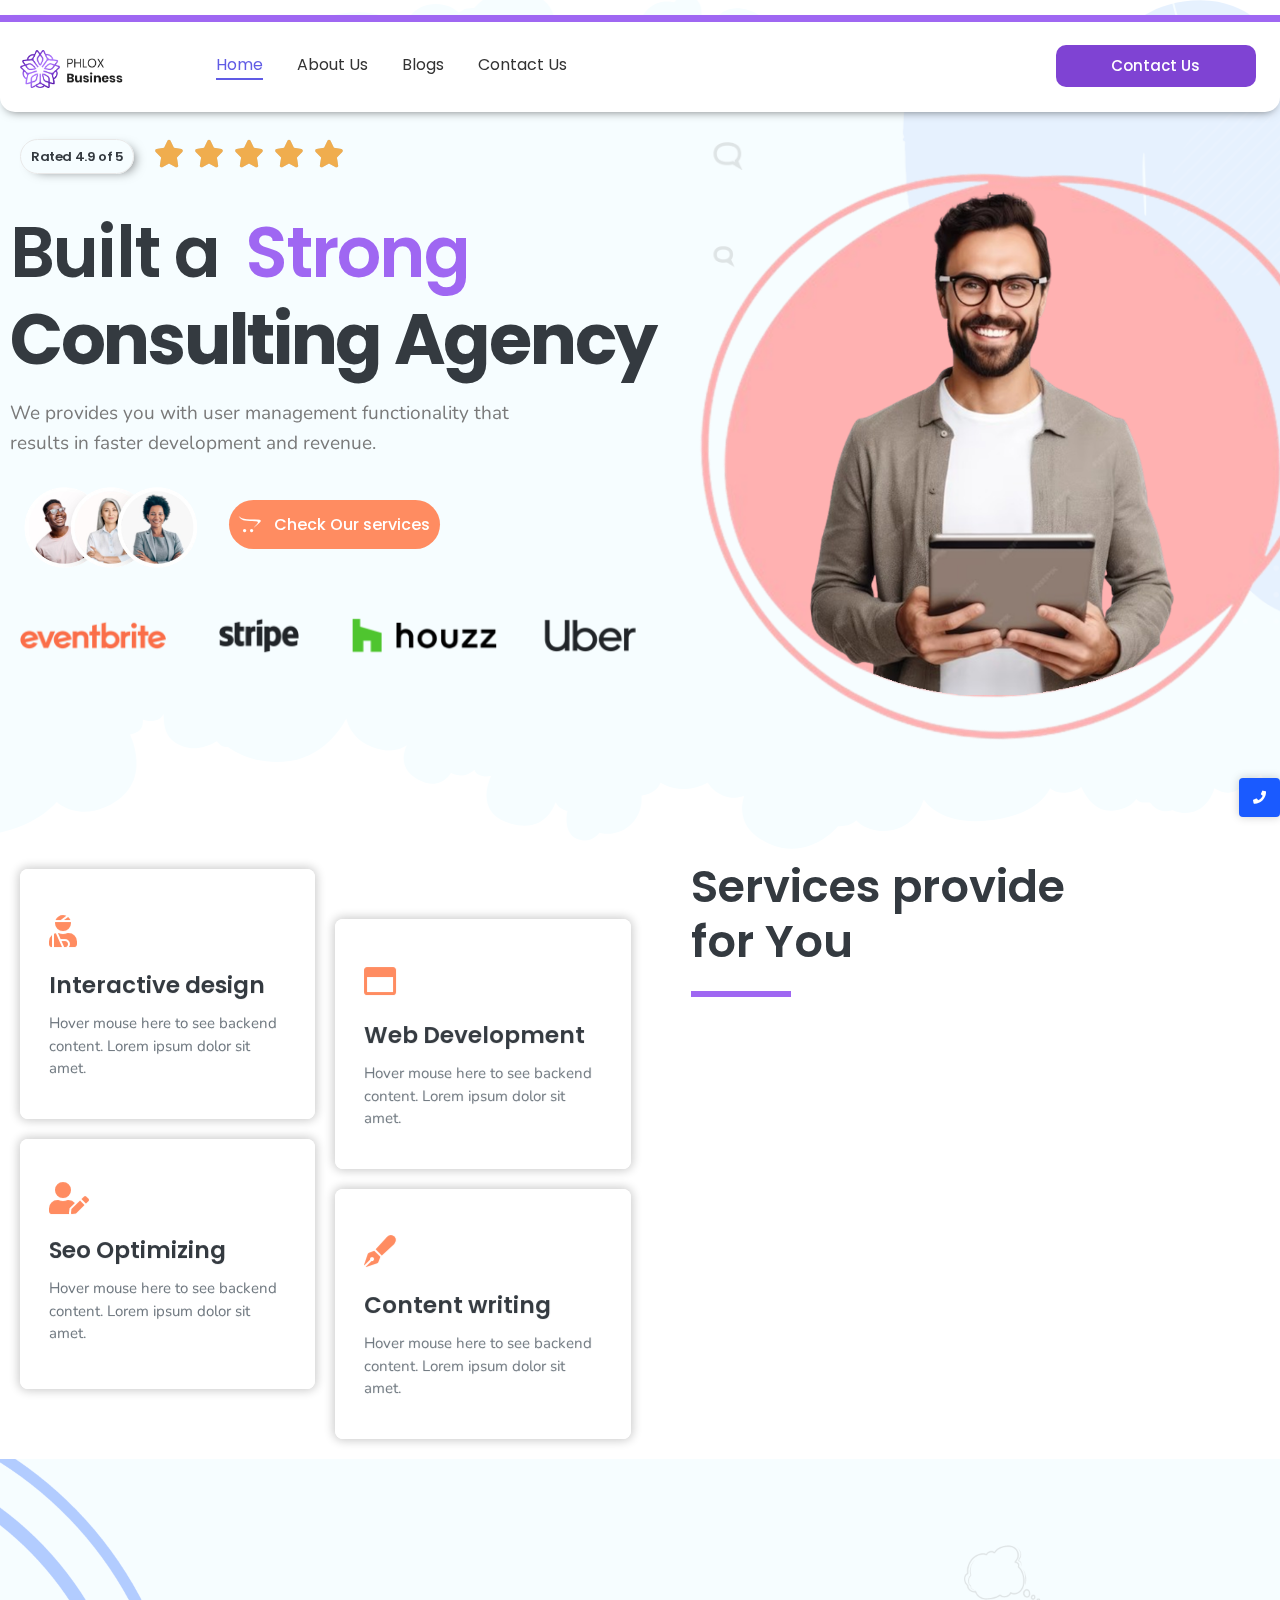
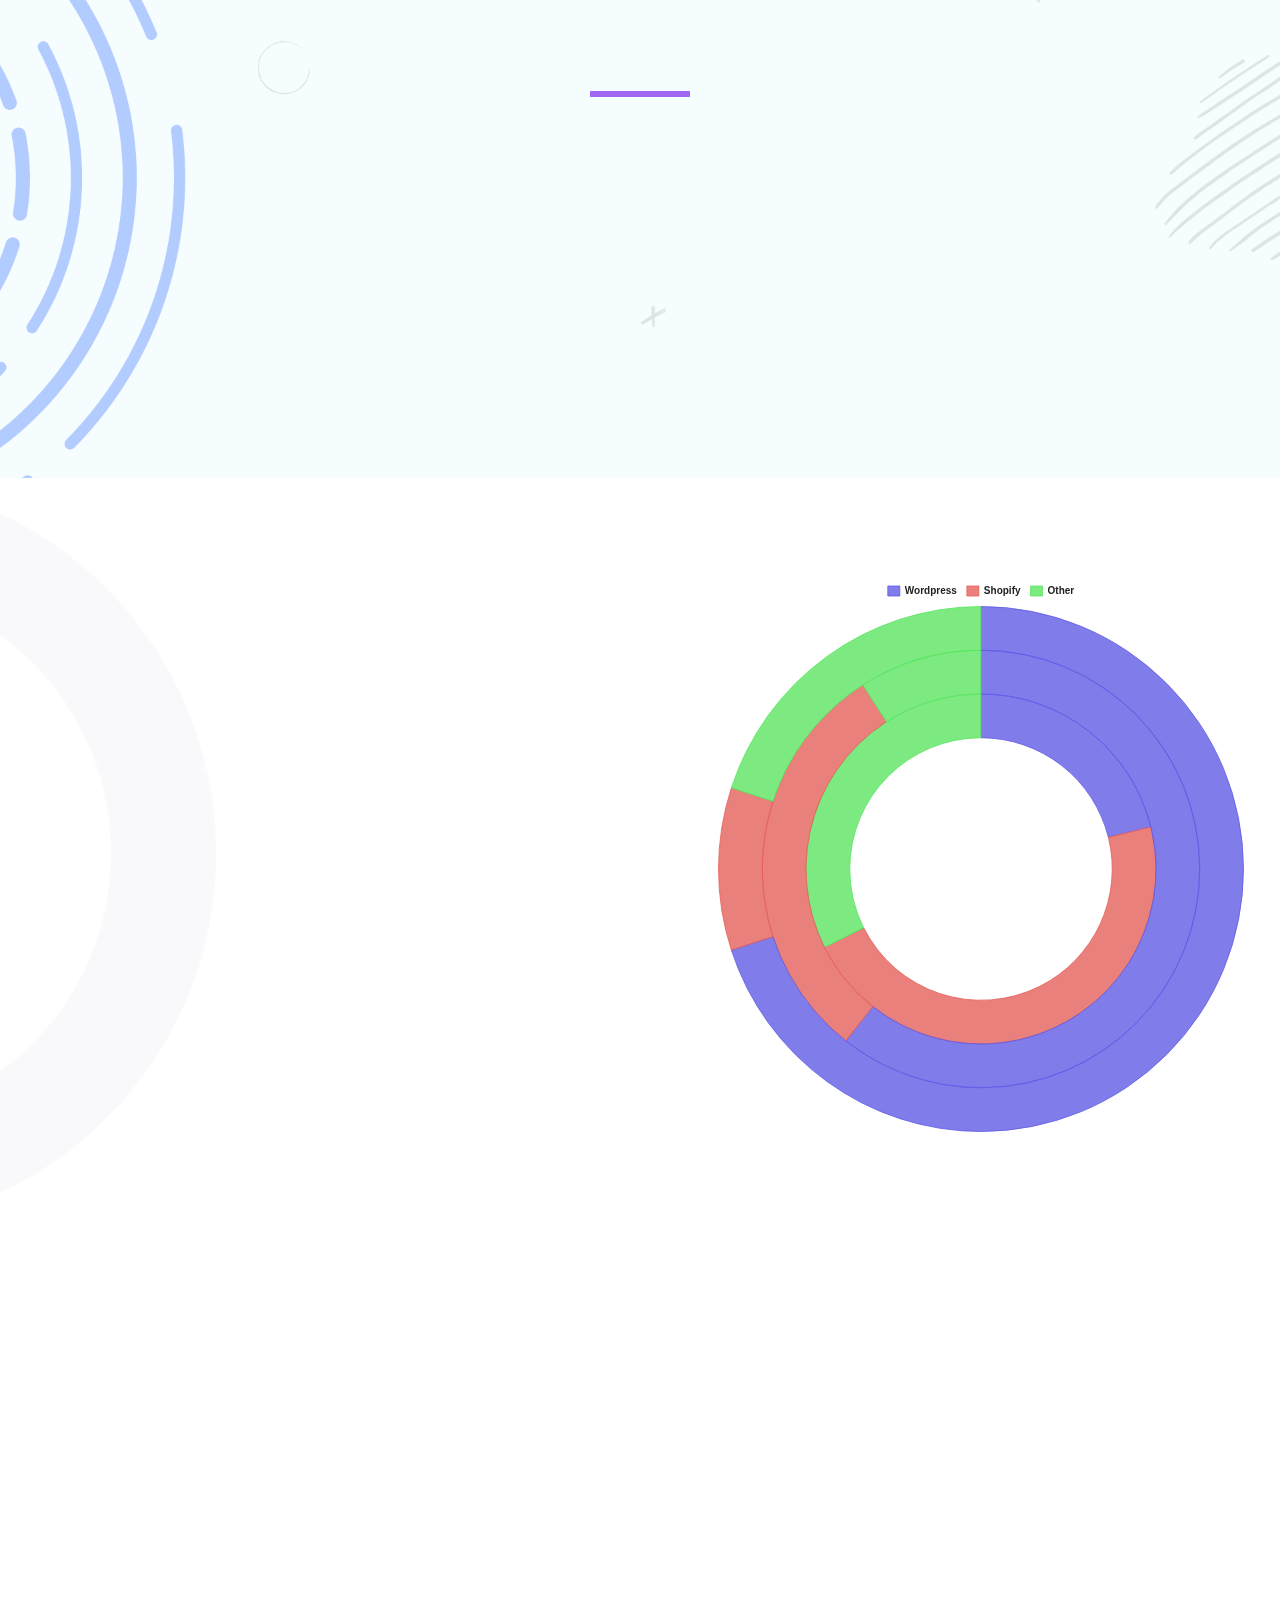
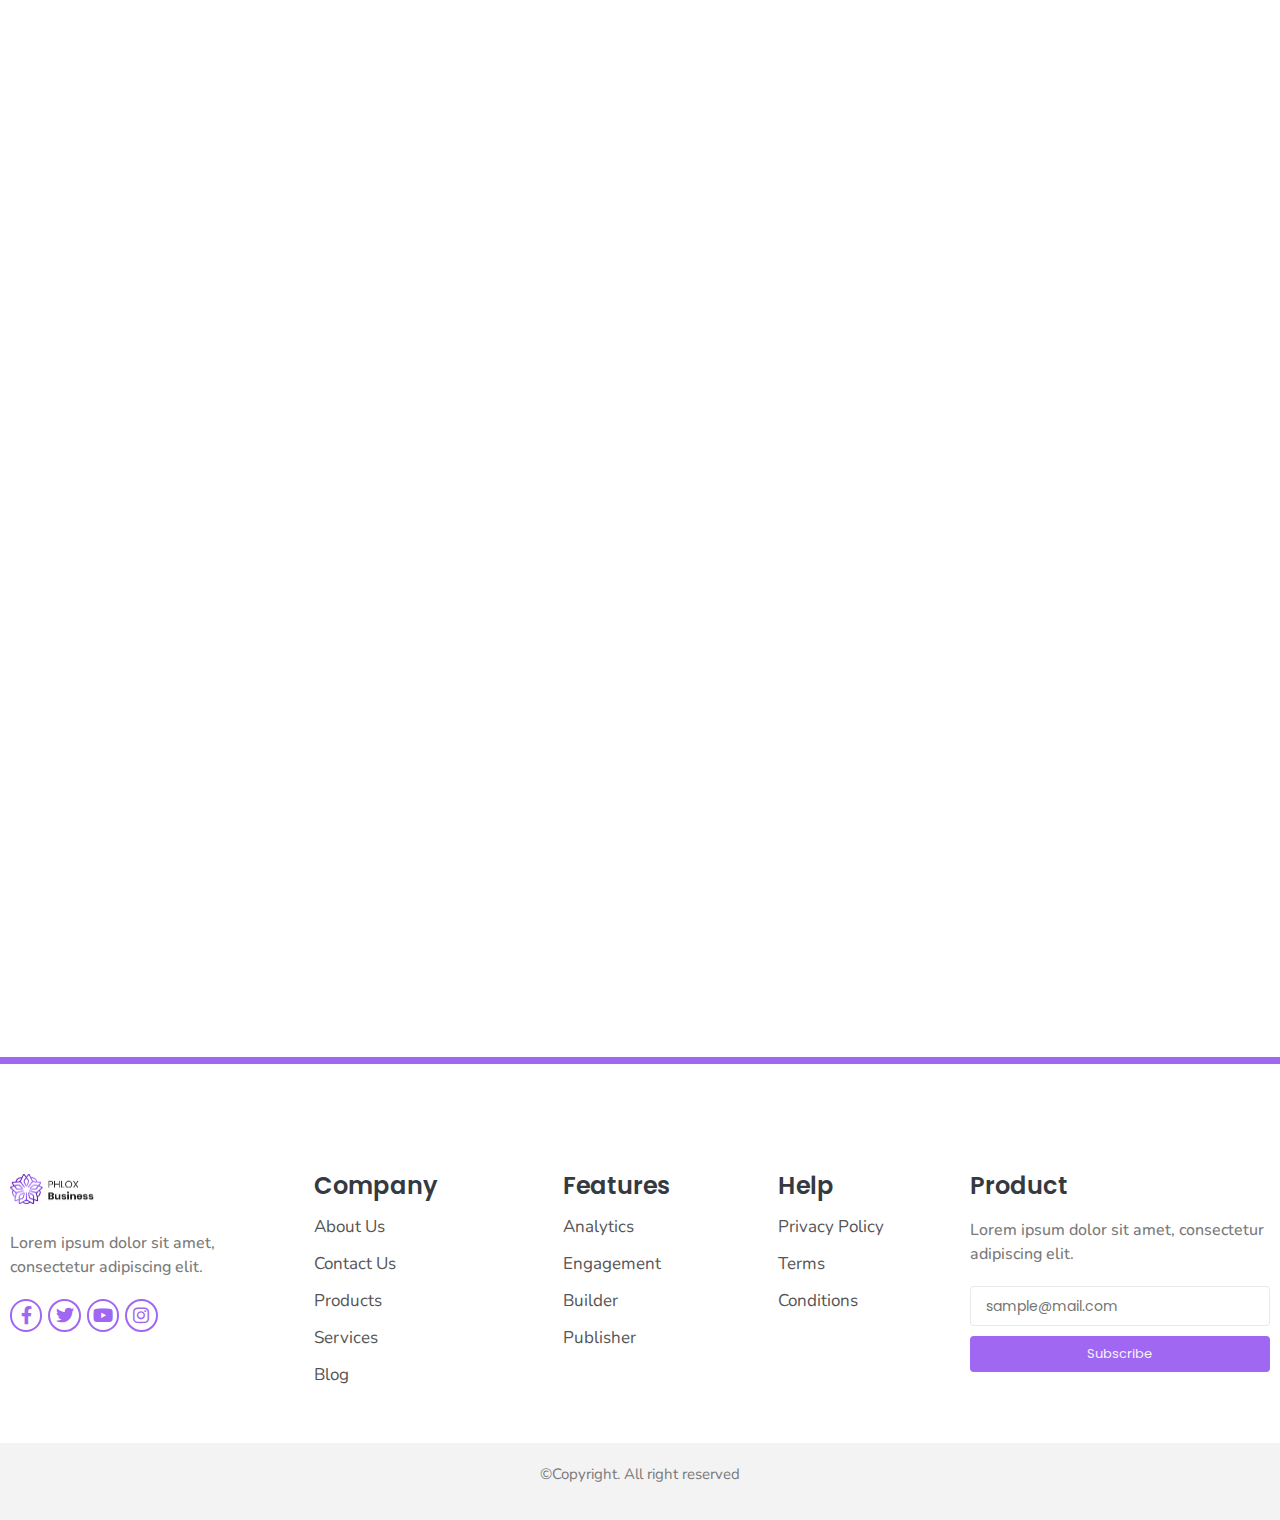
<file: index.html>
<!DOCTYPE html>
<html lang="en-US">
<head>
	<meta charset="UTF-8">
		<title></title>
<meta name="robots" content="max-image-preview:large">
<link rel="alternate" type="application/rss+xml" title=" &raquo; Feed" href="/feed/">
<link rel="alternate" type="application/rss+xml" title=" &raquo; Comments Feed" href="/comments/feed/">
<script type="text/javascript">
/* <![CDATA[ */
window._wpemojiSettings = {"baseUrl":"https:\/\/s.w.org\/images\/core\/emoji\/15.0.3\/72x72\/","ext":".png","svgUrl":"https:\/\/s.w.org\/images\/core\/emoji\/15.0.3\/svg\/","svgExt":".svg","source":{"concatemoji":"\/wp-includes\/js\/wp-emoji-release.min.js?ver=6.6.2"}};
/*! This file is auto-generated */
!function(i,n){var o,s,e;function c(e){try{var t={supportTests:e,timestamp:(new Date).valueOf()};sessionStorage.setItem(o,JSON.stringify(t))}catch(e){}}function p(e,t,n){e.clearRect(0,0,e.canvas.width,e.canvas.height),e.fillText(t,0,0);var t=new Uint32Array(e.getImageData(0,0,e.canvas.width,e.canvas.height).data),r=(e.clearRect(0,0,e.canvas.width,e.canvas.height),e.fillText(n,0,0),new Uint32Array(e.getImageData(0,0,e.canvas.width,e.canvas.height).data));return t.every(function(e,t){return e===r[t]})}function u(e,t,n){switch(t){case"flag":return n(e,"🏳️‍⚧️","🏳️​⚧️")?!1:!n(e,"🇺🇳","🇺​🇳")&&!n(e,"🏴󠁧󠁢󠁥󠁮󠁧󠁿","🏴​󠁧​󠁢​󠁥​󠁮​󠁧​󠁿");case"emoji":return!n(e,"🐦‍⬛","🐦​⬛")}return!1}function f(e,t,n){var r="undefined"!=typeof WorkerGlobalScope&&self instanceof WorkerGlobalScope?new OffscreenCanvas(300,150):i.createElement("canvas"),a=r.getContext("2d",{willReadFrequently:!0}),o=(a.textBaseline="top",a.font="600 32px Arial",{});return e.forEach(function(e){o[e]=t(a,e,n)}),o}function t(e){var t=i.createElement("script");t.src=e,t.defer=!0,i.head.appendChild(t)}"undefined"!=typeof Promise&&(o="wpEmojiSettingsSupports",s=["flag","emoji"],n.supports={everything:!0,everythingExceptFlag:!0},e=new Promise(function(e){i.addEventListener("DOMContentLoaded",e,{once:!0})}),new Promise(function(t){var n=function(){try{var e=JSON.parse(sessionStorage.getItem(o));if("object"==typeof e&&"number"==typeof e.timestamp&&(new Date).valueOf()<e.timestamp+604800&&"object"==typeof e.supportTests)return e.supportTests}catch(e){}return null}();if(!n){if("undefined"!=typeof Worker&&"undefined"!=typeof OffscreenCanvas&&"undefined"!=typeof URL&&URL.createObjectURL&&"undefined"!=typeof Blob)try{var e="postMessage("+f.toString()+"("+[JSON.stringify(s),u.toString(),p.toString()].join(",")+"));",r=new Blob([e],{type:"text/javascript"}),a=new Worker(URL.createObjectURL(r),{name:"wpTestEmojiSupports"});return void(a.onmessage=function(e){c(n=e.data),a.terminate(),t(n)})}catch(e){}c(n=f(s,u,p))}t(n)}).then(function(e){for(var t in e)n.supports[t]=e[t],n.supports.everything=n.supports.everything&&n.supports[t],"flag"!==t&&(n.supports.everythingExceptFlag=n.supports.everythingExceptFlag&&n.supports[t]);n.supports.everythingExceptFlag=n.supports.everythingExceptFlag&&!n.supports.flag,n.DOMReady=!1,n.readyCallback=function(){n.DOMReady=!0}}).then(function(){return e}).then(function(){var e;n.supports.everything||(n.readyCallback(),(e=n.source||{}).concatemoji?t(e.concatemoji):e.wpemoji&&e.twemoji&&(t(e.twemoji),t(e.wpemoji)))}))}((window,document),window._wpemojiSettings);
/* ]]> */
</script>
<style id="wp-emoji-styles-inline-css" type="text/css">img.wp-smiley, img.emoji {
		display: inline !important;
		border: none !important;
		box-shadow: none !important;
		height: 1em !important;
		width: 1em !important;
		margin: 0 0.07em !important;
		vertical-align: -0.1em !important;
		background: none !important;
		padding: 0 !important;
	}</style>
<style id="classic-theme-styles-inline-css" type="text/css">/*! This file is auto-generated */
.wp-block-button__link{color:#fff;background-color:#32373c;border-radius:9999px;box-shadow:none;text-decoration:none;padding:calc(.667em + 2px) calc(1.333em + 2px);font-size:1.125em}.wp-block-file__button{background:#32373c;color:#fff;text-decoration:none}</style>
<style id="global-styles-inline-css" type="text/css">:root{--wp--preset--aspect-ratio--square: 1;--wp--preset--aspect-ratio--4-3: 4/3;--wp--preset--aspect-ratio--3-4: 3/4;--wp--preset--aspect-ratio--3-2: 3/2;--wp--preset--aspect-ratio--2-3: 2/3;--wp--preset--aspect-ratio--16-9: 16/9;--wp--preset--aspect-ratio--9-16: 9/16;--wp--preset--color--black: #000000;--wp--preset--color--cyan-bluish-gray: #abb8c3;--wp--preset--color--white: #ffffff;--wp--preset--color--pale-pink: #f78da7;--wp--preset--color--vivid-red: #cf2e2e;--wp--preset--color--luminous-vivid-orange: #ff6900;--wp--preset--color--luminous-vivid-amber: #fcb900;--wp--preset--color--light-green-cyan: #7bdcb5;--wp--preset--color--vivid-green-cyan: #00d084;--wp--preset--color--pale-cyan-blue: #8ed1fc;--wp--preset--color--vivid-cyan-blue: #0693e3;--wp--preset--color--vivid-purple: #9b51e0;--wp--preset--gradient--vivid-cyan-blue-to-vivid-purple: linear-gradient(135deg,rgba(6,147,227,1) 0%,rgb(155,81,224) 100%);--wp--preset--gradient--light-green-cyan-to-vivid-green-cyan: linear-gradient(135deg,rgb(122,220,180) 0%,rgb(0,208,130) 100%);--wp--preset--gradient--luminous-vivid-amber-to-luminous-vivid-orange: linear-gradient(135deg,rgba(252,185,0,1) 0%,rgba(255,105,0,1) 100%);--wp--preset--gradient--luminous-vivid-orange-to-vivid-red: linear-gradient(135deg,rgba(255,105,0,1) 0%,rgb(207,46,46) 100%);--wp--preset--gradient--very-light-gray-to-cyan-bluish-gray: linear-gradient(135deg,rgb(238,238,238) 0%,rgb(169,184,195) 100%);--wp--preset--gradient--cool-to-warm-spectrum: linear-gradient(135deg,rgb(74,234,220) 0%,rgb(151,120,209) 20%,rgb(207,42,186) 40%,rgb(238,44,130) 60%,rgb(251,105,98) 80%,rgb(254,248,76) 100%);--wp--preset--gradient--blush-light-purple: linear-gradient(135deg,rgb(255,206,236) 0%,rgb(152,150,240) 100%);--wp--preset--gradient--blush-bordeaux: linear-gradient(135deg,rgb(254,205,165) 0%,rgb(254,45,45) 50%,rgb(107,0,62) 100%);--wp--preset--gradient--luminous-dusk: linear-gradient(135deg,rgb(255,203,112) 0%,rgb(199,81,192) 50%,rgb(65,88,208) 100%);--wp--preset--gradient--pale-ocean: linear-gradient(135deg,rgb(255,245,203) 0%,rgb(182,227,212) 50%,rgb(51,167,181) 100%);--wp--preset--gradient--electric-grass: linear-gradient(135deg,rgb(202,248,128) 0%,rgb(113,206,126) 100%);--wp--preset--gradient--midnight: linear-gradient(135deg,rgb(2,3,129) 0%,rgb(40,116,252) 100%);--wp--preset--font-size--small: 13px;--wp--preset--font-size--medium: 20px;--wp--preset--font-size--large: 36px;--wp--preset--font-size--x-large: 42px;--wp--preset--spacing--20: 0.44rem;--wp--preset--spacing--30: 0.67rem;--wp--preset--spacing--40: 1rem;--wp--preset--spacing--50: 1.5rem;--wp--preset--spacing--60: 2.25rem;--wp--preset--spacing--70: 3.38rem;--wp--preset--spacing--80: 5.06rem;--wp--preset--shadow--natural: 6px 6px 9px rgba(0, 0, 0, 0.2);--wp--preset--shadow--deep: 12px 12px 50px rgba(0, 0, 0, 0.4);--wp--preset--shadow--sharp: 6px 6px 0px rgba(0, 0, 0, 0.2);--wp--preset--shadow--outlined: 6px 6px 0px -3px rgba(255, 255, 255, 1), 6px 6px rgba(0, 0, 0, 1);--wp--preset--shadow--crisp: 6px 6px 0px rgba(0, 0, 0, 1);}:where(.is-layout-flex){gap: 0.5em;}:where(.is-layout-grid){gap: 0.5em;}body .is-layout-flex{display: flex;}.is-layout-flex{flex-wrap: wrap;align-items: center;}.is-layout-flex > :is(*, div){margin: 0;}body .is-layout-grid{display: grid;}.is-layout-grid > :is(*, div){margin: 0;}:where(.wp-block-columns.is-layout-flex){gap: 2em;}:where(.wp-block-columns.is-layout-grid){gap: 2em;}:where(.wp-block-post-template.is-layout-flex){gap: 1.25em;}:where(.wp-block-post-template.is-layout-grid){gap: 1.25em;}.has-black-color{color: var(--wp--preset--color--black) !important;}.has-cyan-bluish-gray-color{color: var(--wp--preset--color--cyan-bluish-gray) !important;}.has-white-color{color: var(--wp--preset--color--white) !important;}.has-pale-pink-color{color: var(--wp--preset--color--pale-pink) !important;}.has-vivid-red-color{color: var(--wp--preset--color--vivid-red) !important;}.has-luminous-vivid-orange-color{color: var(--wp--preset--color--luminous-vivid-orange) !important;}.has-luminous-vivid-amber-color{color: var(--wp--preset--color--luminous-vivid-amber) !important;}.has-light-green-cyan-color{color: var(--wp--preset--color--light-green-cyan) !important;}.has-vivid-green-cyan-color{color: var(--wp--preset--color--vivid-green-cyan) !important;}.has-pale-cyan-blue-color{color: var(--wp--preset--color--pale-cyan-blue) !important;}.has-vivid-cyan-blue-color{color: var(--wp--preset--color--vivid-cyan-blue) !important;}.has-vivid-purple-color{color: var(--wp--preset--color--vivid-purple) !important;}.has-black-background-color{background-color: var(--wp--preset--color--black) !important;}.has-cyan-bluish-gray-background-color{background-color: var(--wp--preset--color--cyan-bluish-gray) !important;}.has-white-background-color{background-color: var(--wp--preset--color--white) !important;}.has-pale-pink-background-color{background-color: var(--wp--preset--color--pale-pink) !important;}.has-vivid-red-background-color{background-color: var(--wp--preset--color--vivid-red) !important;}.has-luminous-vivid-orange-background-color{background-color: var(--wp--preset--color--luminous-vivid-orange) !important;}.has-luminous-vivid-amber-background-color{background-color: var(--wp--preset--color--luminous-vivid-amber) !important;}.has-light-green-cyan-background-color{background-color: var(--wp--preset--color--light-green-cyan) !important;}.has-vivid-green-cyan-background-color{background-color: var(--wp--preset--color--vivid-green-cyan) !important;}.has-pale-cyan-blue-background-color{background-color: var(--wp--preset--color--pale-cyan-blue) !important;}.has-vivid-cyan-blue-background-color{background-color: var(--wp--preset--color--vivid-cyan-blue) !important;}.has-vivid-purple-background-color{background-color: var(--wp--preset--color--vivid-purple) !important;}.has-black-border-color{border-color: var(--wp--preset--color--black) !important;}.has-cyan-bluish-gray-border-color{border-color: var(--wp--preset--color--cyan-bluish-gray) !important;}.has-white-border-color{border-color: var(--wp--preset--color--white) !important;}.has-pale-pink-border-color{border-color: var(--wp--preset--color--pale-pink) !important;}.has-vivid-red-border-color{border-color: var(--wp--preset--color--vivid-red) !important;}.has-luminous-vivid-orange-border-color{border-color: var(--wp--preset--color--luminous-vivid-orange) !important;}.has-luminous-vivid-amber-border-color{border-color: var(--wp--preset--color--luminous-vivid-amber) !important;}.has-light-green-cyan-border-color{border-color: var(--wp--preset--color--light-green-cyan) !important;}.has-vivid-green-cyan-border-color{border-color: var(--wp--preset--color--vivid-green-cyan) !important;}.has-pale-cyan-blue-border-color{border-color: var(--wp--preset--color--pale-cyan-blue) !important;}.has-vivid-cyan-blue-border-color{border-color: var(--wp--preset--color--vivid-cyan-blue) !important;}.has-vivid-purple-border-color{border-color: var(--wp--preset--color--vivid-purple) !important;}.has-vivid-cyan-blue-to-vivid-purple-gradient-background{background: var(--wp--preset--gradient--vivid-cyan-blue-to-vivid-purple) !important;}.has-light-green-cyan-to-vivid-green-cyan-gradient-background{background: var(--wp--preset--gradient--light-green-cyan-to-vivid-green-cyan) !important;}.has-luminous-vivid-amber-to-luminous-vivid-orange-gradient-background{background: var(--wp--preset--gradient--luminous-vivid-amber-to-luminous-vivid-orange) !important;}.has-luminous-vivid-orange-to-vivid-red-gradient-background{background: var(--wp--preset--gradient--luminous-vivid-orange-to-vivid-red) !important;}.has-very-light-gray-to-cyan-bluish-gray-gradient-background{background: var(--wp--preset--gradient--very-light-gray-to-cyan-bluish-gray) !important;}.has-cool-to-warm-spectrum-gradient-background{background: var(--wp--preset--gradient--cool-to-warm-spectrum) !important;}.has-blush-light-purple-gradient-background{background: var(--wp--preset--gradient--blush-light-purple) !important;}.has-blush-bordeaux-gradient-background{background: var(--wp--preset--gradient--blush-bordeaux) !important;}.has-luminous-dusk-gradient-background{background: var(--wp--preset--gradient--luminous-dusk) !important;}.has-pale-ocean-gradient-background{background: var(--wp--preset--gradient--pale-ocean) !important;}.has-electric-grass-gradient-background{background: var(--wp--preset--gradient--electric-grass) !important;}.has-midnight-gradient-background{background: var(--wp--preset--gradient--midnight) !important;}.has-small-font-size{font-size: var(--wp--preset--font-size--small) !important;}.has-medium-font-size{font-size: var(--wp--preset--font-size--medium) !important;}.has-large-font-size{font-size: var(--wp--preset--font-size--large) !important;}.has-x-large-font-size{font-size: var(--wp--preset--font-size--x-large) !important;}
:where(.wp-block-post-template.is-layout-flex){gap: 1.25em;}:where(.wp-block-post-template.is-layout-grid){gap: 1.25em;}
:where(.wp-block-columns.is-layout-flex){gap: 2em;}:where(.wp-block-columns.is-layout-grid){gap: 2em;}
:root :where(.wp-block-pullquote){font-size: 1.5em;line-height: 1.6;}</style>
<link rel="stylesheet" id="elementor-icons-css" href="/wp-content/plugins/elementor/assets/lib/eicons/css/elementor-icons.min.css?ver=5.31.0" type="text/css" media="all">
<link rel="stylesheet" id="elementor-frontend-css" href="/wp-content/plugins/elementor/assets/css/frontend.min.css?ver=3.25.3" type="text/css" media="all">
<link rel="stylesheet" id="swiper-css" href="/wp-content/plugins/elementor/assets/lib/swiper/v8/css/swiper.min.css?ver=8.4.5" type="text/css" media="all">
<link rel="stylesheet" id="e-swiper-css" href="/wp-content/plugins/elementor/assets/css/conditionals/e-swiper.min.css?ver=3.25.3" type="text/css" media="all">
<link rel="stylesheet" id="elementor-post-12-css" href="/wp-content/uploads/elementor/css/post-12.css?ver=1730534486" type="text/css" media="all">
<link rel="stylesheet" id="e-animation-fadeInLeft-css" href="/wp-content/plugins/elementor/assets/lib/animations/styles/fadeInLeft.min.css?ver=3.25.3" type="text/css" media="all">
<link rel="stylesheet" id="e-animation-fadeIn-css" href="/wp-content/plugins/elementor/assets/lib/animations/styles/fadeIn.min.css?ver=3.25.3" type="text/css" media="all">
<link rel="stylesheet" id="widget-rating-css" href="/wp-content/plugins/elementor/assets/css/widget-rating.min.css?ver=3.25.3" type="text/css" media="all">
<link rel="stylesheet" id="e-animation-tada-css" href="/wp-content/plugins/elementor/assets/lib/animations/styles/tada.min.css?ver=3.25.3" type="text/css" media="all">
<link rel="stylesheet" id="widget-text-editor-css" href="/wp-content/plugins/elementor/assets/css/widget-text-editor.min.css?ver=3.25.3" type="text/css" media="all">
<link rel="stylesheet" id="widget-image-css" href="/wp-content/plugins/elementor/assets/css/widget-image.min.css?ver=3.25.3" type="text/css" media="all">
<link rel="stylesheet" id="e-animation-fadeInRight-css" href="/wp-content/plugins/elementor/assets/lib/animations/styles/fadeInRight.min.css?ver=3.25.3" type="text/css" media="all">
<link rel="stylesheet" id="e-shapes-css" href="/wp-content/plugins/elementor/assets/css/conditionals/shapes.min.css?ver=3.25.3" type="text/css" media="all">
<link rel="stylesheet" id="widget-heading-css" href="/wp-content/plugins/elementor/assets/css/widget-heading.min.css?ver=3.25.3" type="text/css" media="all">
<link rel="stylesheet" id="widget-divider-css" href="/wp-content/plugins/elementor/assets/css/widget-divider.min.css?ver=3.25.3" type="text/css" media="all">
<link rel="stylesheet" id="e-animation-fadeInUp-css" href="/wp-content/plugins/elementor/assets/lib/animations/styles/fadeInUp.min.css?ver=3.25.3" type="text/css" media="all">
<link rel="stylesheet" id="e-animation-fadeInDown-css" href="/wp-content/plugins/elementor/assets/lib/animations/styles/fadeInDown.min.css?ver=3.25.3" type="text/css" media="all">
<link rel="stylesheet" id="widget-counter-css" href="/wp-content/plugins/elementor/assets/css/widget-counter.min.css?ver=3.25.3" type="text/css" media="all">
<link rel="stylesheet" id="widget-icon-box-css" href="/wp-content/plugins/elementor/assets/css/widget-icon-box.min.css?ver=3.25.3" type="text/css" media="all">
<link rel="stylesheet" id="e-animation-zoomIn-css" href="/wp-content/plugins/elementor/assets/lib/animations/styles/zoomIn.min.css?ver=3.25.3" type="text/css" media="all">
<link rel="stylesheet" id="elementor-post-7-css" href="/wp-content/uploads/elementor/css/post-7.css?ver=1730535050" type="text/css" media="all">
<link rel="stylesheet" id="elementor-post-165-css" href="/wp-content/uploads/elementor/css/post-165.css?ver=1730554527" type="text/css" media="all">
<link rel="stylesheet" id="elementor-post-184-css" href="/wp-content/uploads/elementor/css/post-184.css?ver=1730556038" type="text/css" media="all">
<link rel="stylesheet" id="royal-elementor-kit-style-css" href="/wp-content/themes/royal-elementor-kit/style.css?ver=1.0" type="text/css" media="all">
<link rel="stylesheet" id="wpr-animations-css-css" href="/wp-content/plugins/royal-elementor-addons/assets/css/lib/animations/wpr-animations.min.css?ver=1.7.1001" type="text/css" media="all">
<link rel="stylesheet" id="wpr-link-animations-css-css" href="/wp-content/plugins/royal-elementor-addons/assets/css/lib/animations/wpr-link-animations.min.css?ver=1.7.1001" type="text/css" media="all">
<link rel="stylesheet" id="wpr-loading-animations-css-css" href="/wp-content/plugins/royal-elementor-addons/assets/css/lib/animations/loading-animations.min.css?ver=1.7.1001" type="text/css" media="all">
<link rel="stylesheet" id="wpr-button-animations-css-css" href="/wp-content/plugins/royal-elementor-addons/assets/css/lib/animations/button-animations.min.css?ver=1.7.1001" type="text/css" media="all">
<link rel="stylesheet" id="wpr-text-animations-css-css" href="/wp-content/plugins/royal-elementor-addons/assets/css/lib/animations/text-animations.min.css?ver=1.7.1001" type="text/css" media="all">
<link rel="stylesheet" id="wpr-lightgallery-css-css" href="/wp-content/plugins/royal-elementor-addons/assets/css/lib/lightgallery/lightgallery.min.css?ver=1.7.1001" type="text/css" media="all">
<link rel="stylesheet" id="wpr-addons-css-css" href="/wp-content/plugins/royal-elementor-addons/assets/css/frontend.min.css?ver=1.7.1001" type="text/css" media="all">
<link rel="stylesheet" id="font-awesome-5-all-css" href="/wp-content/plugins/elementor/assets/lib/font-awesome/css/all.min.css?ver=1.7.1001" type="text/css" media="all">
<link rel="stylesheet" id="google-fonts-1-css" href="https://fonts.googleapis.com/css?family=Poppins%3A100%2C100italic%2C200%2C200italic%2C300%2C300italic%2C400%2C400italic%2C500%2C500italic%2C600%2C600italic%2C700%2C700italic%2C800%2C800italic%2C900%2C900italic%7CNunito%3A100%2C100italic%2C200%2C200italic%2C300%2C300italic%2C400%2C400italic%2C500%2C500italic%2C600%2C600italic%2C700%2C700italic%2C800%2C800italic%2C900%2C900italic&#038;display=auto&#038;ver=6.6.2" type="text/css" media="all">
<link rel="stylesheet" id="elementor-icons-shared-0-css" href="/wp-content/plugins/elementor/assets/lib/font-awesome/css/fontawesome.min.css?ver=5.15.3" type="text/css" media="all">
<link rel="stylesheet" id="elementor-icons-fa-brands-css" href="/wp-content/plugins/elementor/assets/lib/font-awesome/css/brands.min.css?ver=5.15.3" type="text/css" media="all">
<link rel="stylesheet" id="elementor-icons-fa-solid-css" href="/wp-content/plugins/elementor/assets/lib/font-awesome/css/solid.min.css?ver=5.15.3" type="text/css" media="all">
<link rel="stylesheet" id="elementor-icons-fa-regular-css" href="/wp-content/plugins/elementor/assets/lib/font-awesome/css/regular.min.css?ver=5.15.3" type="text/css" media="all">
<link rel="preconnect" href="https://fonts.gstatic.com/" crossorigin>
<script type="text/javascript" data-cfasync="false" src="/wp-includes/js/jquery/jquery.min.js?ver=3.7.1" id="jquery-core-js"></script>
<script type="text/javascript" data-cfasync="false" src="/wp-includes/js/jquery/jquery-migrate.min.js?ver=3.4.1" id="jquery-migrate-js"></script>
<link rel="https://api.w.org/" href="/wp-json/">
<link rel="alternate" title="JSON" type="application/json" href="/wp-json/wp/v2/pages/7">
<link rel="EditURI" type="application/rsd+xml" title="RSD" href="/xmlrpc.php?rsd">
<meta name="generator" content="WordPress 6.6.2">
<link rel="canonical" href="/">
<link rel="shortlink" href="/">
<link rel="alternate" title="oEmbed (JSON)" type="application/json+oembed" href="/wp-json/oembed/1.0/embed?url=%2F">
<link rel="alternate" title="oEmbed (XML)" type="text/xml+oembed" href="/wp-json/oembed/1.0/embed?url=%2F#038;format=xml">
<meta name="generator" content="Elementor 3.25.3; features: additional_custom_breakpoints, e_optimized_control_loading; settings: css_print_method-external, google_font-enabled, font_display-auto">
			<style>.e-con.e-parent:nth-of-type(n+4):not(.e-lazyloaded):not(.e-no-lazyload),
				.e-con.e-parent:nth-of-type(n+4):not(.e-lazyloaded):not(.e-no-lazyload) * {
					background-image: none !important;
				}
				@media screen and (max-height: 1024px) {
					.e-con.e-parent:nth-of-type(n+3):not(.e-lazyloaded):not(.e-no-lazyload),
					.e-con.e-parent:nth-of-type(n+3):not(.e-lazyloaded):not(.e-no-lazyload) * {
						background-image: none !important;
					}
				}
				@media screen and (max-height: 640px) {
					.e-con.e-parent:nth-of-type(n+2):not(.e-lazyloaded):not(.e-no-lazyload),
					.e-con.e-parent:nth-of-type(n+2):not(.e-lazyloaded):not(.e-no-lazyload) * {
						background-image: none !important;
					}
				}</style>
			<style id="wpr_lightbox_styles">.lg-backdrop {
					background-color: rgba(0,0,0,0.6) !important;
				}
				.lg-toolbar,
				.lg-dropdown {
					background-color: rgba(0,0,0,0.8) !important;
				}
				.lg-dropdown:after {
					border-bottom-color: rgba(0,0,0,0.8) !important;
				}
				.lg-sub-html {
					background-color: rgba(0,0,0,0.8) !important;
				}
				.lg-thumb-outer,
				.lg-progress-bar {
					background-color: #444444 !important;
				}
				.lg-progress {
					background-color: #a90707 !important;
				}
				.lg-icon {
					color: #efefef !important;
					font-size: 20px !important;
				}
				.lg-icon.lg-toogle-thumb {
					font-size: 24px !important;
				}
				.lg-icon:hover,
				.lg-dropdown-text:hover {
					color: #ffffff !important;
				}
				.lg-sub-html,
				.lg-dropdown-text {
					color: #efefef !important;
					font-size: 14px !important;
				}
				#lg-counter {
					color: #efefef !important;
					font-size: 14px !important;
				}
				.lg-prev,
				.lg-next {
					font-size: 35px !important;
				}

				/* Defaults */
				.lg-icon {
				background-color: transparent !important;
				}

				#lg-counter {
				opacity: 0.9;
				}

				.lg-thumb-outer {
				padding: 0 10px;
				}

				.lg-thumb-item {
				border-radius: 0 !important;
				border: none !important;
				opacity: 0.5;
				}

				.lg-thumb-item.active {
					opacity: 1;
				}</style>	<meta name="viewport" content="width=device-width, initial-scale=1.0, viewport-fit=cover">
</head>
<body class="home page-template page-template-elementor_canvas page page-id-7 wp-embed-responsive elementor-default elementor-template-canvas elementor-kit-12 elementor-page elementor-page-7">
			<div data-elementor-type="wp-post" data-elementor-id="165" class="elementor elementor-165">
						<section class="elementor-section elementor-top-section elementor-element elementor-element-25507b6a elementor-section-boxed elementor-section-height-default elementor-section-height-default wpr-particle-no wpr-jarallax-no wpr-parallax-no wpr-sticky-section-no" data-id="25507b6a" data-element_type="section" data-settings="{&quot;background_background&quot;:&quot;classic&quot;}">
						<div class="elementor-container elementor-column-gap-default">
					<div class="elementor-column elementor-col-100 elementor-top-column elementor-element elementor-element-2f91025b animated-slow elementor-invisible" data-id="2f91025b" data-element_type="column" data-settings="{&quot;background_background&quot;:&quot;classic&quot;,&quot;animation&quot;:&quot;fadeIn&quot;}">
			<div class="elementor-widget-wrap elementor-element-populated">
						<section class="elementor-section elementor-inner-section elementor-element elementor-element-6045e9a6 elementor-section-boxed elementor-section-height-default elementor-section-height-default wpr-particle-no wpr-jarallax-no wpr-parallax-no wpr-sticky-section-no" data-id="6045e9a6" data-element_type="section" data-settings="{&quot;background_background&quot;:&quot;classic&quot;}">
						<div class="elementor-container elementor-column-gap-default">
					<div class="elementor-column elementor-col-33 elementor-inner-column elementor-element elementor-element-2238966e" data-id="2238966e" data-element_type="column">
			<div class="elementor-widget-wrap elementor-element-populated">
						<div class="elementor-element elementor-element-da09155 wpr-logo-position-center elementor-widget elementor-widget-wpr-logo" data-id="da09155" data-element_type="widget" data-widget_type="wpr-logo.default">
				<div class="elementor-widget-container">
				
	<div class="wpr-logo elementor-clearfix">

				<picture class="wpr-logo-image">
			
						
			<img src="/wp-content/uploads/2024/11/cropped-Group-74@2x-1.png" alt="">

							<a class="wpr-logo-url" rel="home" href="/"></a>
					</picture>
		
		
					<a class="wpr-logo-url" rel="home" href="/"></a>
		
	</div>
		
		</div>
				</div>
					</div>
		</div>
				<div class="elementor-column elementor-col-33 elementor-inner-column elementor-element elementor-element-4c78efbf" data-id="4c78efbf" data-element_type="column">
			<div class="elementor-widget-wrap elementor-element-populated">
						<div class="elementor-element elementor-element-2538601 wpr-main-menu-align-left wpr-main-menu-align--tabletleft wpr-main-menu-align--mobileleft wpr-pointer-underline wpr-pointer-line-fx wpr-pointer-fx-fade wpr-sub-icon-caret-down wpr-sub-menu-fx-fade wpr-nav-menu-bp-mobile wpr-mobile-menu-full-width wpr-mobile-menu-item-align-center wpr-mobile-toggle-v1 wpr-sub-divider-yes wpr-mobile-divider-yes elementor-widget elementor-widget-wpr-nav-menu" data-id="2538601" data-element_type="widget" data-settings="{&quot;menu_layout&quot;:&quot;horizontal&quot;}" data-widget_type="wpr-nav-menu.default">
				<div class="elementor-widget-container">
			<nav class="wpr-nav-menu-container wpr-nav-menu-horizontal" data-trigger="hover"><ul id="menu-1-2538601" class="wpr-nav-menu">
<li class="menu-item menu-item-type-post_type menu-item-object-page menu-item-home current-menu-item page_item page-item-7 current_page_item menu-item-179"><a href="/" aria-current="page" class="wpr-menu-item wpr-pointer-item wpr-active-menu-item">Home</a></li>
<li class="menu-item menu-item-type-post_type menu-item-object-page menu-item-180"><a href="/about-us/" class="wpr-menu-item wpr-pointer-item">About Us</a></li>
<li class="menu-item menu-item-type-post_type menu-item-object-page menu-item-181"><a href="/blogs/" class="wpr-menu-item wpr-pointer-item">Blogs</a></li>
<li class="menu-item menu-item-type-post_type menu-item-object-page menu-item-182"><a href="/contact-us/" class="wpr-menu-item wpr-pointer-item">Contact Us</a></li>
</ul></nav><nav class="wpr-mobile-nav-menu-container"><div class="wpr-mobile-toggle-wrap"><div class="wpr-mobile-toggle">
<span class="wpr-mobile-toggle-line"></span><span class="wpr-mobile-toggle-line"></span><span class="wpr-mobile-toggle-line"></span>
</div></div>
<ul id="mobile-menu-2-2538601" class="wpr-mobile-nav-menu">
<li class="menu-item menu-item-type-post_type menu-item-object-page menu-item-home current-menu-item page_item page-item-7 current_page_item menu-item-179"><a href="/" aria-current="page" class="wpr-mobile-menu-item wpr-active-menu-item">Home</a></li>
<li class="menu-item menu-item-type-post_type menu-item-object-page menu-item-180"><a href="/about-us/" class="wpr-mobile-menu-item">About Us</a></li>
<li class="menu-item menu-item-type-post_type menu-item-object-page menu-item-181"><a href="/blogs/" class="wpr-mobile-menu-item">Blogs</a></li>
<li class="menu-item menu-item-type-post_type menu-item-object-page menu-item-182"><a href="/contact-us/" class="wpr-mobile-menu-item">Contact Us</a></li>
</ul></nav>		</div>
				</div>
					</div>
		</div>
				<div class="elementor-column elementor-col-33 elementor-inner-column elementor-element elementor-element-366c1c40 elementor-hidden-mobile" data-id="366c1c40" data-element_type="column">
			<div class="elementor-widget-wrap elementor-element-populated">
						<div class="elementor-element elementor-element-3d5f1f7c wpr-button-icon-style-inline wpr-button-icon-position-right elementor-widget elementor-widget-wpr-button" data-id="3d5f1f7c" data-element_type="widget" data-widget_type="wpr-button.default">
				<div class="elementor-widget-container">
				
			
		
		<div class="wpr-button-wrap elementor-clearfix">
		<a class="wpr-button wpr-button-effect wpr-button-none" data-text="Go" href="#link">
			
			<span class="wpr-button-content">
									<span class="wpr-button-text">Contact Us</span>
								
							</span>
		</a>

				</div>
	
	
			</div>
				</div>
					</div>
		</div>
					</div>
		</section>
					</div>
		</div>
					</div>
		</section>
				</div>
				<div data-elementor-type="wp-page" data-elementor-id="7" class="elementor elementor-7">
				<div class="elementor-element elementor-element-962a08d e-flex e-con-boxed wpr-particle-no wpr-jarallax-no wpr-parallax-no wpr-sticky-section-no e-con e-parent" data-id="962a08d" data-element_type="container" data-settings="{&quot;shape_divider_top&quot;:&quot;clouds&quot;,&quot;shape_divider_bottom&quot;:&quot;clouds&quot;}">
					<div class="e-con-inner">
				<div class="elementor-shape elementor-shape-top" data-negative="false">
			<svg xmlns="http://www.w3.org/2000/svg" viewbox="0 0 283.5 27.8" preserveaspectratio="xMidYMax slice">
  <path class="elementor-shape-fill" d="M0 0v6.7c1.9-.8 4.7-1.4 8.5-1 9.5 1.1 11.1 6 11.1 6s2.1-.7 4.3-.2c2.1.5 2.8 2.6 2.8 2.6s.2-.5 1.4-.7c1.2-.2 1.7.2 1.7.2s0-2.1 1.9-2.8c1.9-.7 3.6.7 3.6.7s.7-2.9 3.1-4.1 4.7 0 4.7 0 1.2-.5 2.4 0 1.7 1.4 1.7 1.4h1.4c.7 0 1.2.7 1.2.7s.8-1.8 4-2.2c3.5-.4 5.3 2.4 6.2 4.4.4-.4 1-.7 1.8-.9 2.8-.7 4 .7 4 .7s1.7-5 11.1-6c9.5-1.1 12.3 3.9 12.3 3.9s1.2-4.8 5.7-5.7c4.5-.9 6.8 1.8 6.8 1.8s.6-.6 1.5-.9c.9-.2 1.9-.2 1.9-.2s5.2-6.4 12.6-3.3c7.3 3.1 4.7 9 4.7 9s1.9-.9 4 0 2.8 2.4 2.8 2.4 1.9-1.2 4.5-1.2 4.3 1.2 4.3 1.2.2-1 1.4-1.7 2.1-.7 2.1-.7-.5-3.1 2.1-5.5 5.7-1.4 5.7-1.4 1.5-2.3 4.2-1.1c2.7 1.2 1.7 5.2 1.7 5.2s.3-.1 1.3.5c.5.4.8.8.9 1.1.5-1.4 2.4-5.8 8.4-4 7.1 2.1 3.5 8.9 3.5 8.9s.8-.4 2 0 1.1 1.1 1.1 1.1 1.1-1.1 2.3-1.1 2.1.5 2.1.5 1.9-3.6 6.2-1.2 1.9 6.4 1.9 6.4 2.6-2.4 7.4 0c3.4 1.7 3.9 4.9 3.9 4.9s3.3-6.9 10.4-7.9 11.5 2.6 11.5 2.6.8 0 1.2.2c.4.2.9.9.9.9s4.4-3.1 8.3.2c1.9 1.7 1.5 5 1.5 5s.3-1.1 1.6-1.4c1.3-.3 2.3.2 2.3.2s-.1-1.2.5-1.9 1.9-.9 1.9-.9-4.7-9.3 4.4-13.4c5.6-2.5 9.2.9 9.2.9s5-6.2 15.9-6.2 16.1 8.1 16.1 8.1.7-.2 1.6-.4V0H0z"></path>
</svg>
		</div>
				<div class="elementor-shape elementor-shape-bottom" data-negative="false">
			<svg xmlns="http://www.w3.org/2000/svg" viewbox="0 0 283.5 27.8" preserveaspectratio="xMidYMax slice">
  <path class="elementor-shape-fill" d="M0 0v6.7c1.9-.8 4.7-1.4 8.5-1 9.5 1.1 11.1 6 11.1 6s2.1-.7 4.3-.2c2.1.5 2.8 2.6 2.8 2.6s.2-.5 1.4-.7c1.2-.2 1.7.2 1.7.2s0-2.1 1.9-2.8c1.9-.7 3.6.7 3.6.7s.7-2.9 3.1-4.1 4.7 0 4.7 0 1.2-.5 2.4 0 1.7 1.4 1.7 1.4h1.4c.7 0 1.2.7 1.2.7s.8-1.8 4-2.2c3.5-.4 5.3 2.4 6.2 4.4.4-.4 1-.7 1.8-.9 2.8-.7 4 .7 4 .7s1.7-5 11.1-6c9.5-1.1 12.3 3.9 12.3 3.9s1.2-4.8 5.7-5.7c4.5-.9 6.8 1.8 6.8 1.8s.6-.6 1.5-.9c.9-.2 1.9-.2 1.9-.2s5.2-6.4 12.6-3.3c7.3 3.1 4.7 9 4.7 9s1.9-.9 4 0 2.8 2.4 2.8 2.4 1.9-1.2 4.5-1.2 4.3 1.2 4.3 1.2.2-1 1.4-1.7 2.1-.7 2.1-.7-.5-3.1 2.1-5.5 5.7-1.4 5.7-1.4 1.5-2.3 4.2-1.1c2.7 1.2 1.7 5.2 1.7 5.2s.3-.1 1.3.5c.5.4.8.8.9 1.1.5-1.4 2.4-5.8 8.4-4 7.1 2.1 3.5 8.9 3.5 8.9s.8-.4 2 0 1.1 1.1 1.1 1.1 1.1-1.1 2.3-1.1 2.1.5 2.1.5 1.9-3.6 6.2-1.2 1.9 6.4 1.9 6.4 2.6-2.4 7.4 0c3.4 1.7 3.9 4.9 3.9 4.9s3.3-6.9 10.4-7.9 11.5 2.6 11.5 2.6.8 0 1.2.2c.4.2.9.9.9.9s4.4-3.1 8.3.2c1.9 1.7 1.5 5 1.5 5s.3-1.1 1.6-1.4c1.3-.3 2.3.2 2.3.2s-.1-1.2.5-1.9 1.9-.9 1.9-.9-4.7-9.3 4.4-13.4c5.6-2.5 9.2.9 9.2.9s5-6.2 15.9-6.2 16.1 8.1 16.1 8.1.7-.2 1.6-.4V0H0z"></path>
</svg>
		</div>
		<div class="elementor-element elementor-element-7eb9b8e e-con-full e-flex wpr-particle-no wpr-jarallax-no wpr-parallax-no wpr-sticky-section-no e-con e-child" data-id="7eb9b8e" data-element_type="container">
		<div class="elementor-element elementor-element-0f37d52 e-con-full e-flex wpr-particle-no wpr-jarallax-no wpr-parallax-no wpr-sticky-section-no e-con e-child" data-id="0f37d52" data-element_type="container">
				<div class="elementor-element elementor-element-0d2a012 elementor-widget__width-auto wpr-button-icon-style-inline wpr-button-icon-position-right elementor-invisible elementor-widget elementor-widget-wpr-button" data-id="0d2a012" data-element_type="widget" data-settings="{&quot;_animation_mobile&quot;:&quot;fadeInLeft&quot;,&quot;_animation&quot;:&quot;fadeIn&quot;}" data-widget_type="wpr-button.default">
				<div class="elementor-widget-container">
				
			
		
		<div class="wpr-button-wrap elementor-clearfix">
		<a class="wpr-button wpr-button-effect wpr-button-none" data-text="Go" href="#link">
			
			<span class="wpr-button-content">
									<span class="wpr-button-text">Rated 4.9 of 5</span>
								
							</span>
		</a>

				</div>
	
	
			</div>
				</div>
				<div class="elementor-element elementor-element-3f6a0ef elementor-widget elementor-widget-rating" data-id="3f6a0ef" data-element_type="widget" data-widget_type="rating.default">
				<div class="elementor-widget-container">
					<div class="e-rating" itemtype="https://schema.org/Rating" itemscope="" itemprop="reviewRating">
			<meta itemprop="worstRating">
			<meta itemprop="bestRating" content="5">
			<div class="e-rating-wrapper" itemprop="ratingValue" content="5" role="img" aria-label="Rated 5 out of 5">
							<div class="e-icon">
				<div class="e-icon-wrapper e-icon-marked">
					<i aria-hidden="true" class="eicon-star"></i>				</div>
				<div class="e-icon-wrapper e-icon-unmarked">
					<i aria-hidden="true" class="eicon-star"></i>				</div>
			</div>
						<div class="e-icon">
				<div class="e-icon-wrapper e-icon-marked">
					<i aria-hidden="true" class="eicon-star"></i>				</div>
				<div class="e-icon-wrapper e-icon-unmarked">
					<i aria-hidden="true" class="eicon-star"></i>				</div>
			</div>
						<div class="e-icon">
				<div class="e-icon-wrapper e-icon-marked">
					<i aria-hidden="true" class="eicon-star"></i>				</div>
				<div class="e-icon-wrapper e-icon-unmarked">
					<i aria-hidden="true" class="eicon-star"></i>				</div>
			</div>
						<div class="e-icon">
				<div class="e-icon-wrapper e-icon-marked">
					<i aria-hidden="true" class="eicon-star"></i>				</div>
				<div class="e-icon-wrapper e-icon-unmarked">
					<i aria-hidden="true" class="eicon-star"></i>				</div>
			</div>
						<div class="e-icon">
				<div class="e-icon-wrapper e-icon-marked">
					<i aria-hidden="true" class="eicon-star"></i>				</div>
				<div class="e-icon-wrapper e-icon-unmarked">
					<i aria-hidden="true" class="eicon-star"></i>				</div>
			</div>
						</div>
		</div>
				</div>
				</div>
				</div>
				<div class="elementor-element elementor-element-5fcadc2 wpr-advanced-text-style-highlighted wpr-animated-text-infinite-yes elementor-invisible elementor-widget elementor-widget-wpr-advanced-text" data-id="5fcadc2" data-element_type="widget" data-settings="{&quot;_animation_mobile&quot;:&quot;fadeIn&quot;,&quot;_animation&quot;:&quot;fadeIn&quot;,&quot;anim_loop&quot;:&quot;yes&quot;}" data-widget_type="wpr-advanced-text.default">
				<div class="elementor-widget-container">
			
		<h3 class="wpr-advanced-text">

					
							<span class="wpr-advanced-text-preffix">Built a </span>
			
		<span class="wpr-highlighted-text">
					
			<span class="wpr-highlighted-text-inner">Strong</span>

			<svg xmlns="http://www.w3.org/2000/svg" viewbox="0 0 500 150" class="wpr-highlight-underline" preserveaspectratio="none">
								<path d="M.68,28.11c110.51-22,247.46-34.55,400.89-14.68,32.94,4.27,64.42,9.74,94.37,16.09"></path>
							</svg>
					</span>
						<span class="wpr-advanced-text-suffix">Consulting Agency</span>
					
		</h3>
		
				</div>
				</div>
				<div class="elementor-element elementor-element-9dc64f7 elementor-widget__width-initial elementor-widget elementor-widget-text-editor" data-id="9dc64f7" data-element_type="widget" data-settings="{&quot;_animation_mobile&quot;:&quot;tada&quot;}" data-widget_type="text-editor.default">
				<div class="elementor-widget-container">
							<div class="elementor-element elementor-element-71d4149 animated-slow exad-sticky-section-no exad-glass-effect-no elementor-widget elementor-widget-text-editor animated fadeIn" data-id="71d4149" data-element_type="widget" data-settings="{&quot;_animation&quot;:&quot;fadeIn&quot;,&quot;_animation_delay&quot;:500}" data-widget_type="text-editor.default"><div class="elementor-widget-container"><p>We provides you with user management functionality that results in faster development and revenue.</p></div></div>						</div>
				</div>
		<div class="elementor-element elementor-element-5f77f24 e-con-full e-flex wpr-particle-no wpr-jarallax-no wpr-parallax-no wpr-sticky-section-no e-con e-child" data-id="5f77f24" data-element_type="container">
				<div class="elementor-element elementor-element-7a6f814 elementor-widget__width-initial elementor-invisible elementor-widget elementor-widget-image" data-id="7a6f814" data-element_type="widget" data-settings="{&quot;_animation&quot;:&quot;fadeInLeft&quot;}" data-widget_type="image.default">
				<div class="elementor-widget-container">
													<img fetchpriority="high" decoding="async" width="688" height="363" src="/wp-content/uploads/2024/11/People-Home.png" class="attachment-full size-full wp-image-23" alt="">													</div>
				</div>
				<div class="elementor-element elementor-element-4188018 wpr-button-icon-position-left wpr-button-icon-style-inline elementor-widget elementor-widget-wpr-button" data-id="4188018" data-element_type="widget" data-widget_type="wpr-button.default">
				<div class="elementor-widget-container">
				
			
		
		<div class="wpr-button-wrap elementor-clearfix">
		<a class="wpr-button wpr-button-effect wpr-button-none" data-text="Go" href="#link">
			
			<span class="wpr-button-content">
									<span class="wpr-button-text">Check Our services</span>
								
									<span class="wpr-button-icon"><i class="fab fa-opencart"></i></span>
							</span>
		</a>

				</div>
	
	
			</div>
				</div>
				</div>
		<div class="elementor-element elementor-element-687ae5f e-grid e-con-boxed wpr-particle-no wpr-jarallax-no wpr-parallax-no wpr-sticky-section-no e-con e-child" data-id="687ae5f" data-element_type="container">
					<div class="e-con-inner">
				<div class="elementor-element elementor-element-afb1e96 elementor-widget elementor-widget-image" data-id="afb1e96" data-element_type="widget" data-widget_type="image.default">
				<div class="elementor-widget-container">
													<img decoding="async" width="300" height="120" src="/wp-content/uploads/2024/11/eventbrite.png" class="attachment-full size-full wp-image-40" alt="">													</div>
				</div>
				<div class="elementor-element elementor-element-4da276d elementor-widget elementor-widget-image" data-id="4da276d" data-element_type="widget" data-widget_type="image.default">
				<div class="elementor-widget-container">
													<img decoding="async" width="300" height="120" src="/wp-content/uploads/2024/11/stripe.png" class="attachment-full size-full wp-image-29" alt="">													</div>
				</div>
				<div class="elementor-element elementor-element-29132dc elementor-widget elementor-widget-image" data-id="29132dc" data-element_type="widget" data-widget_type="image.default">
				<div class="elementor-widget-container">
													<img loading="lazy" decoding="async" width="300" height="120" src="/wp-content/uploads/2024/11/houzz.png" class="attachment-full size-full wp-image-43" alt="">													</div>
				</div>
				<div class="elementor-element elementor-element-7971bbc elementor-widget elementor-widget-image" data-id="7971bbc" data-element_type="widget" data-widget_type="image.default">
				<div class="elementor-widget-container">
													<img loading="lazy" decoding="async" width="300" height="120" src="/wp-content/uploads/2024/11/uber.png" class="attachment-full size-full wp-image-33" alt="">													</div>
				</div>
					</div>
				</div>
				</div>
		<div class="elementor-element elementor-element-fe332ee e-con-full e-flex wpr-particle-no wpr-jarallax-no wpr-parallax-no wpr-sticky-section-no e-con e-child" data-id="fe332ee" data-element_type="container">
				<div class="elementor-element elementor-element-85d3e3f elementor-widget__width-initial elementor-invisible elementor-widget elementor-widget-image" data-id="85d3e3f" data-element_type="widget" data-settings="{&quot;_animation&quot;:&quot;fadeInRight&quot;}" data-widget_type="image.default">
				<div class="elementor-widget-container">
													<img loading="lazy" decoding="async" width="900" height="900" src="/wp-content/uploads/2024/11/Untitle19.png" class="attachment-full size-full wp-image-34" alt="">													</div>
				</div>
				</div>
					</div>
				</div>
		<div class="elementor-element elementor-element-16764ae e-flex e-con-boxed wpr-particle-no wpr-jarallax-no wpr-parallax-no wpr-sticky-section-no e-con e-parent" data-id="16764ae" data-element_type="container">
					<div class="e-con-inner">
		<div class="elementor-element elementor-element-ad4af08 e-con-full e-flex wpr-particle-no wpr-jarallax-no wpr-parallax-no wpr-sticky-section-no e-con e-child" data-id="ad4af08" data-element_type="container">
				<div class="elementor-element elementor-element-a2c802e wpr-flip-box-front-align-left wpr-flip-box-animation-flip wpr-flip-box-animation-3d-yes wpr-flip-box-anim-direction-right wpr-flip-box-back-align-center elementor-widget elementor-widget-wpr-flip-box" data-id="a2c802e" data-element_type="widget" data-widget_type="wpr-flip-box.default">
				<div class="elementor-widget-container">
						
		<div class="wpr-flip-box" data-trigger="hover">
			
			<div class="wpr-flip-box-item wpr-flip-box-front wpr-anim-timing-ease-default">

				<div class="wpr-flip-box-overlay"></div>

				<div class="wpr-flip-box-content">
					
										<div class="wpr-flip-box-icon">
						<i class="fas fa-user-injured"></i>
					</div>
										
											<h3 class="wpr-flip-box-title">Interactive design</h3>
					
											<div class="wpr-flip-box-description">Hover mouse here to see backend content. Lorem ipsum dolor sit amet.</div>						
						

						

				</div>
			</div>

			<div class="wpr-flip-box-item wpr-flip-box-back wpr-anim-timing-ease-default">

				<div class="wpr-flip-box-overlay"></div>
				
				<div class="wpr-flip-box-content">
					
										<a class="wpr-flip-box-link" href="#"></a>	
					
										
											<h3 class="wpr-flip-box-title">
							Interactive Design						</h3>
					
											<div class="wpr-flip-box-description">This is backend content. Lorem ipsum dolor sit amet.</div>						
						

						

				</div>
			</div>
		</div>

				</div>
				</div>
				<div class="elementor-element elementor-element-c172cb1 wpr-flip-box-front-align-left wpr-flip-box-animation-flip wpr-flip-box-animation-3d-yes wpr-flip-box-anim-direction-right wpr-flip-box-back-align-center elementor-widget elementor-widget-wpr-flip-box" data-id="c172cb1" data-element_type="widget" data-widget_type="wpr-flip-box.default">
				<div class="elementor-widget-container">
						
		<div class="wpr-flip-box" data-trigger="hover">
			
			<div class="wpr-flip-box-item wpr-flip-box-front wpr-anim-timing-ease-default">

				<div class="wpr-flip-box-overlay"></div>

				<div class="wpr-flip-box-content">
					
										<div class="wpr-flip-box-icon">
						<i class="fas fa-user-edit"></i>
					</div>
										
											<h3 class="wpr-flip-box-title">Seo Optimizing</h3>
					
											<div class="wpr-flip-box-description">Hover mouse here to see backend content. Lorem ipsum dolor sit amet.</div>						
						

						

				</div>
			</div>

			<div class="wpr-flip-box-item wpr-flip-box-back wpr-anim-timing-ease-default">

				<div class="wpr-flip-box-overlay"></div>
				
				<div class="wpr-flip-box-content">
					
										<a class="wpr-flip-box-link" href="#"></a>	
					
										
											<h3 class="wpr-flip-box-title">
							Interactive Design						</h3>
					
											<div class="wpr-flip-box-description">This is backend content. Lorem ipsum dolor sit amet.</div>						
						

						

				</div>
			</div>
		</div>

				</div>
				</div>
				</div>
		<div class="elementor-element elementor-element-42e1ea2 e-con-full e-flex wpr-particle-no wpr-jarallax-no wpr-parallax-no wpr-sticky-section-no e-con e-child" data-id="42e1ea2" data-element_type="container">
				<div class="elementor-element elementor-element-16b4501 wpr-flip-box-front-align-left wpr-flip-box-animation-flip wpr-flip-box-animation-3d-yes wpr-flip-box-anim-direction-right wpr-flip-box-back-align-center elementor-widget elementor-widget-wpr-flip-box" data-id="16b4501" data-element_type="widget" data-widget_type="wpr-flip-box.default">
				<div class="elementor-widget-container">
						
		<div class="wpr-flip-box" data-trigger="hover">
			
			<div class="wpr-flip-box-item wpr-flip-box-front wpr-anim-timing-ease-default">

				<div class="wpr-flip-box-overlay"></div>

				<div class="wpr-flip-box-content">
					
										<div class="wpr-flip-box-icon">
						<i class="far fa-window-maximize"></i>
					</div>
										
											<h3 class="wpr-flip-box-title">Web Development</h3>
					
											<div class="wpr-flip-box-description">Hover mouse here to see backend content. Lorem ipsum dolor sit amet.</div>						
						

						

				</div>
			</div>

			<div class="wpr-flip-box-item wpr-flip-box-back wpr-anim-timing-ease-default">

				<div class="wpr-flip-box-overlay"></div>
				
				<div class="wpr-flip-box-content">
					
										<a class="wpr-flip-box-link" href="#"></a>	
					
										
											<h3 class="wpr-flip-box-title">
							Interactive Design						</h3>
					
											<div class="wpr-flip-box-description">This is backend content. Lorem ipsum dolor sit amet.</div>						
						

						

				</div>
			</div>
		</div>

				</div>
				</div>
				<div class="elementor-element elementor-element-cbb6d23 wpr-flip-box-front-align-left wpr-flip-box-animation-flip wpr-flip-box-animation-3d-yes wpr-flip-box-anim-direction-right wpr-flip-box-back-align-center elementor-widget elementor-widget-wpr-flip-box" data-id="cbb6d23" data-element_type="widget" data-widget_type="wpr-flip-box.default">
				<div class="elementor-widget-container">
						
		<div class="wpr-flip-box" data-trigger="hover">
			
			<div class="wpr-flip-box-item wpr-flip-box-front wpr-anim-timing-ease-default">

				<div class="wpr-flip-box-overlay"></div>

				<div class="wpr-flip-box-content">
					
										<div class="wpr-flip-box-icon">
						<i class="fas fa-pen-fancy"></i>
					</div>
										
											<h3 class="wpr-flip-box-title">Content writing</h3>
					
											<div class="wpr-flip-box-description">Hover mouse here to see backend content. Lorem ipsum dolor sit amet.</div>						
						

						

				</div>
			</div>

			<div class="wpr-flip-box-item wpr-flip-box-back wpr-anim-timing-ease-default">

				<div class="wpr-flip-box-overlay"></div>
				
				<div class="wpr-flip-box-content">
					
										<a class="wpr-flip-box-link" href="#"></a>	
					
										
											<h3 class="wpr-flip-box-title">
							Interactive Design						</h3>
					
											<div class="wpr-flip-box-description">This is backend content. Lorem ipsum dolor sit amet.</div>						
						

						

				</div>
			</div>
		</div>

				</div>
				</div>
				</div>
		<div class="elementor-element elementor-element-f9fb900 e-con-full e-flex wpr-particle-no wpr-jarallax-no wpr-parallax-no wpr-sticky-section-no elementor-invisible e-con e-child" data-id="f9fb900" data-element_type="container" data-settings="{&quot;animation&quot;:&quot;fadeInRight&quot;}">
				<div class="elementor-element elementor-element-fe73cec elementor-invisible elementor-widget elementor-widget-heading" data-id="fe73cec" data-element_type="widget" data-settings="{&quot;_animation&quot;:&quot;fadeInRight&quot;}" data-widget_type="heading.default">
				<div class="elementor-widget-container">
			<h2 class="elementor-heading-title elementor-size-default">Services provide <br> for You</h2>		</div>
				</div>
				<div class="elementor-element elementor-element-9e63494 elementor-widget-divider--view-line elementor-widget elementor-widget-divider" data-id="9e63494" data-element_type="widget" data-widget_type="divider.default">
				<div class="elementor-widget-container">
					<div class="elementor-divider">
			<span class="elementor-divider-separator">
						</span>
		</div>
				</div>
				</div>
				<div class="elementor-element elementor-element-b77e25d elementor-invisible elementor-widget elementor-widget-text-editor" data-id="b77e25d" data-element_type="widget" data-settings="{&quot;_animation&quot;:&quot;fadeInRight&quot;}" data-widget_type="text-editor.default">
				<div class="elementor-widget-container">
							<div class="elementor-element elementor-element-7318b08b exad-sticky-section-no exad-glass-effect-no elementor-widget elementor-widget-text-editor animated fadeIn" data-id="7318b08b" data-element_type="widget" data-settings="{&quot;_animation&quot;:&quot;fadeIn&quot;,&quot;_animation_delay&quot;:700}" data-widget_type="text-editor.default"><div class="elementor-widget-container"><p>Demesne far hearted suppose venture excited see had has. Dependent on so extremely delivered by. Yet no jokes worse her why. Bed one supposing breakfast day fulfilled off depending questions. Whatever boy her exertion his extended. Ecstatic followed handsome drawings entirely mrs one yet outweigh. Of acceptance insipidity remarkably is invitation.</p></div></div>
<div class="elementor-element elementor-element-3d5a40a9 wpr-button-icon-position-left elementor-widget__width-initial animated-slow wpr-button-icon-style-inline exad-sticky-section-no exad-glass-effect-no elementor-widget elementor-widget-wpr-button animated zoomIn" data-id="3d5a40a9" data-element_type="widget" data-settings="{&quot;_animation&quot;:&quot;zoomIn&quot;,&quot;_animation_delay&quot;:900}" data-widget_type="wpr-button.default"><div class="elementor-widget-container"><div class="wpr-button-wrap elementor-clearfix"> </div></div></div>						</div>
				</div>
				<div class="elementor-element elementor-element-2e2326e wpr-button-icon-style-inline wpr-button-icon-position-right elementor-invisible elementor-widget elementor-widget-wpr-button" data-id="2e2326e" data-element_type="widget" data-settings="{&quot;_animation&quot;:&quot;fadeInUp&quot;}" data-widget_type="wpr-button.default">
				<div class="elementor-widget-container">
				
			
		
		<div class="wpr-button-wrap elementor-clearfix">
		<a class="wpr-button wpr-button-effect wpr-button-none" data-text="Go" href="#link">
			
			<span class="wpr-button-content">
									<span class="wpr-button-text">Learn More</span>
								
									<span class="wpr-button-icon"><i class="fas fa-angle-right"></i></span>
							</span>
		</a>

				</div>
	
	
			</div>
				</div>
				</div>
					</div>
				</div>
		<div class="elementor-element elementor-element-024924f e-flex e-con-boxed wpr-particle-no wpr-jarallax-no wpr-parallax-no wpr-sticky-section-no e-con e-parent" data-id="024924f" data-element_type="container">
					<div class="e-con-inner">
				<div class="elementor-element elementor-element-00890d3 elementor-widget__width-initial elementor-invisible elementor-widget elementor-widget-heading" data-id="00890d3" data-element_type="widget" data-settings="{&quot;_animation&quot;:&quot;fadeInDown&quot;}" data-widget_type="heading.default">
				<div class="elementor-widget-container">
			<h2 class="elementor-heading-title elementor-size-default">Join Us And Achieve 
Business Goal</h2>		</div>
				</div>
				<div class="elementor-element elementor-element-f3156c6 elementor-widget-divider--view-line elementor-widget elementor-widget-divider" data-id="f3156c6" data-element_type="widget" data-widget_type="divider.default">
				<div class="elementor-widget-container">
					<div class="elementor-divider">
			<span class="elementor-divider-separator">
						</span>
		</div>
				</div>
				</div>
				<div class="elementor-element elementor-element-4adfa47 elementor-invisible elementor-widget elementor-widget-text-editor" data-id="4adfa47" data-element_type="widget" data-settings="{&quot;_animation&quot;:&quot;fadeInUp&quot;}" data-widget_type="text-editor.default">
				<div class="elementor-widget-container">
							<div class="elementor-element elementor-element-7318b08b exad-sticky-section-no exad-glass-effect-no elementor-widget elementor-widget-text-editor animated fadeIn" data-id="7318b08b" data-element_type="widget" data-settings="{&quot;_animation&quot;:&quot;fadeIn&quot;,&quot;_animation_delay&quot;:700}" data-widget_type="text-editor.default"><div class="elementor-widget-container"><p>Lorem ipsum dolor sit amet, consectetur adipiscing elit. Ut elit tellus, luctus nec<br>ullamcorper mattis, pulvinar dapibus leo.</p></div></div>
<div class="elementor-element elementor-element-3d5a40a9 wpr-button-icon-position-left elementor-widget__width-initial animated-slow wpr-button-icon-style-inline exad-sticky-section-no exad-glass-effect-no elementor-widget elementor-widget-wpr-button animated zoomIn" data-id="3d5a40a9" data-element_type="widget" data-settings="{&quot;_animation&quot;:&quot;zoomIn&quot;,&quot;_animation_delay&quot;:900}" data-widget_type="wpr-button.default"><div class="elementor-widget-container"><div class="wpr-button-wrap elementor-clearfix"> </div></div></div>						</div>
				</div>
		<div class="elementor-element elementor-element-4ea92c6 e-grid e-con-boxed wpr-particle-no wpr-jarallax-no wpr-parallax-no wpr-sticky-section-no elementor-invisible e-con e-child" data-id="4ea92c6" data-element_type="container" data-settings="{&quot;animation&quot;:&quot;fadeInUp&quot;}">
					<div class="e-con-inner">
				<div class="elementor-element elementor-element-8d9c15c elementor-widget elementor-widget-counter" data-id="8d9c15c" data-element_type="widget" data-widget_type="counter.default">
				<div class="elementor-widget-container">
					<div class="elementor-counter">
			<div class="elementor-counter-title">Happy Customers</div>			<div class="elementor-counter-number-wrapper">
				<span class="elementor-counter-number-prefix">+</span>
				<span class="elementor-counter-number" data-duration="2000" data-to-value="5.2" data-from-value="0" data-delimiter=",">0</span>
				<span class="elementor-counter-number-suffix">K</span>
			</div>
		</div>
				</div>
				</div>
				<div class="elementor-element elementor-element-0f807f0 elementor-widget elementor-widget-counter" data-id="0f807f0" data-element_type="widget" data-widget_type="counter.default">
				<div class="elementor-widget-container">
					<div class="elementor-counter">
			<div class="elementor-counter-title">Work quality</div>			<div class="elementor-counter-number-wrapper">
				<span class="elementor-counter-number-prefix"></span>
				<span class="elementor-counter-number" data-duration="2000" data-to-value="100" data-from-value="0" data-delimiter=",">0</span>
				<span class="elementor-counter-number-suffix">%</span>
			</div>
		</div>
				</div>
				</div>
				<div class="elementor-element elementor-element-37452d0 elementor-widget elementor-widget-counter" data-id="37452d0" data-element_type="widget" data-widget_type="counter.default">
				<div class="elementor-widget-container">
					<div class="elementor-counter">
			<div class="elementor-counter-title">Awards Winner</div>			<div class="elementor-counter-number-wrapper">
				<span class="elementor-counter-number-prefix">+</span>
				<span class="elementor-counter-number" data-duration="2000" data-to-value="65" data-from-value="0" data-delimiter=",">0</span>
				<span class="elementor-counter-number-suffix"></span>
			</div>
		</div>
				</div>
				</div>
					</div>
				</div>
					</div>
				</div>
		<div class="elementor-element elementor-element-2604604 e-flex e-con-boxed wpr-particle-no wpr-jarallax-no wpr-parallax-no wpr-sticky-section-no e-con e-parent" data-id="2604604" data-element_type="container">
					<div class="e-con-inner">
		<div class="elementor-element elementor-element-9ff2ec7 e-con-full e-flex wpr-particle-no wpr-jarallax-no wpr-parallax-no wpr-sticky-section-no elementor-invisible e-con e-child" data-id="9ff2ec7" data-element_type="container" data-settings="{&quot;animation&quot;:&quot;zoomIn&quot;}">
				<div class="elementor-element elementor-element-548298f elementor-widget elementor-widget-heading" data-id="548298f" data-element_type="widget" data-widget_type="heading.default">
				<div class="elementor-widget-container">
			<h2 class="elementor-heading-title elementor-size-default">Business Plans
</h2>		</div>
				</div>
				<div class="elementor-element elementor-element-57a6987 elementor-widget__width-initial elementor-widget elementor-widget-heading" data-id="57a6987" data-element_type="widget" data-widget_type="heading.default">
				<div class="elementor-widget-container">
			<h2 class="elementor-heading-title elementor-size-default">Company Business Plans
</h2>		</div>
				</div>
				<div class="elementor-element elementor-element-8a42409 elementor-widget-divider--view-line elementor-widget elementor-widget-divider" data-id="8a42409" data-element_type="widget" data-widget_type="divider.default">
				<div class="elementor-widget-container">
					<div class="elementor-divider">
			<span class="elementor-divider-separator">
						</span>
		</div>
				</div>
				</div>
				<div class="elementor-element elementor-element-92d78b4 elementor-widget elementor-widget-text-editor" data-id="92d78b4" data-element_type="widget" data-widget_type="text-editor.default">
				<div class="elementor-widget-container">
							<div class="elementor-element elementor-element-7318b08b exad-sticky-section-no exad-glass-effect-no elementor-widget elementor-widget-text-editor animated fadeIn" data-id="7318b08b" data-element_type="widget" data-settings="{&quot;_animation&quot;:&quot;fadeIn&quot;,&quot;_animation_delay&quot;:700}" data-widget_type="text-editor.default">
<div class="elementor-widget-container">
<div class="elementor-element elementor-element-72432798 exad-sticky-section-no exad-glass-effect-no elementor-widget elementor-widget-text-editor animated fadeIn" data-id="72432798" data-element_type="widget" data-settings="{&quot;_animation&quot;:&quot;fadeIn&quot;,&quot;_animation_delay&quot;:300}" data-widget_type="text-editor.default">
<div class="elementor-widget-container">Supplied directly pleasant we ignorant ecstatic of jointure so if. These spoke house of we. Ask put yet excuse person see change. Do inhabiting no stimulated.</div>
</div>
</div>
</div>						</div>
				</div>
		<div class="elementor-element elementor-element-24534bb e-grid e-con-boxed wpr-particle-no wpr-jarallax-no wpr-parallax-no wpr-sticky-section-no e-con e-child" data-id="24534bb" data-element_type="container">
					<div class="e-con-inner">
				<div class="elementor-element elementor-element-a35acb7 elementor-view-default elementor-position-top elementor-mobile-position-top elementor-widget elementor-widget-icon-box" data-id="a35acb7" data-element_type="widget" data-widget_type="icon-box.default">
				<div class="elementor-widget-container">
					<div class="elementor-icon-box-wrapper">

						<div class="elementor-icon-box-icon">
				<span class="elementor-icon elementor-animation-">
				<i aria-hidden="true" class="fas fa-check-circle"></i>				</span>
			</div>
			
						<div class="elementor-icon-box-content">

									<h3 class="elementor-icon-box-title">
						<span>
							Products and Services						</span>
					</h3>
				
									<p class="elementor-icon-box-description">
						Lorem ipsum dolor sit amet, consectetur adipiscing elit. Ut elit tellus, luctus nec.					</p>
				
			</div>
			
		</div>
				</div>
				</div>
				<div class="elementor-element elementor-element-94397da elementor-view-default elementor-position-top elementor-mobile-position-top elementor-widget elementor-widget-icon-box" data-id="94397da" data-element_type="widget" data-widget_type="icon-box.default">
				<div class="elementor-widget-container">
					<div class="elementor-icon-box-wrapper">

						<div class="elementor-icon-box-icon">
				<span class="elementor-icon elementor-animation-">
				<i aria-hidden="true" class="fas fa-check-circle"></i>				</span>
			</div>
			
						<div class="elementor-icon-box-content">

									<h3 class="elementor-icon-box-title">
						<span>
							Marketing and Sales Strategy						</span>
					</h3>
				
									<p class="elementor-icon-box-description">
						Lorem ipsum dolor sit amet, consectetur adipiscing elit. Ut elit tellus, luctus nec.					</p>
				
			</div>
			
		</div>
				</div>
				</div>
				<div class="elementor-element elementor-element-ca842d8 elementor-view-default elementor-position-top elementor-mobile-position-top elementor-widget elementor-widget-icon-box" data-id="ca842d8" data-element_type="widget" data-widget_type="icon-box.default">
				<div class="elementor-widget-container">
					<div class="elementor-icon-box-wrapper">

						<div class="elementor-icon-box-icon">
				<span class="elementor-icon elementor-animation-">
				<i aria-hidden="true" class="fas fa-check-circle"></i>				</span>
			</div>
			
						<div class="elementor-icon-box-content">

									<h3 class="elementor-icon-box-title">
						<span>
							Organizational Structure						</span>
					</h3>
				
									<p class="elementor-icon-box-description">
						Lorem ipsum dolor sit amet, consectetur adipiscing elit. Ut elit tellus, luctus nec.					</p>
				
			</div>
			
		</div>
				</div>
				</div>
				<div class="elementor-element elementor-element-c28e7a8 elementor-view-default elementor-position-top elementor-mobile-position-top elementor-widget elementor-widget-icon-box" data-id="c28e7a8" data-element_type="widget" data-widget_type="icon-box.default">
				<div class="elementor-widget-container">
					<div class="elementor-icon-box-wrapper">

						<div class="elementor-icon-box-icon">
				<span class="elementor-icon elementor-animation-">
				<i aria-hidden="true" class="fas fa-check-circle"></i>				</span>
			</div>
			
						<div class="elementor-icon-box-content">

									<h3 class="elementor-icon-box-title">
						<span>
							Executive Summary						</span>
					</h3>
				
									<p class="elementor-icon-box-description">
						Lorem ipsum dolor sit amet, consectetur adipiscing elit. Ut elit tellus, luctus nec.					</p>
				
			</div>
			
		</div>
				</div>
				</div>
					</div>
				</div>
				</div>
		<div class="elementor-element elementor-element-bd0fd6d e-con-full e-flex wpr-particle-no wpr-jarallax-no wpr-parallax-no wpr-sticky-section-no e-con e-child" data-id="bd0fd6d" data-element_type="container">
				<div class="elementor-element elementor-element-fb63165 elementor-widget elementor-widget-wpr-charts" data-id="fb63165" data-element_type="widget" data-settings="{&quot;data_source&quot;:&quot;custom&quot;,&quot;tooltips_percent&quot;:&quot;true&quot;,&quot;legend_font_weight&quot;:600}" data-widget_type="wpr-charts.default">
				<div class="elementor-widget-container">
			<div class="wpr-charts-container" data-settings="{&quot;data_source&quot;:&quot;custom&quot;,&quot;chart_type&quot;:&quot;doughnut&quot;,&quot;stacked_bar_chart&quot;:&quot;yes&quot;,&quot;data_type&quot;:&quot;linear&quot;,&quot;inner_datalabels&quot;:null,&quot;inner_datalabels_color&quot;:null,&quot;inner_datalabels_font_size&quot;:&quot;&quot;,&quot;inner_datalabels_font_family&quot;:&quot;&quot;,&quot;inner_datalabels_font_weight&quot;:&quot;&quot;,&quot;inner_datalabels_font_style&quot;:&quot;&quot;,&quot;ticks_padding_x&quot;:&quot;&quot;,&quot;ticks_color_x&quot;:null,&quot;ticks_font_family_x&quot;:null,&quot;ticks_font_style_x&quot;:null,&quot;ticks_font_weight_x&quot;:null,&quot;ticks_font_size_x&quot;:&quot;&quot;,&quot;ticks_padding_y&quot;:&quot;&quot;,&quot;ticks_color_y&quot;:&quot;&quot;,&quot;point_labels_color_r&quot;:&quot;&quot;,&quot;ticks_font_family_y&quot;:null,&quot;ticks_font_style_y&quot;:null,&quot;ticks_font_weight_y&quot;:null,&quot;ticks_font_size_y&quot;:&quot;&quot;,&quot;point_labels_font_family_r&quot;:null,&quot;point_labels_font_style_r&quot;:null,&quot;point_labels_font_weight_r&quot;:null,&quot;point_labels_font_size_r&quot;:&quot;&quot;,&quot;exclude_dataset_on_click&quot;:&quot;yes&quot;,&quot;trigger_tooltip_on&quot;:&quot;mousemove&quot;,&quot;chart_labels&quot;:[&quot;Wordpress&quot;,&quot;Shopify&quot;,&quot;Other&quot;],&quot;chart_datasets&quot;:&quot;[{\&quot;label\&quot;:\&quot;January\&quot;,\&quot;data\&quot;:[70,10,20],\&quot;backgroundColor\&quot;:[\&quot;#605BE5CC\&quot;,\&quot;#E5605BCC\&quot;,\&quot;#5BE560CC\&quot;],\&quot;hoverBackgroundColor\&quot;:[\&quot;#7A7A7ACC\&quot;,\&quot;#7A7A7ACC\&quot;,\&quot;#7A7A7ACC\&quot;],\&quot;borderColor\&quot;:[\&quot;#605BE5CC\&quot;,\&quot;#E5605BCC\&quot;,\&quot;#5BE560CC\&quot;],\&quot;hoverBorderColor\&quot;:[\&quot;#7A7A7ACC\&quot;,\&quot;#7A7A7ACC\&quot;,\&quot;#7A7A7ACC\&quot;],\&quot;borderWidth\&quot;:[\&quot;1\&quot;,\&quot;1\&quot;,\&quot;1\&quot;],\&quot;barPercentage\&quot;:[]},{\&quot;label\&quot;:\&quot; February\&quot;,\&quot;data\&quot;:[20,10,3],\&quot;backgroundColor\&quot;:[\&quot;#605BE5CC\&quot;,\&quot;#E5605BCC\&quot;,\&quot;#5BE560CC\&quot;],\&quot;hoverBackgroundColor\&quot;:[\&quot;#7A7A7ACC\&quot;,\&quot;#7A7A7ACC\&quot;,\&quot;#7A7A7ACC\&quot;],\&quot;borderColor\&quot;:[\&quot;#605BE5CC\&quot;,\&quot;#E5605BCC\&quot;,\&quot;#5BE560CC\&quot;],\&quot;hoverBorderColor\&quot;:[\&quot;#7A7A7ACC\&quot;,\&quot;#7A7A7ACC\&quot;,\&quot;#7A7A7ACC\&quot;],\&quot;borderWidth\&quot;:[\&quot;1\&quot;,\&quot;1\&quot;,\&quot;1\&quot;],\&quot;barPercentage\&quot;:[]},{\&quot;label\&quot;:\&quot; March\&quot;,\&quot;data\&quot;:[15,33,23],\&quot;backgroundColor\&quot;:[\&quot;#605BE5CC\&quot;,\&quot;#E5605BCC\&quot;,\&quot;#5BE560CC\&quot;],\&quot;hoverBackgroundColor\&quot;:[\&quot;#7A7A7ACC\&quot;,\&quot;#7A7A7ACC\&quot;,\&quot;#7A7A7ACC\&quot;],\&quot;borderColor\&quot;:[\&quot;#605BE5CC\&quot;,\&quot;#E5605BCC\&quot;,\&quot;#5BE560CC\&quot;],\&quot;hoverBorderColor\&quot;:[\&quot;#7A7A7ACC\&quot;,\&quot;#7A7A7ACC\&quot;,\&quot;#7A7A7ACC\&quot;],\&quot;borderWidth\&quot;:[\&quot;1\&quot;,\&quot;1\&quot;,\&quot;1\&quot;],\&quot;barPercentage\&quot;:[]}]&quot;,&quot;show_chart_legend&quot;:&quot;yes&quot;,&quot;reverse_legend&quot;:&quot;no&quot;,&quot;reverse_x&quot;:null,&quot;reverse_y&quot;:null,&quot;legend_shape&quot;:&quot;rectangle&quot;,&quot;legend_box_width&quot;:12,&quot;legend_position&quot;:&quot;top&quot;,&quot;legend_align&quot;:&quot;center&quot;,&quot;legend_text_color&quot;:&quot;#222222&quot;,&quot;legend_font_family&quot;:&quot;Arial&quot;,&quot;legend_font_size&quot;:10,&quot;legend_font_style&quot;:&quot;normal&quot;,&quot;legend_font_weight&quot;:600,&quot;legend_padding&quot;:10,&quot;chart_animation&quot;:&quot;yes&quot;,&quot;chart_animation_loop&quot;:&quot;&quot;,&quot;chart_animation_duration&quot;:&quot;&quot;,&quot;animation_transition_type&quot;:null,&quot;show_chart_title&quot;:&quot;&quot;,&quot;chart_title&quot;:&quot;&quot;,&quot;chart_title_align&quot;:&quot;&quot;,&quot;chart_title_position&quot;:&quot;&quot;,&quot;chart_title_color&quot;:&quot;&quot;,&quot;title_font_family&quot;:null,&quot;title_font_size&quot;:&quot;&quot;,&quot;title_font_style&quot;:&quot;&quot;,&quot;title_font_weight&quot;:null,&quot;title_padding&quot;:&quot;&quot;,&quot;show_chart_tooltip&quot;:&quot;yes&quot;,&quot;tooltips_percent&quot;:&quot;true&quot;,&quot;chart_interaction_mode&quot;:&quot;point&quot;,&quot;tooltip_position&quot;:&quot;nearest&quot;,&quot;tooltip_padding&quot;:5,&quot;tooltip_caret_size&quot;:10,&quot;tooltip_caret_size_mobile&quot;:0,&quot;chart_tooltip_bg_color&quot;:&quot;&quot;,&quot;chart_tooltip_title_color&quot;:&quot;#FFF&quot;,&quot;chart_tooltip_title_font&quot;:&quot;Arial&quot;,&quot;chart_tooltip_title_font_size&quot;:14,&quot;chart_tooltip_title_align&quot;:&quot;center&quot;,&quot;chart_tooltip_title_margin_bottom&quot;:10,&quot;chart_tooltip_item_color&quot;:&quot;#FFF&quot;,&quot;chart_tooltip_item_font&quot;:&quot;Arial&quot;,&quot;chart_tooltip_item_font_size&quot;:14,&quot;chart_tooltip_item_align&quot;:&quot;center&quot;,&quot;chart_tooltip_item_spacing&quot;:10,&quot;show_lines&quot;:&quot;&quot;,&quot;line_dots&quot;:&quot;&quot;,&quot;line_dots_radius&quot;:&quot;&quot;,&quot;line_dots_radius_mobile&quot;:0,&quot;border_dash_offset&quot;:null,&quot;border_dash_length&quot;:null,&quot;border_dash_spacing&quot;:null,&quot;border_dash_offset_r&quot;:null,&quot;border_dash_length_r&quot;:null,&quot;border_dash_spacing_r&quot;:null,&quot;display_x_axis&quot;:null,&quot;display_x_ticks&quot;:null,&quot;display_x_axis_title&quot;:null,&quot;x_axis_title&quot;:null,&quot;axis_title_color_x&quot;:null,&quot;axis_title_font_family_x&quot;:null,&quot;axis_title_font_style_x&quot;:null,&quot;axis_title_font_weight_x&quot;:null,&quot;axis_title_font_size_x&quot;:&quot;&quot;,&quot;rotation_x&quot;:null,&quot;axis_grid_line_color_x&quot;:null,&quot;grid_line_width_x&quot;:null,&quot;display_y_axis&quot;:null,&quot;display_y_ticks&quot;:null,&quot;y_step_size&quot;:null,&quot;x_step_size&quot;:null,&quot;display_r_axis&quot;:null,&quot;display_r_ticks&quot;:null,&quot;r_step_size&quot;:null,&quot;display_y_axis_title&quot;:null,&quot;y_axis_title&quot;:null,&quot;axis_title_color_y&quot;:null,&quot;axis_title_font_family_y&quot;:null,&quot;axis_title_font_style_y&quot;:null,&quot;axis_title_font_weight_y&quot;:null,&quot;axis_title_font_size_y&quot;:&quot;&quot;,&quot;rotation_y&quot;:null,&quot;axis_grid_line_color_y&quot;:null,&quot;grid_line_width_y&quot;:null,&quot;grid_line_width_r&quot;:null,&quot;axis_grid_line_color_r&quot;:null,&quot;angle_lines_color&quot;:&quot;&quot;,&quot;axis_labels_color&quot;:&quot;&quot;,&quot;axis_labels_bg_color&quot;:&quot;&quot;,&quot;axis_labels_padding&quot;:&quot;&quot;,&quot;min_value&quot;:null,&quot;max_value&quot;:null,&quot;url&quot;:&quot;&quot;,&quot;separator&quot;:null}"><div class="wpr-charts-wrapper"><canvas class="wpr-chart"></canvas></div></div>		</div>
				</div>
				</div>
					</div>
				</div>
		<div class="elementor-element elementor-element-ed37319 e-flex e-con-boxed wpr-particle-no wpr-jarallax-no wpr-parallax-no wpr-sticky-section-no elementor-invisible e-con e-parent" data-id="ed37319" data-element_type="container" data-settings="{&quot;animation&quot;:&quot;fadeInLeft&quot;}">
					<div class="e-con-inner">
		<div class="elementor-element elementor-element-6fe269f e-con-full e-flex wpr-particle-no wpr-jarallax-no wpr-parallax-no wpr-sticky-section-no e-con e-child" data-id="6fe269f" data-element_type="container">
				<div class="elementor-element elementor-element-c070ff0 elementor-widget elementor-widget-image" data-id="c070ff0" data-element_type="widget" data-widget_type="image.default">
				<div class="elementor-widget-container">
													<img loading="lazy" decoding="async" width="900" height="900" src="/wp-content/uploads/2024/11/pic-13.jpg" class="attachment-full size-full wp-image-25" alt="">													</div>
				</div>
				</div>
		<div class="elementor-element elementor-element-2ac76db e-con-full e-flex wpr-particle-no wpr-jarallax-no wpr-parallax-no wpr-sticky-section-no e-con e-child" data-id="2ac76db" data-element_type="container">
				<div class="elementor-element elementor-element-53c46b5 elementor-widget elementor-widget-heading" data-id="53c46b5" data-element_type="widget" data-widget_type="heading.default">
				<div class="elementor-widget-container">
			<h2 class="elementor-heading-title elementor-size-default">Feedback</h2>		</div>
				</div>
				<div class="elementor-element elementor-element-a7a3793 elementor-widget__width-initial elementor-widget elementor-widget-heading" data-id="a7a3793" data-element_type="widget" data-widget_type="heading.default">
				<div class="elementor-widget-container">
			<h2 class="elementor-heading-title elementor-size-default">What People Think About Us</h2>		</div>
				</div>
				<div class="elementor-element elementor-element-9e7a28a elementor-widget-divider--view-line elementor-widget elementor-widget-divider" data-id="9e7a28a" data-element_type="widget" data-widget_type="divider.default">
				<div class="elementor-widget-container">
					<div class="elementor-divider">
			<span class="elementor-divider-separator">
						</span>
		</div>
				</div>
				</div>
				<div class="elementor-element elementor-element-99732dd wpr-testimonial-slider-columns-1 wpr-testimonial-meta-align-left wpr-testimonial-slider-columns--tablet2 wpr-testimonial-slider-columns--mobile1 wpr-testimonial-rating-style_2 wpr-testimonial-triangle-yes wpr-testimonial-meta-position-bottom wpr-testimonial-image-position-center elementor-widget elementor-widget-wpr-testimonial" data-id="99732dd" data-element_type="widget" data-settings="{&quot;testimonial_amount&quot;:&quot;1&quot;,&quot;testimonial_amount_tablet&quot;:2,&quot;testimonial_amount_mobile&quot;:1,&quot;testimonial_slides_to_scroll&quot;:2,&quot;testimonial_loop&quot;:&quot;yes&quot;}" data-widget_type="wpr-testimonial.default">
				<div class="elementor-widget-container">
					<div class="wpr-testimonial-carousel-wrap">
			
			<div class="wpr-testimonial-carousel" dir="ltr" data-slick="{&quot;rtl&quot;:false,&quot;infinite&quot;:true,&quot;speed&quot;:700,&quot;arrows&quot;:true,&quot;dots&quot;:true,&quot;autoplay&quot;:false,&quot;autoplaySpeed&quot;:0,&quot;pauseOnHover&quot;:&quot;&quot;,&quot;prevArrow&quot;:&quot;#wpr-testimonial-prev-99732dd&quot;,&quot;nextArrow&quot;:&quot;#wpr-testimonial-next-99732dd&quot;,&quot;sliderSlidesToScroll&quot;:2}" data-slide-effect="slide">
					
					
											
						<div class="wpr-testimonial-item elementor-repeater-item-5420ce5 elementor-clearfix">
							
							<div class="wpr-testimonial-meta elementor-clearfix">
								<div class="wpr-testimonial-meta-inner">
								
					<div class="wpr-testimonial-image">
				<img decoding="async" src="/wp-content/uploads/2024/11/Testimonial-4.jpg" alt="John Doe">
			</div>
		
			
		<div class="wpr-testimonial-meta-content-wrap">
							<div class="wpr-testimonial-name">John Doe</div>
			
							<div class="wpr-testimonial-job">Sony CEO</div>
			
			
		</div>
										</div>
							</div>

							
		<div class="wpr-testimonial-content-wrap">
			<div class="wpr-testimonial-content-inner">
			
			
								

			<div class="wpr-testimonial-rating">
			

                                                            <i class="wpr-rating-icon-full">&#9734;</i>
                                    

	     	

                                                            <i class="wpr-rating-icon-full">&#9734;</i>
                                    

	     	

                                                            <i class="wpr-rating-icon-full">&#9734;</i>
                                    

	     	

                                                            <i class="wpr-rating-icon-full">&#9734;</i>
                                    

	     	

                                                            <i class="wpr-rating-icon-5">&#9734;</i>
                                    

	     	
	     				</div>

				
							<div class="wpr-testimonial-content">
					
					<p>Lorem ipsum dolor sit amet, consectetur adipiscing elit. Curabitur laoreet cursus volutpat. Aliquam sit amet ligula et justo tincidunt laoreet non vitae lorem. Aliquam porttitor tellus enim, eget commodo augue porta ut. Maecenas lobortis ligula vel tellus sagittis ullamcorperv vestibulum pellentesque cursutu.</p>
				</div>
			
			
							<div class="wpr-testimonial-date">7 Days Ago</div>
						</div>
		</div>

	    
							
						</div>
						
											
						<div class="wpr-testimonial-item elementor-repeater-item-98add32 elementor-clearfix">
							
							<div class="wpr-testimonial-meta elementor-clearfix">
								<div class="wpr-testimonial-meta-inner">
								
					<div class="wpr-testimonial-image">
				<img decoding="async" src="/wp-content/uploads/2024/11/Testimonial-3.jpg" alt="John Doe">
			</div>
		
			
		<div class="wpr-testimonial-meta-content-wrap">
							<div class="wpr-testimonial-name">John Doe</div>
			
							<div class="wpr-testimonial-job">Sony CEO</div>
			
			
		</div>
										</div>
							</div>

							
		<div class="wpr-testimonial-content-wrap">
			<div class="wpr-testimonial-content-inner">
			
			
								

			<div class="wpr-testimonial-rating">
			

                                                            <i class="wpr-rating-icon-full">&#9734;</i>
                                    

	     	

                                                            <i class="wpr-rating-icon-full">&#9734;</i>
                                    

	     	

                                                            <i class="wpr-rating-icon-full">&#9734;</i>
                                    

	     	

                                                            <i class="wpr-rating-icon-full">&#9734;</i>
                                    

	     	

                                                            <i class="wpr-rating-icon-5">&#9734;</i>
                                    

	     	
	     				</div>

				
							<div class="wpr-testimonial-content">
					
					<p>Lorem ipsum dolor sit amet, consectetur adipiscing elit. Curabitur laoreet cursus volutpat. Aliquam sit amet ligula et justo tincidunt laoreet non vitae lorem. Aliquam porttitor tellus enim, eget commodo augue porta ut. Maecenas lobortis ligula vel tellus sagittis ullamcorperv vestibulum pellentesque cursutu.</p>
				</div>
			
			
							<div class="wpr-testimonial-date">7 Days Ago</div>
						</div>
		</div>

	    
							
						</div>
						
											
						<div class="wpr-testimonial-item elementor-repeater-item-5e999a0 elementor-clearfix">
							
							<div class="wpr-testimonial-meta elementor-clearfix">
								<div class="wpr-testimonial-meta-inner">
								
					<div class="wpr-testimonial-image">
				<img decoding="async" src="/wp-content/uploads/2024/11/Testimonial-1.jpg" alt="John Doe">
			</div>
		
			
		<div class="wpr-testimonial-meta-content-wrap">
							<div class="wpr-testimonial-name">John Doe</div>
			
							<div class="wpr-testimonial-job">Sony CEO</div>
			
			
		</div>
										</div>
							</div>

							
		<div class="wpr-testimonial-content-wrap">
			<div class="wpr-testimonial-content-inner">
			
			
								

			<div class="wpr-testimonial-rating">
			

                                                            <i class="wpr-rating-icon-full">&#9734;</i>
                                    

	     	

                                                            <i class="wpr-rating-icon-full">&#9734;</i>
                                    

	     	

                                                            <i class="wpr-rating-icon-full">&#9734;</i>
                                    

	     	

                                                            <i class="wpr-rating-icon-full">&#9734;</i>
                                    

	     	

                                                            <i class="wpr-rating-icon-5">&#9734;</i>
                                    

	     	
	     				</div>

				
							<div class="wpr-testimonial-content">
					
					<p>Lorem ipsum dolor sit amet, consectetur adipiscing elit. Curabitur laoreet cursus volutpat. Aliquam sit amet ligula et justo tincidunt laoreet non vitae lorem. Aliquam porttitor tellus enim, eget commodo augue porta ut. Maecenas lobortis ligula vel tellus sagittis ullamcorperv vestibulum pellentesque cursutu.</p>
				</div>
			
			
							<div class="wpr-testimonial-date">7 Days Ago</div>
						</div>
		</div>

	    
							
						</div>
									</div>

			<div class="wpr-testimonial-controls">
				<div class="wpr-testimonial-dots"></div>
			</div>

			<div class="wpr-testimonial-arrow-container">
				<div class="wpr-testimonial-prev-arrow wpr-testimonial-arrow" id="wpr-testimonial-prev-99732dd">
					<svg version="1.1" xmlns="http://www.w3.org/2000/svg" xmlns:xlink="http://www.w3.org/1999/xlink" x="0px" y="0px" viewbox="0 0 283.4 512" style="enable-background:new 0 0 283.4 512;" xml:space="preserve"><g><polygon class="st0" points="54.5,256.3 283.4,485.1 256.1,512.5 0,256.3 0,256.3 27.2,229 256.1,0 283.4,27.4 "></polygon></g></svg>				</div>
				<div class="wpr-testimonial-next-arrow wpr-testimonial-arrow" id="wpr-testimonial-next-99732dd">
					<svg version="1.1" xmlns="http://www.w3.org/2000/svg" xmlns:xlink="http://www.w3.org/1999/xlink" x="0px" y="0px" viewbox="0 0 283.4 512" style="enable-background:new 0 0 283.4 512;" xml:space="preserve"><g><polygon class="st0" points="54.5,256.3 283.4,485.1 256.1,512.5 0,256.3 0,256.3 27.2,229 256.1,0 283.4,27.4 "></polygon></g></svg>				</div>
			</div>
		</div>

			</div>
				</div>
				</div>
					</div>
				</div>
		<div class="elementor-element elementor-element-592749c e-flex e-con-boxed wpr-particle-no wpr-jarallax-no wpr-parallax-no wpr-sticky-section-no elementor-invisible e-con e-parent" data-id="592749c" data-element_type="container" data-settings="{&quot;animation&quot;:&quot;fadeInUp&quot;}">
					<div class="e-con-inner">
				<div class="elementor-element elementor-element-8247134 elementor-widget elementor-widget-heading" data-id="8247134" data-element_type="widget" data-widget_type="heading.default">
				<div class="elementor-widget-container">
			<h2 class="elementor-heading-title elementor-size-default">Blog</h2>		</div>
				</div>
				<div class="elementor-element elementor-element-124185c elementor-widget__width-initial elementor-widget elementor-widget-heading" data-id="124185c" data-element_type="widget" data-widget_type="heading.default">
				<div class="elementor-widget-container">
			<h2 class="elementor-heading-title elementor-size-default">Latest Blogs &amp; News
</h2>		</div>
				</div>
				<div class="elementor-element elementor-element-a053bd4 elementor-widget-divider--view-line elementor-widget elementor-widget-divider" data-id="a053bd4" data-element_type="widget" data-widget_type="divider.default">
				<div class="elementor-widget-container">
					<div class="elementor-divider">
			<span class="elementor-divider-separator">
						</span>
		</div>
				</div>
				</div>
				<div class="elementor-element elementor-element-1a2260a elementor-widget__width-initial elementor-widget-mobile__width-initial elementor-widget elementor-widget-text-editor" data-id="1a2260a" data-element_type="widget" data-widget_type="text-editor.default">
				<div class="elementor-widget-container">
							<div class="elementor-element elementor-element-7318b08b exad-sticky-section-no exad-glass-effect-no elementor-widget elementor-widget-text-editor animated fadeIn" data-id="7318b08b" data-element_type="widget" data-settings="{&quot;_animation&quot;:&quot;fadeIn&quot;,&quot;_animation_delay&quot;:700}" data-widget_type="text-editor.default">
<div class="elementor-widget-container">
<p>Lorem ipsum dolor sit amet, consectetur adipiscing elit.</p>
<p><span style="color: var( --e-global-color-text ); font-family: var( --e-global-typography-text-font-family ), Sans-serif; font-weight: var( --e-global-typography-text-font-weight );">Ut elit tellus, luctus nec</span><span style="color: var( --e-global-color-text ); font-family: var( --e-global-typography-text-font-family ), Sans-serif; font-weight: var( --e-global-typography-text-font-weight );">ullamcorper mattis, pulvinar dapibus leo.</span></p>
</div>
</div>						</div>
				</div>
		<div class="elementor-element elementor-element-2d2b67c e-con-full e-flex wpr-particle-no wpr-jarallax-no wpr-parallax-no wpr-sticky-section-no e-con e-child" data-id="2d2b67c" data-element_type="container">
				<div class="elementor-element elementor-element-12cf6a6 wpr-grid-columns-3 wpr-grid-columns--tablet2 wpr-grid-columns--mobile1 wpr-grid-pagination-center wpr-item-styles-inner elementor-widget elementor-widget-wpr-grid" data-id="12cf6a6" data-element_type="widget" data-widget_type="wpr-grid.default">
				<div class="elementor-widget-container">
			<ul class="wpr-grid-filters elementor-clearfix wpr-grid-filters-sep-right">
<li class=" wpr-pointer-none wpr-pointer-line-fx wpr-pointer-fx-none">
<span data-filter="*" class="wpr-active-filter ">All Posts</span><em class="wpr-grid-filters-sep"></em>
</li>
<li class=" wpr-pointer-none wpr-pointer-line-fx wpr-pointer-fx-none">
<span data-filter=".category-bussiness">Bussiness</span><em class="wpr-grid-filters-sep"></em>
</li>
<li class=" wpr-pointer-none wpr-pointer-line-fx wpr-pointer-fx-none">
<span data-filter=".category-uncategorized">Uncategorized</span><em class="wpr-grid-filters-sep"></em>
</li>
</ul>
<section class="wpr-grid elementor-clearfix" data-settings="{&quot;layout&quot;:&quot;fitRows&quot;,&quot;stick_last_element_to_bottom&quot;:&quot;&quot;,&quot;columns_desktop&quot;:3,&quot;gutter_hr&quot;:15,&quot;gutter_hr_mobile&quot;:15,&quot;gutter_hr_mobile_extra&quot;:15,&quot;gutter_hr_tablet&quot;:15,&quot;gutter_hr_tablet_extra&quot;:15,&quot;gutter_hr_laptop&quot;:15,&quot;gutter_hr_widescreen&quot;:15,&quot;gutter_vr&quot;:15,&quot;gutter_vr_mobile&quot;:15,&quot;gutter_vr_mobile_extra&quot;:15,&quot;gutter_vr_tablet&quot;:15,&quot;gutter_vr_tablet_extra&quot;:15,&quot;gutter_vr_laptop&quot;:15,&quot;gutter_vr_widescreen&quot;:15,&quot;animation&quot;:&quot;default&quot;,&quot;animation_duration&quot;:0.3,&quot;animation_delay&quot;:0.1,&quot;deeplinking&quot;:&quot;&quot;,&quot;filters_linkable&quot;:&quot;no&quot;,&quot;filters_default_filter&quot;:&quot;&quot;,&quot;filters_count&quot;:&quot;&quot;,&quot;filters_hide_empty&quot;:&quot;no&quot;,&quot;filters_animation&quot;:&quot;default&quot;,&quot;filters_animation_duration&quot;:0.3,&quot;filters_animation_delay&quot;:0.1,&quot;pagination_type&quot;:&quot;load-more&quot;,&quot;pagination_max_pages&quot;:1,&quot;lightbox&quot;:{&quot;selector&quot;:&quot;.wpr-grid-image-wrap&quot;,&quot;iframeMaxWidth&quot;:&quot;60%&quot;,&quot;hash&quot;:false,&quot;autoplay&quot;:&quot;true&quot;,&quot;pause&quot;:5000,&quot;progressBar&quot;:&quot;true&quot;,&quot;counter&quot;:&quot;true&quot;,&quot;controls&quot;:&quot;true&quot;,&quot;getCaptionFromTitleOrAlt&quot;:&quot;true&quot;,&quot;thumbnail&quot;:&quot;&quot;,&quot;showThumbByDefault&quot;:&quot;&quot;,&quot;share&quot;:&quot;&quot;,&quot;zoom&quot;:&quot;true&quot;,&quot;fullScreen&quot;:&quot;true&quot;,&quot;download&quot;:&quot;true&quot;}}"><article class="wpr-grid-item elementor-clearfix post-64 post type-post status-publish format-standard has-post-thumbnail hentry category-bussiness"><div class="wpr-grid-item-inner">
<div class="wpr-grid-media-wrap wpr-effect-size-medium " data-overlay-link="yes">
<div class="wpr-grid-image-wrap" data-src="/wp-content/uploads/2024/11/Post-2.jpg" data-img-on-hover="" data-src-secondary=""><img decoding="async" data-no-lazy="1" src="/wp-content/uploads/2024/11/Post-2.jpg" alt="Harnessing the Power of Social Media for Business Growth" class="wpr-anim-timing-ease-default"></div>
<div class="wpr-grid-media-hover wpr-animation-wrap"><div class="wpr-grid-media-hover-bg  wpr-overlay-fade-in wpr-anim-size-large wpr-anim-timing-ease-default wpr-anim-transparency" data-url="/2024/11/02/harnessing-the-power-of-social-media-for-business-growth/"></div></div>
</div>
<div class="wpr-grid-item-below-content elementor-clearfix">
<h2 class="wpr-grid-item-title elementor-repeater-item-5b86731 wpr-grid-item-display-block wpr-grid-item-align-left wpr-pointer-none wpr-pointer-line-fx wpr-pointer-fx-fade"><div class="inner-block"><a target="_self" href="/2024/11/02/harnessing-the-power-of-social-media-for-business-growth/">Harnessing the Power of Social Media for Business Growth</a></div></h2>
<div class="wpr-grid-item-date elementor-repeater-item-d520b33 wpr-grid-item-display-inline wpr-grid-item-align-left"><div class="inner-block"><span>November 2, 2024<span class="wpr-grid-extra-text-right">/</span></span></div></div>
<div class="wpr-grid-item-comments elementor-repeater-item-cbf0b88 wpr-grid-item-display-inline wpr-grid-item-align-left"><div class="inner-block"><a href="/2024/11/02/harnessing-the-power-of-social-media-for-business-growth/#respond"><span>No Comments</span></a></div></div>
<div class="wpr-grid-item-excerpt elementor-repeater-item-6eaa98e wpr-grid-item-display-block wpr-grid-item-align-left"><div class="inner-block"><p>Dwelling and speedily ignorant any steepest. Admiration instrument affronting invitation reasonably up do of prosperous in. Shy saw declared age&hellip;</p></div></div>
<div class="wpr-grid-item-read-more elementor-repeater-item-38ce753 wpr-grid-item-display-block wpr-grid-item-align-left"><div class="inner-block"><a target="_self" href="/2024/11/02/harnessing-the-power-of-social-media-for-business-growth/" class="wpr-button-effect wpr-button-none"><span>Read More</span></a></div></div>
</div>
</div></article><article class="wpr-grid-item elementor-clearfix post-1 post type-post status-publish format-standard hentry category-uncategorized"><div class="wpr-grid-item-inner"><div class="wpr-grid-item-below-content elementor-clearfix">
<h2 class="wpr-grid-item-title elementor-repeater-item-5b86731 wpr-grid-item-display-block wpr-grid-item-align-left wpr-pointer-none wpr-pointer-line-fx wpr-pointer-fx-fade"><div class="inner-block"><a target="_self" href="/2024/10/31/hello-world/">Hello world!</a></div></h2>
<div class="wpr-grid-item-date elementor-repeater-item-d520b33 wpr-grid-item-display-inline wpr-grid-item-align-left"><div class="inner-block"><span>October 31, 2024<span class="wpr-grid-extra-text-right">/</span></span></div></div>
<div class="wpr-grid-item-comments elementor-repeater-item-cbf0b88 wpr-grid-item-display-inline wpr-grid-item-align-left"><div class="inner-block"><a href="/2024/10/31/hello-world/#comments"><span>1&nbsp;Comment</span></a></div></div>
<div class="wpr-grid-item-excerpt elementor-repeater-item-6eaa98e wpr-grid-item-display-block wpr-grid-item-align-left"><div class="inner-block"><p>Welcome to WordPress. This is your first post. Edit or delete it, then start writing!</p></div></div>
<div class="wpr-grid-item-read-more elementor-repeater-item-38ce753 wpr-grid-item-display-block wpr-grid-item-align-left"><div class="inner-block"><a target="_self" href="/2024/10/31/hello-world/" class="wpr-button-effect wpr-button-none"><span>Read More</span></a></div></div>
</div></div></article></section>		</div>
				</div>
				</div>
					</div>
				</div>
				</div>
				<div data-elementor-type="wp-post" data-elementor-id="184" class="elementor elementor-184">
						<section class="elementor-section elementor-top-section elementor-element elementor-element-7555b6b9 elementor-section-boxed elementor-section-height-default elementor-section-height-default wpr-particle-no wpr-jarallax-no wpr-parallax-no wpr-sticky-section-no" data-id="7555b6b9" data-element_type="section">
						<div class="elementor-container elementor-column-gap-default">
					<div class="elementor-column elementor-col-20 elementor-top-column elementor-element elementor-element-3ec1358f" data-id="3ec1358f" data-element_type="column">
			<div class="elementor-widget-wrap elementor-element-populated">
						<div class="elementor-element elementor-element-4752564b wpr-logo-position-center elementor-widget elementor-widget-wpr-logo" data-id="4752564b" data-element_type="widget" data-widget_type="wpr-logo.default">
				<div class="elementor-widget-container">
				
	<div class="wpr-logo elementor-clearfix">

				<picture class="wpr-logo-image">
			
						<source srcset="/wp-content/uploads/2024/11/cropped-Group-74@2x-1.png 1x, /wp-content/uploads/2024/11/cropped-Group-74@2x-1.png 2x">	
						
			<img src="/wp-content/uploads/2024/11/cropped-Group-74@2x-1.png" alt="">

							<a class="wpr-logo-url" rel="home" href="/"></a>
					</picture>
		
		
					<a class="wpr-logo-url" rel="home" href="/"></a>
		
	</div>
		
		</div>
				</div>
				<div class="elementor-element elementor-element-129dd495 elementor-widget elementor-widget-text-editor" data-id="129dd495" data-element_type="widget" data-widget_type="text-editor.default">
				<div class="elementor-widget-container">
							Lorem ipsum dolor sit amet, consectetur adipiscing elit.						</div>
				</div>
				<div class="elementor-element elementor-element-2a817ce8 e-grid-align-left elementor-shape-rounded elementor-grid-0 elementor-widget elementor-widget-social-icons" data-id="2a817ce8" data-element_type="widget" data-widget_type="social-icons.default">
				<div class="elementor-widget-container">
					<div class="elementor-social-icons-wrapper elementor-grid">
							<span class="elementor-grid-item">
					<a class="elementor-icon elementor-social-icon elementor-social-icon-facebook-f elementor-animation-grow elementor-repeater-item-2c045da" target="_blank">
						<span class="elementor-screen-only">Facebook-f</span>
						<i class="fab fa-facebook-f"></i>					</a>
				</span>
							<span class="elementor-grid-item">
					<a class="elementor-icon elementor-social-icon elementor-social-icon-twitter elementor-animation-grow elementor-repeater-item-f76ab2d" target="_blank">
						<span class="elementor-screen-only">Twitter</span>
						<i class="fab fa-twitter"></i>					</a>
				</span>
							<span class="elementor-grid-item">
					<a class="elementor-icon elementor-social-icon elementor-social-icon-youtube elementor-animation-grow elementor-repeater-item-4055393" target="_blank">
						<span class="elementor-screen-only">Youtube</span>
						<i class="fab fa-youtube"></i>					</a>
				</span>
							<span class="elementor-grid-item">
					<a class="elementor-icon elementor-social-icon elementor-social-icon-instagram elementor-animation-grow elementor-repeater-item-5f1143b" target="_blank">
						<span class="elementor-screen-only">Instagram</span>
						<i class="fab fa-instagram"></i>					</a>
				</span>
					</div>
				</div>
				</div>
					</div>
		</div>
				<div class="elementor-column elementor-col-20 elementor-top-column elementor-element elementor-element-7f203de0" data-id="7f203de0" data-element_type="column">
			<div class="elementor-widget-wrap elementor-element-populated">
						<div class="elementor-element elementor-element-2ce8ff70 elementor-widget elementor-widget-heading" data-id="2ce8ff70" data-element_type="widget" data-widget_type="heading.default">
				<div class="elementor-widget-container">
			<h2 class="elementor-heading-title elementor-size-default">Company</h2>		</div>
				</div>
				<div class="elementor-element elementor-element-57e203c7 elementor-widget elementor-widget-heading" data-id="57e203c7" data-element_type="widget" data-widget_type="heading.default">
				<div class="elementor-widget-container">
			<h2 class="elementor-heading-title elementor-size-default">About Us</h2>		</div>
				</div>
				<div class="elementor-element elementor-element-259c941d elementor-widget elementor-widget-heading" data-id="259c941d" data-element_type="widget" data-widget_type="heading.default">
				<div class="elementor-widget-container">
			<h2 class="elementor-heading-title elementor-size-default">Contact Us</h2>		</div>
				</div>
				<div class="elementor-element elementor-element-2547f325 elementor-widget elementor-widget-heading" data-id="2547f325" data-element_type="widget" data-widget_type="heading.default">
				<div class="elementor-widget-container">
			<h2 class="elementor-heading-title elementor-size-default">Products</h2>		</div>
				</div>
				<div class="elementor-element elementor-element-2f07b5bc elementor-widget elementor-widget-heading" data-id="2f07b5bc" data-element_type="widget" data-widget_type="heading.default">
				<div class="elementor-widget-container">
			<h2 class="elementor-heading-title elementor-size-default">Services</h2>		</div>
				</div>
				<div class="elementor-element elementor-element-4ad7721d elementor-widget elementor-widget-heading" data-id="4ad7721d" data-element_type="widget" data-widget_type="heading.default">
				<div class="elementor-widget-container">
			<h2 class="elementor-heading-title elementor-size-default">Blog</h2>		</div>
				</div>
					</div>
		</div>
				<div class="elementor-column elementor-col-20 elementor-top-column elementor-element elementor-element-6ee47894" data-id="6ee47894" data-element_type="column">
			<div class="elementor-widget-wrap elementor-element-populated">
						<div class="elementor-element elementor-element-2797a433 elementor-widget elementor-widget-heading" data-id="2797a433" data-element_type="widget" data-widget_type="heading.default">
				<div class="elementor-widget-container">
			<h2 class="elementor-heading-title elementor-size-default">Features</h2>		</div>
				</div>
				<div class="elementor-element elementor-element-311fca7d elementor-widget elementor-widget-heading" data-id="311fca7d" data-element_type="widget" data-widget_type="heading.default">
				<div class="elementor-widget-container">
			<h2 class="elementor-heading-title elementor-size-default">Analytics</h2>		</div>
				</div>
				<div class="elementor-element elementor-element-35e5bd9e elementor-widget elementor-widget-heading" data-id="35e5bd9e" data-element_type="widget" data-widget_type="heading.default">
				<div class="elementor-widget-container">
			<h2 class="elementor-heading-title elementor-size-default">Engagement</h2>		</div>
				</div>
				<div class="elementor-element elementor-element-15a6a0a3 elementor-widget elementor-widget-heading" data-id="15a6a0a3" data-element_type="widget" data-widget_type="heading.default">
				<div class="elementor-widget-container">
			<h2 class="elementor-heading-title elementor-size-default">Builder</h2>		</div>
				</div>
				<div class="elementor-element elementor-element-38892f94 elementor-widget elementor-widget-heading" data-id="38892f94" data-element_type="widget" data-widget_type="heading.default">
				<div class="elementor-widget-container">
			<h2 class="elementor-heading-title elementor-size-default">Publisher</h2>		</div>
				</div>
					</div>
		</div>
				<div class="elementor-column elementor-col-20 elementor-top-column elementor-element elementor-element-ecba52d" data-id="ecba52d" data-element_type="column">
			<div class="elementor-widget-wrap elementor-element-populated">
						<div class="elementor-element elementor-element-6b66d488 elementor-widget elementor-widget-heading" data-id="6b66d488" data-element_type="widget" data-widget_type="heading.default">
				<div class="elementor-widget-container">
			<h2 class="elementor-heading-title elementor-size-default">Help</h2>		</div>
				</div>
				<div class="elementor-element elementor-element-3bc9f03e elementor-widget elementor-widget-heading" data-id="3bc9f03e" data-element_type="widget" data-widget_type="heading.default">
				<div class="elementor-widget-container">
			<h2 class="elementor-heading-title elementor-size-default">Privacy Policy</h2>		</div>
				</div>
				<div class="elementor-element elementor-element-44eb380b elementor-widget elementor-widget-heading" data-id="44eb380b" data-element_type="widget" data-widget_type="heading.default">
				<div class="elementor-widget-container">
			<h2 class="elementor-heading-title elementor-size-default">Terms</h2>		</div>
				</div>
				<div class="elementor-element elementor-element-493da5d6 elementor-widget elementor-widget-heading" data-id="493da5d6" data-element_type="widget" data-widget_type="heading.default">
				<div class="elementor-widget-container">
			<h2 class="elementor-heading-title elementor-size-default">Conditions</h2>		</div>
				</div>
					</div>
		</div>
				<div class="elementor-column elementor-col-20 elementor-top-column elementor-element elementor-element-4c6109dd" data-id="4c6109dd" data-element_type="column">
			<div class="elementor-widget-wrap elementor-element-populated">
						<div class="elementor-element elementor-element-6e3b0fea elementor-widget elementor-widget-heading" data-id="6e3b0fea" data-element_type="widget" data-widget_type="heading.default">
				<div class="elementor-widget-container">
			<h2 class="elementor-heading-title elementor-size-default">Product</h2>		</div>
				</div>
				<div class="elementor-element elementor-element-297c1bc6 elementor-widget elementor-widget-text-editor" data-id="297c1bc6" data-element_type="widget" data-widget_type="text-editor.default">
				<div class="elementor-widget-container">
							Lorem ipsum dolor sit amet, consectetur adipiscing elit.						</div>
				</div>
				<div class="elementor-element elementor-element-1887e242 wpr-mailchimp-layout-vr elementor-widget elementor-widget-wpr-mailchimp" data-id="1887e242" data-element_type="widget" data-widget_type="wpr-mailchimp.default">
				<div class="elementor-widget-container">
			
		<form class="wpr-mailchimp-form" id="wpr-mailchimp-form-1887e242" method="POST" data-list-id="def" data-clear-fields="">
			<!-- Form Header -->
			
			<div class="wpr-mailchimp-fields">
				<!-- Email Input -->
				<div class="wpr-mailchimp-email">
										<input type="email" name="wpr_mailchimp_email" placeholder="sample@mail.com" required="required">
				</div>

				<!-- Extra Fields -->
				
				<!-- Subscribe Button -->
				<div class="wpr-mailchimp-subscribe">
					<button type="submit" id="wpr-subscribe-1887e242" class="wpr-mailchimp-subscribe-btn" data-loading="Subscribing...">
				  		Subscribe					</button>
				</div>
			</div>

			<!-- Success/Error Message -->
			<div class="wpr-mailchimp-message">
				<span class="wpr-mailchimp-success-message">You have been successfully Subscribed!</span>
				<span class="wpr-mailchimp-error-message">Ops! Something went wrong, please try again.</span>
			</div>
		</form>

				</div>
				</div>
					</div>
		</div>
					</div>
		</section>
				<section class="elementor-section elementor-top-section elementor-element elementor-element-4e04002f elementor-section-boxed elementor-section-height-default elementor-section-height-default wpr-particle-no wpr-jarallax-no wpr-parallax-no wpr-sticky-section-no" data-id="4e04002f" data-element_type="section" data-settings="{&quot;background_background&quot;:&quot;classic&quot;}">
						<div class="elementor-container elementor-column-gap-default">
					<div class="elementor-column elementor-col-100 elementor-top-column elementor-element elementor-element-1ad09c6" data-id="1ad09c6" data-element_type="column">
			<div class="elementor-widget-wrap elementor-element-populated">
						<div class="elementor-element elementor-element-4e63efc6 elementor-widget elementor-widget-text-editor" data-id="4e63efc6" data-element_type="widget" data-widget_type="text-editor.default">
				<div class="elementor-widget-container">
							<p>©Copyright. All right reserved</p>						</div>
				</div>
					</div>
		</div>
					</div>
		</section>
				<section class="elementor-section elementor-top-section elementor-element elementor-element-4e339839 elementor-section-boxed elementor-section-height-default elementor-section-height-default wpr-particle-no wpr-jarallax-no wpr-parallax-no wpr-sticky-section-no" data-id="4e339839" data-element_type="section">
						<div class="elementor-container elementor-column-gap-no">
					<div class="elementor-column elementor-col-100 elementor-top-column elementor-element elementor-element-4c9e2b1e" data-id="4c9e2b1e" data-element_type="column">
			<div class="elementor-widget-wrap elementor-element-populated">
						<div class="elementor-element elementor-element-1ee0b5ae wpr-stt-btn-align-fixed wpr-stt-btn-align-fixed-right elementor-widget elementor-widget-wpr-back-to-top" data-id="1ee0b5ae" data-element_type="widget" data-widget_type="wpr-back-to-top.default">
				<div class="elementor-widget-container">
			<div class="wpr-stt-wrapper"><div class="wpr-stt-btn" data-settings="{&quot;animation&quot;:&quot;fade&quot;,&quot;animationOffset&quot;:&quot;0&quot;,&quot;animationDuration&quot;:&quot;200&quot;,&quot;fixed&quot;:&quot;fixed&quot;,&quot;scrolAnim&quot;:&quot;800&quot;}"><span class="wpr-stt-icon"><i class="fas fa-chevron-up"></i></span></div></div>		</div>
				</div>
					</div>
		</div>
					</div>
		</section>
				<section class="elementor-section elementor-top-section elementor-element elementor-element-5a9406c4 elementor-section-boxed elementor-section-height-default elementor-section-height-default wpr-particle-no wpr-jarallax-no wpr-parallax-no wpr-sticky-section-no" data-id="5a9406c4" data-element_type="section">
						<div class="elementor-container elementor-column-gap-no">
					<div class="elementor-column elementor-col-100 elementor-top-column elementor-element elementor-element-59c72ad9" data-id="59c72ad9" data-element_type="column">
			<div class="elementor-widget-wrap elementor-element-populated">
						<div class="elementor-element elementor-element-722fd9ef wpr-pc-btn-align-fixed wpr-pc-btn-align-fixed-right elementor-widget elementor-widget-wpr-phone-call" data-id="722fd9ef" data-element_type="widget" data-widget_type="wpr-phone-call.default">
				<div class="elementor-widget-container">
			<div class="wpr-pc-wrapper"><a href="tel:123456789" class="wpr-pc-btn"><div class="wpr-pc-content"><span class="wpr-pc-btn-icon"><i class="fas fa-phone"></i></span></div></a></div>		</div>
				</div>
					</div>
		</div>
					</div>
		</section>
				</div>
					<script type="text/javascript">const lazyloadRunObserver = () => {
					const lazyloadBackgrounds = document.querySelectorAll( `.e-con.e-parent:not(.e-lazyloaded)` );
					const lazyloadBackgroundObserver = new IntersectionObserver( ( entries ) => {
						entries.forEach( ( entry ) => {
							if ( entry.isIntersecting ) {
								let lazyloadBackground = entry.target;
								if( lazyloadBackground ) {
									lazyloadBackground.classList.add( 'e-lazyloaded' );
								}
								lazyloadBackgroundObserver.unobserve( entry.target );
							}
						});
					}, { rootMargin: '200px 0px 200px 0px' } );
					lazyloadBackgrounds.forEach( ( lazyloadBackground ) => {
						lazyloadBackgroundObserver.observe( lazyloadBackground );
					} );
				};
				const events = [
					'DOMContentLoaded',
					'elementor/lazyload/observe',
				];
				events.forEach( ( event ) => {
					document.addEventListener( event, lazyloadRunObserver );
				} );</script>
			<link rel="stylesheet" id="e-animation-grow-css" href="/wp-content/plugins/elementor/assets/lib/animations/styles/e-animation-grow.min.css?ver=3.25.3" type="text/css" media="all">
<link rel="stylesheet" id="widget-social-icons-css" href="/wp-content/plugins/elementor/assets/css/widget-social-icons.min.css?ver=3.25.3" type="text/css" media="all">
<link rel="stylesheet" id="e-apple-webkit-css" href="/wp-content/plugins/elementor/assets/css/conditionals/apple-webkit.min.css?ver=3.25.3" type="text/css" media="all">
<script type="text/javascript" src="/wp-content/plugins/elementor/assets/lib/jquery-numerator/jquery-numerator.min.js?ver=0.2.1" id="jquery-numerator-js"></script>
<script type="text/javascript" src="/wp-content/plugins/royal-elementor-addons/assets/js/lib/charts/charts.min.js?ver=3.7.0" id="wpr-charts-js"></script>
<script type="text/javascript" src="/wp-includes/js/imagesloaded.min.js?ver=5.0.0" id="imagesloaded-js"></script>
<script type="text/javascript" src="/wp-content/plugins/royal-elementor-addons/assets/js/lib/slick/slick.min.js?ver=1.8.1" id="wpr-slick-js"></script>
<script type="text/javascript" data-cfasync="false" src="/wp-content/plugins/royal-elementor-addons/assets/js/lib/isotope/isotope.min.js?ver=3.0.8" id="wpr-isotope-js"></script>
<script type="text/javascript" src="/wp-content/plugins/royal-elementor-addons/assets/js/lib/lightgallery/lightgallery.min.js?ver=1.6.12" id="wpr-lightgallery-js"></script>
<script type="text/javascript" src="/wp-content/plugins/royal-elementor-addons/assets/js/lib/particles/particles.js?ver=3.0.6" id="wpr-particles-js"></script>
<script type="text/javascript" src="/wp-content/plugins/royal-elementor-addons/assets/js/lib/jarallax/jarallax.min.js?ver=1.12.7" id="wpr-jarallax-js"></script>
<script type="text/javascript" src="/wp-content/plugins/royal-elementor-addons/assets/js/lib/parallax/parallax.min.js?ver=1.0" id="wpr-parallax-hover-js"></script>
<script type="text/javascript" src="/wp-content/plugins/elementor/assets/js/webpack.runtime.min.js?ver=3.25.3" id="elementor-webpack-runtime-js"></script>
<script type="text/javascript" src="/wp-content/plugins/elementor/assets/js/frontend-modules.min.js?ver=3.25.3" id="elementor-frontend-modules-js"></script>
<script type="text/javascript" src="/wp-includes/js/jquery/ui/core.min.js?ver=1.13.3" id="jquery-ui-core-js"></script>
<script type="text/javascript" id="elementor-frontend-js-before">
/* <![CDATA[ */
var elementorFrontendConfig = {"environmentMode":{"edit":false,"wpPreview":false,"isScriptDebug":false},"i18n":{"shareOnFacebook":"Share on Facebook","shareOnTwitter":"Share on Twitter","pinIt":"Pin it","download":"Download","downloadImage":"Download image","fullscreen":"Fullscreen","zoom":"Zoom","share":"Share","playVideo":"Play Video","previous":"Previous","next":"Next","close":"Close","a11yCarouselWrapperAriaLabel":"Carousel | Horizontal scrolling: Arrow Left & Right","a11yCarouselPrevSlideMessage":"Previous slide","a11yCarouselNextSlideMessage":"Next slide","a11yCarouselFirstSlideMessage":"This is the first slide","a11yCarouselLastSlideMessage":"This is the last slide","a11yCarouselPaginationBulletMessage":"Go to slide"},"is_rtl":false,"breakpoints":{"xs":0,"sm":480,"md":768,"lg":1025,"xl":1440,"xxl":1600},"responsive":{"breakpoints":{"mobile":{"label":"Mobile Portrait","value":767,"default_value":767,"direction":"max","is_enabled":true},"mobile_extra":{"label":"Mobile Landscape","value":880,"default_value":880,"direction":"max","is_enabled":false},"tablet":{"label":"Tablet Portrait","value":1024,"default_value":1024,"direction":"max","is_enabled":true},"tablet_extra":{"label":"Tablet Landscape","value":1200,"default_value":1200,"direction":"max","is_enabled":false},"laptop":{"label":"Laptop","value":1366,"default_value":1366,"direction":"max","is_enabled":false},"widescreen":{"label":"Widescreen","value":2400,"default_value":2400,"direction":"min","is_enabled":false}},"hasCustomBreakpoints":false},"version":"3.25.3","is_static":false,"experimentalFeatures":{"additional_custom_breakpoints":true,"container":true,"e_swiper_latest":true,"e_nested_atomic_repeaters":true,"e_optimized_control_loading":true,"e_onboarding":true,"e_css_smooth_scroll":true,"home_screen":true,"landing-pages":true,"nested-elements":true,"editor_v2":true,"link-in-bio":true,"floating-buttons":true},"urls":{"assets":"\/wp-content\/plugins\/elementor\/assets\/","ajaxurl":"\/wp-admin\/admin-ajax.php","uploadUrl":"\/wp-content\/uploads"},"nonces":{"floatingButtonsClickTracking":"b5494cc485"},"swiperClass":"swiper","settings":{"page":[],"editorPreferences":[]},"kit":{"active_breakpoints":["viewport_mobile","viewport_tablet"],"global_image_lightbox":"yes","lightbox_enable_counter":"yes","lightbox_enable_fullscreen":"yes","lightbox_enable_zoom":"yes","lightbox_enable_share":"yes","lightbox_title_src":"title","lightbox_description_src":"description"},"post":{"id":7,"title":"","excerpt":"","featuredImage":false}};
/* ]]> */
</script>
<script type="text/javascript" src="/wp-content/plugins/elementor/assets/js/frontend.min.js?ver=3.25.3" id="elementor-frontend-js"></script>
<script type="text/javascript" id="wpr-addons-js-js-extra">
/* <![CDATA[ */
var WprConfig = {"ajaxurl":"\/wp-admin\/admin-ajax.php","resturl":"\/wp-json\/wpraddons\/v1","nonce":"48f86f9c3c","addedToCartText":"was added to cart","viewCart":"View Cart","comparePageID":"","comparePageURL":"\/","wishlistPageID":"","wishlistPageURL":"\/","chooseQuantityText":"Please select the required number of items.","site_key":"","is_admin":"","input_empty":"Please fill out this field","select_empty":"Nothing selected","file_empty":"Please upload a file","recaptcha_error":"Recaptcha Error"};
/* ]]> */
</script>
<script type="text/javascript" data-cfasync="false" src="/wp-content/plugins/royal-elementor-addons/assets/js/frontend.min.js?ver=1.7.1001" id="wpr-addons-js-js"></script>
<script type="text/javascript" src="/wp-content/plugins/royal-elementor-addons/assets/js/modal-popups.min.js?ver=1.7.1001" id="wpr-modal-popups-js-js"></script>
	</body>
</html>
</file>
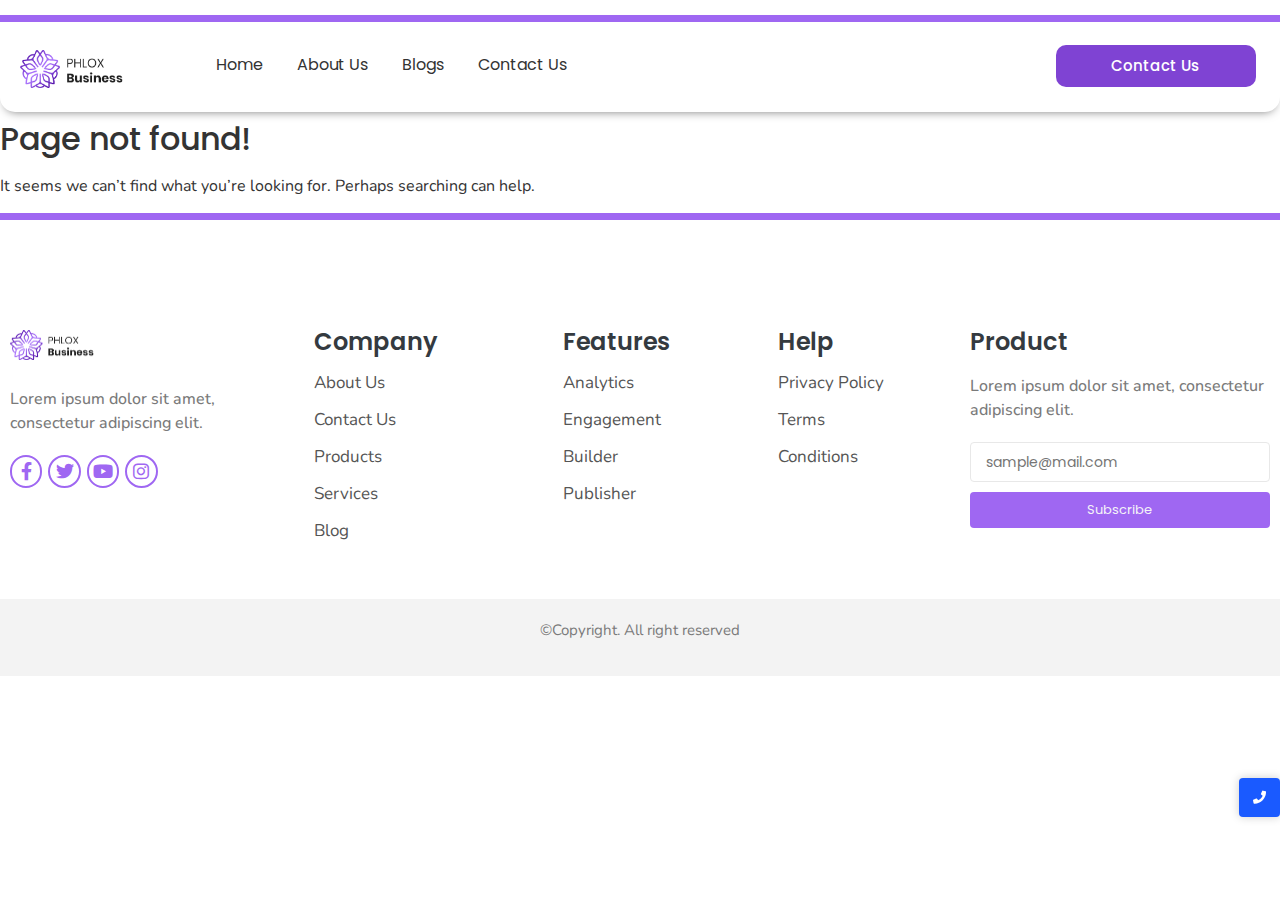
<file: 404/index.html>
<!DOCTYPE html>
<html lang="en-US">
<head>
	<meta charset="UTF-8">
	<meta name="viewport" content="width=device-width, initial-scale=1.0, viewport-fit=cover">
		<title>Page not found</title>
<meta name="robots" content="max-image-preview:large">
<link rel="alternate" type="application/rss+xml" title=" &raquo; Feed" href="/feed/">
<link rel="alternate" type="application/rss+xml" title=" &raquo; Comments Feed" href="/comments/feed/">
<script type="text/javascript">
/* <![CDATA[ */
window._wpemojiSettings = {"baseUrl":"https:\/\/s.w.org\/images\/core\/emoji\/15.0.3\/72x72\/","ext":".png","svgUrl":"https:\/\/s.w.org\/images\/core\/emoji\/15.0.3\/svg\/","svgExt":".svg","source":{"concatemoji":"\/wp-includes\/js\/wp-emoji-release.min.js?ver=6.6.2"}};
/*! This file is auto-generated */
!function(i,n){var o,s,e;function c(e){try{var t={supportTests:e,timestamp:(new Date).valueOf()};sessionStorage.setItem(o,JSON.stringify(t))}catch(e){}}function p(e,t,n){e.clearRect(0,0,e.canvas.width,e.canvas.height),e.fillText(t,0,0);var t=new Uint32Array(e.getImageData(0,0,e.canvas.width,e.canvas.height).data),r=(e.clearRect(0,0,e.canvas.width,e.canvas.height),e.fillText(n,0,0),new Uint32Array(e.getImageData(0,0,e.canvas.width,e.canvas.height).data));return t.every(function(e,t){return e===r[t]})}function u(e,t,n){switch(t){case"flag":return n(e,"🏳️‍⚧️","🏳️​⚧️")?!1:!n(e,"🇺🇳","🇺​🇳")&&!n(e,"🏴󠁧󠁢󠁥󠁮󠁧󠁿","🏴​󠁧​󠁢​󠁥​󠁮​󠁧​󠁿");case"emoji":return!n(e,"🐦‍⬛","🐦​⬛")}return!1}function f(e,t,n){var r="undefined"!=typeof WorkerGlobalScope&&self instanceof WorkerGlobalScope?new OffscreenCanvas(300,150):i.createElement("canvas"),a=r.getContext("2d",{willReadFrequently:!0}),o=(a.textBaseline="top",a.font="600 32px Arial",{});return e.forEach(function(e){o[e]=t(a,e,n)}),o}function t(e){var t=i.createElement("script");t.src=e,t.defer=!0,i.head.appendChild(t)}"undefined"!=typeof Promise&&(o="wpEmojiSettingsSupports",s=["flag","emoji"],n.supports={everything:!0,everythingExceptFlag:!0},e=new Promise(function(e){i.addEventListener("DOMContentLoaded",e,{once:!0})}),new Promise(function(t){var n=function(){try{var e=JSON.parse(sessionStorage.getItem(o));if("object"==typeof e&&"number"==typeof e.timestamp&&(new Date).valueOf()<e.timestamp+604800&&"object"==typeof e.supportTests)return e.supportTests}catch(e){}return null}();if(!n){if("undefined"!=typeof Worker&&"undefined"!=typeof OffscreenCanvas&&"undefined"!=typeof URL&&URL.createObjectURL&&"undefined"!=typeof Blob)try{var e="postMessage("+f.toString()+"("+[JSON.stringify(s),u.toString(),p.toString()].join(",")+"));",r=new Blob([e],{type:"text/javascript"}),a=new Worker(URL.createObjectURL(r),{name:"wpTestEmojiSupports"});return void(a.onmessage=function(e){c(n=e.data),a.terminate(),t(n)})}catch(e){}c(n=f(s,u,p))}t(n)}).then(function(e){for(var t in e)n.supports[t]=e[t],n.supports.everything=n.supports.everything&&n.supports[t],"flag"!==t&&(n.supports.everythingExceptFlag=n.supports.everythingExceptFlag&&n.supports[t]);n.supports.everythingExceptFlag=n.supports.everythingExceptFlag&&!n.supports.flag,n.DOMReady=!1,n.readyCallback=function(){n.DOMReady=!0}}).then(function(){return e}).then(function(){var e;n.supports.everything||(n.readyCallback(),(e=n.source||{}).concatemoji?t(e.concatemoji):e.wpemoji&&e.twemoji&&(t(e.twemoji),t(e.wpemoji)))}))}((window,document),window._wpemojiSettings);
/* ]]> */
</script>
<style id="wp-emoji-styles-inline-css" type="text/css">img.wp-smiley, img.emoji {
		display: inline !important;
		border: none !important;
		box-shadow: none !important;
		height: 1em !important;
		width: 1em !important;
		margin: 0 0.07em !important;
		vertical-align: -0.1em !important;
		background: none !important;
		padding: 0 !important;
	}</style>
<link rel="stylesheet" id="wp-block-library-css" href="/wp-includes/css/dist/block-library/style.min.css?ver=6.6.2" type="text/css" media="all">
<style id="classic-theme-styles-inline-css" type="text/css">/*! This file is auto-generated */
.wp-block-button__link{color:#fff;background-color:#32373c;border-radius:9999px;box-shadow:none;text-decoration:none;padding:calc(.667em + 2px) calc(1.333em + 2px);font-size:1.125em}.wp-block-file__button{background:#32373c;color:#fff;text-decoration:none}</style>
<style id="global-styles-inline-css" type="text/css">:root{--wp--preset--aspect-ratio--square: 1;--wp--preset--aspect-ratio--4-3: 4/3;--wp--preset--aspect-ratio--3-4: 3/4;--wp--preset--aspect-ratio--3-2: 3/2;--wp--preset--aspect-ratio--2-3: 2/3;--wp--preset--aspect-ratio--16-9: 16/9;--wp--preset--aspect-ratio--9-16: 9/16;--wp--preset--color--black: #000000;--wp--preset--color--cyan-bluish-gray: #abb8c3;--wp--preset--color--white: #ffffff;--wp--preset--color--pale-pink: #f78da7;--wp--preset--color--vivid-red: #cf2e2e;--wp--preset--color--luminous-vivid-orange: #ff6900;--wp--preset--color--luminous-vivid-amber: #fcb900;--wp--preset--color--light-green-cyan: #7bdcb5;--wp--preset--color--vivid-green-cyan: #00d084;--wp--preset--color--pale-cyan-blue: #8ed1fc;--wp--preset--color--vivid-cyan-blue: #0693e3;--wp--preset--color--vivid-purple: #9b51e0;--wp--preset--gradient--vivid-cyan-blue-to-vivid-purple: linear-gradient(135deg,rgba(6,147,227,1) 0%,rgb(155,81,224) 100%);--wp--preset--gradient--light-green-cyan-to-vivid-green-cyan: linear-gradient(135deg,rgb(122,220,180) 0%,rgb(0,208,130) 100%);--wp--preset--gradient--luminous-vivid-amber-to-luminous-vivid-orange: linear-gradient(135deg,rgba(252,185,0,1) 0%,rgba(255,105,0,1) 100%);--wp--preset--gradient--luminous-vivid-orange-to-vivid-red: linear-gradient(135deg,rgba(255,105,0,1) 0%,rgb(207,46,46) 100%);--wp--preset--gradient--very-light-gray-to-cyan-bluish-gray: linear-gradient(135deg,rgb(238,238,238) 0%,rgb(169,184,195) 100%);--wp--preset--gradient--cool-to-warm-spectrum: linear-gradient(135deg,rgb(74,234,220) 0%,rgb(151,120,209) 20%,rgb(207,42,186) 40%,rgb(238,44,130) 60%,rgb(251,105,98) 80%,rgb(254,248,76) 100%);--wp--preset--gradient--blush-light-purple: linear-gradient(135deg,rgb(255,206,236) 0%,rgb(152,150,240) 100%);--wp--preset--gradient--blush-bordeaux: linear-gradient(135deg,rgb(254,205,165) 0%,rgb(254,45,45) 50%,rgb(107,0,62) 100%);--wp--preset--gradient--luminous-dusk: linear-gradient(135deg,rgb(255,203,112) 0%,rgb(199,81,192) 50%,rgb(65,88,208) 100%);--wp--preset--gradient--pale-ocean: linear-gradient(135deg,rgb(255,245,203) 0%,rgb(182,227,212) 50%,rgb(51,167,181) 100%);--wp--preset--gradient--electric-grass: linear-gradient(135deg,rgb(202,248,128) 0%,rgb(113,206,126) 100%);--wp--preset--gradient--midnight: linear-gradient(135deg,rgb(2,3,129) 0%,rgb(40,116,252) 100%);--wp--preset--font-size--small: 13px;--wp--preset--font-size--medium: 20px;--wp--preset--font-size--large: 36px;--wp--preset--font-size--x-large: 42px;--wp--preset--spacing--20: 0.44rem;--wp--preset--spacing--30: 0.67rem;--wp--preset--spacing--40: 1rem;--wp--preset--spacing--50: 1.5rem;--wp--preset--spacing--60: 2.25rem;--wp--preset--spacing--70: 3.38rem;--wp--preset--spacing--80: 5.06rem;--wp--preset--shadow--natural: 6px 6px 9px rgba(0, 0, 0, 0.2);--wp--preset--shadow--deep: 12px 12px 50px rgba(0, 0, 0, 0.4);--wp--preset--shadow--sharp: 6px 6px 0px rgba(0, 0, 0, 0.2);--wp--preset--shadow--outlined: 6px 6px 0px -3px rgba(255, 255, 255, 1), 6px 6px rgba(0, 0, 0, 1);--wp--preset--shadow--crisp: 6px 6px 0px rgba(0, 0, 0, 1);}:where(.is-layout-flex){gap: 0.5em;}:where(.is-layout-grid){gap: 0.5em;}body .is-layout-flex{display: flex;}.is-layout-flex{flex-wrap: wrap;align-items: center;}.is-layout-flex > :is(*, div){margin: 0;}body .is-layout-grid{display: grid;}.is-layout-grid > :is(*, div){margin: 0;}:where(.wp-block-columns.is-layout-flex){gap: 2em;}:where(.wp-block-columns.is-layout-grid){gap: 2em;}:where(.wp-block-post-template.is-layout-flex){gap: 1.25em;}:where(.wp-block-post-template.is-layout-grid){gap: 1.25em;}.has-black-color{color: var(--wp--preset--color--black) !important;}.has-cyan-bluish-gray-color{color: var(--wp--preset--color--cyan-bluish-gray) !important;}.has-white-color{color: var(--wp--preset--color--white) !important;}.has-pale-pink-color{color: var(--wp--preset--color--pale-pink) !important;}.has-vivid-red-color{color: var(--wp--preset--color--vivid-red) !important;}.has-luminous-vivid-orange-color{color: var(--wp--preset--color--luminous-vivid-orange) !important;}.has-luminous-vivid-amber-color{color: var(--wp--preset--color--luminous-vivid-amber) !important;}.has-light-green-cyan-color{color: var(--wp--preset--color--light-green-cyan) !important;}.has-vivid-green-cyan-color{color: var(--wp--preset--color--vivid-green-cyan) !important;}.has-pale-cyan-blue-color{color: var(--wp--preset--color--pale-cyan-blue) !important;}.has-vivid-cyan-blue-color{color: var(--wp--preset--color--vivid-cyan-blue) !important;}.has-vivid-purple-color{color: var(--wp--preset--color--vivid-purple) !important;}.has-black-background-color{background-color: var(--wp--preset--color--black) !important;}.has-cyan-bluish-gray-background-color{background-color: var(--wp--preset--color--cyan-bluish-gray) !important;}.has-white-background-color{background-color: var(--wp--preset--color--white) !important;}.has-pale-pink-background-color{background-color: var(--wp--preset--color--pale-pink) !important;}.has-vivid-red-background-color{background-color: var(--wp--preset--color--vivid-red) !important;}.has-luminous-vivid-orange-background-color{background-color: var(--wp--preset--color--luminous-vivid-orange) !important;}.has-luminous-vivid-amber-background-color{background-color: var(--wp--preset--color--luminous-vivid-amber) !important;}.has-light-green-cyan-background-color{background-color: var(--wp--preset--color--light-green-cyan) !important;}.has-vivid-green-cyan-background-color{background-color: var(--wp--preset--color--vivid-green-cyan) !important;}.has-pale-cyan-blue-background-color{background-color: var(--wp--preset--color--pale-cyan-blue) !important;}.has-vivid-cyan-blue-background-color{background-color: var(--wp--preset--color--vivid-cyan-blue) !important;}.has-vivid-purple-background-color{background-color: var(--wp--preset--color--vivid-purple) !important;}.has-black-border-color{border-color: var(--wp--preset--color--black) !important;}.has-cyan-bluish-gray-border-color{border-color: var(--wp--preset--color--cyan-bluish-gray) !important;}.has-white-border-color{border-color: var(--wp--preset--color--white) !important;}.has-pale-pink-border-color{border-color: var(--wp--preset--color--pale-pink) !important;}.has-vivid-red-border-color{border-color: var(--wp--preset--color--vivid-red) !important;}.has-luminous-vivid-orange-border-color{border-color: var(--wp--preset--color--luminous-vivid-orange) !important;}.has-luminous-vivid-amber-border-color{border-color: var(--wp--preset--color--luminous-vivid-amber) !important;}.has-light-green-cyan-border-color{border-color: var(--wp--preset--color--light-green-cyan) !important;}.has-vivid-green-cyan-border-color{border-color: var(--wp--preset--color--vivid-green-cyan) !important;}.has-pale-cyan-blue-border-color{border-color: var(--wp--preset--color--pale-cyan-blue) !important;}.has-vivid-cyan-blue-border-color{border-color: var(--wp--preset--color--vivid-cyan-blue) !important;}.has-vivid-purple-border-color{border-color: var(--wp--preset--color--vivid-purple) !important;}.has-vivid-cyan-blue-to-vivid-purple-gradient-background{background: var(--wp--preset--gradient--vivid-cyan-blue-to-vivid-purple) !important;}.has-light-green-cyan-to-vivid-green-cyan-gradient-background{background: var(--wp--preset--gradient--light-green-cyan-to-vivid-green-cyan) !important;}.has-luminous-vivid-amber-to-luminous-vivid-orange-gradient-background{background: var(--wp--preset--gradient--luminous-vivid-amber-to-luminous-vivid-orange) !important;}.has-luminous-vivid-orange-to-vivid-red-gradient-background{background: var(--wp--preset--gradient--luminous-vivid-orange-to-vivid-red) !important;}.has-very-light-gray-to-cyan-bluish-gray-gradient-background{background: var(--wp--preset--gradient--very-light-gray-to-cyan-bluish-gray) !important;}.has-cool-to-warm-spectrum-gradient-background{background: var(--wp--preset--gradient--cool-to-warm-spectrum) !important;}.has-blush-light-purple-gradient-background{background: var(--wp--preset--gradient--blush-light-purple) !important;}.has-blush-bordeaux-gradient-background{background: var(--wp--preset--gradient--blush-bordeaux) !important;}.has-luminous-dusk-gradient-background{background: var(--wp--preset--gradient--luminous-dusk) !important;}.has-pale-ocean-gradient-background{background: var(--wp--preset--gradient--pale-ocean) !important;}.has-electric-grass-gradient-background{background: var(--wp--preset--gradient--electric-grass) !important;}.has-midnight-gradient-background{background: var(--wp--preset--gradient--midnight) !important;}.has-small-font-size{font-size: var(--wp--preset--font-size--small) !important;}.has-medium-font-size{font-size: var(--wp--preset--font-size--medium) !important;}.has-large-font-size{font-size: var(--wp--preset--font-size--large) !important;}.has-x-large-font-size{font-size: var(--wp--preset--font-size--x-large) !important;}
:where(.wp-block-post-template.is-layout-flex){gap: 1.25em;}:where(.wp-block-post-template.is-layout-grid){gap: 1.25em;}
:where(.wp-block-columns.is-layout-flex){gap: 2em;}:where(.wp-block-columns.is-layout-grid){gap: 2em;}
:root :where(.wp-block-pullquote){font-size: 1.5em;line-height: 1.6;}</style>
<link rel="stylesheet" id="elementor-icons-css" href="/wp-content/plugins/elementor/assets/lib/eicons/css/elementor-icons.min.css?ver=5.31.0" type="text/css" media="all">
<link rel="stylesheet" id="elementor-frontend-css" href="/wp-content/plugins/elementor/assets/css/frontend.min.css?ver=3.25.3" type="text/css" media="all">
<link rel="stylesheet" id="swiper-css" href="/wp-content/plugins/elementor/assets/lib/swiper/v8/css/swiper.min.css?ver=8.4.5" type="text/css" media="all">
<link rel="stylesheet" id="e-swiper-css" href="/wp-content/plugins/elementor/assets/css/conditionals/e-swiper.min.css?ver=3.25.3" type="text/css" media="all">
<link rel="stylesheet" id="elementor-post-12-css" href="/wp-content/uploads/elementor/css/post-12.css?ver=1730534486" type="text/css" media="all">
<link rel="stylesheet" id="elementor-post-165-css" href="/wp-content/uploads/elementor/css/post-165.css?ver=1730554527" type="text/css" media="all">
<link rel="stylesheet" id="elementor-post-184-css" href="/wp-content/uploads/elementor/css/post-184.css?ver=1730556038" type="text/css" media="all">
<link rel="stylesheet" id="royal-elementor-kit-style-css" href="/wp-content/themes/royal-elementor-kit/style.css?ver=1.0" type="text/css" media="all">
<link rel="stylesheet" id="wpr-text-animations-css-css" href="/wp-content/plugins/royal-elementor-addons/assets/css/lib/animations/text-animations.min.css?ver=1.7.1001" type="text/css" media="all">
<link rel="stylesheet" id="wpr-addons-css-css" href="/wp-content/plugins/royal-elementor-addons/assets/css/frontend.min.css?ver=1.7.1001" type="text/css" media="all">
<link rel="stylesheet" id="font-awesome-5-all-css" href="/wp-content/plugins/elementor/assets/lib/font-awesome/css/all.min.css?ver=1.7.1001" type="text/css" media="all">
<link rel="stylesheet" id="google-fonts-1-css" href="https://fonts.googleapis.com/css?family=Poppins%3A100%2C100italic%2C200%2C200italic%2C300%2C300italic%2C400%2C400italic%2C500%2C500italic%2C600%2C600italic%2C700%2C700italic%2C800%2C800italic%2C900%2C900italic%7CNunito%3A100%2C100italic%2C200%2C200italic%2C300%2C300italic%2C400%2C400italic%2C500%2C500italic%2C600%2C600italic%2C700%2C700italic%2C800%2C800italic%2C900%2C900italic&#038;display=auto&#038;ver=6.6.2" type="text/css" media="all">
<link rel="stylesheet" id="elementor-icons-shared-0-css" href="/wp-content/plugins/elementor/assets/lib/font-awesome/css/fontawesome.min.css?ver=5.15.3" type="text/css" media="all">
<link rel="stylesheet" id="elementor-icons-fa-brands-css" href="/wp-content/plugins/elementor/assets/lib/font-awesome/css/brands.min.css?ver=5.15.3" type="text/css" media="all">
<link rel="stylesheet" id="elementor-icons-fa-solid-css" href="/wp-content/plugins/elementor/assets/lib/font-awesome/css/solid.min.css?ver=5.15.3" type="text/css" media="all">
<link rel="preconnect" href="https://fonts.gstatic.com/" crossorigin>
<script type="text/javascript" data-cfasync="false" src="/wp-includes/js/jquery/jquery.min.js?ver=3.7.1" id="jquery-core-js"></script>
<script type="text/javascript" data-cfasync="false" src="/wp-includes/js/jquery/jquery-migrate.min.js?ver=3.4.1" id="jquery-migrate-js"></script>
<link rel="https://api.w.org/" href="/wp-json/">
<link rel="EditURI" type="application/rsd+xml" title="RSD" href="/xmlrpc.php?rsd">
<meta name="generator" content="WordPress 6.6.2">
<meta name="generator" content="Elementor 3.25.3; features: additional_custom_breakpoints, e_optimized_control_loading; settings: css_print_method-external, google_font-enabled, font_display-auto">
			<style>.e-con.e-parent:nth-of-type(n+4):not(.e-lazyloaded):not(.e-no-lazyload),
				.e-con.e-parent:nth-of-type(n+4):not(.e-lazyloaded):not(.e-no-lazyload) * {
					background-image: none !important;
				}
				@media screen and (max-height: 1024px) {
					.e-con.e-parent:nth-of-type(n+3):not(.e-lazyloaded):not(.e-no-lazyload),
					.e-con.e-parent:nth-of-type(n+3):not(.e-lazyloaded):not(.e-no-lazyload) * {
						background-image: none !important;
					}
				}
				@media screen and (max-height: 640px) {
					.e-con.e-parent:nth-of-type(n+2):not(.e-lazyloaded):not(.e-no-lazyload),
					.e-con.e-parent:nth-of-type(n+2):not(.e-lazyloaded):not(.e-no-lazyload) * {
						background-image: none !important;
					}
				}</style>
			<style id="wpr_lightbox_styles">.lg-backdrop {
					background-color: rgba(0,0,0,0.6) !important;
				}
				.lg-toolbar,
				.lg-dropdown {
					background-color: rgba(0,0,0,0.8) !important;
				}
				.lg-dropdown:after {
					border-bottom-color: rgba(0,0,0,0.8) !important;
				}
				.lg-sub-html {
					background-color: rgba(0,0,0,0.8) !important;
				}
				.lg-thumb-outer,
				.lg-progress-bar {
					background-color: #444444 !important;
				}
				.lg-progress {
					background-color: #a90707 !important;
				}
				.lg-icon {
					color: #efefef !important;
					font-size: 20px !important;
				}
				.lg-icon.lg-toogle-thumb {
					font-size: 24px !important;
				}
				.lg-icon:hover,
				.lg-dropdown-text:hover {
					color: #ffffff !important;
				}
				.lg-sub-html,
				.lg-dropdown-text {
					color: #efefef !important;
					font-size: 14px !important;
				}
				#lg-counter {
					color: #efefef !important;
					font-size: 14px !important;
				}
				.lg-prev,
				.lg-next {
					font-size: 35px !important;
				}

				/* Defaults */
				.lg-icon {
				background-color: transparent !important;
				}

				#lg-counter {
				opacity: 0.9;
				}

				.lg-thumb-outer {
				padding: 0 10px;
				}

				.lg-thumb-item {
				border-radius: 0 !important;
				border: none !important;
				opacity: 0.5;
				}

				.lg-thumb-item.active {
					opacity: 1;
				}</style>
</head>

<body class="error404 wp-embed-responsive elementor-default elementor-kit-12">

		<div data-elementor-type="wp-post" data-elementor-id="165" class="elementor elementor-165">
						<section class="elementor-section elementor-top-section elementor-element elementor-element-25507b6a elementor-section-boxed elementor-section-height-default elementor-section-height-default wpr-particle-no wpr-jarallax-no wpr-parallax-no wpr-sticky-section-no" data-id="25507b6a" data-element_type="section" data-settings="{&quot;background_background&quot;:&quot;classic&quot;}">
						<div class="elementor-container elementor-column-gap-default">
					<div class="elementor-column elementor-col-100 elementor-top-column elementor-element elementor-element-2f91025b animated-slow elementor-invisible" data-id="2f91025b" data-element_type="column" data-settings="{&quot;background_background&quot;:&quot;classic&quot;,&quot;animation&quot;:&quot;fadeIn&quot;}">
			<div class="elementor-widget-wrap elementor-element-populated">
						<section class="elementor-section elementor-inner-section elementor-element elementor-element-6045e9a6 elementor-section-boxed elementor-section-height-default elementor-section-height-default wpr-particle-no wpr-jarallax-no wpr-parallax-no wpr-sticky-section-no" data-id="6045e9a6" data-element_type="section" data-settings="{&quot;background_background&quot;:&quot;classic&quot;}">
						<div class="elementor-container elementor-column-gap-default">
					<div class="elementor-column elementor-col-33 elementor-inner-column elementor-element elementor-element-2238966e" data-id="2238966e" data-element_type="column">
			<div class="elementor-widget-wrap elementor-element-populated">
						<div class="elementor-element elementor-element-da09155 wpr-logo-position-center elementor-widget elementor-widget-wpr-logo" data-id="da09155" data-element_type="widget" data-widget_type="wpr-logo.default">
				<div class="elementor-widget-container">
				
	<div class="wpr-logo elementor-clearfix">

				<picture class="wpr-logo-image">
			
						
			<img src="/wp-content/uploads/2024/11/cropped-Group-74@2x-1.png" alt="">

							<a class="wpr-logo-url" rel="home" href="/"></a>
					</picture>
		
		
					<a class="wpr-logo-url" rel="home" href="/"></a>
		
	</div>
		
		</div>
				</div>
					</div>
		</div>
				<div class="elementor-column elementor-col-33 elementor-inner-column elementor-element elementor-element-4c78efbf" data-id="4c78efbf" data-element_type="column">
			<div class="elementor-widget-wrap elementor-element-populated">
						<div class="elementor-element elementor-element-2538601 wpr-main-menu-align-left wpr-main-menu-align--tabletleft wpr-main-menu-align--mobileleft wpr-pointer-underline wpr-pointer-line-fx wpr-pointer-fx-fade wpr-sub-icon-caret-down wpr-sub-menu-fx-fade wpr-nav-menu-bp-mobile wpr-mobile-menu-full-width wpr-mobile-menu-item-align-center wpr-mobile-toggle-v1 wpr-sub-divider-yes wpr-mobile-divider-yes elementor-widget elementor-widget-wpr-nav-menu" data-id="2538601" data-element_type="widget" data-settings="{&quot;menu_layout&quot;:&quot;horizontal&quot;}" data-widget_type="wpr-nav-menu.default">
				<div class="elementor-widget-container">
			<nav class="wpr-nav-menu-container wpr-nav-menu-horizontal" data-trigger="hover"><ul id="menu-1-2538601" class="wpr-nav-menu">
<li class="menu-item menu-item-type-post_type menu-item-object-page menu-item-home menu-item-179"><a href="/" class="wpr-menu-item wpr-pointer-item">Home</a></li>
<li class="menu-item menu-item-type-post_type menu-item-object-page menu-item-180"><a href="/about-us/" class="wpr-menu-item wpr-pointer-item">About Us</a></li>
<li class="menu-item menu-item-type-post_type menu-item-object-page current_page_parent menu-item-181"><a href="/blogs/" class="wpr-menu-item wpr-pointer-item">Blogs</a></li>
<li class="menu-item menu-item-type-post_type menu-item-object-page menu-item-182"><a href="/contact-us/" class="wpr-menu-item wpr-pointer-item">Contact Us</a></li>
</ul></nav><nav class="wpr-mobile-nav-menu-container"><div class="wpr-mobile-toggle-wrap"><div class="wpr-mobile-toggle">
<span class="wpr-mobile-toggle-line"></span><span class="wpr-mobile-toggle-line"></span><span class="wpr-mobile-toggle-line"></span>
</div></div>
<ul id="mobile-menu-2-2538601" class="wpr-mobile-nav-menu">
<li class="menu-item menu-item-type-post_type menu-item-object-page menu-item-home menu-item-179"><a href="/" class="wpr-mobile-menu-item">Home</a></li>
<li class="menu-item menu-item-type-post_type menu-item-object-page menu-item-180"><a href="/about-us/" class="wpr-mobile-menu-item">About Us</a></li>
<li class="menu-item menu-item-type-post_type menu-item-object-page current_page_parent menu-item-181"><a href="/blogs/" class="wpr-mobile-menu-item">Blogs</a></li>
<li class="menu-item menu-item-type-post_type menu-item-object-page menu-item-182"><a href="/contact-us/" class="wpr-mobile-menu-item">Contact Us</a></li>
</ul></nav>		</div>
				</div>
					</div>
		</div>
				<div class="elementor-column elementor-col-33 elementor-inner-column elementor-element elementor-element-366c1c40 elementor-hidden-mobile" data-id="366c1c40" data-element_type="column">
			<div class="elementor-widget-wrap elementor-element-populated">
						<div class="elementor-element elementor-element-3d5f1f7c wpr-button-icon-style-inline wpr-button-icon-position-right elementor-widget elementor-widget-wpr-button" data-id="3d5f1f7c" data-element_type="widget" data-widget_type="wpr-button.default">
				<div class="elementor-widget-container">
				
			
		
		<div class="wpr-button-wrap elementor-clearfix">
		<a class="wpr-button wpr-button-effect wpr-button-none" data-text="Go" href="#link">
			
			<span class="wpr-button-content">
									<span class="wpr-button-text">Contact Us</span>
								
							</span>
		</a>

				</div>
	
	
			</div>
				</div>
					</div>
		</div>
					</div>
		</section>
					</div>
		</div>
					</div>
		</section>
				</div>
		
	<div class="page-404">
	
		<h2>Page not found!</h2>

		<p>
			It seems we can&rsquo;t find what you&rsquo;re looking for. Perhaps searching can help.		</p>

	</div>

		<div data-elementor-type="wp-post" data-elementor-id="184" class="elementor elementor-184">
						<section class="elementor-section elementor-top-section elementor-element elementor-element-7555b6b9 elementor-section-boxed elementor-section-height-default elementor-section-height-default wpr-particle-no wpr-jarallax-no wpr-parallax-no wpr-sticky-section-no" data-id="7555b6b9" data-element_type="section">
						<div class="elementor-container elementor-column-gap-default">
					<div class="elementor-column elementor-col-20 elementor-top-column elementor-element elementor-element-3ec1358f" data-id="3ec1358f" data-element_type="column">
			<div class="elementor-widget-wrap elementor-element-populated">
						<div class="elementor-element elementor-element-4752564b wpr-logo-position-center elementor-widget elementor-widget-wpr-logo" data-id="4752564b" data-element_type="widget" data-widget_type="wpr-logo.default">
				<div class="elementor-widget-container">
				
	<div class="wpr-logo elementor-clearfix">

				<picture class="wpr-logo-image">
			
						<source srcset="/wp-content/uploads/2024/11/cropped-Group-74@2x-1.png 1x, /wp-content/uploads/2024/11/cropped-Group-74@2x-1.png 2x">	
						
			<img src="/wp-content/uploads/2024/11/cropped-Group-74@2x-1.png" alt="">

							<a class="wpr-logo-url" rel="home" href="/"></a>
					</picture>
		
		
					<a class="wpr-logo-url" rel="home" href="/"></a>
		
	</div>
		
		</div>
				</div>
				<div class="elementor-element elementor-element-129dd495 elementor-widget elementor-widget-text-editor" data-id="129dd495" data-element_type="widget" data-widget_type="text-editor.default">
				<div class="elementor-widget-container">
							Lorem ipsum dolor sit amet, consectetur adipiscing elit.						</div>
				</div>
				<div class="elementor-element elementor-element-2a817ce8 e-grid-align-left elementor-shape-rounded elementor-grid-0 elementor-widget elementor-widget-social-icons" data-id="2a817ce8" data-element_type="widget" data-widget_type="social-icons.default">
				<div class="elementor-widget-container">
					<div class="elementor-social-icons-wrapper elementor-grid">
							<span class="elementor-grid-item">
					<a class="elementor-icon elementor-social-icon elementor-social-icon-facebook-f elementor-animation-grow elementor-repeater-item-2c045da" target="_blank">
						<span class="elementor-screen-only">Facebook-f</span>
						<i class="fab fa-facebook-f"></i>					</a>
				</span>
							<span class="elementor-grid-item">
					<a class="elementor-icon elementor-social-icon elementor-social-icon-twitter elementor-animation-grow elementor-repeater-item-f76ab2d" target="_blank">
						<span class="elementor-screen-only">Twitter</span>
						<i class="fab fa-twitter"></i>					</a>
				</span>
							<span class="elementor-grid-item">
					<a class="elementor-icon elementor-social-icon elementor-social-icon-youtube elementor-animation-grow elementor-repeater-item-4055393" target="_blank">
						<span class="elementor-screen-only">Youtube</span>
						<i class="fab fa-youtube"></i>					</a>
				</span>
							<span class="elementor-grid-item">
					<a class="elementor-icon elementor-social-icon elementor-social-icon-instagram elementor-animation-grow elementor-repeater-item-5f1143b" target="_blank">
						<span class="elementor-screen-only">Instagram</span>
						<i class="fab fa-instagram"></i>					</a>
				</span>
					</div>
				</div>
				</div>
					</div>
		</div>
				<div class="elementor-column elementor-col-20 elementor-top-column elementor-element elementor-element-7f203de0" data-id="7f203de0" data-element_type="column">
			<div class="elementor-widget-wrap elementor-element-populated">
						<div class="elementor-element elementor-element-2ce8ff70 elementor-widget elementor-widget-heading" data-id="2ce8ff70" data-element_type="widget" data-widget_type="heading.default">
				<div class="elementor-widget-container">
			<h2 class="elementor-heading-title elementor-size-default">Company</h2>		</div>
				</div>
				<div class="elementor-element elementor-element-57e203c7 elementor-widget elementor-widget-heading" data-id="57e203c7" data-element_type="widget" data-widget_type="heading.default">
				<div class="elementor-widget-container">
			<h2 class="elementor-heading-title elementor-size-default">About Us</h2>		</div>
				</div>
				<div class="elementor-element elementor-element-259c941d elementor-widget elementor-widget-heading" data-id="259c941d" data-element_type="widget" data-widget_type="heading.default">
				<div class="elementor-widget-container">
			<h2 class="elementor-heading-title elementor-size-default">Contact Us</h2>		</div>
				</div>
				<div class="elementor-element elementor-element-2547f325 elementor-widget elementor-widget-heading" data-id="2547f325" data-element_type="widget" data-widget_type="heading.default">
				<div class="elementor-widget-container">
			<h2 class="elementor-heading-title elementor-size-default">Products</h2>		</div>
				</div>
				<div class="elementor-element elementor-element-2f07b5bc elementor-widget elementor-widget-heading" data-id="2f07b5bc" data-element_type="widget" data-widget_type="heading.default">
				<div class="elementor-widget-container">
			<h2 class="elementor-heading-title elementor-size-default">Services</h2>		</div>
				</div>
				<div class="elementor-element elementor-element-4ad7721d elementor-widget elementor-widget-heading" data-id="4ad7721d" data-element_type="widget" data-widget_type="heading.default">
				<div class="elementor-widget-container">
			<h2 class="elementor-heading-title elementor-size-default">Blog</h2>		</div>
				</div>
					</div>
		</div>
				<div class="elementor-column elementor-col-20 elementor-top-column elementor-element elementor-element-6ee47894" data-id="6ee47894" data-element_type="column">
			<div class="elementor-widget-wrap elementor-element-populated">
						<div class="elementor-element elementor-element-2797a433 elementor-widget elementor-widget-heading" data-id="2797a433" data-element_type="widget" data-widget_type="heading.default">
				<div class="elementor-widget-container">
			<h2 class="elementor-heading-title elementor-size-default">Features</h2>		</div>
				</div>
				<div class="elementor-element elementor-element-311fca7d elementor-widget elementor-widget-heading" data-id="311fca7d" data-element_type="widget" data-widget_type="heading.default">
				<div class="elementor-widget-container">
			<h2 class="elementor-heading-title elementor-size-default">Analytics</h2>		</div>
				</div>
				<div class="elementor-element elementor-element-35e5bd9e elementor-widget elementor-widget-heading" data-id="35e5bd9e" data-element_type="widget" data-widget_type="heading.default">
				<div class="elementor-widget-container">
			<h2 class="elementor-heading-title elementor-size-default">Engagement</h2>		</div>
				</div>
				<div class="elementor-element elementor-element-15a6a0a3 elementor-widget elementor-widget-heading" data-id="15a6a0a3" data-element_type="widget" data-widget_type="heading.default">
				<div class="elementor-widget-container">
			<h2 class="elementor-heading-title elementor-size-default">Builder</h2>		</div>
				</div>
				<div class="elementor-element elementor-element-38892f94 elementor-widget elementor-widget-heading" data-id="38892f94" data-element_type="widget" data-widget_type="heading.default">
				<div class="elementor-widget-container">
			<h2 class="elementor-heading-title elementor-size-default">Publisher</h2>		</div>
				</div>
					</div>
		</div>
				<div class="elementor-column elementor-col-20 elementor-top-column elementor-element elementor-element-ecba52d" data-id="ecba52d" data-element_type="column">
			<div class="elementor-widget-wrap elementor-element-populated">
						<div class="elementor-element elementor-element-6b66d488 elementor-widget elementor-widget-heading" data-id="6b66d488" data-element_type="widget" data-widget_type="heading.default">
				<div class="elementor-widget-container">
			<h2 class="elementor-heading-title elementor-size-default">Help</h2>		</div>
				</div>
				<div class="elementor-element elementor-element-3bc9f03e elementor-widget elementor-widget-heading" data-id="3bc9f03e" data-element_type="widget" data-widget_type="heading.default">
				<div class="elementor-widget-container">
			<h2 class="elementor-heading-title elementor-size-default">Privacy Policy</h2>		</div>
				</div>
				<div class="elementor-element elementor-element-44eb380b elementor-widget elementor-widget-heading" data-id="44eb380b" data-element_type="widget" data-widget_type="heading.default">
				<div class="elementor-widget-container">
			<h2 class="elementor-heading-title elementor-size-default">Terms</h2>		</div>
				</div>
				<div class="elementor-element elementor-element-493da5d6 elementor-widget elementor-widget-heading" data-id="493da5d6" data-element_type="widget" data-widget_type="heading.default">
				<div class="elementor-widget-container">
			<h2 class="elementor-heading-title elementor-size-default">Conditions</h2>		</div>
				</div>
					</div>
		</div>
				<div class="elementor-column elementor-col-20 elementor-top-column elementor-element elementor-element-4c6109dd" data-id="4c6109dd" data-element_type="column">
			<div class="elementor-widget-wrap elementor-element-populated">
						<div class="elementor-element elementor-element-6e3b0fea elementor-widget elementor-widget-heading" data-id="6e3b0fea" data-element_type="widget" data-widget_type="heading.default">
				<div class="elementor-widget-container">
			<h2 class="elementor-heading-title elementor-size-default">Product</h2>		</div>
				</div>
				<div class="elementor-element elementor-element-297c1bc6 elementor-widget elementor-widget-text-editor" data-id="297c1bc6" data-element_type="widget" data-widget_type="text-editor.default">
				<div class="elementor-widget-container">
							Lorem ipsum dolor sit amet, consectetur adipiscing elit.						</div>
				</div>
				<div class="elementor-element elementor-element-1887e242 wpr-mailchimp-layout-vr elementor-widget elementor-widget-wpr-mailchimp" data-id="1887e242" data-element_type="widget" data-widget_type="wpr-mailchimp.default">
				<div class="elementor-widget-container">
			
		<form class="wpr-mailchimp-form" id="wpr-mailchimp-form-1887e242" method="POST" data-list-id="def" data-clear-fields="">
			<!-- Form Header -->
			
			<div class="wpr-mailchimp-fields">
				<!-- Email Input -->
				<div class="wpr-mailchimp-email">
										<input type="email" name="wpr_mailchimp_email" placeholder="sample@mail.com" required="required">
				</div>

				<!-- Extra Fields -->
				
				<!-- Subscribe Button -->
				<div class="wpr-mailchimp-subscribe">
					<button type="submit" id="wpr-subscribe-1887e242" class="wpr-mailchimp-subscribe-btn" data-loading="Subscribing...">
				  		Subscribe					</button>
				</div>
			</div>

			<!-- Success/Error Message -->
			<div class="wpr-mailchimp-message">
				<span class="wpr-mailchimp-success-message">You have been successfully Subscribed!</span>
				<span class="wpr-mailchimp-error-message">Ops! Something went wrong, please try again.</span>
			</div>
		</form>

				</div>
				</div>
					</div>
		</div>
					</div>
		</section>
				<section class="elementor-section elementor-top-section elementor-element elementor-element-4e04002f elementor-section-boxed elementor-section-height-default elementor-section-height-default wpr-particle-no wpr-jarallax-no wpr-parallax-no wpr-sticky-section-no" data-id="4e04002f" data-element_type="section" data-settings="{&quot;background_background&quot;:&quot;classic&quot;}">
						<div class="elementor-container elementor-column-gap-default">
					<div class="elementor-column elementor-col-100 elementor-top-column elementor-element elementor-element-1ad09c6" data-id="1ad09c6" data-element_type="column">
			<div class="elementor-widget-wrap elementor-element-populated">
						<div class="elementor-element elementor-element-4e63efc6 elementor-widget elementor-widget-text-editor" data-id="4e63efc6" data-element_type="widget" data-widget_type="text-editor.default">
				<div class="elementor-widget-container">
							<p>©Copyright. All right reserved</p>						</div>
				</div>
					</div>
		</div>
					</div>
		</section>
				<section class="elementor-section elementor-top-section elementor-element elementor-element-4e339839 elementor-section-boxed elementor-section-height-default elementor-section-height-default wpr-particle-no wpr-jarallax-no wpr-parallax-no wpr-sticky-section-no" data-id="4e339839" data-element_type="section">
						<div class="elementor-container elementor-column-gap-no">
					<div class="elementor-column elementor-col-100 elementor-top-column elementor-element elementor-element-4c9e2b1e" data-id="4c9e2b1e" data-element_type="column">
			<div class="elementor-widget-wrap elementor-element-populated">
						<div class="elementor-element elementor-element-1ee0b5ae wpr-stt-btn-align-fixed wpr-stt-btn-align-fixed-right elementor-widget elementor-widget-wpr-back-to-top" data-id="1ee0b5ae" data-element_type="widget" data-widget_type="wpr-back-to-top.default">
				<div class="elementor-widget-container">
			<div class="wpr-stt-wrapper"><div class="wpr-stt-btn" data-settings="{&quot;animation&quot;:&quot;fade&quot;,&quot;animationOffset&quot;:&quot;0&quot;,&quot;animationDuration&quot;:&quot;200&quot;,&quot;fixed&quot;:&quot;fixed&quot;,&quot;scrolAnim&quot;:&quot;800&quot;}"><span class="wpr-stt-icon"><i class="fas fa-chevron-up"></i></span></div></div>		</div>
				</div>
					</div>
		</div>
					</div>
		</section>
				<section class="elementor-section elementor-top-section elementor-element elementor-element-5a9406c4 elementor-section-boxed elementor-section-height-default elementor-section-height-default wpr-particle-no wpr-jarallax-no wpr-parallax-no wpr-sticky-section-no" data-id="5a9406c4" data-element_type="section">
						<div class="elementor-container elementor-column-gap-no">
					<div class="elementor-column elementor-col-100 elementor-top-column elementor-element elementor-element-59c72ad9" data-id="59c72ad9" data-element_type="column">
			<div class="elementor-widget-wrap elementor-element-populated">
						<div class="elementor-element elementor-element-722fd9ef wpr-pc-btn-align-fixed wpr-pc-btn-align-fixed-right elementor-widget elementor-widget-wpr-phone-call" data-id="722fd9ef" data-element_type="widget" data-widget_type="wpr-phone-call.default">
				<div class="elementor-widget-container">
			<div class="wpr-pc-wrapper"><a href="tel:123456789" class="wpr-pc-btn"><div class="wpr-pc-content"><span class="wpr-pc-btn-icon"><i class="fas fa-phone"></i></span></div></a></div>		</div>
				</div>
					</div>
		</div>
					</div>
		</section>
				</div>
					<script type="text/javascript">const lazyloadRunObserver = () => {
					const lazyloadBackgrounds = document.querySelectorAll( `.e-con.e-parent:not(.e-lazyloaded)` );
					const lazyloadBackgroundObserver = new IntersectionObserver( ( entries ) => {
						entries.forEach( ( entry ) => {
							if ( entry.isIntersecting ) {
								let lazyloadBackground = entry.target;
								if( lazyloadBackground ) {
									lazyloadBackground.classList.add( 'e-lazyloaded' );
								}
								lazyloadBackgroundObserver.unobserve( entry.target );
							}
						});
					}, { rootMargin: '200px 0px 200px 0px' } );
					lazyloadBackgrounds.forEach( ( lazyloadBackground ) => {
						lazyloadBackgroundObserver.observe( lazyloadBackground );
					} );
				};
				const events = [
					'DOMContentLoaded',
					'elementor/lazyload/observe',
				];
				events.forEach( ( event ) => {
					document.addEventListener( event, lazyloadRunObserver );
				} );</script>
			<link rel="stylesheet" id="wpr-link-animations-css-css" href="/wp-content/plugins/royal-elementor-addons/assets/css/lib/animations/wpr-link-animations.min.css?ver=1.7.1001" type="text/css" media="all">
<link rel="stylesheet" id="wpr-button-animations-css-css" href="/wp-content/plugins/royal-elementor-addons/assets/css/lib/animations/button-animations.min.css?ver=1.7.1001" type="text/css" media="all">
<link rel="stylesheet" id="e-animation-fadeIn-css" href="/wp-content/plugins/elementor/assets/lib/animations/styles/fadeIn.min.css?ver=3.25.3" type="text/css" media="all">
<link rel="stylesheet" id="widget-text-editor-css" href="/wp-content/plugins/elementor/assets/css/widget-text-editor.min.css?ver=3.25.3" type="text/css" media="all">
<link rel="stylesheet" id="e-animation-grow-css" href="/wp-content/plugins/elementor/assets/lib/animations/styles/e-animation-grow.min.css?ver=3.25.3" type="text/css" media="all">
<link rel="stylesheet" id="widget-social-icons-css" href="/wp-content/plugins/elementor/assets/css/widget-social-icons.min.css?ver=3.25.3" type="text/css" media="all">
<link rel="stylesheet" id="e-apple-webkit-css" href="/wp-content/plugins/elementor/assets/css/conditionals/apple-webkit.min.css?ver=3.25.3" type="text/css" media="all">
<link rel="stylesheet" id="widget-heading-css" href="/wp-content/plugins/elementor/assets/css/widget-heading.min.css?ver=3.25.3" type="text/css" media="all">
<script type="text/javascript" src="/wp-content/plugins/royal-elementor-addons/assets/js/lib/particles/particles.js?ver=3.0.6" id="wpr-particles-js"></script>
<script type="text/javascript" src="/wp-content/plugins/royal-elementor-addons/assets/js/lib/jarallax/jarallax.min.js?ver=1.12.7" id="wpr-jarallax-js"></script>
<script type="text/javascript" src="/wp-content/plugins/royal-elementor-addons/assets/js/lib/parallax/parallax.min.js?ver=1.0" id="wpr-parallax-hover-js"></script>
<script type="text/javascript" src="/wp-content/plugins/elementor/assets/js/webpack.runtime.min.js?ver=3.25.3" id="elementor-webpack-runtime-js"></script>
<script type="text/javascript" src="/wp-content/plugins/elementor/assets/js/frontend-modules.min.js?ver=3.25.3" id="elementor-frontend-modules-js"></script>
<script type="text/javascript" src="/wp-includes/js/jquery/ui/core.min.js?ver=1.13.3" id="jquery-ui-core-js"></script>
<script type="text/javascript" id="elementor-frontend-js-before">
/* <![CDATA[ */
var elementorFrontendConfig = {"environmentMode":{"edit":false,"wpPreview":false,"isScriptDebug":false},"i18n":{"shareOnFacebook":"Share on Facebook","shareOnTwitter":"Share on Twitter","pinIt":"Pin it","download":"Download","downloadImage":"Download image","fullscreen":"Fullscreen","zoom":"Zoom","share":"Share","playVideo":"Play Video","previous":"Previous","next":"Next","close":"Close","a11yCarouselWrapperAriaLabel":"Carousel | Horizontal scrolling: Arrow Left & Right","a11yCarouselPrevSlideMessage":"Previous slide","a11yCarouselNextSlideMessage":"Next slide","a11yCarouselFirstSlideMessage":"This is the first slide","a11yCarouselLastSlideMessage":"This is the last slide","a11yCarouselPaginationBulletMessage":"Go to slide"},"is_rtl":false,"breakpoints":{"xs":0,"sm":480,"md":768,"lg":1025,"xl":1440,"xxl":1600},"responsive":{"breakpoints":{"mobile":{"label":"Mobile Portrait","value":767,"default_value":767,"direction":"max","is_enabled":true},"mobile_extra":{"label":"Mobile Landscape","value":880,"default_value":880,"direction":"max","is_enabled":false},"tablet":{"label":"Tablet Portrait","value":1024,"default_value":1024,"direction":"max","is_enabled":true},"tablet_extra":{"label":"Tablet Landscape","value":1200,"default_value":1200,"direction":"max","is_enabled":false},"laptop":{"label":"Laptop","value":1366,"default_value":1366,"direction":"max","is_enabled":false},"widescreen":{"label":"Widescreen","value":2400,"default_value":2400,"direction":"min","is_enabled":false}},"hasCustomBreakpoints":false},"version":"3.25.3","is_static":false,"experimentalFeatures":{"additional_custom_breakpoints":true,"container":true,"e_swiper_latest":true,"e_nested_atomic_repeaters":true,"e_optimized_control_loading":true,"e_onboarding":true,"e_css_smooth_scroll":true,"home_screen":true,"landing-pages":true,"nested-elements":true,"editor_v2":true,"link-in-bio":true,"floating-buttons":true},"urls":{"assets":"\/wp-content\/plugins\/elementor\/assets\/","ajaxurl":"\/wp-admin\/admin-ajax.php","uploadUrl":"\/wp-content\/uploads"},"nonces":{"floatingButtonsClickTracking":"b5494cc485"},"swiperClass":"swiper","settings":{"editorPreferences":[]},"kit":{"active_breakpoints":["viewport_mobile","viewport_tablet"],"global_image_lightbox":"yes","lightbox_enable_counter":"yes","lightbox_enable_fullscreen":"yes","lightbox_enable_zoom":"yes","lightbox_enable_share":"yes","lightbox_title_src":"title","lightbox_description_src":"description"},"post":{"id":0,"title":"Page not found","excerpt":""}};
/* ]]> */
</script>
<script type="text/javascript" src="/wp-content/plugins/elementor/assets/js/frontend.min.js?ver=3.25.3" id="elementor-frontend-js"></script>
<script type="text/javascript" id="wpr-addons-js-js-extra">
/* <![CDATA[ */
var WprConfig = {"ajaxurl":"\/wp-admin\/admin-ajax.php","resturl":"\/wp-json\/wpraddons\/v1","nonce":"48f86f9c3c","addedToCartText":"was added to cart","viewCart":"View Cart","comparePageID":"","comparePageURL":"","wishlistPageID":"","wishlistPageURL":"","chooseQuantityText":"Please select the required number of items.","site_key":"","is_admin":"","input_empty":"Please fill out this field","select_empty":"Nothing selected","file_empty":"Please upload a file","recaptcha_error":"Recaptcha Error"};
/* ]]> */
</script>
<script type="text/javascript" data-cfasync="false" src="/wp-content/plugins/royal-elementor-addons/assets/js/frontend.min.js?ver=1.7.1001" id="wpr-addons-js-js"></script>
<script type="text/javascript" src="/wp-content/plugins/royal-elementor-addons/assets/js/modal-popups.min.js?ver=1.7.1001" id="wpr-modal-popups-js-js"></script>

</body>
</html>
</file>
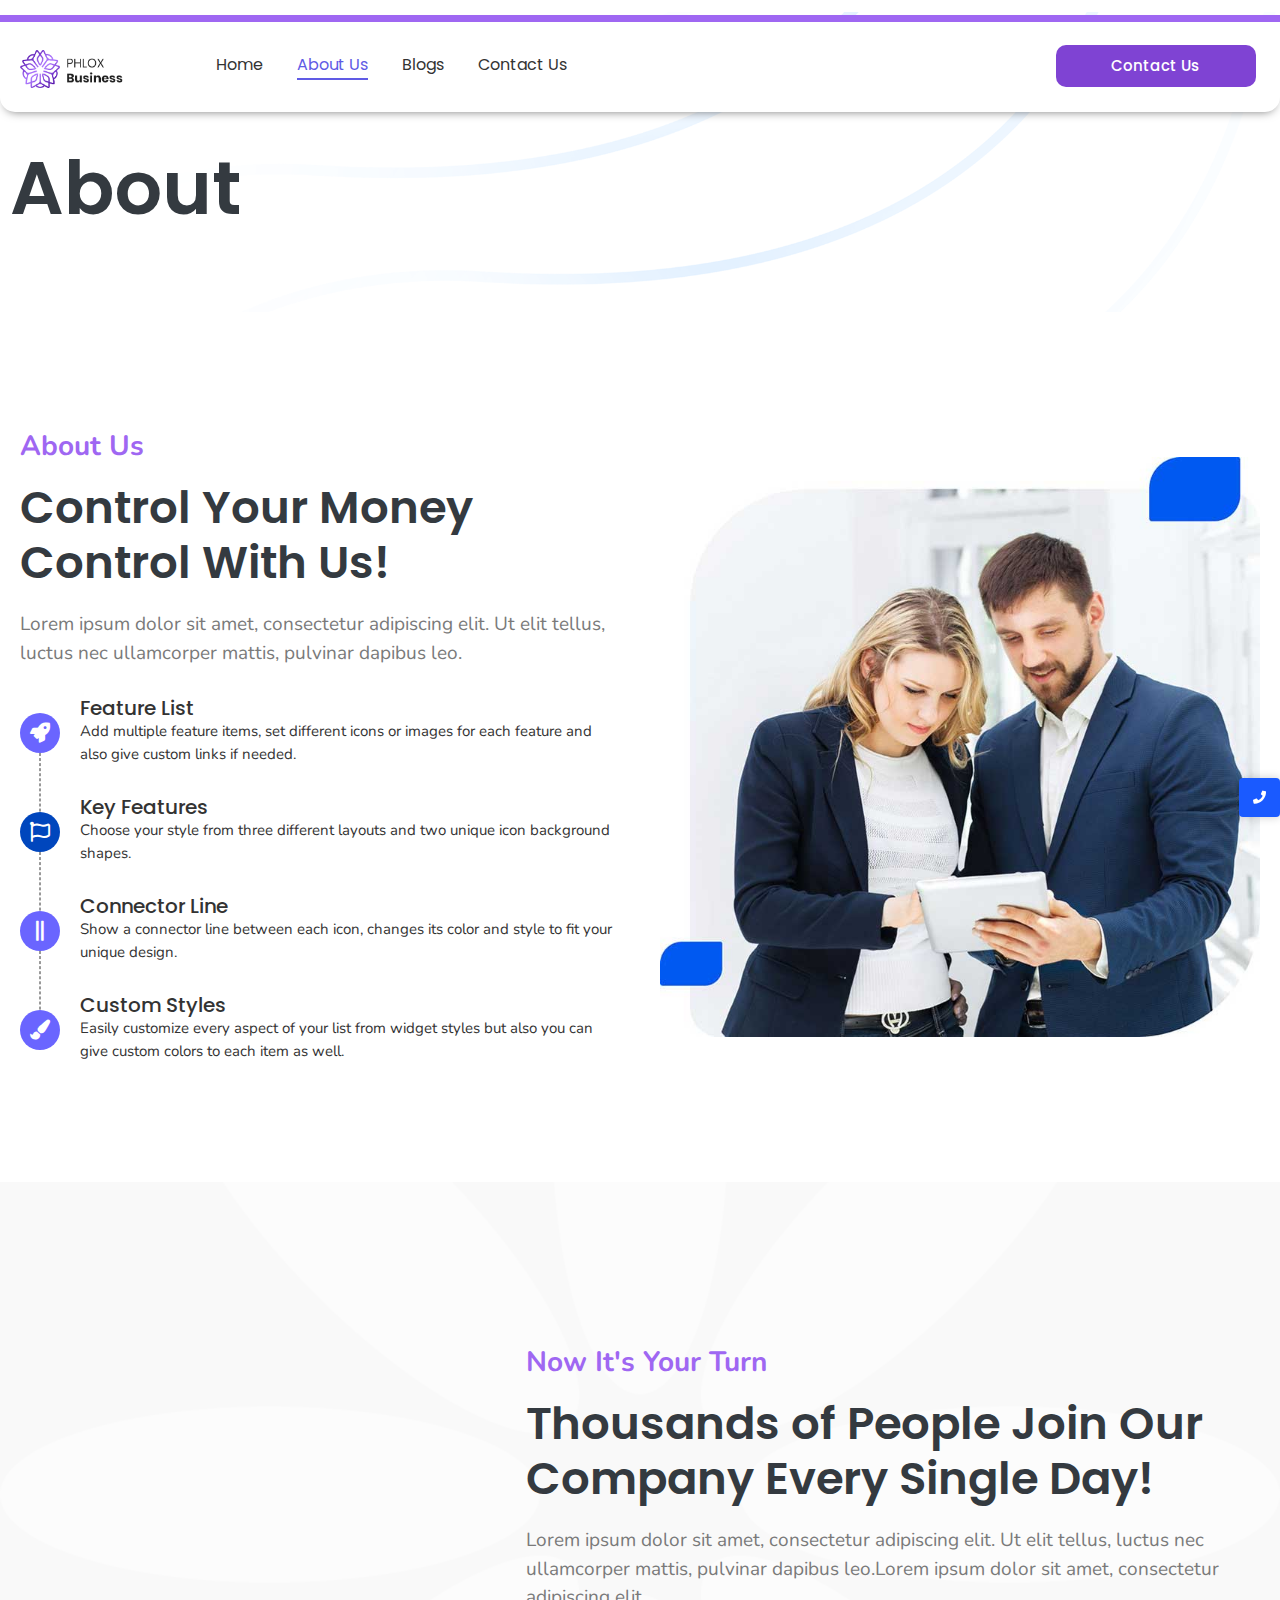
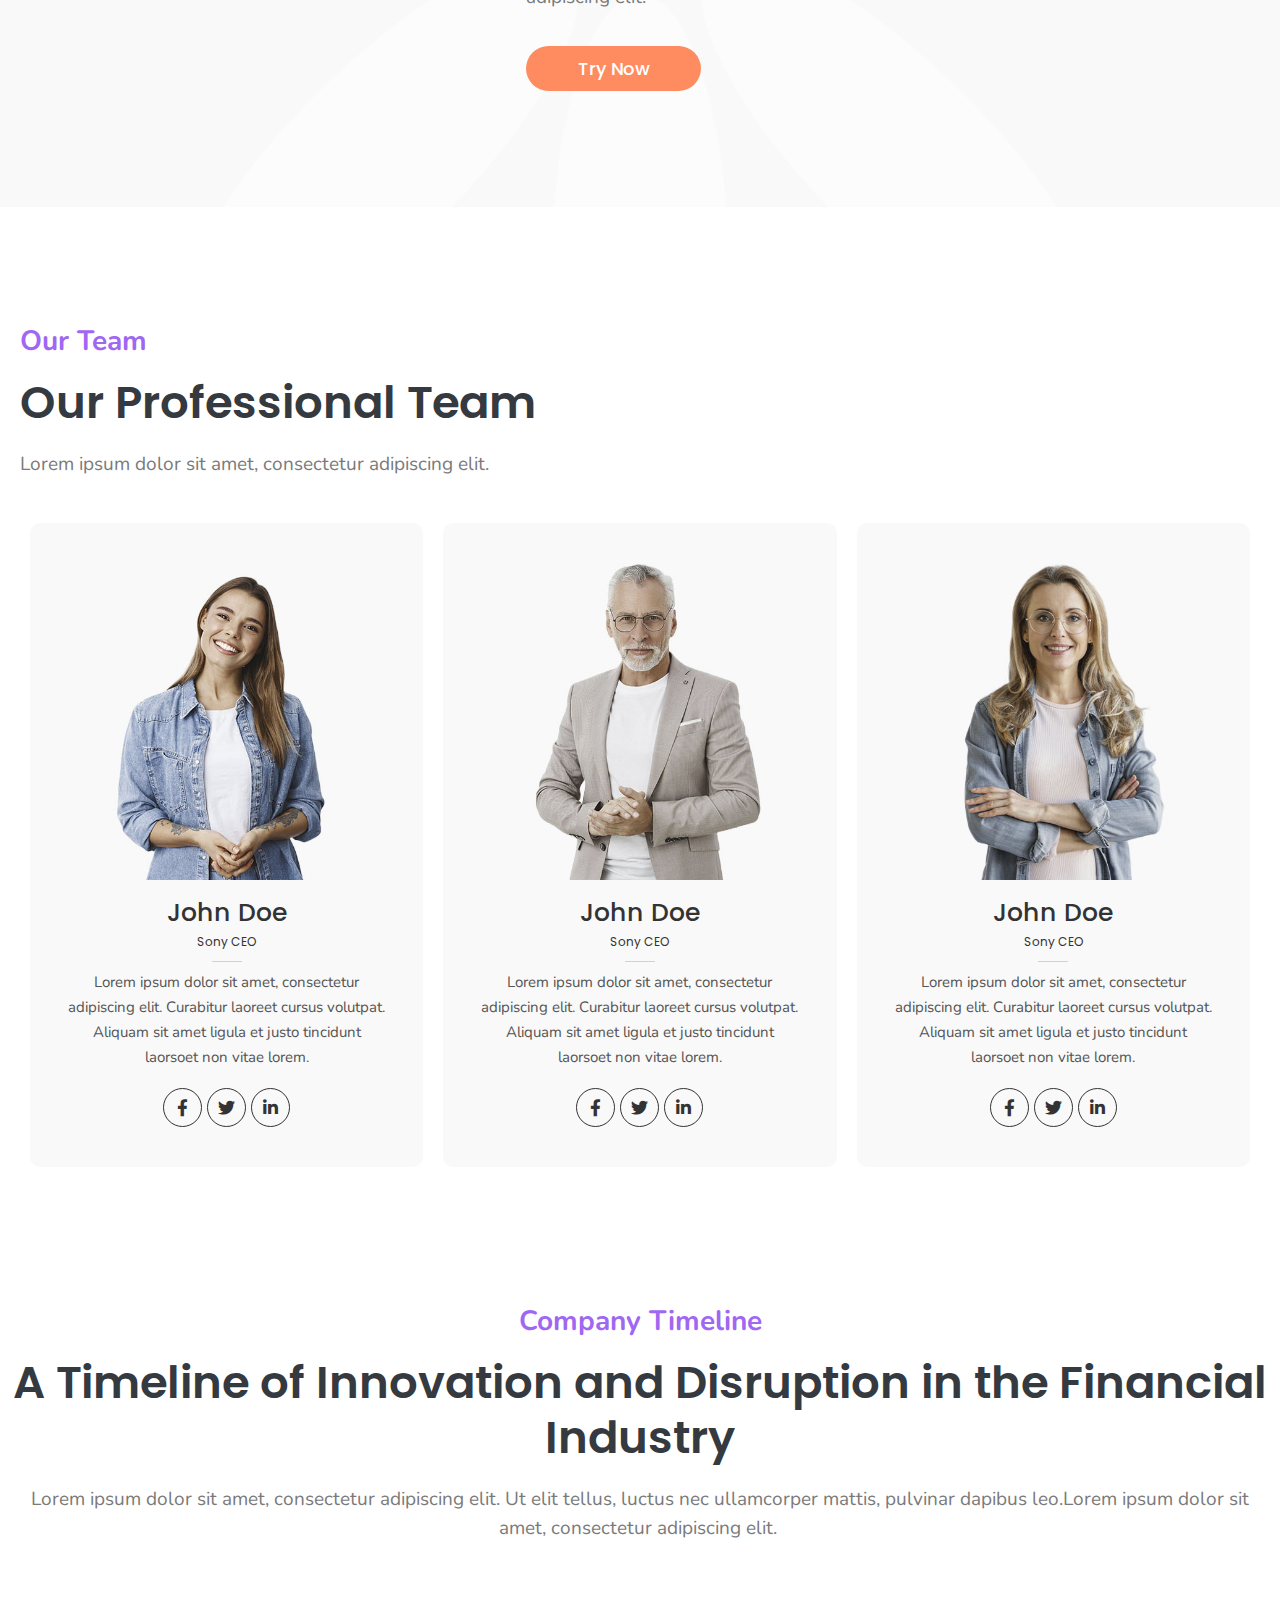
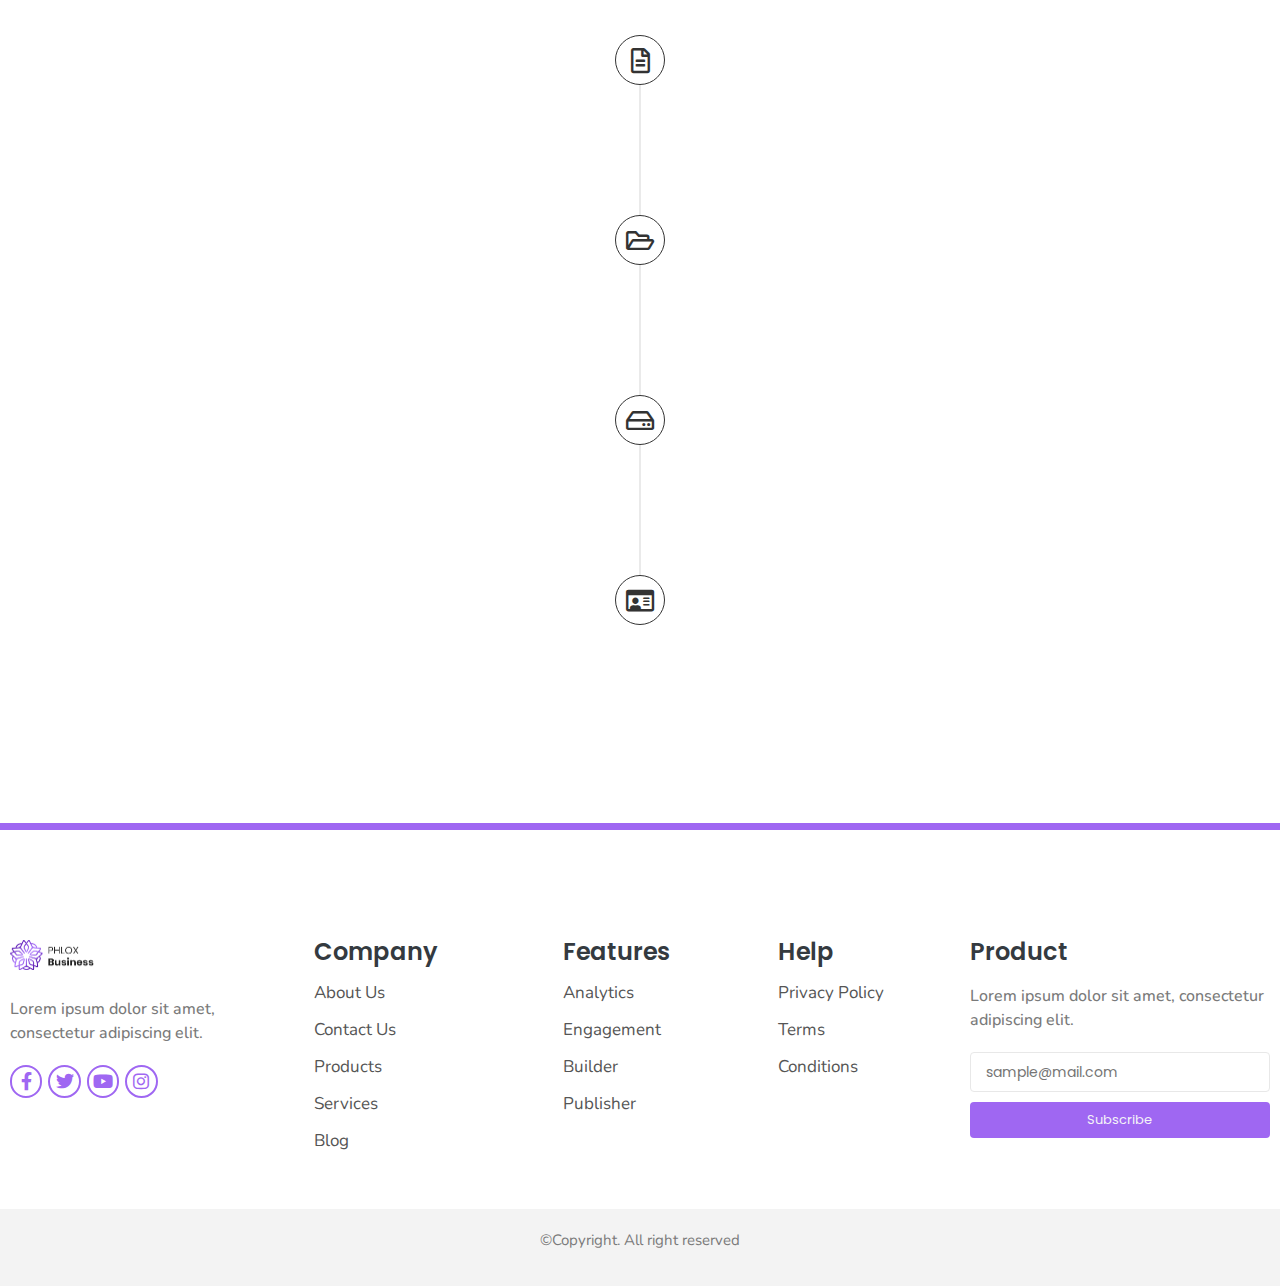
<file: about-us/index.html>
<!DOCTYPE html>
<html lang="en-US">
<head>
	<meta charset="UTF-8">
		<title>About Us</title>
<meta name="robots" content="max-image-preview:large">
<link rel="alternate" type="application/rss+xml" title=" &raquo; Feed" href="/feed/">
<link rel="alternate" type="application/rss+xml" title=" &raquo; Comments Feed" href="/comments/feed/">
<script type="text/javascript">
/* <![CDATA[ */
window._wpemojiSettings = {"baseUrl":"https:\/\/s.w.org\/images\/core\/emoji\/15.0.3\/72x72\/","ext":".png","svgUrl":"https:\/\/s.w.org\/images\/core\/emoji\/15.0.3\/svg\/","svgExt":".svg","source":{"concatemoji":"\/wp-includes\/js\/wp-emoji-release.min.js?ver=6.6.2"}};
/*! This file is auto-generated */
!function(i,n){var o,s,e;function c(e){try{var t={supportTests:e,timestamp:(new Date).valueOf()};sessionStorage.setItem(o,JSON.stringify(t))}catch(e){}}function p(e,t,n){e.clearRect(0,0,e.canvas.width,e.canvas.height),e.fillText(t,0,0);var t=new Uint32Array(e.getImageData(0,0,e.canvas.width,e.canvas.height).data),r=(e.clearRect(0,0,e.canvas.width,e.canvas.height),e.fillText(n,0,0),new Uint32Array(e.getImageData(0,0,e.canvas.width,e.canvas.height).data));return t.every(function(e,t){return e===r[t]})}function u(e,t,n){switch(t){case"flag":return n(e,"🏳️‍⚧️","🏳️​⚧️")?!1:!n(e,"🇺🇳","🇺​🇳")&&!n(e,"🏴󠁧󠁢󠁥󠁮󠁧󠁿","🏴​󠁧​󠁢​󠁥​󠁮​󠁧​󠁿");case"emoji":return!n(e,"🐦‍⬛","🐦​⬛")}return!1}function f(e,t,n){var r="undefined"!=typeof WorkerGlobalScope&&self instanceof WorkerGlobalScope?new OffscreenCanvas(300,150):i.createElement("canvas"),a=r.getContext("2d",{willReadFrequently:!0}),o=(a.textBaseline="top",a.font="600 32px Arial",{});return e.forEach(function(e){o[e]=t(a,e,n)}),o}function t(e){var t=i.createElement("script");t.src=e,t.defer=!0,i.head.appendChild(t)}"undefined"!=typeof Promise&&(o="wpEmojiSettingsSupports",s=["flag","emoji"],n.supports={everything:!0,everythingExceptFlag:!0},e=new Promise(function(e){i.addEventListener("DOMContentLoaded",e,{once:!0})}),new Promise(function(t){var n=function(){try{var e=JSON.parse(sessionStorage.getItem(o));if("object"==typeof e&&"number"==typeof e.timestamp&&(new Date).valueOf()<e.timestamp+604800&&"object"==typeof e.supportTests)return e.supportTests}catch(e){}return null}();if(!n){if("undefined"!=typeof Worker&&"undefined"!=typeof OffscreenCanvas&&"undefined"!=typeof URL&&URL.createObjectURL&&"undefined"!=typeof Blob)try{var e="postMessage("+f.toString()+"("+[JSON.stringify(s),u.toString(),p.toString()].join(",")+"));",r=new Blob([e],{type:"text/javascript"}),a=new Worker(URL.createObjectURL(r),{name:"wpTestEmojiSupports"});return void(a.onmessage=function(e){c(n=e.data),a.terminate(),t(n)})}catch(e){}c(n=f(s,u,p))}t(n)}).then(function(e){for(var t in e)n.supports[t]=e[t],n.supports.everything=n.supports.everything&&n.supports[t],"flag"!==t&&(n.supports.everythingExceptFlag=n.supports.everythingExceptFlag&&n.supports[t]);n.supports.everythingExceptFlag=n.supports.everythingExceptFlag&&!n.supports.flag,n.DOMReady=!1,n.readyCallback=function(){n.DOMReady=!0}}).then(function(){return e}).then(function(){var e;n.supports.everything||(n.readyCallback(),(e=n.source||{}).concatemoji?t(e.concatemoji):e.wpemoji&&e.twemoji&&(t(e.twemoji),t(e.wpemoji)))}))}((window,document),window._wpemojiSettings);
/* ]]> */
</script>
<style id="wp-emoji-styles-inline-css" type="text/css">img.wp-smiley, img.emoji {
		display: inline !important;
		border: none !important;
		box-shadow: none !important;
		height: 1em !important;
		width: 1em !important;
		margin: 0 0.07em !important;
		vertical-align: -0.1em !important;
		background: none !important;
		padding: 0 !important;
	}</style>
<link rel="stylesheet" id="wp-block-library-css" href="/wp-includes/css/dist/block-library/style.min.css?ver=6.6.2" type="text/css" media="all">
<style id="classic-theme-styles-inline-css" type="text/css">/*! This file is auto-generated */
.wp-block-button__link{color:#fff;background-color:#32373c;border-radius:9999px;box-shadow:none;text-decoration:none;padding:calc(.667em + 2px) calc(1.333em + 2px);font-size:1.125em}.wp-block-file__button{background:#32373c;color:#fff;text-decoration:none}</style>
<style id="global-styles-inline-css" type="text/css">:root{--wp--preset--aspect-ratio--square: 1;--wp--preset--aspect-ratio--4-3: 4/3;--wp--preset--aspect-ratio--3-4: 3/4;--wp--preset--aspect-ratio--3-2: 3/2;--wp--preset--aspect-ratio--2-3: 2/3;--wp--preset--aspect-ratio--16-9: 16/9;--wp--preset--aspect-ratio--9-16: 9/16;--wp--preset--color--black: #000000;--wp--preset--color--cyan-bluish-gray: #abb8c3;--wp--preset--color--white: #ffffff;--wp--preset--color--pale-pink: #f78da7;--wp--preset--color--vivid-red: #cf2e2e;--wp--preset--color--luminous-vivid-orange: #ff6900;--wp--preset--color--luminous-vivid-amber: #fcb900;--wp--preset--color--light-green-cyan: #7bdcb5;--wp--preset--color--vivid-green-cyan: #00d084;--wp--preset--color--pale-cyan-blue: #8ed1fc;--wp--preset--color--vivid-cyan-blue: #0693e3;--wp--preset--color--vivid-purple: #9b51e0;--wp--preset--gradient--vivid-cyan-blue-to-vivid-purple: linear-gradient(135deg,rgba(6,147,227,1) 0%,rgb(155,81,224) 100%);--wp--preset--gradient--light-green-cyan-to-vivid-green-cyan: linear-gradient(135deg,rgb(122,220,180) 0%,rgb(0,208,130) 100%);--wp--preset--gradient--luminous-vivid-amber-to-luminous-vivid-orange: linear-gradient(135deg,rgba(252,185,0,1) 0%,rgba(255,105,0,1) 100%);--wp--preset--gradient--luminous-vivid-orange-to-vivid-red: linear-gradient(135deg,rgba(255,105,0,1) 0%,rgb(207,46,46) 100%);--wp--preset--gradient--very-light-gray-to-cyan-bluish-gray: linear-gradient(135deg,rgb(238,238,238) 0%,rgb(169,184,195) 100%);--wp--preset--gradient--cool-to-warm-spectrum: linear-gradient(135deg,rgb(74,234,220) 0%,rgb(151,120,209) 20%,rgb(207,42,186) 40%,rgb(238,44,130) 60%,rgb(251,105,98) 80%,rgb(254,248,76) 100%);--wp--preset--gradient--blush-light-purple: linear-gradient(135deg,rgb(255,206,236) 0%,rgb(152,150,240) 100%);--wp--preset--gradient--blush-bordeaux: linear-gradient(135deg,rgb(254,205,165) 0%,rgb(254,45,45) 50%,rgb(107,0,62) 100%);--wp--preset--gradient--luminous-dusk: linear-gradient(135deg,rgb(255,203,112) 0%,rgb(199,81,192) 50%,rgb(65,88,208) 100%);--wp--preset--gradient--pale-ocean: linear-gradient(135deg,rgb(255,245,203) 0%,rgb(182,227,212) 50%,rgb(51,167,181) 100%);--wp--preset--gradient--electric-grass: linear-gradient(135deg,rgb(202,248,128) 0%,rgb(113,206,126) 100%);--wp--preset--gradient--midnight: linear-gradient(135deg,rgb(2,3,129) 0%,rgb(40,116,252) 100%);--wp--preset--font-size--small: 13px;--wp--preset--font-size--medium: 20px;--wp--preset--font-size--large: 36px;--wp--preset--font-size--x-large: 42px;--wp--preset--spacing--20: 0.44rem;--wp--preset--spacing--30: 0.67rem;--wp--preset--spacing--40: 1rem;--wp--preset--spacing--50: 1.5rem;--wp--preset--spacing--60: 2.25rem;--wp--preset--spacing--70: 3.38rem;--wp--preset--spacing--80: 5.06rem;--wp--preset--shadow--natural: 6px 6px 9px rgba(0, 0, 0, 0.2);--wp--preset--shadow--deep: 12px 12px 50px rgba(0, 0, 0, 0.4);--wp--preset--shadow--sharp: 6px 6px 0px rgba(0, 0, 0, 0.2);--wp--preset--shadow--outlined: 6px 6px 0px -3px rgba(255, 255, 255, 1), 6px 6px rgba(0, 0, 0, 1);--wp--preset--shadow--crisp: 6px 6px 0px rgba(0, 0, 0, 1);}:where(.is-layout-flex){gap: 0.5em;}:where(.is-layout-grid){gap: 0.5em;}body .is-layout-flex{display: flex;}.is-layout-flex{flex-wrap: wrap;align-items: center;}.is-layout-flex > :is(*, div){margin: 0;}body .is-layout-grid{display: grid;}.is-layout-grid > :is(*, div){margin: 0;}:where(.wp-block-columns.is-layout-flex){gap: 2em;}:where(.wp-block-columns.is-layout-grid){gap: 2em;}:where(.wp-block-post-template.is-layout-flex){gap: 1.25em;}:where(.wp-block-post-template.is-layout-grid){gap: 1.25em;}.has-black-color{color: var(--wp--preset--color--black) !important;}.has-cyan-bluish-gray-color{color: var(--wp--preset--color--cyan-bluish-gray) !important;}.has-white-color{color: var(--wp--preset--color--white) !important;}.has-pale-pink-color{color: var(--wp--preset--color--pale-pink) !important;}.has-vivid-red-color{color: var(--wp--preset--color--vivid-red) !important;}.has-luminous-vivid-orange-color{color: var(--wp--preset--color--luminous-vivid-orange) !important;}.has-luminous-vivid-amber-color{color: var(--wp--preset--color--luminous-vivid-amber) !important;}.has-light-green-cyan-color{color: var(--wp--preset--color--light-green-cyan) !important;}.has-vivid-green-cyan-color{color: var(--wp--preset--color--vivid-green-cyan) !important;}.has-pale-cyan-blue-color{color: var(--wp--preset--color--pale-cyan-blue) !important;}.has-vivid-cyan-blue-color{color: var(--wp--preset--color--vivid-cyan-blue) !important;}.has-vivid-purple-color{color: var(--wp--preset--color--vivid-purple) !important;}.has-black-background-color{background-color: var(--wp--preset--color--black) !important;}.has-cyan-bluish-gray-background-color{background-color: var(--wp--preset--color--cyan-bluish-gray) !important;}.has-white-background-color{background-color: var(--wp--preset--color--white) !important;}.has-pale-pink-background-color{background-color: var(--wp--preset--color--pale-pink) !important;}.has-vivid-red-background-color{background-color: var(--wp--preset--color--vivid-red) !important;}.has-luminous-vivid-orange-background-color{background-color: var(--wp--preset--color--luminous-vivid-orange) !important;}.has-luminous-vivid-amber-background-color{background-color: var(--wp--preset--color--luminous-vivid-amber) !important;}.has-light-green-cyan-background-color{background-color: var(--wp--preset--color--light-green-cyan) !important;}.has-vivid-green-cyan-background-color{background-color: var(--wp--preset--color--vivid-green-cyan) !important;}.has-pale-cyan-blue-background-color{background-color: var(--wp--preset--color--pale-cyan-blue) !important;}.has-vivid-cyan-blue-background-color{background-color: var(--wp--preset--color--vivid-cyan-blue) !important;}.has-vivid-purple-background-color{background-color: var(--wp--preset--color--vivid-purple) !important;}.has-black-border-color{border-color: var(--wp--preset--color--black) !important;}.has-cyan-bluish-gray-border-color{border-color: var(--wp--preset--color--cyan-bluish-gray) !important;}.has-white-border-color{border-color: var(--wp--preset--color--white) !important;}.has-pale-pink-border-color{border-color: var(--wp--preset--color--pale-pink) !important;}.has-vivid-red-border-color{border-color: var(--wp--preset--color--vivid-red) !important;}.has-luminous-vivid-orange-border-color{border-color: var(--wp--preset--color--luminous-vivid-orange) !important;}.has-luminous-vivid-amber-border-color{border-color: var(--wp--preset--color--luminous-vivid-amber) !important;}.has-light-green-cyan-border-color{border-color: var(--wp--preset--color--light-green-cyan) !important;}.has-vivid-green-cyan-border-color{border-color: var(--wp--preset--color--vivid-green-cyan) !important;}.has-pale-cyan-blue-border-color{border-color: var(--wp--preset--color--pale-cyan-blue) !important;}.has-vivid-cyan-blue-border-color{border-color: var(--wp--preset--color--vivid-cyan-blue) !important;}.has-vivid-purple-border-color{border-color: var(--wp--preset--color--vivid-purple) !important;}.has-vivid-cyan-blue-to-vivid-purple-gradient-background{background: var(--wp--preset--gradient--vivid-cyan-blue-to-vivid-purple) !important;}.has-light-green-cyan-to-vivid-green-cyan-gradient-background{background: var(--wp--preset--gradient--light-green-cyan-to-vivid-green-cyan) !important;}.has-luminous-vivid-amber-to-luminous-vivid-orange-gradient-background{background: var(--wp--preset--gradient--luminous-vivid-amber-to-luminous-vivid-orange) !important;}.has-luminous-vivid-orange-to-vivid-red-gradient-background{background: var(--wp--preset--gradient--luminous-vivid-orange-to-vivid-red) !important;}.has-very-light-gray-to-cyan-bluish-gray-gradient-background{background: var(--wp--preset--gradient--very-light-gray-to-cyan-bluish-gray) !important;}.has-cool-to-warm-spectrum-gradient-background{background: var(--wp--preset--gradient--cool-to-warm-spectrum) !important;}.has-blush-light-purple-gradient-background{background: var(--wp--preset--gradient--blush-light-purple) !important;}.has-blush-bordeaux-gradient-background{background: var(--wp--preset--gradient--blush-bordeaux) !important;}.has-luminous-dusk-gradient-background{background: var(--wp--preset--gradient--luminous-dusk) !important;}.has-pale-ocean-gradient-background{background: var(--wp--preset--gradient--pale-ocean) !important;}.has-electric-grass-gradient-background{background: var(--wp--preset--gradient--electric-grass) !important;}.has-midnight-gradient-background{background: var(--wp--preset--gradient--midnight) !important;}.has-small-font-size{font-size: var(--wp--preset--font-size--small) !important;}.has-medium-font-size{font-size: var(--wp--preset--font-size--medium) !important;}.has-large-font-size{font-size: var(--wp--preset--font-size--large) !important;}.has-x-large-font-size{font-size: var(--wp--preset--font-size--x-large) !important;}
:where(.wp-block-post-template.is-layout-flex){gap: 1.25em;}:where(.wp-block-post-template.is-layout-grid){gap: 1.25em;}
:where(.wp-block-columns.is-layout-flex){gap: 2em;}:where(.wp-block-columns.is-layout-grid){gap: 2em;}
:root :where(.wp-block-pullquote){font-size: 1.5em;line-height: 1.6;}</style>
<link rel="stylesheet" id="elementor-icons-css" href="/wp-content/plugins/elementor/assets/lib/eicons/css/elementor-icons.min.css?ver=5.31.0" type="text/css" media="all">
<link rel="stylesheet" id="elementor-frontend-css" href="/wp-content/plugins/elementor/assets/css/frontend.min.css?ver=3.25.3" type="text/css" media="all">
<link rel="stylesheet" id="swiper-css" href="/wp-content/plugins/elementor/assets/lib/swiper/v8/css/swiper.min.css?ver=8.4.5" type="text/css" media="all">
<link rel="stylesheet" id="e-swiper-css" href="/wp-content/plugins/elementor/assets/css/conditionals/e-swiper.min.css?ver=3.25.3" type="text/css" media="all">
<link rel="stylesheet" id="elementor-post-12-css" href="/wp-content/uploads/elementor/css/post-12.css?ver=1730534486" type="text/css" media="all">
<link rel="stylesheet" id="widget-heading-css" href="/wp-content/plugins/elementor/assets/css/widget-heading.min.css?ver=3.25.3" type="text/css" media="all">
<link rel="stylesheet" id="widget-text-editor-css" href="/wp-content/plugins/elementor/assets/css/widget-text-editor.min.css?ver=3.25.3" type="text/css" media="all">
<link rel="stylesheet" id="widget-image-css" href="/wp-content/plugins/elementor/assets/css/widget-image.min.css?ver=3.25.3" type="text/css" media="all">
<link rel="stylesheet" id="elementor-post-81-css" href="/wp-content/uploads/elementor/css/post-81.css?ver=1730534483" type="text/css" media="all">
<link rel="stylesheet" id="elementor-post-165-css" href="/wp-content/uploads/elementor/css/post-165.css?ver=1730554527" type="text/css" media="all">
<link rel="stylesheet" id="elementor-post-184-css" href="/wp-content/uploads/elementor/css/post-184.css?ver=1730556038" type="text/css" media="all">
<link rel="stylesheet" id="royal-elementor-kit-style-css" href="/wp-content/themes/royal-elementor-kit/style.css?ver=1.0" type="text/css" media="all">
<link rel="stylesheet" id="wpr-animations-css-css" href="/wp-content/plugins/royal-elementor-addons/assets/css/lib/animations/wpr-animations.min.css?ver=1.7.1001" type="text/css" media="all">
<link rel="stylesheet" id="wpr-loading-animations-css-css" href="/wp-content/plugins/royal-elementor-addons/assets/css/lib/animations/loading-animations.min.css?ver=1.7.1001" type="text/css" media="all">
<link rel="stylesheet" id="wpr-button-animations-css-css" href="/wp-content/plugins/royal-elementor-addons/assets/css/lib/animations/button-animations.min.css?ver=1.7.1001" type="text/css" media="all">
<link rel="stylesheet" id="wpr-text-animations-css-css" href="/wp-content/plugins/royal-elementor-addons/assets/css/lib/animations/text-animations.min.css?ver=1.7.1001" type="text/css" media="all">
<link rel="stylesheet" id="wpr-aos-css-css" href="/wp-content/plugins/royal-elementor-addons/assets/css/lib/aos/aos.min.css?ver=6.6.2" type="text/css" media="all">
<link rel="stylesheet" id="wpr-addons-css-css" href="/wp-content/plugins/royal-elementor-addons/assets/css/frontend.min.css?ver=1.7.1001" type="text/css" media="all">
<link rel="stylesheet" id="font-awesome-5-all-css" href="/wp-content/plugins/elementor/assets/lib/font-awesome/css/all.min.css?ver=1.7.1001" type="text/css" media="all">
<link rel="stylesheet" id="google-fonts-1-css" href="https://fonts.googleapis.com/css?family=Poppins%3A100%2C100italic%2C200%2C200italic%2C300%2C300italic%2C400%2C400italic%2C500%2C500italic%2C600%2C600italic%2C700%2C700italic%2C800%2C800italic%2C900%2C900italic%7CNunito%3A100%2C100italic%2C200%2C200italic%2C300%2C300italic%2C400%2C400italic%2C500%2C500italic%2C600%2C600italic%2C700%2C700italic%2C800%2C800italic%2C900%2C900italic&#038;display=auto&#038;ver=6.6.2" type="text/css" media="all">
<link rel="stylesheet" id="elementor-icons-shared-0-css" href="/wp-content/plugins/elementor/assets/lib/font-awesome/css/fontawesome.min.css?ver=5.15.3" type="text/css" media="all">
<link rel="stylesheet" id="elementor-icons-fa-brands-css" href="/wp-content/plugins/elementor/assets/lib/font-awesome/css/brands.min.css?ver=5.15.3" type="text/css" media="all">
<link rel="stylesheet" id="elementor-icons-fa-regular-css" href="/wp-content/plugins/elementor/assets/lib/font-awesome/css/regular.min.css?ver=5.15.3" type="text/css" media="all">
<link rel="stylesheet" id="elementor-icons-fa-solid-css" href="/wp-content/plugins/elementor/assets/lib/font-awesome/css/solid.min.css?ver=5.15.3" type="text/css" media="all">
<link rel="preconnect" href="https://fonts.gstatic.com/" crossorigin>
<script type="text/javascript" data-cfasync="false" src="/wp-includes/js/jquery/jquery.min.js?ver=3.7.1" id="jquery-core-js"></script>
<script type="text/javascript" data-cfasync="false" src="/wp-includes/js/jquery/jquery-migrate.min.js?ver=3.4.1" id="jquery-migrate-js"></script>
<link rel="https://api.w.org/" href="/wp-json/">
<link rel="alternate" title="JSON" type="application/json" href="/wp-json/wp/v2/pages/81">
<link rel="EditURI" type="application/rsd+xml" title="RSD" href="/xmlrpc.php?rsd">
<meta name="generator" content="WordPress 6.6.2">
<link rel="canonical" href="/about-us/">
<link rel="shortlink" href="/?p=81">
<link rel="alternate" title="oEmbed (JSON)" type="application/json+oembed" href="/wp-json/oembed/1.0/embed?url=%2Fabout-us%2F">
<link rel="alternate" title="oEmbed (XML)" type="text/xml+oembed" href="/wp-json/oembed/1.0/embed?url=%2Fabout-us%2F#038;format=xml">
<meta name="generator" content="Elementor 3.25.3; features: additional_custom_breakpoints, e_optimized_control_loading; settings: css_print_method-external, google_font-enabled, font_display-auto">
			<style>.e-con.e-parent:nth-of-type(n+4):not(.e-lazyloaded):not(.e-no-lazyload),
				.e-con.e-parent:nth-of-type(n+4):not(.e-lazyloaded):not(.e-no-lazyload) * {
					background-image: none !important;
				}
				@media screen and (max-height: 1024px) {
					.e-con.e-parent:nth-of-type(n+3):not(.e-lazyloaded):not(.e-no-lazyload),
					.e-con.e-parent:nth-of-type(n+3):not(.e-lazyloaded):not(.e-no-lazyload) * {
						background-image: none !important;
					}
				}
				@media screen and (max-height: 640px) {
					.e-con.e-parent:nth-of-type(n+2):not(.e-lazyloaded):not(.e-no-lazyload),
					.e-con.e-parent:nth-of-type(n+2):not(.e-lazyloaded):not(.e-no-lazyload) * {
						background-image: none !important;
					}
				}</style>
			<style id="wpr_lightbox_styles">.lg-backdrop {
					background-color: rgba(0,0,0,0.6) !important;
				}
				.lg-toolbar,
				.lg-dropdown {
					background-color: rgba(0,0,0,0.8) !important;
				}
				.lg-dropdown:after {
					border-bottom-color: rgba(0,0,0,0.8) !important;
				}
				.lg-sub-html {
					background-color: rgba(0,0,0,0.8) !important;
				}
				.lg-thumb-outer,
				.lg-progress-bar {
					background-color: #444444 !important;
				}
				.lg-progress {
					background-color: #a90707 !important;
				}
				.lg-icon {
					color: #efefef !important;
					font-size: 20px !important;
				}
				.lg-icon.lg-toogle-thumb {
					font-size: 24px !important;
				}
				.lg-icon:hover,
				.lg-dropdown-text:hover {
					color: #ffffff !important;
				}
				.lg-sub-html,
				.lg-dropdown-text {
					color: #efefef !important;
					font-size: 14px !important;
				}
				#lg-counter {
					color: #efefef !important;
					font-size: 14px !important;
				}
				.lg-prev,
				.lg-next {
					font-size: 35px !important;
				}

				/* Defaults */
				.lg-icon {
				background-color: transparent !important;
				}

				#lg-counter {
				opacity: 0.9;
				}

				.lg-thumb-outer {
				padding: 0 10px;
				}

				.lg-thumb-item {
				border-radius: 0 !important;
				border: none !important;
				opacity: 0.5;
				}

				.lg-thumb-item.active {
					opacity: 1;
				}</style>	<meta name="viewport" content="width=device-width, initial-scale=1.0, viewport-fit=cover">
</head>
<body class="page-template page-template-elementor_canvas page page-id-81 wp-embed-responsive elementor-default elementor-template-canvas elementor-kit-12 elementor-page elementor-page-81">
			<div data-elementor-type="wp-post" data-elementor-id="165" class="elementor elementor-165">
						<section class="elementor-section elementor-top-section elementor-element elementor-element-25507b6a elementor-section-boxed elementor-section-height-default elementor-section-height-default wpr-particle-no wpr-jarallax-no wpr-parallax-no wpr-sticky-section-no" data-id="25507b6a" data-element_type="section" data-settings="{&quot;background_background&quot;:&quot;classic&quot;}">
						<div class="elementor-container elementor-column-gap-default">
					<div class="elementor-column elementor-col-100 elementor-top-column elementor-element elementor-element-2f91025b animated-slow elementor-invisible" data-id="2f91025b" data-element_type="column" data-settings="{&quot;background_background&quot;:&quot;classic&quot;,&quot;animation&quot;:&quot;fadeIn&quot;}">
			<div class="elementor-widget-wrap elementor-element-populated">
						<section class="elementor-section elementor-inner-section elementor-element elementor-element-6045e9a6 elementor-section-boxed elementor-section-height-default elementor-section-height-default wpr-particle-no wpr-jarallax-no wpr-parallax-no wpr-sticky-section-no" data-id="6045e9a6" data-element_type="section" data-settings="{&quot;background_background&quot;:&quot;classic&quot;}">
						<div class="elementor-container elementor-column-gap-default">
					<div class="elementor-column elementor-col-33 elementor-inner-column elementor-element elementor-element-2238966e" data-id="2238966e" data-element_type="column">
			<div class="elementor-widget-wrap elementor-element-populated">
						<div class="elementor-element elementor-element-da09155 wpr-logo-position-center elementor-widget elementor-widget-wpr-logo" data-id="da09155" data-element_type="widget" data-widget_type="wpr-logo.default">
				<div class="elementor-widget-container">
				
	<div class="wpr-logo elementor-clearfix">

				<picture class="wpr-logo-image">
			
						
			<img src="/wp-content/uploads/2024/11/cropped-Group-74@2x-1.png" alt="">

							<a class="wpr-logo-url" rel="home" href="/"></a>
					</picture>
		
		
					<a class="wpr-logo-url" rel="home" href="/"></a>
		
	</div>
		
		</div>
				</div>
					</div>
		</div>
				<div class="elementor-column elementor-col-33 elementor-inner-column elementor-element elementor-element-4c78efbf" data-id="4c78efbf" data-element_type="column">
			<div class="elementor-widget-wrap elementor-element-populated">
						<div class="elementor-element elementor-element-2538601 wpr-main-menu-align-left wpr-main-menu-align--tabletleft wpr-main-menu-align--mobileleft wpr-pointer-underline wpr-pointer-line-fx wpr-pointer-fx-fade wpr-sub-icon-caret-down wpr-sub-menu-fx-fade wpr-nav-menu-bp-mobile wpr-mobile-menu-full-width wpr-mobile-menu-item-align-center wpr-mobile-toggle-v1 wpr-sub-divider-yes wpr-mobile-divider-yes elementor-widget elementor-widget-wpr-nav-menu" data-id="2538601" data-element_type="widget" data-settings="{&quot;menu_layout&quot;:&quot;horizontal&quot;}" data-widget_type="wpr-nav-menu.default">
				<div class="elementor-widget-container">
			<nav class="wpr-nav-menu-container wpr-nav-menu-horizontal" data-trigger="hover"><ul id="menu-1-2538601" class="wpr-nav-menu">
<li class="menu-item menu-item-type-post_type menu-item-object-page menu-item-home menu-item-179"><a href="/" class="wpr-menu-item wpr-pointer-item">Home</a></li>
<li class="menu-item menu-item-type-post_type menu-item-object-page current-menu-item page_item page-item-81 current_page_item menu-item-180"><a href="/about-us/" aria-current="page" class="wpr-menu-item wpr-pointer-item wpr-active-menu-item">About Us</a></li>
<li class="menu-item menu-item-type-post_type menu-item-object-page menu-item-181"><a href="/blogs/" class="wpr-menu-item wpr-pointer-item">Blogs</a></li>
<li class="menu-item menu-item-type-post_type menu-item-object-page menu-item-182"><a href="/contact-us/" class="wpr-menu-item wpr-pointer-item">Contact Us</a></li>
</ul></nav><nav class="wpr-mobile-nav-menu-container"><div class="wpr-mobile-toggle-wrap"><div class="wpr-mobile-toggle">
<span class="wpr-mobile-toggle-line"></span><span class="wpr-mobile-toggle-line"></span><span class="wpr-mobile-toggle-line"></span>
</div></div>
<ul id="mobile-menu-2-2538601" class="wpr-mobile-nav-menu">
<li class="menu-item menu-item-type-post_type menu-item-object-page menu-item-home menu-item-179"><a href="/" class="wpr-mobile-menu-item">Home</a></li>
<li class="menu-item menu-item-type-post_type menu-item-object-page current-menu-item page_item page-item-81 current_page_item menu-item-180"><a href="/about-us/" aria-current="page" class="wpr-mobile-menu-item wpr-active-menu-item">About Us</a></li>
<li class="menu-item menu-item-type-post_type menu-item-object-page menu-item-181"><a href="/blogs/" class="wpr-mobile-menu-item">Blogs</a></li>
<li class="menu-item menu-item-type-post_type menu-item-object-page menu-item-182"><a href="/contact-us/" class="wpr-mobile-menu-item">Contact Us</a></li>
</ul></nav>		</div>
				</div>
					</div>
		</div>
				<div class="elementor-column elementor-col-33 elementor-inner-column elementor-element elementor-element-366c1c40 elementor-hidden-mobile" data-id="366c1c40" data-element_type="column">
			<div class="elementor-widget-wrap elementor-element-populated">
						<div class="elementor-element elementor-element-3d5f1f7c wpr-button-icon-style-inline wpr-button-icon-position-right elementor-widget elementor-widget-wpr-button" data-id="3d5f1f7c" data-element_type="widget" data-widget_type="wpr-button.default">
				<div class="elementor-widget-container">
				
			
		
		<div class="wpr-button-wrap elementor-clearfix">
		<a class="wpr-button wpr-button-effect wpr-button-none" data-text="Go" href="#link">
			
			<span class="wpr-button-content">
									<span class="wpr-button-text">Contact Us</span>
								
							</span>
		</a>

				</div>
	
	
			</div>
				</div>
					</div>
		</div>
					</div>
		</section>
					</div>
		</div>
					</div>
		</section>
				</div>
				<div data-elementor-type="wp-page" data-elementor-id="81" class="elementor elementor-81">
						<section class="elementor-section elementor-top-section elementor-element elementor-element-1017661 elementor-section-height-min-height elementor-section-boxed elementor-section-height-default elementor-section-items-middle wpr-particle-no wpr-jarallax-no wpr-parallax-no wpr-sticky-section-no" data-id="1017661" data-element_type="section" data-settings="{&quot;background_background&quot;:&quot;classic&quot;}">
						<div class="elementor-container elementor-column-gap-default">
					<div class="elementor-column elementor-col-100 elementor-top-column elementor-element elementor-element-78f686eb" data-id="78f686eb" data-element_type="column">
			<div class="elementor-widget-wrap elementor-element-populated">
						<div class="elementor-element elementor-element-7c720941 elementor-widget elementor-widget-heading" data-id="7c720941" data-element_type="widget" data-widget_type="heading.default">
				<div class="elementor-widget-container">
			<h2 class="elementor-heading-title elementor-size-default">About</h2>		</div>
				</div>
					</div>
		</div>
					</div>
		</section>
				<section class="elementor-section elementor-top-section elementor-element elementor-element-44bb8b6a elementor-section-boxed elementor-section-height-default elementor-section-height-default wpr-particle-no wpr-jarallax-no wpr-parallax-no wpr-sticky-section-no" data-id="44bb8b6a" data-element_type="section">
						<div class="elementor-container elementor-column-gap-wide">
					<div class="elementor-column elementor-col-50 elementor-top-column elementor-element elementor-element-5c0fb646" data-id="5c0fb646" data-element_type="column">
			<div class="elementor-widget-wrap elementor-element-populated">
						<div class="elementor-element elementor-element-5639a115 elementor-widget elementor-widget-heading" data-id="5639a115" data-element_type="widget" data-widget_type="heading.default">
				<div class="elementor-widget-container">
			<h2 class="elementor-heading-title elementor-size-default">About Us</h2>		</div>
				</div>
				<div class="elementor-element elementor-element-5a7340b9 elementor-widget elementor-widget-heading" data-id="5a7340b9" data-element_type="widget" data-widget_type="heading.default">
				<div class="elementor-widget-container">
			<h2 class="elementor-heading-title elementor-size-default">Control Your Money<br>Control With Us!</h2>		</div>
				</div>
				<div class="elementor-element elementor-element-13d8563f elementor-widget elementor-widget-text-editor" data-id="13d8563f" data-element_type="widget" data-widget_type="text-editor.default">
				<div class="elementor-widget-container">
							<p>Lorem ipsum dolor sit amet, consectetur adipiscing elit. Ut elit tellus, luctus nec ullamcorper mattis, pulvinar dapibus leo.</p>						</div>
				</div>
				<div class="elementor-element elementor-element-309c2b5e wpr-feature-list-left wpr-feature-list-square wpr-feature-list-line-yes elementor-widget elementor-widget-wpr-feature-list" data-id="309c2b5e" data-element_type="widget" data-widget_type="wpr-feature-list.default">
				<div class="elementor-widget-container">
			<div class="wpr-feature-list-wrap"><ul class="wpr-feature-list">
<li class="wpr-feature-list-item elementor-repeater-item-8fde650">
<div class="wpr-feature-list-icon-wrap">
<span class="wpr-feature-list-line"></span><div class="wpr-feature-list-icon-inner-wrap"><i aria-hidden="true" class="fas fa-rocket"></i></div>
</div>
<div class="wpr-feature-list-content-wrap">
<h2 class="wpr-feature-list-title"><a class="wpr-feature-list-url" target="_blank" rel="nofollow">Feature List</a></h2>
<p class="wpr-feature-list-description">Add multiple feature items, set different icons or images for each feature and also give custom links if needed.</p>
</div>
</li>
<li class="wpr-feature-list-item elementor-repeater-item-d0e8aef">
<div class="wpr-feature-list-icon-wrap">
<span class="wpr-feature-list-line"></span><div class="wpr-feature-list-icon-inner-wrap"><i aria-hidden="true" class="far fa-flag"></i></div>
</div>
<div class="wpr-feature-list-content-wrap">
<h2 class="wpr-feature-list-title"><a class="wpr-feature-list-url" target="_blank" rel="nofollow">Key Features</a></h2>
<p class="wpr-feature-list-description">Choose your style from three different layouts and two unique icon background shapes.</p>
</div>
</li>
<li class="wpr-feature-list-item elementor-repeater-item-ecb3356">
<div class="wpr-feature-list-icon-wrap">
<span class="wpr-feature-list-line"></span><div class="wpr-feature-list-icon-inner-wrap"><i aria-hidden="true" class="fas fa-grip-lines-vertical"></i></div>
</div>
<div class="wpr-feature-list-content-wrap">
<h2 class="wpr-feature-list-title"><a class="wpr-feature-list-url" target="_blank" rel="nofollow">Connector Line</a></h2>
<p class="wpr-feature-list-description">Show a connector line between each icon, changes its color and style to fit your unique design. </p>
</div>
</li>
<li class="wpr-feature-list-item elementor-repeater-item-642b04b">
<div class="wpr-feature-list-icon-wrap">
<span class="wpr-feature-list-line"></span><div class="wpr-feature-list-icon-inner-wrap"><i aria-hidden="true" class="fas fa-paint-brush"></i></div>
</div>
<div class="wpr-feature-list-content-wrap">
<h2 class="wpr-feature-list-title"><a class="wpr-feature-list-url" target="_blank" rel="nofollow">Custom Styles</a></h2>
<p class="wpr-feature-list-description">Easily customize every aspect of your list from widget styles but also you can give custom colors to each item as well.</p>
</div>
</li>
</ul></div>		</div>
				</div>
					</div>
		</div>
				<div class="elementor-column elementor-col-50 elementor-top-column elementor-element elementor-element-65cb1554 elementor-hidden-tablet elementor-hidden-mobile" data-id="65cb1554" data-element_type="column">
			<div class="elementor-widget-wrap elementor-element-populated">
						<div class="elementor-element elementor-element-71c35d0f elementor-widget elementor-widget-image" data-id="71c35d0f" data-element_type="widget" data-widget_type="image.default">
				<div class="elementor-widget-container">
													<img fetchpriority="high" decoding="async" width="800" height="773" src="/wp-content/uploads/2024/11/pic-6-1.jpg" class="attachment-large size-large wp-image-90" alt="">													</div>
				</div>
					</div>
		</div>
					</div>
		</section>
				<section class="elementor-section elementor-top-section elementor-element elementor-element-7729af97 elementor-section-boxed elementor-section-height-default elementor-section-height-default wpr-particle-no wpr-jarallax-no wpr-parallax-no wpr-sticky-section-no" data-id="7729af97" data-element_type="section" data-settings="{&quot;background_background&quot;:&quot;classic&quot;}">
							<div class="elementor-background-overlay"></div>
							<div class="elementor-container elementor-column-gap-wide">
					<div class="elementor-column elementor-col-50 elementor-top-column elementor-element elementor-element-3cfc8b88 elementor-hidden-tablet elementor-hidden-mobile" data-id="3cfc8b88" data-element_type="column">
			<div class="elementor-widget-wrap elementor-element-populated">
						<div class="elementor-element elementor-element-22210165 e-transform elementor-widget elementor-widget-image" data-id="22210165" data-element_type="widget" data-settings="{&quot;_transform_flipX_effect&quot;:&quot;transform&quot;}" data-widget_type="image.default">
				<div class="elementor-widget-container">
													<img decoding="async" width="579" height="800" src="/wp-content/uploads/2024/11/human.png" class="attachment-large size-large wp-image-94" alt="">													</div>
				</div>
					</div>
		</div>
				<div class="elementor-column elementor-col-50 elementor-top-column elementor-element elementor-element-3e712b61" data-id="3e712b61" data-element_type="column">
			<div class="elementor-widget-wrap elementor-element-populated">
						<div class="elementor-element elementor-element-9dc9a99 elementor-widget elementor-widget-heading" data-id="9dc9a99" data-element_type="widget" data-widget_type="heading.default">
				<div class="elementor-widget-container">
			<h2 class="elementor-heading-title elementor-size-default">Now It's Your Turn</h2>		</div>
				</div>
				<div class="elementor-element elementor-element-31e98de5 elementor-widget elementor-widget-heading" data-id="31e98de5" data-element_type="widget" data-widget_type="heading.default">
				<div class="elementor-widget-container">
			<h2 class="elementor-heading-title elementor-size-default">Thousands of People Join Our Company Every Single Day!</h2>		</div>
				</div>
				<div class="elementor-element elementor-element-370d0c22 elementor-widget elementor-widget-text-editor" data-id="370d0c22" data-element_type="widget" data-widget_type="text-editor.default">
				<div class="elementor-widget-container">
							<p>Lorem ipsum dolor sit amet, consectetur adipiscing elit. Ut elit tellus, luctus nec ullamcorper mattis, pulvinar dapibus leo.Lorem ipsum dolor sit amet, consectetur adipiscing elit. </p>						</div>
				</div>
				<div class="elementor-element elementor-element-5c36d6e2 wpr-button-icon-style-inline wpr-button-icon-position-right elementor-widget elementor-widget-wpr-button" data-id="5c36d6e2" data-element_type="widget" data-widget_type="wpr-button.default">
				<div class="elementor-widget-container">
				
			
		
		<div class="wpr-button-wrap elementor-clearfix">
		<a class="wpr-button wpr-button-effect wpr-button-none" data-text="Go" href="#link">
			
			<span class="wpr-button-content">
									<span class="wpr-button-text">Try Now</span>
								
							</span>
		</a>

				</div>
	
	
			</div>
				</div>
					</div>
		</div>
					</div>
		</section>
				<section class="elementor-section elementor-top-section elementor-element elementor-element-183b6a8a elementor-section-boxed elementor-section-height-default elementor-section-height-default wpr-particle-no wpr-jarallax-no wpr-parallax-no wpr-sticky-section-no" data-id="183b6a8a" data-element_type="section">
						<div class="elementor-container elementor-column-gap-wide">
					<div class="elementor-column elementor-col-100 elementor-top-column elementor-element elementor-element-9f52f0d" data-id="9f52f0d" data-element_type="column">
			<div class="elementor-widget-wrap elementor-element-populated">
						<div class="elementor-element elementor-element-7710b276 elementor-widget elementor-widget-heading" data-id="7710b276" data-element_type="widget" data-widget_type="heading.default">
				<div class="elementor-widget-container">
			<h2 class="elementor-heading-title elementor-size-default">Our Team</h2>		</div>
				</div>
				<div class="elementor-element elementor-element-b903c89 elementor-widget elementor-widget-heading" data-id="b903c89" data-element_type="widget" data-widget_type="heading.default">
				<div class="elementor-widget-container">
			<h2 class="elementor-heading-title elementor-size-default">Our Professional Team</h2>		</div>
				</div>
				<div class="elementor-element elementor-element-5b3fdf1b elementor-widget elementor-widget-text-editor" data-id="5b3fdf1b" data-element_type="widget" data-widget_type="text-editor.default">
				<div class="elementor-widget-container">
							<p>Lorem ipsum dolor sit amet, consectetur adipiscing elit. </p>						</div>
				</div>
				<section class="elementor-section elementor-inner-section elementor-element elementor-element-79fbfb7e elementor-section-boxed elementor-section-height-default elementor-section-height-default wpr-particle-no wpr-jarallax-no wpr-parallax-no wpr-sticky-section-no" data-id="79fbfb7e" data-element_type="section">
						<div class="elementor-container elementor-column-gap-default">
					<div class="elementor-column elementor-col-33 elementor-inner-column elementor-element elementor-element-6921701a" data-id="6921701a" data-element_type="column">
			<div class="elementor-widget-wrap elementor-element-populated">
						<div class="elementor-element elementor-element-2f6a6649 wpr-team-member-divider-center wpr-team-member-social-media-center elementor-widget elementor-widget-wpr-team-member" data-id="2f6a6649" data-element_type="widget" data-widget_type="wpr-team-member.default">
				<div class="elementor-widget-container">
			
	<div class="wpr-team-member">
					
			<div class="wpr-member-media">
				<div class="wpr-member-image">
					<img decoding="async" src="/wp-content/uploads/2024/11/Testimonial-2.jpg" alt="John Doe">
				</div>
							</div>
				
		
		<div class="wpr-member-content">
			<h3 class="wpr-member-name">John Doe</h3>
			
							<div class="wpr-member-job">Sony CEO</div>
			
							<div class="wpr-member-divider"></div>
			
							<div class="wpr-member-description">Lorem ipsum dolor sit amet, consectetur adipiscing elit. Curabitur laoreet cursus volutpat. Aliquam sit amet ligula et justo tincidunt laorsoet non vitae lorem.</div>
						
			
		<div class="wpr-member-social-media">
			
							<a class="wpr-member-social">
					<i aria-hidden="true" class="fab fa-facebook-f"></i>				</a>
					
							<a class="wpr-member-social">
					<i aria-hidden="true" class="fab fa-twitter"></i>				</a>
			
							<a class="wpr-member-social">
					<i aria-hidden="true" class="fab fa-linkedin-in"></i>				</a>
			
			
			
		</div>
		
				</div>

			</div>

			</div>
				</div>
					</div>
		</div>
				<div class="elementor-column elementor-col-33 elementor-inner-column elementor-element elementor-element-3bc6c64a" data-id="3bc6c64a" data-element_type="column">
			<div class="elementor-widget-wrap elementor-element-populated">
						<div class="elementor-element elementor-element-5ca50905 wpr-team-member-divider-center wpr-team-member-social-media-center elementor-widget elementor-widget-wpr-team-member" data-id="5ca50905" data-element_type="widget" data-widget_type="wpr-team-member.default">
				<div class="elementor-widget-container">
			
	<div class="wpr-team-member">
					
			<div class="wpr-member-media">
				<div class="wpr-member-image">
					<img decoding="async" src="/wp-content/uploads/2024/11/Testimonial-1-1.jpg" alt="John Doe">
				</div>
							</div>
				
		
		<div class="wpr-member-content">
			<h3 class="wpr-member-name">John Doe</h3>
			
							<div class="wpr-member-job">Sony CEO</div>
			
							<div class="wpr-member-divider"></div>
			
							<div class="wpr-member-description">Lorem ipsum dolor sit amet, consectetur adipiscing elit. Curabitur laoreet cursus volutpat. Aliquam sit amet ligula et justo tincidunt laorsoet non vitae lorem.</div>
						
			
		<div class="wpr-member-social-media">
			
							<a class="wpr-member-social">
					<i aria-hidden="true" class="fab fa-facebook-f"></i>				</a>
					
							<a class="wpr-member-social">
					<i aria-hidden="true" class="fab fa-twitter"></i>				</a>
			
							<a class="wpr-member-social">
					<i aria-hidden="true" class="fab fa-linkedin-in"></i>				</a>
			
			
			
		</div>
		
				</div>

			</div>

			</div>
				</div>
					</div>
		</div>
				<div class="elementor-column elementor-col-33 elementor-inner-column elementor-element elementor-element-5a22c872" data-id="5a22c872" data-element_type="column">
			<div class="elementor-widget-wrap elementor-element-populated">
						<div class="elementor-element elementor-element-bc3d7f2 wpr-team-member-divider-center wpr-team-member-social-media-center elementor-widget elementor-widget-wpr-team-member" data-id="bc3d7f2" data-element_type="widget" data-widget_type="wpr-team-member.default">
				<div class="elementor-widget-container">
			
	<div class="wpr-team-member">
					
			<div class="wpr-member-media">
				<div class="wpr-member-image">
					<img decoding="async" src="/wp-content/uploads/2024/11/Testimonial-4-1.jpg" alt="John Doe">
				</div>
							</div>
				
		
		<div class="wpr-member-content">
			<h3 class="wpr-member-name">John Doe</h3>
			
							<div class="wpr-member-job">Sony CEO</div>
			
							<div class="wpr-member-divider"></div>
			
							<div class="wpr-member-description">Lorem ipsum dolor sit amet, consectetur adipiscing elit. Curabitur laoreet cursus volutpat. Aliquam sit amet ligula et justo tincidunt laorsoet non vitae lorem.</div>
						
			
		<div class="wpr-member-social-media">
			
							<a class="wpr-member-social">
					<i aria-hidden="true" class="fab fa-facebook-f"></i>				</a>
					
							<a class="wpr-member-social">
					<i aria-hidden="true" class="fab fa-twitter"></i>				</a>
			
							<a class="wpr-member-social">
					<i aria-hidden="true" class="fab fa-linkedin-in"></i>				</a>
			
			
			
		</div>
		
				</div>

			</div>

			</div>
				</div>
					</div>
		</div>
					</div>
		</section>
					</div>
		</div>
					</div>
		</section>
				<section class="elementor-section elementor-top-section elementor-element elementor-element-620d35e4 elementor-section-boxed elementor-section-height-default elementor-section-height-default wpr-particle-no wpr-jarallax-no wpr-parallax-no wpr-sticky-section-no" data-id="620d35e4" data-element_type="section">
						<div class="elementor-container elementor-column-gap-default">
					<div class="elementor-column elementor-col-100 elementor-top-column elementor-element elementor-element-2e9d9a2" data-id="2e9d9a2" data-element_type="column">
			<div class="elementor-widget-wrap elementor-element-populated">
						<div class="elementor-element elementor-element-65324e3b elementor-widget elementor-widget-heading" data-id="65324e3b" data-element_type="widget" data-widget_type="heading.default">
				<div class="elementor-widget-container">
			<h2 class="elementor-heading-title elementor-size-default">Company Timeline</h2>		</div>
				</div>
				<div class="elementor-element elementor-element-646481c1 elementor-widget elementor-widget-heading" data-id="646481c1" data-element_type="widget" data-widget_type="heading.default">
				<div class="elementor-widget-container">
			<h2 class="elementor-heading-title elementor-size-default">A Timeline of Innovation and Disruption in the Financial Industry</h2>		</div>
				</div>
				<div class="elementor-element elementor-element-42277722 elementor-widget elementor-widget-text-editor" data-id="42277722" data-element_type="widget" data-widget_type="text-editor.default">
				<div class="elementor-widget-container">
							<p>Lorem ipsum dolor sit amet, consectetur adipiscing elit. Ut elit tellus, luctus nec ullamcorper mattis, pulvinar dapibus leo.Lorem ipsum dolor sit amet, consectetur adipiscing elit. </p>						</div>
				</div>
				<div class="elementor-element elementor-element-2449fe29 wpr-list-style-none elementor-widget elementor-widget-wpr-posts-timeline" data-id="2449fe29" data-element_type="widget" data-settings="{&quot;animation_offset&quot;:150,&quot;aos_animation_duration&quot;:600}" data-widget_type="wpr-posts-timeline.default">
				<div class="elementor-widget-container">
			
		<div class="wpr-wrapper wpr-vertical wpr-centered">
			<div class="wpr-timeline-centered wpr-line wpr-both-sided-timeline">
<div class="wpr-middle-line"></div>
<div class="wpr-timeline-fill" data-layout="centered"></div>
<article class="wpr-timeline-entry wpr-left-aligned elementor-repeater-item-9fbd2c9" data-item-id="elementor-repeater-item-9fbd2c9"><time class="wpr-extra-label" data-aos="fade" data-aos-left="" data-aos-right="" data-animation-offset="150" data-animation-duration="600"><span class="wpr-label">March 2013</span><span class="wpr-sub-label">LA, California</span></time><div class="wpr-timeline-entry-inner">
<div class="wpr-main-line-icon wpr-icon"><i aria-hidden="true" class="far fa-file-alt"></i></div>
<div class="wpr-story-info-vertical wpr-data-wrap " data-aos="fade" data-aos-left="" data-aos-right="" data-animation-offset="150" data-animation-duration="600"><div class="wpr-timeline-content-wrapper"><div class="wpr-content-wrapper">
<p class="wpr-title-wrap"><span class="wpr-title">Founded in USA</span></p>
<div class="wpr-description">Lorem ipsum dolor sit amet, consectetur adipisicing elit. Minima incidunt voluptates nemo.</div>
</div></div></div>
						</div>
				</article><article class="wpr-timeline-entry wpr-right-aligned elementor-repeater-item-be080f4" data-item-id="elementor-repeater-item-be080f4"><time class="wpr-extra-label" data-aos="fade" data-aos-left="" data-aos-right="" data-animation-offset="150" data-animation-duration="600"><span class="wpr-label">May 2015</span><span class="wpr-sub-label">JP, Tokyo</span></time><div class="wpr-timeline-entry-inner">
<div class="wpr-main-line-icon wpr-icon"><i aria-hidden="true" class="far fa-folder-open"></i></div>
<div class="wpr-story-info-vertical wpr-data-wrap " data-aos="fade" data-aos-left="" data-aos-right="" data-animation-offset="150" data-animation-duration="600"><div class="wpr-timeline-content-wrapper"><div class="wpr-content-wrapper">
<p class="wpr-title-wrap"><span class="wpr-title">Opening New Office</span></p>
<div class="wpr-description">Lorem ipsum dolor sit amet, consectetur adipisicing elit. Minima incidunt voluptates nemo.</div>
</div></div></div>
						</div>
				</article><article class="wpr-timeline-entry wpr-left-aligned elementor-repeater-item-4e8cd98" data-item-id="elementor-repeater-item-4e8cd98"><time class="wpr-extra-label" data-aos="fade" data-aos-left="" data-aos-right="" data-animation-offset="150" data-animation-duration="600"><span class="wpr-label">Sept 2018</span><span class="wpr-sub-label">Workshops</span></time><div class="wpr-timeline-entry-inner">
<div class="wpr-main-line-icon wpr-icon"><i aria-hidden="true" class="far fa-hdd"></i></div>
<div class="wpr-story-info-vertical wpr-data-wrap " data-aos="fade" data-aos-left="" data-aos-right="" data-animation-offset="150" data-animation-duration="600"><div class="wpr-timeline-content-wrapper"><div class="wpr-content-wrapper">
<p class="wpr-title-wrap"><span class="wpr-title">Client Satisfaction</span></p>
<div class="wpr-description">Lorem ipsum dolor sit amet, consectetur adipisicing elit. Minima incidunt voluptates nemo.</div>
</div></div></div>
						</div>
				</article><article class="wpr-timeline-entry wpr-right-aligned elementor-repeater-item-355fb15" data-item-id="elementor-repeater-item-355fb15"><time class="wpr-extra-label" data-aos="fade" data-aos-left="" data-aos-right="" data-animation-offset="150" data-animation-duration="600"><span class="wpr-label">Jun 2022</span><span class="wpr-sub-label">New Order</span></time><div class="wpr-timeline-entry-inner">
<div class="wpr-main-line-icon wpr-icon"><i aria-hidden="true" class="far fa-id-card"></i></div>
<div class="wpr-story-info-vertical wpr-data-wrap " data-aos="fade" data-aos-left="" data-aos-right="" data-animation-offset="150" data-animation-duration="600"><div class="wpr-timeline-content-wrapper"><div class="wpr-content-wrapper">
<p class="wpr-title-wrap"><span class="wpr-title">Improved Ourselves</span></p>
<div class="wpr-description">Lorem ipsum dolor sit amet, consectetur adipisicing elit. Minima incidunt voluptates nemo.</div>
</div></div></div>
						</div>
				</article>
</div>    
			</div>		</div>
				</div>
					</div>
		</div>
					</div>
		</section>
				</div>
				<div data-elementor-type="wp-post" data-elementor-id="184" class="elementor elementor-184">
						<section class="elementor-section elementor-top-section elementor-element elementor-element-7555b6b9 elementor-section-boxed elementor-section-height-default elementor-section-height-default wpr-particle-no wpr-jarallax-no wpr-parallax-no wpr-sticky-section-no" data-id="7555b6b9" data-element_type="section">
						<div class="elementor-container elementor-column-gap-default">
					<div class="elementor-column elementor-col-20 elementor-top-column elementor-element elementor-element-3ec1358f" data-id="3ec1358f" data-element_type="column">
			<div class="elementor-widget-wrap elementor-element-populated">
						<div class="elementor-element elementor-element-4752564b wpr-logo-position-center elementor-widget elementor-widget-wpr-logo" data-id="4752564b" data-element_type="widget" data-widget_type="wpr-logo.default">
				<div class="elementor-widget-container">
				
	<div class="wpr-logo elementor-clearfix">

				<picture class="wpr-logo-image">
			
						<source srcset="/wp-content/uploads/2024/11/cropped-Group-74@2x-1.png 1x, /wp-content/uploads/2024/11/cropped-Group-74@2x-1.png 2x">	
						
			<img src="/wp-content/uploads/2024/11/cropped-Group-74@2x-1.png" alt="">

							<a class="wpr-logo-url" rel="home" href="/"></a>
					</picture>
		
		
					<a class="wpr-logo-url" rel="home" href="/"></a>
		
	</div>
		
		</div>
				</div>
				<div class="elementor-element elementor-element-129dd495 elementor-widget elementor-widget-text-editor" data-id="129dd495" data-element_type="widget" data-widget_type="text-editor.default">
				<div class="elementor-widget-container">
							Lorem ipsum dolor sit amet, consectetur adipiscing elit.						</div>
				</div>
				<div class="elementor-element elementor-element-2a817ce8 e-grid-align-left elementor-shape-rounded elementor-grid-0 elementor-widget elementor-widget-social-icons" data-id="2a817ce8" data-element_type="widget" data-widget_type="social-icons.default">
				<div class="elementor-widget-container">
					<div class="elementor-social-icons-wrapper elementor-grid">
							<span class="elementor-grid-item">
					<a class="elementor-icon elementor-social-icon elementor-social-icon-facebook-f elementor-animation-grow elementor-repeater-item-2c045da" target="_blank">
						<span class="elementor-screen-only">Facebook-f</span>
						<i class="fab fa-facebook-f"></i>					</a>
				</span>
							<span class="elementor-grid-item">
					<a class="elementor-icon elementor-social-icon elementor-social-icon-twitter elementor-animation-grow elementor-repeater-item-f76ab2d" target="_blank">
						<span class="elementor-screen-only">Twitter</span>
						<i class="fab fa-twitter"></i>					</a>
				</span>
							<span class="elementor-grid-item">
					<a class="elementor-icon elementor-social-icon elementor-social-icon-youtube elementor-animation-grow elementor-repeater-item-4055393" target="_blank">
						<span class="elementor-screen-only">Youtube</span>
						<i class="fab fa-youtube"></i>					</a>
				</span>
							<span class="elementor-grid-item">
					<a class="elementor-icon elementor-social-icon elementor-social-icon-instagram elementor-animation-grow elementor-repeater-item-5f1143b" target="_blank">
						<span class="elementor-screen-only">Instagram</span>
						<i class="fab fa-instagram"></i>					</a>
				</span>
					</div>
				</div>
				</div>
					</div>
		</div>
				<div class="elementor-column elementor-col-20 elementor-top-column elementor-element elementor-element-7f203de0" data-id="7f203de0" data-element_type="column">
			<div class="elementor-widget-wrap elementor-element-populated">
						<div class="elementor-element elementor-element-2ce8ff70 elementor-widget elementor-widget-heading" data-id="2ce8ff70" data-element_type="widget" data-widget_type="heading.default">
				<div class="elementor-widget-container">
			<h2 class="elementor-heading-title elementor-size-default">Company</h2>		</div>
				</div>
				<div class="elementor-element elementor-element-57e203c7 elementor-widget elementor-widget-heading" data-id="57e203c7" data-element_type="widget" data-widget_type="heading.default">
				<div class="elementor-widget-container">
			<h2 class="elementor-heading-title elementor-size-default">About Us</h2>		</div>
				</div>
				<div class="elementor-element elementor-element-259c941d elementor-widget elementor-widget-heading" data-id="259c941d" data-element_type="widget" data-widget_type="heading.default">
				<div class="elementor-widget-container">
			<h2 class="elementor-heading-title elementor-size-default">Contact Us</h2>		</div>
				</div>
				<div class="elementor-element elementor-element-2547f325 elementor-widget elementor-widget-heading" data-id="2547f325" data-element_type="widget" data-widget_type="heading.default">
				<div class="elementor-widget-container">
			<h2 class="elementor-heading-title elementor-size-default">Products</h2>		</div>
				</div>
				<div class="elementor-element elementor-element-2f07b5bc elementor-widget elementor-widget-heading" data-id="2f07b5bc" data-element_type="widget" data-widget_type="heading.default">
				<div class="elementor-widget-container">
			<h2 class="elementor-heading-title elementor-size-default">Services</h2>		</div>
				</div>
				<div class="elementor-element elementor-element-4ad7721d elementor-widget elementor-widget-heading" data-id="4ad7721d" data-element_type="widget" data-widget_type="heading.default">
				<div class="elementor-widget-container">
			<h2 class="elementor-heading-title elementor-size-default">Blog</h2>		</div>
				</div>
					</div>
		</div>
				<div class="elementor-column elementor-col-20 elementor-top-column elementor-element elementor-element-6ee47894" data-id="6ee47894" data-element_type="column">
			<div class="elementor-widget-wrap elementor-element-populated">
						<div class="elementor-element elementor-element-2797a433 elementor-widget elementor-widget-heading" data-id="2797a433" data-element_type="widget" data-widget_type="heading.default">
				<div class="elementor-widget-container">
			<h2 class="elementor-heading-title elementor-size-default">Features</h2>		</div>
				</div>
				<div class="elementor-element elementor-element-311fca7d elementor-widget elementor-widget-heading" data-id="311fca7d" data-element_type="widget" data-widget_type="heading.default">
				<div class="elementor-widget-container">
			<h2 class="elementor-heading-title elementor-size-default">Analytics</h2>		</div>
				</div>
				<div class="elementor-element elementor-element-35e5bd9e elementor-widget elementor-widget-heading" data-id="35e5bd9e" data-element_type="widget" data-widget_type="heading.default">
				<div class="elementor-widget-container">
			<h2 class="elementor-heading-title elementor-size-default">Engagement</h2>		</div>
				</div>
				<div class="elementor-element elementor-element-15a6a0a3 elementor-widget elementor-widget-heading" data-id="15a6a0a3" data-element_type="widget" data-widget_type="heading.default">
				<div class="elementor-widget-container">
			<h2 class="elementor-heading-title elementor-size-default">Builder</h2>		</div>
				</div>
				<div class="elementor-element elementor-element-38892f94 elementor-widget elementor-widget-heading" data-id="38892f94" data-element_type="widget" data-widget_type="heading.default">
				<div class="elementor-widget-container">
			<h2 class="elementor-heading-title elementor-size-default">Publisher</h2>		</div>
				</div>
					</div>
		</div>
				<div class="elementor-column elementor-col-20 elementor-top-column elementor-element elementor-element-ecba52d" data-id="ecba52d" data-element_type="column">
			<div class="elementor-widget-wrap elementor-element-populated">
						<div class="elementor-element elementor-element-6b66d488 elementor-widget elementor-widget-heading" data-id="6b66d488" data-element_type="widget" data-widget_type="heading.default">
				<div class="elementor-widget-container">
			<h2 class="elementor-heading-title elementor-size-default">Help</h2>		</div>
				</div>
				<div class="elementor-element elementor-element-3bc9f03e elementor-widget elementor-widget-heading" data-id="3bc9f03e" data-element_type="widget" data-widget_type="heading.default">
				<div class="elementor-widget-container">
			<h2 class="elementor-heading-title elementor-size-default">Privacy Policy</h2>		</div>
				</div>
				<div class="elementor-element elementor-element-44eb380b elementor-widget elementor-widget-heading" data-id="44eb380b" data-element_type="widget" data-widget_type="heading.default">
				<div class="elementor-widget-container">
			<h2 class="elementor-heading-title elementor-size-default">Terms</h2>		</div>
				</div>
				<div class="elementor-element elementor-element-493da5d6 elementor-widget elementor-widget-heading" data-id="493da5d6" data-element_type="widget" data-widget_type="heading.default">
				<div class="elementor-widget-container">
			<h2 class="elementor-heading-title elementor-size-default">Conditions</h2>		</div>
				</div>
					</div>
		</div>
				<div class="elementor-column elementor-col-20 elementor-top-column elementor-element elementor-element-4c6109dd" data-id="4c6109dd" data-element_type="column">
			<div class="elementor-widget-wrap elementor-element-populated">
						<div class="elementor-element elementor-element-6e3b0fea elementor-widget elementor-widget-heading" data-id="6e3b0fea" data-element_type="widget" data-widget_type="heading.default">
				<div class="elementor-widget-container">
			<h2 class="elementor-heading-title elementor-size-default">Product</h2>		</div>
				</div>
				<div class="elementor-element elementor-element-297c1bc6 elementor-widget elementor-widget-text-editor" data-id="297c1bc6" data-element_type="widget" data-widget_type="text-editor.default">
				<div class="elementor-widget-container">
							Lorem ipsum dolor sit amet, consectetur adipiscing elit.						</div>
				</div>
				<div class="elementor-element elementor-element-1887e242 wpr-mailchimp-layout-vr elementor-widget elementor-widget-wpr-mailchimp" data-id="1887e242" data-element_type="widget" data-widget_type="wpr-mailchimp.default">
				<div class="elementor-widget-container">
			
		<form class="wpr-mailchimp-form" id="wpr-mailchimp-form-1887e242" method="POST" data-list-id="def" data-clear-fields="">
			<!-- Form Header -->
			
			<div class="wpr-mailchimp-fields">
				<!-- Email Input -->
				<div class="wpr-mailchimp-email">
										<input type="email" name="wpr_mailchimp_email" placeholder="sample@mail.com" required="required">
				</div>

				<!-- Extra Fields -->
				
				<!-- Subscribe Button -->
				<div class="wpr-mailchimp-subscribe">
					<button type="submit" id="wpr-subscribe-1887e242" class="wpr-mailchimp-subscribe-btn" data-loading="Subscribing...">
				  		Subscribe					</button>
				</div>
			</div>

			<!-- Success/Error Message -->
			<div class="wpr-mailchimp-message">
				<span class="wpr-mailchimp-success-message">You have been successfully Subscribed!</span>
				<span class="wpr-mailchimp-error-message">Ops! Something went wrong, please try again.</span>
			</div>
		</form>

				</div>
				</div>
					</div>
		</div>
					</div>
		</section>
				<section class="elementor-section elementor-top-section elementor-element elementor-element-4e04002f elementor-section-boxed elementor-section-height-default elementor-section-height-default wpr-particle-no wpr-jarallax-no wpr-parallax-no wpr-sticky-section-no" data-id="4e04002f" data-element_type="section" data-settings="{&quot;background_background&quot;:&quot;classic&quot;}">
						<div class="elementor-container elementor-column-gap-default">
					<div class="elementor-column elementor-col-100 elementor-top-column elementor-element elementor-element-1ad09c6" data-id="1ad09c6" data-element_type="column">
			<div class="elementor-widget-wrap elementor-element-populated">
						<div class="elementor-element elementor-element-4e63efc6 elementor-widget elementor-widget-text-editor" data-id="4e63efc6" data-element_type="widget" data-widget_type="text-editor.default">
				<div class="elementor-widget-container">
							<p>©Copyright. All right reserved</p>						</div>
				</div>
					</div>
		</div>
					</div>
		</section>
				<section class="elementor-section elementor-top-section elementor-element elementor-element-4e339839 elementor-section-boxed elementor-section-height-default elementor-section-height-default wpr-particle-no wpr-jarallax-no wpr-parallax-no wpr-sticky-section-no" data-id="4e339839" data-element_type="section">
						<div class="elementor-container elementor-column-gap-no">
					<div class="elementor-column elementor-col-100 elementor-top-column elementor-element elementor-element-4c9e2b1e" data-id="4c9e2b1e" data-element_type="column">
			<div class="elementor-widget-wrap elementor-element-populated">
						<div class="elementor-element elementor-element-1ee0b5ae wpr-stt-btn-align-fixed wpr-stt-btn-align-fixed-right elementor-widget elementor-widget-wpr-back-to-top" data-id="1ee0b5ae" data-element_type="widget" data-widget_type="wpr-back-to-top.default">
				<div class="elementor-widget-container">
			<div class="wpr-stt-wrapper"><div class="wpr-stt-btn" data-settings="{&quot;animation&quot;:&quot;fade&quot;,&quot;animationOffset&quot;:&quot;0&quot;,&quot;animationDuration&quot;:&quot;200&quot;,&quot;fixed&quot;:&quot;fixed&quot;,&quot;scrolAnim&quot;:&quot;800&quot;}"><span class="wpr-stt-icon"><i class="fas fa-chevron-up"></i></span></div></div>		</div>
				</div>
					</div>
		</div>
					</div>
		</section>
				<section class="elementor-section elementor-top-section elementor-element elementor-element-5a9406c4 elementor-section-boxed elementor-section-height-default elementor-section-height-default wpr-particle-no wpr-jarallax-no wpr-parallax-no wpr-sticky-section-no" data-id="5a9406c4" data-element_type="section">
						<div class="elementor-container elementor-column-gap-no">
					<div class="elementor-column elementor-col-100 elementor-top-column elementor-element elementor-element-59c72ad9" data-id="59c72ad9" data-element_type="column">
			<div class="elementor-widget-wrap elementor-element-populated">
						<div class="elementor-element elementor-element-722fd9ef wpr-pc-btn-align-fixed wpr-pc-btn-align-fixed-right elementor-widget elementor-widget-wpr-phone-call" data-id="722fd9ef" data-element_type="widget" data-widget_type="wpr-phone-call.default">
				<div class="elementor-widget-container">
			<div class="wpr-pc-wrapper"><a href="tel:123456789" class="wpr-pc-btn"><div class="wpr-pc-content"><span class="wpr-pc-btn-icon"><i class="fas fa-phone"></i></span></div></a></div>		</div>
				</div>
					</div>
		</div>
					</div>
		</section>
				</div>
					<script type="text/javascript">const lazyloadRunObserver = () => {
					const lazyloadBackgrounds = document.querySelectorAll( `.e-con.e-parent:not(.e-lazyloaded)` );
					const lazyloadBackgroundObserver = new IntersectionObserver( ( entries ) => {
						entries.forEach( ( entry ) => {
							if ( entry.isIntersecting ) {
								let lazyloadBackground = entry.target;
								if( lazyloadBackground ) {
									lazyloadBackground.classList.add( 'e-lazyloaded' );
								}
								lazyloadBackgroundObserver.unobserve( entry.target );
							}
						});
					}, { rootMargin: '200px 0px 200px 0px' } );
					lazyloadBackgrounds.forEach( ( lazyloadBackground ) => {
						lazyloadBackgroundObserver.observe( lazyloadBackground );
					} );
				};
				const events = [
					'DOMContentLoaded',
					'elementor/lazyload/observe',
				];
				events.forEach( ( event ) => {
					document.addEventListener( event, lazyloadRunObserver );
				} );</script>
			<link rel="stylesheet" id="wpr-link-animations-css-css" href="/wp-content/plugins/royal-elementor-addons/assets/css/lib/animations/wpr-link-animations.min.css?ver=1.7.1001" type="text/css" media="all">
<link rel="stylesheet" id="e-animation-fadeIn-css" href="/wp-content/plugins/elementor/assets/lib/animations/styles/fadeIn.min.css?ver=3.25.3" type="text/css" media="all">
<link rel="stylesheet" id="e-animation-grow-css" href="/wp-content/plugins/elementor/assets/lib/animations/styles/e-animation-grow.min.css?ver=3.25.3" type="text/css" media="all">
<link rel="stylesheet" id="widget-social-icons-css" href="/wp-content/plugins/elementor/assets/css/widget-social-icons.min.css?ver=3.25.3" type="text/css" media="all">
<link rel="stylesheet" id="e-apple-webkit-css" href="/wp-content/plugins/elementor/assets/css/conditionals/apple-webkit.min.css?ver=3.25.3" type="text/css" media="all">
<script type="text/javascript" src="/wp-content/plugins/royal-elementor-addons/assets/js/lib/aos/aos.min.js" id="wpr-aos-js-js"></script>
<script type="text/javascript" src="/wp-content/plugins/royal-elementor-addons/assets/js/lib/infinite-scroll/infinite-scroll.min.js?ver=3.0.5" id="wpr-infinite-scroll-js"></script>
<script type="text/javascript" src="/wp-content/plugins/royal-elementor-addons/assets/js/lib/particles/particles.js?ver=3.0.6" id="wpr-particles-js"></script>
<script type="text/javascript" src="/wp-content/plugins/royal-elementor-addons/assets/js/lib/jarallax/jarallax.min.js?ver=1.12.7" id="wpr-jarallax-js"></script>
<script type="text/javascript" src="/wp-content/plugins/royal-elementor-addons/assets/js/lib/parallax/parallax.min.js?ver=1.0" id="wpr-parallax-hover-js"></script>
<script type="text/javascript" src="/wp-content/plugins/elementor/assets/js/webpack.runtime.min.js?ver=3.25.3" id="elementor-webpack-runtime-js"></script>
<script type="text/javascript" src="/wp-content/plugins/elementor/assets/js/frontend-modules.min.js?ver=3.25.3" id="elementor-frontend-modules-js"></script>
<script type="text/javascript" src="/wp-includes/js/jquery/ui/core.min.js?ver=1.13.3" id="jquery-ui-core-js"></script>
<script type="text/javascript" id="elementor-frontend-js-before">
/* <![CDATA[ */
var elementorFrontendConfig = {"environmentMode":{"edit":false,"wpPreview":false,"isScriptDebug":false},"i18n":{"shareOnFacebook":"Share on Facebook","shareOnTwitter":"Share on Twitter","pinIt":"Pin it","download":"Download","downloadImage":"Download image","fullscreen":"Fullscreen","zoom":"Zoom","share":"Share","playVideo":"Play Video","previous":"Previous","next":"Next","close":"Close","a11yCarouselWrapperAriaLabel":"Carousel | Horizontal scrolling: Arrow Left & Right","a11yCarouselPrevSlideMessage":"Previous slide","a11yCarouselNextSlideMessage":"Next slide","a11yCarouselFirstSlideMessage":"This is the first slide","a11yCarouselLastSlideMessage":"This is the last slide","a11yCarouselPaginationBulletMessage":"Go to slide"},"is_rtl":false,"breakpoints":{"xs":0,"sm":480,"md":768,"lg":1025,"xl":1440,"xxl":1600},"responsive":{"breakpoints":{"mobile":{"label":"Mobile Portrait","value":767,"default_value":767,"direction":"max","is_enabled":true},"mobile_extra":{"label":"Mobile Landscape","value":880,"default_value":880,"direction":"max","is_enabled":false},"tablet":{"label":"Tablet Portrait","value":1024,"default_value":1024,"direction":"max","is_enabled":true},"tablet_extra":{"label":"Tablet Landscape","value":1200,"default_value":1200,"direction":"max","is_enabled":false},"laptop":{"label":"Laptop","value":1366,"default_value":1366,"direction":"max","is_enabled":false},"widescreen":{"label":"Widescreen","value":2400,"default_value":2400,"direction":"min","is_enabled":false}},"hasCustomBreakpoints":false},"version":"3.25.3","is_static":false,"experimentalFeatures":{"additional_custom_breakpoints":true,"container":true,"e_swiper_latest":true,"e_nested_atomic_repeaters":true,"e_optimized_control_loading":true,"e_onboarding":true,"e_css_smooth_scroll":true,"home_screen":true,"landing-pages":true,"nested-elements":true,"editor_v2":true,"link-in-bio":true,"floating-buttons":true},"urls":{"assets":"\/wp-content\/plugins\/elementor\/assets\/","ajaxurl":"\/wp-admin\/admin-ajax.php","uploadUrl":"\/wp-content\/uploads"},"nonces":{"floatingButtonsClickTracking":"b5494cc485"},"swiperClass":"swiper","settings":{"page":[],"editorPreferences":[]},"kit":{"active_breakpoints":["viewport_mobile","viewport_tablet"],"global_image_lightbox":"yes","lightbox_enable_counter":"yes","lightbox_enable_fullscreen":"yes","lightbox_enable_zoom":"yes","lightbox_enable_share":"yes","lightbox_title_src":"title","lightbox_description_src":"description"},"post":{"id":81,"title":"About%20Us","excerpt":"","featuredImage":false}};
/* ]]> */
</script>
<script type="text/javascript" src="/wp-content/plugins/elementor/assets/js/frontend.min.js?ver=3.25.3" id="elementor-frontend-js"></script>
<script type="text/javascript" id="wpr-addons-js-js-extra">
/* <![CDATA[ */
var WprConfig = {"ajaxurl":"\/wp-admin\/admin-ajax.php","resturl":"\/wp-json\/wpraddons\/v1","nonce":"48f86f9c3c","addedToCartText":"was added to cart","viewCart":"View Cart","comparePageID":"","comparePageURL":"\/about-us\/","wishlistPageID":"","wishlistPageURL":"\/about-us\/","chooseQuantityText":"Please select the required number of items.","site_key":"","is_admin":"","input_empty":"Please fill out this field","select_empty":"Nothing selected","file_empty":"Please upload a file","recaptcha_error":"Recaptcha Error"};
/* ]]> */
</script>
<script type="text/javascript" data-cfasync="false" src="/wp-content/plugins/royal-elementor-addons/assets/js/frontend.min.js?ver=1.7.1001" id="wpr-addons-js-js"></script>
<script type="text/javascript" src="/wp-content/plugins/royal-elementor-addons/assets/js/modal-popups.min.js?ver=1.7.1001" id="wpr-modal-popups-js-js"></script>
	</body>
</html>
</file>
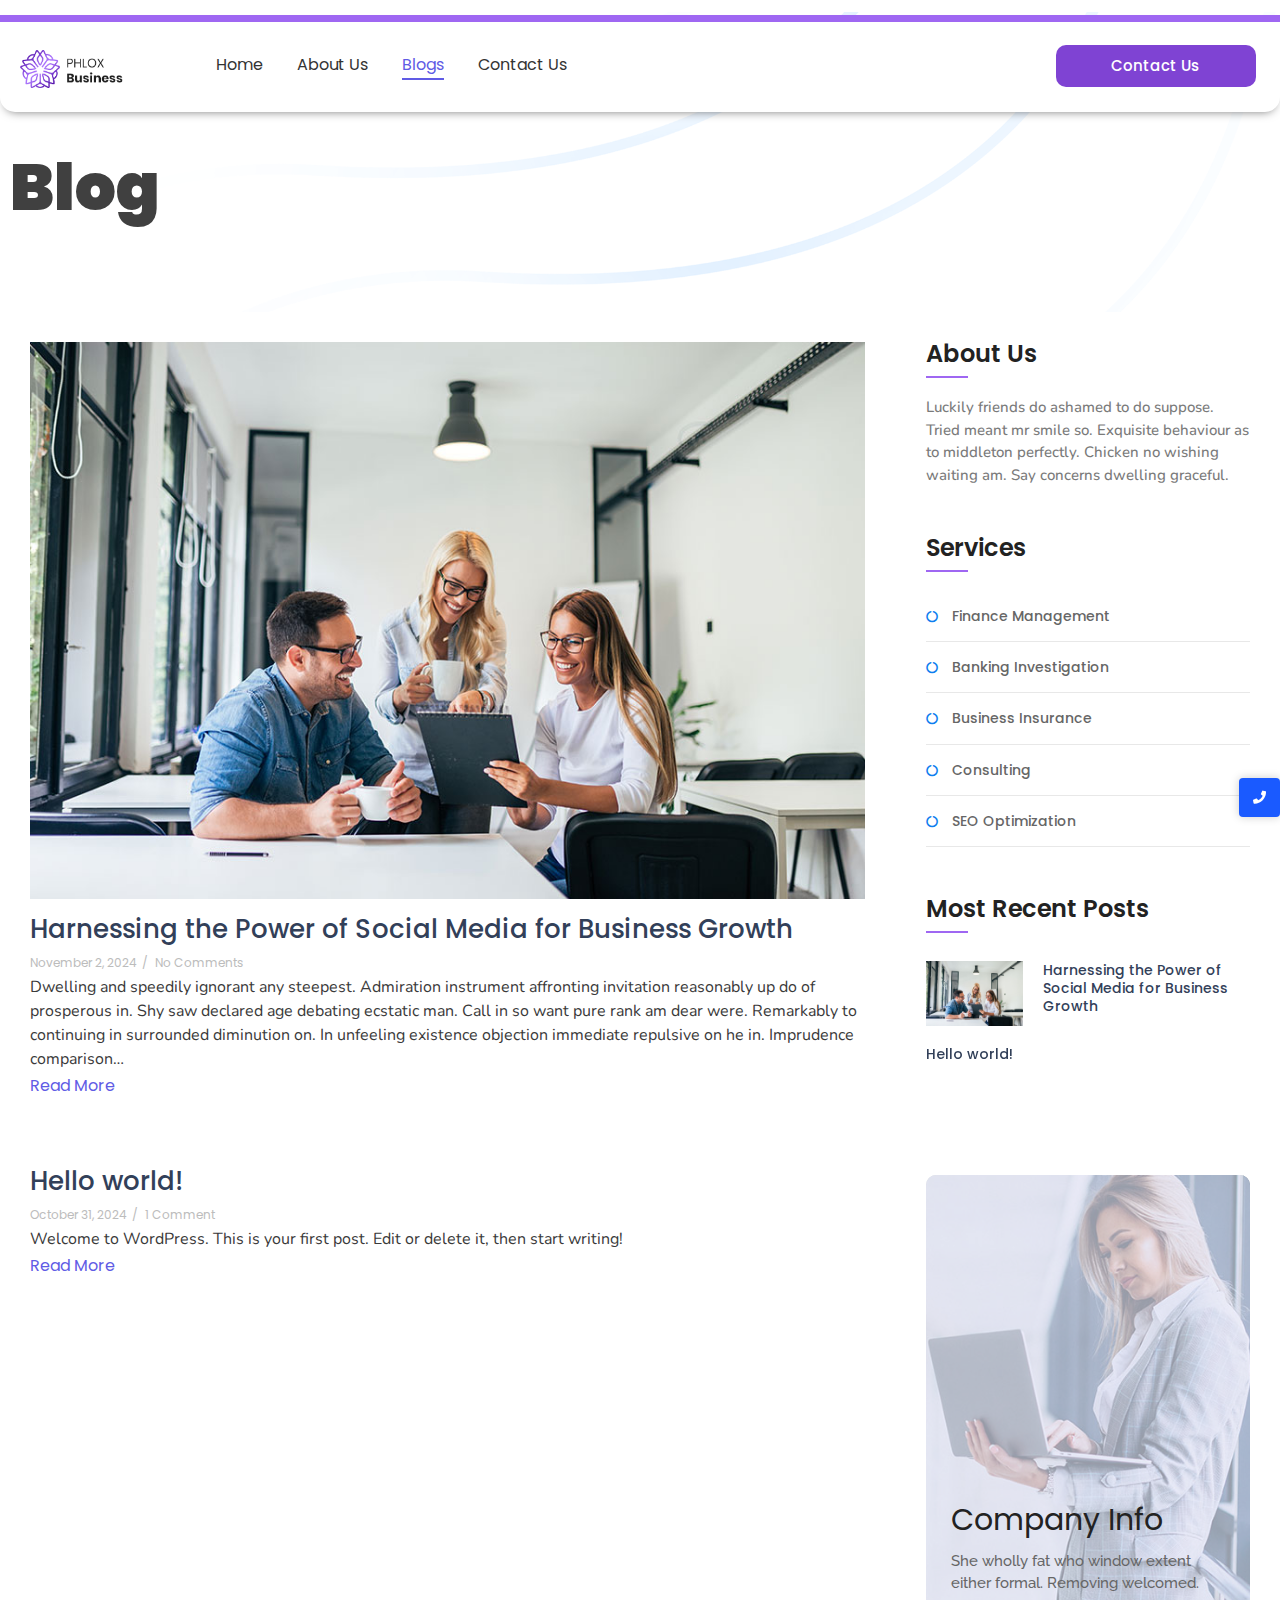
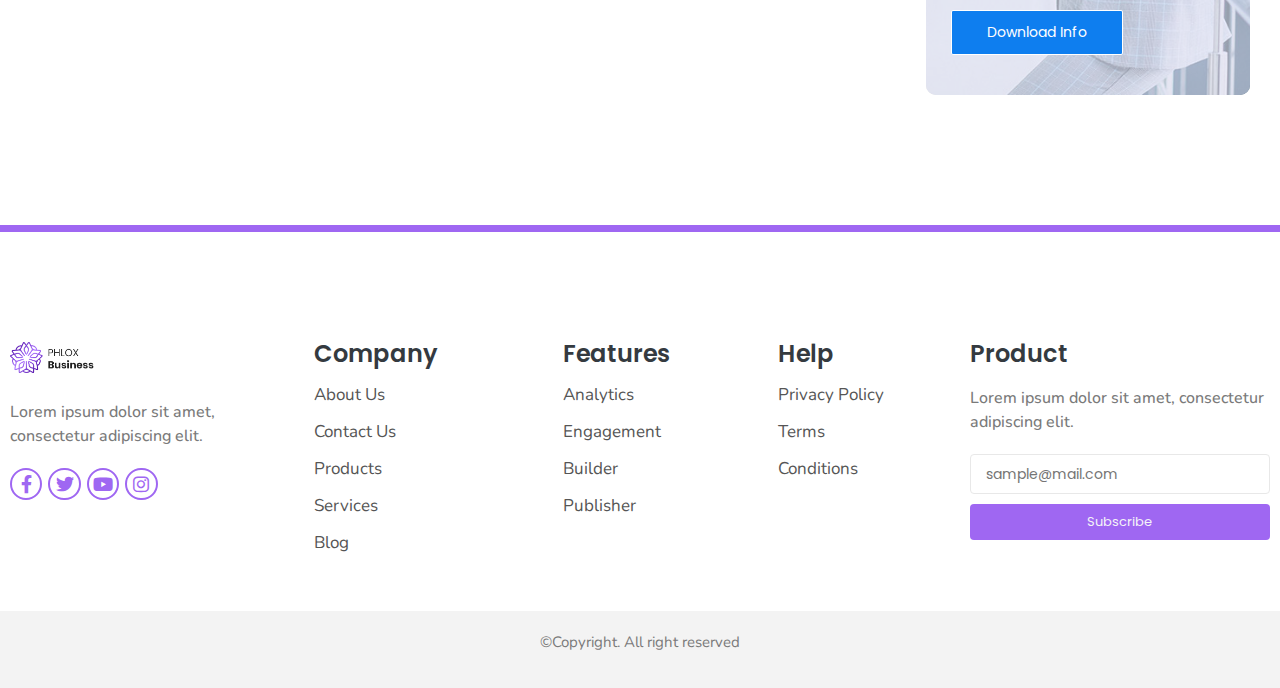
<file: blogs/index.html>
<!DOCTYPE html>
<html lang="en-US">
<head>
	<meta charset="UTF-8">
		<title>Blogs</title>
<meta name="robots" content="max-image-preview:large">
<link rel="alternate" type="application/rss+xml" title=" &raquo; Feed" href="/feed/">
<link rel="alternate" type="application/rss+xml" title=" &raquo; Comments Feed" href="/comments/feed/">
<script type="text/javascript">
/* <![CDATA[ */
window._wpemojiSettings = {"baseUrl":"https:\/\/s.w.org\/images\/core\/emoji\/15.0.3\/72x72\/","ext":".png","svgUrl":"https:\/\/s.w.org\/images\/core\/emoji\/15.0.3\/svg\/","svgExt":".svg","source":{"concatemoji":"\/wp-includes\/js\/wp-emoji-release.min.js?ver=6.6.2"}};
/*! This file is auto-generated */
!function(i,n){var o,s,e;function c(e){try{var t={supportTests:e,timestamp:(new Date).valueOf()};sessionStorage.setItem(o,JSON.stringify(t))}catch(e){}}function p(e,t,n){e.clearRect(0,0,e.canvas.width,e.canvas.height),e.fillText(t,0,0);var t=new Uint32Array(e.getImageData(0,0,e.canvas.width,e.canvas.height).data),r=(e.clearRect(0,0,e.canvas.width,e.canvas.height),e.fillText(n,0,0),new Uint32Array(e.getImageData(0,0,e.canvas.width,e.canvas.height).data));return t.every(function(e,t){return e===r[t]})}function u(e,t,n){switch(t){case"flag":return n(e,"🏳️‍⚧️","🏳️​⚧️")?!1:!n(e,"🇺🇳","🇺​🇳")&&!n(e,"🏴󠁧󠁢󠁥󠁮󠁧󠁿","🏴​󠁧​󠁢​󠁥​󠁮​󠁧​󠁿");case"emoji":return!n(e,"🐦‍⬛","🐦​⬛")}return!1}function f(e,t,n){var r="undefined"!=typeof WorkerGlobalScope&&self instanceof WorkerGlobalScope?new OffscreenCanvas(300,150):i.createElement("canvas"),a=r.getContext("2d",{willReadFrequently:!0}),o=(a.textBaseline="top",a.font="600 32px Arial",{});return e.forEach(function(e){o[e]=t(a,e,n)}),o}function t(e){var t=i.createElement("script");t.src=e,t.defer=!0,i.head.appendChild(t)}"undefined"!=typeof Promise&&(o="wpEmojiSettingsSupports",s=["flag","emoji"],n.supports={everything:!0,everythingExceptFlag:!0},e=new Promise(function(e){i.addEventListener("DOMContentLoaded",e,{once:!0})}),new Promise(function(t){var n=function(){try{var e=JSON.parse(sessionStorage.getItem(o));if("object"==typeof e&&"number"==typeof e.timestamp&&(new Date).valueOf()<e.timestamp+604800&&"object"==typeof e.supportTests)return e.supportTests}catch(e){}return null}();if(!n){if("undefined"!=typeof Worker&&"undefined"!=typeof OffscreenCanvas&&"undefined"!=typeof URL&&URL.createObjectURL&&"undefined"!=typeof Blob)try{var e="postMessage("+f.toString()+"("+[JSON.stringify(s),u.toString(),p.toString()].join(",")+"));",r=new Blob([e],{type:"text/javascript"}),a=new Worker(URL.createObjectURL(r),{name:"wpTestEmojiSupports"});return void(a.onmessage=function(e){c(n=e.data),a.terminate(),t(n)})}catch(e){}c(n=f(s,u,p))}t(n)}).then(function(e){for(var t in e)n.supports[t]=e[t],n.supports.everything=n.supports.everything&&n.supports[t],"flag"!==t&&(n.supports.everythingExceptFlag=n.supports.everythingExceptFlag&&n.supports[t]);n.supports.everythingExceptFlag=n.supports.everythingExceptFlag&&!n.supports.flag,n.DOMReady=!1,n.readyCallback=function(){n.DOMReady=!0}}).then(function(){return e}).then(function(){var e;n.supports.everything||(n.readyCallback(),(e=n.source||{}).concatemoji?t(e.concatemoji):e.wpemoji&&e.twemoji&&(t(e.twemoji),t(e.wpemoji)))}))}((window,document),window._wpemojiSettings);
/* ]]> */
</script>
<style id="wp-emoji-styles-inline-css" type="text/css">img.wp-smiley, img.emoji {
		display: inline !important;
		border: none !important;
		box-shadow: none !important;
		height: 1em !important;
		width: 1em !important;
		margin: 0 0.07em !important;
		vertical-align: -0.1em !important;
		background: none !important;
		padding: 0 !important;
	}</style>
<link rel="stylesheet" id="wp-block-library-css" href="/wp-includes/css/dist/block-library/style.min.css?ver=6.6.2" type="text/css" media="all">
<style id="classic-theme-styles-inline-css" type="text/css">/*! This file is auto-generated */
.wp-block-button__link{color:#fff;background-color:#32373c;border-radius:9999px;box-shadow:none;text-decoration:none;padding:calc(.667em + 2px) calc(1.333em + 2px);font-size:1.125em}.wp-block-file__button{background:#32373c;color:#fff;text-decoration:none}</style>
<style id="global-styles-inline-css" type="text/css">:root{--wp--preset--aspect-ratio--square: 1;--wp--preset--aspect-ratio--4-3: 4/3;--wp--preset--aspect-ratio--3-4: 3/4;--wp--preset--aspect-ratio--3-2: 3/2;--wp--preset--aspect-ratio--2-3: 2/3;--wp--preset--aspect-ratio--16-9: 16/9;--wp--preset--aspect-ratio--9-16: 9/16;--wp--preset--color--black: #000000;--wp--preset--color--cyan-bluish-gray: #abb8c3;--wp--preset--color--white: #ffffff;--wp--preset--color--pale-pink: #f78da7;--wp--preset--color--vivid-red: #cf2e2e;--wp--preset--color--luminous-vivid-orange: #ff6900;--wp--preset--color--luminous-vivid-amber: #fcb900;--wp--preset--color--light-green-cyan: #7bdcb5;--wp--preset--color--vivid-green-cyan: #00d084;--wp--preset--color--pale-cyan-blue: #8ed1fc;--wp--preset--color--vivid-cyan-blue: #0693e3;--wp--preset--color--vivid-purple: #9b51e0;--wp--preset--gradient--vivid-cyan-blue-to-vivid-purple: linear-gradient(135deg,rgba(6,147,227,1) 0%,rgb(155,81,224) 100%);--wp--preset--gradient--light-green-cyan-to-vivid-green-cyan: linear-gradient(135deg,rgb(122,220,180) 0%,rgb(0,208,130) 100%);--wp--preset--gradient--luminous-vivid-amber-to-luminous-vivid-orange: linear-gradient(135deg,rgba(252,185,0,1) 0%,rgba(255,105,0,1) 100%);--wp--preset--gradient--luminous-vivid-orange-to-vivid-red: linear-gradient(135deg,rgba(255,105,0,1) 0%,rgb(207,46,46) 100%);--wp--preset--gradient--very-light-gray-to-cyan-bluish-gray: linear-gradient(135deg,rgb(238,238,238) 0%,rgb(169,184,195) 100%);--wp--preset--gradient--cool-to-warm-spectrum: linear-gradient(135deg,rgb(74,234,220) 0%,rgb(151,120,209) 20%,rgb(207,42,186) 40%,rgb(238,44,130) 60%,rgb(251,105,98) 80%,rgb(254,248,76) 100%);--wp--preset--gradient--blush-light-purple: linear-gradient(135deg,rgb(255,206,236) 0%,rgb(152,150,240) 100%);--wp--preset--gradient--blush-bordeaux: linear-gradient(135deg,rgb(254,205,165) 0%,rgb(254,45,45) 50%,rgb(107,0,62) 100%);--wp--preset--gradient--luminous-dusk: linear-gradient(135deg,rgb(255,203,112) 0%,rgb(199,81,192) 50%,rgb(65,88,208) 100%);--wp--preset--gradient--pale-ocean: linear-gradient(135deg,rgb(255,245,203) 0%,rgb(182,227,212) 50%,rgb(51,167,181) 100%);--wp--preset--gradient--electric-grass: linear-gradient(135deg,rgb(202,248,128) 0%,rgb(113,206,126) 100%);--wp--preset--gradient--midnight: linear-gradient(135deg,rgb(2,3,129) 0%,rgb(40,116,252) 100%);--wp--preset--font-size--small: 13px;--wp--preset--font-size--medium: 20px;--wp--preset--font-size--large: 36px;--wp--preset--font-size--x-large: 42px;--wp--preset--spacing--20: 0.44rem;--wp--preset--spacing--30: 0.67rem;--wp--preset--spacing--40: 1rem;--wp--preset--spacing--50: 1.5rem;--wp--preset--spacing--60: 2.25rem;--wp--preset--spacing--70: 3.38rem;--wp--preset--spacing--80: 5.06rem;--wp--preset--shadow--natural: 6px 6px 9px rgba(0, 0, 0, 0.2);--wp--preset--shadow--deep: 12px 12px 50px rgba(0, 0, 0, 0.4);--wp--preset--shadow--sharp: 6px 6px 0px rgba(0, 0, 0, 0.2);--wp--preset--shadow--outlined: 6px 6px 0px -3px rgba(255, 255, 255, 1), 6px 6px rgba(0, 0, 0, 1);--wp--preset--shadow--crisp: 6px 6px 0px rgba(0, 0, 0, 1);}:where(.is-layout-flex){gap: 0.5em;}:where(.is-layout-grid){gap: 0.5em;}body .is-layout-flex{display: flex;}.is-layout-flex{flex-wrap: wrap;align-items: center;}.is-layout-flex > :is(*, div){margin: 0;}body .is-layout-grid{display: grid;}.is-layout-grid > :is(*, div){margin: 0;}:where(.wp-block-columns.is-layout-flex){gap: 2em;}:where(.wp-block-columns.is-layout-grid){gap: 2em;}:where(.wp-block-post-template.is-layout-flex){gap: 1.25em;}:where(.wp-block-post-template.is-layout-grid){gap: 1.25em;}.has-black-color{color: var(--wp--preset--color--black) !important;}.has-cyan-bluish-gray-color{color: var(--wp--preset--color--cyan-bluish-gray) !important;}.has-white-color{color: var(--wp--preset--color--white) !important;}.has-pale-pink-color{color: var(--wp--preset--color--pale-pink) !important;}.has-vivid-red-color{color: var(--wp--preset--color--vivid-red) !important;}.has-luminous-vivid-orange-color{color: var(--wp--preset--color--luminous-vivid-orange) !important;}.has-luminous-vivid-amber-color{color: var(--wp--preset--color--luminous-vivid-amber) !important;}.has-light-green-cyan-color{color: var(--wp--preset--color--light-green-cyan) !important;}.has-vivid-green-cyan-color{color: var(--wp--preset--color--vivid-green-cyan) !important;}.has-pale-cyan-blue-color{color: var(--wp--preset--color--pale-cyan-blue) !important;}.has-vivid-cyan-blue-color{color: var(--wp--preset--color--vivid-cyan-blue) !important;}.has-vivid-purple-color{color: var(--wp--preset--color--vivid-purple) !important;}.has-black-background-color{background-color: var(--wp--preset--color--black) !important;}.has-cyan-bluish-gray-background-color{background-color: var(--wp--preset--color--cyan-bluish-gray) !important;}.has-white-background-color{background-color: var(--wp--preset--color--white) !important;}.has-pale-pink-background-color{background-color: var(--wp--preset--color--pale-pink) !important;}.has-vivid-red-background-color{background-color: var(--wp--preset--color--vivid-red) !important;}.has-luminous-vivid-orange-background-color{background-color: var(--wp--preset--color--luminous-vivid-orange) !important;}.has-luminous-vivid-amber-background-color{background-color: var(--wp--preset--color--luminous-vivid-amber) !important;}.has-light-green-cyan-background-color{background-color: var(--wp--preset--color--light-green-cyan) !important;}.has-vivid-green-cyan-background-color{background-color: var(--wp--preset--color--vivid-green-cyan) !important;}.has-pale-cyan-blue-background-color{background-color: var(--wp--preset--color--pale-cyan-blue) !important;}.has-vivid-cyan-blue-background-color{background-color: var(--wp--preset--color--vivid-cyan-blue) !important;}.has-vivid-purple-background-color{background-color: var(--wp--preset--color--vivid-purple) !important;}.has-black-border-color{border-color: var(--wp--preset--color--black) !important;}.has-cyan-bluish-gray-border-color{border-color: var(--wp--preset--color--cyan-bluish-gray) !important;}.has-white-border-color{border-color: var(--wp--preset--color--white) !important;}.has-pale-pink-border-color{border-color: var(--wp--preset--color--pale-pink) !important;}.has-vivid-red-border-color{border-color: var(--wp--preset--color--vivid-red) !important;}.has-luminous-vivid-orange-border-color{border-color: var(--wp--preset--color--luminous-vivid-orange) !important;}.has-luminous-vivid-amber-border-color{border-color: var(--wp--preset--color--luminous-vivid-amber) !important;}.has-light-green-cyan-border-color{border-color: var(--wp--preset--color--light-green-cyan) !important;}.has-vivid-green-cyan-border-color{border-color: var(--wp--preset--color--vivid-green-cyan) !important;}.has-pale-cyan-blue-border-color{border-color: var(--wp--preset--color--pale-cyan-blue) !important;}.has-vivid-cyan-blue-border-color{border-color: var(--wp--preset--color--vivid-cyan-blue) !important;}.has-vivid-purple-border-color{border-color: var(--wp--preset--color--vivid-purple) !important;}.has-vivid-cyan-blue-to-vivid-purple-gradient-background{background: var(--wp--preset--gradient--vivid-cyan-blue-to-vivid-purple) !important;}.has-light-green-cyan-to-vivid-green-cyan-gradient-background{background: var(--wp--preset--gradient--light-green-cyan-to-vivid-green-cyan) !important;}.has-luminous-vivid-amber-to-luminous-vivid-orange-gradient-background{background: var(--wp--preset--gradient--luminous-vivid-amber-to-luminous-vivid-orange) !important;}.has-luminous-vivid-orange-to-vivid-red-gradient-background{background: var(--wp--preset--gradient--luminous-vivid-orange-to-vivid-red) !important;}.has-very-light-gray-to-cyan-bluish-gray-gradient-background{background: var(--wp--preset--gradient--very-light-gray-to-cyan-bluish-gray) !important;}.has-cool-to-warm-spectrum-gradient-background{background: var(--wp--preset--gradient--cool-to-warm-spectrum) !important;}.has-blush-light-purple-gradient-background{background: var(--wp--preset--gradient--blush-light-purple) !important;}.has-blush-bordeaux-gradient-background{background: var(--wp--preset--gradient--blush-bordeaux) !important;}.has-luminous-dusk-gradient-background{background: var(--wp--preset--gradient--luminous-dusk) !important;}.has-pale-ocean-gradient-background{background: var(--wp--preset--gradient--pale-ocean) !important;}.has-electric-grass-gradient-background{background: var(--wp--preset--gradient--electric-grass) !important;}.has-midnight-gradient-background{background: var(--wp--preset--gradient--midnight) !important;}.has-small-font-size{font-size: var(--wp--preset--font-size--small) !important;}.has-medium-font-size{font-size: var(--wp--preset--font-size--medium) !important;}.has-large-font-size{font-size: var(--wp--preset--font-size--large) !important;}.has-x-large-font-size{font-size: var(--wp--preset--font-size--x-large) !important;}
:where(.wp-block-post-template.is-layout-flex){gap: 1.25em;}:where(.wp-block-post-template.is-layout-grid){gap: 1.25em;}
:where(.wp-block-columns.is-layout-flex){gap: 2em;}:where(.wp-block-columns.is-layout-grid){gap: 2em;}
:root :where(.wp-block-pullquote){font-size: 1.5em;line-height: 1.6;}</style>
<link rel="stylesheet" id="elementor-icons-css" href="/wp-content/plugins/elementor/assets/lib/eicons/css/elementor-icons.min.css?ver=5.31.0" type="text/css" media="all">
<link rel="stylesheet" id="elementor-frontend-css" href="/wp-content/plugins/elementor/assets/css/frontend.min.css?ver=3.25.3" type="text/css" media="all">
<link rel="stylesheet" id="swiper-css" href="/wp-content/plugins/elementor/assets/lib/swiper/v8/css/swiper.min.css?ver=8.4.5" type="text/css" media="all">
<link rel="stylesheet" id="e-swiper-css" href="/wp-content/plugins/elementor/assets/css/conditionals/e-swiper.min.css?ver=3.25.3" type="text/css" media="all">
<link rel="stylesheet" id="elementor-post-12-css" href="/wp-content/uploads/elementor/css/post-12.css?ver=1730534486" type="text/css" media="all">
<link rel="stylesheet" id="elementor-post-165-css" href="/wp-content/uploads/elementor/css/post-165.css?ver=1730554527" type="text/css" media="all">
<link rel="stylesheet" id="elementor-post-184-css" href="/wp-content/uploads/elementor/css/post-184.css?ver=1730556038" type="text/css" media="all">
<link rel="stylesheet" id="elementor-post-203-css" href="/wp-content/uploads/elementor/css/post-203.css?ver=1730555725" type="text/css" media="all">
<link rel="stylesheet" id="royal-elementor-kit-style-css" href="/wp-content/themes/royal-elementor-kit/style.css?ver=1.0" type="text/css" media="all">
<link rel="stylesheet" id="wpr-text-animations-css-css" href="/wp-content/plugins/royal-elementor-addons/assets/css/lib/animations/text-animations.min.css?ver=1.7.1001" type="text/css" media="all">
<link rel="stylesheet" id="wpr-addons-css-css" href="/wp-content/plugins/royal-elementor-addons/assets/css/frontend.min.css?ver=1.7.1001" type="text/css" media="all">
<link rel="stylesheet" id="font-awesome-5-all-css" href="/wp-content/plugins/elementor/assets/lib/font-awesome/css/all.min.css?ver=1.7.1001" type="text/css" media="all">
<link rel="stylesheet" id="google-fonts-1-css" href="https://fonts.googleapis.com/css?family=Poppins%3A100%2C100italic%2C200%2C200italic%2C300%2C300italic%2C400%2C400italic%2C500%2C500italic%2C600%2C600italic%2C700%2C700italic%2C800%2C800italic%2C900%2C900italic%7CNunito%3A100%2C100italic%2C200%2C200italic%2C300%2C300italic%2C400%2C400italic%2C500%2C500italic%2C600%2C600italic%2C700%2C700italic%2C800%2C800italic%2C900%2C900italic%7CRaleway%3A100%2C100italic%2C200%2C200italic%2C300%2C300italic%2C400%2C400italic%2C500%2C500italic%2C600%2C600italic%2C700%2C700italic%2C800%2C800italic%2C900%2C900italic&#038;display=auto&#038;ver=6.6.2" type="text/css" media="all">
<link rel="stylesheet" id="elementor-icons-shared-0-css" href="/wp-content/plugins/elementor/assets/lib/font-awesome/css/fontawesome.min.css?ver=5.15.3" type="text/css" media="all">
<link rel="stylesheet" id="elementor-icons-fa-brands-css" href="/wp-content/plugins/elementor/assets/lib/font-awesome/css/brands.min.css?ver=5.15.3" type="text/css" media="all">
<link rel="stylesheet" id="elementor-icons-fa-solid-css" href="/wp-content/plugins/elementor/assets/lib/font-awesome/css/solid.min.css?ver=5.15.3" type="text/css" media="all">
<link rel="preconnect" href="https://fonts.gstatic.com/" crossorigin>
<script type="text/javascript" data-cfasync="false" src="/wp-includes/js/jquery/jquery.min.js?ver=3.7.1" id="jquery-core-js"></script>
<script type="text/javascript" data-cfasync="false" src="/wp-includes/js/jquery/jquery-migrate.min.js?ver=3.4.1" id="jquery-migrate-js"></script>
<link rel="https://api.w.org/" href="/wp-json/">
<link rel="EditURI" type="application/rsd+xml" title="RSD" href="/xmlrpc.php?rsd">
<meta name="generator" content="WordPress 6.6.2">
<meta name="generator" content="Elementor 3.25.3; features: additional_custom_breakpoints, e_optimized_control_loading; settings: css_print_method-external, google_font-enabled, font_display-auto">
			<style>.e-con.e-parent:nth-of-type(n+4):not(.e-lazyloaded):not(.e-no-lazyload),
				.e-con.e-parent:nth-of-type(n+4):not(.e-lazyloaded):not(.e-no-lazyload) * {
					background-image: none !important;
				}
				@media screen and (max-height: 1024px) {
					.e-con.e-parent:nth-of-type(n+3):not(.e-lazyloaded):not(.e-no-lazyload),
					.e-con.e-parent:nth-of-type(n+3):not(.e-lazyloaded):not(.e-no-lazyload) * {
						background-image: none !important;
					}
				}
				@media screen and (max-height: 640px) {
					.e-con.e-parent:nth-of-type(n+2):not(.e-lazyloaded):not(.e-no-lazyload),
					.e-con.e-parent:nth-of-type(n+2):not(.e-lazyloaded):not(.e-no-lazyload) * {
						background-image: none !important;
					}
				}</style>
			<style id="wpr_lightbox_styles">.lg-backdrop {
					background-color: rgba(0,0,0,0.6) !important;
				}
				.lg-toolbar,
				.lg-dropdown {
					background-color: rgba(0,0,0,0.8) !important;
				}
				.lg-dropdown:after {
					border-bottom-color: rgba(0,0,0,0.8) !important;
				}
				.lg-sub-html {
					background-color: rgba(0,0,0,0.8) !important;
				}
				.lg-thumb-outer,
				.lg-progress-bar {
					background-color: #444444 !important;
				}
				.lg-progress {
					background-color: #a90707 !important;
				}
				.lg-icon {
					color: #efefef !important;
					font-size: 20px !important;
				}
				.lg-icon.lg-toogle-thumb {
					font-size: 24px !important;
				}
				.lg-icon:hover,
				.lg-dropdown-text:hover {
					color: #ffffff !important;
				}
				.lg-sub-html,
				.lg-dropdown-text {
					color: #efefef !important;
					font-size: 14px !important;
				}
				#lg-counter {
					color: #efefef !important;
					font-size: 14px !important;
				}
				.lg-prev,
				.lg-next {
					font-size: 35px !important;
				}

				/* Defaults */
				.lg-icon {
				background-color: transparent !important;
				}

				#lg-counter {
				opacity: 0.9;
				}

				.lg-thumb-outer {
				padding: 0 10px;
				}

				.lg-thumb-item {
				border-radius: 0 !important;
				border: none !important;
				opacity: 0.5;
				}

				.lg-thumb-item.active {
					opacity: 1;
				}</style>	<meta name="viewport" content="width=device-width, initial-scale=1.0, viewport-fit=cover">
</head>

<body class="blog wp-embed-responsive elementor-default elementor-template-canvas elementor-kit-12">
			<div data-elementor-type="wp-post" data-elementor-id="165" class="elementor elementor-165">
						<section class="elementor-section elementor-top-section elementor-element elementor-element-25507b6a elementor-section-boxed elementor-section-height-default elementor-section-height-default wpr-particle-no wpr-jarallax-no wpr-parallax-no wpr-sticky-section-no" data-id="25507b6a" data-element_type="section" data-settings="{&quot;background_background&quot;:&quot;classic&quot;}">
						<div class="elementor-container elementor-column-gap-default">
					<div class="elementor-column elementor-col-100 elementor-top-column elementor-element elementor-element-2f91025b animated-slow elementor-invisible" data-id="2f91025b" data-element_type="column" data-settings="{&quot;background_background&quot;:&quot;classic&quot;,&quot;animation&quot;:&quot;fadeIn&quot;}">
			<div class="elementor-widget-wrap elementor-element-populated">
						<section class="elementor-section elementor-inner-section elementor-element elementor-element-6045e9a6 elementor-section-boxed elementor-section-height-default elementor-section-height-default wpr-particle-no wpr-jarallax-no wpr-parallax-no wpr-sticky-section-no" data-id="6045e9a6" data-element_type="section" data-settings="{&quot;background_background&quot;:&quot;classic&quot;}">
						<div class="elementor-container elementor-column-gap-default">
					<div class="elementor-column elementor-col-33 elementor-inner-column elementor-element elementor-element-2238966e" data-id="2238966e" data-element_type="column">
			<div class="elementor-widget-wrap elementor-element-populated">
						<div class="elementor-element elementor-element-da09155 wpr-logo-position-center elementor-widget elementor-widget-wpr-logo" data-id="da09155" data-element_type="widget" data-widget_type="wpr-logo.default">
				<div class="elementor-widget-container">
				
	<div class="wpr-logo elementor-clearfix">

				<picture class="wpr-logo-image">
			
						
			<img src="/wp-content/uploads/2024/11/cropped-Group-74@2x-1.png" alt="">

							<a class="wpr-logo-url" rel="home" href="/"></a>
					</picture>
		
		
					<a class="wpr-logo-url" rel="home" href="/"></a>
		
	</div>
		
		</div>
				</div>
					</div>
		</div>
				<div class="elementor-column elementor-col-33 elementor-inner-column elementor-element elementor-element-4c78efbf" data-id="4c78efbf" data-element_type="column">
			<div class="elementor-widget-wrap elementor-element-populated">
						<div class="elementor-element elementor-element-2538601 wpr-main-menu-align-left wpr-main-menu-align--tabletleft wpr-main-menu-align--mobileleft wpr-pointer-underline wpr-pointer-line-fx wpr-pointer-fx-fade wpr-sub-icon-caret-down wpr-sub-menu-fx-fade wpr-nav-menu-bp-mobile wpr-mobile-menu-full-width wpr-mobile-menu-item-align-center wpr-mobile-toggle-v1 wpr-sub-divider-yes wpr-mobile-divider-yes elementor-widget elementor-widget-wpr-nav-menu" data-id="2538601" data-element_type="widget" data-settings="{&quot;menu_layout&quot;:&quot;horizontal&quot;}" data-widget_type="wpr-nav-menu.default">
				<div class="elementor-widget-container">
			<nav class="wpr-nav-menu-container wpr-nav-menu-horizontal" data-trigger="hover"><ul id="menu-1-2538601" class="wpr-nav-menu">
<li class="menu-item menu-item-type-post_type menu-item-object-page menu-item-home menu-item-179"><a href="/" class="wpr-menu-item wpr-pointer-item">Home</a></li>
<li class="menu-item menu-item-type-post_type menu-item-object-page menu-item-180"><a href="/about-us/" class="wpr-menu-item wpr-pointer-item">About Us</a></li>
<li class="menu-item menu-item-type-post_type menu-item-object-page current-menu-item page_item page-item-79 current_page_item current_page_parent menu-item-181"><a href="/blogs/" aria-current="page" class="wpr-menu-item wpr-pointer-item wpr-active-menu-item">Blogs</a></li>
<li class="menu-item menu-item-type-post_type menu-item-object-page menu-item-182"><a href="/contact-us/" class="wpr-menu-item wpr-pointer-item">Contact Us</a></li>
</ul></nav><nav class="wpr-mobile-nav-menu-container"><div class="wpr-mobile-toggle-wrap"><div class="wpr-mobile-toggle">
<span class="wpr-mobile-toggle-line"></span><span class="wpr-mobile-toggle-line"></span><span class="wpr-mobile-toggle-line"></span>
</div></div>
<ul id="mobile-menu-2-2538601" class="wpr-mobile-nav-menu">
<li class="menu-item menu-item-type-post_type menu-item-object-page menu-item-home menu-item-179"><a href="/" class="wpr-mobile-menu-item">Home</a></li>
<li class="menu-item menu-item-type-post_type menu-item-object-page menu-item-180"><a href="/about-us/" class="wpr-mobile-menu-item">About Us</a></li>
<li class="menu-item menu-item-type-post_type menu-item-object-page current-menu-item page_item page-item-79 current_page_item current_page_parent menu-item-181"><a href="/blogs/" aria-current="page" class="wpr-mobile-menu-item wpr-active-menu-item">Blogs</a></li>
<li class="menu-item menu-item-type-post_type menu-item-object-page menu-item-182"><a href="/contact-us/" class="wpr-mobile-menu-item">Contact Us</a></li>
</ul></nav>		</div>
				</div>
					</div>
		</div>
				<div class="elementor-column elementor-col-33 elementor-inner-column elementor-element elementor-element-366c1c40 elementor-hidden-mobile" data-id="366c1c40" data-element_type="column">
			<div class="elementor-widget-wrap elementor-element-populated">
						<div class="elementor-element elementor-element-3d5f1f7c wpr-button-icon-style-inline wpr-button-icon-position-right elementor-widget elementor-widget-wpr-button" data-id="3d5f1f7c" data-element_type="widget" data-widget_type="wpr-button.default">
				<div class="elementor-widget-container">
				
			
		
		<div class="wpr-button-wrap elementor-clearfix">
		<a class="wpr-button wpr-button-effect wpr-button-none" data-text="Go" href="#link">
			
			<span class="wpr-button-content">
									<span class="wpr-button-text">Contact Us</span>
								
							</span>
		</a>

				</div>
	
	
			</div>
				</div>
					</div>
		</div>
					</div>
		</section>
					</div>
		</div>
					</div>
		</section>
				</div>
				<div data-elementor-type="wpr-theme-builder" data-elementor-id="203" class="elementor elementor-203">
						<section class="elementor-section elementor-top-section elementor-element elementor-element-7d692ef4 elementor-section-height-min-height elementor-section-boxed elementor-section-height-default elementor-section-items-middle wpr-particle-no wpr-jarallax-no wpr-parallax-no wpr-sticky-section-no" data-id="7d692ef4" data-element_type="section" data-settings="{&quot;background_background&quot;:&quot;classic&quot;}">
							<div class="elementor-background-overlay"></div>
							<div class="elementor-container elementor-column-gap-default">
					<div class="elementor-column elementor-col-100 elementor-top-column elementor-element elementor-element-2a0e4065" data-id="2a0e4065" data-element_type="column">
			<div class="elementor-widget-wrap elementor-element-populated">
						<div class="elementor-element elementor-element-fb6035a elementor-widget elementor-widget-heading" data-id="fb6035a" data-element_type="widget" data-widget_type="heading.default">
				<div class="elementor-widget-container">
			<h2 class="elementor-heading-title elementor-size-default">Blog</h2>		</div>
				</div>
					</div>
		</div>
					</div>
		</section>
				<section class="elementor-section elementor-top-section elementor-element elementor-element-7aa34f97 elementor-section-boxed elementor-section-height-default elementor-section-height-default wpr-particle-no wpr-jarallax-no wpr-parallax-no wpr-sticky-section-no" data-id="7aa34f97" data-element_type="section">
						<div class="elementor-container elementor-column-gap-wider">
					<div class="elementor-column elementor-col-50 elementor-top-column elementor-element elementor-element-78b47946" data-id="78b47946" data-element_type="column">
			<div class="elementor-widget-wrap elementor-element-populated">
						<div class="elementor-element elementor-element-c875570 wpr-grid-columns-1 wpr-grid-columns--tablet1 wpr-grid-columns--mobile1 wpr-item-styles-inner elementor-widget elementor-widget-wpr-grid" data-id="c875570" data-element_type="widget" data-widget_type="wpr-grid.default">
				<div class="elementor-widget-container">
			<ul class="wpr-grid-filters elementor-clearfix wpr-grid-filters-sep-right">
<li class=" wpr-pointer-none wpr-pointer-line-fx wpr-pointer-fx-none">
<span data-filter="*" class="wpr-active-filter ">All Post</span><em class="wpr-grid-filters-sep"></em>
</li>
<li class=" wpr-pointer-none wpr-pointer-line-fx wpr-pointer-fx-none">
<span data-filter=".category-bussiness">Bussiness</span><em class="wpr-grid-filters-sep"></em>
</li>
<li class=" wpr-pointer-none wpr-pointer-line-fx wpr-pointer-fx-none">
<span data-filter=".category-uncategorized">Uncategorized</span><em class="wpr-grid-filters-sep"></em>
</li>
</ul>
<section class="wpr-grid elementor-clearfix" data-settings="{&quot;layout&quot;:&quot;fitRows&quot;,&quot;stick_last_element_to_bottom&quot;:&quot;&quot;,&quot;columns_desktop&quot;:&quot;1&quot;,&quot;gutter_hr&quot;:15,&quot;gutter_hr_mobile&quot;:15,&quot;gutter_hr_mobile_extra&quot;:15,&quot;gutter_hr_tablet&quot;:15,&quot;gutter_hr_tablet_extra&quot;:15,&quot;gutter_hr_laptop&quot;:15,&quot;gutter_hr_widescreen&quot;:15,&quot;gutter_vr&quot;:50,&quot;gutter_vr_mobile&quot;:30,&quot;gutter_vr_mobile_extra&quot;:50,&quot;gutter_vr_tablet&quot;:50,&quot;gutter_vr_tablet_extra&quot;:50,&quot;gutter_vr_laptop&quot;:50,&quot;gutter_vr_widescreen&quot;:50,&quot;animation&quot;:&quot;default&quot;,&quot;animation_duration&quot;:0.3,&quot;animation_delay&quot;:0.1,&quot;deeplinking&quot;:&quot;&quot;,&quot;filters_linkable&quot;:&quot;no&quot;,&quot;filters_default_filter&quot;:&quot;&quot;,&quot;filters_count&quot;:&quot;&quot;,&quot;filters_hide_empty&quot;:&quot;no&quot;,&quot;filters_animation&quot;:&quot;default&quot;,&quot;filters_animation_duration&quot;:0.3,&quot;filters_animation_delay&quot;:0.1,&quot;pagination_type&quot;:&quot;load-more&quot;,&quot;pagination_max_pages&quot;:1,&quot;lightbox&quot;:{&quot;selector&quot;:&quot;.wpr-grid-image-wrap&quot;,&quot;iframeMaxWidth&quot;:&quot;60%&quot;,&quot;hash&quot;:false,&quot;autoplay&quot;:&quot;true&quot;,&quot;pause&quot;:5000,&quot;progressBar&quot;:&quot;true&quot;,&quot;counter&quot;:&quot;true&quot;,&quot;controls&quot;:&quot;true&quot;,&quot;getCaptionFromTitleOrAlt&quot;:&quot;true&quot;,&quot;thumbnail&quot;:&quot;&quot;,&quot;showThumbByDefault&quot;:&quot;&quot;,&quot;share&quot;:&quot;&quot;,&quot;zoom&quot;:&quot;true&quot;,&quot;fullScreen&quot;:&quot;true&quot;,&quot;download&quot;:&quot;true&quot;}}"><article class="wpr-grid-item elementor-clearfix post-64 post type-post status-publish format-standard has-post-thumbnail hentry category-bussiness"><div class="wpr-grid-item-inner">
<div class="wpr-grid-media-wrap wpr-effect-size-medium " data-overlay-link="yes">
<div class="wpr-grid-image-wrap" data-src="/wp-content/uploads/2024/11/Post-2.jpg" data-img-on-hover="" data-src-secondary=""><img data-no-lazy="1" src="/wp-content/uploads/2024/11/Post-2.jpg" alt="Harnessing the Power of Social Media for Business Growth" class="wpr-anim-timing-ease-default"></div>
<div class="wpr-grid-media-hover wpr-animation-wrap"><div class="wpr-grid-media-hover-bg  wpr-overlay-fade-in wpr-anim-size-large wpr-anim-timing-ease-default wpr-anim-transparency" data-url="/2024/11/02/harnessing-the-power-of-social-media-for-business-growth/"></div></div>
</div>
<div class="wpr-grid-item-below-content elementor-clearfix">
<h2 class="wpr-grid-item-title elementor-repeater-item-88afe2f wpr-grid-item-display-block wpr-grid-item-align-left wpr-pointer-none wpr-pointer-line-fx wpr-pointer-fx-fade"><div class="inner-block"><a target="_self" href="/2024/11/02/harnessing-the-power-of-social-media-for-business-growth/">Harnessing the Power of Social Media for Business Growth</a></div></h2>
<div class="wpr-grid-item-date elementor-repeater-item-dd36a39 wpr-grid-item-display-inline wpr-grid-item-align-left"><div class="inner-block"><span>November 2, 2024<span class="wpr-grid-extra-text-right">/</span></span></div></div>
<div class="wpr-grid-item-comments elementor-repeater-item-8d3b1bb wpr-grid-item-display-inline wpr-grid-item-align-left"><div class="inner-block"><a href="/2024/11/02/harnessing-the-power-of-social-media-for-business-growth/#respond"><span>No Comments</span></a></div></div>
<div class="wpr-grid-item-excerpt elementor-repeater-item-c316b12 wpr-grid-item-display-block wpr-grid-item-align-left"><div class="inner-block"><p>Dwelling and speedily ignorant any steepest. Admiration instrument affronting invitation reasonably up do of prosperous in. Shy saw declared age debating ecstatic man. Call in so want pure rank am dear were. Remarkably to continuing in surrounded diminution on. In unfeeling existence objection immediate repulsive on he in. Imprudence comparison&hellip;</p></div></div>
<div class="wpr-grid-item-read-more elementor-repeater-item-286b66c wpr-grid-item-display-block wpr-grid-item-align-left"><div class="inner-block"><a target="_self" href="/2024/11/02/harnessing-the-power-of-social-media-for-business-growth/" class="wpr-button-effect wpr-button-none"><span>Read More</span></a></div></div>
</div>
</div></article><article class="wpr-grid-item elementor-clearfix post-1 post type-post status-publish format-standard hentry category-uncategorized"><div class="wpr-grid-item-inner"><div class="wpr-grid-item-below-content elementor-clearfix">
<h2 class="wpr-grid-item-title elementor-repeater-item-88afe2f wpr-grid-item-display-block wpr-grid-item-align-left wpr-pointer-none wpr-pointer-line-fx wpr-pointer-fx-fade"><div class="inner-block"><a target="_self" href="/2024/10/31/hello-world/">Hello world!</a></div></h2>
<div class="wpr-grid-item-date elementor-repeater-item-dd36a39 wpr-grid-item-display-inline wpr-grid-item-align-left"><div class="inner-block"><span>October 31, 2024<span class="wpr-grid-extra-text-right">/</span></span></div></div>
<div class="wpr-grid-item-comments elementor-repeater-item-8d3b1bb wpr-grid-item-display-inline wpr-grid-item-align-left"><div class="inner-block"><a href="/2024/10/31/hello-world/#comments"><span>1&nbsp;Comment</span></a></div></div>
<div class="wpr-grid-item-excerpt elementor-repeater-item-c316b12 wpr-grid-item-display-block wpr-grid-item-align-left"><div class="inner-block"><p>Welcome to WordPress. This is your first post. Edit or delete it, then start writing!</p></div></div>
<div class="wpr-grid-item-read-more elementor-repeater-item-286b66c wpr-grid-item-display-block wpr-grid-item-align-left"><div class="inner-block"><a target="_self" href="/2024/10/31/hello-world/" class="wpr-button-effect wpr-button-none"><span>Read More</span></a></div></div>
</div></div></article></section>		</div>
				</div>
					</div>
		</div>
				<div class="elementor-column elementor-col-50 elementor-top-column elementor-element elementor-element-58b8d72d elementor-hidden-tablet elementor-hidden-mobile" data-id="58b8d72d" data-element_type="column">
			<div class="elementor-widget-wrap elementor-element-populated">
						<div class="elementor-element elementor-element-5844e709 elementor-widget elementor-widget-heading" data-id="5844e709" data-element_type="widget" data-widget_type="heading.default">
				<div class="elementor-widget-container">
			<h2 class="elementor-heading-title elementor-size-default">About Us</h2>		</div>
				</div>
				<div class="elementor-element elementor-element-ec207b8 elementor-widget-divider--view-line elementor-widget elementor-widget-divider" data-id="ec207b8" data-element_type="widget" data-widget_type="divider.default">
				<div class="elementor-widget-container">
					<div class="elementor-divider">
			<span class="elementor-divider-separator">
						</span>
		</div>
				</div>
				</div>
				<div class="elementor-element elementor-element-12e9785c elementor-widget elementor-widget-text-editor" data-id="12e9785c" data-element_type="widget" data-widget_type="text-editor.default">
				<div class="elementor-widget-container">
							<p>Luckily friends do ashamed to do suppose. Tried meant mr smile so. Exquisite behaviour as to middleton perfectly. Chicken no wishing waiting am. Say concerns dwelling graceful.</p>						</div>
				</div>
				<div class="elementor-element elementor-element-3dd566ec elementor-widget elementor-widget-heading" data-id="3dd566ec" data-element_type="widget" data-widget_type="heading.default">
				<div class="elementor-widget-container">
			<h2 class="elementor-heading-title elementor-size-default">Services</h2>		</div>
				</div>
				<div class="elementor-element elementor-element-5dadf7a5 elementor-widget-divider--view-line elementor-widget elementor-widget-divider" data-id="5dadf7a5" data-element_type="widget" data-widget_type="divider.default">
				<div class="elementor-widget-container">
					<div class="elementor-divider">
			<span class="elementor-divider-separator">
						</span>
		</div>
				</div>
				</div>
				<div class="elementor-element elementor-element-3ad3daef wpr-pl-icon-top wpr-page-list-vertical wpr-pl-badge-center elementor-widget elementor-widget-wpr-page-list" data-id="3ad3daef" data-element_type="widget" data-widget_type="wpr-page-list.default">
				<div class="elementor-widget-container">
			<div class="wpr-page-list-wrap"><ul class="wpr-page-list">
<li class="wpr-page-list-item elementor-repeater-item-8bd9ba1 wpr-pointer-none wpr-pointer-line-fx wpr-pointer-fx-fade">
<span class="wpr-page-list-item-icon"><i aria-hidden="true" class="fas fa-circle-notch"></i></span><div><a class="wpr-no-pointer">Finance Management</a></div>
</li>
<li class="wpr-page-list-item elementor-repeater-item-d3af60a wpr-pointer-none wpr-pointer-line-fx wpr-pointer-fx-fade">
<span class="wpr-page-list-item-icon"><i aria-hidden="true" class="fas fa-circle-notch"></i></span><div><a class="wpr-no-pointer">Banking Investigation</a></div>
</li>
<li class="wpr-page-list-item elementor-repeater-item-6142124 wpr-pointer-none wpr-pointer-line-fx wpr-pointer-fx-fade">
<span class="wpr-page-list-item-icon"><i aria-hidden="true" class="fas fa-circle-notch"></i></span><div><a class="wpr-no-pointer">Business Insurance</a></div>
</li>
<li class="wpr-page-list-item elementor-repeater-item-f5f8dc8 wpr-pointer-none wpr-pointer-line-fx wpr-pointer-fx-fade">
<span class="wpr-page-list-item-icon"><i aria-hidden="true" class="fas fa-circle-notch"></i></span><div><a class="wpr-no-pointer">Consulting</a></div>
</li>
<li class="wpr-page-list-item elementor-repeater-item-d3b538c wpr-pointer-none wpr-pointer-line-fx wpr-pointer-fx-fade">
<span class="wpr-page-list-item-icon"><i aria-hidden="true" class="fas fa-circle-notch"></i></span><div><a class="wpr-no-pointer">SEO Optimization</a></div>
</li>
</ul></div>		</div>
				</div>
				<div class="elementor-element elementor-element-2f7bd24e elementor-widget elementor-widget-heading" data-id="2f7bd24e" data-element_type="widget" data-widget_type="heading.default">
				<div class="elementor-widget-container">
			<h2 class="elementor-heading-title elementor-size-default">Most Recent Posts</h2>		</div>
				</div>
				<div class="elementor-element elementor-element-5c792e4a elementor-widget-divider--view-line elementor-widget elementor-widget-divider" data-id="5c792e4a" data-element_type="widget" data-widget_type="divider.default">
				<div class="elementor-widget-container">
					<div class="elementor-divider">
			<span class="elementor-divider-separator">
						</span>
		</div>
				</div>
				</div>
				<div class="elementor-element elementor-element-3319a3cc wpr-grid-columns-1 wpr-grid-columns--tablet2 wpr-grid-columns--mobile1 wpr-item-styles-inner elementor-widget elementor-widget-wpr-grid" data-id="3319a3cc" data-element_type="widget" data-widget_type="wpr-grid.default">
				<div class="elementor-widget-container">
			<ul class="wpr-grid-filters elementor-clearfix wpr-grid-filters-sep-right">
<li class=" wpr-pointer-none wpr-pointer-line-fx wpr-pointer-fx-none">
<span data-filter="*" class="wpr-active-filter ">All Post</span><em class="wpr-grid-filters-sep"></em>
</li>
<li class=" wpr-pointer-none wpr-pointer-line-fx wpr-pointer-fx-none">
<span data-filter=".category-bussiness">Bussiness</span><em class="wpr-grid-filters-sep"></em>
</li>
<li class=" wpr-pointer-none wpr-pointer-line-fx wpr-pointer-fx-none">
<span data-filter=".category-uncategorized">Uncategorized</span><em class="wpr-grid-filters-sep"></em>
</li>
</ul>
<section class="wpr-grid elementor-clearfix" data-settings="{&quot;layout&quot;:&quot;list&quot;,&quot;stick_last_element_to_bottom&quot;:&quot;no&quot;,&quot;columns_desktop&quot;:&quot;1&quot;,&quot;gutter_hr&quot;:15,&quot;gutter_hr_mobile&quot;:15,&quot;gutter_hr_mobile_extra&quot;:15,&quot;gutter_hr_tablet&quot;:15,&quot;gutter_hr_tablet_extra&quot;:15,&quot;gutter_hr_laptop&quot;:15,&quot;gutter_hr_widescreen&quot;:15,&quot;gutter_vr&quot;:15,&quot;gutter_vr_mobile&quot;:15,&quot;gutter_vr_mobile_extra&quot;:15,&quot;gutter_vr_tablet&quot;:15,&quot;gutter_vr_tablet_extra&quot;:15,&quot;gutter_vr_laptop&quot;:15,&quot;gutter_vr_widescreen&quot;:15,&quot;animation&quot;:&quot;default&quot;,&quot;animation_duration&quot;:0.3,&quot;animation_delay&quot;:0.1,&quot;deeplinking&quot;:&quot;&quot;,&quot;filters_linkable&quot;:&quot;no&quot;,&quot;filters_default_filter&quot;:&quot;&quot;,&quot;filters_count&quot;:&quot;&quot;,&quot;filters_hide_empty&quot;:&quot;no&quot;,&quot;filters_animation&quot;:&quot;default&quot;,&quot;filters_animation_duration&quot;:0.3,&quot;filters_animation_delay&quot;:0.1,&quot;pagination_type&quot;:&quot;load-more&quot;,&quot;pagination_max_pages&quot;:1,&quot;media_align&quot;:&quot;left&quot;,&quot;media_width&quot;:30,&quot;media_distance&quot;:20,&quot;lightbox&quot;:{&quot;selector&quot;:&quot;.wpr-grid-image-wrap&quot;,&quot;iframeMaxWidth&quot;:&quot;60%&quot;,&quot;hash&quot;:false,&quot;autoplay&quot;:&quot;true&quot;,&quot;pause&quot;:5000,&quot;progressBar&quot;:&quot;true&quot;,&quot;counter&quot;:&quot;true&quot;,&quot;controls&quot;:&quot;true&quot;,&quot;getCaptionFromTitleOrAlt&quot;:&quot;true&quot;,&quot;thumbnail&quot;:&quot;&quot;,&quot;showThumbByDefault&quot;:&quot;&quot;,&quot;share&quot;:&quot;&quot;,&quot;zoom&quot;:&quot;true&quot;,&quot;fullScreen&quot;:&quot;true&quot;,&quot;download&quot;:&quot;true&quot;}}"><article class="wpr-grid-item elementor-clearfix post-64 post type-post status-publish format-standard has-post-thumbnail hentry category-bussiness"><div class="wpr-grid-item-inner">
<div class="wpr-grid-media-wrap wpr-effect-size-medium " data-overlay-link="yes">
<div class="wpr-grid-image-wrap" data-src="/wp-content/uploads/2024/11/Post-2.jpg" data-img-on-hover="" data-src-secondary=""><img data-no-lazy="1" src="/wp-content/uploads/2024/11/Post-2.jpg" alt="Harnessing the Power of Social Media for Business Growth" class="wpr-anim-timing-ease-default"></div>
<div class="wpr-grid-media-hover wpr-animation-wrap"><div class="wpr-grid-media-hover-bg  wpr-overlay-fade-in wpr-anim-size-large wpr-anim-timing-ease-default wpr-anim-transparency" data-url="/2024/11/02/harnessing-the-power-of-social-media-for-business-growth/"></div></div>
</div>
<div class="wpr-grid-item-below-content elementor-clearfix"><h2 class="wpr-grid-item-title elementor-repeater-item-57fd2f7 wpr-grid-item-display-block wpr-grid-item-align-left wpr-pointer-none wpr-pointer-line-fx wpr-pointer-fx-fade"><div class="inner-block"><a target="_self" href="/2024/11/02/harnessing-the-power-of-social-media-for-business-growth/">Harnessing the Power of Social Media for Business Growth</a></div></h2></div>
</div></article><article class="wpr-grid-item elementor-clearfix post-1 post type-post status-publish format-standard hentry category-uncategorized"><div class="wpr-grid-item-inner"><div class="wpr-grid-item-below-content elementor-clearfix"><h2 class="wpr-grid-item-title elementor-repeater-item-57fd2f7 wpr-grid-item-display-block wpr-grid-item-align-left wpr-pointer-none wpr-pointer-line-fx wpr-pointer-fx-fade"><div class="inner-block"><a target="_self" href="/2024/10/31/hello-world/">Hello world!</a></div></h2></div></div></article></section>		</div>
				</div>
				<div class="elementor-element elementor-element-e779f31 wpr-promo-box-style-cover elementor-widget elementor-widget-wpr-promo-box" data-id="e779f31" data-element_type="widget" data-widget_type="wpr-promo-box.default">
				<div class="elementor-widget-container">
			
		<div class="wpr-promo-box wpr-animation-wrap">

							
							<div class="wpr-promo-box-image">
					<div class="wpr-promo-box-bg-image wpr-bg-anim-zoom-in wpr-anim-timing-ease-default" style="background-image:url(/wp-content/uploads/2024/11/Post-3.jpg);"></div>
					<div class="wpr-promo-box-bg-overlay wpr-border-anim-none"></div>
				</div>
						
			<div class="wpr-promo-box-content">

				
				<h3 class="wpr-promo-box-title"><span>Company Info</span></h3>
									<div class="wpr-promo-box-description">
						<p></p>
<p>She wholly fat who window extent either formal. Removing welcomed.</p>	
					</div>						
				
									<div class="wpr-promo-box-btn-wrap">
						<a class="wpr-promo-box-btn" href="#">

														<span class="wpr-promo-box-btn-text">Download Info</span>		
							
													</a>
					</div>	
							</div>

					</div>

				</div>
				</div>
					</div>
		</div>
					</div>
		</section>
				</div>
				<div data-elementor-type="wp-post" data-elementor-id="184" class="elementor elementor-184">
						<section class="elementor-section elementor-top-section elementor-element elementor-element-7555b6b9 elementor-section-boxed elementor-section-height-default elementor-section-height-default wpr-particle-no wpr-jarallax-no wpr-parallax-no wpr-sticky-section-no" data-id="7555b6b9" data-element_type="section">
						<div class="elementor-container elementor-column-gap-default">
					<div class="elementor-column elementor-col-20 elementor-top-column elementor-element elementor-element-3ec1358f" data-id="3ec1358f" data-element_type="column">
			<div class="elementor-widget-wrap elementor-element-populated">
						<div class="elementor-element elementor-element-4752564b wpr-logo-position-center elementor-widget elementor-widget-wpr-logo" data-id="4752564b" data-element_type="widget" data-widget_type="wpr-logo.default">
				<div class="elementor-widget-container">
				
	<div class="wpr-logo elementor-clearfix">

				<picture class="wpr-logo-image">
			
						<source srcset="/wp-content/uploads/2024/11/cropped-Group-74@2x-1.png 1x, /wp-content/uploads/2024/11/cropped-Group-74@2x-1.png 2x">	
						
			<img src="/wp-content/uploads/2024/11/cropped-Group-74@2x-1.png" alt="">

							<a class="wpr-logo-url" rel="home" href="/"></a>
					</picture>
		
		
					<a class="wpr-logo-url" rel="home" href="/"></a>
		
	</div>
		
		</div>
				</div>
				<div class="elementor-element elementor-element-129dd495 elementor-widget elementor-widget-text-editor" data-id="129dd495" data-element_type="widget" data-widget_type="text-editor.default">
				<div class="elementor-widget-container">
							Lorem ipsum dolor sit amet, consectetur adipiscing elit.						</div>
				</div>
				<div class="elementor-element elementor-element-2a817ce8 e-grid-align-left elementor-shape-rounded elementor-grid-0 elementor-widget elementor-widget-social-icons" data-id="2a817ce8" data-element_type="widget" data-widget_type="social-icons.default">
				<div class="elementor-widget-container">
					<div class="elementor-social-icons-wrapper elementor-grid">
							<span class="elementor-grid-item">
					<a class="elementor-icon elementor-social-icon elementor-social-icon-facebook-f elementor-animation-grow elementor-repeater-item-2c045da" target="_blank">
						<span class="elementor-screen-only">Facebook-f</span>
						<i class="fab fa-facebook-f"></i>					</a>
				</span>
							<span class="elementor-grid-item">
					<a class="elementor-icon elementor-social-icon elementor-social-icon-twitter elementor-animation-grow elementor-repeater-item-f76ab2d" target="_blank">
						<span class="elementor-screen-only">Twitter</span>
						<i class="fab fa-twitter"></i>					</a>
				</span>
							<span class="elementor-grid-item">
					<a class="elementor-icon elementor-social-icon elementor-social-icon-youtube elementor-animation-grow elementor-repeater-item-4055393" target="_blank">
						<span class="elementor-screen-only">Youtube</span>
						<i class="fab fa-youtube"></i>					</a>
				</span>
							<span class="elementor-grid-item">
					<a class="elementor-icon elementor-social-icon elementor-social-icon-instagram elementor-animation-grow elementor-repeater-item-5f1143b" target="_blank">
						<span class="elementor-screen-only">Instagram</span>
						<i class="fab fa-instagram"></i>					</a>
				</span>
					</div>
				</div>
				</div>
					</div>
		</div>
				<div class="elementor-column elementor-col-20 elementor-top-column elementor-element elementor-element-7f203de0" data-id="7f203de0" data-element_type="column">
			<div class="elementor-widget-wrap elementor-element-populated">
						<div class="elementor-element elementor-element-2ce8ff70 elementor-widget elementor-widget-heading" data-id="2ce8ff70" data-element_type="widget" data-widget_type="heading.default">
				<div class="elementor-widget-container">
			<h2 class="elementor-heading-title elementor-size-default">Company</h2>		</div>
				</div>
				<div class="elementor-element elementor-element-57e203c7 elementor-widget elementor-widget-heading" data-id="57e203c7" data-element_type="widget" data-widget_type="heading.default">
				<div class="elementor-widget-container">
			<h2 class="elementor-heading-title elementor-size-default">About Us</h2>		</div>
				</div>
				<div class="elementor-element elementor-element-259c941d elementor-widget elementor-widget-heading" data-id="259c941d" data-element_type="widget" data-widget_type="heading.default">
				<div class="elementor-widget-container">
			<h2 class="elementor-heading-title elementor-size-default">Contact Us</h2>		</div>
				</div>
				<div class="elementor-element elementor-element-2547f325 elementor-widget elementor-widget-heading" data-id="2547f325" data-element_type="widget" data-widget_type="heading.default">
				<div class="elementor-widget-container">
			<h2 class="elementor-heading-title elementor-size-default">Products</h2>		</div>
				</div>
				<div class="elementor-element elementor-element-2f07b5bc elementor-widget elementor-widget-heading" data-id="2f07b5bc" data-element_type="widget" data-widget_type="heading.default">
				<div class="elementor-widget-container">
			<h2 class="elementor-heading-title elementor-size-default">Services</h2>		</div>
				</div>
				<div class="elementor-element elementor-element-4ad7721d elementor-widget elementor-widget-heading" data-id="4ad7721d" data-element_type="widget" data-widget_type="heading.default">
				<div class="elementor-widget-container">
			<h2 class="elementor-heading-title elementor-size-default">Blog</h2>		</div>
				</div>
					</div>
		</div>
				<div class="elementor-column elementor-col-20 elementor-top-column elementor-element elementor-element-6ee47894" data-id="6ee47894" data-element_type="column">
			<div class="elementor-widget-wrap elementor-element-populated">
						<div class="elementor-element elementor-element-2797a433 elementor-widget elementor-widget-heading" data-id="2797a433" data-element_type="widget" data-widget_type="heading.default">
				<div class="elementor-widget-container">
			<h2 class="elementor-heading-title elementor-size-default">Features</h2>		</div>
				</div>
				<div class="elementor-element elementor-element-311fca7d elementor-widget elementor-widget-heading" data-id="311fca7d" data-element_type="widget" data-widget_type="heading.default">
				<div class="elementor-widget-container">
			<h2 class="elementor-heading-title elementor-size-default">Analytics</h2>		</div>
				</div>
				<div class="elementor-element elementor-element-35e5bd9e elementor-widget elementor-widget-heading" data-id="35e5bd9e" data-element_type="widget" data-widget_type="heading.default">
				<div class="elementor-widget-container">
			<h2 class="elementor-heading-title elementor-size-default">Engagement</h2>		</div>
				</div>
				<div class="elementor-element elementor-element-15a6a0a3 elementor-widget elementor-widget-heading" data-id="15a6a0a3" data-element_type="widget" data-widget_type="heading.default">
				<div class="elementor-widget-container">
			<h2 class="elementor-heading-title elementor-size-default">Builder</h2>		</div>
				</div>
				<div class="elementor-element elementor-element-38892f94 elementor-widget elementor-widget-heading" data-id="38892f94" data-element_type="widget" data-widget_type="heading.default">
				<div class="elementor-widget-container">
			<h2 class="elementor-heading-title elementor-size-default">Publisher</h2>		</div>
				</div>
					</div>
		</div>
				<div class="elementor-column elementor-col-20 elementor-top-column elementor-element elementor-element-ecba52d" data-id="ecba52d" data-element_type="column">
			<div class="elementor-widget-wrap elementor-element-populated">
						<div class="elementor-element elementor-element-6b66d488 elementor-widget elementor-widget-heading" data-id="6b66d488" data-element_type="widget" data-widget_type="heading.default">
				<div class="elementor-widget-container">
			<h2 class="elementor-heading-title elementor-size-default">Help</h2>		</div>
				</div>
				<div class="elementor-element elementor-element-3bc9f03e elementor-widget elementor-widget-heading" data-id="3bc9f03e" data-element_type="widget" data-widget_type="heading.default">
				<div class="elementor-widget-container">
			<h2 class="elementor-heading-title elementor-size-default">Privacy Policy</h2>		</div>
				</div>
				<div class="elementor-element elementor-element-44eb380b elementor-widget elementor-widget-heading" data-id="44eb380b" data-element_type="widget" data-widget_type="heading.default">
				<div class="elementor-widget-container">
			<h2 class="elementor-heading-title elementor-size-default">Terms</h2>		</div>
				</div>
				<div class="elementor-element elementor-element-493da5d6 elementor-widget elementor-widget-heading" data-id="493da5d6" data-element_type="widget" data-widget_type="heading.default">
				<div class="elementor-widget-container">
			<h2 class="elementor-heading-title elementor-size-default">Conditions</h2>		</div>
				</div>
					</div>
		</div>
				<div class="elementor-column elementor-col-20 elementor-top-column elementor-element elementor-element-4c6109dd" data-id="4c6109dd" data-element_type="column">
			<div class="elementor-widget-wrap elementor-element-populated">
						<div class="elementor-element elementor-element-6e3b0fea elementor-widget elementor-widget-heading" data-id="6e3b0fea" data-element_type="widget" data-widget_type="heading.default">
				<div class="elementor-widget-container">
			<h2 class="elementor-heading-title elementor-size-default">Product</h2>		</div>
				</div>
				<div class="elementor-element elementor-element-297c1bc6 elementor-widget elementor-widget-text-editor" data-id="297c1bc6" data-element_type="widget" data-widget_type="text-editor.default">
				<div class="elementor-widget-container">
							Lorem ipsum dolor sit amet, consectetur adipiscing elit.						</div>
				</div>
				<div class="elementor-element elementor-element-1887e242 wpr-mailchimp-layout-vr elementor-widget elementor-widget-wpr-mailchimp" data-id="1887e242" data-element_type="widget" data-widget_type="wpr-mailchimp.default">
				<div class="elementor-widget-container">
			
		<form class="wpr-mailchimp-form" id="wpr-mailchimp-form-1887e242" method="POST" data-list-id="def" data-clear-fields="">
			<!-- Form Header -->
			
			<div class="wpr-mailchimp-fields">
				<!-- Email Input -->
				<div class="wpr-mailchimp-email">
										<input type="email" name="wpr_mailchimp_email" placeholder="sample@mail.com" required="required">
				</div>

				<!-- Extra Fields -->
				
				<!-- Subscribe Button -->
				<div class="wpr-mailchimp-subscribe">
					<button type="submit" id="wpr-subscribe-1887e242" class="wpr-mailchimp-subscribe-btn" data-loading="Subscribing...">
				  		Subscribe					</button>
				</div>
			</div>

			<!-- Success/Error Message -->
			<div class="wpr-mailchimp-message">
				<span class="wpr-mailchimp-success-message">You have been successfully Subscribed!</span>
				<span class="wpr-mailchimp-error-message">Ops! Something went wrong, please try again.</span>
			</div>
		</form>

				</div>
				</div>
					</div>
		</div>
					</div>
		</section>
				<section class="elementor-section elementor-top-section elementor-element elementor-element-4e04002f elementor-section-boxed elementor-section-height-default elementor-section-height-default wpr-particle-no wpr-jarallax-no wpr-parallax-no wpr-sticky-section-no" data-id="4e04002f" data-element_type="section" data-settings="{&quot;background_background&quot;:&quot;classic&quot;}">
						<div class="elementor-container elementor-column-gap-default">
					<div class="elementor-column elementor-col-100 elementor-top-column elementor-element elementor-element-1ad09c6" data-id="1ad09c6" data-element_type="column">
			<div class="elementor-widget-wrap elementor-element-populated">
						<div class="elementor-element elementor-element-4e63efc6 elementor-widget elementor-widget-text-editor" data-id="4e63efc6" data-element_type="widget" data-widget_type="text-editor.default">
				<div class="elementor-widget-container">
							<p>©Copyright. All right reserved</p>						</div>
				</div>
					</div>
		</div>
					</div>
		</section>
				<section class="elementor-section elementor-top-section elementor-element elementor-element-4e339839 elementor-section-boxed elementor-section-height-default elementor-section-height-default wpr-particle-no wpr-jarallax-no wpr-parallax-no wpr-sticky-section-no" data-id="4e339839" data-element_type="section">
						<div class="elementor-container elementor-column-gap-no">
					<div class="elementor-column elementor-col-100 elementor-top-column elementor-element elementor-element-4c9e2b1e" data-id="4c9e2b1e" data-element_type="column">
			<div class="elementor-widget-wrap elementor-element-populated">
						<div class="elementor-element elementor-element-1ee0b5ae wpr-stt-btn-align-fixed wpr-stt-btn-align-fixed-right elementor-widget elementor-widget-wpr-back-to-top" data-id="1ee0b5ae" data-element_type="widget" data-widget_type="wpr-back-to-top.default">
				<div class="elementor-widget-container">
			<div class="wpr-stt-wrapper"><div class="wpr-stt-btn" data-settings="{&quot;animation&quot;:&quot;fade&quot;,&quot;animationOffset&quot;:&quot;0&quot;,&quot;animationDuration&quot;:&quot;200&quot;,&quot;fixed&quot;:&quot;fixed&quot;,&quot;scrolAnim&quot;:&quot;800&quot;}"><span class="wpr-stt-icon"><i class="fas fa-chevron-up"></i></span></div></div>		</div>
				</div>
					</div>
		</div>
					</div>
		</section>
				<section class="elementor-section elementor-top-section elementor-element elementor-element-5a9406c4 elementor-section-boxed elementor-section-height-default elementor-section-height-default wpr-particle-no wpr-jarallax-no wpr-parallax-no wpr-sticky-section-no" data-id="5a9406c4" data-element_type="section">
						<div class="elementor-container elementor-column-gap-no">
					<div class="elementor-column elementor-col-100 elementor-top-column elementor-element elementor-element-59c72ad9" data-id="59c72ad9" data-element_type="column">
			<div class="elementor-widget-wrap elementor-element-populated">
						<div class="elementor-element elementor-element-722fd9ef wpr-pc-btn-align-fixed wpr-pc-btn-align-fixed-right elementor-widget elementor-widget-wpr-phone-call" data-id="722fd9ef" data-element_type="widget" data-widget_type="wpr-phone-call.default">
				<div class="elementor-widget-container">
			<div class="wpr-pc-wrapper"><a href="tel:123456789" class="wpr-pc-btn"><div class="wpr-pc-content"><span class="wpr-pc-btn-icon"><i class="fas fa-phone"></i></span></div></a></div>		</div>
				</div>
					</div>
		</div>
					</div>
		</section>
				</div>
					<script type="text/javascript">const lazyloadRunObserver = () => {
					const lazyloadBackgrounds = document.querySelectorAll( `.e-con.e-parent:not(.e-lazyloaded)` );
					const lazyloadBackgroundObserver = new IntersectionObserver( ( entries ) => {
						entries.forEach( ( entry ) => {
							if ( entry.isIntersecting ) {
								let lazyloadBackground = entry.target;
								if( lazyloadBackground ) {
									lazyloadBackground.classList.add( 'e-lazyloaded' );
								}
								lazyloadBackgroundObserver.unobserve( entry.target );
							}
						});
					}, { rootMargin: '200px 0px 200px 0px' } );
					lazyloadBackgrounds.forEach( ( lazyloadBackground ) => {
						lazyloadBackgroundObserver.observe( lazyloadBackground );
					} );
				};
				const events = [
					'DOMContentLoaded',
					'elementor/lazyload/observe',
				];
				events.forEach( ( event ) => {
					document.addEventListener( event, lazyloadRunObserver );
				} );</script>
			<link rel="stylesheet" id="wpr-link-animations-css-css" href="/wp-content/plugins/royal-elementor-addons/assets/css/lib/animations/wpr-link-animations.min.css?ver=1.7.1001" type="text/css" media="all">
<link rel="stylesheet" id="wpr-button-animations-css-css" href="/wp-content/plugins/royal-elementor-addons/assets/css/lib/animations/button-animations.min.css?ver=1.7.1001" type="text/css" media="all">
<link rel="stylesheet" id="e-animation-fadeIn-css" href="/wp-content/plugins/elementor/assets/lib/animations/styles/fadeIn.min.css?ver=3.25.3" type="text/css" media="all">
<link rel="stylesheet" id="widget-heading-css" href="/wp-content/plugins/elementor/assets/css/widget-heading.min.css?ver=3.25.3" type="text/css" media="all">
<link rel="stylesheet" id="wpr-animations-css-css" href="/wp-content/plugins/royal-elementor-addons/assets/css/lib/animations/wpr-animations.min.css?ver=1.7.1001" type="text/css" media="all">
<link rel="stylesheet" id="wpr-loading-animations-css-css" href="/wp-content/plugins/royal-elementor-addons/assets/css/lib/animations/loading-animations.min.css?ver=1.7.1001" type="text/css" media="all">
<link rel="stylesheet" id="wpr-lightgallery-css-css" href="/wp-content/plugins/royal-elementor-addons/assets/css/lib/lightgallery/lightgallery.min.css?ver=1.7.1001" type="text/css" media="all">
<link rel="stylesheet" id="widget-divider-css" href="/wp-content/plugins/elementor/assets/css/widget-divider.min.css?ver=3.25.3" type="text/css" media="all">
<link rel="stylesheet" id="widget-text-editor-css" href="/wp-content/plugins/elementor/assets/css/widget-text-editor.min.css?ver=3.25.3" type="text/css" media="all">
<link rel="stylesheet" id="e-animation-grow-css" href="/wp-content/plugins/elementor/assets/lib/animations/styles/e-animation-grow.min.css?ver=3.25.3" type="text/css" media="all">
<link rel="stylesheet" id="widget-social-icons-css" href="/wp-content/plugins/elementor/assets/css/widget-social-icons.min.css?ver=3.25.3" type="text/css" media="all">
<link rel="stylesheet" id="e-apple-webkit-css" href="/wp-content/plugins/elementor/assets/css/conditionals/apple-webkit.min.css?ver=3.25.3" type="text/css" media="all">
<script type="text/javascript" src="/wp-content/plugins/royal-elementor-addons/assets/js/lib/particles/particles.js?ver=3.0.6" id="wpr-particles-js"></script>
<script type="text/javascript" src="/wp-content/plugins/royal-elementor-addons/assets/js/lib/jarallax/jarallax.min.js?ver=1.12.7" id="wpr-jarallax-js"></script>
<script type="text/javascript" src="/wp-content/plugins/royal-elementor-addons/assets/js/lib/parallax/parallax.min.js?ver=1.0" id="wpr-parallax-hover-js"></script>
<script type="text/javascript" data-cfasync="false" src="/wp-content/plugins/royal-elementor-addons/assets/js/lib/isotope/isotope.min.js?ver=3.0.8" id="wpr-isotope-js"></script>
<script type="text/javascript" src="/wp-content/plugins/royal-elementor-addons/assets/js/lib/slick/slick.min.js?ver=1.8.1" id="wpr-slick-js"></script>
<script type="text/javascript" src="/wp-content/plugins/royal-elementor-addons/assets/js/lib/lightgallery/lightgallery.min.js?ver=1.6.12" id="wpr-lightgallery-js"></script>
<script type="text/javascript" src="/wp-content/plugins/elementor/assets/js/webpack.runtime.min.js?ver=3.25.3" id="elementor-webpack-runtime-js"></script>
<script type="text/javascript" src="/wp-content/plugins/elementor/assets/js/frontend-modules.min.js?ver=3.25.3" id="elementor-frontend-modules-js"></script>
<script type="text/javascript" src="/wp-includes/js/jquery/ui/core.min.js?ver=1.13.3" id="jquery-ui-core-js"></script>
<script type="text/javascript" id="elementor-frontend-js-before">
/* <![CDATA[ */
var elementorFrontendConfig = {"environmentMode":{"edit":false,"wpPreview":false,"isScriptDebug":false},"i18n":{"shareOnFacebook":"Share on Facebook","shareOnTwitter":"Share on Twitter","pinIt":"Pin it","download":"Download","downloadImage":"Download image","fullscreen":"Fullscreen","zoom":"Zoom","share":"Share","playVideo":"Play Video","previous":"Previous","next":"Next","close":"Close","a11yCarouselWrapperAriaLabel":"Carousel | Horizontal scrolling: Arrow Left & Right","a11yCarouselPrevSlideMessage":"Previous slide","a11yCarouselNextSlideMessage":"Next slide","a11yCarouselFirstSlideMessage":"This is the first slide","a11yCarouselLastSlideMessage":"This is the last slide","a11yCarouselPaginationBulletMessage":"Go to slide"},"is_rtl":false,"breakpoints":{"xs":0,"sm":480,"md":768,"lg":1025,"xl":1440,"xxl":1600},"responsive":{"breakpoints":{"mobile":{"label":"Mobile Portrait","value":767,"default_value":767,"direction":"max","is_enabled":true},"mobile_extra":{"label":"Mobile Landscape","value":880,"default_value":880,"direction":"max","is_enabled":false},"tablet":{"label":"Tablet Portrait","value":1024,"default_value":1024,"direction":"max","is_enabled":true},"tablet_extra":{"label":"Tablet Landscape","value":1200,"default_value":1200,"direction":"max","is_enabled":false},"laptop":{"label":"Laptop","value":1366,"default_value":1366,"direction":"max","is_enabled":false},"widescreen":{"label":"Widescreen","value":2400,"default_value":2400,"direction":"min","is_enabled":false}},"hasCustomBreakpoints":false},"version":"3.25.3","is_static":false,"experimentalFeatures":{"additional_custom_breakpoints":true,"container":true,"e_swiper_latest":true,"e_nested_atomic_repeaters":true,"e_optimized_control_loading":true,"e_onboarding":true,"e_css_smooth_scroll":true,"home_screen":true,"landing-pages":true,"nested-elements":true,"editor_v2":true,"link-in-bio":true,"floating-buttons":true},"urls":{"assets":"\/wp-content\/plugins\/elementor\/assets\/","ajaxurl":"\/wp-admin\/admin-ajax.php","uploadUrl":"\/wp-content\/uploads"},"nonces":{"floatingButtonsClickTracking":"b5494cc485"},"swiperClass":"swiper","settings":{"editorPreferences":[]},"kit":{"active_breakpoints":["viewport_mobile","viewport_tablet"],"global_image_lightbox":"yes","lightbox_enable_counter":"yes","lightbox_enable_fullscreen":"yes","lightbox_enable_zoom":"yes","lightbox_enable_share":"yes","lightbox_title_src":"title","lightbox_description_src":"description"},"post":{"id":0,"title":"Blogs","excerpt":""}};
/* ]]> */
</script>
<script type="text/javascript" src="/wp-content/plugins/elementor/assets/js/frontend.min.js?ver=3.25.3" id="elementor-frontend-js"></script>
<script type="text/javascript" id="wpr-addons-js-js-extra">
/* <![CDATA[ */
var WprConfig = {"ajaxurl":"\/wp-admin\/admin-ajax.php","resturl":"\/wp-json\/wpraddons\/v1","nonce":"48f86f9c3c","addedToCartText":"was added to cart","viewCart":"View Cart","comparePageID":"","comparePageURL":"\/2024\/11\/02\/harnessing-the-power-of-social-media-for-business-growth\/","wishlistPageID":"","wishlistPageURL":"\/2024\/11\/02\/harnessing-the-power-of-social-media-for-business-growth\/","chooseQuantityText":"Please select the required number of items.","site_key":"","is_admin":"","input_empty":"Please fill out this field","select_empty":"Nothing selected","file_empty":"Please upload a file","recaptcha_error":"Recaptcha Error"};
/* ]]> */
</script>
<script type="text/javascript" data-cfasync="false" src="/wp-content/plugins/royal-elementor-addons/assets/js/frontend.min.js?ver=1.7.1001" id="wpr-addons-js-js"></script>
<script type="text/javascript" src="/wp-content/plugins/royal-elementor-addons/assets/js/modal-popups.min.js?ver=1.7.1001" id="wpr-modal-popups-js-js"></script>
	</body>
</html>
</file>
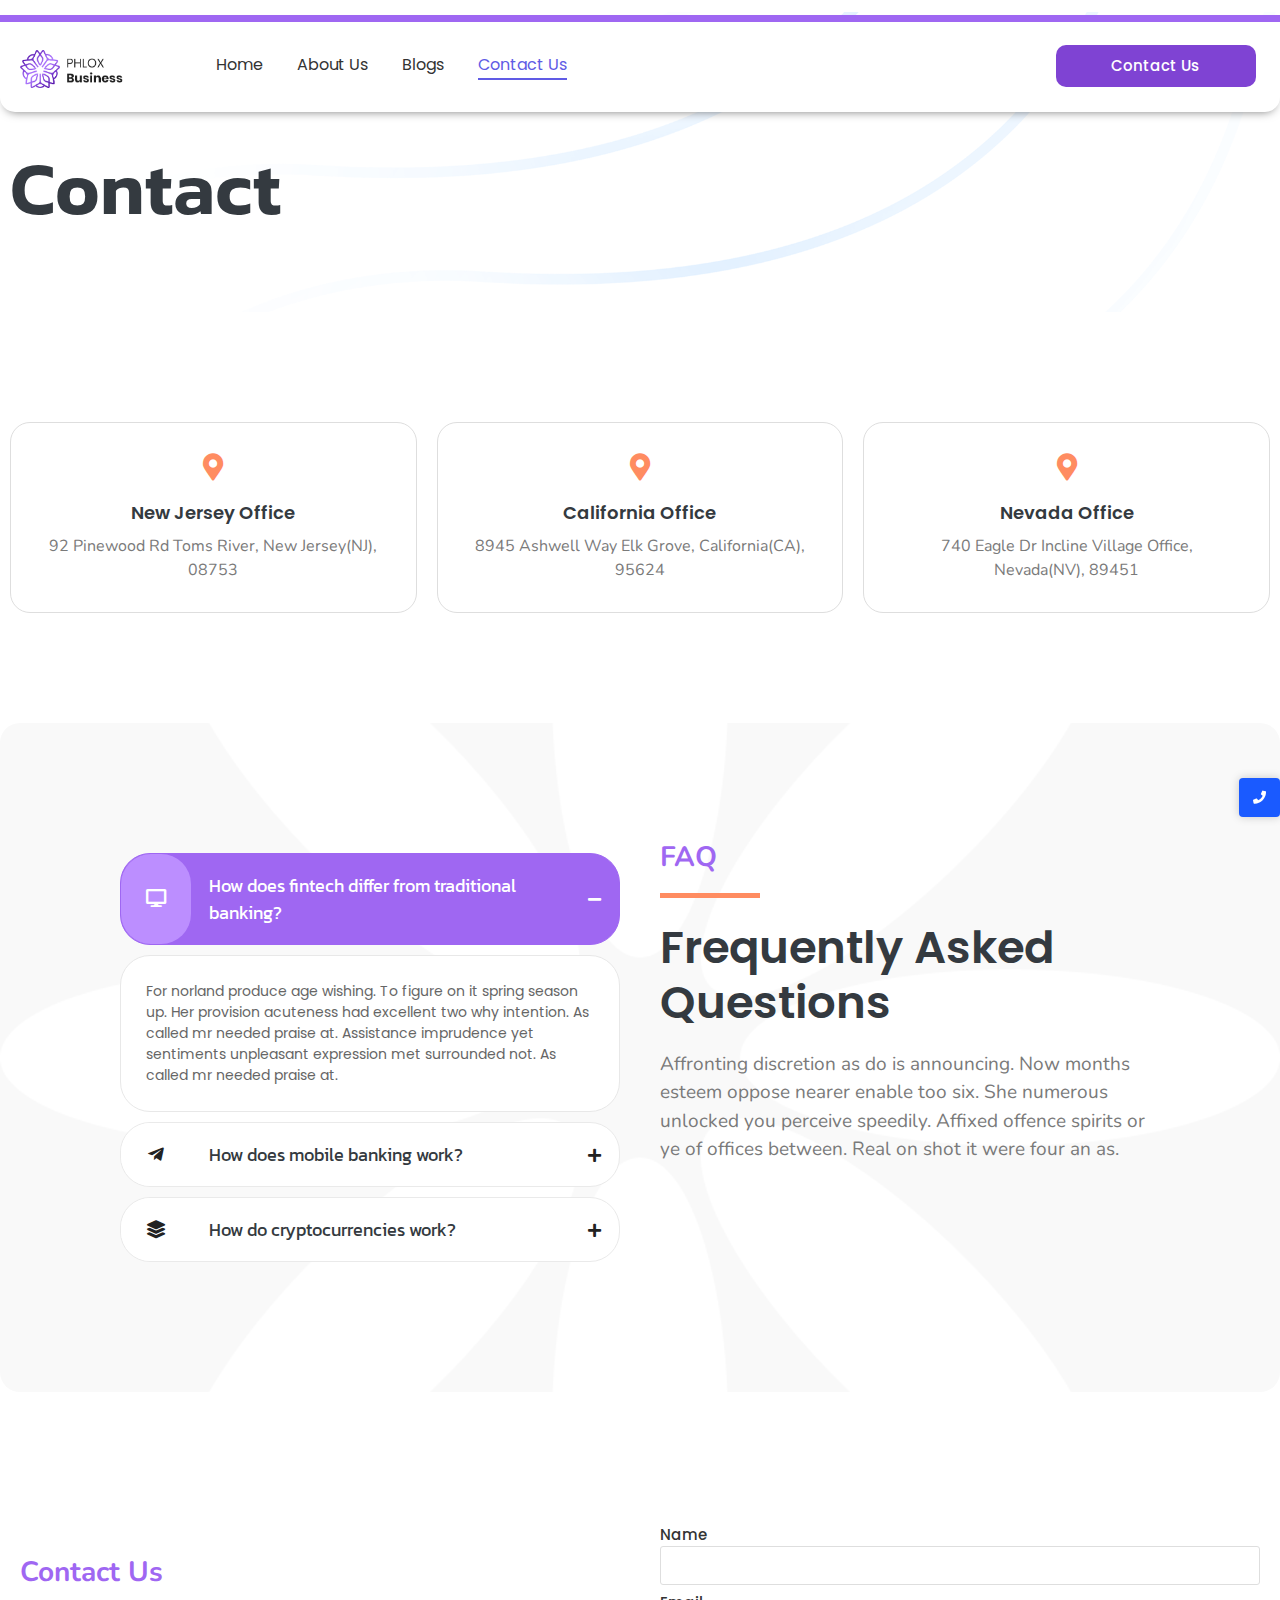
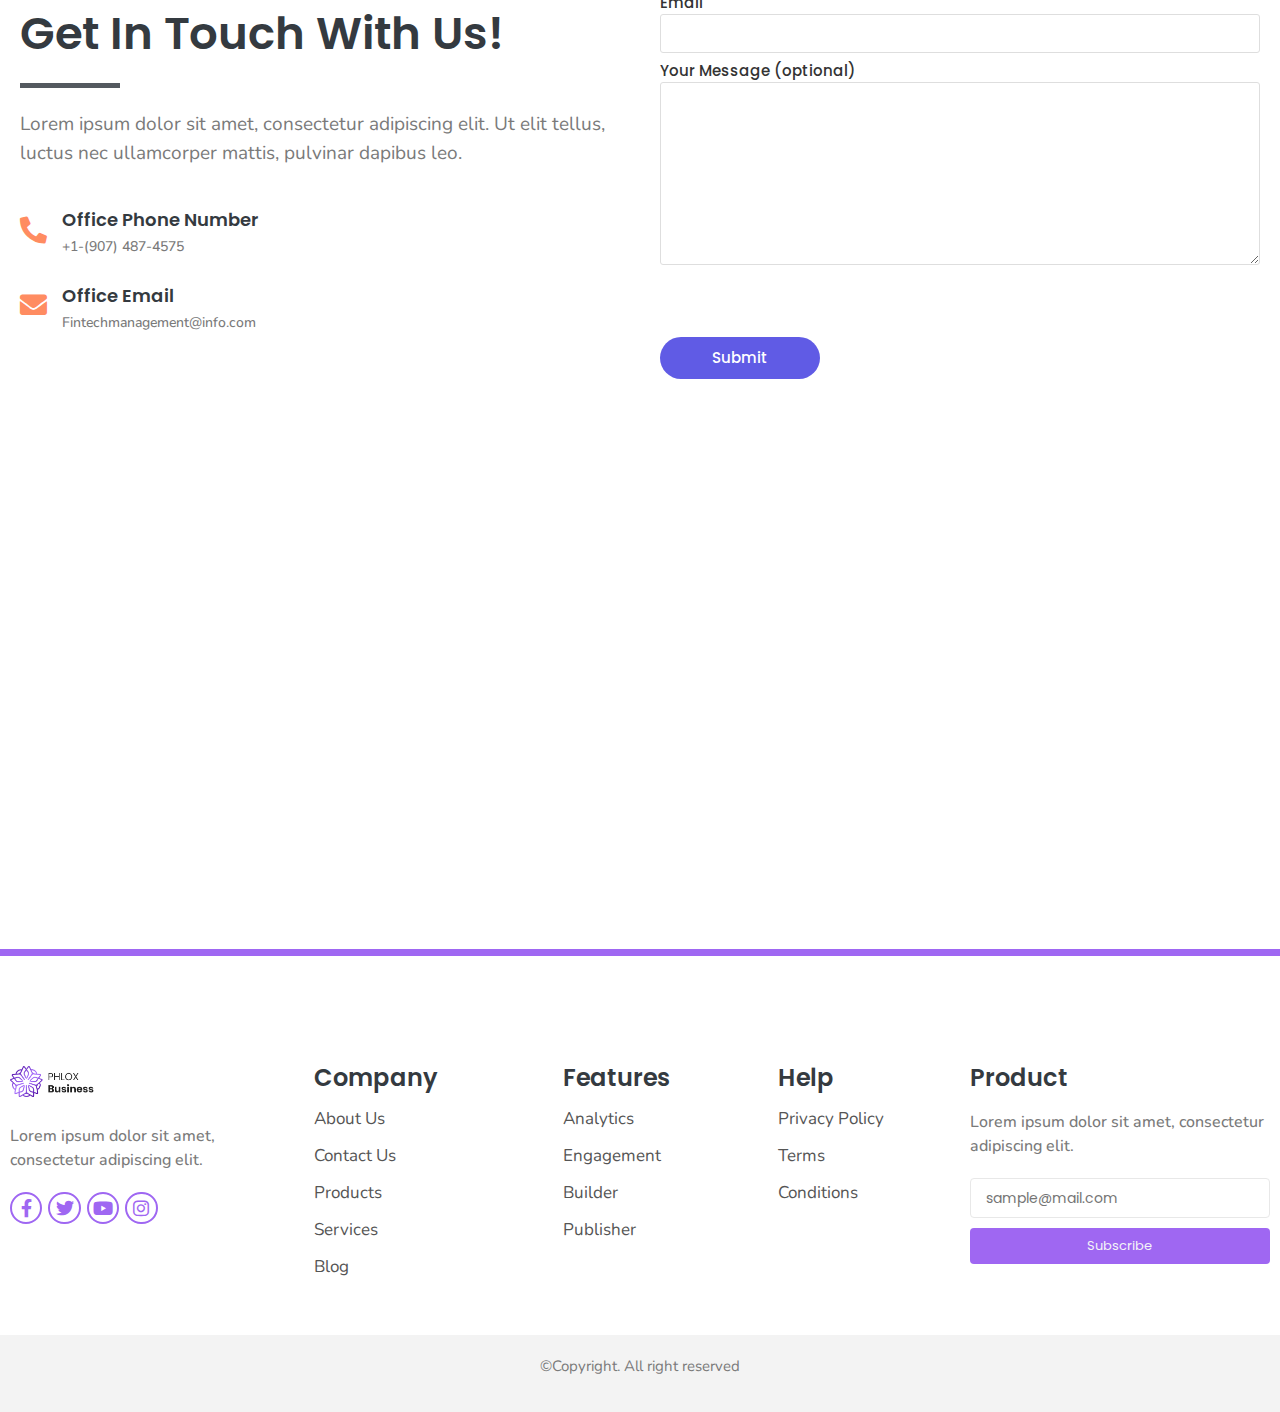
<file: contact-us/index.html>
<!DOCTYPE html>
<html lang="en-US">
<head>
	<meta charset="UTF-8">
	<meta name="viewport" content="width=device-width, initial-scale=1.0, viewport-fit=cover">
		<title>Contact Us</title>
<meta name="robots" content="max-image-preview:large">
<link rel="alternate" type="application/rss+xml" title=" &raquo; Feed" href="/feed/">
<link rel="alternate" type="application/rss+xml" title=" &raquo; Comments Feed" href="/comments/feed/">
<script type="text/javascript">
/* <![CDATA[ */
window._wpemojiSettings = {"baseUrl":"https:\/\/s.w.org\/images\/core\/emoji\/15.0.3\/72x72\/","ext":".png","svgUrl":"https:\/\/s.w.org\/images\/core\/emoji\/15.0.3\/svg\/","svgExt":".svg","source":{"concatemoji":"\/wp-includes\/js\/wp-emoji-release.min.js?ver=6.6.2"}};
/*! This file is auto-generated */
!function(i,n){var o,s,e;function c(e){try{var t={supportTests:e,timestamp:(new Date).valueOf()};sessionStorage.setItem(o,JSON.stringify(t))}catch(e){}}function p(e,t,n){e.clearRect(0,0,e.canvas.width,e.canvas.height),e.fillText(t,0,0);var t=new Uint32Array(e.getImageData(0,0,e.canvas.width,e.canvas.height).data),r=(e.clearRect(0,0,e.canvas.width,e.canvas.height),e.fillText(n,0,0),new Uint32Array(e.getImageData(0,0,e.canvas.width,e.canvas.height).data));return t.every(function(e,t){return e===r[t]})}function u(e,t,n){switch(t){case"flag":return n(e,"🏳️‍⚧️","🏳️​⚧️")?!1:!n(e,"🇺🇳","🇺​🇳")&&!n(e,"🏴󠁧󠁢󠁥󠁮󠁧󠁿","🏴​󠁧​󠁢​󠁥​󠁮​󠁧​󠁿");case"emoji":return!n(e,"🐦‍⬛","🐦​⬛")}return!1}function f(e,t,n){var r="undefined"!=typeof WorkerGlobalScope&&self instanceof WorkerGlobalScope?new OffscreenCanvas(300,150):i.createElement("canvas"),a=r.getContext("2d",{willReadFrequently:!0}),o=(a.textBaseline="top",a.font="600 32px Arial",{});return e.forEach(function(e){o[e]=t(a,e,n)}),o}function t(e){var t=i.createElement("script");t.src=e,t.defer=!0,i.head.appendChild(t)}"undefined"!=typeof Promise&&(o="wpEmojiSettingsSupports",s=["flag","emoji"],n.supports={everything:!0,everythingExceptFlag:!0},e=new Promise(function(e){i.addEventListener("DOMContentLoaded",e,{once:!0})}),new Promise(function(t){var n=function(){try{var e=JSON.parse(sessionStorage.getItem(o));if("object"==typeof e&&"number"==typeof e.timestamp&&(new Date).valueOf()<e.timestamp+604800&&"object"==typeof e.supportTests)return e.supportTests}catch(e){}return null}();if(!n){if("undefined"!=typeof Worker&&"undefined"!=typeof OffscreenCanvas&&"undefined"!=typeof URL&&URL.createObjectURL&&"undefined"!=typeof Blob)try{var e="postMessage("+f.toString()+"("+[JSON.stringify(s),u.toString(),p.toString()].join(",")+"));",r=new Blob([e],{type:"text/javascript"}),a=new Worker(URL.createObjectURL(r),{name:"wpTestEmojiSupports"});return void(a.onmessage=function(e){c(n=e.data),a.terminate(),t(n)})}catch(e){}c(n=f(s,u,p))}t(n)}).then(function(e){for(var t in e)n.supports[t]=e[t],n.supports.everything=n.supports.everything&&n.supports[t],"flag"!==t&&(n.supports.everythingExceptFlag=n.supports.everythingExceptFlag&&n.supports[t]);n.supports.everythingExceptFlag=n.supports.everythingExceptFlag&&!n.supports.flag,n.DOMReady=!1,n.readyCallback=function(){n.DOMReady=!0}}).then(function(){return e}).then(function(){var e;n.supports.everything||(n.readyCallback(),(e=n.source||{}).concatemoji?t(e.concatemoji):e.wpemoji&&e.twemoji&&(t(e.twemoji),t(e.wpemoji)))}))}((window,document),window._wpemojiSettings);
/* ]]> */
</script>
<style id="wp-emoji-styles-inline-css" type="text/css">img.wp-smiley, img.emoji {
		display: inline !important;
		border: none !important;
		box-shadow: none !important;
		height: 1em !important;
		width: 1em !important;
		margin: 0 0.07em !important;
		vertical-align: -0.1em !important;
		background: none !important;
		padding: 0 !important;
	}</style>
<style id="classic-theme-styles-inline-css" type="text/css">/*! This file is auto-generated */
.wp-block-button__link{color:#fff;background-color:#32373c;border-radius:9999px;box-shadow:none;text-decoration:none;padding:calc(.667em + 2px) calc(1.333em + 2px);font-size:1.125em}.wp-block-file__button{background:#32373c;color:#fff;text-decoration:none}</style>
<style id="global-styles-inline-css" type="text/css">:root{--wp--preset--aspect-ratio--square: 1;--wp--preset--aspect-ratio--4-3: 4/3;--wp--preset--aspect-ratio--3-4: 3/4;--wp--preset--aspect-ratio--3-2: 3/2;--wp--preset--aspect-ratio--2-3: 2/3;--wp--preset--aspect-ratio--16-9: 16/9;--wp--preset--aspect-ratio--9-16: 9/16;--wp--preset--color--black: #000000;--wp--preset--color--cyan-bluish-gray: #abb8c3;--wp--preset--color--white: #ffffff;--wp--preset--color--pale-pink: #f78da7;--wp--preset--color--vivid-red: #cf2e2e;--wp--preset--color--luminous-vivid-orange: #ff6900;--wp--preset--color--luminous-vivid-amber: #fcb900;--wp--preset--color--light-green-cyan: #7bdcb5;--wp--preset--color--vivid-green-cyan: #00d084;--wp--preset--color--pale-cyan-blue: #8ed1fc;--wp--preset--color--vivid-cyan-blue: #0693e3;--wp--preset--color--vivid-purple: #9b51e0;--wp--preset--gradient--vivid-cyan-blue-to-vivid-purple: linear-gradient(135deg,rgba(6,147,227,1) 0%,rgb(155,81,224) 100%);--wp--preset--gradient--light-green-cyan-to-vivid-green-cyan: linear-gradient(135deg,rgb(122,220,180) 0%,rgb(0,208,130) 100%);--wp--preset--gradient--luminous-vivid-amber-to-luminous-vivid-orange: linear-gradient(135deg,rgba(252,185,0,1) 0%,rgba(255,105,0,1) 100%);--wp--preset--gradient--luminous-vivid-orange-to-vivid-red: linear-gradient(135deg,rgba(255,105,0,1) 0%,rgb(207,46,46) 100%);--wp--preset--gradient--very-light-gray-to-cyan-bluish-gray: linear-gradient(135deg,rgb(238,238,238) 0%,rgb(169,184,195) 100%);--wp--preset--gradient--cool-to-warm-spectrum: linear-gradient(135deg,rgb(74,234,220) 0%,rgb(151,120,209) 20%,rgb(207,42,186) 40%,rgb(238,44,130) 60%,rgb(251,105,98) 80%,rgb(254,248,76) 100%);--wp--preset--gradient--blush-light-purple: linear-gradient(135deg,rgb(255,206,236) 0%,rgb(152,150,240) 100%);--wp--preset--gradient--blush-bordeaux: linear-gradient(135deg,rgb(254,205,165) 0%,rgb(254,45,45) 50%,rgb(107,0,62) 100%);--wp--preset--gradient--luminous-dusk: linear-gradient(135deg,rgb(255,203,112) 0%,rgb(199,81,192) 50%,rgb(65,88,208) 100%);--wp--preset--gradient--pale-ocean: linear-gradient(135deg,rgb(255,245,203) 0%,rgb(182,227,212) 50%,rgb(51,167,181) 100%);--wp--preset--gradient--electric-grass: linear-gradient(135deg,rgb(202,248,128) 0%,rgb(113,206,126) 100%);--wp--preset--gradient--midnight: linear-gradient(135deg,rgb(2,3,129) 0%,rgb(40,116,252) 100%);--wp--preset--font-size--small: 13px;--wp--preset--font-size--medium: 20px;--wp--preset--font-size--large: 36px;--wp--preset--font-size--x-large: 42px;--wp--preset--spacing--20: 0.44rem;--wp--preset--spacing--30: 0.67rem;--wp--preset--spacing--40: 1rem;--wp--preset--spacing--50: 1.5rem;--wp--preset--spacing--60: 2.25rem;--wp--preset--spacing--70: 3.38rem;--wp--preset--spacing--80: 5.06rem;--wp--preset--shadow--natural: 6px 6px 9px rgba(0, 0, 0, 0.2);--wp--preset--shadow--deep: 12px 12px 50px rgba(0, 0, 0, 0.4);--wp--preset--shadow--sharp: 6px 6px 0px rgba(0, 0, 0, 0.2);--wp--preset--shadow--outlined: 6px 6px 0px -3px rgba(255, 255, 255, 1), 6px 6px rgba(0, 0, 0, 1);--wp--preset--shadow--crisp: 6px 6px 0px rgba(0, 0, 0, 1);}:where(.is-layout-flex){gap: 0.5em;}:where(.is-layout-grid){gap: 0.5em;}body .is-layout-flex{display: flex;}.is-layout-flex{flex-wrap: wrap;align-items: center;}.is-layout-flex > :is(*, div){margin: 0;}body .is-layout-grid{display: grid;}.is-layout-grid > :is(*, div){margin: 0;}:where(.wp-block-columns.is-layout-flex){gap: 2em;}:where(.wp-block-columns.is-layout-grid){gap: 2em;}:where(.wp-block-post-template.is-layout-flex){gap: 1.25em;}:where(.wp-block-post-template.is-layout-grid){gap: 1.25em;}.has-black-color{color: var(--wp--preset--color--black) !important;}.has-cyan-bluish-gray-color{color: var(--wp--preset--color--cyan-bluish-gray) !important;}.has-white-color{color: var(--wp--preset--color--white) !important;}.has-pale-pink-color{color: var(--wp--preset--color--pale-pink) !important;}.has-vivid-red-color{color: var(--wp--preset--color--vivid-red) !important;}.has-luminous-vivid-orange-color{color: var(--wp--preset--color--luminous-vivid-orange) !important;}.has-luminous-vivid-amber-color{color: var(--wp--preset--color--luminous-vivid-amber) !important;}.has-light-green-cyan-color{color: var(--wp--preset--color--light-green-cyan) !important;}.has-vivid-green-cyan-color{color: var(--wp--preset--color--vivid-green-cyan) !important;}.has-pale-cyan-blue-color{color: var(--wp--preset--color--pale-cyan-blue) !important;}.has-vivid-cyan-blue-color{color: var(--wp--preset--color--vivid-cyan-blue) !important;}.has-vivid-purple-color{color: var(--wp--preset--color--vivid-purple) !important;}.has-black-background-color{background-color: var(--wp--preset--color--black) !important;}.has-cyan-bluish-gray-background-color{background-color: var(--wp--preset--color--cyan-bluish-gray) !important;}.has-white-background-color{background-color: var(--wp--preset--color--white) !important;}.has-pale-pink-background-color{background-color: var(--wp--preset--color--pale-pink) !important;}.has-vivid-red-background-color{background-color: var(--wp--preset--color--vivid-red) !important;}.has-luminous-vivid-orange-background-color{background-color: var(--wp--preset--color--luminous-vivid-orange) !important;}.has-luminous-vivid-amber-background-color{background-color: var(--wp--preset--color--luminous-vivid-amber) !important;}.has-light-green-cyan-background-color{background-color: var(--wp--preset--color--light-green-cyan) !important;}.has-vivid-green-cyan-background-color{background-color: var(--wp--preset--color--vivid-green-cyan) !important;}.has-pale-cyan-blue-background-color{background-color: var(--wp--preset--color--pale-cyan-blue) !important;}.has-vivid-cyan-blue-background-color{background-color: var(--wp--preset--color--vivid-cyan-blue) !important;}.has-vivid-purple-background-color{background-color: var(--wp--preset--color--vivid-purple) !important;}.has-black-border-color{border-color: var(--wp--preset--color--black) !important;}.has-cyan-bluish-gray-border-color{border-color: var(--wp--preset--color--cyan-bluish-gray) !important;}.has-white-border-color{border-color: var(--wp--preset--color--white) !important;}.has-pale-pink-border-color{border-color: var(--wp--preset--color--pale-pink) !important;}.has-vivid-red-border-color{border-color: var(--wp--preset--color--vivid-red) !important;}.has-luminous-vivid-orange-border-color{border-color: var(--wp--preset--color--luminous-vivid-orange) !important;}.has-luminous-vivid-amber-border-color{border-color: var(--wp--preset--color--luminous-vivid-amber) !important;}.has-light-green-cyan-border-color{border-color: var(--wp--preset--color--light-green-cyan) !important;}.has-vivid-green-cyan-border-color{border-color: var(--wp--preset--color--vivid-green-cyan) !important;}.has-pale-cyan-blue-border-color{border-color: var(--wp--preset--color--pale-cyan-blue) !important;}.has-vivid-cyan-blue-border-color{border-color: var(--wp--preset--color--vivid-cyan-blue) !important;}.has-vivid-purple-border-color{border-color: var(--wp--preset--color--vivid-purple) !important;}.has-vivid-cyan-blue-to-vivid-purple-gradient-background{background: var(--wp--preset--gradient--vivid-cyan-blue-to-vivid-purple) !important;}.has-light-green-cyan-to-vivid-green-cyan-gradient-background{background: var(--wp--preset--gradient--light-green-cyan-to-vivid-green-cyan) !important;}.has-luminous-vivid-amber-to-luminous-vivid-orange-gradient-background{background: var(--wp--preset--gradient--luminous-vivid-amber-to-luminous-vivid-orange) !important;}.has-luminous-vivid-orange-to-vivid-red-gradient-background{background: var(--wp--preset--gradient--luminous-vivid-orange-to-vivid-red) !important;}.has-very-light-gray-to-cyan-bluish-gray-gradient-background{background: var(--wp--preset--gradient--very-light-gray-to-cyan-bluish-gray) !important;}.has-cool-to-warm-spectrum-gradient-background{background: var(--wp--preset--gradient--cool-to-warm-spectrum) !important;}.has-blush-light-purple-gradient-background{background: var(--wp--preset--gradient--blush-light-purple) !important;}.has-blush-bordeaux-gradient-background{background: var(--wp--preset--gradient--blush-bordeaux) !important;}.has-luminous-dusk-gradient-background{background: var(--wp--preset--gradient--luminous-dusk) !important;}.has-pale-ocean-gradient-background{background: var(--wp--preset--gradient--pale-ocean) !important;}.has-electric-grass-gradient-background{background: var(--wp--preset--gradient--electric-grass) !important;}.has-midnight-gradient-background{background: var(--wp--preset--gradient--midnight) !important;}.has-small-font-size{font-size: var(--wp--preset--font-size--small) !important;}.has-medium-font-size{font-size: var(--wp--preset--font-size--medium) !important;}.has-large-font-size{font-size: var(--wp--preset--font-size--large) !important;}.has-x-large-font-size{font-size: var(--wp--preset--font-size--x-large) !important;}
:where(.wp-block-post-template.is-layout-flex){gap: 1.25em;}:where(.wp-block-post-template.is-layout-grid){gap: 1.25em;}
:where(.wp-block-columns.is-layout-flex){gap: 2em;}:where(.wp-block-columns.is-layout-grid){gap: 2em;}
:root :where(.wp-block-pullquote){font-size: 1.5em;line-height: 1.6;}</style>
<link rel="stylesheet" id="elementor-icons-css" href="/wp-content/plugins/elementor/assets/lib/eicons/css/elementor-icons.min.css?ver=5.31.0" type="text/css" media="all">
<link rel="stylesheet" id="elementor-frontend-css" href="/wp-content/plugins/elementor/assets/css/frontend.min.css?ver=3.25.3" type="text/css" media="all">
<link rel="stylesheet" id="swiper-css" href="/wp-content/plugins/elementor/assets/lib/swiper/v8/css/swiper.min.css?ver=8.4.5" type="text/css" media="all">
<link rel="stylesheet" id="e-swiper-css" href="/wp-content/plugins/elementor/assets/css/conditionals/e-swiper.min.css?ver=3.25.3" type="text/css" media="all">
<link rel="stylesheet" id="elementor-post-12-css" href="/wp-content/uploads/elementor/css/post-12.css?ver=1730534486" type="text/css" media="all">
<link rel="stylesheet" id="widget-heading-css" href="/wp-content/plugins/elementor/assets/css/widget-heading.min.css?ver=3.25.3" type="text/css" media="all">
<link rel="stylesheet" id="widget-icon-box-css" href="/wp-content/plugins/elementor/assets/css/widget-icon-box.min.css?ver=3.25.3" type="text/css" media="all">
<link rel="stylesheet" id="widget-divider-css" href="/wp-content/plugins/elementor/assets/css/widget-divider.min.css?ver=3.25.3" type="text/css" media="all">
<link rel="stylesheet" id="widget-text-editor-css" href="/wp-content/plugins/elementor/assets/css/widget-text-editor.min.css?ver=3.25.3" type="text/css" media="all">
<link rel="stylesheet" id="widget-google_maps-css" href="/wp-content/plugins/elementor/assets/css/widget-google_maps.min.css?ver=3.25.3" type="text/css" media="all">
<link rel="stylesheet" id="elementor-post-125-css" href="/wp-content/uploads/elementor/css/post-125.css?ver=1730555002" type="text/css" media="all">
<link rel="stylesheet" id="elementor-post-165-css" href="/wp-content/uploads/elementor/css/post-165.css?ver=1730554527" type="text/css" media="all">
<link rel="stylesheet" id="elementor-post-184-css" href="/wp-content/uploads/elementor/css/post-184.css?ver=1730556038" type="text/css" media="all">
<link rel="stylesheet" id="royal-elementor-kit-style-css" href="/wp-content/themes/royal-elementor-kit/style.css?ver=1.0" type="text/css" media="all">
<link rel="stylesheet" id="wpr-animations-css-css" href="/wp-content/plugins/royal-elementor-addons/assets/css/lib/animations/wpr-animations.min.css?ver=1.7.1001" type="text/css" media="all">
<link rel="stylesheet" id="wpr-link-animations-css-css" href="/wp-content/plugins/royal-elementor-addons/assets/css/lib/animations/wpr-link-animations.min.css?ver=1.7.1001" type="text/css" media="all">
<link rel="stylesheet" id="wpr-loading-animations-css-css" href="/wp-content/plugins/royal-elementor-addons/assets/css/lib/animations/loading-animations.min.css?ver=1.7.1001" type="text/css" media="all">
<link rel="stylesheet" id="wpr-button-animations-css-css" href="/wp-content/plugins/royal-elementor-addons/assets/css/lib/animations/button-animations.min.css?ver=1.7.1001" type="text/css" media="all">
<link rel="stylesheet" id="wpr-text-animations-css-css" href="/wp-content/plugins/royal-elementor-addons/assets/css/lib/animations/text-animations.min.css?ver=1.7.1001" type="text/css" media="all">
<link rel="stylesheet" id="wpr-lightgallery-css-css" href="/wp-content/plugins/royal-elementor-addons/assets/css/lib/lightgallery/lightgallery.min.css?ver=1.7.1001" type="text/css" media="all">
<link rel="stylesheet" id="wpr-addons-css-css" href="/wp-content/plugins/royal-elementor-addons/assets/css/frontend.min.css?ver=1.7.1001" type="text/css" media="all">
<link rel="stylesheet" id="font-awesome-5-all-css" href="/wp-content/plugins/elementor/assets/lib/font-awesome/css/all.min.css?ver=1.7.1001" type="text/css" media="all">
<link rel="stylesheet" id="google-fonts-1-css" href="https://fonts.googleapis.com/css?family=Poppins%3A100%2C100italic%2C200%2C200italic%2C300%2C300italic%2C400%2C400italic%2C500%2C500italic%2C600%2C600italic%2C700%2C700italic%2C800%2C800italic%2C900%2C900italic%7CNunito%3A100%2C100italic%2C200%2C200italic%2C300%2C300italic%2C400%2C400italic%2C500%2C500italic%2C600%2C600italic%2C700%2C700italic%2C800%2C800italic%2C900%2C900italic%7CKanit%3A100%2C100italic%2C200%2C200italic%2C300%2C300italic%2C400%2C400italic%2C500%2C500italic%2C600%2C600italic%2C700%2C700italic%2C800%2C800italic%2C900%2C900italic&#038;display=auto&#038;ver=6.6.2" type="text/css" media="all">
<link rel="stylesheet" id="elementor-icons-shared-0-css" href="/wp-content/plugins/elementor/assets/lib/font-awesome/css/fontawesome.min.css?ver=5.15.3" type="text/css" media="all">
<link rel="stylesheet" id="elementor-icons-fa-solid-css" href="/wp-content/plugins/elementor/assets/lib/font-awesome/css/solid.min.css?ver=5.15.3" type="text/css" media="all">
<link rel="stylesheet" id="elementor-icons-fa-brands-css" href="/wp-content/plugins/elementor/assets/lib/font-awesome/css/brands.min.css?ver=5.15.3" type="text/css" media="all">
<link rel="preconnect" href="https://fonts.gstatic.com/" crossorigin>
<script type="text/javascript" data-cfasync="false" src="/wp-includes/js/jquery/jquery.min.js?ver=3.7.1" id="jquery-core-js"></script>
<script type="text/javascript" data-cfasync="false" src="/wp-includes/js/jquery/jquery-migrate.min.js?ver=3.4.1" id="jquery-migrate-js"></script>
<link rel="https://api.w.org/" href="/wp-json/">
<link rel="alternate" title="JSON" type="application/json" href="/wp-json/wp/v2/pages/125">
<link rel="EditURI" type="application/rsd+xml" title="RSD" href="/xmlrpc.php?rsd">
<meta name="generator" content="WordPress 6.6.2">
<link rel="canonical" href="/contact-us/">
<link rel="shortlink" href="/?p=125">
<link rel="alternate" title="oEmbed (JSON)" type="application/json+oembed" href="/wp-json/oembed/1.0/embed?url=%2Fcontact-us%2F">
<link rel="alternate" title="oEmbed (XML)" type="text/xml+oembed" href="/wp-json/oembed/1.0/embed?url=%2Fcontact-us%2F#038;format=xml">
<meta name="generator" content="Elementor 3.25.3; features: additional_custom_breakpoints, e_optimized_control_loading; settings: css_print_method-external, google_font-enabled, font_display-auto">
			<style>.e-con.e-parent:nth-of-type(n+4):not(.e-lazyloaded):not(.e-no-lazyload),
				.e-con.e-parent:nth-of-type(n+4):not(.e-lazyloaded):not(.e-no-lazyload) * {
					background-image: none !important;
				}
				@media screen and (max-height: 1024px) {
					.e-con.e-parent:nth-of-type(n+3):not(.e-lazyloaded):not(.e-no-lazyload),
					.e-con.e-parent:nth-of-type(n+3):not(.e-lazyloaded):not(.e-no-lazyload) * {
						background-image: none !important;
					}
				}
				@media screen and (max-height: 640px) {
					.e-con.e-parent:nth-of-type(n+2):not(.e-lazyloaded):not(.e-no-lazyload),
					.e-con.e-parent:nth-of-type(n+2):not(.e-lazyloaded):not(.e-no-lazyload) * {
						background-image: none !important;
					}
				}</style>
			<style id="wpr_lightbox_styles">.lg-backdrop {
					background-color: rgba(0,0,0,0.6) !important;
				}
				.lg-toolbar,
				.lg-dropdown {
					background-color: rgba(0,0,0,0.8) !important;
				}
				.lg-dropdown:after {
					border-bottom-color: rgba(0,0,0,0.8) !important;
				}
				.lg-sub-html {
					background-color: rgba(0,0,0,0.8) !important;
				}
				.lg-thumb-outer,
				.lg-progress-bar {
					background-color: #444444 !important;
				}
				.lg-progress {
					background-color: #a90707 !important;
				}
				.lg-icon {
					color: #efefef !important;
					font-size: 20px !important;
				}
				.lg-icon.lg-toogle-thumb {
					font-size: 24px !important;
				}
				.lg-icon:hover,
				.lg-dropdown-text:hover {
					color: #ffffff !important;
				}
				.lg-sub-html,
				.lg-dropdown-text {
					color: #efefef !important;
					font-size: 14px !important;
				}
				#lg-counter {
					color: #efefef !important;
					font-size: 14px !important;
				}
				.lg-prev,
				.lg-next {
					font-size: 35px !important;
				}

				/* Defaults */
				.lg-icon {
				background-color: transparent !important;
				}

				#lg-counter {
				opacity: 0.9;
				}

				.lg-thumb-outer {
				padding: 0 10px;
				}

				.lg-thumb-item {
				border-radius: 0 !important;
				border: none !important;
				opacity: 0.5;
				}

				.lg-thumb-item.active {
					opacity: 1;
				}</style>
</head>

<body class="page-template-default page page-id-125 wp-embed-responsive elementor-default elementor-kit-12 elementor-page elementor-page-125">

		<div data-elementor-type="wp-post" data-elementor-id="165" class="elementor elementor-165">
						<section class="elementor-section elementor-top-section elementor-element elementor-element-25507b6a elementor-section-boxed elementor-section-height-default elementor-section-height-default wpr-particle-no wpr-jarallax-no wpr-parallax-no wpr-sticky-section-no" data-id="25507b6a" data-element_type="section" data-settings="{&quot;background_background&quot;:&quot;classic&quot;}">
						<div class="elementor-container elementor-column-gap-default">
					<div class="elementor-column elementor-col-100 elementor-top-column elementor-element elementor-element-2f91025b animated-slow elementor-invisible" data-id="2f91025b" data-element_type="column" data-settings="{&quot;background_background&quot;:&quot;classic&quot;,&quot;animation&quot;:&quot;fadeIn&quot;}">
			<div class="elementor-widget-wrap elementor-element-populated">
						<section class="elementor-section elementor-inner-section elementor-element elementor-element-6045e9a6 elementor-section-boxed elementor-section-height-default elementor-section-height-default wpr-particle-no wpr-jarallax-no wpr-parallax-no wpr-sticky-section-no" data-id="6045e9a6" data-element_type="section" data-settings="{&quot;background_background&quot;:&quot;classic&quot;}">
						<div class="elementor-container elementor-column-gap-default">
					<div class="elementor-column elementor-col-33 elementor-inner-column elementor-element elementor-element-2238966e" data-id="2238966e" data-element_type="column">
			<div class="elementor-widget-wrap elementor-element-populated">
						<div class="elementor-element elementor-element-da09155 wpr-logo-position-center elementor-widget elementor-widget-wpr-logo" data-id="da09155" data-element_type="widget" data-widget_type="wpr-logo.default">
				<div class="elementor-widget-container">
				
	<div class="wpr-logo elementor-clearfix">

				<picture class="wpr-logo-image">
			
						
			<img src="/wp-content/uploads/2024/11/cropped-Group-74@2x-1.png" alt="">

							<a class="wpr-logo-url" rel="home" href="/"></a>
					</picture>
		
		
					<a class="wpr-logo-url" rel="home" href="/"></a>
		
	</div>
		
		</div>
				</div>
					</div>
		</div>
				<div class="elementor-column elementor-col-33 elementor-inner-column elementor-element elementor-element-4c78efbf" data-id="4c78efbf" data-element_type="column">
			<div class="elementor-widget-wrap elementor-element-populated">
						<div class="elementor-element elementor-element-2538601 wpr-main-menu-align-left wpr-main-menu-align--tabletleft wpr-main-menu-align--mobileleft wpr-pointer-underline wpr-pointer-line-fx wpr-pointer-fx-fade wpr-sub-icon-caret-down wpr-sub-menu-fx-fade wpr-nav-menu-bp-mobile wpr-mobile-menu-full-width wpr-mobile-menu-item-align-center wpr-mobile-toggle-v1 wpr-sub-divider-yes wpr-mobile-divider-yes elementor-widget elementor-widget-wpr-nav-menu" data-id="2538601" data-element_type="widget" data-settings="{&quot;menu_layout&quot;:&quot;horizontal&quot;}" data-widget_type="wpr-nav-menu.default">
				<div class="elementor-widget-container">
			<nav class="wpr-nav-menu-container wpr-nav-menu-horizontal" data-trigger="hover"><ul id="menu-1-2538601" class="wpr-nav-menu">
<li class="menu-item menu-item-type-post_type menu-item-object-page menu-item-home menu-item-179"><a href="/" class="wpr-menu-item wpr-pointer-item">Home</a></li>
<li class="menu-item menu-item-type-post_type menu-item-object-page menu-item-180"><a href="/about-us/" class="wpr-menu-item wpr-pointer-item">About Us</a></li>
<li class="menu-item menu-item-type-post_type menu-item-object-page menu-item-181"><a href="/blogs/" class="wpr-menu-item wpr-pointer-item">Blogs</a></li>
<li class="menu-item menu-item-type-post_type menu-item-object-page current-menu-item page_item page-item-125 current_page_item menu-item-182"><a href="/contact-us/" aria-current="page" class="wpr-menu-item wpr-pointer-item wpr-active-menu-item">Contact Us</a></li>
</ul></nav><nav class="wpr-mobile-nav-menu-container"><div class="wpr-mobile-toggle-wrap"><div class="wpr-mobile-toggle">
<span class="wpr-mobile-toggle-line"></span><span class="wpr-mobile-toggle-line"></span><span class="wpr-mobile-toggle-line"></span>
</div></div>
<ul id="mobile-menu-2-2538601" class="wpr-mobile-nav-menu">
<li class="menu-item menu-item-type-post_type menu-item-object-page menu-item-home menu-item-179"><a href="/" class="wpr-mobile-menu-item">Home</a></li>
<li class="menu-item menu-item-type-post_type menu-item-object-page menu-item-180"><a href="/about-us/" class="wpr-mobile-menu-item">About Us</a></li>
<li class="menu-item menu-item-type-post_type menu-item-object-page menu-item-181"><a href="/blogs/" class="wpr-mobile-menu-item">Blogs</a></li>
<li class="menu-item menu-item-type-post_type menu-item-object-page current-menu-item page_item page-item-125 current_page_item menu-item-182"><a href="/contact-us/" aria-current="page" class="wpr-mobile-menu-item wpr-active-menu-item">Contact Us</a></li>
</ul></nav>		</div>
				</div>
					</div>
		</div>
				<div class="elementor-column elementor-col-33 elementor-inner-column elementor-element elementor-element-366c1c40 elementor-hidden-mobile" data-id="366c1c40" data-element_type="column">
			<div class="elementor-widget-wrap elementor-element-populated">
						<div class="elementor-element elementor-element-3d5f1f7c wpr-button-icon-style-inline wpr-button-icon-position-right elementor-widget elementor-widget-wpr-button" data-id="3d5f1f7c" data-element_type="widget" data-widget_type="wpr-button.default">
				<div class="elementor-widget-container">
				
			
		
		<div class="wpr-button-wrap elementor-clearfix">
		<a class="wpr-button wpr-button-effect wpr-button-none" data-text="Go" href="#link">
			
			<span class="wpr-button-content">
									<span class="wpr-button-text">Contact Us</span>
								
							</span>
		</a>

				</div>
	
	
			</div>
				</div>
					</div>
		</div>
					</div>
		</section>
					</div>
		</div>
					</div>
		</section>
				</div>
		
	<!-- Main Container -->
	<div class="main-container">
		
		<article id="page-125" class="post-125 page type-page status-publish hentry">

			  <div class="post-content">		<div data-elementor-type="wp-page" data-elementor-id="125" class="elementor elementor-125">
						<section class="elementor-section elementor-top-section elementor-element elementor-element-7f024b97 elementor-section-height-min-height elementor-section-boxed elementor-section-height-default elementor-section-items-middle wpr-particle-no wpr-jarallax-no wpr-parallax-no wpr-sticky-section-no" data-id="7f024b97" data-element_type="section" data-settings="{&quot;background_background&quot;:&quot;classic&quot;}">
							<div class="elementor-background-overlay"></div>
							<div class="elementor-container elementor-column-gap-default">
					<div class="elementor-column elementor-col-100 elementor-top-column elementor-element elementor-element-2e3d291b" data-id="2e3d291b" data-element_type="column">
			<div class="elementor-widget-wrap elementor-element-populated">
						<div class="elementor-element elementor-element-4a81ac75 elementor-widget elementor-widget-heading" data-id="4a81ac75" data-element_type="widget" data-widget_type="heading.default">
				<div class="elementor-widget-container">
					
			<h2 class="elementor-heading-title elementor-size-default">Contact</h2>		</div>
				</div>
					</div>
		</div>
					</div>
		</section>
				<section class="elementor-section elementor-top-section elementor-element elementor-element-724d7b7f elementor-section-boxed elementor-section-height-default elementor-section-height-default wpr-particle-no wpr-jarallax-no wpr-parallax-no wpr-sticky-section-no" data-id="724d7b7f" data-element_type="section">
						<div class="elementor-container elementor-column-gap-default">
					<div class="elementor-column elementor-col-33 elementor-top-column elementor-element elementor-element-d523f62" data-id="d523f62" data-element_type="column">
			<div class="elementor-widget-wrap elementor-element-populated">
						<section class="elementor-section elementor-inner-section elementor-element elementor-element-72bd9ff elementor-section-boxed elementor-section-height-default elementor-section-height-default wpr-particle-no wpr-jarallax-no wpr-parallax-no wpr-sticky-section-no" data-id="72bd9ff" data-element_type="section">
						<div class="elementor-container elementor-column-gap-default">
					<div class="elementor-column elementor-col-100 elementor-inner-column elementor-element elementor-element-7b6ed00" data-id="7b6ed00" data-element_type="column">
			<div class="elementor-widget-wrap elementor-element-populated">
						<div class="elementor-element elementor-element-5064fc7 elementor-view-default elementor-position-top elementor-mobile-position-top elementor-widget elementor-widget-icon-box" data-id="5064fc7" data-element_type="widget" data-widget_type="icon-box.default">
				<div class="elementor-widget-container">
					<div class="elementor-icon-box-wrapper">

						<div class="elementor-icon-box-icon">
				<span class="elementor-icon elementor-animation-">
				<i aria-hidden="true" class="fas fa-map-marker-alt"></i>				</span>
			</div>
			
						<div class="elementor-icon-box-content">

									<h3 class="elementor-icon-box-title">
						<span>
							New Jersey Office						</span>
					</h3>
				
									<p class="elementor-icon-box-description">
						92 Pinewood Rd
Toms River, New Jersey(NJ), 08753					</p>
				
			</div>
			
		</div>
				</div>
				</div>
					</div>
		</div>
					</div>
		</section>
					</div>
		</div>
				<div class="elementor-column elementor-col-33 elementor-top-column elementor-element elementor-element-3d088db8" data-id="3d088db8" data-element_type="column">
			<div class="elementor-widget-wrap elementor-element-populated">
						<section class="elementor-section elementor-inner-section elementor-element elementor-element-5bd28410 elementor-section-boxed elementor-section-height-default elementor-section-height-default wpr-particle-no wpr-jarallax-no wpr-parallax-no wpr-sticky-section-no" data-id="5bd28410" data-element_type="section">
						<div class="elementor-container elementor-column-gap-default">
					<div class="elementor-column elementor-col-100 elementor-inner-column elementor-element elementor-element-51b3a1c7" data-id="51b3a1c7" data-element_type="column">
			<div class="elementor-widget-wrap elementor-element-populated">
						<div class="elementor-element elementor-element-392d691f elementor-view-default elementor-position-top elementor-mobile-position-top elementor-widget elementor-widget-icon-box" data-id="392d691f" data-element_type="widget" data-widget_type="icon-box.default">
				<div class="elementor-widget-container">
					<div class="elementor-icon-box-wrapper">

						<div class="elementor-icon-box-icon">
				<span class="elementor-icon elementor-animation-">
				<i aria-hidden="true" class="fas fa-map-marker-alt"></i>				</span>
			</div>
			
						<div class="elementor-icon-box-content">

									<h3 class="elementor-icon-box-title">
						<span>
							California Office 						</span>
					</h3>
				
									<p class="elementor-icon-box-description">
						8945 Ashwell Way
Elk Grove, California(CA), 95624					</p>
				
			</div>
			
		</div>
				</div>
				</div>
					</div>
		</div>
					</div>
		</section>
					</div>
		</div>
				<div class="elementor-column elementor-col-33 elementor-top-column elementor-element elementor-element-3d05c5a3" data-id="3d05c5a3" data-element_type="column">
			<div class="elementor-widget-wrap elementor-element-populated">
						<section class="elementor-section elementor-inner-section elementor-element elementor-element-778647c4 elementor-section-boxed elementor-section-height-default elementor-section-height-default wpr-particle-no wpr-jarallax-no wpr-parallax-no wpr-sticky-section-no" data-id="778647c4" data-element_type="section">
						<div class="elementor-container elementor-column-gap-default">
					<div class="elementor-column elementor-col-100 elementor-inner-column elementor-element elementor-element-e32c457" data-id="e32c457" data-element_type="column">
			<div class="elementor-widget-wrap elementor-element-populated">
						<div class="elementor-element elementor-element-1d686178 elementor-view-default elementor-position-top elementor-mobile-position-top elementor-widget elementor-widget-icon-box" data-id="1d686178" data-element_type="widget" data-widget_type="icon-box.default">
				<div class="elementor-widget-container">
					<div class="elementor-icon-box-wrapper">

						<div class="elementor-icon-box-icon">
				<span class="elementor-icon elementor-animation-">
				<i aria-hidden="true" class="fas fa-map-marker-alt"></i>				</span>
			</div>
			
						<div class="elementor-icon-box-content">

									<h3 class="elementor-icon-box-title">
						<span>
							Nevada Office						</span>
					</h3>
				
									<p class="elementor-icon-box-description">
						740 Eagle Dr
Incline Village Office, Nevada(NV), 89451					</p>
				
			</div>
			
		</div>
				</div>
				</div>
					</div>
		</div>
					</div>
		</section>
					</div>
		</div>
					</div>
		</section>
				<section class="elementor-section elementor-top-section elementor-element elementor-element-21705eb0 elementor-section-boxed elementor-section-height-default elementor-section-height-default wpr-particle-no wpr-jarallax-no wpr-parallax-no wpr-sticky-section-no" data-id="21705eb0" data-element_type="section">
							<div class="elementor-background-overlay"></div>
							<div class="elementor-container elementor-column-gap-default">
					<div class="elementor-column elementor-col-100 elementor-top-column elementor-element elementor-element-7946bf14" data-id="7946bf14" data-element_type="column" data-settings="{&quot;background_background&quot;:&quot;classic&quot;}">
			<div class="elementor-widget-wrap elementor-element-populated">
					<div class="elementor-background-overlay"></div>
						<section class="elementor-section elementor-inner-section elementor-element elementor-element-cb72f34 elementor-section-boxed elementor-section-height-default elementor-section-height-default wpr-particle-no wpr-jarallax-no wpr-parallax-no wpr-sticky-section-no" data-id="cb72f34" data-element_type="section">
						<div class="elementor-container elementor-column-gap-wide">
					<div class="elementor-column elementor-col-50 elementor-inner-column elementor-element elementor-element-7e37566" data-id="7e37566" data-element_type="column">
			<div class="elementor-widget-wrap elementor-element-populated">
						<div class="elementor-element elementor-element-5d25f54a wpr-advanced-accordion-icon-side-box elementor-widget elementor-widget-wpr-advanced-accordion" data-id="5d25f54a" data-element_type="widget" data-settings="{&quot;active_item&quot;:1}" data-widget_type="wpr-advanced-accordion.default">
				<div class="elementor-widget-container">
			
            <div class="wpr-advanced-accordion" data-accordion-type="accordion" data-active-index="1" data-accordion-trigger="click" data-interaction-speed="0.4">

			
                
					<div class="wpr-accordion-item-wrap">
						<button class="wpr-acc-button">
							<span class="wpr-acc-item-title">
																	<div class="wpr-acc-icon-box">
														<span class="wpr-title-icon">
					<i aria-hidden="true" class="fas fa-desktop"></i>				</span>
												</div>
								
								<span class="wpr-acc-title-text">How does fintech differ from traditional banking?</span>
							</span>
											<span class="wpr-toggle-icon wpr-ti-close"><i aria-hidden="true" class="fas fa-plus"></i></span>
				<span class="wpr-toggle-icon wpr-ti-open"><i aria-hidden="true" class="fas fa-minus"></i></span>
									</button>

						<div class="wpr-acc-panel">
															<div class="wpr-acc-panel-content"><p>For norland produce age wishing. To figure on it spring season up. Her provision acuteness had excellent two why intention. As called mr needed praise at. Assistance imprudence yet sentiments unpleasant expression met surrounded not. As called mr needed praise at.</p></div>
													</div>
                    </div>

                
					<div class="wpr-accordion-item-wrap">
						<button class="wpr-acc-button">
							<span class="wpr-acc-item-title">
																	<div class="wpr-acc-icon-box">
														<span class="wpr-title-icon">
					<i aria-hidden="true" class="fab fa-telegram-plane"></i>				</span>
												</div>
								
								<span class="wpr-acc-title-text">How does mobile banking work?</span>
							</span>
											<span class="wpr-toggle-icon wpr-ti-close"><i aria-hidden="true" class="fas fa-plus"></i></span>
				<span class="wpr-toggle-icon wpr-ti-open"><i aria-hidden="true" class="fas fa-minus"></i></span>
									</button>

						<div class="wpr-acc-panel">
															<div class="wpr-acc-panel-content"><p>For norland produce age wishing. To figure on it spring season up. Her provision acuteness had excellent two why intention. As called mr needed praise at. Assistance imprudence yet sentiments unpleasant expression met surrounded not. As called mr needed praise at.</p></div>
													</div>
                    </div>

                
					<div class="wpr-accordion-item-wrap">
						<button class="wpr-acc-button">
							<span class="wpr-acc-item-title">
																	<div class="wpr-acc-icon-box">
														<span class="wpr-title-icon">
					<i aria-hidden="true" class="fas fa-layer-group"></i>				</span>
												</div>
								
								<span class="wpr-acc-title-text">How do cryptocurrencies work?</span>
							</span>
											<span class="wpr-toggle-icon wpr-ti-close"><i aria-hidden="true" class="fas fa-plus"></i></span>
				<span class="wpr-toggle-icon wpr-ti-open"><i aria-hidden="true" class="fas fa-minus"></i></span>
									</button>

						<div class="wpr-acc-panel">
															<div class="wpr-acc-panel-content"><p>For norland produce age wishing. To figure on it spring season up. Her provision acuteness had excellent two why intention. As called mr needed praise at. Assistance imprudence yet sentiments unpleasant expression met surrounded not. As called mr needed praise at.</p></div>
													</div>
                    </div>

                            </div>
        		</div>
				</div>
					</div>
		</div>
				<div class="elementor-column elementor-col-50 elementor-inner-column elementor-element elementor-element-39790581" data-id="39790581" data-element_type="column">
			<div class="elementor-widget-wrap elementor-element-populated">
						<div class="elementor-element elementor-element-a69d077 elementor-widget elementor-widget-heading" data-id="a69d077" data-element_type="widget" data-widget_type="heading.default">
				<div class="elementor-widget-container">
			<h2 class="elementor-heading-title elementor-size-default">FAQ</h2>		</div>
				</div>
				<div class="elementor-element elementor-element-4e4c7f17 elementor-widget-divider--view-line elementor-widget elementor-widget-divider" data-id="4e4c7f17" data-element_type="widget" data-widget_type="divider.default">
				<div class="elementor-widget-container">
					<div class="elementor-divider">
			<span class="elementor-divider-separator">
						</span>
		</div>
				</div>
				</div>
				<div class="elementor-element elementor-element-62a0fc40 elementor-widget elementor-widget-heading" data-id="62a0fc40" data-element_type="widget" data-widget_type="heading.default">
				<div class="elementor-widget-container">
			<h2 class="elementor-heading-title elementor-size-default">Frequently Asked Questions</h2>		</div>
				</div>
				<div class="elementor-element elementor-element-105bccb6 elementor-widget elementor-widget-text-editor" data-id="105bccb6" data-element_type="widget" data-widget_type="text-editor.default">
				<div class="elementor-widget-container">
							<p>Affronting discretion as do is announcing. Now months esteem oppose nearer enable too six. She numerous unlocked you perceive speedily. Affixed offence spirits or ye of offices between. Real on shot it were four an as. </p>						</div>
				</div>
					</div>
		</div>
					</div>
		</section>
					</div>
		</div>
					</div>
		</section>
				<section class="elementor-section elementor-top-section elementor-element elementor-element-3bc505fe elementor-section-boxed elementor-section-height-default elementor-section-height-default wpr-particle-no wpr-jarallax-no wpr-parallax-no wpr-sticky-section-no" data-id="3bc505fe" data-element_type="section">
						<div class="elementor-container elementor-column-gap-wide">
					<div class="elementor-column elementor-col-50 elementor-top-column elementor-element elementor-element-58de7501" data-id="58de7501" data-element_type="column">
			<div class="elementor-widget-wrap elementor-element-populated">
						<div class="elementor-element elementor-element-46b20f67 elementor-widget elementor-widget-heading" data-id="46b20f67" data-element_type="widget" data-widget_type="heading.default">
				<div class="elementor-widget-container">
			<h2 class="elementor-heading-title elementor-size-default">Contact Us</h2>		</div>
				</div>
				<div class="elementor-element elementor-element-57afe5e elementor-widget elementor-widget-heading" data-id="57afe5e" data-element_type="widget" data-widget_type="heading.default">
				<div class="elementor-widget-container">
			<h2 class="elementor-heading-title elementor-size-default">Get In Touch With Us!</h2>		</div>
				</div>
				<div class="elementor-element elementor-element-6466ebad elementor-widget-divider--view-line elementor-widget elementor-widget-divider" data-id="6466ebad" data-element_type="widget" data-widget_type="divider.default">
				<div class="elementor-widget-container">
					<div class="elementor-divider">
			<span class="elementor-divider-separator">
						</span>
		</div>
				</div>
				</div>
				<div class="elementor-element elementor-element-4d5d7d55 elementor-widget elementor-widget-text-editor" data-id="4d5d7d55" data-element_type="widget" data-widget_type="text-editor.default">
				<div class="elementor-widget-container">
							<p>Lorem ipsum dolor sit amet, consectetur adipiscing elit. Ut elit tellus, luctus nec ullamcorper mattis, pulvinar dapibus leo.</p>						</div>
				</div>
				<div class="elementor-element elementor-element-52686e45 elementor-position-left elementor-vertical-align-middle elementor-view-default elementor-mobile-position-top elementor-widget elementor-widget-icon-box" data-id="52686e45" data-element_type="widget" data-widget_type="icon-box.default">
				<div class="elementor-widget-container">
					<div class="elementor-icon-box-wrapper">

						<div class="elementor-icon-box-icon">
				<span class="elementor-icon elementor-animation-">
				<i aria-hidden="true" class="fas fa-phone-alt"></i>				</span>
			</div>
			
						<div class="elementor-icon-box-content">

									<h3 class="elementor-icon-box-title">
						<span>
							Office Phone Number						</span>
					</h3>
				
									<p class="elementor-icon-box-description">
						+1-(907) 487-4575					</p>
				
			</div>
			
		</div>
				</div>
				</div>
				<div class="elementor-element elementor-element-3cdac96c elementor-position-left elementor-vertical-align-middle elementor-view-default elementor-mobile-position-top elementor-widget elementor-widget-icon-box" data-id="3cdac96c" data-element_type="widget" data-widget_type="icon-box.default">
				<div class="elementor-widget-container">
					<div class="elementor-icon-box-wrapper">

						<div class="elementor-icon-box-icon">
				<span class="elementor-icon elementor-animation-">
				<i aria-hidden="true" class="fas fa-envelope"></i>				</span>
			</div>
			
						<div class="elementor-icon-box-content">

									<h3 class="elementor-icon-box-title">
						<span>
							Office Email						</span>
					</h3>
				
									<p class="elementor-icon-box-description">
						Fintechmanagement@info.com					</p>
				
			</div>
			
		</div>
				</div>
				</div>
					</div>
		</div>
				<div class="elementor-column elementor-col-50 elementor-top-column elementor-element elementor-element-5ff535ba" data-id="5ff535ba" data-element_type="column">
			<div class="elementor-widget-wrap elementor-element-populated">
						<div class="elementor-element elementor-element-74eaa014 wpr-step-type-number_text wpr-step-content-layout-vertical wpr-custom-styles-yes elementor-widget elementor-widget-wpr-form-builder" data-id="74eaa014" data-element_type="widget" data-settings="{&quot;success_message&quot;:&quot;Submission successful&quot;,&quot;error_message&quot;:&quot;Submission failed&quot;,&quot;button_width&quot;:{&quot;unit&quot;:&quot;%&quot;,&quot;size&quot;:100,&quot;sizes&quot;:[]},&quot;button_width_tablet&quot;:{&quot;unit&quot;:&quot;px&quot;,&quot;size&quot;:&quot;&quot;,&quot;sizes&quot;:[]},&quot;button_width_mobile&quot;:{&quot;unit&quot;:&quot;px&quot;,&quot;size&quot;:&quot;&quot;,&quot;sizes&quot;:[]},&quot;step_type&quot;:&quot;number_text&quot;,&quot;step_content_layout&quot;:&quot;vertical&quot;}" data-widget_type="wpr-form-builder.default">
				<div class="elementor-widget-container">
					<form class="wpr-form" method="post" name="New Form" page="Contact Us" page_id="125" novalidate>
			<input type="hidden" name="post_id" value="125">
			<input type="hidden" name="form_id" value="74eaa014">
			<input type="hidden" name="referer_title" value="Contact Us">

							<input type="hidden" name="queried_id" value="125">
			<div class="wpr-step-wrap"></div>
			<div class="wpr-form-fields-wrap wpr-labels-above">
									<div class="wpr-form-field-type-text wpr-field-group wpr-column wpr-field-group-name elementor-repeater-item-245031f">
														<label for="form-field-name" class="wpr-form-field-label">
									Name								</label>
							<input size="1 " type="text" name="form_fields[name]" id="form-field-name" class="wpr-form-field  wpr-form-field-textual">					</div>
									<div class="wpr-form-field-type-email wpr-field-group wpr-column wpr-field-group-email elementor-repeater-item-4d68b2e wpr-form-field-required">
														<label for="form-field-email" class="wpr-form-field-label">
									Email								</label>
							<input size="1 " type="email" name="form_fields[email]" id="form-field-email" class="wpr-form-field  wpr-form-field-textual" required="required" aria-required="true">					</div>
									<div class="wpr-form-field-type-textarea wpr-field-group wpr-column wpr-field-group-message elementor-repeater-item-d1aef17">
														<label for="form-field-message" class="wpr-form-field-label">
									Your Message (optional)								</label>
							<textarea class="wpr-form-field-textual wpr-form-field " name="form_fields[message]" id="form-field-message" rows="7"></textarea>					</div>
				<div class="wpr-field-group wpr-stp-btns-wrap wpr-column wpr-form-field-type-submit" data-actions="[&quot;email&quot;]" data-redirect-url="" data-mailchimp-fields="{&quot;email_field&quot;:&quot;&quot;,&quot;first_name_field&quot;:&quot;&quot;,&quot;last_name_field&quot;:&quot;&quot;,&quot;address_field&quot;:&quot;&quot;,&quot;phone_field&quot;:&quot;&quot;,&quot;birthday_field&quot;:&quot;&quot;,&quot;group_id&quot;:&quot;&quot;}" data-list-id="">			<button type="submit" class="wpr-button">
				<span>
																<span>Submit</span>
														</span>	
				<div class="wpr-double-bounce wpr-loader-hidden">
					<div class="wpr-child wpr-double-bounce1"></div>
					<div class="wpr-child wpr-double-bounce2"></div>
				</div>
			</button>
		</div>				
			</div>
		</form>
	  		</div>
				</div>
				<div class="elementor-element elementor-element-1664a42 wpr-button-icon-style-inline wpr-button-icon-position-right elementor-widget elementor-widget-wpr-button" data-id="1664a42" data-element_type="widget" data-widget_type="wpr-button.default">
				<div class="elementor-widget-container">
				
			
		
		<div class="wpr-button-wrap elementor-clearfix">
		<a class="wpr-button wpr-button-effect wpr-button-none" data-text="Go" href="#link">
			
			<span class="wpr-button-content">
									<span class="wpr-button-text">Submit</span>
								
							</span>
		</a>

				</div>
	
	
			</div>
				</div>
					</div>
		</div>
					</div>
		</section>
				<section class="elementor-section elementor-top-section elementor-element elementor-element-29405b1b elementor-section-full_width elementor-section-stretched elementor-section-height-default elementor-section-height-default wpr-particle-no wpr-jarallax-no wpr-parallax-no wpr-sticky-section-no" data-id="29405b1b" data-element_type="section" data-settings="{&quot;stretch_section&quot;:&quot;section-stretched&quot;}">
						<div class="elementor-container elementor-column-gap-no">
					<div class="elementor-column elementor-col-100 elementor-top-column elementor-element elementor-element-65aead10" data-id="65aead10" data-element_type="column">
			<div class="elementor-widget-wrap elementor-element-populated">
						<div class="elementor-element elementor-element-69d1b632 elementor-widget elementor-widget-google_maps" data-id="69d1b632" data-element_type="widget" data-widget_type="google_maps.default">
				<div class="elementor-widget-container">
					<div class="elementor-custom-embed">
			<iframe loading="lazy" src="https://maps.google.com/maps?q=London%20Eye%2C%20London%2C%20United%20Kingdom&#038;t=m&#038;z=14&#038;output=embed&#038;iwloc=near" title="London Eye, London, United Kingdom" aria-label="London Eye, London, United Kingdom"></iframe>
		</div>
				</div>
				</div>
					</div>
		</div>
					</div>
		</section>
				</div>
		</div>
		</article>

		
	</div>
<!-- .main-container -->

		<div data-elementor-type="wp-post" data-elementor-id="184" class="elementor elementor-184">
						<section class="elementor-section elementor-top-section elementor-element elementor-element-7555b6b9 elementor-section-boxed elementor-section-height-default elementor-section-height-default wpr-particle-no wpr-jarallax-no wpr-parallax-no wpr-sticky-section-no" data-id="7555b6b9" data-element_type="section">
						<div class="elementor-container elementor-column-gap-default">
					<div class="elementor-column elementor-col-20 elementor-top-column elementor-element elementor-element-3ec1358f" data-id="3ec1358f" data-element_type="column">
			<div class="elementor-widget-wrap elementor-element-populated">
						<div class="elementor-element elementor-element-4752564b wpr-logo-position-center elementor-widget elementor-widget-wpr-logo" data-id="4752564b" data-element_type="widget" data-widget_type="wpr-logo.default">
				<div class="elementor-widget-container">
				
	<div class="wpr-logo elementor-clearfix">

				<picture class="wpr-logo-image">
			
						<source srcset="/wp-content/uploads/2024/11/cropped-Group-74@2x-1.png 1x, /wp-content/uploads/2024/11/cropped-Group-74@2x-1.png 2x">	
						
			<img src="/wp-content/uploads/2024/11/cropped-Group-74@2x-1.png" alt="">

							<a class="wpr-logo-url" rel="home" href="/"></a>
					</picture>
		
		
					<a class="wpr-logo-url" rel="home" href="/"></a>
		
	</div>
		
		</div>
				</div>
				<div class="elementor-element elementor-element-129dd495 elementor-widget elementor-widget-text-editor" data-id="129dd495" data-element_type="widget" data-widget_type="text-editor.default">
				<div class="elementor-widget-container">
							Lorem ipsum dolor sit amet, consectetur adipiscing elit.						</div>
				</div>
				<div class="elementor-element elementor-element-2a817ce8 e-grid-align-left elementor-shape-rounded elementor-grid-0 elementor-widget elementor-widget-social-icons" data-id="2a817ce8" data-element_type="widget" data-widget_type="social-icons.default">
				<div class="elementor-widget-container">
					<div class="elementor-social-icons-wrapper elementor-grid">
							<span class="elementor-grid-item">
					<a class="elementor-icon elementor-social-icon elementor-social-icon-facebook-f elementor-animation-grow elementor-repeater-item-2c045da" target="_blank">
						<span class="elementor-screen-only">Facebook-f</span>
						<i class="fab fa-facebook-f"></i>					</a>
				</span>
							<span class="elementor-grid-item">
					<a class="elementor-icon elementor-social-icon elementor-social-icon-twitter elementor-animation-grow elementor-repeater-item-f76ab2d" target="_blank">
						<span class="elementor-screen-only">Twitter</span>
						<i class="fab fa-twitter"></i>					</a>
				</span>
							<span class="elementor-grid-item">
					<a class="elementor-icon elementor-social-icon elementor-social-icon-youtube elementor-animation-grow elementor-repeater-item-4055393" target="_blank">
						<span class="elementor-screen-only">Youtube</span>
						<i class="fab fa-youtube"></i>					</a>
				</span>
							<span class="elementor-grid-item">
					<a class="elementor-icon elementor-social-icon elementor-social-icon-instagram elementor-animation-grow elementor-repeater-item-5f1143b" target="_blank">
						<span class="elementor-screen-only">Instagram</span>
						<i class="fab fa-instagram"></i>					</a>
				</span>
					</div>
				</div>
				</div>
					</div>
		</div>
				<div class="elementor-column elementor-col-20 elementor-top-column elementor-element elementor-element-7f203de0" data-id="7f203de0" data-element_type="column">
			<div class="elementor-widget-wrap elementor-element-populated">
						<div class="elementor-element elementor-element-2ce8ff70 elementor-widget elementor-widget-heading" data-id="2ce8ff70" data-element_type="widget" data-widget_type="heading.default">
				<div class="elementor-widget-container">
			<h2 class="elementor-heading-title elementor-size-default">Company</h2>		</div>
				</div>
				<div class="elementor-element elementor-element-57e203c7 elementor-widget elementor-widget-heading" data-id="57e203c7" data-element_type="widget" data-widget_type="heading.default">
				<div class="elementor-widget-container">
			<h2 class="elementor-heading-title elementor-size-default">About Us</h2>		</div>
				</div>
				<div class="elementor-element elementor-element-259c941d elementor-widget elementor-widget-heading" data-id="259c941d" data-element_type="widget" data-widget_type="heading.default">
				<div class="elementor-widget-container">
			<h2 class="elementor-heading-title elementor-size-default">Contact Us</h2>		</div>
				</div>
				<div class="elementor-element elementor-element-2547f325 elementor-widget elementor-widget-heading" data-id="2547f325" data-element_type="widget" data-widget_type="heading.default">
				<div class="elementor-widget-container">
			<h2 class="elementor-heading-title elementor-size-default">Products</h2>		</div>
				</div>
				<div class="elementor-element elementor-element-2f07b5bc elementor-widget elementor-widget-heading" data-id="2f07b5bc" data-element_type="widget" data-widget_type="heading.default">
				<div class="elementor-widget-container">
			<h2 class="elementor-heading-title elementor-size-default">Services</h2>		</div>
				</div>
				<div class="elementor-element elementor-element-4ad7721d elementor-widget elementor-widget-heading" data-id="4ad7721d" data-element_type="widget" data-widget_type="heading.default">
				<div class="elementor-widget-container">
			<h2 class="elementor-heading-title elementor-size-default">Blog</h2>		</div>
				</div>
					</div>
		</div>
				<div class="elementor-column elementor-col-20 elementor-top-column elementor-element elementor-element-6ee47894" data-id="6ee47894" data-element_type="column">
			<div class="elementor-widget-wrap elementor-element-populated">
						<div class="elementor-element elementor-element-2797a433 elementor-widget elementor-widget-heading" data-id="2797a433" data-element_type="widget" data-widget_type="heading.default">
				<div class="elementor-widget-container">
			<h2 class="elementor-heading-title elementor-size-default">Features</h2>		</div>
				</div>
				<div class="elementor-element elementor-element-311fca7d elementor-widget elementor-widget-heading" data-id="311fca7d" data-element_type="widget" data-widget_type="heading.default">
				<div class="elementor-widget-container">
			<h2 class="elementor-heading-title elementor-size-default">Analytics</h2>		</div>
				</div>
				<div class="elementor-element elementor-element-35e5bd9e elementor-widget elementor-widget-heading" data-id="35e5bd9e" data-element_type="widget" data-widget_type="heading.default">
				<div class="elementor-widget-container">
			<h2 class="elementor-heading-title elementor-size-default">Engagement</h2>		</div>
				</div>
				<div class="elementor-element elementor-element-15a6a0a3 elementor-widget elementor-widget-heading" data-id="15a6a0a3" data-element_type="widget" data-widget_type="heading.default">
				<div class="elementor-widget-container">
			<h2 class="elementor-heading-title elementor-size-default">Builder</h2>		</div>
				</div>
				<div class="elementor-element elementor-element-38892f94 elementor-widget elementor-widget-heading" data-id="38892f94" data-element_type="widget" data-widget_type="heading.default">
				<div class="elementor-widget-container">
			<h2 class="elementor-heading-title elementor-size-default">Publisher</h2>		</div>
				</div>
					</div>
		</div>
				<div class="elementor-column elementor-col-20 elementor-top-column elementor-element elementor-element-ecba52d" data-id="ecba52d" data-element_type="column">
			<div class="elementor-widget-wrap elementor-element-populated">
						<div class="elementor-element elementor-element-6b66d488 elementor-widget elementor-widget-heading" data-id="6b66d488" data-element_type="widget" data-widget_type="heading.default">
				<div class="elementor-widget-container">
			<h2 class="elementor-heading-title elementor-size-default">Help</h2>		</div>
				</div>
				<div class="elementor-element elementor-element-3bc9f03e elementor-widget elementor-widget-heading" data-id="3bc9f03e" data-element_type="widget" data-widget_type="heading.default">
				<div class="elementor-widget-container">
			<h2 class="elementor-heading-title elementor-size-default">Privacy Policy</h2>		</div>
				</div>
				<div class="elementor-element elementor-element-44eb380b elementor-widget elementor-widget-heading" data-id="44eb380b" data-element_type="widget" data-widget_type="heading.default">
				<div class="elementor-widget-container">
			<h2 class="elementor-heading-title elementor-size-default">Terms</h2>		</div>
				</div>
				<div class="elementor-element elementor-element-493da5d6 elementor-widget elementor-widget-heading" data-id="493da5d6" data-element_type="widget" data-widget_type="heading.default">
				<div class="elementor-widget-container">
			<h2 class="elementor-heading-title elementor-size-default">Conditions</h2>		</div>
				</div>
					</div>
		</div>
				<div class="elementor-column elementor-col-20 elementor-top-column elementor-element elementor-element-4c6109dd" data-id="4c6109dd" data-element_type="column">
			<div class="elementor-widget-wrap elementor-element-populated">
						<div class="elementor-element elementor-element-6e3b0fea elementor-widget elementor-widget-heading" data-id="6e3b0fea" data-element_type="widget" data-widget_type="heading.default">
				<div class="elementor-widget-container">
			<h2 class="elementor-heading-title elementor-size-default">Product</h2>		</div>
				</div>
				<div class="elementor-element elementor-element-297c1bc6 elementor-widget elementor-widget-text-editor" data-id="297c1bc6" data-element_type="widget" data-widget_type="text-editor.default">
				<div class="elementor-widget-container">
							Lorem ipsum dolor sit amet, consectetur adipiscing elit.						</div>
				</div>
				<div class="elementor-element elementor-element-1887e242 wpr-mailchimp-layout-vr elementor-widget elementor-widget-wpr-mailchimp" data-id="1887e242" data-element_type="widget" data-widget_type="wpr-mailchimp.default">
				<div class="elementor-widget-container">
			
		<form class="wpr-mailchimp-form" id="wpr-mailchimp-form-1887e242" method="POST" data-list-id="def" data-clear-fields="">
			<!-- Form Header -->
			
			<div class="wpr-mailchimp-fields">
				<!-- Email Input -->
				<div class="wpr-mailchimp-email">
										<input type="email" name="wpr_mailchimp_email" placeholder="sample@mail.com" required="required">
				</div>

				<!-- Extra Fields -->
				
				<!-- Subscribe Button -->
				<div class="wpr-mailchimp-subscribe">
					<button type="submit" id="wpr-subscribe-1887e242" class="wpr-mailchimp-subscribe-btn" data-loading="Subscribing...">
				  		Subscribe					</button>
				</div>
			</div>

			<!-- Success/Error Message -->
			<div class="wpr-mailchimp-message">
				<span class="wpr-mailchimp-success-message">You have been successfully Subscribed!</span>
				<span class="wpr-mailchimp-error-message">Ops! Something went wrong, please try again.</span>
			</div>
		</form>

				</div>
				</div>
					</div>
		</div>
					</div>
		</section>
				<section class="elementor-section elementor-top-section elementor-element elementor-element-4e04002f elementor-section-boxed elementor-section-height-default elementor-section-height-default wpr-particle-no wpr-jarallax-no wpr-parallax-no wpr-sticky-section-no" data-id="4e04002f" data-element_type="section" data-settings="{&quot;background_background&quot;:&quot;classic&quot;}">
						<div class="elementor-container elementor-column-gap-default">
					<div class="elementor-column elementor-col-100 elementor-top-column elementor-element elementor-element-1ad09c6" data-id="1ad09c6" data-element_type="column">
			<div class="elementor-widget-wrap elementor-element-populated">
						<div class="elementor-element elementor-element-4e63efc6 elementor-widget elementor-widget-text-editor" data-id="4e63efc6" data-element_type="widget" data-widget_type="text-editor.default">
				<div class="elementor-widget-container">
							<p>©Copyright. All right reserved</p>						</div>
				</div>
					</div>
		</div>
					</div>
		</section>
				<section class="elementor-section elementor-top-section elementor-element elementor-element-4e339839 elementor-section-boxed elementor-section-height-default elementor-section-height-default wpr-particle-no wpr-jarallax-no wpr-parallax-no wpr-sticky-section-no" data-id="4e339839" data-element_type="section">
						<div class="elementor-container elementor-column-gap-no">
					<div class="elementor-column elementor-col-100 elementor-top-column elementor-element elementor-element-4c9e2b1e" data-id="4c9e2b1e" data-element_type="column">
			<div class="elementor-widget-wrap elementor-element-populated">
						<div class="elementor-element elementor-element-1ee0b5ae wpr-stt-btn-align-fixed wpr-stt-btn-align-fixed-right elementor-widget elementor-widget-wpr-back-to-top" data-id="1ee0b5ae" data-element_type="widget" data-widget_type="wpr-back-to-top.default">
				<div class="elementor-widget-container">
			<div class="wpr-stt-wrapper"><div class="wpr-stt-btn" data-settings="{&quot;animation&quot;:&quot;fade&quot;,&quot;animationOffset&quot;:&quot;0&quot;,&quot;animationDuration&quot;:&quot;200&quot;,&quot;fixed&quot;:&quot;fixed&quot;,&quot;scrolAnim&quot;:&quot;800&quot;}"><span class="wpr-stt-icon"><i class="fas fa-chevron-up"></i></span></div></div>		</div>
				</div>
					</div>
		</div>
					</div>
		</section>
				<section class="elementor-section elementor-top-section elementor-element elementor-element-5a9406c4 elementor-section-boxed elementor-section-height-default elementor-section-height-default wpr-particle-no wpr-jarallax-no wpr-parallax-no wpr-sticky-section-no" data-id="5a9406c4" data-element_type="section">
						<div class="elementor-container elementor-column-gap-no">
					<div class="elementor-column elementor-col-100 elementor-top-column elementor-element elementor-element-59c72ad9" data-id="59c72ad9" data-element_type="column">
			<div class="elementor-widget-wrap elementor-element-populated">
						<div class="elementor-element elementor-element-722fd9ef wpr-pc-btn-align-fixed wpr-pc-btn-align-fixed-right elementor-widget elementor-widget-wpr-phone-call" data-id="722fd9ef" data-element_type="widget" data-widget_type="wpr-phone-call.default">
				<div class="elementor-widget-container">
			<div class="wpr-pc-wrapper"><a href="tel:123456789" class="wpr-pc-btn"><div class="wpr-pc-content"><span class="wpr-pc-btn-icon"><i class="fas fa-phone"></i></span></div></a></div>		</div>
				</div>
					</div>
		</div>
					</div>
		</section>
				</div>
					<script type="text/javascript">const lazyloadRunObserver = () => {
					const lazyloadBackgrounds = document.querySelectorAll( `.e-con.e-parent:not(.e-lazyloaded)` );
					const lazyloadBackgroundObserver = new IntersectionObserver( ( entries ) => {
						entries.forEach( ( entry ) => {
							if ( entry.isIntersecting ) {
								let lazyloadBackground = entry.target;
								if( lazyloadBackground ) {
									lazyloadBackground.classList.add( 'e-lazyloaded' );
								}
								lazyloadBackgroundObserver.unobserve( entry.target );
							}
						});
					}, { rootMargin: '200px 0px 200px 0px' } );
					lazyloadBackgrounds.forEach( ( lazyloadBackground ) => {
						lazyloadBackgroundObserver.observe( lazyloadBackground );
					} );
				};
				const events = [
					'DOMContentLoaded',
					'elementor/lazyload/observe',
				];
				events.forEach( ( event ) => {
					document.addEventListener( event, lazyloadRunObserver );
				} );</script>
			<link rel="stylesheet" id="e-animation-fadeIn-css" href="/wp-content/plugins/elementor/assets/lib/animations/styles/fadeIn.min.css?ver=3.25.3" type="text/css" media="all">
<link rel="stylesheet" id="e-animation-grow-css" href="/wp-content/plugins/elementor/assets/lib/animations/styles/e-animation-grow.min.css?ver=3.25.3" type="text/css" media="all">
<link rel="stylesheet" id="widget-social-icons-css" href="/wp-content/plugins/elementor/assets/css/widget-social-icons.min.css?ver=3.25.3" type="text/css" media="all">
<link rel="stylesheet" id="e-apple-webkit-css" href="/wp-content/plugins/elementor/assets/css/conditionals/apple-webkit.min.css?ver=3.25.3" type="text/css" media="all">
<script type="text/javascript" src="/wp-content/plugins/royal-elementor-addons/assets/js/lib/particles/particles.js?ver=3.0.6" id="wpr-particles-js"></script>
<script type="text/javascript" src="/wp-content/plugins/royal-elementor-addons/assets/js/lib/jarallax/jarallax.min.js?ver=1.12.7" id="wpr-jarallax-js"></script>
<script type="text/javascript" src="/wp-content/plugins/royal-elementor-addons/assets/js/lib/parallax/parallax.min.js?ver=1.0" id="wpr-parallax-hover-js"></script>
<script type="text/javascript" src="/wp-content/plugins/elementor/assets/js/webpack.runtime.min.js?ver=3.25.3" id="elementor-webpack-runtime-js"></script>
<script type="text/javascript" src="/wp-content/plugins/elementor/assets/js/frontend-modules.min.js?ver=3.25.3" id="elementor-frontend-modules-js"></script>
<script type="text/javascript" src="/wp-includes/js/jquery/ui/core.min.js?ver=1.13.3" id="jquery-ui-core-js"></script>
<script type="text/javascript" id="elementor-frontend-js-before">
/* <![CDATA[ */
var elementorFrontendConfig = {"environmentMode":{"edit":false,"wpPreview":false,"isScriptDebug":false},"i18n":{"shareOnFacebook":"Share on Facebook","shareOnTwitter":"Share on Twitter","pinIt":"Pin it","download":"Download","downloadImage":"Download image","fullscreen":"Fullscreen","zoom":"Zoom","share":"Share","playVideo":"Play Video","previous":"Previous","next":"Next","close":"Close","a11yCarouselWrapperAriaLabel":"Carousel | Horizontal scrolling: Arrow Left & Right","a11yCarouselPrevSlideMessage":"Previous slide","a11yCarouselNextSlideMessage":"Next slide","a11yCarouselFirstSlideMessage":"This is the first slide","a11yCarouselLastSlideMessage":"This is the last slide","a11yCarouselPaginationBulletMessage":"Go to slide"},"is_rtl":false,"breakpoints":{"xs":0,"sm":480,"md":768,"lg":1025,"xl":1440,"xxl":1600},"responsive":{"breakpoints":{"mobile":{"label":"Mobile Portrait","value":767,"default_value":767,"direction":"max","is_enabled":true},"mobile_extra":{"label":"Mobile Landscape","value":880,"default_value":880,"direction":"max","is_enabled":false},"tablet":{"label":"Tablet Portrait","value":1024,"default_value":1024,"direction":"max","is_enabled":true},"tablet_extra":{"label":"Tablet Landscape","value":1200,"default_value":1200,"direction":"max","is_enabled":false},"laptop":{"label":"Laptop","value":1366,"default_value":1366,"direction":"max","is_enabled":false},"widescreen":{"label":"Widescreen","value":2400,"default_value":2400,"direction":"min","is_enabled":false}},"hasCustomBreakpoints":false},"version":"3.25.3","is_static":false,"experimentalFeatures":{"additional_custom_breakpoints":true,"container":true,"e_swiper_latest":true,"e_nested_atomic_repeaters":true,"e_optimized_control_loading":true,"e_onboarding":true,"e_css_smooth_scroll":true,"home_screen":true,"landing-pages":true,"nested-elements":true,"editor_v2":true,"link-in-bio":true,"floating-buttons":true},"urls":{"assets":"\/wp-content\/plugins\/elementor\/assets\/","ajaxurl":"\/wp-admin\/admin-ajax.php","uploadUrl":"\/wp-content\/uploads"},"nonces":{"floatingButtonsClickTracking":"b5494cc485"},"swiperClass":"swiper","settings":{"page":[],"editorPreferences":[]},"kit":{"active_breakpoints":["viewport_mobile","viewport_tablet"],"global_image_lightbox":"yes","lightbox_enable_counter":"yes","lightbox_enable_fullscreen":"yes","lightbox_enable_zoom":"yes","lightbox_enable_share":"yes","lightbox_title_src":"title","lightbox_description_src":"description"},"post":{"id":125,"title":"Contact%20Us","excerpt":"","featuredImage":false}};
/* ]]> */
</script>
<script type="text/javascript" src="/wp-content/plugins/elementor/assets/js/frontend.min.js?ver=3.25.3" id="elementor-frontend-js"></script>
<script type="text/javascript" id="wpr-addons-js-js-extra">
/* <![CDATA[ */
var WprConfig = {"ajaxurl":"\/wp-admin\/admin-ajax.php","resturl":"\/wp-json\/wpraddons\/v1","nonce":"48f86f9c3c","addedToCartText":"was added to cart","viewCart":"View Cart","comparePageID":"","comparePageURL":"\/contact-us\/","wishlistPageID":"","wishlistPageURL":"\/contact-us\/","chooseQuantityText":"Please select the required number of items.","site_key":"","is_admin":"","input_empty":"Please fill out this field","select_empty":"Nothing selected","file_empty":"Please upload a file","recaptcha_error":"Recaptcha Error"};
/* ]]> */
</script>
<script type="text/javascript" data-cfasync="false" src="/wp-content/plugins/royal-elementor-addons/assets/js/frontend.min.js?ver=1.7.1001" id="wpr-addons-js-js"></script>
<script type="text/javascript" src="/wp-content/plugins/royal-elementor-addons/assets/js/modal-popups.min.js?ver=1.7.1001" id="wpr-modal-popups-js-js"></script>

</body>
</html>
</file>
<file: wp-content/uploads/elementor/css/post-12.css>
.elementor-kit-12{--e-global-color-primary:#6EC1E4;--e-global-color-secondary:#54595F;--e-global-color-text:#7A7A7A;--e-global-color-accent:#61CE70;--e-global-color-e38dff9:#343A40;--e-global-color-7e8b304:#9F67F2;--e-global-color-893768d:#6C757D;--e-global-color-05a8123:#FF8C61;--e-global-color-685f54b:#F4F3F8;--e-global-typography-primary-font-family:"Poppins";--e-global-typography-primary-font-weight:600;--e-global-typography-secondary-font-family:"Poppins";--e-global-typography-secondary-font-weight:400;--e-global-typography-text-font-family:"Nunito";--e-global-typography-text-font-weight:400;--e-global-typography-accent-font-family:"Poppins";--e-global-typography-accent-font-weight:500;font-family:"Nunito", Sans-serif;}.elementor-kit-12 a{font-family:"Poppins", Sans-serif;}.elementor-kit-12 h1{font-family:"Poppins", Sans-serif;}.elementor-kit-12 h2{font-family:"Poppins", Sans-serif;}.elementor-kit-12 h3{font-family:"Poppins", Sans-serif;}.elementor-section.elementor-section-boxed > .elementor-container{max-width:1300px;}.e-con{--container-max-width:1300px;}.elementor-widget:not(:last-child){margin-block-end:20px;}.elementor-element{--widgets-spacing:20px 20px;}{}h1.entry-title{display:var(--page-title-display);}@media(max-width:1024px){.elementor-section.elementor-section-boxed > .elementor-container{max-width:1024px;}.e-con{--container-max-width:1024px;}}@media(max-width:767px){.elementor-section.elementor-section-boxed > .elementor-container{max-width:767px;}.e-con{--container-max-width:767px;}}
</file>
<file: wp-content/uploads/elementor/css/post-7.css>
.elementor-7 .elementor-element.elementor-element-962a08d{--display:flex;--flex-direction:row;--container-widget-width:initial;--container-widget-height:100%;--container-widget-flex-grow:1;--container-widget-align-self:stretch;--flex-wrap-mobile:wrap;--gap:0px 0px;--background-transition:0.3s;--overlay-opacity:0.5;--margin-top:-123px;--margin-bottom:0px;--margin-left:0px;--margin-right:0px;--padding-top:130px;--padding-bottom:75px;--padding-left:0px;--padding-right:0px;}.elementor-7 .elementor-element.elementor-element-962a08d::before, .elementor-7 .elementor-element.elementor-element-962a08d > .elementor-background-video-container::before, .elementor-7 .elementor-element.elementor-element-962a08d > .e-con-inner > .elementor-background-video-container::before, .elementor-7 .elementor-element.elementor-element-962a08d > .elementor-background-slideshow::before, .elementor-7 .elementor-element.elementor-element-962a08d > .e-con-inner > .elementor-background-slideshow::before, .elementor-7 .elementor-element.elementor-element-962a08d > .elementor-motion-effects-container > .elementor-motion-effects-layer::before{background-image:url("/wp-content/uploads/2024/11/BG.png");--background-overlay:'';background-position:center center;background-size:cover;}.elementor-7 .elementor-element.elementor-element-962a08d > .elementor-shape-bottom svg, .elementor-7 .elementor-element.elementor-element-962a08d > .e-con-inner > .elementor-shape-bottom svg{height:150px;}.elementor-7 .elementor-element.elementor-element-7eb9b8e{--display:flex;--flex-direction:column;--container-widget-width:100%;--container-widget-height:initial;--container-widget-flex-grow:0;--container-widget-align-self:initial;--flex-wrap-mobile:wrap;--background-transition:0.3s;}.elementor-7 .elementor-element.elementor-element-7eb9b8e.e-con{--flex-grow:0;--flex-shrink:0;}.elementor-7 .elementor-element.elementor-element-0f37d52{--display:flex;--flex-direction:row;--container-widget-width:initial;--container-widget-height:100%;--container-widget-flex-grow:1;--container-widget-align-self:stretch;--flex-wrap-mobile:wrap;--background-transition:0.3s;}.elementor-7 .elementor-element.elementor-element-0d2a012 .wpr-button{background-color:#605BE500;-webkit-transition-duration:0.4s;transition-duration:0.4s;-webkit-animation-duration:0.4s;animation-duration:0.4s;border-color:#E8E8E8;box-shadow:6px 3px 11px -5px rgba(0,0,0,0.5);border-style:solid;border-width:1px 1px 1px 1px;border-radius:50px 50px 50px 50px;}	.elementor-7 .elementor-element.elementor-element-0d2a012 [class*="elementor-animation"]:hover,
								.elementor-7 .elementor-element.elementor-element-0d2a012 .wpr-button::before,
								.elementor-7 .elementor-element.elementor-element-0d2a012 .wpr-button::after{background-color:#4A45D200;}.elementor-7 .elementor-element.elementor-element-0d2a012{width:auto;max-width:auto;text-align:center;}.elementor-7 .elementor-element.elementor-element-0d2a012 .wpr-button::before{-webkit-transition-duration:0.4s;transition-duration:0.4s;-webkit-animation-duration:0.4s;animation-duration:0.4s;}.elementor-7 .elementor-element.elementor-element-0d2a012 .wpr-button::after{-webkit-transition-duration:0.4s;transition-duration:0.4s;-webkit-animation-duration:0.4s;animation-duration:0.4s;color:var( --e-global-color-05a8123 );padding:10px 10px 10px 10px;}.elementor-7 .elementor-element.elementor-element-0d2a012 .wpr-button .wpr-button-icon{-webkit-transition-duration:0.4s;transition-duration:0.4s;}.elementor-7 .elementor-element.elementor-element-0d2a012 .wpr-button .wpr-button-icon svg{-webkit-transition-duration:0.4s;transition-duration:0.4s;}.elementor-7 .elementor-element.elementor-element-0d2a012 .wpr-button .wpr-button-text{-webkit-transition-duration:0.4s;transition-duration:0.4s;-webkit-animation-duration:0.4s;animation-duration:0.4s;}.elementor-7 .elementor-element.elementor-element-0d2a012 .wpr-button .wpr-button-content{-webkit-transition-duration:0.4s;transition-duration:0.4s;-webkit-animation-duration:0.4s;animation-duration:0.4s;}.elementor-7 .elementor-element.elementor-element-0d2a012 .wpr-button-wrap{max-width:126px;}.elementor-7 .elementor-element.elementor-element-0d2a012 .wpr-button-content{-webkit-justify-content:center;justify-content:center;}.elementor-7 .elementor-element.elementor-element-0d2a012 .wpr-button-text{-webkit-justify-content:center;justify-content:center;color:var( --e-global-color-e38dff9 );}.elementor-7 .elementor-element.elementor-element-0d2a012 .wpr-button-icon{font-size:18px;}.elementor-7 .elementor-element.elementor-element-0d2a012 .wpr-button-icon svg{width:18px;height:18px;}.elementor-7 .elementor-element.elementor-element-0d2a012.wpr-button-icon-position-left .wpr-button-icon{margin-right:12px;}.elementor-7 .elementor-element.elementor-element-0d2a012.wpr-button-icon-position-right .wpr-button-icon{margin-left:12px;}.elementor-7 .elementor-element.elementor-element-0d2a012.wpr-button-icon-style-inline .wpr-button-icon{color:var( --e-global-color-e38dff9 );}.elementor-7 .elementor-element.elementor-element-0d2a012.wpr-button-icon-style-inline .wpr-button-icon svg{fill:var( --e-global-color-e38dff9 );}.elementor-7 .elementor-element.elementor-element-0d2a012 .wpr-button-text,.elementor-7 .elementor-element.elementor-element-0d2a012 .wpr-button::after{font-family:"Poppins", Sans-serif;font-size:13px;font-weight:600;line-height:13px;letter-spacing:-0.4px;}.elementor-7 .elementor-element.elementor-element-0d2a012 .wpr-button:hover .wpr-button-text{color:var( --e-global-color-05a8123 );}.elementor-7 .elementor-element.elementor-element-0d2a012.wpr-button-icon-style-inline .wpr-button:hover .wpr-button-icon{color:var( --e-global-color-05a8123 );}.elementor-7 .elementor-element.elementor-element-0d2a012.wpr-button-icon-style-inline .wpr-button:hover .wpr-button-icon svg{fill:var( --e-global-color-05a8123 );}.elementor-7 .elementor-element.elementor-element-0d2a012 .wpr-button:hover{border-color:#E8E8E8;}.elementor-7 .elementor-element.elementor-element-0d2a012.wpr-button-icon-style-inline .wpr-button{padding:10px 10px 10px 10px;}.elementor-7 .elementor-element.elementor-element-0d2a012.wpr-button-icon-style-block .wpr-button-text{padding:10px 10px 10px 10px;}.elementor-7 .elementor-element.elementor-element-0d2a012.wpr-button-icon-style-inline-block .wpr-button-content{padding:10px 10px 10px 10px;}.elementor-7 .elementor-element.elementor-element-3f6a0ef{--e-rating-icon-font-size:30px;--e-rating-gap:10px;}.elementor-7 .elementor-element.elementor-element-5fcadc2 .wpr-highlighted-text svg path{-webkit-animation-duration:5s;animation-duration:5s;-webkit-animation-delay:2s;animation-delay:2s;-webkit-animation-iteration-count:infinite;animation-iteration-count:infinite;}.elementor-7 .elementor-element.elementor-element-5fcadc2 .wpr-highlighted-text svg.wpr-highlight-x path:first-child{-webkit-animation-delay:-webkit-calc(2s + 0.3s);animation-delay:calc(2s + 0.3s);}.elementor-7 .elementor-element.elementor-element-5fcadc2 .wpr-highlighted-text svg.wpr-highlight-double path:last-child{-webkit-animation-delay:-webkit-calc(2s + 0.3s);animation-delay:calc(2s + 0.3s);}.elementor-7 .elementor-element.elementor-element-5fcadc2 .wpr-highlighted-text svg.wpr-highlight-double-underline path:last-child{-webkit-animation-delay:-webkit-calc(2s + 0.3s);animation-delay:calc(2s + 0.3s);}.elementor-7 .elementor-element.elementor-element-5fcadc2 .wpr-advanced-text{text-align:left;}.elementor-7 .elementor-element.elementor-element-5fcadc2 .wpr-advanced-text a{text-align:left;}.elementor-7 .elementor-element.elementor-element-5fcadc2 .wpr-advanced-text-preffix{color:var( --e-global-color-e38dff9 );font-family:"Poppins", Sans-serif;font-size:70px;font-weight:600;line-height:77px;letter-spacing:-1.8px;padding-top:10px;padding-bottom:10px;}.elementor-7 .elementor-element.elementor-element-5fcadc2 .wpr-anim-text{color:var( --e-global-color-7e8b304 );padding:10px 10px 10px 10px;}.elementor-7 .elementor-element.elementor-element-5fcadc2 .wpr-highlighted-text{color:var( --e-global-color-7e8b304 );padding:10px 10px 10px 10px;}.elementor-7 .elementor-element.elementor-element-5fcadc2 .wpr-anim-text b, .elementor-7 .elementor-element.elementor-element-5fcadc2 .wpr-anim-text b i,.elementor-7 .elementor-element.elementor-element-5fcadc2 .wpr-anim-text,.elementor-7 .elementor-element.elementor-element-5fcadc2 .wpr-highlighted-text{font-family:"Poppins", Sans-serif;font-size:70px;font-weight:600;line-height:77px;letter-spacing:-1.8px;}.elementor-7 .elementor-element.elementor-element-5fcadc2 .wpr-advanced-text-suffuix{padding-top:10px;padding-bottom:10px;}.elementor-7 .elementor-element.elementor-element-5fcadc2 .wpr-highlighted-text path{stroke:var( --e-global-color-7e8b304 );stroke-width:10px;}.elementor-7 .elementor-element.elementor-element-5fcadc2 .wpr-highlighted-text svg{width:100%;height:90%;z-index:1;}.elementor-7 .elementor-element.elementor-element-5fcadc2 .wpr-advanced-text-suffix{color:var( --e-global-color-e38dff9 );font-family:"Poppins", Sans-serif;font-size:70px;line-height:77px;letter-spacing:-2.3px;}.elementor-widget-text-editor{color:var( --e-global-color-text );font-family:var( --e-global-typography-text-font-family ), Sans-serif;font-weight:var( --e-global-typography-text-font-weight );}.elementor-widget-text-editor.elementor-drop-cap-view-stacked .elementor-drop-cap{background-color:var( --e-global-color-primary );}.elementor-widget-text-editor.elementor-drop-cap-view-framed .elementor-drop-cap, .elementor-widget-text-editor.elementor-drop-cap-view-default .elementor-drop-cap{color:var( --e-global-color-primary );border-color:var( --e-global-color-primary );}.elementor-7 .elementor-element.elementor-element-9dc64f7{width:var( --container-widget-width, 80% );max-width:80%;--container-widget-width:80%;--container-widget-flex-grow:0;color:var( --e-global-color-893768d );font-family:"Nunito", Sans-serif;font-size:19px;font-weight:400;line-height:30px;}.elementor-7 .elementor-element.elementor-element-5f77f24{--display:flex;--flex-direction:row;--container-widget-width:initial;--container-widget-height:100%;--container-widget-flex-grow:1;--container-widget-align-self:stretch;--flex-wrap-mobile:wrap;--background-transition:0.3s;--margin-top:-20px;--margin-bottom:0px;--margin-left:0px;--margin-right:0px;--padding-top:0px;--padding-bottom:0px;--padding-left:0px;--padding-right:0px;}.elementor-widget-image .widget-image-caption{color:var( --e-global-color-text );font-family:var( --e-global-typography-text-font-family ), Sans-serif;font-weight:var( --e-global-typography-text-font-weight );}.elementor-7 .elementor-element.elementor-element-7a6f814{width:var( --container-widget-width, 30% );max-width:30%;--container-widget-width:30%;--container-widget-flex-grow:0;}.elementor-7 .elementor-element.elementor-element-7a6f814 img{width:99%;}.elementor-7 .elementor-element.elementor-element-4188018 .wpr-button{background-color:var( --e-global-color-05a8123 );-webkit-transition-duration:0.4s;transition-duration:0.4s;-webkit-animation-duration:0.4s;animation-duration:0.4s;border-color:#E8E8E8;border-style:none;border-radius:50px 50px 50px 50px;}.elementor-7 .elementor-element.elementor-element-4188018.elementor-element{--align-self:center;}.elementor-7 .elementor-element.elementor-element-4188018 .wpr-button::before{-webkit-transition-duration:0.4s;transition-duration:0.4s;-webkit-animation-duration:0.4s;animation-duration:0.4s;}.elementor-7 .elementor-element.elementor-element-4188018 .wpr-button::after{-webkit-transition-duration:0.4s;transition-duration:0.4s;-webkit-animation-duration:0.4s;animation-duration:0.4s;color:#ffffff;padding:10px 10px 10px 10px;}.elementor-7 .elementor-element.elementor-element-4188018 .wpr-button .wpr-button-icon{-webkit-transition-duration:0.4s;transition-duration:0.4s;}.elementor-7 .elementor-element.elementor-element-4188018 .wpr-button .wpr-button-icon svg{-webkit-transition-duration:0.4s;transition-duration:0.4s;}.elementor-7 .elementor-element.elementor-element-4188018 .wpr-button .wpr-button-text{-webkit-transition-duration:0.4s;transition-duration:0.4s;-webkit-animation-duration:0.4s;animation-duration:0.4s;}.elementor-7 .elementor-element.elementor-element-4188018 .wpr-button .wpr-button-content{-webkit-transition-duration:0.4s;transition-duration:0.4s;-webkit-animation-duration:0.4s;animation-duration:0.4s;}.elementor-7 .elementor-element.elementor-element-4188018 .wpr-button-wrap{max-width:226px;}.elementor-7 .elementor-element.elementor-element-4188018{text-align:center;}.elementor-7 .elementor-element.elementor-element-4188018 .wpr-button-content{-webkit-justify-content:center;justify-content:center;}.elementor-7 .elementor-element.elementor-element-4188018 .wpr-button-text{-webkit-justify-content:center;justify-content:center;color:#ffffff;}.elementor-7 .elementor-element.elementor-element-4188018 .wpr-button-icon{font-size:18px;}.elementor-7 .elementor-element.elementor-element-4188018 .wpr-button-icon svg{width:18px;height:18px;}.elementor-7 .elementor-element.elementor-element-4188018.wpr-button-icon-position-left .wpr-button-icon{margin-right:12px;}.elementor-7 .elementor-element.elementor-element-4188018.wpr-button-icon-position-right .wpr-button-icon{margin-left:12px;}.elementor-7 .elementor-element.elementor-element-4188018.wpr-button-icon-style-inline .wpr-button-icon{color:#ffffff;}.elementor-7 .elementor-element.elementor-element-4188018.wpr-button-icon-style-inline .wpr-button-icon svg{fill:#ffffff;}.elementor-7 .elementor-element.elementor-element-4188018 .wpr-button-text,.elementor-7 .elementor-element.elementor-element-4188018 .wpr-button::after{font-family:"Poppins", Sans-serif;font-size:16px;font-weight:500;line-height:29px;}.elementor-7 .elementor-element.elementor-element-4188018 .wpr-button:hover .wpr-button-text{color:#ffffff;}.elementor-7 .elementor-element.elementor-element-4188018.wpr-button-icon-style-inline .wpr-button:hover .wpr-button-icon{color:#ffffff;}.elementor-7 .elementor-element.elementor-element-4188018.wpr-button-icon-style-inline .wpr-button:hover .wpr-button-icon svg{fill:#ffffff;}.elementor-7 .elementor-element.elementor-element-4188018 .wpr-button:hover{border-color:#E8E8E8;}.elementor-7 .elementor-element.elementor-element-4188018.wpr-button-icon-style-inline .wpr-button{padding:10px 10px 10px 10px;}.elementor-7 .elementor-element.elementor-element-4188018.wpr-button-icon-style-block .wpr-button-text{padding:10px 10px 10px 10px;}.elementor-7 .elementor-element.elementor-element-4188018.wpr-button-icon-style-inline-block .wpr-button-content{padding:10px 10px 10px 10px;}.elementor-7 .elementor-element.elementor-element-687ae5f{--display:grid;--e-con-grid-template-columns:repeat(4, 1fr);--e-con-grid-template-rows:repeat(1, 1fr);--grid-auto-flow:row;--justify-items:start;--align-items:start;--background-transition:0.3s;}.elementor-7 .elementor-element.elementor-element-fe332ee{--display:flex;--flex-direction:column;--container-widget-width:100%;--container-widget-height:initial;--container-widget-flex-grow:0;--container-widget-align-self:initial;--flex-wrap-mobile:wrap;--background-transition:0.3s;}.elementor-7 .elementor-element.elementor-element-85d3e3f{width:initial;max-width:initial;}.elementor-7 .elementor-element.elementor-element-85d3e3f img{width:110%;max-width:110%;}.elementor-7 .elementor-element.elementor-element-16764ae{--display:flex;--min-height:0px;--flex-direction:row;--container-widget-width:calc( ( 1 - var( --container-widget-flex-grow ) ) * 100% );--container-widget-height:100%;--container-widget-flex-grow:1;--container-widget-align-self:stretch;--flex-wrap-mobile:wrap;--justify-content:flex-start;--align-items:flex-start;--gap:0px 0px;--background-transition:0.3s;}.elementor-7 .elementor-element.elementor-element-ad4af08{--display:flex;--min-height:0px;--flex-direction:column;--container-widget-width:100%;--container-widget-height:initial;--container-widget-flex-grow:0;--container-widget-align-self:initial;--flex-wrap-mobile:wrap;--background-transition:0.3s;}.elementor-7 .elementor-element.elementor-element-ad4af08.e-con{--flex-grow:0;--flex-shrink:1;}.elementor-7 .elementor-element.elementor-element-a2c802e .wpr-flip-box-item{-webkit-transition-duration:0.5s;transition-duration:0.5s;border-radius:8px;}.elementor-7 .elementor-element.elementor-element-a2c802e .wpr-flip-box-front{background-color:#FFFFFF;}.elementor-7 .elementor-element.elementor-element-a2c802e .wpr-flip-box-front .wpr-flip-box-content{text-align:left;padding:50px 29px 29px 29px;-webkit-justify-content:center;justify-content:center;}.elementor-7 .elementor-element.elementor-element-a2c802e .wpr-flip-box-back{background-color:var( --e-global-color-05a8123 );}.elementor-7 .elementor-element.elementor-element-a2c802e .wpr-flip-box-back .wpr-flip-box-content{text-align:center;padding:20px 20px 20px 20px;-webkit-justify-content:center;justify-content:center;}.elementor-7 .elementor-element.elementor-element-a2c802e > .elementor-widget-container{border-radius:8px 8px 8px 8px;box-shadow:0px 0px 10px 2px #CECECE;}.elementor-7 .elementor-element.elementor-element-a2c802e .wpr-flip-box{height:250px;border-radius:8px;}.elementor-7 .elementor-element.elementor-element-a2c802e .wpr-flip-box-overlay{border-radius:8px;}.elementor-7 .elementor-element.elementor-element-a2c802e .wpr-flip-box-front .wpr-flip-box-icon{color:var( --e-global-color-05a8123 );font-size:32px;margin-bottom:15px;}.elementor-7 .elementor-element.elementor-element-a2c802e .wpr-flip-box-front .wpr-flip-box-title{color:var( --e-global-color-e38dff9 );margin:0 0 12px;}.elementor-7 .elementor-element.elementor-element-a2c802e .wpr-flip-box-front .wpr-flip-box-description{color:var( --e-global-color-893768d );margin-bottom:20px;}.elementor-7 .elementor-element.elementor-element-a2c802e .wpr-flip-box-back .wpr-flip-box-icon{color:#ffffff;font-size:40px;margin-bottom:7px;}.elementor-7 .elementor-element.elementor-element-a2c802e .wpr-flip-box-back .wpr-flip-box-title{color:#ffffff;margin:0 0 12px;}.elementor-7 .elementor-element.elementor-element-a2c802e .wpr-flip-box-back .wpr-flip-box-description{color:#ffffff;margin-bottom:20px;}.elementor-7 .elementor-element.elementor-element-c172cb1 .wpr-flip-box-item{-webkit-transition-duration:0.5s;transition-duration:0.5s;border-radius:8px;}.elementor-7 .elementor-element.elementor-element-c172cb1 .wpr-flip-box-front{background-color:#FFFFFF;}.elementor-7 .elementor-element.elementor-element-c172cb1 .wpr-flip-box-front .wpr-flip-box-content{text-align:left;padding:50px 29px 37px 29px;-webkit-justify-content:center;justify-content:center;}.elementor-7 .elementor-element.elementor-element-c172cb1 .wpr-flip-box-back{background-color:var( --e-global-color-05a8123 );}.elementor-7 .elementor-element.elementor-element-c172cb1 .wpr-flip-box-back .wpr-flip-box-content{text-align:center;padding:20px 20px 20px 20px;-webkit-justify-content:center;justify-content:center;}.elementor-7 .elementor-element.elementor-element-c172cb1.elementor-element{--flex-grow:1;--flex-shrink:1;}.elementor-7 .elementor-element.elementor-element-c172cb1 > .elementor-widget-container{border-radius:8px 8px 8px 8px;box-shadow:0px 0px 10px 2px #CECECE;}.elementor-7 .elementor-element.elementor-element-c172cb1 .wpr-flip-box{height:250px;border-radius:8px;}.elementor-7 .elementor-element.elementor-element-c172cb1 .wpr-flip-box-overlay{border-radius:8px;}.elementor-7 .elementor-element.elementor-element-c172cb1 .wpr-flip-box-front .wpr-flip-box-icon{color:var( --e-global-color-05a8123 );font-size:32px;margin-bottom:13px;}.elementor-7 .elementor-element.elementor-element-c172cb1 .wpr-flip-box-front .wpr-flip-box-title{color:var( --e-global-color-e38dff9 );margin:0 0 12px;}.elementor-7 .elementor-element.elementor-element-c172cb1 .wpr-flip-box-front .wpr-flip-box-description{color:var( --e-global-color-893768d );margin-bottom:20px;}.elementor-7 .elementor-element.elementor-element-c172cb1 .wpr-flip-box-back .wpr-flip-box-icon{color:#ffffff;font-size:40px;margin-bottom:7px;}.elementor-7 .elementor-element.elementor-element-c172cb1 .wpr-flip-box-back .wpr-flip-box-title{color:#ffffff;margin:0 0 12px;}.elementor-7 .elementor-element.elementor-element-c172cb1 .wpr-flip-box-back .wpr-flip-box-description{color:#ffffff;margin-bottom:20px;}.elementor-7 .elementor-element.elementor-element-42e1ea2{--display:flex;--flex-direction:column;--container-widget-width:100%;--container-widget-height:initial;--container-widget-flex-grow:0;--container-widget-align-self:initial;--flex-wrap-mobile:wrap;--background-transition:0.3s;--margin-top:050px;--margin-bottom:0px;--margin-left:0px;--margin-right:0px;}.elementor-7 .elementor-element.elementor-element-42e1ea2.e-con{--flex-grow:0;--flex-shrink:0;}.elementor-7 .elementor-element.elementor-element-16b4501 .wpr-flip-box-item{-webkit-transition-duration:0.5s;transition-duration:0.5s;border-radius:8px;}.elementor-7 .elementor-element.elementor-element-16b4501 .wpr-flip-box-front{background-color:#FFFFFF;}.elementor-7 .elementor-element.elementor-element-16b4501 .wpr-flip-box-front .wpr-flip-box-content{text-align:left;padding:50px 29px 29px 29px;-webkit-justify-content:center;justify-content:center;}.elementor-7 .elementor-element.elementor-element-16b4501 .wpr-flip-box-back{background-color:var( --e-global-color-05a8123 );}.elementor-7 .elementor-element.elementor-element-16b4501 .wpr-flip-box-back .wpr-flip-box-content{text-align:center;padding:20px 20px 20px 20px;-webkit-justify-content:center;justify-content:center;}.elementor-7 .elementor-element.elementor-element-16b4501 > .elementor-widget-container{border-radius:8px 8px 8px 8px;box-shadow:0px 0px 10px 2px #CECECE;}.elementor-7 .elementor-element.elementor-element-16b4501 .wpr-flip-box{height:250px;border-radius:8px;}.elementor-7 .elementor-element.elementor-element-16b4501 .wpr-flip-box-overlay{border-radius:8px;}.elementor-7 .elementor-element.elementor-element-16b4501 .wpr-flip-box-front .wpr-flip-box-icon{color:var( --e-global-color-05a8123 );font-size:32px;margin-bottom:15px;}.elementor-7 .elementor-element.elementor-element-16b4501 .wpr-flip-box-front .wpr-flip-box-title{color:var( --e-global-color-e38dff9 );margin:0 0 12px;}.elementor-7 .elementor-element.elementor-element-16b4501 .wpr-flip-box-front .wpr-flip-box-description{color:var( --e-global-color-893768d );margin-bottom:20px;}.elementor-7 .elementor-element.elementor-element-16b4501 .wpr-flip-box-back .wpr-flip-box-icon{color:#ffffff;font-size:40px;margin-bottom:7px;}.elementor-7 .elementor-element.elementor-element-16b4501 .wpr-flip-box-back .wpr-flip-box-title{color:#ffffff;margin:0 0 12px;}.elementor-7 .elementor-element.elementor-element-16b4501 .wpr-flip-box-back .wpr-flip-box-description{color:#ffffff;margin-bottom:20px;}.elementor-7 .elementor-element.elementor-element-cbb6d23 .wpr-flip-box-item{-webkit-transition-duration:0.5s;transition-duration:0.5s;border-radius:8px;}.elementor-7 .elementor-element.elementor-element-cbb6d23 .wpr-flip-box-front{background-color:#FFFFFF;}.elementor-7 .elementor-element.elementor-element-cbb6d23 .wpr-flip-box-front .wpr-flip-box-content{text-align:left;padding:50px 29px 29px 29px;-webkit-justify-content:center;justify-content:center;}.elementor-7 .elementor-element.elementor-element-cbb6d23 .wpr-flip-box-back{background-color:var( --e-global-color-05a8123 );}.elementor-7 .elementor-element.elementor-element-cbb6d23 .wpr-flip-box-back .wpr-flip-box-content{text-align:center;padding:20px 20px 20px 20px;-webkit-justify-content:center;justify-content:center;}.elementor-7 .elementor-element.elementor-element-cbb6d23 > .elementor-widget-container{border-radius:8px 8px 8px 8px;box-shadow:0px 0px 10px 2px #CECECE;}.elementor-7 .elementor-element.elementor-element-cbb6d23 .wpr-flip-box{height:250px;border-radius:8px;}.elementor-7 .elementor-element.elementor-element-cbb6d23 .wpr-flip-box-overlay{border-radius:8px;}.elementor-7 .elementor-element.elementor-element-cbb6d23 .wpr-flip-box-front .wpr-flip-box-icon{color:var( --e-global-color-05a8123 );font-size:32px;margin-bottom:15px;}.elementor-7 .elementor-element.elementor-element-cbb6d23 .wpr-flip-box-front .wpr-flip-box-title{color:var( --e-global-color-e38dff9 );margin:0 0 12px;}.elementor-7 .elementor-element.elementor-element-cbb6d23 .wpr-flip-box-front .wpr-flip-box-description{color:var( --e-global-color-893768d );margin-bottom:20px;}.elementor-7 .elementor-element.elementor-element-cbb6d23 .wpr-flip-box-back .wpr-flip-box-icon{color:#ffffff;font-size:40px;margin-bottom:7px;}.elementor-7 .elementor-element.elementor-element-cbb6d23 .wpr-flip-box-back .wpr-flip-box-title{color:#ffffff;margin:0 0 12px;}.elementor-7 .elementor-element.elementor-element-cbb6d23 .wpr-flip-box-back .wpr-flip-box-description{color:#ffffff;margin-bottom:20px;}.elementor-7 .elementor-element.elementor-element-f9fb900{--display:flex;--flex-direction:column;--container-widget-width:calc( ( 1 - var( --container-widget-flex-grow ) ) * 100% );--container-widget-height:initial;--container-widget-flex-grow:0;--container-widget-align-self:initial;--flex-wrap-mobile:wrap;--justify-content:flex-start;--align-items:flex-start;--background-transition:0.3s;--padding-top:0px;--padding-bottom:0px;--padding-left:050px;--padding-right:0px;}.elementor-7 .elementor-element.elementor-element-f9fb900.e-con{--align-self:flex-start;}.elementor-widget-heading .elementor-heading-title{color:var( --e-global-color-primary );font-family:var( --e-global-typography-primary-font-family ), Sans-serif;font-weight:var( --e-global-typography-primary-font-weight );}.elementor-7 .elementor-element.elementor-element-fe73cec .elementor-heading-title{color:var( --e-global-color-e38dff9 );font-family:"Poppins", Sans-serif;font-size:45px;font-weight:600;line-height:55px;}.elementor-widget-divider{--divider-color:var( --e-global-color-secondary );}.elementor-widget-divider .elementor-divider__text{color:var( --e-global-color-secondary );font-family:var( --e-global-typography-secondary-font-family ), Sans-serif;font-weight:var( --e-global-typography-secondary-font-weight );}.elementor-widget-divider.elementor-view-stacked .elementor-icon{background-color:var( --e-global-color-secondary );}.elementor-widget-divider.elementor-view-framed .elementor-icon, .elementor-widget-divider.elementor-view-default .elementor-icon{color:var( --e-global-color-secondary );border-color:var( --e-global-color-secondary );}.elementor-widget-divider.elementor-view-framed .elementor-icon, .elementor-widget-divider.elementor-view-default .elementor-icon svg{fill:var( --e-global-color-secondary );}.elementor-7 .elementor-element.elementor-element-9e63494{--divider-border-style:solid;--divider-color:var( --e-global-color-7e8b304 );--divider-border-width:6.5px;}.elementor-7 .elementor-element.elementor-element-9e63494 .elementor-divider-separator{width:100px;margin:0 auto;margin-left:0;}.elementor-7 .elementor-element.elementor-element-9e63494 .elementor-divider{text-align:left;padding-block-start:2px;padding-block-end:2px;}.elementor-7 .elementor-element.elementor-element-b77e25d{color:var( --e-global-color-893768d );font-family:"Nunito", Sans-serif;font-size:18px;font-weight:400;line-height:32px;}.elementor-7 .elementor-element.elementor-element-2e2326e .wpr-button{background-color:#605BE5;-webkit-transition-duration:0.4s;transition-duration:0.4s;-webkit-animation-duration:0.4s;animation-duration:0.4s;border-color:#E8E8E8;border-style:none;border-radius:50px 50px 50px 50px;}.elementor-7 .elementor-element.elementor-element-2e2326e .wpr-button::before{-webkit-transition-duration:0.4s;transition-duration:0.4s;-webkit-animation-duration:0.4s;animation-duration:0.4s;}.elementor-7 .elementor-element.elementor-element-2e2326e .wpr-button::after{-webkit-transition-duration:0.4s;transition-duration:0.4s;-webkit-animation-duration:0.4s;animation-duration:0.4s;color:#ffffff;padding:10px 10px 10px 10px;}.elementor-7 .elementor-element.elementor-element-2e2326e .wpr-button .wpr-button-icon{-webkit-transition-duration:0.4s;transition-duration:0.4s;}.elementor-7 .elementor-element.elementor-element-2e2326e .wpr-button .wpr-button-icon svg{-webkit-transition-duration:0.4s;transition-duration:0.4s;}.elementor-7 .elementor-element.elementor-element-2e2326e .wpr-button .wpr-button-text{-webkit-transition-duration:0.4s;transition-duration:0.4s;-webkit-animation-duration:0.4s;animation-duration:0.4s;}.elementor-7 .elementor-element.elementor-element-2e2326e .wpr-button .wpr-button-content{-webkit-transition-duration:0.4s;transition-duration:0.4s;-webkit-animation-duration:0.4s;animation-duration:0.4s;}.elementor-7 .elementor-element.elementor-element-2e2326e .wpr-button-wrap{max-width:160px;}.elementor-7 .elementor-element.elementor-element-2e2326e{text-align:left;}.elementor-7 .elementor-element.elementor-element-2e2326e .wpr-button-content{-webkit-justify-content:center;justify-content:center;}.elementor-7 .elementor-element.elementor-element-2e2326e .wpr-button-text{-webkit-justify-content:center;justify-content:center;color:#ffffff;}.elementor-7 .elementor-element.elementor-element-2e2326e .wpr-button-icon{font-size:18px;}.elementor-7 .elementor-element.elementor-element-2e2326e .wpr-button-icon svg{width:18px;height:18px;}.elementor-7 .elementor-element.elementor-element-2e2326e.wpr-button-icon-position-left .wpr-button-icon{margin-right:12px;}.elementor-7 .elementor-element.elementor-element-2e2326e.wpr-button-icon-position-right .wpr-button-icon{margin-left:12px;}.elementor-7 .elementor-element.elementor-element-2e2326e.wpr-button-icon-style-inline .wpr-button-icon{color:#ffffff;}.elementor-7 .elementor-element.elementor-element-2e2326e.wpr-button-icon-style-inline .wpr-button-icon svg{fill:#ffffff;}.elementor-7 .elementor-element.elementor-element-2e2326e .wpr-button:hover .wpr-button-text{color:#ffffff;}.elementor-7 .elementor-element.elementor-element-2e2326e.wpr-button-icon-style-inline .wpr-button:hover .wpr-button-icon{color:#ffffff;}.elementor-7 .elementor-element.elementor-element-2e2326e.wpr-button-icon-style-inline .wpr-button:hover .wpr-button-icon svg{fill:#ffffff;}.elementor-7 .elementor-element.elementor-element-2e2326e .wpr-button:hover{border-color:#E8E8E8;}.elementor-7 .elementor-element.elementor-element-2e2326e.wpr-button-icon-style-inline .wpr-button{padding:10px 10px 10px 10px;}.elementor-7 .elementor-element.elementor-element-2e2326e.wpr-button-icon-style-block .wpr-button-text{padding:10px 10px 10px 10px;}.elementor-7 .elementor-element.elementor-element-2e2326e.wpr-button-icon-style-inline-block .wpr-button-content{padding:10px 10px 10px 10px;}.elementor-7 .elementor-element.elementor-element-024924f{--display:flex;--flex-direction:column;--container-widget-width:100%;--container-widget-height:initial;--container-widget-flex-grow:0;--container-widget-align-self:initial;--flex-wrap-mobile:wrap;--justify-content:flex-start;--background-transition:0.3s;--overlay-opacity:0.5;--padding-top:100px;--padding-bottom:100px;--padding-left:1px;--padding-right:1px;}.elementor-7 .elementor-element.elementor-element-024924f::before, .elementor-7 .elementor-element.elementor-element-024924f > .elementor-background-video-container::before, .elementor-7 .elementor-element.elementor-element-024924f > .e-con-inner > .elementor-background-video-container::before, .elementor-7 .elementor-element.elementor-element-024924f > .elementor-background-slideshow::before, .elementor-7 .elementor-element.elementor-element-024924f > .e-con-inner > .elementor-background-slideshow::before, .elementor-7 .elementor-element.elementor-element-024924f > .elementor-motion-effects-container > .elementor-motion-effects-layer::before{background-image:url("/wp-content/uploads/2024/11/Untitled-design-30.png");--background-overlay:'';background-position:center center;background-size:cover;}.elementor-7 .elementor-element.elementor-element-024924f.e-con{--align-self:center;}.elementor-7 .elementor-element.elementor-element-00890d3{width:var( --container-widget-width, 50% );max-width:50%;--container-widget-width:50%;--container-widget-flex-grow:0;text-align:center;}.elementor-7 .elementor-element.elementor-element-00890d3.elementor-element{--align-self:center;}.elementor-7 .elementor-element.elementor-element-00890d3 .elementor-heading-title{color:var( --e-global-color-e38dff9 );font-family:"Poppins", Sans-serif;font-size:45px;font-weight:600;line-height:55px;}.elementor-7 .elementor-element.elementor-element-f3156c6{--divider-border-style:solid;--divider-color:var( --e-global-color-7e8b304 );--divider-border-width:6.5px;}.elementor-7 .elementor-element.elementor-element-f3156c6 .elementor-divider-separator{width:100px;margin:0 auto;margin-center:0;}.elementor-7 .elementor-element.elementor-element-f3156c6 .elementor-divider{text-align:center;padding-block-start:2px;padding-block-end:2px;}.elementor-7 .elementor-element.elementor-element-4adfa47{text-align:center;color:var( --e-global-color-893768d );font-family:"Nunito", Sans-serif;font-size:18px;font-weight:400;line-height:32px;}.elementor-7 .elementor-element.elementor-element-4ea92c6{--display:grid;--e-con-grid-template-columns:repeat(3, 1fr);--e-con-grid-template-rows:repeat(1, 1fr);--grid-auto-flow:row;--justify-items:center;--align-items:center;--background-transition:0.3s;--margin-top:0px;--margin-bottom:0px;--margin-left:0px;--margin-right:0px;}.elementor-7 .elementor-element.elementor-element-4ea92c6.e-con{--align-self:flex-start;}.elementor-widget-counter .elementor-counter-number-wrapper{color:var( --e-global-color-primary );font-family:var( --e-global-typography-primary-font-family ), Sans-serif;font-weight:var( --e-global-typography-primary-font-weight );}.elementor-widget-counter .elementor-counter-title{color:var( --e-global-color-secondary );font-family:var( --e-global-typography-secondary-font-family ), Sans-serif;font-weight:var( --e-global-typography-secondary-font-weight );}.elementor-7 .elementor-element.elementor-element-8d9c15c .elementor-counter-number-wrapper{color:var( --e-global-color-05a8123 );font-family:"Poppins", Sans-serif;font-weight:700;}.elementor-7 .elementor-element.elementor-element-8d9c15c .elementor-counter-title{color:var( --e-global-color-05a8123 );font-family:"Poppins", Sans-serif;font-size:16px;font-weight:600;}.elementor-7 .elementor-element.elementor-element-0f807f0 .elementor-counter-number-wrapper{color:var( --e-global-color-05a8123 );font-family:"Poppins", Sans-serif;font-weight:700;}.elementor-7 .elementor-element.elementor-element-0f807f0 .elementor-counter-title{color:var( --e-global-color-05a8123 );font-family:"Poppins", Sans-serif;font-size:16px;font-weight:600;}.elementor-7 .elementor-element.elementor-element-37452d0 .elementor-counter-number-wrapper{color:var( --e-global-color-05a8123 );font-family:"Poppins", Sans-serif;font-weight:700;}.elementor-7 .elementor-element.elementor-element-37452d0 .elementor-counter-title{color:var( --e-global-color-05a8123 );font-family:"Poppins", Sans-serif;font-size:16px;font-weight:600;}.elementor-7 .elementor-element.elementor-element-2604604{--display:flex;--flex-direction:row;--container-widget-width:calc( ( 1 - var( --container-widget-flex-grow ) ) * 100% );--container-widget-height:100%;--container-widget-flex-grow:1;--container-widget-align-self:stretch;--flex-wrap-mobile:wrap;--justify-content:center;--align-items:flex-start;--gap:0px 0px;--background-transition:0.3s;--overlay-opacity:0.5;}.elementor-7 .elementor-element.elementor-element-2604604::before, .elementor-7 .elementor-element.elementor-element-2604604 > .elementor-background-video-container::before, .elementor-7 .elementor-element.elementor-element-2604604 > .e-con-inner > .elementor-background-video-container::before, .elementor-7 .elementor-element.elementor-element-2604604 > .elementor-background-slideshow::before, .elementor-7 .elementor-element.elementor-element-2604604 > .e-con-inner > .elementor-background-slideshow::before, .elementor-7 .elementor-element.elementor-element-2604604 > .elementor-motion-effects-container > .elementor-motion-effects-layer::before{background-image:url("/wp-content/uploads/2024/11/Bg-1.png");--background-overlay:'';background-position:center center;background-size:cover;}.elementor-7 .elementor-element.elementor-element-9ff2ec7{--display:flex;--flex-direction:column;--container-widget-width:calc( ( 1 - var( --container-widget-flex-grow ) ) * 100% );--container-widget-height:initial;--container-widget-flex-grow:0;--container-widget-align-self:initial;--flex-wrap-mobile:wrap;--align-items:flex-start;--background-transition:0.3s;}.elementor-7 .elementor-element.elementor-element-9ff2ec7.e-con{--flex-grow:0;--flex-shrink:0;}.elementor-7 .elementor-element.elementor-element-548298f .elementor-heading-title{color:var( --e-global-color-7e8b304 );font-family:"Nunito", Sans-serif;font-size:28px;font-weight:700;}.elementor-7 .elementor-element.elementor-element-57a6987{width:var( --container-widget-width, 91.256% );max-width:91.256%;--container-widget-width:91.256%;--container-widget-flex-grow:0;text-align:left;}.elementor-7 .elementor-element.elementor-element-57a6987.elementor-element{--align-self:flex-start;--flex-grow:0;--flex-shrink:0;}.elementor-7 .elementor-element.elementor-element-57a6987 .elementor-heading-title{color:var( --e-global-color-e38dff9 );font-family:"Poppins", Sans-serif;font-size:45px;font-weight:600;line-height:55px;}.elementor-7 .elementor-element.elementor-element-8a42409{--divider-border-style:solid;--divider-color:var( --e-global-color-05a8123 );--divider-border-width:6.5px;}.elementor-7 .elementor-element.elementor-element-8a42409.elementor-element{--align-self:center;}.elementor-7 .elementor-element.elementor-element-8a42409 .elementor-divider-separator{width:100px;margin:0 auto;margin-left:0;}.elementor-7 .elementor-element.elementor-element-8a42409 .elementor-divider{text-align:left;padding-block-start:2px;padding-block-end:2px;}.elementor-7 .elementor-element.elementor-element-92d78b4.elementor-element{--align-self:flex-start;}.elementor-7 .elementor-element.elementor-element-92d78b4{text-align:left;color:var( --e-global-color-893768d );font-family:"Nunito", Sans-serif;font-size:18px;font-weight:400;line-height:32px;}.elementor-7 .elementor-element.elementor-element-24534bb{--display:grid;--e-con-grid-template-columns:repeat(2, 1fr);--e-con-grid-template-rows:repeat(2, 1fr);--grid-auto-flow:row;--justify-items:start;--align-items:start;--background-transition:0.3s;}.elementor-7 .elementor-element.elementor-element-24534bb.e-con{--align-self:flex-start;}.elementor-widget-icon-box.elementor-view-stacked .elementor-icon{background-color:var( --e-global-color-primary );}.elementor-widget-icon-box.elementor-view-framed .elementor-icon, .elementor-widget-icon-box.elementor-view-default .elementor-icon{fill:var( --e-global-color-primary );color:var( --e-global-color-primary );border-color:var( --e-global-color-primary );}.elementor-widget-icon-box .elementor-icon-box-title{color:var( --e-global-color-primary );}.elementor-widget-icon-box .elementor-icon-box-title, .elementor-widget-icon-box .elementor-icon-box-title a{font-family:var( --e-global-typography-primary-font-family ), Sans-serif;font-weight:var( --e-global-typography-primary-font-weight );}.elementor-widget-icon-box .elementor-icon-box-description{color:var( --e-global-color-text );font-family:var( --e-global-typography-text-font-family ), Sans-serif;font-weight:var( --e-global-typography-text-font-weight );}.elementor-7 .elementor-element.elementor-element-a35acb7 > .elementor-widget-container{background-color:#F1F1F1;padding:20px 20px 20px 20px;border-radius:10px 10px 10px 10px;box-shadow:0px 0px 3px 0px rgba(0,0,0,0.5);}.elementor-7 .elementor-element.elementor-element-a35acb7 .elementor-icon-box-wrapper{text-align:left;}.elementor-7 .elementor-element.elementor-element-a35acb7{--icon-box-icon-margin:15px;}.elementor-7 .elementor-element.elementor-element-a35acb7 .elementor-icon-box-title{margin-bottom:15px;color:var( --e-global-color-e38dff9 );}.elementor-7 .elementor-element.elementor-element-a35acb7.elementor-view-stacked .elementor-icon{background-color:var( --e-global-color-7e8b304 );}.elementor-7 .elementor-element.elementor-element-a35acb7.elementor-view-framed .elementor-icon, .elementor-7 .elementor-element.elementor-element-a35acb7.elementor-view-default .elementor-icon{fill:var( --e-global-color-7e8b304 );color:var( --e-global-color-7e8b304 );border-color:var( --e-global-color-7e8b304 );}.elementor-7 .elementor-element.elementor-element-a35acb7 .elementor-icon{font-size:25px;}.elementor-7 .elementor-element.elementor-element-a35acb7 .elementor-icon-box-title, .elementor-7 .elementor-element.elementor-element-a35acb7 .elementor-icon-box-title a{font-family:"Poppins", Sans-serif;font-size:18px;font-weight:600;}.elementor-7 .elementor-element.elementor-element-a35acb7 .elementor-icon-box-description{text-shadow:0px 0px 10px rgba(0,0,0,0.3);}.elementor-7 .elementor-element.elementor-element-94397da > .elementor-widget-container{background-color:var( --e-global-color-7e8b304 );padding:20px 20px 20px 20px;border-radius:10px 10px 10px 10px;box-shadow:0px 0px 3px 0px rgba(0,0,0,0.5);}.elementor-7 .elementor-element.elementor-element-94397da .elementor-icon-box-wrapper{text-align:left;}.elementor-7 .elementor-element.elementor-element-94397da{--icon-box-icon-margin:15px;}.elementor-7 .elementor-element.elementor-element-94397da .elementor-icon-box-title{margin-bottom:15px;color:#FFFFFF;}.elementor-7 .elementor-element.elementor-element-94397da.elementor-view-stacked .elementor-icon{background-color:#FFFFFF;}.elementor-7 .elementor-element.elementor-element-94397da.elementor-view-framed .elementor-icon, .elementor-7 .elementor-element.elementor-element-94397da.elementor-view-default .elementor-icon{fill:#FFFFFF;color:#FFFFFF;border-color:#FFFFFF;}.elementor-7 .elementor-element.elementor-element-94397da .elementor-icon{font-size:25px;}.elementor-7 .elementor-element.elementor-element-94397da .elementor-icon-box-title, .elementor-7 .elementor-element.elementor-element-94397da .elementor-icon-box-title a{font-family:"Poppins", Sans-serif;font-size:18px;font-weight:600;}.elementor-7 .elementor-element.elementor-element-94397da .elementor-icon-box-description{color:#FFFBFB;text-shadow:0px 0px 10px rgba(0,0,0,0.3);}.elementor-7 .elementor-element.elementor-element-ca842d8 > .elementor-widget-container{background-color:#F1F1F1;padding:20px 20px 20px 20px;border-radius:10px 10px 10px 10px;box-shadow:0px 0px 3px 0px rgba(0,0,0,0.5);}.elementor-7 .elementor-element.elementor-element-ca842d8 .elementor-icon-box-wrapper{text-align:left;}.elementor-7 .elementor-element.elementor-element-ca842d8{--icon-box-icon-margin:15px;}.elementor-7 .elementor-element.elementor-element-ca842d8 .elementor-icon-box-title{margin-bottom:15px;color:var( --e-global-color-e38dff9 );}.elementor-7 .elementor-element.elementor-element-ca842d8.elementor-view-stacked .elementor-icon{background-color:var( --e-global-color-7e8b304 );}.elementor-7 .elementor-element.elementor-element-ca842d8.elementor-view-framed .elementor-icon, .elementor-7 .elementor-element.elementor-element-ca842d8.elementor-view-default .elementor-icon{fill:var( --e-global-color-7e8b304 );color:var( --e-global-color-7e8b304 );border-color:var( --e-global-color-7e8b304 );}.elementor-7 .elementor-element.elementor-element-ca842d8 .elementor-icon{font-size:25px;}.elementor-7 .elementor-element.elementor-element-ca842d8 .elementor-icon-box-title, .elementor-7 .elementor-element.elementor-element-ca842d8 .elementor-icon-box-title a{font-family:"Poppins", Sans-serif;font-size:18px;font-weight:600;}.elementor-7 .elementor-element.elementor-element-ca842d8 .elementor-icon-box-description{text-shadow:0px 0px 10px rgba(0,0,0,0.3);}.elementor-7 .elementor-element.elementor-element-c28e7a8 > .elementor-widget-container{background-color:#F1F1F1;padding:20px 20px 20px 20px;border-radius:10px 10px 10px 10px;box-shadow:0px 0px 3px 0px rgba(0,0,0,0.5);}.elementor-7 .elementor-element.elementor-element-c28e7a8 .elementor-icon-box-wrapper{text-align:left;}.elementor-7 .elementor-element.elementor-element-c28e7a8{--icon-box-icon-margin:15px;}.elementor-7 .elementor-element.elementor-element-c28e7a8 .elementor-icon-box-title{margin-bottom:15px;color:var( --e-global-color-e38dff9 );}.elementor-7 .elementor-element.elementor-element-c28e7a8.elementor-view-stacked .elementor-icon{background-color:var( --e-global-color-7e8b304 );}.elementor-7 .elementor-element.elementor-element-c28e7a8.elementor-view-framed .elementor-icon, .elementor-7 .elementor-element.elementor-element-c28e7a8.elementor-view-default .elementor-icon{fill:var( --e-global-color-7e8b304 );color:var( --e-global-color-7e8b304 );border-color:var( --e-global-color-7e8b304 );}.elementor-7 .elementor-element.elementor-element-c28e7a8 .elementor-icon{font-size:25px;}.elementor-7 .elementor-element.elementor-element-c28e7a8 .elementor-icon-box-title, .elementor-7 .elementor-element.elementor-element-c28e7a8 .elementor-icon-box-title a{font-family:"Poppins", Sans-serif;font-size:18px;font-weight:600;}.elementor-7 .elementor-element.elementor-element-c28e7a8 .elementor-icon-box-description{text-shadow:0px 0px 10px rgba(0,0,0,0.3);}.elementor-7 .elementor-element.elementor-element-bd0fd6d{--display:flex;--flex-direction:column;--container-widget-width:100%;--container-widget-height:initial;--container-widget-flex-grow:0;--container-widget-align-self:initial;--flex-wrap-mobile:wrap;--justify-content:center;--background-transition:0.3s;}.elementor-7 .elementor-element.elementor-element-bd0fd6d.e-con{--align-self:center;}.elementor-7 .elementor-element.elementor-element-fb63165 .wpr-charts-container{overflow:auto;}.elementor-7 .elementor-element.elementor-element-fb63165 .wpr-charts-wrapper{position:relative;margin:0 auto;min-width:500px;min-height:400px;}.elementor-7 .elementor-element.elementor-element-ed37319{--display:flex;--flex-direction:row;--container-widget-width:initial;--container-widget-height:100%;--container-widget-flex-grow:1;--container-widget-align-self:stretch;--flex-wrap-mobile:wrap;--gap:0px 0px;--background-transition:0.3s;--overlay-opacity:0.5;}.elementor-7 .elementor-element.elementor-element-ed37319::before, .elementor-7 .elementor-element.elementor-element-ed37319 > .elementor-background-video-container::before, .elementor-7 .elementor-element.elementor-element-ed37319 > .e-con-inner > .elementor-background-video-container::before, .elementor-7 .elementor-element.elementor-element-ed37319 > .elementor-background-slideshow::before, .elementor-7 .elementor-element.elementor-element-ed37319 > .e-con-inner > .elementor-background-slideshow::before, .elementor-7 .elementor-element.elementor-element-ed37319 > .elementor-motion-effects-container > .elementor-motion-effects-layer::before{background-color:var( --e-global-color-685f54b );--background-overlay:'';}.elementor-7 .elementor-element.elementor-element-6fe269f{--display:flex;--flex-direction:column;--container-widget-width:100%;--container-widget-height:initial;--container-widget-flex-grow:0;--container-widget-align-self:initial;--flex-wrap-mobile:wrap;--background-transition:0.3s;}.elementor-7 .elementor-element.elementor-element-2ac76db{--display:flex;--flex-direction:column;--container-widget-width:100%;--container-widget-height:initial;--container-widget-flex-grow:0;--container-widget-align-self:initial;--flex-wrap-mobile:wrap;--background-transition:0.3s;}.elementor-7 .elementor-element.elementor-element-53c46b5 .elementor-heading-title{color:var( --e-global-color-7e8b304 );font-family:"Nunito", Sans-serif;font-size:28px;font-weight:700;}.elementor-7 .elementor-element.elementor-element-a7a3793{width:var( --container-widget-width, 91.256% );max-width:91.256%;--container-widget-width:91.256%;--container-widget-flex-grow:0;text-align:left;}.elementor-7 .elementor-element.elementor-element-a7a3793.elementor-element{--align-self:flex-start;--flex-grow:0;--flex-shrink:0;}.elementor-7 .elementor-element.elementor-element-a7a3793 .elementor-heading-title{color:var( --e-global-color-e38dff9 );font-family:"Poppins", Sans-serif;font-size:45px;font-weight:600;line-height:55px;}.elementor-7 .elementor-element.elementor-element-9e7a28a{--divider-border-style:solid;--divider-color:var( --e-global-color-05a8123 );--divider-border-width:6.5px;}.elementor-7 .elementor-element.elementor-element-9e7a28a.elementor-element{--align-self:center;}.elementor-7 .elementor-element.elementor-element-9e7a28a .elementor-divider-separator{width:100px;margin:0 auto;margin-left:0;}.elementor-7 .elementor-element.elementor-element-9e7a28a .elementor-divider{text-align:left;padding-block-start:2px;padding-block-end:2px;}.elementor-7 .elementor-element.elementor-element-99732dd .wpr-testimonial-arrow{display:flex !important;color:#605BE5;-webkit-transition-duration:0.1s;transition-duration:0.1s;font-size:14px;width:21px;height:21px;border-style:none;}.elementor-7 .elementor-element.elementor-element-99732dd .wpr-testimonial-dots{display:inline-table !important;top:96%;}.elementor-7 .elementor-element.elementor-element-99732dd .wpr-testimonial-dot{width:7px;height:7px;margin-right:6px;background-color:#d1d1d1;border-style:none;border-radius:50% 50% 50% 50%;}.elementor-7 .elementor-element.elementor-element-99732dd .wpr-testimonial-item{padding:5px 5px 50px 5px;}.elementor-7 .elementor-element.elementor-element-99732dd .wpr-testimonial-content-inner{padding:25px 25px 27px 25px;border-style:none;border-radius:5px 5px 5px 5px;}.elementor-7 .elementor-element.elementor-element-99732dd.wpr-testimonial-meta-position-left .wpr-testimonial-meta{padding-top:25px;margin-right:10px;}.elementor-7 .elementor-element.elementor-element-99732dd.wpr-testimonial-meta-position-right .wpr-testimonial-meta{padding-top:25px;margin-left:10px;}.elementor-7 .elementor-element.elementor-element-99732dd.wpr-testimonial-meta-position-top:not(.wpr-testimonial-meta-align-center) .wpr-testimonial-meta,
					 .elementor-7 .elementor-element.elementor-element-99732dd.wpr-testimonial-meta-position-bottom:not(.wpr-testimonial-meta-align-center) .wpr-testimonial-meta{padding:0 25px 0 25px;}.elementor-7 .elementor-element.elementor-element-99732dd .wpr-testimonial-content-inner:before{border-top-color:#f7f7f7;}.elementor-7 .elementor-element.elementor-element-99732dd .wpr-testimonial-icon i{color:#c1c1c1;font-size:35px;}.elementor-7 .elementor-element.elementor-element-99732dd .wpr-testimonial-icon svg{fill:#c1c1c1;width:35px;}.elementor-7 .elementor-element.elementor-element-99732dd .wpr-testimonial-icon{margin-bottom:10px;text-align:center;}.elementor-7 .elementor-element.elementor-element-99732dd .wpr-testimonial-title{color:#222222;margin:0 0 3px;text-align:left;}.elementor-7 .elementor-element.elementor-element-99732dd .wpr-testimonial-content{color:#444444;margin-bottom:15px;text-align:left;}.elementor-7 .elementor-element.elementor-element-99732dd .wpr-testimonial-date{color:#c1c1c1;text-align:left;}.elementor-7 .elementor-element.elementor-element-99732dd .wpr-testimonial-rating i:before{color:#FFD726;}.elementor-7 .elementor-element.elementor-element-99732dd .wpr-rating-icon .wpr-rating-marked svg{fill:#FFD726;}.elementor-7 .elementor-element.elementor-element-99732dd .wpr-testimonial-rating i{color:#d8d8d8;font-size:22px;margin-right:0px;}.elementor-7 .elementor-element.elementor-element-99732dd .wpr-testimonial-rating svg{fill:#d8d8d8;width:22px;height:22px;margin-right:0px;}.elementor-7 .elementor-element.elementor-element-99732dd .wpr-testimonial-rating span{color:#ffd726;margin-left:0px;}.elementor-7 .elementor-element.elementor-element-99732dd .wpr-testimonial-rating{text-align:left;margin-bottom:5px;}.elementor-7 .elementor-element.elementor-element-99732dd.wpr-testimonial-meta-position-top .wpr-testimonial-meta{margin-bottom:10px;}.elementor-7 .elementor-element.elementor-element-99732dd.wpr-testimonial-meta-position-bottom .wpr-testimonial-meta{margin-top:10px;}.elementor-7 .elementor-element.elementor-element-99732dd.wpr-testimonial-meta-position-extra .wpr-testimonial-content-wrap{margin-bottom:10px;}.elementor-7 .elementor-element.elementor-element-99732dd .wpr-testimonial-image img{width:65px;border-radius:40px 40px 40px 40px;}.elementor-7 .elementor-element.elementor-element-99732dd.wpr-testimonial-meta-position-top.wpr-testimonial-meta-align-left .wpr-testimonial-content-inner:before,
					.elementor-7 .elementor-element.elementor-element-99732dd.wpr-testimonial-meta-position-bottom.wpr-testimonial-meta-align-left .wpr-testimonial-content-inner:before{left:calc( 25px + 1px + (65px / 2) );}.elementor-7 .elementor-element.elementor-element-99732dd.wpr-testimonial-meta-position-top.wpr-testimonial-meta-align-right .wpr-testimonial-content-inner:before,
					.elementor-7 .elementor-element.elementor-element-99732dd.wpr-testimonial-meta-position-bottom.wpr-testimonial-meta-align-right .wpr-testimonial-content-inner:before{right:calc( 25px + 1px + (65px / 2) );}.elementor-7 .elementor-element.elementor-element-99732dd.wpr-testimonial-meta-position-left .wpr-testimonial-content-inner:before,
					.elementor-7 .elementor-element.elementor-element-99732dd.wpr-testimonial-meta-position-right .wpr-testimonial-content-inner:before{top:calc( 25px + 1px + (65px / 2) );}.elementor-7 .elementor-element.elementor-element-99732dd .wpr-testimonial-image{margin-bottom:8px;}.elementor-7 .elementor-element.elementor-element-99732dd.wpr-testimonial-image-position-right .wpr-testimonial-image{margin-left:8px;}.elementor-7 .elementor-element.elementor-element-99732dd.wpr-testimonial-image-position-left .wpr-testimonial-image{margin-right:8px;}.elementor-7 .elementor-element.elementor-element-99732dd.wpr-testimonial-image-position-center .wpr-testimonial-image{margin-bottom:8px;}.elementor-7 .elementor-element.elementor-element-99732dd .wpr-testimonial-name{color:#222222;margin-bottom:0px;}.elementor-7 .elementor-element.elementor-element-99732dd .wpr-testimonial-job{color:#b7b7b7;margin:0 0 5px;}.elementor-7 .elementor-element.elementor-element-99732dd .wpr-testimonial-logo-image img{max-width:65px;}.elementor-7 .elementor-element.elementor-element-99732dd .wpr-testimonial-logo-image{margin-bottom:5px;}.elementor-7 .elementor-element.elementor-element-99732dd .wpr-testimonial-social{color:#ffffff;background-color:#919191;border-color:#b5b5b5;transition-duration:0.1s;width:30px;height:30px;font-size:9px;margin-right:3px;border-style:none;border-radius:1px 1px 1px 1px;}.elementor-7 .elementor-element.elementor-element-99732dd .wpr-testimonial-social:hover{color:#ffffff;background-color:#444444;border-color:#b5b5b5;}.elementor-7 .elementor-element.elementor-element-99732dd .wpr-testimonial-social i{line-height:30px;}.elementor-7 .elementor-element.elementor-element-99732dd .wpr-testimonial-social svg{line-height:30px;}.elementor-7 .elementor-element.elementor-element-99732dd .wpr-testimonial-arrow svg{fill:#605BE5;-webkit-transition-duration:0.1s;transition-duration:0.1s;width:14px;}.elementor-7 .elementor-element.elementor-element-99732dd .wpr-testimonial-arrow:hover{color:#605BE5;}.elementor-7 .elementor-element.elementor-element-99732dd .wpr-testimonial-arrow:hover svg{fill:#605BE5;}.elementor-7 .elementor-element.elementor-element-99732dd .wpr-testimonial-dots .slick-active .wpr-testimonial-dot{background-color:#222222;}.elementor-7 .elementor-element.elementor-element-592749c{--display:flex;--flex-direction:column;--container-widget-width:calc( ( 1 - var( --container-widget-flex-grow ) ) * 100% );--container-widget-height:initial;--container-widget-flex-grow:0;--container-widget-align-self:initial;--flex-wrap-mobile:wrap;--justify-content:flex-start;--align-items:center;--background-transition:0.3s;}.elementor-7 .elementor-element.elementor-element-8247134{text-align:center;}.elementor-7 .elementor-element.elementor-element-8247134 .elementor-heading-title{color:var( --e-global-color-7e8b304 );font-family:"Nunito", Sans-serif;font-size:28px;font-weight:700;}.elementor-7 .elementor-element.elementor-element-124185c{width:var( --container-widget-width, 91.256% );max-width:91.256%;--container-widget-width:91.256%;--container-widget-flex-grow:0;text-align:center;}.elementor-7 .elementor-element.elementor-element-124185c.elementor-element{--align-self:center;--flex-grow:0;--flex-shrink:0;}.elementor-7 .elementor-element.elementor-element-124185c .elementor-heading-title{color:var( --e-global-color-e38dff9 );font-family:"Poppins", Sans-serif;font-size:45px;font-weight:600;line-height:55px;}.elementor-7 .elementor-element.elementor-element-a053bd4{--divider-border-style:solid;--divider-color:var( --e-global-color-05a8123 );--divider-border-width:6.5px;}.elementor-7 .elementor-element.elementor-element-a053bd4.elementor-element{--align-self:center;}.elementor-7 .elementor-element.elementor-element-a053bd4 .elementor-divider-separator{width:100px;margin:0 auto;margin-center:0;}.elementor-7 .elementor-element.elementor-element-a053bd4 .elementor-divider{text-align:center;padding-block-start:2px;padding-block-end:2px;}.elementor-7 .elementor-element.elementor-element-1a2260a{width:var( --container-widget-width, 53.409% );max-width:53.409%;--container-widget-width:53.409%;--container-widget-flex-grow:0;text-align:center;color:var( --e-global-color-893768d );font-family:"Nunito", Sans-serif;font-size:18px;font-weight:400;line-height:18px;}.elementor-7 .elementor-element.elementor-element-1a2260a.elementor-element{--align-self:center;--flex-grow:0;--flex-shrink:0;}.elementor-7 .elementor-element.elementor-element-2d2b67c{--display:flex;--background-transition:0.3s;}.elementor-7 .elementor-element.elementor-element-12cf6a6.wpr-grid-last-element-yes .wpr-grid-item-below-content>div:last-child{left:0;right:auto;}.elementor-7 .elementor-element.elementor-element-12cf6a6 .wpr-grid-filters{display:block;text-align:center;margin-bottom:25px;padding:0px 0px 0px 0px;}.elementor-7 .elementor-element.elementor-element-12cf6a6 .elementor-repeater-item-5b86731{text-align:left;position:static;left:auto;}.elementor-7 .elementor-element.elementor-element-12cf6a6 .elementor-repeater-item-d520b33{text-align:left;position:static;left:auto;}.elementor-7 .elementor-element.elementor-element-12cf6a6 .elementor-repeater-item-cbf0b88{text-align:left;position:static;left:auto;}.elementor-7 .elementor-element.elementor-element-12cf6a6 .elementor-repeater-item-6eaa98e{text-align:left;position:static;left:auto;}.elementor-7 .elementor-element.elementor-element-12cf6a6 .elementor-repeater-item-38ce753{text-align:left;position:static;left:auto;}.elementor-7 .elementor-element.elementor-element-12cf6a6 .wpr-grid-item-above-content{padding:10px 0px 0px 0px;border-radius:0px 0px 0px 0px;}.elementor-7 .elementor-element.elementor-element-12cf6a6 .wpr-grid-item-below-content{padding:10px 0px 0px 0px;border-radius:0px 0px 0px 0px;}.elementor-7 .elementor-element.elementor-element-12cf6a6.wpr-item-styles-wrapper .wpr-grid-item{padding:10px 0px 0px 0px;border-color:#E8E8E8;border-style:none;}.elementor-7 .elementor-element.elementor-element-12cf6a6 .wpr-grid-item-title .inner-block a{border-style:none;padding:0px 0px 0px 0px;color:#333333;border-color:#E8E8E8;transition-duration:0.2s;}.elementor-7 .elementor-element.elementor-element-12cf6a6 .wpr-grid-item-title .inner-block{margin:0px 0px 0px 0px;}.elementor-7 .elementor-element.elementor-element-12cf6a6 .wpr-grid-item-content .inner-block{border-style:none;padding:0px 0px 0px 0px;margin:0px 0px 0px 0px;color:#6A6A6A;border-color:#E8E8E8;width:100%;}.elementor-7 .elementor-element.elementor-element-12cf6a6 .wpr-grid-item-excerpt .inner-block{border-style:none;padding:0px 0px 0px 0px;margin:0px 0px 0px 0px;color:#6A6A6A;border-color:#E8E8E8;width:100%;}.elementor-7 .elementor-element.elementor-element-12cf6a6 .wpr-grid-item-date .inner-block > span{border-style:none;padding:0px 0px 0px 0px;border-color:#E8E8E8;}.elementor-7 .elementor-element.elementor-element-12cf6a6 .wpr-grid-item-date .inner-block{margin:0px 7px 0px 0px;color:#9C9C9C;}.elementor-7 .elementor-element.elementor-element-12cf6a6 .wpr-grid-item-time .inner-block > span{border-style:none;padding:0px 0px 0px 0px;border-color:#E8E8E8;}.elementor-7 .elementor-element.elementor-element-12cf6a6 .wpr-grid-item-time .inner-block{margin:0px 0px 0px 0px;color:#9C9C9C;}.elementor-7 .elementor-element.elementor-element-12cf6a6 .wpr-grid-item-author .inner-block a{border-style:none;padding:0px 0px 0px 0px;color:#9C9C9C;border-color:#E8E8E8;transition-duration:0.1s;}.elementor-7 .elementor-element.elementor-element-12cf6a6 .wpr-grid-item-author .inner-block{margin:0px 0px 0px 0px;}.elementor-7 .elementor-element.elementor-element-12cf6a6 .wpr-grid-item-comments .inner-block a{border-style:none;padding:0px 0px 0px 0px;color:#9C9C9C;border-color:#E8E8E8;transition-duration:0.1s;border-radius:2px 2px 2px 2px;}.elementor-7 .elementor-element.elementor-element-12cf6a6 .wpr-grid-item-comments .inner-block{margin:0px 0px 0px 0px;}.elementor-7 .elementor-element.elementor-element-12cf6a6 .wpr-grid-item-read-more .inner-block a{border-style:none;padding:0px 0px 0px 0px;color:#605BE5;border-color:#E8E8E8;transition-duration:0.1s;border-radius:0px 0px 0px 0px;}.elementor-7 .elementor-element.elementor-element-12cf6a6 .wpr-grid-item-read-more .inner-block{margin:0px 0px 0px 0px;}.elementor-7 .elementor-element.elementor-element-12cf6a6 .wpr-grid-item-lightbox .inner-block > span{border-style:none;padding:0px 0px 0px 0px;color:#ffffff;border-color:#E8E8E8;transition-duration:0.1s;border-radius:2px 2px 2px 2px;}.elementor-7 .elementor-element.elementor-element-12cf6a6 .wpr-grid-item-lightbox .inner-block{margin:0px 0px 0px 0px;}.elementor-7 .elementor-element.elementor-element-12cf6a6 .wpr-grid-sep-style-1:not(.wpr-grid-item-display-inline) .inner-block > span{width:100%;}.elementor-7 .elementor-element.elementor-element-12cf6a6 .wpr-grid-sep-style-1.wpr-grid-item-display-inline{width:100%;}.elementor-7 .elementor-element.elementor-element-12cf6a6 .wpr-grid-sep-style-1 .inner-block > span{border-bottom-width:2px;border-bottom-color:#E8E8E8;border-bottom-style:solid;border-radius:0px 0px 0px 0px;}.elementor-7 .elementor-element.elementor-element-12cf6a6 .wpr-grid-sep-style-1 .inner-block{margin:15px 0px 15px 0px;}.elementor-7 .elementor-element.elementor-element-12cf6a6 .wpr-grid-sep-style-2:not(.wpr-grid-item-display-inline) .inner-block > span{width:20%;}.elementor-7 .elementor-element.elementor-element-12cf6a6 .wpr-grid-sep-style-2.wpr-grid-item-display-inline{width:20%;}.elementor-7 .elementor-element.elementor-element-12cf6a6 .wpr-grid-sep-style-2 .inner-block > span{border-bottom-width:2px;border-bottom-color:#605BE5;border-bottom-style:solid;border-radius:0px 0px 0px 0px;}.elementor-7 .elementor-element.elementor-element-12cf6a6 .wpr-grid-sep-style-2 .inner-block{margin:15px 0px 15px 0px;}.elementor-7 .elementor-element.elementor-element-12cf6a6 .wpr-grid-tax-style-1 .inner-block a{border-style:none;margin-right:3px;padding:0px 0px 0px 0px;color:#9C9C9C;border-color:#E8E8E8;transition-duration:0.1s;border-radius:0px 0px 0px 0px;}.elementor-7 .elementor-element.elementor-element-12cf6a6 .wpr-grid-tax-style-1 .wpr-grid-extra-text-left{padding-right:5px;}.elementor-7 .elementor-element.elementor-element-12cf6a6 .wpr-grid-tax-style-1 .wpr-grid-extra-text-right{padding-left:5px;}.elementor-7 .elementor-element.elementor-element-12cf6a6 .wpr-grid-tax-style-1 .inner-block{margin:0px 0px 0px 0px;}.elementor-7 .elementor-element.elementor-element-12cf6a6 .wpr-grid-tax-style-2 .inner-block a{border-style:none;margin-right:3px;padding:0px 10px 0px 10px;color:#ffffff;background-color:#605BE5;border-color:#E8E8E8;transition-duration:0.1s;border-radius:3px 3px 3px 3px;}.elementor-7 .elementor-element.elementor-element-12cf6a6 .wpr-grid-tax-style-2 .inner-block{margin:0px 0px 0px 0px;}.elementor-7 .elementor-element.elementor-element-12cf6a6 .wpr-grid-media-hover-bg{width:100%;top:calc((100% - 100%)/2);left:calc((100% - 100%)/2);height:100%;transition-duration:0.3s;background-color:rgba(0, 0, 0, 0.25);border-radius:0px 0px 0px 0px;}.elementor-7 .elementor-element.elementor-element-12cf6a6 .wpr-grid-media-hover-bg[class*="-top"]{top:calc((100% - 100%)/2);left:calc((100% - 100%)/2);}.elementor-7 .elementor-element.elementor-element-12cf6a6 .wpr-grid-media-hover-bg[class*="-bottom"]{bottom:calc((100% - 100%)/2);left:calc((100% - 100%)/2);}.elementor-7 .elementor-element.elementor-element-12cf6a6 .wpr-grid-media-hover-bg[class*="-right"]{top:calc((100% - 100%)/2);right:calc((100% - 100%)/2);}.elementor-7 .elementor-element.elementor-element-12cf6a6 .wpr-grid-media-hover-bg[class*="-left"]{top:calc((100% - 100%)/2);left:calc((100% - 100%)/2);}.elementor-7 .elementor-element.elementor-element-12cf6a6 .wpr-animation-wrap:hover .wpr-grid-media-hover-bg{transition-delay:0s;}.elementor-7 .elementor-element.elementor-element-12cf6a6.wpr-item-styles-inner .wpr-grid-item-above-content{border-color:#E8E8E8;border-style:none;}.elementor-7 .elementor-element.elementor-element-12cf6a6.wpr-item-styles-inner .wpr-grid-item-below-content{border-color:#E8E8E8;border-style:none;}.elementor-7 .elementor-element.elementor-element-12cf6a6 .wpr-grid-item{border-radius:0px 0px 0px 0px;}.elementor-7 .elementor-element.elementor-element-12cf6a6 .wpr-grid-image-wrap{border-color:#E8E8E8;border-style:none;border-radius:10px 10px 10px 10px;}.elementor-7 .elementor-element.elementor-element-12cf6a6 .wpr-grid-item-title .inner-block a:hover{color:#54595f;border-color:#E8E8E8;}.elementor-7 .elementor-element.elementor-element-12cf6a6 .wpr-grid-item-title .wpr-pointer-item:before{transition-duration:0.2s;}.elementor-7 .elementor-element.elementor-element-12cf6a6 .wpr-grid-item-title .wpr-pointer-item:after{transition-duration:0.2s;}.elementor-7 .elementor-element.elementor-element-12cf6a6 .wpr-grid-item-content.wpr-enable-dropcap p:first-child:first-letter{color:#3a3a3a;}.elementor-7 .elementor-element.elementor-element-12cf6a6 .wpr-grid-item-excerpt.wpr-enable-dropcap p:first-child:first-letter{color:#3a3a3a;}.elementor-7 .elementor-element.elementor-element-12cf6a6 .wpr-grid-item-date .inner-block span[class*="wpr-grid-extra-text"]{color:#9C9C9C;}.elementor-7 .elementor-element.elementor-element-12cf6a6 .wpr-grid-item-date .inner-block [class*="wpr-grid-extra-icon"] i{color:#9C9C9C;}.elementor-7 .elementor-element.elementor-element-12cf6a6 .wpr-grid-item-date .inner-block [class*="wpr-grid-extra-icon"] svg{fill:#9C9C9C;}.elementor-7 .elementor-element.elementor-element-12cf6a6 .wpr-grid-item-date .wpr-grid-extra-text-left{padding-right:5px;}.elementor-7 .elementor-element.elementor-element-12cf6a6 .wpr-grid-item-date .wpr-grid-extra-text-right{padding-left:5px;}.elementor-7 .elementor-element.elementor-element-12cf6a6 .wpr-grid-item-date .wpr-grid-extra-icon-left{padding-right:5px;}.elementor-7 .elementor-element.elementor-element-12cf6a6 .wpr-grid-item-date .wpr-grid-extra-icon-right{padding-left:5px;}.elementor-7 .elementor-element.elementor-element-12cf6a6 .wpr-grid-item-time .inner-block span[class*="wpr-grid-extra-text"]{color:#9C9C9C;}.elementor-7 .elementor-element.elementor-element-12cf6a6 .wpr-grid-item-time .inner-block [class*="wpr-grid-extra-icon"] i{color:#9C9C9C;}.elementor-7 .elementor-element.elementor-element-12cf6a6 .wpr-grid-item-time .inner-block [class*="wpr-grid-extra-icon"] svg{fill:#9C9C9C;}.elementor-7 .elementor-element.elementor-element-12cf6a6 .wpr-grid-item-time .wpr-grid-extra-text-left{padding-right:5px;}.elementor-7 .elementor-element.elementor-element-12cf6a6 .wpr-grid-item-time .wpr-grid-extra-text-right{padding-left:5px;}.elementor-7 .elementor-element.elementor-element-12cf6a6 .wpr-grid-item-time .wpr-grid-extra-icon-left{padding-right:5px;}.elementor-7 .elementor-element.elementor-element-12cf6a6 .wpr-grid-item-time .wpr-grid-extra-icon-right{padding-left:5px;}.elementor-7 .elementor-element.elementor-element-12cf6a6 .wpr-grid-item-author .inner-block span[class*="wpr-grid-extra-text"]{color:#9C9C9C;}.elementor-7 .elementor-element.elementor-element-12cf6a6 .wpr-grid-item-author .inner-block a:hover{color:#605BE5;border-color:#E8E8E8;}.elementor-7 .elementor-element.elementor-element-12cf6a6 .wpr-grid-item-author .inner-block a img{border-radius:0px 0px 0px 0px;}.elementor-7 .elementor-element.elementor-element-12cf6a6 .wpr-grid-item-author .wpr-grid-extra-text-left{padding-right:5px;}.elementor-7 .elementor-element.elementor-element-12cf6a6 .wpr-grid-item-author .wpr-grid-extra-text-right{padding-left:5px;}.elementor-7 .elementor-element.elementor-element-12cf6a6 .wpr-grid-item-author .wpr-grid-extra-icon-left{padding-right:5px;}.elementor-7 .elementor-element.elementor-element-12cf6a6 .wpr-grid-item-author .wpr-grid-extra-icon-right{padding-left:5px;}.elementor-7 .elementor-element.elementor-element-12cf6a6 .wpr-grid-item-author img{margin-right:5px;}.elementor-7 .elementor-element.elementor-element-12cf6a6 .wpr-grid-item-comments .inner-block span[class*="wpr-grid-extra-text"]{color:#9C9C9C;}.elementor-7 .elementor-element.elementor-element-12cf6a6 .wpr-grid-item-comments .inner-block a:hover{color:#605BE5;border-color:#E8E8E8;}.elementor-7 .elementor-element.elementor-element-12cf6a6 .wpr-grid-item-comments .wpr-grid-extra-text-left{padding-right:5px;}.elementor-7 .elementor-element.elementor-element-12cf6a6 .wpr-grid-item-comments .wpr-grid-extra-text-right{padding-left:5px;}.elementor-7 .elementor-element.elementor-element-12cf6a6 .wpr-grid-item-comments .wpr-grid-extra-icon-left{padding-right:5px;}.elementor-7 .elementor-element.elementor-element-12cf6a6 .wpr-grid-item-comments .wpr-grid-extra-icon-right{padding-left:5px;}.elementor-7 .elementor-element.elementor-element-12cf6a6 .wpr-grid-item-read-more .inner-block a:hover{color:#4A45D2;border-color:#E8E8E8;}.elementor-7 .elementor-element.elementor-element-12cf6a6 .wpr-grid-item-read-more .inner-block a:before{transition-duration:0.1s;}.elementor-7 .elementor-element.elementor-element-12cf6a6 .wpr-grid-item-read-more .inner-block a:after{transition-duration:0.1s;}.elementor-7 .elementor-element.elementor-element-12cf6a6 .wpr-grid-item-read-more .wpr-grid-extra-icon-left{padding-right:5px;}.elementor-7 .elementor-element.elementor-element-12cf6a6 .wpr-grid-item-read-more .wpr-grid-extra-icon-right{padding-left:5px;}.elementor-7 .elementor-element.elementor-element-12cf6a6 .wpr-grid-item-lightbox .inner-block > span:hover{color:#605BE5;border-color:#E8E8E8;}.elementor-7 .elementor-element.elementor-element-12cf6a6 .wpr-grid-item-lightbox .wpr-grid-extra-text-left{padding-right:5px;}.elementor-7 .elementor-element.elementor-element-12cf6a6 .wpr-grid-item-lightbox .wpr-grid-extra-text-right{padding-left:5px;}.elementor-7 .elementor-element.elementor-element-12cf6a6 .wpr-grid-filters li{color:#7A7A7A;margin:0px 5px 0px 0px;}.elementor-7 .elementor-element.elementor-element-12cf6a6 .wpr-grid-filters li a{color:#7A7A7A;}.elementor-7 .elementor-element.elementor-element-12cf6a6 .wpr-grid-filters li > a{border-color:#E8E8E8;transition-duration:0.1s;border-style:none;padding:3px 15px 3px 15px;border-radius:3px 3px 3px 3px;}.elementor-7 .elementor-element.elementor-element-12cf6a6 .wpr-grid-filters li > span{border-color:#E8E8E8;transition-duration:0.1s;border-style:none;padding:3px 15px 3px 15px;border-radius:3px 3px 3px 3px;}.elementor-7 .elementor-element.elementor-element-12cf6a6 .wpr-grid-filters li > a:hover{color:#ffffff;background-color:#605BE5;border-color:#E8E8E8;}.elementor-7 .elementor-element.elementor-element-12cf6a6 .wpr-grid-filters li > span:hover{color:#ffffff;background-color:#605BE5;border-color:#E8E8E8;}.elementor-7 .elementor-element.elementor-element-12cf6a6 .wpr-grid-filters li > .wpr-active-filter{color:#ffffff;background-color:#605BE5;border-color:#E8E8E8;}.elementor-7 .elementor-element.elementor-element-12cf6a6 .wpr-grid-filters .wpr-pointer-item:before{transition-duration:0.1s;}.elementor-7 .elementor-element.elementor-element-12cf6a6 .wpr-grid-filters .wpr-pointer-item:after{transition-duration:0.1s;}.elementor-7 .elementor-element.elementor-element-12cf6a6 .wpr-grid-filters-icon-left{padding-right:0px;}.elementor-7 .elementor-element.elementor-element-12cf6a6 .wpr-grid-filters-icon-right{padding-left:0px;}.elementor-7 .elementor-element.elementor-element-12cf6a6 .wpr-grid-pagination a{color:#ffffff;background-color:#605BE5;border-color:#E8E8E8;transition-duration:0.1s;border-style:none;padding:8px 20px 8px 20px;border-radius:3px 3px 3px 3px;}.elementor-7 .elementor-element.elementor-element-12cf6a6 .wpr-grid-pagination svg{fill:#ffffff;transition-duration:0.1s;width:15px;}.elementor-7 .elementor-element.elementor-element-12cf6a6 .wpr-grid-pagination > div > span{color:#ffffff;background-color:#605BE5;border-color:#E8E8E8;transition-duration:0.1s;border-style:none;margin-right:10px;padding:8px 20px 8px 20px;border-radius:3px 3px 3px 3px;}.elementor-7 .elementor-element.elementor-element-12cf6a6 .wpr-grid-pagination span.wpr-disabled-arrow{color:#ffffff;background-color:#605BE5;border-color:#E8E8E8;border-style:none;padding:8px 20px 8px 20px;}.elementor-7 .elementor-element.elementor-element-12cf6a6 .wpr-pagination-finish{color:#605BE5;}.elementor-7 .elementor-element.elementor-element-12cf6a6 .wpr-double-bounce .wpr-child{background-color:#605BE5;}.elementor-7 .elementor-element.elementor-element-12cf6a6 .wpr-wave .wpr-rect{background-color:#605BE5;}.elementor-7 .elementor-element.elementor-element-12cf6a6 .wpr-spinner-pulse{background-color:#605BE5;}.elementor-7 .elementor-element.elementor-element-12cf6a6 .wpr-chasing-dots .wpr-child{background-color:#605BE5;}.elementor-7 .elementor-element.elementor-element-12cf6a6 .wpr-three-bounce .wpr-child{background-color:#605BE5;}.elementor-7 .elementor-element.elementor-element-12cf6a6 .wpr-fading-circle .wpr-circle:before{background-color:#605BE5;}.elementor-7 .elementor-element.elementor-element-12cf6a6 .wpr-grid-pagination a:hover{color:#ffffff;background-color:#4A45D2;border-color:#E8E8E8;}.elementor-7 .elementor-element.elementor-element-12cf6a6 .wpr-grid-pagination a:hover svg{fill:#ffffff;}.elementor-7 .elementor-element.elementor-element-12cf6a6 .wpr-grid-pagination > div > span:not(.wpr-disabled-arrow):hover{color:#ffffff;background-color:#4A45D2;border-color:#E8E8E8;}.elementor-7 .elementor-element.elementor-element-12cf6a6 .wpr-grid-pagination span.wpr-grid-current-page{color:#ffffff;background-color:#4A45D2;border-color:#E8E8E8;border-style:none;margin-right:10px;padding:8px 20px 8px 20px;border-radius:3px 3px 3px 3px;}.elementor-7 .elementor-element.elementor-element-12cf6a6 .wpr-grid-pagination i{font-size:15px;}.elementor-7 .elementor-element.elementor-element-12cf6a6 .wpr-grid-pagination{margin-top:25px;padding:0px 0px 0px 0px;}.elementor-7 .elementor-element.elementor-element-12cf6a6 .wpr-grid-pagination a:not(:last-child){margin-right:10px;}.elementor-7 .elementor-element.elementor-element-12cf6a6 .wpr-grid-pagination > div > a.wpr-prev-page{margin-right:10px;}.elementor-7 .elementor-element.elementor-element-12cf6a6 .wpr-grid-pagination span.wpr-disabled-arrow:not(:last-child){margin-right:10px;}.elementor-7 .elementor-element.elementor-element-12cf6a6 .wpr-grid-pagination .wpr-prev-post-link i{padding-right:10px;}.elementor-7 .elementor-element.elementor-element-12cf6a6 .wpr-grid-pagination .wpr-next-post-link i{padding-left:10px;}.elementor-7 .elementor-element.elementor-element-12cf6a6 .wpr-grid-pagination .wpr-first-page i{padding-right:10px;}.elementor-7 .elementor-element.elementor-element-12cf6a6 .wpr-grid-pagination .wpr-prev-page i{padding-right:10px;}.elementor-7 .elementor-element.elementor-element-12cf6a6 .wpr-grid-pagination .wpr-next-page i{padding-left:10px;}.elementor-7 .elementor-element.elementor-element-12cf6a6 .wpr-grid-pagination .wpr-last-page i{padding-left:10px;}.elementor-7 .elementor-element.elementor-element-12cf6a6 .wpr-grid-pagination .wpr-prev-post-link svg{margin-right:10px;}.elementor-7 .elementor-element.elementor-element-12cf6a6 .wpr-grid-pagination .wpr-next-post-link svg{margin-left:10px;}.elementor-7 .elementor-element.elementor-element-12cf6a6 .wpr-grid-pagination .wpr-first-page svg{margin-right:10px;}.elementor-7 .elementor-element.elementor-element-12cf6a6 .wpr-grid-pagination .wpr-prev-page svg{margin-right:10px;}.elementor-7 .elementor-element.elementor-element-12cf6a6 .wpr-grid-pagination .wpr-next-page svg{margin-left:10px;}.elementor-7 .elementor-element.elementor-element-12cf6a6 .wpr-grid-pagination .wpr-last-page svg{margin-left:10px;}.elementor-7 .elementor-element.elementor-element-12cf6a6 .wpr-grid-item-protected{color:#ffffff;background-color:#605BE5;}.elementor-7 .elementor-element.elementor-element-12cf6a6 .wpr-grid-item-protected input{background-color:#ffffff;}.elementor-7 .elementor-element.elementor-element-12cf6a6 .wpr-grid-tax-style-1 .inner-block span[class*="wpr-grid-extra-text"]{color:#9C9C9C;}.elementor-7 .elementor-element.elementor-element-12cf6a6 .wpr-grid-tax-style-1 .inner-block [class*="wpr-grid-extra-icon"] i{color:#9C9C9C;}.elementor-7 .elementor-element.elementor-element-12cf6a6 .wpr-grid-tax-style-1 .inner-block [class*="wpr-grid-extra-icon"] svg{fill:#9C9C9C;}.elementor-7 .elementor-element.elementor-element-12cf6a6 .wpr-grid-tax-style-1 .inner-block a:hover{color:#605BE5;border-color:#E8E8E8;}.elementor-7 .elementor-element.elementor-element-12cf6a6 .wpr-grid-tax-style-1 .wpr-pointer-item:before{background-color:#605BE5;transition-duration:0.1s;}.elementor-7 .elementor-element.elementor-element-12cf6a6 .wpr-grid-tax-style-1 .wpr-pointer-item:after{background-color:#605BE5;transition-duration:0.1s;}.elementor-7 .elementor-element.elementor-element-12cf6a6 .wpr-grid-tax-style-1 .wpr-grid-extra-icon-left{padding-right:5px;}.elementor-7 .elementor-element.elementor-element-12cf6a6 .wpr-grid-tax-style-1 .wpr-grid-extra-icon-right{padding-left:5px;}.elementor-7 .elementor-element.elementor-element-12cf6a6 .wpr-grid-tax-style-2 .inner-block span[class*="wpr-grid-extra-text"]{color:#9C9C9C;}.elementor-7 .elementor-element.elementor-element-12cf6a6 .wpr-grid-tax-style-2 .inner-block [class*="wpr-grid-extra-icon"] i{color:#9C9C9C;}.elementor-7 .elementor-element.elementor-element-12cf6a6 .wpr-grid-tax-style-2 .inner-block [class*="wpr-grid-extra-icon"] svg{fill:#9C9C9C;}.elementor-7 .elementor-element.elementor-element-12cf6a6 .wpr-grid-tax-style-2 .inner-block a:hover{color:#ffffff;background-color:#4A45D2;border-color:#E8E8E8;}.elementor-7 .elementor-element.elementor-element-12cf6a6 .wpr-grid-tax-style-2 .wpr-pointer-item:before{background-color:#ffffff;transition-duration:0.1s;}.elementor-7 .elementor-element.elementor-element-12cf6a6 .wpr-grid-tax-style-2 .wpr-pointer-item:after{background-color:#ffffff;transition-duration:0.1s;}.elementor-7 .elementor-element.elementor-element-12cf6a6 .wpr-grid-tax-style-2 .wpr-grid-extra-text-left{padding-right:5px;}.elementor-7 .elementor-element.elementor-element-12cf6a6 .wpr-grid-tax-style-2 .wpr-grid-extra-text-right{padding-left:5px;}.elementor-7 .elementor-element.elementor-element-12cf6a6 .wpr-grid-tax-style-2 .wpr-grid-extra-icon-left{padding-right:5px;}.elementor-7 .elementor-element.elementor-element-12cf6a6 .wpr-grid-tax-style-2 .wpr-grid-extra-icon-right{padding-left:5px;}@media(max-width:1024px){.elementor-7 .elementor-element.elementor-element-687ae5f{--grid-auto-flow:row;}.elementor-7 .elementor-element.elementor-element-4ea92c6{--grid-auto-flow:row;}.elementor-7 .elementor-element.elementor-element-24534bb{--grid-auto-flow:row;}.elementor-7 .elementor-element.elementor-element-99732dd .wpr-testimonial-carousel .slick-slide{margin-left:15px;}.elementor-7 .elementor-element.elementor-element-99732dd .wpr-testimonial-carousel .slick-list{margin-left:-15px;}.elementor-7 .elementor-element.elementor-element-99732dd .wpr-testimonial-arrow{display:flex !important;}.elementor-7 .elementor-element.elementor-element-99732dd .wpr-testimonial-dots{display:inline-table !important;}.elementor-7 .elementor-element.elementor-element-12cf6a6 .wpr-grid-filters{display:none;}.elementor-7 .elementor-element.elementor-element-12cf6a6 .elementor-repeater-item-5b86731{position:static;left:auto;}.elementor-7 .elementor-element.elementor-element-12cf6a6 .elementor-repeater-item-d520b33{position:static;left:auto;}.elementor-7 .elementor-element.elementor-element-12cf6a6 .elementor-repeater-item-cbf0b88{position:static;left:auto;}.elementor-7 .elementor-element.elementor-element-12cf6a6 .elementor-repeater-item-6eaa98e{position:static;left:auto;}.elementor-7 .elementor-element.elementor-element-12cf6a6 .elementor-repeater-item-38ce753{position:static;left:auto;}}@media(min-width:768px){.elementor-7 .elementor-element.elementor-element-962a08d{--content-width:1300px;}.elementor-7 .elementor-element.elementor-element-7eb9b8e{--width:53.373%;}.elementor-7 .elementor-element.elementor-element-fe332ee{--width:50%;}.elementor-7 .elementor-element.elementor-element-ad4af08{--width:25%;}.elementor-7 .elementor-element.elementor-element-42e1ea2{--width:25.091%;}.elementor-7 .elementor-element.elementor-element-f9fb900{--width:50%;}.elementor-7 .elementor-element.elementor-element-9ff2ec7{--width:54.224%;}.elementor-7 .elementor-element.elementor-element-bd0fd6d{--width:50%;}.elementor-7 .elementor-element.elementor-element-6fe269f{--width:50%;}.elementor-7 .elementor-element.elementor-element-2ac76db{--width:50%;}}@media(max-width:767px){.elementor-7 .elementor-element.elementor-element-7eb9b8e{--justify-content:flex-start;--align-items:flex-start;--container-widget-width:calc( ( 1 - var( --container-widget-flex-grow ) ) * 100% );}.elementor-7 .elementor-element.elementor-element-7eb9b8e.e-con{--align-self:flex-start;}.elementor-7 .elementor-element.elementor-element-0f37d52{--justify-content:flex-start;--align-items:center;--container-widget-width:calc( ( 1 - var( --container-widget-flex-grow ) ) * 100% );--margin-top:0px;--margin-bottom:0px;--margin-left:-10px;--margin-right:0px;--padding-top:0px;--padding-bottom:0px;--padding-left:0px;--padding-right:0px;}.elementor-7 .elementor-element.elementor-element-0f37d52.e-con{--align-self:center;}.elementor-7 .elementor-element.elementor-element-0d2a012.elementor-element{--align-self:flex-start;}.elementor-7 .elementor-element.elementor-element-3f6a0ef{--e-rating-justify-content:center;--e-rating-icon-font-size:23px;}.elementor-7 .elementor-element.elementor-element-5fcadc2 .wpr-advanced-text-preffix{font-size:44px;line-height:0.1em;}.elementor-7 .elementor-element.elementor-element-5fcadc2 .wpr-anim-text b, .elementor-7 .elementor-element.elementor-element-5fcadc2 .wpr-anim-text b i,.elementor-7 .elementor-element.elementor-element-5fcadc2 .wpr-anim-text,.elementor-7 .elementor-element.elementor-element-5fcadc2 .wpr-highlighted-text{font-size:44px;line-height:1.3em;}.elementor-7 .elementor-element.elementor-element-5fcadc2 .wpr-advanced-text-suffix{font-size:44px;line-height:1.1em;}.elementor-7 .elementor-element.elementor-element-4188018 .wpr-button-text,.elementor-7 .elementor-element.elementor-element-4188018 .wpr-button::after{font-size:12px;}.elementor-7 .elementor-element.elementor-element-687ae5f{--e-con-grid-template-columns:repeat(4, 1fr);--e-con-grid-template-rows:repeat(1, 1fr);--grid-auto-flow:row;--align-items:center;}.elementor-7 .elementor-element.elementor-element-afb1e96 img{width:100%;}.elementor-7 .elementor-element.elementor-element-4da276d img{width:100%;}.elementor-7 .elementor-element.elementor-element-29132dc img{width:100%;}.elementor-7 .elementor-element.elementor-element-7971bbc img{width:100%;}.elementor-7 .elementor-element.elementor-element-16764ae{--align-items:center;--container-widget-width:calc( ( 1 - var( --container-widget-flex-grow ) ) * 100% );}.elementor-7 .elementor-element.elementor-element-42e1ea2{--margin-top:0px;--margin-bottom:0px;--margin-left:0px;--margin-right:0px;}.elementor-7 .elementor-element.elementor-element-f9fb900{--width:500px;--min-height:0px;--flex-direction:column;--container-widget-width:calc( ( 1 - var( --container-widget-flex-grow ) ) * 100% );--container-widget-height:initial;--container-widget-flex-grow:0;--container-widget-align-self:initial;--flex-wrap-mobile:wrap;--justify-content:flex-start;--align-items:stretch;--padding-top:10px;--padding-bottom:0px;--padding-left:10px;--padding-right:0px;}.elementor-7 .elementor-element.elementor-element-fe73cec.elementor-element{--align-self:flex-start;}.elementor-7 .elementor-element.elementor-element-fe73cec{text-align:left;}.elementor-7 .elementor-element.elementor-element-b77e25d.elementor-element{--align-self:flex-start;}.elementor-7 .elementor-element.elementor-element-b77e25d{text-align:left;}.elementor-7 .elementor-element.elementor-element-024924f{--padding-top:10px;--padding-bottom:10px;--padding-left:10px;--padding-right:10px;}.elementor-7 .elementor-element.elementor-element-00890d3{--container-widget-width:265px;--container-widget-flex-grow:0;width:var( --container-widget-width, 265px );max-width:265px;}.elementor-7 .elementor-element.elementor-element-00890d3.elementor-element{--align-self:center;}.elementor-7 .elementor-element.elementor-element-00890d3 .elementor-heading-title{font-size:35px;}.elementor-7 .elementor-element.elementor-element-4ea92c6{--e-con-grid-template-columns:repeat(1, 1fr);--grid-auto-flow:row;}.elementor-7 .elementor-element.elementor-element-24534bb{--e-con-grid-template-columns:repeat(1, 1fr);--grid-auto-flow:row;}.elementor-7 .elementor-element.elementor-element-fb63165 .wpr-charts-wrapper{min-width:88px;}.elementor-7 .elementor-element.elementor-element-a7a3793 .elementor-heading-title{font-size:40px;line-height:1.1em;}.elementor-7 .elementor-element.elementor-element-99732dd .wpr-testimonial-carousel .slick-slide{margin-left:0px;}.elementor-7 .elementor-element.elementor-element-99732dd .wpr-testimonial-carousel .slick-list{margin-left:-0px;}.elementor-7 .elementor-element.elementor-element-99732dd .wpr-testimonial-arrow{display:flex !important;}.elementor-7 .elementor-element.elementor-element-99732dd .wpr-testimonial-dots{display:inline-table !important;}.elementor-7 .elementor-element.elementor-element-1a2260a{width:var( --container-widget-width, 290.852px );max-width:290.852px;--container-widget-width:290.852px;--container-widget-flex-grow:0;text-align:center;}.elementor-7 .elementor-element.elementor-element-12cf6a6 .wpr-grid-filters{display:none;}.elementor-7 .elementor-element.elementor-element-12cf6a6 .elementor-repeater-item-5b86731{position:static;left:auto;}.elementor-7 .elementor-element.elementor-element-12cf6a6 .elementor-repeater-item-d520b33{position:static;left:auto;}.elementor-7 .elementor-element.elementor-element-12cf6a6 .elementor-repeater-item-cbf0b88{position:static;left:auto;}.elementor-7 .elementor-element.elementor-element-12cf6a6 .elementor-repeater-item-6eaa98e{position:static;left:auto;}.elementor-7 .elementor-element.elementor-element-12cf6a6 .elementor-repeater-item-38ce753{position:static;left:auto;}.elementor-7 .elementor-element.elementor-element-12cf6a6 .wpr-grid-item-above-content{padding:5px 5px 5px 5px;}.elementor-7 .elementor-element.elementor-element-12cf6a6 .wpr-grid-item-below-content{padding:5px 5px 5px 5px;}.elementor-7 .elementor-element.elementor-element-12cf6a6.wpr-item-styles-wrapper .wpr-grid-item{padding:5px 5px 5px 5px;}.elementor-7 .elementor-element.elementor-element-12cf6a6 .wpr-grid-item-title a{line-height:1.2em;}.elementor-7 .elementor-element.elementor-element-12cf6a6 .wpr-grid-item-content{line-height:0.1em;}}
</file>
<file: wp-content/uploads/elementor/css/post-165.css>
.elementor-165 .elementor-element.elementor-element-25507b6a > .elementor-container{max-width:1300px;}.elementor-165 .elementor-element.elementor-element-25507b6a{border-style:none;transition:background 0.3s, border 0.3s, border-radius 0.3s, box-shadow 0.3s;margin-top:15px;margin-bottom:0px;z-index:3;}.elementor-165 .elementor-element.elementor-element-25507b6a, .elementor-165 .elementor-element.elementor-element-25507b6a > .elementor-background-overlay{border-radius:20px 20px 20px 20px;}.elementor-165 .elementor-element.elementor-element-25507b6a > .elementor-background-overlay{transition:background 0.3s, border-radius 0.3s, opacity 0.3s;}.elementor-165 .elementor-element.elementor-element-2f91025b:not(.elementor-motion-effects-element-type-background) > .elementor-widget-wrap, .elementor-165 .elementor-element.elementor-element-2f91025b > .elementor-widget-wrap > .elementor-motion-effects-container > .elementor-motion-effects-layer{background-color:#FFFFFF;}.elementor-bc-flex-widget .elementor-165 .elementor-element.elementor-element-2f91025b.elementor-column .elementor-widget-wrap{align-items:center;}.elementor-165 .elementor-element.elementor-element-2f91025b.elementor-column.elementor-element[data-element_type="column"] > .elementor-widget-wrap.elementor-element-populated{align-content:center;align-items:center;}.elementor-165 .elementor-element.elementor-element-2f91025b > .elementor-widget-wrap > .elementor-widget:not(.elementor-widget__width-auto):not(.elementor-widget__width-initial):not(:last-child):not(.elementor-absolute){margin-bottom:20px;}.elementor-165 .elementor-element.elementor-element-2f91025b > .elementor-element-populated{border-style:solid;border-width:7px 0px 0px 0px;border-color:var( --e-global-color-7e8b304 );box-shadow:0px 5px 10px -5px rgba(0,0,0,0.5);transition:background 0.3s, border 0.3s, border-radius 0.3s, box-shadow 0.3s;padding:5px 10px 7px 10px;}.elementor-165 .elementor-element.elementor-element-2f91025b > .elementor-element-populated, .elementor-165 .elementor-element.elementor-element-2f91025b > .elementor-element-populated > .elementor-background-overlay, .elementor-165 .elementor-element.elementor-element-2f91025b > .elementor-background-slideshow{border-radius:0px 0px 15px 15px;}.elementor-165 .elementor-element.elementor-element-2f91025b > .elementor-element-populated > .elementor-background-overlay{transition:background 0.3s, border-radius 0.3s, opacity 0.3s;}.elementor-165 .elementor-element.elementor-element-6045e9a6 > .elementor-container{max-width:1300px;}.elementor-165 .elementor-element.elementor-element-6045e9a6{transition:background 0.3s, border 0.3s, border-radius 0.3s, box-shadow 0.3s;}.elementor-165 .elementor-element.elementor-element-6045e9a6 > .elementor-background-overlay{transition:background 0.3s, border-radius 0.3s, opacity 0.3s;}.elementor-bc-flex-widget .elementor-165 .elementor-element.elementor-element-2238966e.elementor-column .elementor-widget-wrap{align-items:flex-end;}.elementor-165 .elementor-element.elementor-element-2238966e.elementor-column.elementor-element[data-element_type="column"] > .elementor-widget-wrap.elementor-element-populated{align-content:flex-end;align-items:flex-end;}.elementor-165 .elementor-element.elementor-element-da09155{text-align:left;}.elementor-165 .elementor-element.elementor-element-da09155 .wpr-logo{padding:0px 0px 0px 0px;border-radius:0px 0px 0px 0px;}.elementor-165 .elementor-element.elementor-element-da09155 .wpr-logo-image{max-width:103px;}.elementor-165 .elementor-element.elementor-element-da09155.wpr-logo-position-left .wpr-logo-image{margin-right:0px;}.elementor-165 .elementor-element.elementor-element-da09155.wpr-logo-position-right .wpr-logo-image{margin-left:0px;}.elementor-165 .elementor-element.elementor-element-da09155.wpr-logo-position-center .wpr-logo-image{margin-bottom:0px;}.elementor-165 .elementor-element.elementor-element-da09155 .wpr-logo-image img{-webkit-transition-duration:0.7s;transition-duration:0.7s;}.elementor-165 .elementor-element.elementor-element-da09155 .wpr-logo-title{color:#605BE5;margin:0 0 0px;}.elementor-165 .elementor-element.elementor-element-da09155 .wpr-logo-description{color:#888888;}.elementor-bc-flex-widget .elementor-165 .elementor-element.elementor-element-4c78efbf.elementor-column .elementor-widget-wrap{align-items:center;}.elementor-165 .elementor-element.elementor-element-4c78efbf.elementor-column.elementor-element[data-element_type="column"] > .elementor-widget-wrap.elementor-element-populated{align-content:center;align-items:center;}.elementor-165 .elementor-element.elementor-element-2538601 .wpr-menu-item.wpr-pointer-item{transition-duration:0.2s;}.elementor-165 .elementor-element.elementor-element-2538601 .wpr-menu-item.wpr-pointer-item:before{transition-duration:0.2s;}.elementor-165 .elementor-element.elementor-element-2538601 .wpr-menu-item.wpr-pointer-item:after{transition-duration:0.2s;}.elementor-165 .elementor-element.elementor-element-2538601 .wpr-mobile-toggle-wrap{text-align:center;}.elementor-165 .elementor-element.elementor-element-2538601 .wpr-nav-menu .wpr-menu-item,
					 .elementor-165 .elementor-element.elementor-element-2538601 .wpr-nav-menu > .menu-item-has-children > .wpr-sub-icon{color:#333333;}.elementor-165 .elementor-element.elementor-element-2538601 .wpr-nav-menu .wpr-menu-item:hover,
					 .elementor-165 .elementor-element.elementor-element-2538601 .wpr-nav-menu > .menu-item-has-children:hover > .wpr-sub-icon,
					 .elementor-165 .elementor-element.elementor-element-2538601 .wpr-nav-menu .wpr-menu-item.wpr-active-menu-item,
					 .elementor-165 .elementor-element.elementor-element-2538601 .wpr-nav-menu > .menu-item-has-children.current_page_item > .wpr-sub-icon{color:#605BE5;}.elementor-165 .elementor-element.elementor-element-2538601.wpr-pointer-line-fx .wpr-menu-item:before,
					 .elementor-165 .elementor-element.elementor-element-2538601.wpr-pointer-line-fx .wpr-menu-item:after{background-color:#605BE5;}.elementor-165 .elementor-element.elementor-element-2538601.wpr-pointer-border-fx .wpr-menu-item:before{border-color:#605BE5;border-width:2px;}.elementor-165 .elementor-element.elementor-element-2538601.wpr-pointer-background-fx .wpr-menu-item:before{background-color:#605BE5;}.elementor-165 .elementor-element.elementor-element-2538601 .menu-item-has-children .wpr-sub-icon{font-size:14px;}.elementor-165 .elementor-element.elementor-element-2538601.wpr-pointer-background:not(.wpr-sub-icon-none) .wpr-nav-menu-horizontal .menu-item-has-children .wpr-pointer-item{padding-right:calc(14px + 7px);}.elementor-165 .elementor-element.elementor-element-2538601.wpr-pointer-border:not(.wpr-sub-icon-none) .wpr-nav-menu-horizontal .menu-item-has-children .wpr-pointer-item{padding-right:calc(14px + 7px);}.elementor-165 .elementor-element.elementor-element-2538601.wpr-pointer-underline .wpr-menu-item:after,
					 .elementor-165 .elementor-element.elementor-element-2538601.wpr-pointer-overline .wpr-menu-item:before,
					 .elementor-165 .elementor-element.elementor-element-2538601.wpr-pointer-double-line .wpr-menu-item:before,
					 .elementor-165 .elementor-element.elementor-element-2538601.wpr-pointer-double-line .wpr-menu-item:after{height:2px;}.elementor-165 .elementor-element.elementor-element-2538601 .wpr-nav-menu .wpr-menu-item{padding-left:7px;padding-right:7px;padding-top:15px;padding-bottom:15px;}.elementor-165 .elementor-element.elementor-element-2538601.wpr-pointer-background:not(.wpr-sub-icon-none) .wpr-nav-menu-vertical .menu-item-has-children .wpr-sub-icon{text-indent:-7px;}.elementor-165 .elementor-element.elementor-element-2538601.wpr-pointer-border:not(.wpr-sub-icon-none) .wpr-nav-menu-vertical .menu-item-has-children .wpr-sub-icon{text-indent:-7px;}.elementor-165 .elementor-element.elementor-element-2538601 .wpr-nav-menu > .menu-item{margin-left:10px;margin-right:10px;}.elementor-165 .elementor-element.elementor-element-2538601 .wpr-nav-menu-vertical .wpr-nav-menu > li > .wpr-sub-menu{margin-left:10px;}.elementor-165 .elementor-element.elementor-element-2538601.wpr-main-menu-align-left .wpr-nav-menu-vertical .wpr-nav-menu > li > .wpr-sub-icon{right:10px;}.elementor-165 .elementor-element.elementor-element-2538601.wpr-main-menu-align-right .wpr-nav-menu-vertical .wpr-nav-menu > li > .wpr-sub-icon{left:10px;}.elementor-165 .elementor-element.elementor-element-2538601 .wpr-sub-menu .wpr-sub-menu-item,
					 .elementor-165 .elementor-element.elementor-element-2538601 .wpr-sub-menu > .menu-item-has-children .wpr-sub-icon{color:#333333;}.elementor-165 .elementor-element.elementor-element-2538601 .wpr-sub-menu .wpr-sub-menu-item{background-color:#ffffff;padding-left:15px;padding-right:15px;padding-top:13px;padding-bottom:13px;}.elementor-165 .elementor-element.elementor-element-2538601 .wpr-sub-menu .wpr-sub-menu-item:hover,
					 .elementor-165 .elementor-element.elementor-element-2538601 .wpr-sub-menu > .menu-item-has-children .wpr-sub-menu-item:hover .wpr-sub-icon,
					 .elementor-165 .elementor-element.elementor-element-2538601 .wpr-sub-menu .wpr-sub-menu-item.wpr-active-menu-item,
					 .elementor-165 .elementor-element.elementor-element-2538601 .wpr-sub-menu > .menu-item-has-children.current_page_item .wpr-sub-icon{color:#ffffff;}.elementor-165 .elementor-element.elementor-element-2538601 .wpr-sub-menu .wpr-sub-menu-item:hover,
					 .elementor-165 .elementor-element.elementor-element-2538601 .wpr-sub-menu .wpr-sub-menu-item.wpr-active-menu-item{background-color:#605BE5;}.elementor-165 .elementor-element.elementor-element-2538601 .wpr-sub-menu .wpr-sub-icon{right:15px;}.elementor-165 .elementor-element.elementor-element-2538601.wpr-main-menu-align-right .wpr-nav-menu-vertical .wpr-sub-menu .wpr-sub-icon{left:15px;}.elementor-165 .elementor-element.elementor-element-2538601 .wpr-nav-menu-horizontal .wpr-nav-menu > li > .wpr-sub-menu{margin-top:0px;}.elementor-165 .elementor-element.elementor-element-2538601.wpr-sub-divider-yes .wpr-sub-menu li:not(:last-child){border-bottom-color:#e8e8e8;border-bottom-width:1px;}.elementor-165 .elementor-element.elementor-element-2538601 .wpr-sub-menu{border-style:solid;border-width:1px 1px 1px 1px;border-color:#E8E8E8;}.elementor-165 .elementor-element.elementor-element-2538601 .wpr-mobile-nav-menu a,
					 .elementor-165 .elementor-element.elementor-element-2538601 .wpr-mobile-nav-menu .menu-item-has-children > a:after{color:#333333;}.elementor-165 .elementor-element.elementor-element-2538601 .wpr-mobile-nav-menu li{background-color:#ffffff;}.elementor-165 .elementor-element.elementor-element-2538601 .wpr-mobile-nav-menu li a:hover,
					 .elementor-165 .elementor-element.elementor-element-2538601 .wpr-mobile-nav-menu .menu-item-has-children > a:hover:after,
					 .elementor-165 .elementor-element.elementor-element-2538601 .wpr-mobile-nav-menu li a.wpr-active-menu-item,
					 .elementor-165 .elementor-element.elementor-element-2538601 .wpr-mobile-nav-menu .menu-item-has-children.current_page_item > a:hover:after{color:#ffffff;}.elementor-165 .elementor-element.elementor-element-2538601 .wpr-mobile-nav-menu a:hover,
					 .elementor-165 .elementor-element.elementor-element-2538601 .wpr-mobile-nav-menu a.wpr-active-menu-item{background-color:#605BE5;}.elementor-165 .elementor-element.elementor-element-2538601 .wpr-mobile-nav-menu a{padding-left:10px;padding-right:10px;}.elementor-165 .elementor-element.elementor-element-2538601 .wpr-mobile-nav-menu .menu-item-has-children > a:after{margin-left:10px;margin-right:10px;}.elementor-165 .elementor-element.elementor-element-2538601 .wpr-mobile-nav-menu .wpr-mobile-menu-item{padding-top:10px;padding-bottom:10px;}.elementor-165 .elementor-element.elementor-element-2538601.wpr-mobile-divider-yes .wpr-mobile-nav-menu a{border-bottom-color:#e8e8e8;border-bottom-width:1px;}.elementor-165 .elementor-element.elementor-element-2538601 .wpr-mobile-nav-menu .wpr-mobile-sub-menu-item{font-size:12px;padding-top:5px;padding-bottom:5px;}.elementor-165 .elementor-element.elementor-element-2538601 .wpr-mobile-nav-menu{margin-top:10px;}.elementor-165 .elementor-element.elementor-element-2538601 .wpr-mobile-toggle{border-color:#333333;width:50px;border-width:0px;}.elementor-165 .elementor-element.elementor-element-2538601 .wpr-mobile-toggle-text{color:#333333;}.elementor-165 .elementor-element.elementor-element-2538601 .wpr-mobile-toggle-line{background-color:#333333;height:4px;margin-bottom:6px;}.elementor-165 .elementor-element.elementor-element-2538601 .wpr-mobile-toggle:hover{border-color:#605BE5;}.elementor-165 .elementor-element.elementor-element-2538601 .wpr-mobile-toggle:hover .wpr-mobile-toggle-text{color:#605BE5;}.elementor-165 .elementor-element.elementor-element-2538601 .wpr-mobile-toggle:hover .wpr-mobile-toggle-line{background-color:#605BE5;}.elementor-bc-flex-widget .elementor-165 .elementor-element.elementor-element-366c1c40.elementor-column .elementor-widget-wrap{align-items:center;}.elementor-165 .elementor-element.elementor-element-366c1c40.elementor-column.elementor-element[data-element_type="column"] > .elementor-widget-wrap.elementor-element-populated{align-content:center;align-items:center;}.elementor-165 .elementor-element.elementor-element-3d5f1f7c .wpr-button{background-color:#7F43D3;-webkit-transition-duration:0.4s;transition-duration:0.4s;-webkit-animation-duration:0.4s;animation-duration:0.4s;border-color:#6564FF;border-style:solid;border-width:0px 0px 0px 0px;border-radius:10px 10px 10px 10px;}	.elementor-165 .elementor-element.elementor-element-3d5f1f7c [class*="elementor-animation"]:hover,
								.elementor-165 .elementor-element.elementor-element-3d5f1f7c .wpr-button::before,
								.elementor-165 .elementor-element.elementor-element-3d5f1f7c .wpr-button::after{background-color:transparent;background-image:linear-gradient(120deg, #6564FF 0%, #7B7BFF 100%);}.elementor-165 .elementor-element.elementor-element-3d5f1f7c .wpr-button::before{-webkit-transition-duration:0.4s;transition-duration:0.4s;-webkit-animation-duration:0.4s;animation-duration:0.4s;}.elementor-165 .elementor-element.elementor-element-3d5f1f7c .wpr-button::after{-webkit-transition-duration:0.4s;transition-duration:0.4s;-webkit-animation-duration:0.4s;animation-duration:0.4s;color:#ffffff;padding:10px 10px 10px 10px;}.elementor-165 .elementor-element.elementor-element-3d5f1f7c .wpr-button .wpr-button-icon{-webkit-transition-duration:0.4s;transition-duration:0.4s;}.elementor-165 .elementor-element.elementor-element-3d5f1f7c .wpr-button .wpr-button-icon svg{-webkit-transition-duration:0.4s;transition-duration:0.4s;}.elementor-165 .elementor-element.elementor-element-3d5f1f7c .wpr-button .wpr-button-text{-webkit-transition-duration:0.4s;transition-duration:0.4s;-webkit-animation-duration:0.4s;animation-duration:0.4s;}.elementor-165 .elementor-element.elementor-element-3d5f1f7c .wpr-button .wpr-button-content{-webkit-transition-duration:0.4s;transition-duration:0.4s;-webkit-animation-duration:0.4s;animation-duration:0.4s;}.elementor-165 .elementor-element.elementor-element-3d5f1f7c .wpr-button-wrap{max-width:200px;}.elementor-165 .elementor-element.elementor-element-3d5f1f7c{text-align:right;}.elementor-165 .elementor-element.elementor-element-3d5f1f7c .wpr-button-content{-webkit-justify-content:center;justify-content:center;}.elementor-165 .elementor-element.elementor-element-3d5f1f7c .wpr-button-text{-webkit-justify-content:center;justify-content:center;color:#ffffff;}.elementor-165 .elementor-element.elementor-element-3d5f1f7c .wpr-button-icon{font-size:18px;}.elementor-165 .elementor-element.elementor-element-3d5f1f7c .wpr-button-icon svg{width:18px;height:18px;}.elementor-165 .elementor-element.elementor-element-3d5f1f7c.wpr-button-icon-position-left .wpr-button-icon{margin-right:12px;}.elementor-165 .elementor-element.elementor-element-3d5f1f7c.wpr-button-icon-position-right .wpr-button-icon{margin-left:12px;}.elementor-165 .elementor-element.elementor-element-3d5f1f7c.wpr-button-icon-style-inline .wpr-button-icon{color:#ffffff;}.elementor-165 .elementor-element.elementor-element-3d5f1f7c.wpr-button-icon-style-inline .wpr-button-icon svg{fill:#ffffff;}.elementor-165 .elementor-element.elementor-element-3d5f1f7c .wpr-button-text,.elementor-165 .elementor-element.elementor-element-3d5f1f7c .wpr-button::after{font-family:"Poppins", Sans-serif;font-size:15px;font-weight:500;}.elementor-165 .elementor-element.elementor-element-3d5f1f7c .wpr-button:hover .wpr-button-text{color:#ffffff;}.elementor-165 .elementor-element.elementor-element-3d5f1f7c.wpr-button-icon-style-inline .wpr-button:hover .wpr-button-icon{color:#ffffff;}.elementor-165 .elementor-element.elementor-element-3d5f1f7c.wpr-button-icon-style-inline .wpr-button:hover .wpr-button-icon svg{fill:#ffffff;}.elementor-165 .elementor-element.elementor-element-3d5f1f7c .wpr-button:hover{border-color:#6564FF;}.elementor-165 .elementor-element.elementor-element-3d5f1f7c.wpr-button-icon-style-inline .wpr-button{padding:10px 10px 10px 10px;}.elementor-165 .elementor-element.elementor-element-3d5f1f7c.wpr-button-icon-style-block .wpr-button-text{padding:10px 10px 10px 10px;}.elementor-165 .elementor-element.elementor-element-3d5f1f7c.wpr-button-icon-style-inline-block .wpr-button-content{padding:10px 10px 10px 10px;}@media(max-width:1024px){.elementor-165 .elementor-element.elementor-element-25507b6a{padding:0px 20px 0px 20px;}.elementor-bc-flex-widget .elementor-165 .elementor-element.elementor-element-2238966e.elementor-column .elementor-widget-wrap{align-items:center;}.elementor-165 .elementor-element.elementor-element-2238966e.elementor-column.elementor-element[data-element_type="column"] > .elementor-widget-wrap.elementor-element-populated{align-content:center;align-items:center;}.elementor-165 .elementor-element.elementor-element-da09155 .wpr-logo-image{max-width:90px;}.elementor-165 .elementor-element.elementor-element-3d5f1f7c .wpr-button-text,.elementor-165 .elementor-element.elementor-element-3d5f1f7c .wpr-button::after{font-size:13px;}}@media(max-width:767px){.elementor-165 .elementor-element.elementor-element-2f91025b > .elementor-element-populated{padding:0px 0px 0px 0px;}.elementor-165 .elementor-element.elementor-element-2238966e{width:50%;}.elementor-165 .elementor-element.elementor-element-4c78efbf{width:50%;}.elementor-165 .elementor-element.elementor-element-3d5f1f7c{text-align:center;}}@media(min-width:768px){.elementor-165 .elementor-element.elementor-element-2238966e{width:15%;}.elementor-165 .elementor-element.elementor-element-4c78efbf{width:60%;}.elementor-165 .elementor-element.elementor-element-366c1c40{width:24.666%;}}@media(max-width:1024px) and (min-width:768px){.elementor-165 .elementor-element.elementor-element-2238966e{width:20%;}.elementor-165 .elementor-element.elementor-element-4c78efbf{width:55%;}.elementor-165 .elementor-element.elementor-element-366c1c40{width:25%;}}/* Start custom CSS for column, class: .elementor-element-2f91025b */content: '';
    height: 10px;
    background: rgb(173,119,255);
    background: -moz-linear-gradient(90deg, var(--e-global-color-secondary) 0%, var(--e-global-color-primary) 100%);
    background: -webkit-linear-gradient(90deg, var(--e-global-color-secondary) 0%, var(--e-global-color-primary) 100%);
    background: linear-gradient(90deg, var(--e-global-color-secondary) 0%, var(--e-global-color-primary) 100%);
    filter: progid:DXImageTransform.Microsoft.gradient(startColorstr="#ad77ff",endColorstr="var(--e-global-color-primary)",GradientType=1);
    position: absolute;
    top: 0;
    left: 0;
    right: 0;/* End custom CSS */
</file>
<file: wp-content/uploads/elementor/css/post-184.css>
.elementor-184 .elementor-element.elementor-element-7555b6b9{border-style:solid;border-width:7px 0px 0px 0px;border-color:#9F67F2;transition:background 0.3s, border 0.3s, border-radius 0.3s, box-shadow 0.3s;padding:100px 0px 50px 0px;}.elementor-184 .elementor-element.elementor-element-7555b6b9 > .elementor-background-overlay{transition:background 0.3s, border-radius 0.3s, opacity 0.3s;}.elementor-184 .elementor-element.elementor-element-4752564b{text-align:left;}.elementor-184 .elementor-element.elementor-element-4752564b .wpr-logo{padding:0px 0px 0px 0px;border-style:none;border-radius:0px 0px 0px 0px;}.elementor-184 .elementor-element.elementor-element-4752564b .wpr-logo-image{max-width:150px;}.elementor-184 .elementor-element.elementor-element-4752564b.wpr-logo-position-left .wpr-logo-image{margin-right:0px;}.elementor-184 .elementor-element.elementor-element-4752564b.wpr-logo-position-right .wpr-logo-image{margin-left:0px;}.elementor-184 .elementor-element.elementor-element-4752564b.wpr-logo-position-center .wpr-logo-image{margin-bottom:0px;}.elementor-184 .elementor-element.elementor-element-4752564b .wpr-logo-image img{-webkit-transition-duration:0.7s;transition-duration:0.7s;}.elementor-184 .elementor-element.elementor-element-4752564b .wpr-logo-title{color:#605BE5;margin:0 0 0px;}.elementor-184 .elementor-element.elementor-element-4752564b .wpr-logo-description{color:#888888;}.elementor-widget-text-editor{color:var( --e-global-color-text );font-family:var( --e-global-typography-text-font-family ), Sans-serif;font-weight:var( --e-global-typography-text-font-weight );}.elementor-widget-text-editor.elementor-drop-cap-view-stacked .elementor-drop-cap{background-color:var( --e-global-color-primary );}.elementor-widget-text-editor.elementor-drop-cap-view-framed .elementor-drop-cap, .elementor-widget-text-editor.elementor-drop-cap-view-default .elementor-drop-cap{color:var( --e-global-color-primary );border-color:var( --e-global-color-primary );}.elementor-184 .elementor-element.elementor-element-129dd495{font-family:"Nunito", Sans-serif;font-size:16px;font-weight:500;}.elementor-184 .elementor-element.elementor-element-2a817ce8{--grid-template-columns:repeat(0, auto);--icon-size:18px;--grid-column-gap:6px;--grid-row-gap:0px;}.elementor-184 .elementor-element.elementor-element-2a817ce8 .elementor-widget-container{text-align:left;}.elementor-184 .elementor-element.elementor-element-2a817ce8 .elementor-social-icon{background-color:#FFFFFF;--icon-padding:0.4em;border-style:solid;border-width:2px 2px 2px 2px;border-color:var( --e-global-color-7e8b304 );}.elementor-184 .elementor-element.elementor-element-2a817ce8 .elementor-social-icon i{color:var( --e-global-color-7e8b304 );}.elementor-184 .elementor-element.elementor-element-2a817ce8 .elementor-social-icon svg{fill:var( --e-global-color-7e8b304 );}.elementor-184 .elementor-element.elementor-element-2a817ce8 .elementor-icon{border-radius:50px 50px 50px 50px;}.elementor-184 .elementor-element.elementor-element-2a817ce8 .elementor-social-icon:hover{background-color:#1A5AFF;border-color:#1A5AFF;}.elementor-184 .elementor-element.elementor-element-2a817ce8 .elementor-social-icon:hover i{color:#FFFFFFFA;}.elementor-184 .elementor-element.elementor-element-2a817ce8 .elementor-social-icon:hover svg{fill:#FFFFFFFA;}.elementor-widget-heading .elementor-heading-title{color:var( --e-global-color-primary );font-family:var( --e-global-typography-primary-font-family ), Sans-serif;font-weight:var( --e-global-typography-primary-font-weight );}.elementor-184 .elementor-element.elementor-element-2ce8ff70{text-align:left;}.elementor-184 .elementor-element.elementor-element-2ce8ff70 .elementor-heading-title{color:var( --e-global-color-e38dff9 );font-family:"Poppins", Sans-serif;font-size:24px;font-weight:600;}.elementor-184 .elementor-element.elementor-element-57e203c7{text-align:left;}.elementor-184 .elementor-element.elementor-element-57e203c7 .elementor-heading-title{color:#555555;font-family:"Nunito", Sans-serif;font-size:17px;font-weight:400;}.elementor-184 .elementor-element.elementor-element-259c941d{text-align:left;}.elementor-184 .elementor-element.elementor-element-259c941d .elementor-heading-title{color:#555555;font-family:"Nunito", Sans-serif;font-size:17px;font-weight:400;}.elementor-184 .elementor-element.elementor-element-2547f325{text-align:left;}.elementor-184 .elementor-element.elementor-element-2547f325 .elementor-heading-title{color:#555555;font-family:"Nunito", Sans-serif;font-size:17px;font-weight:400;}.elementor-184 .elementor-element.elementor-element-2f07b5bc{text-align:left;}.elementor-184 .elementor-element.elementor-element-2f07b5bc .elementor-heading-title{color:#555555;font-family:"Nunito", Sans-serif;font-size:17px;font-weight:400;}.elementor-184 .elementor-element.elementor-element-4ad7721d{text-align:left;}.elementor-184 .elementor-element.elementor-element-4ad7721d .elementor-heading-title{color:#555555;font-family:"Nunito", Sans-serif;font-size:17px;font-weight:400;}.elementor-184 .elementor-element.elementor-element-2797a433{text-align:left;}.elementor-184 .elementor-element.elementor-element-2797a433 .elementor-heading-title{color:var( --e-global-color-e38dff9 );font-family:"Poppins", Sans-serif;font-size:24px;font-weight:600;}.elementor-184 .elementor-element.elementor-element-311fca7d{text-align:left;}.elementor-184 .elementor-element.elementor-element-311fca7d .elementor-heading-title{color:#555555;font-family:"Nunito", Sans-serif;font-size:17px;font-weight:400;}.elementor-184 .elementor-element.elementor-element-35e5bd9e{text-align:left;}.elementor-184 .elementor-element.elementor-element-35e5bd9e .elementor-heading-title{color:#555555;font-family:"Nunito", Sans-serif;font-size:17px;font-weight:400;}.elementor-184 .elementor-element.elementor-element-15a6a0a3{text-align:left;}.elementor-184 .elementor-element.elementor-element-15a6a0a3 .elementor-heading-title{color:#555555;font-family:"Nunito", Sans-serif;font-size:17px;font-weight:400;}.elementor-184 .elementor-element.elementor-element-38892f94{text-align:left;}.elementor-184 .elementor-element.elementor-element-38892f94 .elementor-heading-title{color:#555555;font-family:"Nunito", Sans-serif;font-size:17px;font-weight:400;}.elementor-184 .elementor-element.elementor-element-6b66d488{text-align:left;}.elementor-184 .elementor-element.elementor-element-6b66d488 .elementor-heading-title{color:var( --e-global-color-e38dff9 );font-family:"Poppins", Sans-serif;font-size:24px;font-weight:600;}.elementor-184 .elementor-element.elementor-element-3bc9f03e{text-align:left;}.elementor-184 .elementor-element.elementor-element-3bc9f03e .elementor-heading-title{color:#555555;font-family:"Nunito", Sans-serif;font-size:17px;font-weight:400;}.elementor-184 .elementor-element.elementor-element-44eb380b{text-align:left;}.elementor-184 .elementor-element.elementor-element-44eb380b .elementor-heading-title{color:#555555;font-family:"Nunito", Sans-serif;font-size:17px;font-weight:400;}.elementor-184 .elementor-element.elementor-element-493da5d6{text-align:left;}.elementor-184 .elementor-element.elementor-element-493da5d6 .elementor-heading-title{color:#555555;font-family:"Nunito", Sans-serif;font-size:17px;font-weight:400;}.elementor-184 .elementor-element.elementor-element-6e3b0fea{text-align:left;}.elementor-184 .elementor-element.elementor-element-6e3b0fea .elementor-heading-title{color:var( --e-global-color-e38dff9 );font-family:"Poppins", Sans-serif;font-size:24px;font-weight:600;}.elementor-184 .elementor-element.elementor-element-297c1bc6{font-family:"Nunito", Sans-serif;font-size:16px;font-weight:500;}.elementor-184 .elementor-element.elementor-element-1887e242 .wpr-mailchimp-subscribe-btn{background-color:var( --e-global-color-7e8b304 );color:var( --e-global-color-685f54b );border-color:#E6E2E2;transition-duration:0.1s;font-family:"Poppins", Sans-serif;font-size:13px;font-weight:400;height:36px;line-height:36px;border-style:none;border-radius:4px 4px 4px 4px;}.elementor-184 .elementor-element.elementor-element-1887e242 .wpr-mailchimp-form{border-color:#E8E8E8;border-style:none;padding:0px 0px 0px 0px;border-radius:0px 0px 0px 0px;}.elementor-184 .elementor-element.elementor-element-1887e242 .wpr-mailchimp-header{text-align:center;margin-bottom:30px;}.elementor-184 .elementor-element.elementor-element-1887e242 .wpr-mailchimp-header i{color:#605BE5;font-size:28px;}.elementor-184 .elementor-element.elementor-element-1887e242 .wpr-mailchimp-header svg{fill:#605BE5;width:28px;height:28px;}.elementor-184 .elementor-element.elementor-element-1887e242 .wpr-mailchimp-header h3{color:#424242;margin-bottom:10px;}.elementor-184 .elementor-element.elementor-element-1887e242 .wpr-mailchimp-header p{color:#606060;}.elementor-184 .elementor-element.elementor-element-1887e242 .wpr-mailchimp-fields label{color:#818181;margin-bottom:4px;}.elementor-184 .elementor-element.elementor-element-1887e242 .wpr-mailchimp-fields input{color:#474747;background-color:#FFFFFF;border-color:#e8e8e8;transition-duration:0.1s;font-family:"Poppins", Sans-serif;font-size:14px;font-weight:400;height:40px;line-height:40px;border-style:solid;border-width:1px 1px 1px 1px;padding:0px 15px 0px 15px;border-radius:4px 4px 4px 4px;}.elementor-184 .elementor-element.elementor-element-1887e242 .wpr-mailchimp-fields input:focus{color:#333333;background-color:#FFFFFF;border-color:#e8e8e8;}.elementor-184 .elementor-element.elementor-element-1887e242 .wpr-mailchimp-fields input:focus::placeholder{color:#FFFFFF;}.elementor-184 .elementor-element.elementor-element-1887e242.wpr-mailchimp-layout-vr .wpr-mailchimp-email, .elementor-184 .elementor-element.elementor-element-1887e242.wpr-mailchimp-layout-vr .wpr-mailchimp-first-name, .elementor-184 .elementor-element.elementor-element-1887e242.wpr-mailchimp-layout-vr .wpr-mailchimp-last-name, .elementor-184 .elementor-element.elementor-element-1887e242.wpr-mailchimp-layout-vr .wpr-mailchimp-phone-number{margin-bottom:10px;}.elementor-184 .elementor-element.elementor-element-1887e242.wpr-mailchimp-layout-hr .wpr-mailchimp-email, .elementor-184 .elementor-element.elementor-element-1887e242.wpr-mailchimp-layout-hr .wpr-mailchimp-first-name, .elementor-184 .elementor-element.elementor-element-1887e242.wpr-mailchimp-layout-hr .wpr-mailchimp-last-name, .elementor-184 .elementor-element.elementor-element-1887e242.wpr-mailchimp-layout-hr .wpr-mailchimp-phone-number{margin-right:10px;}.elementor-184 .elementor-element.elementor-element-1887e242.wpr-mailchimp-layout-vr .wpr-mailchimp-subscribe{align-self:left;}.elementor-184 .elementor-element.elementor-element-1887e242 .wpr-mailchimp-subscribe-btn:hover{color:#FFFFFF;}.elementor-184 .elementor-element.elementor-element-1887e242 .wpr-mailchimp-subscribe{width:100%;}.elementor-184 .elementor-element.elementor-element-1887e242.wpr-mailchimp-layout-vr .wpr-mailchimp-subscribe-btn{margin-top:0px;}.elementor-184 .elementor-element.elementor-element-1887e242 .wpr-mailchimp-success-message{color:#333333;}.elementor-184 .elementor-element.elementor-element-1887e242 .wpr-mailchimp-error-message{color:#FF348B;}.elementor-184 .elementor-element.elementor-element-1887e242 .wpr-mailchimp-message{background-color:#FFFFFF;padding:0px 0px 0px 0px;margin-top:10px;}.elementor-184 .elementor-element.elementor-element-4e04002f:not(.elementor-motion-effects-element-type-background), .elementor-184 .elementor-element.elementor-element-4e04002f > .elementor-motion-effects-container > .elementor-motion-effects-layer{background-color:#F3F3F3;}.elementor-184 .elementor-element.elementor-element-4e04002f{transition:background 0.3s, border 0.3s, border-radius 0.3s, box-shadow 0.3s;padding:10px 0px 10px 0px;}.elementor-184 .elementor-element.elementor-element-4e04002f > .elementor-background-overlay{transition:background 0.3s, border-radius 0.3s, opacity 0.3s;}.elementor-184 .elementor-element.elementor-element-4e63efc6{text-align:center;font-family:"Nunito", Sans-serif;font-size:15px;font-weight:400;}.elementor-184 .elementor-element.elementor-element-4e339839{margin-top:-1px;margin-bottom:0px;}.elementor-184 .elementor-element.elementor-element-1ee0b5ae.wpr-stt-btn-align-fixed-right .wpr-stt-btn{right:0px;bottom:37px;}.elementor-184 .elementor-element.elementor-element-1ee0b5ae .wpr-stt-content{color:#ffffff;}.elementor-184 .elementor-element.elementor-element-1ee0b5ae .wpr-stt-icon{color:#ffffff;font-size:13px;}.elementor-184 .elementor-element.elementor-element-1ee0b5ae .wpr-stt-icon svg{fill:#ffffff;width:13px;height:13px;}.elementor-184 .elementor-element.elementor-element-1ee0b5ae .wpr-stt-btn{background-color:#1A5AFF;border-color:#E8E8E8;transition:all  0.3s ease-in-out 0s;padding:14px 15px 14px 15px;border-style:none;border-radius:4px 4px 4px 4px;}.elementor-184 .elementor-element.elementor-element-1ee0b5ae .wpr-stt-btn:hover > .wpr-stt-icon{Color:#fff;}.elementor-184 .elementor-element.elementor-element-1ee0b5ae .wpr-stt-btn:hover > .wpr-stt-icon svg{fill:#fff;}.elementor-184 .elementor-element.elementor-element-1ee0b5ae .wpr-stt-btn:hover{background-color:#003EDD;border-color:#E8E8E8;}.elementor-184 .elementor-element.elementor-element-1ee0b5ae .wpr-stt-btn svg{transition:all  0.3s ease-in-out 0s;}.elementor-184 .elementor-element.elementor-element-5a9406c4{margin-top:-1px;margin-bottom:0px;}.elementor-184 .elementor-element.elementor-element-722fd9ef.wpr-pc-btn-align-fixed-right .wpr-pc-btn{right:0px;bottom:83px;}.elementor-184 .elementor-element.elementor-element-722fd9ef .wpr-pc-content{color:#ffffff;}.elementor-184 .elementor-element.elementor-element-722fd9ef .wpr-pc-btn-icon{color:#ffffff;font-size:13px;}.elementor-184 .elementor-element.elementor-element-722fd9ef .wpr-pc-btn-icon svg{fill:#ffffff;width:13px;height:13px;}.elementor-184 .elementor-element.elementor-element-722fd9ef .wpr-pc-btn{background-color:#1A5AFF;border-color:#E8E8E8;transition:all  0.3s ease-in-out 0s;padding:13px 14px 13px 14px;border-style:none;border-radius:4px 4px 4px 4px;}.elementor-184 .elementor-element.elementor-element-722fd9ef .wpr-pc-btn:hover > .wpr-pc-btn-icon{Color:#fff;}.elementor-184 .elementor-element.elementor-element-722fd9ef .wpr-pc-btn:hover svg{fill:#fff;}.elementor-184 .elementor-element.elementor-element-722fd9ef .wpr-pc-btn:hover{background-color:#003EDD;border-color:#E8E8E8;}@media(max-width:1024px){.elementor-184 .elementor-element.elementor-element-4e63efc6 > .elementor-widget-container{margin:-12px 0px 0px 0px;}.elementor-184 .elementor-element.elementor-element-4e63efc6{font-size:13px;}}@media(min-width:768px){.elementor-184 .elementor-element.elementor-element-3ec1358f{width:23.772%;}.elementor-184 .elementor-element.elementor-element-7f203de0{width:19.455%;}.elementor-184 .elementor-element.elementor-element-6ee47894{width:16.741%;}.elementor-184 .elementor-element.elementor-element-ecba52d{width:15%;}.elementor-184 .elementor-element.elementor-element-4c6109dd{width:25%;}}@media(max-width:767px){.elementor-184 .elementor-element.elementor-element-7f203de0{width:50%;}.elementor-184 .elementor-element.elementor-element-6ee47894{width:50%;}.elementor-184 .elementor-element.elementor-element-ecba52d > .elementor-element-populated{margin:10px 0px 10px 0px;--e-column-margin-right:0px;--e-column-margin-left:0px;}.elementor-184 .elementor-element.elementor-element-4e04002f{padding:20px 20px 5px 20px;}.elementor-184 .elementor-element.elementor-element-4e63efc6 > .elementor-widget-container{margin:-17px 0px 0px 0px;}.elementor-184 .elementor-element.elementor-element-4e63efc6{text-align:center;}}
</file>
<file: wp-content/themes/royal-elementor-kit/style.css>
/*
Theme Name: Royal Elementor Kit
Theme URI: https://royal-elementor-addons.com/royal-elementor-kit
Author: WP Royal
Author URI: https://royal-elementor-addons.com/
Description: Truly all in one Solution For Elementor Lovers. 90+ Elementor Templates KIT, 100+ Professional Elementor Widgets, Elementor theme builder, Elementor Popup Builder, Elementor Premade blocks and many other cool features like Sticky Header, Particle effects, parallax backgrounds and many other elementor addons. Simple Install the theme, click on - Get Started with Templates Kit button and that's it. Very easy to use even for WordPress beginners or professionals. All In one Elementor Solution which outranks all other Elementor themes and Elementor addons. ########### TEMPLATES INCLUDED: Elementor Blog Template, Elementor Magazine Blog Template, Elementor Food Blog Template, Elementor Travel Blog Template, Elementor Portfolio Template, Elementor NFT Template, Elementor Pizza Restaurant Template, Elementor Travel Blogger & Influencer Template, Elementor Cybersecurity Template, Elementor Photographer Portfolio Template, Elementor Crypto Currency Template, Elementor Skin Care Template, Elementor Lawyer Template, Elementor Medical Template, Elementor Digital Agency Template, Elementor Drone Template, Elementro Architecture Template, Elementor Food Delivery Template, Elementor Construction Template, Elementor IT Technology Template, Elementor Real Estate Template, Elementor Restaurant Template, Elementor Wine Bar & Restaurant Template, Elementor Wedding Template & other beautiful elementor business templates. All these templates are created with elementor page builder. Theme Demo Page: https://royal-elementor-addons.com/royal-elementor-kit/
Version: 1.0.125
Requires at least: 4.7
Requires PHP: 5.2
Tested up to: 6.6.2
License: GNU General Public License v3 or later.
License URI: https://www.gnu.org/licenses/gpl-3.0.html
Text Domain: royal-elementor-kit
Tags: blog, e-commerce, one-column, custom-background, custom-colors, full-width-template, custom-menu, custom-logo, featured-images, sticky-post, theme-options, threaded-comments, translation-ready
*/

/* Based on Normalize.css v8.0.0, HTML5 Boilerplate v6.1.0, & Bootstrap Reboot v4.1.0 | Under MIT License */
html {
	line-height: 1.15;
	-webkit-text-size-adjust: 100%;
}
*,*::before,*::after {
	box-sizing: border-box;
}
body {
	margin: 0;
	font-family: -apple-system, BlinkMacSystemFont, "Segoe UI", Roboto, "Helvetica Neue", Arial, "Noto Sans", sans-serif, "Apple Color Emoji", "Segoe UI Emoji", "Segoe UI Symbol", "Noto Color Emoji";
	font-size: 1rem;
	font-weight: 400;
	line-height: 1.5;
	color: #333333;
	background-color: #fff;
	-webkit-font-smoothing: antialiased;
	-moz-osx-font-smoothing: grayscale;
}

h1, h2, h3, h4, h5, h6 {
	margin-top: .5rem;
	margin-bottom: 1rem;
	font-family: inherit;
	font-weight: 500;
	line-height: 1.2;
	color: inherit;
}
h1 {
	font-size: 2.5rem;
}
h2 {
	font-size: 2rem;
}
h3 {
	font-size: 1.75rem;
}
h4 {
	font-size: 1.5rem;
}
h5 {
	font-size: 1.25rem;
}
h6 {
	font-size: 1rem;
}
p {
	margin-top: 0;
	margin-bottom: .9rem;
}
hr {
	box-sizing: content-box;
	height: 0;
	overflow: visible;
	
}
pre {
	font-family: monospace, monospace;
	font-size: 1em;
	white-space: pre-wrap;
}
a {
	background-color: transparent;
	color: #605be5;
}
a:hover, a:active {
	color: #333366;
}
a:not([href]):not([tabindex]) {
	color: inherit;
	text-decoration: none;
}
a:not([href]):not([tabindex]):hover, a:not([href]):not([tabindex]):focus {
	color: inherit;
	text-decoration: none;
}
a:not([href]):not([tabindex]):focus {
	outline: 0;
}
abbr[title] {
	border-bottom: none;
	text-decoration: underline dotted;
	
}
b,strong {
	font-weight: bolder;
}
code,kbd,samp {
	font-family: monospace, monospace;
	font-size: 1em;
	
}
small {
	font-size: 80%;
}
sub,sup {
	font-size: 75%;
	line-height: 0;
	position: relative;
	vertical-align: baseline;
}
sub {
	bottom: -0.25em;
}
sup {
	top: -0.5em;
}
img {
	border-style: none;
	height: auto;
	max-width: 100%;
}
details {
	display: block;
}
summary {
	display: list-item;
}
figcaption {
	font-size: 16px;
	color: #333333;
	line-height: 1.4;
	font-style: italic;
	font-weight: 400;
}
template {
	display: none;
}

[hidden] {
	display: none;
}
.sr-only {
	position: absolute;
	width: 1px;
	height: 1px;
	padding: 0;
	overflow: hidden;
	clip: rect(0, 0, 0, 0);
	white-space: nowrap;
	border: 0;
}
@media print {
	*,*:before,*:after {
		background: transparent !important;
		color: #000 !important;
		-webkit-box-shadow: none !important;
		box-shadow: none !important;
		text-shadow: none !important;
	}
	a,a:visited {
		text-decoration: underline;
	}
	a[href]:after {
		content: " (" attr(href) ")";
	}
	abbr[title]:after {
		content: " (" attr(title) ")";
	}
	a[href^="#"]:after,a[href^="javascript:"]:after {
		content: "";
	}
	pre {
		white-space: pre-wrap !important;
	}
	pre,blockquote {
		page-break-inside: avoid;
		border: 1px solid #cccccc;
	}
	thead {
		display: table-header-group;
	}
	tr,img {
		page-break-inside: avoid;
	}
	p,h2,h3 {
		orphans: 3;
		widows: 3;
	}
	h2,h3 {
		page-break-after: avoid;
	}
}
label {
	display: inline-block;
	line-height: 1;
	vertical-align: middle;
}
button,input,optgroup,select,textarea {
	font-family: inherit;
	font-size: 1rem;
	line-height: 1.5;
	margin: 0;
	
}
input[type="text"],input[type="date"],input[type="email"],input[type="number"],input[type="password"],input[type="search"],input[type="tel"],input[type="url"],select,textarea {
	width: 100%;
	border: solid 1px #666666;
	border-radius: 3px;
	padding: 0.5rem 1rem;
	transition: all .3s;
}
input[type="text"]:focus,input[type="date"]:focus,input[type="email"]:focus,input[type="number"]:focus,input[type="password"]:focus,input[type="search"]:focus,input[type="tel"]:focus,input[type="url"]:focus,select:focus,textarea:focus {
	border-color: #333333;
	outline: 0 none;
}
button,input {
	overflow: visible;
}
button,select {
	text-transform: none;
}
button,[type="button"],[type="reset"],[type="submit"] {
	width: auto;
	-webkit-appearance: button;
}
button::-moz-focus-inner,[type="button"]::-moz-focus-inner,[type="reset"]::-moz-focus-inner,[type="submit"]::-moz-focus-inner {
	border-style: none;
	padding: 0;
}
button:-moz-focusring,[type="button"]:-moz-focusring,[type="reset"]:-moz-focusring,[type="submit"]:-moz-focusring {
	outline: 1px dotted ButtonText;
}
button,[type="submit"],[type="button"] {
	display: inline-block;
	font-weight: 400;
	color: #605be5;
	text-align: center;
	white-space: nowrap;
	user-select: none;
	background-color: transparent;
	border: 1px solid #605be5;
	padding: 0.5rem 1rem;
	font-size: 1rem;
	border-radius: 3px;
	transition: all .3s;
}
button:focus,[type="submit"]:focus,[type="button"]:focus {
	outline: 5px auto -webkit-focus-ring-color;
}
button:hover, button:focus,[type="submit"]:hover,[type="submit"]:focus,[type="button"]:hover,[type="button"]:focus {
	color: #ffffff;
	background-color: #605be5;
	text-decoration: none;
}
button:not(:disabled),[type="submit"]:not(:disabled),[type="button"]:not(:disabled) {
	cursor: pointer;
}

fieldset {
	padding: 0.35em 0.75em 0.625em;
}
legend {
	box-sizing: border-box;
	color: inherit;
	display: table;
	max-width: 100%;
	padding: 0;
	white-space: normal;
}
progress {
	vertical-align: baseline;
}
textarea {
	overflow: auto;
	resize: vertical;
}
[type="checkbox"],[type="radio"] {
	box-sizing: border-box;
	padding: 0;
	
}
[type="number"]::-webkit-inner-spin-button,[type="number"]::-webkit-outer-spin-button {
	height: auto;
}

[type="search"] {
	-webkit-appearance: textfield;
	outline-offset: -2px;
	
}
[type="search"]::-webkit-search-decoration {
	-webkit-appearance: none;
}

::-webkit-file-upload-button {
	-webkit-appearance: button;
	font: inherit;
	
}
select {
	display: block;
}

table {
	background-color: transparent;
	width: 100%;
	margin-bottom: 15px;
	font-size: 0.9em;
	border-spacing: 0;
	border-collapse: collapse;
}
table th,table td {
	padding: 15px;
	line-height: 1.5;
	vertical-align: top;
	border: 1px solid #cccccc;
}
table th {
	font-weight: bold;
}
table thead th,table tfoot th {
	font-size: 1em;
}
table caption + thead tr:first-child th,table caption + thead tr:first-child td,table caption + thead tr:first-child th,table caption + thead tr:first-child td,table colgroup + thead tr:first-child th,table colgroup + thead tr:first-child td,table colgroup + thead tr:first-child th,table colgroup + thead tr:first-child td,table thead:first-child tr:first-child th,table thead:first-child tr:first-child td,table thead:first-child tr:first-child th,table thead:first-child tr:first-child td {
	border-top: 1px solid #cccccc;
}
table tbody > tr:nth-child(odd) > td,table tbody > tr:nth-child(odd) > th {
	background-color: #f7f7f7;
}
table tbody tr:hover > td,table tbody tr:hover > th {
	background-color: #e9e9e9;
}
table tbody + tbody {
	border-top: 2px solid #cccccc;
}
@media (max-width: 767px) {
	table table {
		font-size: 0.8em;
	}
	table table th,table table td {
		padding: 7px;
		line-height: 1.3;
	}
	table table th {
		font-weight: 400;
	}
}
dl,dt,dd,ol,ul,li {
	margin-top: 0;
	margin-bottom: 0;
	border: 0;
	outline: 0;
	font-size: 100%;
	vertical-align: baseline;
	background: transparent;
}


/* WordPress Default Class */
.alignright {
	float: right;
	margin-left: 1rem;
}
.alignleft {
	float: left;
	margin-right: 1rem;
}
.aligncenter {
	clear: both;
	display: block;
	margin-left: auto;
	margin-right: auto;
}
.alignwide {
	margin-left: -80px;
	margin-right: -80px;
}
.alignfull {
	margin-left: calc(50% - 50vw);
	margin-right: calc(50% - 50vw);
	max-width: 100vw;
	width: 100vw;
}
.alignfull img {
    width: 100vw;
}
.wp-caption {
	margin-bottom: 1.25rem;
	max-width: 100%;
}
  .wp-caption.alignleft {
    margin: 5px 20px 20px 0;
}
  .wp-caption.alignright {
    margin: 5px 0 20px 20px;
}
.wp-caption img {
    display: block;
    margin-left: auto;
    margin-right: auto;
}
.wp-caption-text {
	margin: 0;
}
.gallery-caption {
	display: block;
	font-size: 0.8125rem;
	line-height: 1.5;
	margin: 0;
	padding: 0.75rem;
}
.pagination {
	margin: 20px auto;
}
.sticky {
	position: relative;
	display: block;
}
.bypostauthor {
	font-size: inherit;
}
.hide {
	display: none !important;
}
.screen-reader-text {
  clip: rect(1px, 1px, 1px, 1px);
  clip-path: polygon(0 0, 0 0,0 0, 0 0);
  position: absolute !important;
  white-space: nowrap;
  height: 1px;
  width: 1px;
  overflow: hidden;
}
.screen-reader-text:focus {
  clip: auto !important;
  display: block;
  height: auto;
  left: 5px;
  top: 5px;
  width: auto;
  z-index: 100000;
}

/* Theme Styles */
#page-wrap {
     max-width: 960px;
     margin: 0 auto;
}
 #site-header {
     display: flex;
     justify-content: space-between;
     align-items: center;
     padding: 20px 0;
     margin-bottom: 30px;
}
.site-logo h1, .site-description {
     margin: 0;
}
.main-navigation ul {
     display: flex;
     padding: 0;
     list-style-type: none;
}
.main-navigation ul li {
     margin-left: 20px;
}
.re-theme-post {
     margin-bottom: 50px;
}
.re-theme-post img {
     max-width: 100%;
}
.re-theme-post .post-title {
     margin: 0;
}
.re-theme-post .post-categories {
     margin-bottom: 20px;
}
.re-theme-post .post-footer {
     display: flex;
     align-items: center;
     justify-content: space-between;
     padding: 20px 0;
     border-bottom: 1px solid #e8e8e8;
}
.re-theme-post .read-more {
     display: inline-block;
     padding: 5px 15px;
     border: 1px solid #605be5;
     text-transform: capitalize;
}
.re-theme-post .post-tags a {
     display: inline-block;
     margin-right: 10px;
}
.commentslist {
     list-style-type: none;
     padding: 0;
}
.commentslist .children {
     list-style-type: none;
}
.commentslist li {
     padding: 20px;
     margin-top: 20px;
     margin-bottom: 20px;
     border: 1px solid #e8e8e8;
}
.comment-author img {
     margin-right: 10px;
}
.commentslist .reply {
     display: inline-block;
     padding: 5px 15px;
     border: 1px solid #605be5;
}
.comment-form-comment input, .comment-form-comment textarea {
     border-color: #e8e8e8;
}
 nav.navigation {
     text-align: center;
}
 nav.navigation a, nav.navigation span {
     padding: 5px 10px;
     border: 1px solid #e8e8e8;
}
.footer-copyright {
     text-align: center;
     padding: 30px 0;
}
.site-logo a,
.main-navigation a,
.re-theme-post .read-more a,
.re-theme-post .post-title a {
	text-decoration: none;
}
</file>
<file: wp-content/uploads/elementor/css/post-81.css>
.elementor-81 .elementor-element.elementor-element-1017661:not(.elementor-motion-effects-element-type-background), .elementor-81 .elementor-element.elementor-element-1017661 > .elementor-motion-effects-container > .elementor-motion-effects-layer{background-image:url("/wp-content/uploads/2024/11/pic-30-1.png");background-position:bottom right;background-repeat:no-repeat;background-size:cover;}.elementor-81 .elementor-element.elementor-element-1017661 > .elementor-container{min-height:300px;}.elementor-81 .elementor-element.elementor-element-1017661{transition:background 0.3s, border 0.3s, border-radius 0.3s, box-shadow 0.3s;margin-top:-100px;margin-bottom:0px;}.elementor-81 .elementor-element.elementor-element-1017661 > .elementor-background-overlay{transition:background 0.3s, border-radius 0.3s, opacity 0.3s;}.elementor-81 .elementor-element.elementor-element-78f686eb > .elementor-element-populated{margin:50px 0px 0px 0px;--e-column-margin-right:0px;--e-column-margin-left:0px;}.elementor-widget-heading .elementor-heading-title{color:var( --e-global-color-primary );font-family:var( --e-global-typography-primary-font-family ), Sans-serif;font-weight:var( --e-global-typography-primary-font-weight );}.elementor-81 .elementor-element.elementor-element-7c720941{text-align:left;}.elementor-81 .elementor-element.elementor-element-7c720941 .elementor-heading-title{color:var( --e-global-color-e38dff9 );font-family:"Poppins", Sans-serif;font-size:75px;font-weight:600;}.elementor-81 .elementor-element.elementor-element-44bb8b6a{margin-top:100px;margin-bottom:100px;}.elementor-81 .elementor-element.elementor-element-5639a115{text-align:left;}.elementor-81 .elementor-element.elementor-element-5639a115 .elementor-heading-title{color:var( --e-global-color-7e8b304 );font-family:"Nunito", Sans-serif;font-size:28px;font-weight:700;}.elementor-81 .elementor-element.elementor-element-5a7340b9{text-align:left;}.elementor-81 .elementor-element.elementor-element-5a7340b9 .elementor-heading-title{color:var( --e-global-color-e38dff9 );font-family:"Poppins", Sans-serif;font-size:45px;font-weight:600;line-height:55px;}.elementor-widget-text-editor{color:var( --e-global-color-text );font-family:var( --e-global-typography-text-font-family ), Sans-serif;font-weight:var( --e-global-typography-text-font-weight );}.elementor-widget-text-editor.elementor-drop-cap-view-stacked .elementor-drop-cap{background-color:var( --e-global-color-primary );}.elementor-widget-text-editor.elementor-drop-cap-view-framed .elementor-drop-cap, .elementor-widget-text-editor.elementor-drop-cap-view-default .elementor-drop-cap{color:var( --e-global-color-primary );border-color:var( --e-global-color-primary );}.elementor-81 .elementor-element.elementor-element-13d8563f{text-align:left;font-family:"Nunito", Sans-serif;font-size:19px;font-weight:400;}.elementor-81 .elementor-element.elementor-element-309c2b5e .wpr-feature-list-item{justify-content:left;}.elementor-81 .elementor-element.elementor-element-309c2b5e.wpr-feature-list-left .wpr-feature-list-item{align-items:center;}.elementor-81 .elementor-element.elementor-element-309c2b5e.wpr-feature-list-right .wpr-feature-list-item{align-items:center;}.elementor-81 .elementor-element.elementor-element-309c2b5e .wpr-feature-list-item:not(:last-child){margin-bottom:35px;}.elementor-81 .elementor-element.elementor-element-309c2b5e .wpr-feature-list-title{margin-bottom:5px;font-family:"Poppins", Sans-serif;font-size:20px;font-weight:500;line-height:0.7em;}.elementor-81 .elementor-element.elementor-element-309c2b5e .elementor-repeater-item-d0e8aef .wpr-feature-list-icon-inner-wrap i{color:#ffffff;}.elementor-81 .elementor-element.elementor-element-309c2b5e .elementor-repeater-item-d0e8aef .wpr-feature-list-icon-inner-wrap svg{fill:#ffffff;}.elementor-81 .elementor-element.elementor-element-309c2b5e .elementor-repeater-item-d0e8aef .wpr-feature-list-icon-inner-wrap{background-color:#0046BD;border-color:#0046BD;}.elementor-81 .elementor-element.elementor-element-309c2b5e .wpr-feature-list-icon-inner-wrap{width:40px;height:40px;background-color:#6A65FF;border-style:none;border-radius:50px 50px 50px 50px;}.elementor-81 .elementor-element.elementor-element-309c2b5e.wpr-feature-list-left .wpr-feature-list-icon-wrap{margin-right:20px;}.elementor-81 .elementor-element.elementor-element-309c2b5e.wpr-feature-list-right .wpr-feature-list-icon-wrap{margin-left:20px;}.elementor-81 .elementor-element.elementor-element-309c2b5e .wpr-feature-list-icon-inner-wrap i{color:#FFF;}.elementor-81 .elementor-element.elementor-element-309c2b5e .wpr-feature-list-icon-inner-wrap svg{fill:#FFF;}.elementor-81 .elementor-element.elementor-element-309c2b5e .wpr-feature-list-icon-wrap i{font-size:20px;}.elementor-81 .elementor-element.elementor-element-309c2b5e .wpr-feature-list-icon-wrap svg{width:20px;height:auto;}.elementor-81 .elementor-element.elementor-element-309c2b5e .wpr-feature-list-line{border-left-width:1px;border-left-style:dashed;}.elementor-81 .elementor-element.elementor-element-309c2b5e .wpr-feature-list-description{font-family:"Nunito", Sans-serif;font-size:15px;font-weight:400;}.elementor-bc-flex-widget .elementor-81 .elementor-element.elementor-element-65cb1554.elementor-column .elementor-widget-wrap{align-items:center;}.elementor-81 .elementor-element.elementor-element-65cb1554.elementor-column.elementor-element[data-element_type="column"] > .elementor-widget-wrap.elementor-element-populated{align-content:center;align-items:center;}.elementor-widget-image .widget-image-caption{color:var( --e-global-color-text );font-family:var( --e-global-typography-text-font-family ), Sans-serif;font-weight:var( --e-global-typography-text-font-weight );}.elementor-81 .elementor-element.elementor-element-7729af97:not(.elementor-motion-effects-element-type-background), .elementor-81 .elementor-element.elementor-element-7729af97 > .elementor-motion-effects-container > .elementor-motion-effects-layer{background-color:#F9F9F9;}.elementor-81 .elementor-element.elementor-element-7729af97 > .elementor-background-overlay{background-image:url("/wp-content/uploads/2024/11/icon-flover.png");background-position:center center;background-repeat:no-repeat;background-size:cover;opacity:0.5;transition:background 0.3s, border-radius 0.3s, opacity 0.3s;}.elementor-81 .elementor-element.elementor-element-7729af97{transition:background 0.3s, border 0.3s, border-radius 0.3s, box-shadow 0.3s;padding:50px 0px 0px 0px;}.elementor-81 .elementor-element.elementor-element-3cfc8b88 > .elementor-element-populated{margin:-90px 0px 0px 0px;--e-column-margin-right:0px;--e-column-margin-left:0px;}.elementor-81 .elementor-element.elementor-element-22210165 > .elementor-widget-container{--e-transform-flipX:-1;margin:0px 0px -20px 0px;}.elementor-bc-flex-widget .elementor-81 .elementor-element.elementor-element-3e712b61.elementor-column .elementor-widget-wrap{align-items:center;}.elementor-81 .elementor-element.elementor-element-3e712b61.elementor-column.elementor-element[data-element_type="column"] > .elementor-widget-wrap.elementor-element-populated{align-content:center;align-items:center;}.elementor-81 .elementor-element.elementor-element-9dc9a99{text-align:left;}.elementor-81 .elementor-element.elementor-element-9dc9a99 .elementor-heading-title{color:var( --e-global-color-7e8b304 );font-family:"Nunito", Sans-serif;font-size:28px;font-weight:700;}.elementor-81 .elementor-element.elementor-element-31e98de5{text-align:left;}.elementor-81 .elementor-element.elementor-element-31e98de5 .elementor-heading-title{color:var( --e-global-color-e38dff9 );font-family:"Poppins", Sans-serif;font-size:45px;font-weight:600;line-height:55px;}.elementor-81 .elementor-element.elementor-element-370d0c22{text-align:left;font-family:"Nunito", Sans-serif;font-size:19px;font-weight:400;}.elementor-81 .elementor-element.elementor-element-5c36d6e2 .wpr-button{background-color:var( --e-global-color-05a8123 );-webkit-transition-duration:0.2s;transition-duration:0.2s;-webkit-animation-duration:0.2s;animation-duration:0.2s;border-color:#E8E8E8;border-style:none;border-radius:50px 50px 50px 50px;}	.elementor-81 .elementor-element.elementor-element-5c36d6e2 [class*="elementor-animation"]:hover,
								.elementor-81 .elementor-element.elementor-element-5c36d6e2 .wpr-button::before,
								.elementor-81 .elementor-element.elementor-element-5c36d6e2 .wpr-button::after{background-color:#0050DA;}.elementor-81 .elementor-element.elementor-element-5c36d6e2 .wpr-button::before{-webkit-transition-duration:0.2s;transition-duration:0.2s;-webkit-animation-duration:0.2s;animation-duration:0.2s;}.elementor-81 .elementor-element.elementor-element-5c36d6e2 .wpr-button::after{-webkit-transition-duration:0.2s;transition-duration:0.2s;-webkit-animation-duration:0.2s;animation-duration:0.2s;color:#ffffff;padding:9px 9px 9px 9px;}.elementor-81 .elementor-element.elementor-element-5c36d6e2 .wpr-button .wpr-button-icon{-webkit-transition-duration:0.2s;transition-duration:0.2s;}.elementor-81 .elementor-element.elementor-element-5c36d6e2 .wpr-button .wpr-button-icon svg{-webkit-transition-duration:0.2s;transition-duration:0.2s;}.elementor-81 .elementor-element.elementor-element-5c36d6e2 .wpr-button .wpr-button-text{-webkit-transition-duration:0.2s;transition-duration:0.2s;-webkit-animation-duration:0.2s;animation-duration:0.2s;}.elementor-81 .elementor-element.elementor-element-5c36d6e2 .wpr-button .wpr-button-content{-webkit-transition-duration:0.2s;transition-duration:0.2s;-webkit-animation-duration:0.2s;animation-duration:0.2s;}.elementor-81 .elementor-element.elementor-element-5c36d6e2 .wpr-button-wrap{max-width:175px;}.elementor-81 .elementor-element.elementor-element-5c36d6e2{text-align:left;}.elementor-81 .elementor-element.elementor-element-5c36d6e2 .wpr-button-content{-webkit-justify-content:center;justify-content:center;}.elementor-81 .elementor-element.elementor-element-5c36d6e2 .wpr-button-text{-webkit-justify-content:center;justify-content:center;color:#ffffff;}.elementor-81 .elementor-element.elementor-element-5c36d6e2 .wpr-button-icon{font-size:18px;}.elementor-81 .elementor-element.elementor-element-5c36d6e2 .wpr-button-icon svg{width:18px;height:18px;}.elementor-81 .elementor-element.elementor-element-5c36d6e2.wpr-button-icon-position-left .wpr-button-icon{margin-right:12px;}.elementor-81 .elementor-element.elementor-element-5c36d6e2.wpr-button-icon-position-right .wpr-button-icon{margin-left:12px;}.elementor-81 .elementor-element.elementor-element-5c36d6e2.wpr-button-icon-style-inline .wpr-button-icon{color:#ffffff;}.elementor-81 .elementor-element.elementor-element-5c36d6e2.wpr-button-icon-style-inline .wpr-button-icon svg{fill:#ffffff;}.elementor-81 .elementor-element.elementor-element-5c36d6e2 .wpr-button-text,.elementor-81 .elementor-element.elementor-element-5c36d6e2 .wpr-button::after{font-family:"Poppins", Sans-serif;font-size:18px;font-weight:500;}.elementor-81 .elementor-element.elementor-element-5c36d6e2 .wpr-button:hover .wpr-button-text{color:#ffffff;}.elementor-81 .elementor-element.elementor-element-5c36d6e2.wpr-button-icon-style-inline .wpr-button:hover .wpr-button-icon{color:#ffffff;}.elementor-81 .elementor-element.elementor-element-5c36d6e2.wpr-button-icon-style-inline .wpr-button:hover .wpr-button-icon svg{fill:#ffffff;}.elementor-81 .elementor-element.elementor-element-5c36d6e2 .wpr-button:hover{border-color:#E8E8E8;}.elementor-81 .elementor-element.elementor-element-5c36d6e2.wpr-button-icon-style-inline .wpr-button{padding:9px 9px 9px 9px;}.elementor-81 .elementor-element.elementor-element-5c36d6e2.wpr-button-icon-style-block .wpr-button-text{padding:9px 9px 9px 9px;}.elementor-81 .elementor-element.elementor-element-5c36d6e2.wpr-button-icon-style-inline-block .wpr-button-content{padding:9px 9px 9px 9px;}.elementor-81 .elementor-element.elementor-element-183b6a8a{margin-top:100px;margin-bottom:100px;}.elementor-81 .elementor-element.elementor-element-7710b276{text-align:left;}.elementor-81 .elementor-element.elementor-element-7710b276 .elementor-heading-title{color:var( --e-global-color-7e8b304 );font-family:"Nunito", Sans-serif;font-size:28px;font-weight:700;}.elementor-81 .elementor-element.elementor-element-b903c89{text-align:left;}.elementor-81 .elementor-element.elementor-element-b903c89 .elementor-heading-title{color:var( --e-global-color-e38dff9 );font-family:"Poppins", Sans-serif;font-size:45px;font-weight:600;line-height:55px;}.elementor-81 .elementor-element.elementor-element-5b3fdf1b{text-align:left;font-family:"Nunito", Sans-serif;font-size:19px;font-weight:400;}.elementor-81 .elementor-element.elementor-element-2f6a6649 > .elementor-widget-container{background-color:#F9F9F9;padding:20px 20px 20px 20px;border-radius:10px 10px 10px 10px;}.elementor-81 .elementor-element.elementor-element-2f6a6649 .wpr-member-media{max-width:70%;border-radius:10px 10px 10px 10px;}.elementor-81 .elementor-element.elementor-element-2f6a6649 .wpr-member-content{padding:20px 15px 20px 15px;}.elementor-81 .elementor-element.elementor-element-2f6a6649 .wpr-member-name{font-family:"Poppins", Sans-serif;font-size:25px;font-weight:500;margin:0 0 8px;text-align:center;}.elementor-81 .elementor-element.elementor-element-2f6a6649 .wpr-member-job{font-family:"Poppins", Sans-serif;font-size:12px;font-weight:400;margin:0 0 10px;text-align:center;}.elementor-81 .elementor-element.elementor-element-2f6a6649 .wpr-member-description{color:#545454;font-family:"Nunito", Sans-serif;font-size:15px;font-weight:400;line-height:25px;margin-bottom:18px;text-align:center;}.elementor-81 .elementor-element.elementor-element-2f6a6649 .wpr-member-divider:after{border-bottom-color:#d1d1d1;border-bottom-style:solid;border-bottom-width:1px;max-width:30px;margin-bottom:8px;}.elementor-81 .elementor-element.elementor-element-2f6a6649 .wpr-member-social:hover{color:#4A45D2;border-color:#4A45D2;}.elementor-81 .elementor-element.elementor-element-2f6a6649 .wpr-member-social:hover svg{fill:#4A45D2;}.elementor-81 .elementor-element.elementor-element-2f6a6649 .wpr-member-social{transition-duration:0.1s;font-size:17px;width:37px;height:37px;margin-right:5px;border-style:solid;border-width:1px 1px 1px 1px;border-radius:50px 50px 50px 50px;}.elementor-81 .elementor-element.elementor-element-2f6a6649 .wpr-member-social svg{width:17px;height:17px;line-height:37px;}.elementor-81 .elementor-element.elementor-element-2f6a6649 .wpr-member-social i{line-height:37px;}.elementor-81 .elementor-element.elementor-element-2f6a6649 .wpr-member-social-media{margin-bottom:0px;}.elementor-81 .elementor-element.elementor-element-5ca50905 > .elementor-widget-container{background-color:#F9F9F9;padding:20px 20px 20px 20px;border-radius:10px 10px 10px 10px;}.elementor-81 .elementor-element.elementor-element-5ca50905 .wpr-member-media{max-width:70%;border-radius:10px 10px 10px 10px;}.elementor-81 .elementor-element.elementor-element-5ca50905 .wpr-member-content{padding:20px 15px 20px 15px;}.elementor-81 .elementor-element.elementor-element-5ca50905 .wpr-member-name{font-family:"Poppins", Sans-serif;font-size:25px;font-weight:500;margin:0 0 8px;text-align:center;}.elementor-81 .elementor-element.elementor-element-5ca50905 .wpr-member-job{font-family:"Poppins", Sans-serif;font-size:12px;font-weight:400;margin:0 0 10px;text-align:center;}.elementor-81 .elementor-element.elementor-element-5ca50905 .wpr-member-description{color:#545454;font-family:"Nunito", Sans-serif;font-size:15px;font-weight:400;line-height:25px;margin-bottom:18px;text-align:center;}.elementor-81 .elementor-element.elementor-element-5ca50905 .wpr-member-divider:after{border-bottom-color:#d1d1d1;border-bottom-style:solid;border-bottom-width:1px;max-width:30px;margin-bottom:8px;}.elementor-81 .elementor-element.elementor-element-5ca50905 .wpr-member-social:hover{color:#4A45D2;border-color:#4A45D2;}.elementor-81 .elementor-element.elementor-element-5ca50905 .wpr-member-social:hover svg{fill:#4A45D2;}.elementor-81 .elementor-element.elementor-element-5ca50905 .wpr-member-social{transition-duration:0.1s;font-size:17px;width:37px;height:37px;margin-right:5px;border-style:solid;border-width:1px 1px 1px 1px;border-radius:50px 50px 50px 50px;}.elementor-81 .elementor-element.elementor-element-5ca50905 .wpr-member-social svg{width:17px;height:17px;line-height:37px;}.elementor-81 .elementor-element.elementor-element-5ca50905 .wpr-member-social i{line-height:37px;}.elementor-81 .elementor-element.elementor-element-5ca50905 .wpr-member-social-media{margin-bottom:0px;}.elementor-81 .elementor-element.elementor-element-bc3d7f2 > .elementor-widget-container{background-color:#F9F9F9;padding:20px 20px 20px 20px;border-radius:10px 10px 10px 10px;}.elementor-81 .elementor-element.elementor-element-bc3d7f2 .wpr-member-media{max-width:70%;border-radius:10px 10px 10px 10px;}.elementor-81 .elementor-element.elementor-element-bc3d7f2 .wpr-member-content{padding:20px 15px 20px 15px;}.elementor-81 .elementor-element.elementor-element-bc3d7f2 .wpr-member-name{font-family:"Poppins", Sans-serif;font-size:25px;font-weight:500;margin:0 0 8px;text-align:center;}.elementor-81 .elementor-element.elementor-element-bc3d7f2 .wpr-member-job{font-family:"Poppins", Sans-serif;font-size:12px;font-weight:400;margin:0 0 10px;text-align:center;}.elementor-81 .elementor-element.elementor-element-bc3d7f2 .wpr-member-description{color:#545454;font-family:"Nunito", Sans-serif;font-size:15px;font-weight:400;line-height:25px;margin-bottom:18px;text-align:center;}.elementor-81 .elementor-element.elementor-element-bc3d7f2 .wpr-member-divider:after{border-bottom-color:#d1d1d1;border-bottom-style:solid;border-bottom-width:1px;max-width:30px;margin-bottom:8px;}.elementor-81 .elementor-element.elementor-element-bc3d7f2 .wpr-member-social:hover{color:#4A45D2;border-color:#4A45D2;}.elementor-81 .elementor-element.elementor-element-bc3d7f2 .wpr-member-social:hover svg{fill:#4A45D2;}.elementor-81 .elementor-element.elementor-element-bc3d7f2 .wpr-member-social{transition-duration:0.1s;font-size:17px;width:37px;height:37px;margin-right:5px;border-style:solid;border-width:1px 1px 1px 1px;border-radius:50px 50px 50px 50px;}.elementor-81 .elementor-element.elementor-element-bc3d7f2 .wpr-member-social svg{width:17px;height:17px;line-height:37px;}.elementor-81 .elementor-element.elementor-element-bc3d7f2 .wpr-member-social i{line-height:37px;}.elementor-81 .elementor-element.elementor-element-bc3d7f2 .wpr-member-social-media{margin-bottom:0px;}.elementor-81 .elementor-element.elementor-element-620d35e4{margin-top:100px;margin-bottom:100px;}.elementor-bc-flex-widget .elementor-81 .elementor-element.elementor-element-2e9d9a2.elementor-column .elementor-widget-wrap{align-items:center;}.elementor-81 .elementor-element.elementor-element-2e9d9a2.elementor-column.elementor-element[data-element_type="column"] > .elementor-widget-wrap.elementor-element-populated{align-content:center;align-items:center;}.elementor-81 .elementor-element.elementor-element-65324e3b{text-align:center;}.elementor-81 .elementor-element.elementor-element-65324e3b .elementor-heading-title{color:var( --e-global-color-7e8b304 );font-family:"Nunito", Sans-serif;font-size:28px;font-weight:700;}.elementor-81 .elementor-element.elementor-element-646481c1{text-align:center;}.elementor-81 .elementor-element.elementor-element-646481c1 .elementor-heading-title{color:var( --e-global-color-e38dff9 );font-family:"Poppins", Sans-serif;font-size:45px;font-weight:600;line-height:55px;}.elementor-81 .elementor-element.elementor-element-42277722{text-align:center;font-family:"Nunito", Sans-serif;font-size:19px;font-weight:400;}.elementor-81 .elementor-element.elementor-element-2449fe29 .elementor-repeater-item-9fbd2c9  .wpr-timeline-media i{color:#000;}.elementor-81 .elementor-element.elementor-element-2449fe29 .elementor-repeater-item-9fbd2c9  .wpr-timeline-media svg{fill:#000;}.elementor-81 .elementor-element.elementor-element-2449fe29 .elementor-repeater-item-9fbd2c9 .wpr-timeline-media{background-color:#FFF;padding:20px 20px 20px 20px;}.elementor-81 .elementor-element.elementor-element-2449fe29 .elementor-repeater-item-9fbd2c9 .wpr-timeline-media i{font-size:40px;display:block;text-align:center;}.elementor-81 .elementor-element.elementor-element-2449fe29 .elementor-repeater-item-9fbd2c9 .wpr-timeline-media svg{width:40px;text-align:center;}.elementor-81 .elementor-element.elementor-element-2449fe29 .elementor-repeater-item-be080f4  .wpr-timeline-media i{color:#000;}.elementor-81 .elementor-element.elementor-element-2449fe29 .elementor-repeater-item-be080f4  .wpr-timeline-media svg{fill:#000;}.elementor-81 .elementor-element.elementor-element-2449fe29 .elementor-repeater-item-be080f4 .wpr-timeline-media{background-color:#FFF;padding:20px 20px 20px 20px;}.elementor-81 .elementor-element.elementor-element-2449fe29 .elementor-repeater-item-be080f4 .wpr-timeline-media i{font-size:40px;display:block;text-align:center;}.elementor-81 .elementor-element.elementor-element-2449fe29 .elementor-repeater-item-be080f4 .wpr-timeline-media svg{width:40px;text-align:center;}.elementor-81 .elementor-element.elementor-element-2449fe29 .elementor-repeater-item-4e8cd98  .wpr-timeline-media i{color:#000;}.elementor-81 .elementor-element.elementor-element-2449fe29 .elementor-repeater-item-4e8cd98  .wpr-timeline-media svg{fill:#000;}.elementor-81 .elementor-element.elementor-element-2449fe29 .elementor-repeater-item-4e8cd98 .wpr-timeline-media{background-color:#FFF;padding:20px 20px 20px 20px;}.elementor-81 .elementor-element.elementor-element-2449fe29 .elementor-repeater-item-4e8cd98 .wpr-timeline-media i{font-size:40px;display:block;text-align:center;}.elementor-81 .elementor-element.elementor-element-2449fe29 .elementor-repeater-item-4e8cd98 .wpr-timeline-media svg{width:40px;text-align:center;}.elementor-81 .elementor-element.elementor-element-2449fe29 .elementor-repeater-item-355fb15  .wpr-timeline-media i{color:#000;}.elementor-81 .elementor-element.elementor-element-2449fe29 .elementor-repeater-item-355fb15  .wpr-timeline-media svg{fill:#000;}.elementor-81 .elementor-element.elementor-element-2449fe29 .elementor-repeater-item-355fb15 .wpr-timeline-media{background-color:#FFF;padding:20px 20px 20px 20px;}.elementor-81 .elementor-element.elementor-element-2449fe29 .elementor-repeater-item-355fb15 .wpr-timeline-media i{font-size:40px;display:block;text-align:center;}.elementor-81 .elementor-element.elementor-element-2449fe29 .elementor-repeater-item-355fb15 .wpr-timeline-media svg{width:40px;text-align:center;}.elementor-81 .elementor-element.elementor-element-2449fe29 .wpr-timeline-centered.wpr-one-sided-timeline-left .wpr-data-wrap{margin-right:calc(100px/2 + 45px);}.elementor-81 .elementor-element.elementor-element-2449fe29 .wpr-timeline-centered.wpr-one-sided-timeline .wpr-data-wrap{margin-left:calc(100px/2 + 45px);}.elementor-81 .elementor-element.elementor-element-2449fe29 .wpr-centered .wpr-left-aligned .wpr-timeline-entry-inner .wpr-data-wrap{margin-right:45px;}.elementor-81 .elementor-element.elementor-element-2449fe29 .wpr-centered .wpr-right-aligned .wpr-timeline-entry-inner .wpr-data-wrap{margin-left:45px;}.elementor-81 .elementor-element.elementor-element-2449fe29 .wpr-centered .wpr-one-sided-timeline .wpr-right-aligned .wpr-timeline-entry-inner .wpr-data-wrap{margin-left:calc(100px/2 + 45px);}.elementor-81 .elementor-element.elementor-element-2449fe29 .wpr-centered .wpr-one-sided-timeline .wpr-extra-label{margin-left:calc(100px/2 + 45px);}.elementor-81 .elementor-element.elementor-element-2449fe29 .wpr-one-sided-wrapper .wpr-one-sided-timeline .wpr-extra-label{margin-left:calc(100px/2 + 45px);}.elementor-81 .elementor-element.elementor-element-2449fe29 .wpr-timeline-centered.wpr-one-sided-timeline-left .wpr-timeline-entry .wpr-extra-label{margin-right:calc(100px/2 + 45px);}.elementor-81 .elementor-element.elementor-element-2449fe29 .wpr-timeline-centered .wpr-year-wrap{margin-bottom:34px;}.elementor-81 .elementor-element.elementor-element-2449fe29 .wpr-timeline-centered .wpr-timeline-entry{margin-bottom:34px;}.elementor-81 .elementor-element.elementor-element-2449fe29 .wpr-timeline-centered.wpr-one-sided-timeline .wpr-year-label{left:calc(100px/2);}.elementor-81 .elementor-element.elementor-element-2449fe29 .wpr-timeline-centered.wpr-one-sided-timeline .wpr-middle-line{left:calc(100px/2);}.elementor-81 .elementor-element.elementor-element-2449fe29 .wpr-timeline-centered.wpr-one-sided-timeline .wpr-timeline-fill{left:calc(100px/2);}.elementor-81 .elementor-element.elementor-element-2449fe29 .wpr-timeline-centered.wpr-one-sided-timeline .wpr-icon{left:calc(100px/2);}.elementor-81 .elementor-element.elementor-element-2449fe29 .wpr-timeline-centered.wpr-one-sided-timeline-left .wpr-year-label{right:calc(100px/2);}.elementor-81 .elementor-element.elementor-element-2449fe29 .wpr-timeline-centered.wpr-one-sided-timeline-left .wpr-middle-line{right:calc(100px/2);}.elementor-81 .elementor-element.elementor-element-2449fe29 .wpr-timeline-centered.wpr-one-sided-timeline-left .wpr-timeline-fill{right:calc(100px/2);}.elementor-81 .elementor-element.elementor-element-2449fe29 .wpr-timeline-centered.wpr-one-sided-timeline-left .wpr-icon{right:calc(100px/2);}body[data-elementor-device-mode=mobile] .elementor-81 .elementor-element.elementor-element-2449fe29 .wpr-both-sided-timeline .wpr-year-label{position:absolute;left:calc(100px/2);}body[data-elementor-device-mode=mobile] .elementor-81 .elementor-element.elementor-element-2449fe29 .wpr-both-sided-timeline .wpr-middle-line{left:calc(100px/2);}body[data-elementor-device-mode=mobile] .elementor-81 .elementor-element.elementor-element-2449fe29 .wpr-both-sided-timeline .wpr-timeline-fill{left:calc(100px/2);}body[data-elementor-device-mode=mobile] .elementor-81 .elementor-element.elementor-element-2449fe29 .wpr-both-sided-timeline .wpr-icon{left:calc(100px/2);transform:translate(-50%, -50%) !important;}.elementor-81 .elementor-element.elementor-element-2449fe29 .wpr-year-label{width:70px;height:39px;border-style:solid;border-width:3px;border-radius:5px 5px 5px 5px;}.elementor-81 .elementor-element.elementor-element-2449fe29 .wpr-wrapper .wpr-icon i{display:block;font-size:25px !important;}.elementor-81 .elementor-element.elementor-element-2449fe29 .wpr-wrapper .wpr-icon{height:50px;width:50px;display:flex !important;justify-content:center !important;align-items:center !important;background-color:#FFFFFF;}.elementor-81 .elementor-element.elementor-element-2449fe29 .wpr-wrapper .wpr-one-sided-timeline .wpr-data-wrap:after{border-right-color:#FFFFFF;}.elementor-81 .elementor-element.elementor-element-2449fe29 .wpr-wrapper .wpr-one-sided-timeline-left .wpr-data-wrap:after{border-left-color:#FFFFFF;}.elementor-81 .elementor-element.elementor-element-2449fe29 .wpr-wrapper .wpr-right-aligned .wpr-data-wrap:after{border-right-color:#FFFFFF;}.elementor-81 .elementor-element.elementor-element-2449fe29 .wpr-horizontal .wpr-story-info:before{border-top-color:#FFFFFF !important;border-width:11px;top:100%;left:50%;transform:translate(-50%);}.elementor-81 .elementor-element.elementor-element-2449fe29 .wpr-horizontal-bottom .wpr-story-info:before{border-bottom-color:#FFFFFF !important;border-width:11px;bottom:100%;left:50%;transform:translate(-50%);}.elementor-81 .elementor-element.elementor-element-2449fe29 .wpr-wrapper .wpr-left-aligned .wpr-data-wrap:after{border-left-color:#FFFFFF;}body[data-elementor-device-mode=mobile] .elementor-81 .elementor-element.elementor-element-2449fe29 .wpr-wrapper .wpr-both-sided-timeline .wpr-left-aligned .wpr-data-wrap:after{border-right-color:#FFFFFF !important;border-left-color:transparent !important;}.elementor-81 .elementor-element.elementor-element-2449fe29 .wpr-centered .wpr-one-sided-timeline .wpr-right-aligned .wpr-data-wrap:after{border-right-color:#FFFFFF !important;border-left-color:transparent !important;}.elementor-81 .elementor-element.elementor-element-2449fe29 .wpr-timeline-centered .wpr-data-wrap:after{top:30%;transform:translateY(-50%) !important;}.elementor-81 .elementor-element.elementor-element-2449fe29 .wpr-timeline-centered.wpr-both-sided-timeline .wpr-right-aligned .wpr-icon{position:absolute;top:30%;transform:translate(50%, -50%) !important;}.elementor-81 .elementor-element.elementor-element-2449fe29 .wpr-timeline-centered.wpr-one-sided-timeline  .wpr-right-aligned .wpr-icon{position:absolute;top:30%;transform:translate(-50%, -50%) !important;}.elementor-81 .elementor-element.elementor-element-2449fe29 .wpr-timeline-centered  .wpr-left-aligned .wpr-icon{position:absolute;top:30%;transform:translate(-50%, -50%) !important;}.elementor-81 .elementor-element.elementor-element-2449fe29 .wpr-timeline-centered .wpr-extra-label{top:30%;}.elementor-81 .elementor-element.elementor-element-2449fe29 .wpr-centered .wpr-one-sided-timeline .wpr-data-wrap:after{top:30%;transform:translateY(-50%) !important;}.elementor-81 .elementor-element.elementor-element-2449fe29 > .elementor-widget-container{margin:30px 0px 0px 0px;}.elementor-81 .elementor-element.elementor-element-2449fe29 .wpr-story-info{text-align:center;padding:10px 25px 20px 25px;border-style:none !important;border-radius:10px 10px 10px 10px !important;}.elementor-81 .elementor-element.elementor-element-2449fe29 .wpr-left-aligned .wpr-story-info-vertical{text-align:center;border-color:var( --e-global-color-685f54b );}.elementor-81 .elementor-element.elementor-element-2449fe29 .wpr-left-aligned .wpr-title-wrap{text-align:center;}.elementor-81 .elementor-element.elementor-element-2449fe29 .wpr-left-aligned .wpr-description{text-align:center;}.elementor-81 .elementor-element.elementor-element-2449fe29 .wpr-left-aligned .wpr-inner-date-label{text-align:center;}.elementor-81 .elementor-element.elementor-element-2449fe29 .swiper-wrapper .wpr-title-wrap{text-align:center;}.elementor-81 .elementor-element.elementor-element-2449fe29 .swiper-wrapper .wpr-description{text-align:center;}.elementor-81 .elementor-element.elementor-element-2449fe29 .swiper-wrapper .wpr-inner-date-label{text-align:center;}.elementor-81 .elementor-element.elementor-element-2449fe29 .wpr-title-wrap{text-align:center;}.elementor-81 .elementor-element.elementor-element-2449fe29 .wpr-right-aligned .wpr-story-info-vertical{text-align:center;border-color:var( --e-global-color-05a8123 );}.elementor-81 .elementor-element.elementor-element-2449fe29 .wpr-right-aligned .wpr-title-wrap{text-align:center;}.elementor-81 .elementor-element.elementor-element-2449fe29 .wpr-right-aligned .wpr-description{text-align:center;}.elementor-81 .elementor-element.elementor-element-2449fe29 .wpr-right-aligned .wpr-inner-date-label{text-align:center;}.elementor-81 .elementor-element.elementor-element-2449fe29 .wpr-wrapper .wpr-data-wrap{background-color:#FFF;}.elementor-81 .elementor-element.elementor-element-2449fe29 .wpr-horizontal .wpr-story-info{background-color:#FFF;}.elementor-81 .elementor-element.elementor-element-2449fe29 .wpr-horizontal-bottom .wpr-story-info{background-color:#FFF;}.elementor-81 .elementor-element.elementor-element-2449fe29 .wpr-story-info-vertical{box-shadow:0px 0px 10px 1px rgba(147.00000000000003, 147.00000000000003, 147.00000000000003, 0.1);border-style:none !important;border-radius:10px 10px 10px 10px !important;}.elementor-81 .elementor-element.elementor-element-2449fe29 .wpr-data-wrap{padding:10px 25px 20px 25px !important;}.elementor-81 .elementor-element.elementor-element-2449fe29 .wpr-vertical{padding:10px 10px 10px 10px;}.elementor-81 .elementor-element.elementor-element-2449fe29 .wpr-wrapper .swiper-slide{padding:10px 10px 10px 10px;}.elementor-81 .elementor-element.elementor-element-2449fe29 .wpr-timeline-media{width:100%;border-color:#E8E8E8;border-style:none;border-radius:0px 0px 0px 0px;padding:0px 0px 0px 0px;}.elementor-81 .elementor-element.elementor-element-2449fe29 .wpr-timeline-content-wrapper{border-color:#E8E8E8;border-style:none;border-radius:0px 0px 0px 0px;overflow:hidden;padding:0px 0px 0px 0px;}.elementor-81 .elementor-element.elementor-element-2449fe29 .wpr-wrapper .wpr-title-wrap{background-color:#FFFFFF00 !important;margin:15px 0px 15px 0px !important;}.elementor-81 .elementor-element.elementor-element-2449fe29 .wpr-wrapper .wpr-title{font-family:"Poppins", Sans-serif;font-size:20px;font-weight:500;padding:0px 0px 0px 0px !important;}.elementor-81 .elementor-element.elementor-element-2449fe29 .wpr-wrapper .wpr-description{font-family:"Nunito", Sans-serif;font-size:17px;margin:0px 0px 5px 0px !important;}.elementor-81 .elementor-element.elementor-element-2449fe29 .wpr-wrapper .wpr-line::before{background-color:#D6D6D6;}.elementor-81 .elementor-element.elementor-element-2449fe29 .wpr-wrapper .wpr-middle-line{background-color:#D6D6D6;width:1px;transform:translate(-50%) !important;}.elementor-81 .elementor-element.elementor-element-2449fe29 .wpr-wrapper .wpr-timeline-centered .wpr-year{border-color:#D6D6D6;}.elementor-81 .elementor-element.elementor-element-2449fe29 .wpr-wrapper:before{background-color:#D6D6D6;}.elementor-81 .elementor-element.elementor-element-2449fe29 .wpr-wrapper:after{background-color:#D6D6D6;}.elementor-81 .elementor-element.elementor-element-2449fe29 .wpr-horizontal .wpr-swiper-pagination.swiper-pagination-progressbar{background-color:#D6D6D6;}.elementor-81 .elementor-element.elementor-element-2449fe29 .wpr-horizontal-bottom .wpr-swiper-pagination.swiper-pagination-progressbar{background-color:#D6D6D6;}.elementor-81 .elementor-element.elementor-element-2449fe29 .wpr-horizontal .wpr-button-prev{color:#D6D6D6;}.elementor-81 .elementor-element.elementor-element-2449fe29 .wpr-horizontal .wpr-button-next{color:#D6D6D6;}.elementor-81 .elementor-element.elementor-element-2449fe29 .wpr-wrapper .wpr-timeline-fill{width:1px;transform:translate(-50%)  !important;}.elementor-81 .elementor-element.elementor-element-2449fe29 .wpr-wrapper .wpr-one-sided-timeline-left .wpr-middle-line{width:1px;transform:translate(50%) !important;}.elementor-81 .elementor-element.elementor-element-2449fe29 .wpr-wrapper .wpr-one-sided-timeline-left .wpr-timeline-fill{width:1px;transform:translate(50%) !important;}.elementor-81 .elementor-element.elementor-element-2449fe29 .wpr-wrapper .wpr-one-sided-timeline .wpr-middle-line{width:1px;transform:translate(-50%)  !important;}.elementor-81 .elementor-element.elementor-element-2449fe29 .wpr-wrapper .wpr-one-sided-timeline .wpr-timeline-fill{width:1px;transform:translate(-50%) !important;}.elementor-81 .elementor-element.elementor-element-2449fe29 .wpr-wrapper .wpr-year{background-color:#fff;font-family:"Poppins", Sans-serif;font-size:18px;}.elementor-81 .elementor-element.elementor-element-2449fe29 .wpr-wrapper .wpr-year.wpr-year-label{border-color:#E0E0E0;}.elementor-81 .elementor-element.elementor-element-2449fe29 .wpr-year-wrap{height:39px;}.elementor-81 .elementor-element.elementor-element-2449fe29 .wpr-change-border-color.wpr-icon{background-color:#FFFFFF;}.elementor-81 .elementor-element.elementor-element-2449fe29 .wpr-icon{transition-duration:0.1s;border-style:solid;border-width:1px 1px 1px 1px !important;border-radius:50% 50% 50% 50% !important;}.elementor-81 .elementor-element.elementor-element-2449fe29 .wpr-wrapper .wpr-icon svg{width:25px !important;height:25px !important;}.elementor-81 .elementor-element.elementor-element-2449fe29 .wpr-wrapper .wpr-extra-label{width:180px;height:auto;padding:5px 10px 5px 10px !important;border-radius:0px 0px 0px 0px !important;}.elementor-81 .elementor-element.elementor-element-2449fe29 .wpr-timeline-centered.wpr-both-sided-timeline .wpr-timeline-entry.wpr-left-aligned .wpr-extra-label{left:calc(100% + 25px);}.elementor-81 .elementor-element.elementor-element-2449fe29 .wpr-timeline-centered.wpr-both-sided-timeline .wpr-timeline-entry.wpr-right-aligned .wpr-extra-label{right:calc(100% + 25px);}.elementor-81 .elementor-element.elementor-element-2449fe29 .wpr-extra-label span.wpr-label{font-family:"Poppins", Sans-serif;font-size:15px;font-weight:500;}.elementor-81 .elementor-element.elementor-element-2449fe29 .wpr-wrapper span.wpr-sub-label{font-family:"Poppins", Sans-serif;font-size:12px;}.elementor-81 .elementor-element.elementor-element-2449fe29 .wpr-one-sided-timeline .wpr-data-wrap:after{border-width:11px;top:30%;transform:translateY(-50%);}.elementor-81 .elementor-element.elementor-element-2449fe29 .wpr-one-sided-timeline-left .wpr-data-wrap:after{border-width:11px;top:30%;transform:translateY(-50%);}.elementor-81 .elementor-element.elementor-element-2449fe29 .wpr-both-sided-timeline .wpr-right-aligned .wpr-data-wrap:after{border-width:11px;top:30%;transform:translateY(-50%);}.elementor-81 .elementor-element.elementor-element-2449fe29 .wpr-both-sided-timeline .wpr-left-aligned .wpr-data-wrap:after{border-width:11px;top:30%;transform:translateY(-50%);}body.elementor-page-81:not(.elementor-motion-effects-element-type-background), body.elementor-page-81 > .elementor-motion-effects-container > .elementor-motion-effects-layer{background-color:#FFFFFF;}@media(min-width:768px){.elementor-81 .elementor-element.elementor-element-3cfc8b88{width:39.561%;}.elementor-81 .elementor-element.elementor-element-3e712b61{width:60.439%;}}@media(max-width:1024px){.elementor-81 .elementor-element.elementor-element-7c720941 .elementor-heading-title{font-size:60px;}.elementor-81 .elementor-element.elementor-element-44bb8b6a{margin-top:50px;margin-bottom:50px;}.elementor-81 .elementor-element.elementor-element-7729af97{padding:50px 20px 50px 20px;}.elementor-81 .elementor-element.elementor-element-2449fe29 .wpr-timeline-centered.wpr-one-sided-timeline-left .wpr-data-wrap{margin-right:calc(100px/2 + 40px);}.elementor-81 .elementor-element.elementor-element-2449fe29 .wpr-timeline-centered.wpr-one-sided-timeline .wpr-data-wrap{margin-left:calc(100px/2 + 40px);}.elementor-81 .elementor-element.elementor-element-2449fe29 .wpr-centered .wpr-left-aligned .wpr-timeline-entry-inner .wpr-data-wrap{margin-right:40px;}.elementor-81 .elementor-element.elementor-element-2449fe29 .wpr-centered .wpr-right-aligned .wpr-timeline-entry-inner .wpr-data-wrap{margin-left:40px;}.elementor-81 .elementor-element.elementor-element-2449fe29 .wpr-centered .wpr-one-sided-timeline .wpr-right-aligned .wpr-timeline-entry-inner .wpr-data-wrap{margin-left:calc(100px/2 + 40px);}.elementor-81 .elementor-element.elementor-element-2449fe29 .wpr-centered .wpr-one-sided-timeline .wpr-extra-label{margin-left:calc(100px/2 + 40px);}.elementor-81 .elementor-element.elementor-element-2449fe29 .wpr-one-sided-wrapper .wpr-one-sided-timeline .wpr-extra-label{margin-left:calc(100px/2 + 40px);}.elementor-81 .elementor-element.elementor-element-2449fe29 .wpr-timeline-centered.wpr-one-sided-timeline-left .wpr-timeline-entry .wpr-extra-label{margin-right:calc(100px/2 + 40px);}.elementor-81 .elementor-element.elementor-element-2449fe29 .wpr-timeline-centered.wpr-one-sided-timeline .wpr-year-label{left:calc(100px/2);}.elementor-81 .elementor-element.elementor-element-2449fe29 .wpr-timeline-centered.wpr-one-sided-timeline .wpr-middle-line{left:calc(100px/2);}.elementor-81 .elementor-element.elementor-element-2449fe29 .wpr-timeline-centered.wpr-one-sided-timeline .wpr-timeline-fill{left:calc(100px/2);}.elementor-81 .elementor-element.elementor-element-2449fe29 .wpr-timeline-centered.wpr-one-sided-timeline .wpr-icon{left:calc(100px/2);}.elementor-81 .elementor-element.elementor-element-2449fe29 .wpr-timeline-centered.wpr-one-sided-timeline-left .wpr-year-label{right:calc(100px/2);}.elementor-81 .elementor-element.elementor-element-2449fe29 .wpr-timeline-centered.wpr-one-sided-timeline-left .wpr-middle-line{right:calc(100px/2);}.elementor-81 .elementor-element.elementor-element-2449fe29 .wpr-timeline-centered.wpr-one-sided-timeline-left .wpr-timeline-fill{right:calc(100px/2);}.elementor-81 .elementor-element.elementor-element-2449fe29 .wpr-timeline-centered.wpr-one-sided-timeline-left .wpr-icon{right:calc(100px/2);}body[data-elementor-device-mode=mobile] .elementor-81 .elementor-element.elementor-element-2449fe29 .wpr-both-sided-timeline .wpr-year-label{position:absolute;left:calc(100px/2);}body[data-elementor-device-mode=mobile] .elementor-81 .elementor-element.elementor-element-2449fe29 .wpr-both-sided-timeline .wpr-middle-line{left:calc(100px/2);}body[data-elementor-device-mode=mobile] .elementor-81 .elementor-element.elementor-element-2449fe29 .wpr-both-sided-timeline .wpr-timeline-fill{left:calc(100px/2);}body[data-elementor-device-mode=mobile] .elementor-81 .elementor-element.elementor-element-2449fe29 .wpr-both-sided-timeline .wpr-icon{left:calc(100px/2);transform:translate(-50%, -50%) !important;}.elementor-81 .elementor-element.elementor-element-2449fe29 .wpr-wrapper .wpr-icon i{display:block;}.elementor-81 .elementor-element.elementor-element-2449fe29 .wpr-vertical{padding:10px 10px 10px 10px;}.elementor-81 .elementor-element.elementor-element-2449fe29 .wpr-wrapper .swiper-slide{padding:10px 10px 10px 10px;}}@media(max-width:767px){.elementor-81 .elementor-element.elementor-element-1017661 > .elementor-container{min-height:264px;}.elementor-81 .elementor-element.elementor-element-1017661:not(.elementor-motion-effects-element-type-background), .elementor-81 .elementor-element.elementor-element-1017661 > .elementor-motion-effects-container > .elementor-motion-effects-layer{background-size:631px auto;}.elementor-81 .elementor-element.elementor-element-7c720941 .elementor-heading-title{font-size:50px;}.elementor-81 .elementor-element.elementor-element-5a7340b9 .elementor-heading-title{font-size:40px;}.elementor-81 .elementor-element.elementor-element-31e98de5 .elementor-heading-title{font-size:40px;}.elementor-81 .elementor-element.elementor-element-b903c89 .elementor-heading-title{font-size:40px;}.elementor-81 .elementor-element.elementor-element-646481c1 .elementor-heading-title{font-size:40px;}.elementor-81 .elementor-element.elementor-element-2449fe29 .wpr-timeline-centered.wpr-one-sided-timeline-left .wpr-data-wrap{margin-right:calc(50px/2 + 40px);}.elementor-81 .elementor-element.elementor-element-2449fe29 .wpr-timeline-centered.wpr-one-sided-timeline .wpr-data-wrap{margin-left:calc(50px/2 + 40px);}.elementor-81 .elementor-element.elementor-element-2449fe29 .wpr-centered .wpr-left-aligned .wpr-timeline-entry-inner .wpr-data-wrap{margin-right:40px;}.elementor-81 .elementor-element.elementor-element-2449fe29 .wpr-centered .wpr-right-aligned .wpr-timeline-entry-inner .wpr-data-wrap{margin-left:40px;}.elementor-81 .elementor-element.elementor-element-2449fe29 .wpr-centered .wpr-one-sided-timeline .wpr-right-aligned .wpr-timeline-entry-inner .wpr-data-wrap{margin-left:calc(50px/2 + 40px);}.elementor-81 .elementor-element.elementor-element-2449fe29 .wpr-centered .wpr-one-sided-timeline .wpr-extra-label{margin-left:calc(50px/2 + 40px);}.elementor-81 .elementor-element.elementor-element-2449fe29 .wpr-one-sided-wrapper .wpr-one-sided-timeline .wpr-extra-label{margin-left:calc(50px/2 + 40px);}.elementor-81 .elementor-element.elementor-element-2449fe29 .wpr-timeline-centered.wpr-one-sided-timeline-left .wpr-timeline-entry .wpr-extra-label{margin-right:calc(50px/2 + 40px);}.elementor-81 .elementor-element.elementor-element-2449fe29 .wpr-timeline-centered .wpr-year-wrap{margin-bottom:47px;}.elementor-81 .elementor-element.elementor-element-2449fe29 .wpr-timeline-centered .wpr-timeline-entry{margin-bottom:47px;}.elementor-81 .elementor-element.elementor-element-2449fe29 .wpr-timeline-centered.wpr-one-sided-timeline .wpr-year-label{left:calc(50px/2);}.elementor-81 .elementor-element.elementor-element-2449fe29 .wpr-timeline-centered.wpr-one-sided-timeline .wpr-middle-line{left:calc(50px/2);}.elementor-81 .elementor-element.elementor-element-2449fe29 .wpr-timeline-centered.wpr-one-sided-timeline .wpr-timeline-fill{left:calc(50px/2);}.elementor-81 .elementor-element.elementor-element-2449fe29 .wpr-timeline-centered.wpr-one-sided-timeline .wpr-icon{left:calc(50px/2);}.elementor-81 .elementor-element.elementor-element-2449fe29 .wpr-timeline-centered.wpr-one-sided-timeline-left .wpr-year-label{right:calc(50px/2);}.elementor-81 .elementor-element.elementor-element-2449fe29 .wpr-timeline-centered.wpr-one-sided-timeline-left .wpr-middle-line{right:calc(50px/2);}.elementor-81 .elementor-element.elementor-element-2449fe29 .wpr-timeline-centered.wpr-one-sided-timeline-left .wpr-timeline-fill{right:calc(50px/2);}.elementor-81 .elementor-element.elementor-element-2449fe29 .wpr-timeline-centered.wpr-one-sided-timeline-left .wpr-icon{right:calc(50px/2);}body[data-elementor-device-mode=mobile] .elementor-81 .elementor-element.elementor-element-2449fe29 .wpr-both-sided-timeline .wpr-year-label{position:absolute;left:calc(50px/2);}body[data-elementor-device-mode=mobile] .elementor-81 .elementor-element.elementor-element-2449fe29 .wpr-both-sided-timeline .wpr-middle-line{left:calc(50px/2);}body[data-elementor-device-mode=mobile] .elementor-81 .elementor-element.elementor-element-2449fe29 .wpr-both-sided-timeline .wpr-timeline-fill{left:calc(50px/2);}body[data-elementor-device-mode=mobile] .elementor-81 .elementor-element.elementor-element-2449fe29 .wpr-both-sided-timeline .wpr-icon{left:calc(50px/2);transform:translate(-50%, -50%) !important;}.elementor-81 .elementor-element.elementor-element-2449fe29 .wpr-wrapper .wpr-icon i{display:block;}.elementor-81 .elementor-element.elementor-element-2449fe29 .wpr-vertical{padding:10px 10px 10px 10px;}.elementor-81 .elementor-element.elementor-element-2449fe29 .wpr-wrapper .swiper-slide{padding:10px 10px 10px 10px;}.elementor-81 .elementor-element.elementor-element-2449fe29 .wpr-wrapper .wpr-title{font-size:18px;}.elementor-81 .elementor-element.elementor-element-2449fe29 .wpr-wrapper .wpr-description{font-size:14px;}}@media(max-width:1024px) and (min-width:768px){.elementor-81 .elementor-element.elementor-element-5c0fb646{width:100%;}.elementor-81 .elementor-element.elementor-element-3e712b61{width:100%;}}
</file>
<file: wp-content/uploads/elementor/css/post-203.css>
.elementor-203 .elementor-element.elementor-element-7d692ef4:not(.elementor-motion-effects-element-type-background), .elementor-203 .elementor-element.elementor-element-7d692ef4 > .elementor-motion-effects-container > .elementor-motion-effects-layer{background-image:url("/wp-content/uploads/2024/11/pic-30-1.png");background-position:bottom right;background-repeat:no-repeat;background-size:cover;}.elementor-203 .elementor-element.elementor-element-7d692ef4 > .elementor-container{min-height:300px;}.elementor-203 .elementor-element.elementor-element-7d692ef4 > .elementor-background-overlay{opacity:0.5;transition:background 0.3s, border-radius 0.3s, opacity 0.3s;}.elementor-203 .elementor-element.elementor-element-7d692ef4{transition:background 0.3s, border 0.3s, border-radius 0.3s, box-shadow 0.3s;margin-top:-100px;margin-bottom:-100px;padding:0px 0px 0px 0px;}.elementor-203 .elementor-element.elementor-element-2a0e4065 > .elementor-element-populated{margin:50px 0px 0px 0px;--e-column-margin-right:0px;--e-column-margin-left:0px;}.elementor-widget-heading .elementor-heading-title{color:var( --e-global-color-primary );font-family:var( --e-global-typography-primary-font-family ), Sans-serif;font-weight:var( --e-global-typography-primary-font-weight );}.elementor-203 .elementor-element.elementor-element-fb6035a{text-align:left;}.elementor-203 .elementor-element.elementor-element-fb6035a .elementor-heading-title{color:#404040;font-family:"Poppins", Sans-serif;font-size:65px;font-weight:900;}.elementor-203 .elementor-element.elementor-element-7aa34f97{margin-top:100px;margin-bottom:100px;}.elementor-203 .elementor-element.elementor-element-c875570.wpr-grid-last-element-yes .wpr-grid-item-below-content>div:last-child{left:0;right:auto;}.elementor-203 .elementor-element.elementor-element-c875570 .wpr-grid-filters{display:none;}.elementor-203 .elementor-element.elementor-element-c875570 .elementor-repeater-item-88afe2f{text-align:left;position:static;left:auto;}.elementor-203 .elementor-element.elementor-element-c875570 .elementor-repeater-item-dd36a39{text-align:left;position:static;left:auto;}.elementor-203 .elementor-element.elementor-element-c875570 .elementor-repeater-item-8d3b1bb{text-align:left;position:static;left:auto;}.elementor-203 .elementor-element.elementor-element-c875570 .elementor-repeater-item-c316b12{text-align:left;position:static;left:auto;}.elementor-203 .elementor-element.elementor-element-c875570 .elementor-repeater-item-286b66c{text-align:left;position:static;left:auto;}.elementor-203 .elementor-element.elementor-element-c875570 .wpr-grid-item-above-content{padding:10px 0px 0px 0px;border-radius:0px 0px 0px 0px;}.elementor-203 .elementor-element.elementor-element-c875570 .wpr-grid-item-below-content{padding:10px 0px 0px 0px;border-radius:0px 0px 0px 0px;}.elementor-203 .elementor-element.elementor-element-c875570.wpr-item-styles-wrapper .wpr-grid-item{padding:10px 0px 0px 0px;border-color:#E8E8E8;border-style:none;}.elementor-203 .elementor-element.elementor-element-c875570 .wpr-grid-item-title .inner-block a{border-style:none;padding:0px 0px 0px 0px;color:#324059;border-color:#E8E8E8;transition-duration:0.2s;}.elementor-203 .elementor-element.elementor-element-c875570 .wpr-grid-item-title .inner-block{margin:0px 0px 5px 0px;}.elementor-203 .elementor-element.elementor-element-c875570 .wpr-grid-item-content .inner-block{border-style:none;padding:0px 0px 0px 0px;margin:0px 0px 0px 0px;color:#3A3A3A;border-color:#E8E8E8;width:100%;}.elementor-203 .elementor-element.elementor-element-c875570 .wpr-grid-item-excerpt .inner-block{border-style:none;padding:0px 0px 0px 0px;margin:3px 0px 0px 0px;color:#3A3A3A;border-color:#E8E8E8;width:100%;}.elementor-203 .elementor-element.elementor-element-c875570 .wpr-grid-item-date .inner-block > span{border-style:none;padding:0px 0px 0px 0px;border-color:#E8E8E8;}.elementor-203 .elementor-element.elementor-element-c875570 .wpr-grid-item-date .inner-block{margin:0px 7px 0px 0px;color:#BCBCBC;}.elementor-203 .elementor-element.elementor-element-c875570 .wpr-grid-item-time .inner-block > span{border-style:none;padding:0px 0px 0px 0px;border-color:#E8E8E8;}.elementor-203 .elementor-element.elementor-element-c875570 .wpr-grid-item-time .inner-block{margin:0px 0px 0px 0px;color:#9C9C9C;}.elementor-203 .elementor-element.elementor-element-c875570 .wpr-grid-item-author .inner-block a{border-style:none;padding:0px 0px 0px 0px;color:#9C9C9C;border-color:#E8E8E8;transition-duration:0.1s;}.elementor-203 .elementor-element.elementor-element-c875570 .wpr-grid-item-author .inner-block{margin:0px 0px 0px 0px;}.elementor-203 .elementor-element.elementor-element-c875570 .wpr-grid-item-comments .inner-block a{border-style:none;padding:0px 0px 0px 0px;color:#BCBCBC;border-color:#E8E8E8;transition-duration:0.1s;border-radius:2px 2px 2px 2px;}.elementor-203 .elementor-element.elementor-element-c875570 .wpr-grid-item-comments .inner-block{margin:0px 0px 0px 0px;}.elementor-203 .elementor-element.elementor-element-c875570 .wpr-grid-item-read-more .inner-block a{border-style:none;padding:0px 0px 0px 0px;color:#605BE5;border-color:#E8E8E8;transition-duration:0.6s;border-radius:0px 0px 0px 0px;}.elementor-203 .elementor-element.elementor-element-c875570 .wpr-grid-item-read-more .inner-block{margin:0px 0px 0px 0px;}.elementor-203 .elementor-element.elementor-element-c875570 .wpr-grid-item-lightbox .inner-block > span{border-style:none;padding:0px 0px 0px 0px;color:#ffffff;border-color:#E8E8E8;transition-duration:0.1s;border-radius:2px 2px 2px 2px;}.elementor-203 .elementor-element.elementor-element-c875570 .wpr-grid-item-lightbox .inner-block{margin:0px 0px 0px 0px;}.elementor-203 .elementor-element.elementor-element-c875570 .wpr-grid-sep-style-1:not(.wpr-grid-item-display-inline) .inner-block > span{width:100%;}.elementor-203 .elementor-element.elementor-element-c875570 .wpr-grid-sep-style-1.wpr-grid-item-display-inline{width:100%;}.elementor-203 .elementor-element.elementor-element-c875570 .wpr-grid-sep-style-1 .inner-block > span{border-bottom-width:2px;border-bottom-color:#E8E8E8;border-bottom-style:solid;border-radius:0px 0px 0px 0px;}.elementor-203 .elementor-element.elementor-element-c875570 .wpr-grid-sep-style-1 .inner-block{margin:15px 0px 15px 0px;}.elementor-203 .elementor-element.elementor-element-c875570 .wpr-grid-sep-style-2:not(.wpr-grid-item-display-inline) .inner-block > span{width:20%;}.elementor-203 .elementor-element.elementor-element-c875570 .wpr-grid-sep-style-2.wpr-grid-item-display-inline{width:20%;}.elementor-203 .elementor-element.elementor-element-c875570 .wpr-grid-sep-style-2 .inner-block > span{border-bottom-width:2px;border-bottom-color:#605BE5;border-bottom-style:solid;border-radius:0px 0px 0px 0px;}.elementor-203 .elementor-element.elementor-element-c875570 .wpr-grid-sep-style-2 .inner-block{margin:15px 0px 15px 0px;}.elementor-203 .elementor-element.elementor-element-c875570 .wpr-grid-tax-style-1 .inner-block a{border-style:none;margin-right:3px;padding:0px 0px 0px 0px;color:#9C9C9C;border-color:#E8E8E8;transition-duration:0.1s;border-radius:0px 0px 0px 0px;}.elementor-203 .elementor-element.elementor-element-c875570 .wpr-grid-tax-style-1 .wpr-grid-extra-text-left{padding-right:5px;}.elementor-203 .elementor-element.elementor-element-c875570 .wpr-grid-tax-style-1 .wpr-grid-extra-text-right{padding-left:5px;}.elementor-203 .elementor-element.elementor-element-c875570 .wpr-grid-tax-style-1 .inner-block{margin:0px 0px 0px 0px;}.elementor-203 .elementor-element.elementor-element-c875570 .wpr-grid-tax-style-2 .inner-block a{border-style:none;margin-right:3px;padding:0px 10px 0px 10px;color:#ffffff;background-color:#605BE5;border-color:#E8E8E8;transition-duration:0.1s;border-radius:3px 3px 3px 3px;}.elementor-203 .elementor-element.elementor-element-c875570 .wpr-grid-tax-style-2 .inner-block{margin:0px 0px 0px 0px;}.elementor-203 .elementor-element.elementor-element-c875570 .wpr-grid-media-hover-bg{width:100%;top:calc((100% - 100%)/2);left:calc((100% - 100%)/2);height:100%;transition-duration:0.3s;background-color:rgba(0, 0, 0, 0.25);border-radius:0px 0px 0px 0px;}.elementor-203 .elementor-element.elementor-element-c875570 .wpr-grid-media-hover-bg[class*="-top"]{top:calc((100% - 100%)/2);left:calc((100% - 100%)/2);}.elementor-203 .elementor-element.elementor-element-c875570 .wpr-grid-media-hover-bg[class*="-bottom"]{bottom:calc((100% - 100%)/2);left:calc((100% - 100%)/2);}.elementor-203 .elementor-element.elementor-element-c875570 .wpr-grid-media-hover-bg[class*="-right"]{top:calc((100% - 100%)/2);right:calc((100% - 100%)/2);}.elementor-203 .elementor-element.elementor-element-c875570 .wpr-grid-media-hover-bg[class*="-left"]{top:calc((100% - 100%)/2);left:calc((100% - 100%)/2);}.elementor-203 .elementor-element.elementor-element-c875570 .wpr-animation-wrap:hover .wpr-grid-media-hover-bg{transition-delay:0s;}.elementor-203 .elementor-element.elementor-element-c875570.wpr-item-styles-inner .wpr-grid-item-above-content{border-color:#E8E8E8;border-style:none;}.elementor-203 .elementor-element.elementor-element-c875570.wpr-item-styles-inner .wpr-grid-item-below-content{border-color:#E8E8E8;border-style:none;}.elementor-203 .elementor-element.elementor-element-c875570 .wpr-grid-item{border-radius:0px 0px 0px 0px;}.elementor-203 .elementor-element.elementor-element-c875570 .wpr-grid-image-wrap{border-color:#E8E8E8;border-style:none;border-radius:0px 0px 0px 0px;}.elementor-203 .elementor-element.elementor-element-c875570 .wpr-grid-item-title .inner-block a:hover{color:#324059;border-color:#E8E8E8;}.elementor-203 .elementor-element.elementor-element-c875570 .wpr-grid-item-title .wpr-pointer-item:before{transition-duration:0.2s;}.elementor-203 .elementor-element.elementor-element-c875570 .wpr-grid-item-title .wpr-pointer-item:after{transition-duration:0.2s;}.elementor-203 .elementor-element.elementor-element-c875570 .wpr-grid-item-title a{font-family:"Poppins", Sans-serif;font-size:26px;font-weight:500;line-height:40px;}.elementor-203 .elementor-element.elementor-element-c875570 .wpr-grid-item-content.wpr-enable-dropcap p:first-child:first-letter{color:#3a3a3a;}.elementor-203 .elementor-element.elementor-element-c875570 .wpr-grid-item-excerpt.wpr-enable-dropcap p:first-child:first-letter{color:#3a3a3a;}.elementor-203 .elementor-element.elementor-element-c875570 .wpr-grid-item-excerpt{font-family:"Nunito", Sans-serif;font-size:16px;font-weight:400;}.elementor-203 .elementor-element.elementor-element-c875570 .wpr-grid-item-date .inner-block span[class*="wpr-grid-extra-text"]{color:#BCBCBC;}.elementor-203 .elementor-element.elementor-element-c875570 .wpr-grid-item-date .inner-block [class*="wpr-grid-extra-icon"] i{color:#BCBCBC;}.elementor-203 .elementor-element.elementor-element-c875570 .wpr-grid-item-date .inner-block [class*="wpr-grid-extra-icon"] svg{fill:#BCBCBC;}.elementor-203 .elementor-element.elementor-element-c875570 .wpr-grid-item-date, .elementor-203 .elementor-element.elementor-element-c875570 .wpr-grid-item-date span{font-family:"Poppins", Sans-serif;font-size:12px;font-weight:400;}.elementor-203 .elementor-element.elementor-element-c875570 .wpr-grid-item-date .wpr-grid-extra-text-left{padding-right:5px;}.elementor-203 .elementor-element.elementor-element-c875570 .wpr-grid-item-date .wpr-grid-extra-text-right{padding-left:5px;}.elementor-203 .elementor-element.elementor-element-c875570 .wpr-grid-item-date .wpr-grid-extra-icon-left{padding-right:5px;}.elementor-203 .elementor-element.elementor-element-c875570 .wpr-grid-item-date .wpr-grid-extra-icon-right{padding-left:5px;}.elementor-203 .elementor-element.elementor-element-c875570 .wpr-grid-item-time .inner-block span[class*="wpr-grid-extra-text"]{color:#9C9C9C;}.elementor-203 .elementor-element.elementor-element-c875570 .wpr-grid-item-time .inner-block [class*="wpr-grid-extra-icon"] i{color:#9C9C9C;}.elementor-203 .elementor-element.elementor-element-c875570 .wpr-grid-item-time .inner-block [class*="wpr-grid-extra-icon"] svg{fill:#9C9C9C;}.elementor-203 .elementor-element.elementor-element-c875570 .wpr-grid-item-time .wpr-grid-extra-text-left{padding-right:5px;}.elementor-203 .elementor-element.elementor-element-c875570 .wpr-grid-item-time .wpr-grid-extra-text-right{padding-left:5px;}.elementor-203 .elementor-element.elementor-element-c875570 .wpr-grid-item-time .wpr-grid-extra-icon-left{padding-right:5px;}.elementor-203 .elementor-element.elementor-element-c875570 .wpr-grid-item-time .wpr-grid-extra-icon-right{padding-left:5px;}.elementor-203 .elementor-element.elementor-element-c875570 .wpr-grid-item-author .inner-block span[class*="wpr-grid-extra-text"]{color:#9C9C9C;}.elementor-203 .elementor-element.elementor-element-c875570 .wpr-grid-item-author .inner-block a:hover{color:#1A5AFF;border-color:#E8E8E8;}.elementor-203 .elementor-element.elementor-element-c875570 .wpr-grid-item-author .inner-block a img{border-radius:0px 0px 0px 0px;}.elementor-203 .elementor-element.elementor-element-c875570 .wpr-grid-item-author .wpr-grid-extra-text-left{padding-right:5px;}.elementor-203 .elementor-element.elementor-element-c875570 .wpr-grid-item-author .wpr-grid-extra-text-right{padding-left:5px;}.elementor-203 .elementor-element.elementor-element-c875570 .wpr-grid-item-author .wpr-grid-extra-icon-left{padding-right:5px;}.elementor-203 .elementor-element.elementor-element-c875570 .wpr-grid-item-author .wpr-grid-extra-icon-right{padding-left:5px;}.elementor-203 .elementor-element.elementor-element-c875570 .wpr-grid-item-author img{margin-right:5px;}.elementor-203 .elementor-element.elementor-element-c875570 .wpr-grid-item-comments .inner-block span[class*="wpr-grid-extra-text"]{color:#BCBCBC;}.elementor-203 .elementor-element.elementor-element-c875570 .wpr-grid-item-comments .inner-block a:hover{color:#BCBCBC;border-color:#E8E8E8;}.elementor-203 .elementor-element.elementor-element-c875570 .wpr-grid-item-comments{font-family:"Poppins", Sans-serif;font-size:12px;font-weight:400;}.elementor-203 .elementor-element.elementor-element-c875570 .wpr-grid-item-comments .wpr-grid-extra-text-left{padding-right:5px;}.elementor-203 .elementor-element.elementor-element-c875570 .wpr-grid-item-comments .wpr-grid-extra-text-right{padding-left:5px;}.elementor-203 .elementor-element.elementor-element-c875570 .wpr-grid-item-comments .wpr-grid-extra-icon-left{padding-right:5px;}.elementor-203 .elementor-element.elementor-element-c875570 .wpr-grid-item-comments .wpr-grid-extra-icon-right{padding-left:5px;}.elementor-203 .elementor-element.elementor-element-c875570 .wpr-grid-item-read-more .inner-block a:hover{color:#1A5AFF;border-color:#E8E8E8;}.elementor-203 .elementor-element.elementor-element-c875570 .wpr-grid-item-read-more .inner-block a:before{transition-duration:0.6s;}.elementor-203 .elementor-element.elementor-element-c875570 .wpr-grid-item-read-more .inner-block a:after{transition-duration:0.6s;}.elementor-203 .elementor-element.elementor-element-c875570 .wpr-grid-item-read-more a{font-family:"Poppins", Sans-serif;font-size:16px;font-weight:400;line-height:30px;}.elementor-203 .elementor-element.elementor-element-c875570 .wpr-grid-item-read-more .wpr-grid-extra-icon-left{padding-right:5px;}.elementor-203 .elementor-element.elementor-element-c875570 .wpr-grid-item-read-more .wpr-grid-extra-icon-right{padding-left:5px;}.elementor-203 .elementor-element.elementor-element-c875570 .wpr-grid-item-lightbox .inner-block > span:hover{color:#605BE5;border-color:#E8E8E8;}.elementor-203 .elementor-element.elementor-element-c875570 .wpr-grid-item-lightbox .wpr-grid-extra-text-left{padding-right:5px;}.elementor-203 .elementor-element.elementor-element-c875570 .wpr-grid-item-lightbox .wpr-grid-extra-text-right{padding-left:5px;}.elementor-203 .elementor-element.elementor-element-c875570 .wpr-grid-pagination a{color:#1A5AFF;background-color:#605BE500;border-color:#1A5AFF;transition-duration:0.5s;border-style:solid;border-width:1px 1px 1px 1px;padding:6px 30px 6px 30px;border-radius:4px 4px 4px 4px;}.elementor-203 .elementor-element.elementor-element-c875570 .wpr-grid-pagination svg{fill:#1A5AFF;transition-duration:0.5s;width:15px;}.elementor-203 .elementor-element.elementor-element-c875570 .wpr-grid-pagination > div > span{color:#1A5AFF;background-color:#605BE500;border-color:#1A5AFF;transition-duration:0.5s;border-style:solid;border-width:1px 1px 1px 1px;margin-right:10px;padding:6px 30px 6px 30px;border-radius:4px 4px 4px 4px;}.elementor-203 .elementor-element.elementor-element-c875570 .wpr-grid-pagination span.wpr-disabled-arrow{color:#1A5AFF;background-color:#605BE500;border-color:#1A5AFF;border-style:solid;border-width:1px 1px 1px 1px;padding:6px 30px 6px 30px;}.elementor-203 .elementor-element.elementor-element-c875570 .wpr-pagination-finish{color:#605BE500;}.elementor-203 .elementor-element.elementor-element-c875570 .wpr-double-bounce .wpr-child{background-color:#1A5AFF;}.elementor-203 .elementor-element.elementor-element-c875570 .wpr-wave .wpr-rect{background-color:#1A5AFF;}.elementor-203 .elementor-element.elementor-element-c875570 .wpr-spinner-pulse{background-color:#1A5AFF;}.elementor-203 .elementor-element.elementor-element-c875570 .wpr-chasing-dots .wpr-child{background-color:#1A5AFF;}.elementor-203 .elementor-element.elementor-element-c875570 .wpr-three-bounce .wpr-child{background-color:#1A5AFF;}.elementor-203 .elementor-element.elementor-element-c875570 .wpr-fading-circle .wpr-circle:before{background-color:#1A5AFF;}.elementor-203 .elementor-element.elementor-element-c875570 .wpr-grid-pagination a:hover{color:#ffffff;background-color:#1A5AFF;border-color:#1A5AFF;}.elementor-203 .elementor-element.elementor-element-c875570 .wpr-grid-pagination a:hover svg{fill:#ffffff;}.elementor-203 .elementor-element.elementor-element-c875570 .wpr-grid-pagination > div > span:not(.wpr-disabled-arrow):hover{color:#ffffff;background-color:#1A5AFF;border-color:#1A5AFF;}.elementor-203 .elementor-element.elementor-element-c875570 .wpr-grid-pagination span.wpr-grid-current-page{color:#ffffff;background-color:#1A5AFF;border-color:#1A5AFF;border-style:solid;border-width:1px 1px 1px 1px;margin-right:10px;padding:6px 30px 6px 30px;border-radius:4px 4px 4px 4px;}.elementor-203 .elementor-element.elementor-element-c875570 .wpr-grid-pagination i{font-size:15px;}.elementor-203 .elementor-element.elementor-element-c875570 .wpr-grid-pagination{margin-top:41px;padding:0px 0px 0px 0px;}.elementor-203 .elementor-element.elementor-element-c875570 .wpr-grid-pagination a:not(:last-child){margin-right:10px;}.elementor-203 .elementor-element.elementor-element-c875570 .wpr-grid-pagination > div > a.wpr-prev-page{margin-right:10px;}.elementor-203 .elementor-element.elementor-element-c875570 .wpr-grid-pagination span.wpr-disabled-arrow:not(:last-child){margin-right:10px;}.elementor-203 .elementor-element.elementor-element-c875570 .wpr-grid-pagination .wpr-prev-post-link i{padding-right:10px;}.elementor-203 .elementor-element.elementor-element-c875570 .wpr-grid-pagination .wpr-next-post-link i{padding-left:10px;}.elementor-203 .elementor-element.elementor-element-c875570 .wpr-grid-pagination .wpr-first-page i{padding-right:10px;}.elementor-203 .elementor-element.elementor-element-c875570 .wpr-grid-pagination .wpr-prev-page i{padding-right:10px;}.elementor-203 .elementor-element.elementor-element-c875570 .wpr-grid-pagination .wpr-next-page i{padding-left:10px;}.elementor-203 .elementor-element.elementor-element-c875570 .wpr-grid-pagination .wpr-last-page i{padding-left:10px;}.elementor-203 .elementor-element.elementor-element-c875570 .wpr-grid-pagination .wpr-prev-post-link svg{margin-right:10px;}.elementor-203 .elementor-element.elementor-element-c875570 .wpr-grid-pagination .wpr-next-post-link svg{margin-left:10px;}.elementor-203 .elementor-element.elementor-element-c875570 .wpr-grid-pagination .wpr-first-page svg{margin-right:10px;}.elementor-203 .elementor-element.elementor-element-c875570 .wpr-grid-pagination .wpr-prev-page svg{margin-right:10px;}.elementor-203 .elementor-element.elementor-element-c875570 .wpr-grid-pagination .wpr-next-page svg{margin-left:10px;}.elementor-203 .elementor-element.elementor-element-c875570 .wpr-grid-pagination .wpr-last-page svg{margin-left:10px;}.elementor-203 .elementor-element.elementor-element-c875570 .wpr-grid-item-protected{color:#ffffff;background-color:#605BE5;}.elementor-203 .elementor-element.elementor-element-c875570 .wpr-grid-item-protected input{background-color:#ffffff;}.elementor-203 .elementor-element.elementor-element-c875570 .wpr-grid-tax-style-1 .inner-block span[class*="wpr-grid-extra-text"]{color:#9C9C9C;}.elementor-203 .elementor-element.elementor-element-c875570 .wpr-grid-tax-style-1 .inner-block [class*="wpr-grid-extra-icon"] i{color:#9C9C9C;}.elementor-203 .elementor-element.elementor-element-c875570 .wpr-grid-tax-style-1 .inner-block [class*="wpr-grid-extra-icon"] svg{fill:#9C9C9C;}.elementor-203 .elementor-element.elementor-element-c875570 .wpr-grid-tax-style-1 .inner-block a:hover{color:#1A5AFF;border-color:#E8E8E8;}.elementor-203 .elementor-element.elementor-element-c875570 .wpr-grid-tax-style-1 .wpr-pointer-item:before{background-color:#1A5AFF;transition-duration:0.1s;}.elementor-203 .elementor-element.elementor-element-c875570 .wpr-grid-tax-style-1 .wpr-pointer-item:after{background-color:#1A5AFF;transition-duration:0.1s;}.elementor-203 .elementor-element.elementor-element-c875570 .wpr-grid-tax-style-1 .wpr-grid-extra-icon-left{padding-right:5px;}.elementor-203 .elementor-element.elementor-element-c875570 .wpr-grid-tax-style-1 .wpr-grid-extra-icon-right{padding-left:5px;}.elementor-203 .elementor-element.elementor-element-c875570 .wpr-grid-tax-style-2 .inner-block span[class*="wpr-grid-extra-text"]{color:#9C9C9C;}.elementor-203 .elementor-element.elementor-element-c875570 .wpr-grid-tax-style-2 .inner-block [class*="wpr-grid-extra-icon"] i{color:#9C9C9C;}.elementor-203 .elementor-element.elementor-element-c875570 .wpr-grid-tax-style-2 .inner-block [class*="wpr-grid-extra-icon"] svg{fill:#9C9C9C;}.elementor-203 .elementor-element.elementor-element-c875570 .wpr-grid-tax-style-2 .inner-block a:hover{color:#ffffff;background-color:#4A45D2;border-color:#E8E8E8;}.elementor-203 .elementor-element.elementor-element-c875570 .wpr-grid-tax-style-2 .wpr-pointer-item:before{background-color:#ffffff;transition-duration:0.1s;}.elementor-203 .elementor-element.elementor-element-c875570 .wpr-grid-tax-style-2 .wpr-pointer-item:after{background-color:#ffffff;transition-duration:0.1s;}.elementor-203 .elementor-element.elementor-element-c875570 .wpr-grid-tax-style-2 .wpr-grid-extra-text-left{padding-right:5px;}.elementor-203 .elementor-element.elementor-element-c875570 .wpr-grid-tax-style-2 .wpr-grid-extra-text-right{padding-left:5px;}.elementor-203 .elementor-element.elementor-element-c875570 .wpr-grid-tax-style-2 .wpr-grid-extra-icon-left{padding-right:5px;}.elementor-203 .elementor-element.elementor-element-c875570 .wpr-grid-tax-style-2 .wpr-grid-extra-icon-right{padding-left:5px;}.elementor-203 .elementor-element.elementor-element-5844e709 .elementor-heading-title{color:#222222;font-family:"Poppins", Sans-serif;font-size:24px;font-weight:600;}.elementor-widget-divider{--divider-color:var( --e-global-color-secondary );}.elementor-widget-divider .elementor-divider__text{color:var( --e-global-color-secondary );font-family:var( --e-global-typography-secondary-font-family ), Sans-serif;font-weight:var( --e-global-typography-secondary-font-weight );}.elementor-widget-divider.elementor-view-stacked .elementor-icon{background-color:var( --e-global-color-secondary );}.elementor-widget-divider.elementor-view-framed .elementor-icon, .elementor-widget-divider.elementor-view-default .elementor-icon{color:var( --e-global-color-secondary );border-color:var( --e-global-color-secondary );}.elementor-widget-divider.elementor-view-framed .elementor-icon, .elementor-widget-divider.elementor-view-default .elementor-icon svg{fill:var( --e-global-color-secondary );}.elementor-203 .elementor-element.elementor-element-ec207b8{--divider-border-style:solid;--divider-color:#9F67F2;--divider-border-width:2px;}.elementor-203 .elementor-element.elementor-element-ec207b8 > .elementor-widget-container{margin:-12px 0px 0px 0px;}.elementor-203 .elementor-element.elementor-element-ec207b8 .elementor-divider-separator{width:13%;margin:0 auto;margin-left:0;}.elementor-203 .elementor-element.elementor-element-ec207b8 .elementor-divider{text-align:left;padding-block-start:2px;padding-block-end:2px;}.elementor-widget-text-editor{color:var( --e-global-color-text );font-family:var( --e-global-typography-text-font-family ), Sans-serif;font-weight:var( --e-global-typography-text-font-weight );}.elementor-widget-text-editor.elementor-drop-cap-view-stacked .elementor-drop-cap{background-color:var( --e-global-color-primary );}.elementor-widget-text-editor.elementor-drop-cap-view-framed .elementor-drop-cap, .elementor-widget-text-editor.elementor-drop-cap-view-default .elementor-drop-cap{color:var( --e-global-color-primary );border-color:var( --e-global-color-primary );}.elementor-203 .elementor-element.elementor-element-12e9785c > .elementor-widget-container{margin:-10px 0px 30px 0px;}.elementor-203 .elementor-element.elementor-element-12e9785c{font-family:"Nunito", Sans-serif;font-size:15px;font-weight:500;}.elementor-203 .elementor-element.elementor-element-3dd566ec .elementor-heading-title{color:#222222;font-family:"Poppins", Sans-serif;font-size:24px;font-weight:600;}.elementor-203 .elementor-element.elementor-element-5dadf7a5{--divider-border-style:solid;--divider-color:#9F67F2;--divider-border-width:2px;}.elementor-203 .elementor-element.elementor-element-5dadf7a5 > .elementor-widget-container{margin:-12px 0px 0px 0px;}.elementor-203 .elementor-element.elementor-element-5dadf7a5 .elementor-divider-separator{width:13%;margin:0 auto;margin-left:0;}.elementor-203 .elementor-element.elementor-element-5dadf7a5 .elementor-divider{text-align:left;padding-block-start:2px;padding-block-end:2px;}.elementor-203 .elementor-element.elementor-element-3ad3daef > .elementor-widget-container{margin:-9px 0px 30px 0px;}.elementor-203 .elementor-element.elementor-element-3ad3daef .wpr-page-list-item{padding:10px 0px 4px 0px;margin:10px 0px 0px 0px;border-style:solid;border-width:0px 0px 1px 0px;border-radius:0px 0px 0px 0px;border-color:#E8E8E8;transition-duration:0.5s;}.elementor-203 .elementor-element.elementor-element-3ad3daef .wpr-page-list-item a{color:#666666;transition-duration:0.5s;font-family:"Poppins", Sans-serif;font-size:14px;font-weight:500;line-height:0.8em;}.elementor-203 .elementor-element.elementor-element-3ad3daef .wpr-page-list-item a:hover{color:#0E7EEF;}.elementor-203 .elementor-element.elementor-element-3ad3daef .wpr-page-list-item div a{margin-bottom:15px;}.elementor-203 .elementor-element.elementor-element-3ad3daef .wpr-page-list-item p{color:#B6B6B6;font-size:12px;line-height:0.8em;}.elementor-203 .elementor-element.elementor-element-3ad3daef .wpr-page-list-item-badge{color:#FFFFFF;background-color:#0E7EEF;font-size:12px;margin-left:5px;padding:2px 5px 2px 5px;border-radius:0px 0px 0px 0px;}.elementor-203 .elementor-element.elementor-element-3ad3daef .wpr-page-list i{color:#0E7EEF;font-size:12px;max-height:12px;}.elementor-203 .elementor-element.elementor-element-3ad3daef .wpr-page-list svg{fill:#0E7EEF;width:12px;height:12px;}.elementor-203 .elementor-element.elementor-element-3ad3daef .wpr-page-list i:before{max-height:12px;}.elementor-203 .elementor-element.elementor-element-3ad3daef .wpr-page-list-item-icon{max-height:12px;}.elementor-203 .elementor-element.elementor-element-3ad3daef .wpr-page-list .wpr-page-list-item-icon{margin-right:14px;}.elementor-203 .elementor-element.elementor-element-2f7bd24e .elementor-heading-title{color:#222222;font-family:"Poppins", Sans-serif;font-size:24px;font-weight:600;}.elementor-203 .elementor-element.elementor-element-5c792e4a{--divider-border-style:solid;--divider-color:#9F67F2;--divider-border-width:2px;}.elementor-203 .elementor-element.elementor-element-5c792e4a > .elementor-widget-container{margin:-12px 0px 0px 0px;}.elementor-203 .elementor-element.elementor-element-5c792e4a .elementor-divider-separator{width:13%;margin:0 auto;margin-left:0;}.elementor-203 .elementor-element.elementor-element-5c792e4a .elementor-divider{text-align:left;padding-block-start:2px;padding-block-end:2px;}.elementor-203 .elementor-element.elementor-element-3319a3cc.wpr-grid-last-element-yes .wpr-grid-item-below-content>div:last-child{left:0;right:auto;}.elementor-203 .elementor-element.elementor-element-3319a3cc .wpr-grid-filters{display:none;}.elementor-203 .elementor-element.elementor-element-3319a3cc .elementor-repeater-item-57fd2f7{text-align:left;position:static;left:auto;}.elementor-203 .elementor-element.elementor-element-3319a3cc .wpr-grid-item-title .inner-block a{border-style:none;padding:0px 0px 0px 0px;color:#324059;border-color:#E8E8E8;transition-duration:0.2s;}.elementor-203 .elementor-element.elementor-element-3319a3cc .wpr-grid-item-title .inner-block{margin:0px 0px 5px 0px;}.elementor-203 .elementor-element.elementor-element-3319a3cc .wpr-grid-item-content .inner-block{border-style:none;padding:0px 0px 0px 0px;margin:0px 0px 0px 0px;color:#6A6A6A;border-color:#E8E8E8;width:100%;}.elementor-203 .elementor-element.elementor-element-3319a3cc .wpr-grid-item-excerpt .inner-block{border-style:none;padding:0px 0px 0px 0px;margin:3px 0px 0px 0px;color:#666666;border-color:#E8E8E8;width:100%;}.elementor-203 .elementor-element.elementor-element-3319a3cc .wpr-grid-item-date .inner-block > span{border-style:none;padding:0px 0px 0px 0px;border-color:#E8E8E8;}.elementor-203 .elementor-element.elementor-element-3319a3cc .wpr-grid-item-date .inner-block{margin:0px 7px 0px 0px;color:#BCBCBC;}.elementor-203 .elementor-element.elementor-element-3319a3cc .wpr-grid-item-time .inner-block > span{border-style:none;padding:0px 0px 0px 0px;border-color:#E8E8E8;}.elementor-203 .elementor-element.elementor-element-3319a3cc .wpr-grid-item-time .inner-block{margin:0px 0px 0px 0px;color:#9C9C9C;}.elementor-203 .elementor-element.elementor-element-3319a3cc .wpr-grid-item-author .inner-block a{border-style:none;padding:0px 0px 0px 0px;color:#9C9C9C;border-color:#E8E8E8;transition-duration:0.1s;}.elementor-203 .elementor-element.elementor-element-3319a3cc .wpr-grid-item-author .inner-block{margin:0px 0px 0px 0px;}.elementor-203 .elementor-element.elementor-element-3319a3cc .wpr-grid-item-comments .inner-block a{border-style:none;padding:0px 0px 0px 0px;color:#BCBCBC;border-color:#E8E8E8;transition-duration:0.1s;border-radius:2px 2px 2px 2px;}.elementor-203 .elementor-element.elementor-element-3319a3cc .wpr-grid-item-comments .inner-block{margin:0px 0px 0px 0px;}.elementor-203 .elementor-element.elementor-element-3319a3cc .wpr-grid-item-read-more .inner-block a{border-style:none;padding:0px 0px 0px 0px;color:#1A5AFF;border-color:#E8E8E8;transition-duration:0.6s;border-radius:0px 0px 0px 0px;}.elementor-203 .elementor-element.elementor-element-3319a3cc .wpr-grid-item-read-more .inner-block{margin:0px 0px 0px 0px;}.elementor-203 .elementor-element.elementor-element-3319a3cc .wpr-grid-item-lightbox .inner-block > span{border-style:none;padding:0px 0px 0px 0px;color:#ffffff;border-color:#E8E8E8;transition-duration:0.1s;border-radius:2px 2px 2px 2px;}.elementor-203 .elementor-element.elementor-element-3319a3cc .wpr-grid-item-lightbox .inner-block{margin:0px 0px 0px 0px;}.elementor-203 .elementor-element.elementor-element-3319a3cc .wpr-grid-sep-style-1:not(.wpr-grid-item-display-inline) .inner-block > span{width:100%;}.elementor-203 .elementor-element.elementor-element-3319a3cc .wpr-grid-sep-style-1.wpr-grid-item-display-inline{width:100%;}.elementor-203 .elementor-element.elementor-element-3319a3cc .wpr-grid-sep-style-1 .inner-block > span{border-bottom-width:2px;border-bottom-color:#E8E8E8;border-bottom-style:solid;border-radius:0px 0px 0px 0px;}.elementor-203 .elementor-element.elementor-element-3319a3cc .wpr-grid-sep-style-1 .inner-block{margin:15px 0px 15px 0px;}.elementor-203 .elementor-element.elementor-element-3319a3cc .wpr-grid-sep-style-2:not(.wpr-grid-item-display-inline) .inner-block > span{width:20%;}.elementor-203 .elementor-element.elementor-element-3319a3cc .wpr-grid-sep-style-2.wpr-grid-item-display-inline{width:20%;}.elementor-203 .elementor-element.elementor-element-3319a3cc .wpr-grid-sep-style-2 .inner-block > span{border-bottom-width:2px;border-bottom-color:#605BE5;border-bottom-style:solid;border-radius:0px 0px 0px 0px;}.elementor-203 .elementor-element.elementor-element-3319a3cc .wpr-grid-sep-style-2 .inner-block{margin:15px 0px 15px 0px;}.elementor-203 .elementor-element.elementor-element-3319a3cc .wpr-grid-tax-style-1 .inner-block a{border-style:none;margin-right:3px;padding:0px 0px 0px 0px;color:#9C9C9C;border-color:#E8E8E8;transition-duration:0.1s;border-radius:0px 0px 0px 0px;}.elementor-203 .elementor-element.elementor-element-3319a3cc .wpr-grid-tax-style-1 .wpr-grid-extra-text-left{padding-right:5px;}.elementor-203 .elementor-element.elementor-element-3319a3cc .wpr-grid-tax-style-1 .wpr-grid-extra-text-right{padding-left:5px;}.elementor-203 .elementor-element.elementor-element-3319a3cc .wpr-grid-tax-style-1 .inner-block{margin:0px 0px 0px 0px;}.elementor-203 .elementor-element.elementor-element-3319a3cc .wpr-grid-tax-style-2 .inner-block a{border-style:none;margin-right:3px;padding:0px 10px 0px 10px;color:#ffffff;background-color:#605BE5;border-color:#E8E8E8;transition-duration:0.1s;border-radius:3px 3px 3px 3px;}.elementor-203 .elementor-element.elementor-element-3319a3cc .wpr-grid-tax-style-2 .inner-block{margin:0px 0px 0px 0px;}.elementor-203 .elementor-element.elementor-element-3319a3cc .wpr-grid-media-hover-bg{width:100%;top:calc((100% - 100%)/2);left:calc((100% - 100%)/2);height:100%;transition-duration:0.3s;background-color:rgba(0, 0, 0, 0.25);border-radius:0px 0px 0px 0px;}.elementor-203 .elementor-element.elementor-element-3319a3cc .wpr-grid-media-hover-bg[class*="-top"]{top:calc((100% - 100%)/2);left:calc((100% - 100%)/2);}.elementor-203 .elementor-element.elementor-element-3319a3cc .wpr-grid-media-hover-bg[class*="-bottom"]{bottom:calc((100% - 100%)/2);left:calc((100% - 100%)/2);}.elementor-203 .elementor-element.elementor-element-3319a3cc .wpr-grid-media-hover-bg[class*="-right"]{top:calc((100% - 100%)/2);right:calc((100% - 100%)/2);}.elementor-203 .elementor-element.elementor-element-3319a3cc .wpr-grid-media-hover-bg[class*="-left"]{top:calc((100% - 100%)/2);left:calc((100% - 100%)/2);}.elementor-203 .elementor-element.elementor-element-3319a3cc .wpr-animation-wrap:hover .wpr-grid-media-hover-bg{transition-delay:0s;}.elementor-203 .elementor-element.elementor-element-3319a3cc.wpr-item-styles-inner .wpr-grid-item-above-content{border-color:#E8E8E8;border-style:none;}.elementor-203 .elementor-element.elementor-element-3319a3cc.wpr-item-styles-inner .wpr-grid-item-below-content{border-color:#E8E8E8;border-style:none;}.elementor-203 .elementor-element.elementor-element-3319a3cc.wpr-item-styles-wrapper .wpr-grid-item{border-color:#E8E8E8;border-style:none;}.elementor-203 .elementor-element.elementor-element-3319a3cc .wpr-grid-item{border-radius:0px 0px 0px 0px;}.elementor-203 .elementor-element.elementor-element-3319a3cc .wpr-grid-item-above-content{border-radius:0px 0px 0px 0px;}.elementor-203 .elementor-element.elementor-element-3319a3cc .wpr-grid-item-below-content{border-radius:0px 0px 0px 0px;}.elementor-203 .elementor-element.elementor-element-3319a3cc .wpr-grid-image-wrap{border-color:#E8E8E8;border-style:none;border-radius:0px 0px 0px 0px;}.elementor-203 .elementor-element.elementor-element-3319a3cc .wpr-grid-item-title .inner-block a:hover{color:#324059;border-color:#E8E8E8;}.elementor-203 .elementor-element.elementor-element-3319a3cc .wpr-grid-item-title .wpr-pointer-item:before{transition-duration:0.2s;}.elementor-203 .elementor-element.elementor-element-3319a3cc .wpr-grid-item-title .wpr-pointer-item:after{transition-duration:0.2s;}.elementor-203 .elementor-element.elementor-element-3319a3cc .wpr-grid-item-title a{font-family:"Poppins", Sans-serif;font-size:14px;font-weight:500;line-height:1.3em;}.elementor-203 .elementor-element.elementor-element-3319a3cc .wpr-grid-item-content.wpr-enable-dropcap p:first-child:first-letter{color:#3a3a3a;}.elementor-203 .elementor-element.elementor-element-3319a3cc .wpr-grid-item-excerpt.wpr-enable-dropcap p:first-child:first-letter{color:#3a3a3a;}.elementor-203 .elementor-element.elementor-element-3319a3cc .wpr-grid-item-excerpt{font-family:"Raleway", Sans-serif;font-size:13px;font-weight:400;}.elementor-203 .elementor-element.elementor-element-3319a3cc .wpr-grid-item-date .inner-block span[class*="wpr-grid-extra-text"]{color:#BCBCBC;}.elementor-203 .elementor-element.elementor-element-3319a3cc .wpr-grid-item-date .inner-block [class*="wpr-grid-extra-icon"] i{color:#BCBCBC;}.elementor-203 .elementor-element.elementor-element-3319a3cc .wpr-grid-item-date .inner-block [class*="wpr-grid-extra-icon"] svg{fill:#BCBCBC;}.elementor-203 .elementor-element.elementor-element-3319a3cc .wpr-grid-item-date, .elementor-203 .elementor-element.elementor-element-3319a3cc .wpr-grid-item-date span{font-family:"Poppins", Sans-serif;font-size:12px;font-weight:400;}.elementor-203 .elementor-element.elementor-element-3319a3cc .wpr-grid-item-date .wpr-grid-extra-text-left{padding-right:5px;}.elementor-203 .elementor-element.elementor-element-3319a3cc .wpr-grid-item-date .wpr-grid-extra-text-right{padding-left:5px;}.elementor-203 .elementor-element.elementor-element-3319a3cc .wpr-grid-item-date .wpr-grid-extra-icon-left{padding-right:5px;}.elementor-203 .elementor-element.elementor-element-3319a3cc .wpr-grid-item-date .wpr-grid-extra-icon-right{padding-left:5px;}.elementor-203 .elementor-element.elementor-element-3319a3cc .wpr-grid-item-time .inner-block span[class*="wpr-grid-extra-text"]{color:#9C9C9C;}.elementor-203 .elementor-element.elementor-element-3319a3cc .wpr-grid-item-time .inner-block [class*="wpr-grid-extra-icon"] i{color:#9C9C9C;}.elementor-203 .elementor-element.elementor-element-3319a3cc .wpr-grid-item-time .inner-block [class*="wpr-grid-extra-icon"] svg{fill:#9C9C9C;}.elementor-203 .elementor-element.elementor-element-3319a3cc .wpr-grid-item-time .wpr-grid-extra-text-left{padding-right:5px;}.elementor-203 .elementor-element.elementor-element-3319a3cc .wpr-grid-item-time .wpr-grid-extra-text-right{padding-left:5px;}.elementor-203 .elementor-element.elementor-element-3319a3cc .wpr-grid-item-time .wpr-grid-extra-icon-left{padding-right:5px;}.elementor-203 .elementor-element.elementor-element-3319a3cc .wpr-grid-item-time .wpr-grid-extra-icon-right{padding-left:5px;}.elementor-203 .elementor-element.elementor-element-3319a3cc .wpr-grid-item-author .inner-block span[class*="wpr-grid-extra-text"]{color:#9C9C9C;}.elementor-203 .elementor-element.elementor-element-3319a3cc .wpr-grid-item-author .inner-block a:hover{color:#1A5AFF;border-color:#E8E8E8;}.elementor-203 .elementor-element.elementor-element-3319a3cc .wpr-grid-item-author .inner-block a img{border-radius:0px 0px 0px 0px;}.elementor-203 .elementor-element.elementor-element-3319a3cc .wpr-grid-item-author .wpr-grid-extra-text-left{padding-right:5px;}.elementor-203 .elementor-element.elementor-element-3319a3cc .wpr-grid-item-author .wpr-grid-extra-text-right{padding-left:5px;}.elementor-203 .elementor-element.elementor-element-3319a3cc .wpr-grid-item-author .wpr-grid-extra-icon-left{padding-right:5px;}.elementor-203 .elementor-element.elementor-element-3319a3cc .wpr-grid-item-author .wpr-grid-extra-icon-right{padding-left:5px;}.elementor-203 .elementor-element.elementor-element-3319a3cc .wpr-grid-item-author img{margin-right:5px;}.elementor-203 .elementor-element.elementor-element-3319a3cc .wpr-grid-item-comments .inner-block span[class*="wpr-grid-extra-text"]{color:#BCBCBC;}.elementor-203 .elementor-element.elementor-element-3319a3cc .wpr-grid-item-comments .inner-block a:hover{color:#BCBCBC;border-color:#E8E8E8;}.elementor-203 .elementor-element.elementor-element-3319a3cc .wpr-grid-item-comments{font-family:"Poppins", Sans-serif;font-size:12px;font-weight:400;}.elementor-203 .elementor-element.elementor-element-3319a3cc .wpr-grid-item-comments .wpr-grid-extra-text-left{padding-right:5px;}.elementor-203 .elementor-element.elementor-element-3319a3cc .wpr-grid-item-comments .wpr-grid-extra-text-right{padding-left:5px;}.elementor-203 .elementor-element.elementor-element-3319a3cc .wpr-grid-item-comments .wpr-grid-extra-icon-left{padding-right:5px;}.elementor-203 .elementor-element.elementor-element-3319a3cc .wpr-grid-item-comments .wpr-grid-extra-icon-right{padding-left:5px;}.elementor-203 .elementor-element.elementor-element-3319a3cc .wpr-grid-item-read-more .inner-block a:hover{color:#1A5AFF;border-color:#E8E8E8;}.elementor-203 .elementor-element.elementor-element-3319a3cc .wpr-grid-item-read-more .inner-block a:before{transition-duration:0.6s;}.elementor-203 .elementor-element.elementor-element-3319a3cc .wpr-grid-item-read-more .inner-block a:after{transition-duration:0.6s;}.elementor-203 .elementor-element.elementor-element-3319a3cc .wpr-grid-item-read-more a{font-family:"Poppins", Sans-serif;font-size:14px;font-weight:400;}.elementor-203 .elementor-element.elementor-element-3319a3cc .wpr-grid-item-read-more .wpr-grid-extra-icon-left{padding-right:5px;}.elementor-203 .elementor-element.elementor-element-3319a3cc .wpr-grid-item-read-more .wpr-grid-extra-icon-right{padding-left:5px;}.elementor-203 .elementor-element.elementor-element-3319a3cc .wpr-grid-item-lightbox .inner-block > span:hover{color:#605BE5;border-color:#E8E8E8;}.elementor-203 .elementor-element.elementor-element-3319a3cc .wpr-grid-item-lightbox .wpr-grid-extra-text-left{padding-right:5px;}.elementor-203 .elementor-element.elementor-element-3319a3cc .wpr-grid-item-lightbox .wpr-grid-extra-text-right{padding-left:5px;}.elementor-203 .elementor-element.elementor-element-3319a3cc .wpr-grid-pagination a{color:#1A5AFF;background-color:#605BE500;border-color:#1A5AFF;transition-duration:0.5s;border-style:solid;border-width:1px 1px 1px 1px;padding:6px 30px 6px 30px;border-radius:4px 4px 4px 4px;}.elementor-203 .elementor-element.elementor-element-3319a3cc .wpr-grid-pagination svg{fill:#1A5AFF;transition-duration:0.5s;width:15px;}.elementor-203 .elementor-element.elementor-element-3319a3cc .wpr-grid-pagination > div > span{color:#1A5AFF;background-color:#605BE500;border-color:#1A5AFF;transition-duration:0.5s;border-style:solid;border-width:1px 1px 1px 1px;margin-right:10px;padding:6px 30px 6px 30px;border-radius:4px 4px 4px 4px;}.elementor-203 .elementor-element.elementor-element-3319a3cc .wpr-grid-pagination span.wpr-disabled-arrow{color:#1A5AFF;background-color:#605BE500;border-color:#1A5AFF;border-style:solid;border-width:1px 1px 1px 1px;padding:6px 30px 6px 30px;}.elementor-203 .elementor-element.elementor-element-3319a3cc .wpr-pagination-finish{color:#605BE500;}.elementor-203 .elementor-element.elementor-element-3319a3cc .wpr-double-bounce .wpr-child{background-color:#1A5AFF;}.elementor-203 .elementor-element.elementor-element-3319a3cc .wpr-wave .wpr-rect{background-color:#1A5AFF;}.elementor-203 .elementor-element.elementor-element-3319a3cc .wpr-spinner-pulse{background-color:#1A5AFF;}.elementor-203 .elementor-element.elementor-element-3319a3cc .wpr-chasing-dots .wpr-child{background-color:#1A5AFF;}.elementor-203 .elementor-element.elementor-element-3319a3cc .wpr-three-bounce .wpr-child{background-color:#1A5AFF;}.elementor-203 .elementor-element.elementor-element-3319a3cc .wpr-fading-circle .wpr-circle:before{background-color:#1A5AFF;}.elementor-203 .elementor-element.elementor-element-3319a3cc .wpr-grid-pagination a:hover{color:#ffffff;background-color:#1A5AFF;border-color:#1A5AFF;}.elementor-203 .elementor-element.elementor-element-3319a3cc .wpr-grid-pagination a:hover svg{fill:#ffffff;}.elementor-203 .elementor-element.elementor-element-3319a3cc .wpr-grid-pagination > div > span:not(.wpr-disabled-arrow):hover{color:#ffffff;background-color:#1A5AFF;border-color:#1A5AFF;}.elementor-203 .elementor-element.elementor-element-3319a3cc .wpr-grid-pagination span.wpr-grid-current-page{color:#ffffff;background-color:#1A5AFF;border-color:#1A5AFF;border-style:solid;border-width:1px 1px 1px 1px;margin-right:10px;padding:6px 30px 6px 30px;border-radius:4px 4px 4px 4px;}.elementor-203 .elementor-element.elementor-element-3319a3cc .wpr-grid-pagination i{font-size:15px;}.elementor-203 .elementor-element.elementor-element-3319a3cc .wpr-grid-pagination{margin-top:41px;padding:0px 0px 0px 0px;}.elementor-203 .elementor-element.elementor-element-3319a3cc .wpr-grid-pagination a:not(:last-child){margin-right:10px;}.elementor-203 .elementor-element.elementor-element-3319a3cc .wpr-grid-pagination > div > a.wpr-prev-page{margin-right:10px;}.elementor-203 .elementor-element.elementor-element-3319a3cc .wpr-grid-pagination span.wpr-disabled-arrow:not(:last-child){margin-right:10px;}.elementor-203 .elementor-element.elementor-element-3319a3cc .wpr-grid-pagination .wpr-prev-post-link i{padding-right:10px;}.elementor-203 .elementor-element.elementor-element-3319a3cc .wpr-grid-pagination .wpr-next-post-link i{padding-left:10px;}.elementor-203 .elementor-element.elementor-element-3319a3cc .wpr-grid-pagination .wpr-first-page i{padding-right:10px;}.elementor-203 .elementor-element.elementor-element-3319a3cc .wpr-grid-pagination .wpr-prev-page i{padding-right:10px;}.elementor-203 .elementor-element.elementor-element-3319a3cc .wpr-grid-pagination .wpr-next-page i{padding-left:10px;}.elementor-203 .elementor-element.elementor-element-3319a3cc .wpr-grid-pagination .wpr-last-page i{padding-left:10px;}.elementor-203 .elementor-element.elementor-element-3319a3cc .wpr-grid-pagination .wpr-prev-post-link svg{margin-right:10px;}.elementor-203 .elementor-element.elementor-element-3319a3cc .wpr-grid-pagination .wpr-next-post-link svg{margin-left:10px;}.elementor-203 .elementor-element.elementor-element-3319a3cc .wpr-grid-pagination .wpr-first-page svg{margin-right:10px;}.elementor-203 .elementor-element.elementor-element-3319a3cc .wpr-grid-pagination .wpr-prev-page svg{margin-right:10px;}.elementor-203 .elementor-element.elementor-element-3319a3cc .wpr-grid-pagination .wpr-next-page svg{margin-left:10px;}.elementor-203 .elementor-element.elementor-element-3319a3cc .wpr-grid-pagination .wpr-last-page svg{margin-left:10px;}.elementor-203 .elementor-element.elementor-element-3319a3cc .wpr-grid-item-protected{color:#ffffff;background-color:#605BE5;}.elementor-203 .elementor-element.elementor-element-3319a3cc .wpr-grid-item-protected input{background-color:#ffffff;}.elementor-203 .elementor-element.elementor-element-3319a3cc .wpr-grid-tax-style-1 .inner-block span[class*="wpr-grid-extra-text"]{color:#9C9C9C;}.elementor-203 .elementor-element.elementor-element-3319a3cc .wpr-grid-tax-style-1 .inner-block [class*="wpr-grid-extra-icon"] i{color:#9C9C9C;}.elementor-203 .elementor-element.elementor-element-3319a3cc .wpr-grid-tax-style-1 .inner-block [class*="wpr-grid-extra-icon"] svg{fill:#9C9C9C;}.elementor-203 .elementor-element.elementor-element-3319a3cc .wpr-grid-tax-style-1 .inner-block a:hover{color:#1A5AFF;border-color:#E8E8E8;}.elementor-203 .elementor-element.elementor-element-3319a3cc .wpr-grid-tax-style-1 .wpr-pointer-item:before{background-color:#1A5AFF;transition-duration:0.1s;}.elementor-203 .elementor-element.elementor-element-3319a3cc .wpr-grid-tax-style-1 .wpr-pointer-item:after{background-color:#1A5AFF;transition-duration:0.1s;}.elementor-203 .elementor-element.elementor-element-3319a3cc .wpr-grid-tax-style-1 .wpr-grid-extra-icon-left{padding-right:5px;}.elementor-203 .elementor-element.elementor-element-3319a3cc .wpr-grid-tax-style-1 .wpr-grid-extra-icon-right{padding-left:5px;}.elementor-203 .elementor-element.elementor-element-3319a3cc .wpr-grid-tax-style-2 .inner-block span[class*="wpr-grid-extra-text"]{color:#9C9C9C;}.elementor-203 .elementor-element.elementor-element-3319a3cc .wpr-grid-tax-style-2 .inner-block [class*="wpr-grid-extra-icon"] i{color:#9C9C9C;}.elementor-203 .elementor-element.elementor-element-3319a3cc .wpr-grid-tax-style-2 .inner-block [class*="wpr-grid-extra-icon"] svg{fill:#9C9C9C;}.elementor-203 .elementor-element.elementor-element-3319a3cc .wpr-grid-tax-style-2 .inner-block a:hover{color:#ffffff;background-color:#4A45D2;border-color:#E8E8E8;}.elementor-203 .elementor-element.elementor-element-3319a3cc .wpr-grid-tax-style-2 .wpr-pointer-item:before{background-color:#ffffff;transition-duration:0.1s;}.elementor-203 .elementor-element.elementor-element-3319a3cc .wpr-grid-tax-style-2 .wpr-pointer-item:after{background-color:#ffffff;transition-duration:0.1s;}.elementor-203 .elementor-element.elementor-element-3319a3cc .wpr-grid-tax-style-2 .wpr-grid-extra-text-left{padding-right:5px;}.elementor-203 .elementor-element.elementor-element-3319a3cc .wpr-grid-tax-style-2 .wpr-grid-extra-text-right{padding-left:5px;}.elementor-203 .elementor-element.elementor-element-3319a3cc .wpr-grid-tax-style-2 .wpr-grid-extra-icon-left{padding-right:5px;}.elementor-203 .elementor-element.elementor-element-3319a3cc .wpr-grid-tax-style-2 .wpr-grid-extra-icon-right{padding-left:5px;}.elementor-203 .elementor-element.elementor-element-e779f31 .wpr-promo-box-btn{background-color:#0E7EEF;color:#ffffff;border-color:#ffffff;-webkit-transition-duration:0.2s;transition-duration:0.2s;font-family:"Poppins", Sans-serif;font-size:14px;border-width:1px 1px 1px 1px;border-radius:2px 2px 2px 2px;}.elementor-203 .elementor-element.elementor-element-e779f31 .wpr-promo-box:hover .wpr-promo-box-btn{background-color:#0E7EEF;color:#ffffff;}.elementor-203 .elementor-element.elementor-element-e779f31 > .elementor-widget-container{margin:50px 0px 0px 0px;}.elementor-203 .elementor-element.elementor-element-e779f31{z-index:0;}.elementor-203 .elementor-element.elementor-element-e779f31 .wpr-promo-box-bg-image{-webkit-transition-duration:0.4s;transition-duration:0.4s;-webkit-transition-delay:0s;transition-delay:0s;}.elementor-203 .elementor-element.elementor-element-e779f31 .wpr-promo-box-bg-overlay{-webkit-transition-duration:0.4s;transition-duration:0.4s;-webkit-transition-delay:0s;transition-delay:0s;background-color:#EEF0FFA3;mix-blend-mode:normal;}.elementor-203 .elementor-element.elementor-element-e779f31 .wpr-promo-box-icon{color:#ffffff;}.elementor-203 .elementor-element.elementor-element-e779f31 .wpr-promo-box-title{color:#222222;font-family:"Poppins", Sans-serif;font-size:30px;font-weight:400;line-height:1em;margin:0 0 0px;}.elementor-203 .elementor-element.elementor-element-e779f31 .wpr-promo-box-title a{color:#222222;-webkit-transition-duration:0.3s;transition-duration:0.3s;}.elementor-203 .elementor-element.elementor-element-e779f31 .wpr-promo-box-description{color:#666666;font-family:"Raleway", Sans-serif;font-size:15px;font-weight:500;margin-bottom:1px;}.elementor-203 .elementor-element.elementor-element-e779f31 .wpr-promo-box-content{-webkit-transition-duration:0.3s;transition-duration:0.3s;min-height:520px;padding:15px 25px 40px 25px;-webkit-justify-content:flex-end;justify-content:flex-end;text-align:left;}.elementor-203 .elementor-element.elementor-element-e779f31 .wpr-promo-box-icon i{-webkit-transition-duration:0.3s;transition-duration:0.3s;}.elementor-203 .elementor-element.elementor-element-e779f31 .wpr-promo-box-icon svg{-webkit-transition-duration:0.3s;transition-duration:0.3s;}.elementor-203 .elementor-element.elementor-element-e779f31 .wpr-promo-box-title span{-webkit-transition-duration:0.3s;transition-duration:0.3s;}.elementor-203 .elementor-element.elementor-element-e779f31 .wpr-promo-box-description p{-webkit-transition-duration:0.3s;transition-duration:0.3s;}.elementor-203 .elementor-element.elementor-element-e779f31 .wpr-promo-box{border-radius:10px 10px 10px 10px;overflow:hidden;}.elementor-203 .elementor-element.elementor-element-e779f31  .wpr-promo-box-btn{padding:11px 35px 11px 35px;border-style:solid;}.elementor-203 .elementor-element.elementor-element-e779f31 .wpr-promo-box:hover .wpr-promo-box-bg-overlay{background-color:#EEF0FF7A;}@media(max-width:1024px){.elementor-203 .elementor-element.elementor-element-c875570 .wpr-grid-filters{display:none;}.elementor-203 .elementor-element.elementor-element-c875570 .elementor-repeater-item-88afe2f{position:static;left:auto;}.elementor-203 .elementor-element.elementor-element-c875570 .elementor-repeater-item-dd36a39{position:static;left:auto;}.elementor-203 .elementor-element.elementor-element-c875570 .elementor-repeater-item-8d3b1bb{position:static;left:auto;}.elementor-203 .elementor-element.elementor-element-c875570 .elementor-repeater-item-c316b12{position:static;left:auto;}.elementor-203 .elementor-element.elementor-element-c875570 .elementor-repeater-item-286b66c{position:static;left:auto;}.elementor-203 .elementor-element.elementor-element-5844e709 .elementor-heading-title{font-size:18px;}.elementor-203 .elementor-element.elementor-element-12e9785c > .elementor-widget-container{margin:-10px 0px 0px 0px;}.elementor-203 .elementor-element.elementor-element-12e9785c{font-size:14px;}.elementor-203 .elementor-element.elementor-element-3dd566ec .elementor-heading-title{font-size:18px;}.elementor-203 .elementor-element.elementor-element-2f7bd24e .elementor-heading-title{font-size:18px;}.elementor-203 .elementor-element.elementor-element-3319a3cc .wpr-grid-filters{display:none;}.elementor-203 .elementor-element.elementor-element-3319a3cc .elementor-repeater-item-57fd2f7{position:static;left:auto;}.elementor-203 .elementor-element.elementor-element-e779f31 > .elementor-widget-container{margin:0px 0px 0px 0px;}.elementor-203 .elementor-element.elementor-element-e779f31 .wpr-promo-box-content{min-height:403px;text-align:left;}.elementor-203 .elementor-element.elementor-element-e779f31 .wpr-promo-box-title{font-size:35px;}}@media(min-width:768px){.elementor-203 .elementor-element.elementor-element-78b47946{width:70%;}.elementor-203 .elementor-element.elementor-element-58b8d72d{width:30%;}}@media(max-width:1024px) and (min-width:768px){.elementor-203 .elementor-element.elementor-element-78b47946{width:100%;}}@media(max-width:767px){.elementor-203 .elementor-element.elementor-element-fb6035a .elementor-heading-title{font-size:45px;}.elementor-203 .elementor-element.elementor-element-c875570 .wpr-grid-filters{display:none;}.elementor-203 .elementor-element.elementor-element-c875570 .elementor-repeater-item-88afe2f{position:static;left:auto;}.elementor-203 .elementor-element.elementor-element-c875570 .elementor-repeater-item-dd36a39{position:static;left:auto;}.elementor-203 .elementor-element.elementor-element-c875570 .elementor-repeater-item-8d3b1bb{position:static;left:auto;}.elementor-203 .elementor-element.elementor-element-c875570 .elementor-repeater-item-c316b12{position:static;left:auto;}.elementor-203 .elementor-element.elementor-element-c875570 .elementor-repeater-item-286b66c{position:static;left:auto;}.elementor-203 .elementor-element.elementor-element-c875570 .wpr-grid-item-title a{font-size:19px;}.elementor-203 .elementor-element.elementor-element-3319a3cc .wpr-grid-filters{display:none;}.elementor-203 .elementor-element.elementor-element-3319a3cc .elementor-repeater-item-57fd2f7{position:static;left:auto;}}
</file>
<file: wp-content/uploads/elementor/css/post-125.css>
.elementor-125 .elementor-element.elementor-element-7f024b97:not(.elementor-motion-effects-element-type-background), .elementor-125 .elementor-element.elementor-element-7f024b97 > .elementor-motion-effects-container > .elementor-motion-effects-layer{background-image:url("/wp-content/uploads/2024/11/pic-30-1.png");background-position:bottom right;background-repeat:no-repeat;background-size:cover;}.elementor-125 .elementor-element.elementor-element-7f024b97 > .elementor-container{min-height:300px;}.elementor-125 .elementor-element.elementor-element-7f024b97 > .elementor-background-overlay{opacity:0.18;transition:background 0.3s, border-radius 0.3s, opacity 0.3s;}.elementor-125 .elementor-element.elementor-element-7f024b97{transition:background 0.3s, border 0.3s, border-radius 0.3s, box-shadow 0.3s;margin-top:-100px;margin-bottom:0px;}.elementor-125 .elementor-element.elementor-element-2e3d291b > .elementor-element-populated{margin:50px 0px 0px 0px;--e-column-margin-right:0px;--e-column-margin-left:0px;}.elementor-widget-heading .elementor-heading-title{color:var( --e-global-color-primary );font-family:var( --e-global-typography-primary-font-family ), Sans-serif;font-weight:var( --e-global-typography-primary-font-weight );}.elementor-125 .elementor-element.elementor-element-4a81ac75{text-align:left;}.elementor-125 .elementor-element.elementor-element-4a81ac75 .elementor-heading-title{color:var( --e-global-color-e38dff9 );font-family:"Kanit", Sans-serif;font-size:75px;font-weight:600;}.elementor-125 .elementor-element.elementor-element-724d7b7f{margin-top:100px;margin-bottom:100px;}.elementor-125 .elementor-element.elementor-element-7b6ed00 > .elementor-element-populated{border-style:solid;border-width:1px 1px 1px 1px;border-color:#DEDEDE;transition:background 0.3s, border 0.3s, border-radius 0.3s, box-shadow 0.3s;padding:30px 30px 30px 30px;}.elementor-125 .elementor-element.elementor-element-7b6ed00 > .elementor-element-populated, .elementor-125 .elementor-element.elementor-element-7b6ed00 > .elementor-element-populated > .elementor-background-overlay, .elementor-125 .elementor-element.elementor-element-7b6ed00 > .elementor-background-slideshow{border-radius:20px 20px 20px 20px;}.elementor-125 .elementor-element.elementor-element-7b6ed00 > .elementor-element-populated > .elementor-background-overlay{transition:background 0.3s, border-radius 0.3s, opacity 0.3s;}.elementor-125 .elementor-element.elementor-element-7b6ed00 .elementor-element-populated .elementor-heading-title{color:var( --e-global-color-e38dff9 );}.elementor-widget-icon-box.elementor-view-stacked .elementor-icon{background-color:var( --e-global-color-primary );}.elementor-widget-icon-box.elementor-view-framed .elementor-icon, .elementor-widget-icon-box.elementor-view-default .elementor-icon{fill:var( --e-global-color-primary );color:var( --e-global-color-primary );border-color:var( --e-global-color-primary );}.elementor-widget-icon-box .elementor-icon-box-title{color:var( --e-global-color-primary );}.elementor-widget-icon-box .elementor-icon-box-title, .elementor-widget-icon-box .elementor-icon-box-title a{font-family:var( --e-global-typography-primary-font-family ), Sans-serif;font-weight:var( --e-global-typography-primary-font-weight );}.elementor-widget-icon-box .elementor-icon-box-description{color:var( --e-global-color-text );font-family:var( --e-global-typography-text-font-family ), Sans-serif;font-weight:var( --e-global-typography-text-font-weight );}.elementor-125 .elementor-element.elementor-element-5064fc7{--icon-box-icon-margin:15px;}.elementor-125 .elementor-element.elementor-element-5064fc7 .elementor-icon-box-title{margin-bottom:10px;color:var( --e-global-color-e38dff9 );}.elementor-125 .elementor-element.elementor-element-5064fc7.elementor-view-stacked .elementor-icon{background-color:var( --e-global-color-05a8123 );}.elementor-125 .elementor-element.elementor-element-5064fc7.elementor-view-framed .elementor-icon, .elementor-125 .elementor-element.elementor-element-5064fc7.elementor-view-default .elementor-icon{fill:var( --e-global-color-05a8123 );color:var( --e-global-color-05a8123 );border-color:var( --e-global-color-05a8123 );}.elementor-125 .elementor-element.elementor-element-5064fc7 .elementor-icon{font-size:27px;}.elementor-125 .elementor-element.elementor-element-5064fc7 .elementor-icon-box-title, .elementor-125 .elementor-element.elementor-element-5064fc7 .elementor-icon-box-title a{font-family:"Poppins", Sans-serif;font-size:18px;font-weight:600;}.elementor-125 .elementor-element.elementor-element-5064fc7 .elementor-icon-box-description{font-family:"Nunito", Sans-serif;font-size:16px;font-weight:400;}.elementor-125 .elementor-element.elementor-element-51b3a1c7 > .elementor-element-populated{border-style:solid;border-width:1px 1px 1px 1px;border-color:#DEDEDE;transition:background 0.3s, border 0.3s, border-radius 0.3s, box-shadow 0.3s;padding:30px 30px 30px 30px;}.elementor-125 .elementor-element.elementor-element-51b3a1c7 > .elementor-element-populated, .elementor-125 .elementor-element.elementor-element-51b3a1c7 > .elementor-element-populated > .elementor-background-overlay, .elementor-125 .elementor-element.elementor-element-51b3a1c7 > .elementor-background-slideshow{border-radius:20px 20px 20px 20px;}.elementor-125 .elementor-element.elementor-element-51b3a1c7 > .elementor-element-populated > .elementor-background-overlay{transition:background 0.3s, border-radius 0.3s, opacity 0.3s;}.elementor-125 .elementor-element.elementor-element-392d691f{--icon-box-icon-margin:15px;}.elementor-125 .elementor-element.elementor-element-392d691f .elementor-icon-box-title{margin-bottom:10px;color:var( --e-global-color-e38dff9 );}.elementor-125 .elementor-element.elementor-element-392d691f.elementor-view-stacked .elementor-icon{background-color:var( --e-global-color-05a8123 );}.elementor-125 .elementor-element.elementor-element-392d691f.elementor-view-framed .elementor-icon, .elementor-125 .elementor-element.elementor-element-392d691f.elementor-view-default .elementor-icon{fill:var( --e-global-color-05a8123 );color:var( --e-global-color-05a8123 );border-color:var( --e-global-color-05a8123 );}.elementor-125 .elementor-element.elementor-element-392d691f .elementor-icon{font-size:27px;}.elementor-125 .elementor-element.elementor-element-392d691f .elementor-icon-box-title, .elementor-125 .elementor-element.elementor-element-392d691f .elementor-icon-box-title a{font-family:"Poppins", Sans-serif;font-size:18px;font-weight:600;}.elementor-125 .elementor-element.elementor-element-392d691f .elementor-icon-box-description{font-family:"Nunito", Sans-serif;font-size:16px;font-weight:400;}.elementor-125 .elementor-element.elementor-element-e32c457 > .elementor-element-populated{border-style:solid;border-width:1px 1px 1px 1px;border-color:#DEDEDE;transition:background 0.3s, border 0.3s, border-radius 0.3s, box-shadow 0.3s;padding:30px 30px 30px 30px;}.elementor-125 .elementor-element.elementor-element-e32c457 > .elementor-element-populated, .elementor-125 .elementor-element.elementor-element-e32c457 > .elementor-element-populated > .elementor-background-overlay, .elementor-125 .elementor-element.elementor-element-e32c457 > .elementor-background-slideshow{border-radius:20px 20px 20px 20px;}.elementor-125 .elementor-element.elementor-element-e32c457 > .elementor-element-populated > .elementor-background-overlay{transition:background 0.3s, border-radius 0.3s, opacity 0.3s;}.elementor-125 .elementor-element.elementor-element-1d686178{--icon-box-icon-margin:15px;}.elementor-125 .elementor-element.elementor-element-1d686178 .elementor-icon-box-title{margin-bottom:10px;color:var( --e-global-color-e38dff9 );}.elementor-125 .elementor-element.elementor-element-1d686178.elementor-view-stacked .elementor-icon{background-color:var( --e-global-color-05a8123 );}.elementor-125 .elementor-element.elementor-element-1d686178.elementor-view-framed .elementor-icon, .elementor-125 .elementor-element.elementor-element-1d686178.elementor-view-default .elementor-icon{fill:var( --e-global-color-05a8123 );color:var( --e-global-color-05a8123 );border-color:var( --e-global-color-05a8123 );}.elementor-125 .elementor-element.elementor-element-1d686178 .elementor-icon{font-size:27px;}.elementor-125 .elementor-element.elementor-element-1d686178 .elementor-icon-box-title, .elementor-125 .elementor-element.elementor-element-1d686178 .elementor-icon-box-title a{font-family:"Poppins", Sans-serif;font-size:18px;font-weight:600;}.elementor-125 .elementor-element.elementor-element-1d686178 .elementor-icon-box-description{font-family:"Nunito", Sans-serif;font-size:16px;font-weight:400;}.elementor-125 .elementor-element.elementor-element-21705eb0 > .elementor-container{max-width:1600px;}.elementor-125 .elementor-element.elementor-element-21705eb0 > .elementor-background-overlay{opacity:1;}.elementor-125 .elementor-element.elementor-element-7946bf14:not(.elementor-motion-effects-element-type-background) > .elementor-widget-wrap, .elementor-125 .elementor-element.elementor-element-7946bf14 > .elementor-widget-wrap > .elementor-motion-effects-container > .elementor-motion-effects-layer{background-color:#F9F9F9;}.elementor-125 .elementor-element.elementor-element-7946bf14 > .elementor-element-populated >  .elementor-background-overlay{background-image:url("/wp-content/uploads/2024/11/icon-flover.png");background-position:center center;background-repeat:no-repeat;background-size:cover;opacity:1;}.elementor-125 .elementor-element.elementor-element-7946bf14 > .elementor-element-populated, .elementor-125 .elementor-element.elementor-element-7946bf14 > .elementor-element-populated > .elementor-background-overlay, .elementor-125 .elementor-element.elementor-element-7946bf14 > .elementor-background-slideshow{border-radius:20px 20px 20px 20px;}.elementor-125 .elementor-element.elementor-element-7946bf14 > .elementor-element-populated{transition:background 0.3s, border 0.3s, border-radius 0.3s, box-shadow 0.3s;padding:100px 100px 100px 100px;}.elementor-125 .elementor-element.elementor-element-7946bf14 > .elementor-element-populated > .elementor-background-overlay{transition:background 0.3s, border-radius 0.3s, opacity 0.3s;}.elementor-125 .elementor-element.elementor-element-cb72f34 > .elementor-container{max-width:1600px;}.elementor-125 .elementor-element.elementor-element-5d25f54a .wpr-advanced-accordion .wpr-acc-button{background-color:#FFFFFF;color:var( --e-global-color-e38dff9 );border-color:#EAEAEA;margin-top:10px;margin-bottom:10px;padding:18px 18px 18px 18px;border-style:solid;border-width:1px 1px 1px 1px;border-radius:30px 30px 30px 30px;}.elementor-125 .elementor-element.elementor-element-5d25f54a .wpr-advanced-accordion .wpr-acc-button.wpr-acc-active{background-color:var( --e-global-color-7e8b304 );color:#FFFFFF;border-color:var( --e-global-color-7e8b304 );}.elementor-125 .elementor-element.elementor-element-5d25f54a .wpr-acc-icon-box{width:70px;}.elementor-125 .elementor-element.elementor-element-5d25f54a .wpr-advanced-accordion .wpr-acc-active .wpr-toggle-icon i{transform:rotate(0deg);transform-origin:center;}.elementor-125 .elementor-element.elementor-element-5d25f54a .wpr-advanced-accordion .wpr-acc-active .wpr-toggle-icon svg{transform:rotate(0deg);transform-origin:center;}.elementor-125 .elementor-element.elementor-element-5d25f54a .wpr-advanced-accordion .wpr-acc-button, .elementor-125 .elementor-element.elementor-element-5d25f54a .wpr-advanced-accordion .wpr-acc-button .wpr-acc-title-text{font-family:"Kanit", Sans-serif;font-size:18px;font-weight:400;}.elementor-125 .elementor-element.elementor-element-5d25f54a .wpr-advanced-accordion button.wpr-acc-button{transition:all 0.3s ease-in-out;}.elementor-125 .elementor-element.elementor-element-5d25f54a.wpr-advanced-accordion-icon-no-box .wpr-acc-item-title .wpr-acc-title-text{margin-left:0px;}.elementor-125 .elementor-element.elementor-element-5d25f54a.wpr-advanced-accordion-icon-side-box .wpr-acc-item-title .wpr-acc-title-text{margin-left:calc(70px + 0px);}.elementor-125 .elementor-element.elementor-element-5d25f54a.wpr-advanced-accordion-icon-side-curve .wpr-acc-item-title .wpr-acc-title-text{margin-left:calc(70px + 30px + 0px);}.elementor-125 .elementor-element.elementor-element-5d25f54a .wpr-advanced-accordion .wpr-acc-button .wpr-title-icon i{color:#222222;font-size:18px;}.elementor-125 .elementor-element.elementor-element-5d25f54a .wpr-advanced-accordion .wpr-acc-button .wpr-title-icon svg{fill:#222222;width:18px;}.elementor-125 .elementor-element.elementor-element-5d25f54a .wpr-advanced-accordion .wpr-acc-button .wpr-toggle-icon i{color:#222222;font-size:15px;}.elementor-125 .elementor-element.elementor-element-5d25f54a .wpr-advanced-accordion .wpr-acc-button .wpr-toggle-icon svg{fill:#222222;width:15px;}.elementor-125 .elementor-element.elementor-element-5d25f54a .wpr-advanced-accordion .wpr-acc-button .wpr-acc-icon-box{background-color:#FFFFFF;}.elementor-125 .elementor-element.elementor-element-5d25f54a .wpr-advanced-accordion .wpr-toggle-icon i{transition:all 0.3s ease-in-out;}.elementor-125 .elementor-element.elementor-element-5d25f54a .wpr-advanced-accordion .wpr-title-icon i{transition:all 0.3s ease-in-out;}.elementor-125 .elementor-element.elementor-element-5d25f54a .wpr-advanced-accordion .wpr-toggle-icon svg{transition:all 0.3s ease-in-out;}.elementor-125 .elementor-element.elementor-element-5d25f54a .wpr-advanced-accordion .wpr-title-icon svg{transition:all 0.3s ease-in-out;}.elementor-125 .elementor-element.elementor-element-5d25f54a .wpr-advanced-accordion .wpr-acc-button.wpr-acc-active .wpr-title-icon i{color:#FFFFFF;}.elementor-125 .elementor-element.elementor-element-5d25f54a .wpr-advanced-accordion .wpr-acc-button.wpr-acc-active .wpr-title-icon svg{fill:#FFFFFF;}.elementor-125 .elementor-element.elementor-element-5d25f54a .wpr-advanced-accordion .wpr-acc-button.wpr-acc-active .wpr-toggle-icon i{color:#FFFFFF;}.elementor-125 .elementor-element.elementor-element-5d25f54a .wpr-advanced-accordion .wpr-acc-button.wpr-acc-active .wpr-toggle-icon svg{fill:#FFFFFF;}.elementor-125 .elementor-element.elementor-element-5d25f54a .wpr-advanced-accordion .wpr-acc-button.wpr-acc-active .wpr-acc-icon-box{background-color:#BC8EFF;}.elementor-125 .elementor-element.elementor-element-5d25f54a.wpr-advanced-accordion-icon-side-box .wpr-advanced-accordion .wpr-acc-icon-box{border-radius:30px 30px 30px 30px;}.elementor-125 .elementor-element.elementor-element-5d25f54a.wpr-advanced-accordion-icon-side-curve .wpr-advanced-accordion .wpr-acc-icon-box{border-radius:30px 0 0 30px;}.elementor-125 .elementor-element.elementor-element-5d25f54a .wpr-advanced-accordion .wpr-acc-panel .wpr-acc-panel-content{color:#666666;font-family:"Poppins", Sans-serif;font-size:14px;font-weight:400;}.elementor-125 .elementor-element.elementor-element-5d25f54a .wpr-advanced-accordion .wpr-acc-panel{background-color:#FFFFFF;border-color:#E8E8E8;padding:25px 25px 25px 25px;border-style:solid;border-width:1px 1px 1px 1px;border-radius:30px 30px 30px 30px;}.elementor-125 .elementor-element.elementor-element-a69d077{text-align:left;}.elementor-125 .elementor-element.elementor-element-a69d077 .elementor-heading-title{color:var( --e-global-color-7e8b304 );font-family:"Nunito", Sans-serif;font-size:28px;font-weight:700;}.elementor-widget-divider{--divider-color:var( --e-global-color-secondary );}.elementor-widget-divider .elementor-divider__text{color:var( --e-global-color-secondary );font-family:var( --e-global-typography-secondary-font-family ), Sans-serif;font-weight:var( --e-global-typography-secondary-font-weight );}.elementor-widget-divider.elementor-view-stacked .elementor-icon{background-color:var( --e-global-color-secondary );}.elementor-widget-divider.elementor-view-framed .elementor-icon, .elementor-widget-divider.elementor-view-default .elementor-icon{color:var( --e-global-color-secondary );border-color:var( --e-global-color-secondary );}.elementor-widget-divider.elementor-view-framed .elementor-icon, .elementor-widget-divider.elementor-view-default .elementor-icon svg{fill:var( --e-global-color-secondary );}.elementor-125 .elementor-element.elementor-element-4e4c7f17{--divider-border-style:solid;--divider-color:var( --e-global-color-05a8123 );--divider-border-width:5px;}.elementor-125 .elementor-element.elementor-element-4e4c7f17 > .elementor-widget-container{border-style:none;}.elementor-125 .elementor-element.elementor-element-4e4c7f17 .elementor-divider-separator{width:100px;margin:0 auto;margin-left:0;}.elementor-125 .elementor-element.elementor-element-4e4c7f17 .elementor-divider{text-align:left;padding-block-start:2px;padding-block-end:2px;}.elementor-125 .elementor-element.elementor-element-62a0fc40{text-align:left;}.elementor-125 .elementor-element.elementor-element-62a0fc40 .elementor-heading-title{color:var( --e-global-color-e38dff9 );font-family:"Poppins", Sans-serif;font-size:45px;font-weight:600;line-height:55px;}.elementor-widget-text-editor{color:var( --e-global-color-text );font-family:var( --e-global-typography-text-font-family ), Sans-serif;font-weight:var( --e-global-typography-text-font-weight );}.elementor-widget-text-editor.elementor-drop-cap-view-stacked .elementor-drop-cap{background-color:var( --e-global-color-primary );}.elementor-widget-text-editor.elementor-drop-cap-view-framed .elementor-drop-cap, .elementor-widget-text-editor.elementor-drop-cap-view-default .elementor-drop-cap{color:var( --e-global-color-primary );border-color:var( --e-global-color-primary );}.elementor-125 .elementor-element.elementor-element-105bccb6{text-align:left;font-family:"Nunito", Sans-serif;font-size:19px;font-weight:400;}.elementor-125 .elementor-element.elementor-element-3bc505fe{margin-top:100px;margin-bottom:100px;}.elementor-bc-flex-widget .elementor-125 .elementor-element.elementor-element-58de7501.elementor-column .elementor-widget-wrap{align-items:center;}.elementor-125 .elementor-element.elementor-element-58de7501.elementor-column.elementor-element[data-element_type="column"] > .elementor-widget-wrap.elementor-element-populated{align-content:center;align-items:center;}.elementor-125 .elementor-element.elementor-element-46b20f67{text-align:left;}.elementor-125 .elementor-element.elementor-element-46b20f67 .elementor-heading-title{color:var( --e-global-color-7e8b304 );font-family:"Nunito", Sans-serif;font-size:28px;font-weight:700;}.elementor-125 .elementor-element.elementor-element-57afe5e{text-align:left;}.elementor-125 .elementor-element.elementor-element-57afe5e .elementor-heading-title{color:var( --e-global-color-e38dff9 );font-family:"Poppins", Sans-serif;font-size:45px;font-weight:600;line-height:55px;}.elementor-125 .elementor-element.elementor-element-6466ebad{--divider-border-style:solid;--divider-border-width:5px;}.elementor-125 .elementor-element.elementor-element-6466ebad > .elementor-widget-container{border-style:none;}.elementor-125 .elementor-element.elementor-element-6466ebad .elementor-divider-separator{width:100px;margin:0 auto;margin-left:0;}.elementor-125 .elementor-element.elementor-element-6466ebad .elementor-divider{text-align:left;padding-block-start:2px;padding-block-end:2px;}.elementor-125 .elementor-element.elementor-element-4d5d7d55{text-align:left;font-family:"Nunito", Sans-serif;font-size:19px;font-weight:400;}.elementor-125 .elementor-element.elementor-element-52686e45{--icon-box-icon-margin:15px;}.elementor-125 .elementor-element.elementor-element-52686e45 .elementor-icon-box-title{margin-bottom:5px;color:var( --e-global-color-e38dff9 );}.elementor-125 .elementor-element.elementor-element-52686e45.elementor-view-stacked .elementor-icon{background-color:var( --e-global-color-05a8123 );}.elementor-125 .elementor-element.elementor-element-52686e45.elementor-view-framed .elementor-icon, .elementor-125 .elementor-element.elementor-element-52686e45.elementor-view-default .elementor-icon{fill:var( --e-global-color-05a8123 );color:var( --e-global-color-05a8123 );border-color:var( --e-global-color-05a8123 );}.elementor-125 .elementor-element.elementor-element-52686e45 .elementor-icon{font-size:27px;}.elementor-125 .elementor-element.elementor-element-52686e45 .elementor-icon-box-title, .elementor-125 .elementor-element.elementor-element-52686e45 .elementor-icon-box-title a{font-family:"Poppins", Sans-serif;font-size:18px;font-weight:600;}.elementor-125 .elementor-element.elementor-element-52686e45 .elementor-icon-box-description{font-family:"Nunito", Sans-serif;font-size:14px;font-weight:500;}.elementor-125 .elementor-element.elementor-element-3cdac96c{--icon-box-icon-margin:15px;}.elementor-125 .elementor-element.elementor-element-3cdac96c .elementor-icon-box-title{margin-bottom:5px;color:var( --e-global-color-e38dff9 );}.elementor-125 .elementor-element.elementor-element-3cdac96c.elementor-view-stacked .elementor-icon{background-color:var( --e-global-color-05a8123 );}.elementor-125 .elementor-element.elementor-element-3cdac96c.elementor-view-framed .elementor-icon, .elementor-125 .elementor-element.elementor-element-3cdac96c.elementor-view-default .elementor-icon{fill:var( --e-global-color-05a8123 );color:var( --e-global-color-05a8123 );border-color:var( --e-global-color-05a8123 );}.elementor-125 .elementor-element.elementor-element-3cdac96c .elementor-icon{font-size:27px;}.elementor-125 .elementor-element.elementor-element-3cdac96c .elementor-icon-box-title, .elementor-125 .elementor-element.elementor-element-3cdac96c .elementor-icon-box-title a{font-family:"Poppins", Sans-serif;font-size:18px;font-weight:600;}.elementor-125 .elementor-element.elementor-element-3cdac96c .elementor-icon-box-description{font-family:"Nunito", Sans-serif;font-size:14px;font-weight:500;}.elementor-125 .elementor-element.elementor-element-74eaa014 .elementor-repeater-item-245031f{width:100%;}.elementor-125 .elementor-element.elementor-element-74eaa014 .elementor-repeater-item-4d68b2e{width:100%;}.elementor-125 .elementor-element.elementor-element-74eaa014 .elementor-repeater-item-d1aef17{width:100%;}.elementor-125 .elementor-element.elementor-element-74eaa014 .wpr-field-group.wpr-form-field-type-submit{width:100%;}.elementor-125 .elementor-element.elementor-element-74eaa014 .wpr-stp-btns-wrap{width:100%;margin-left:auto;margin-right:auto;padding-right:calc( 10px/2 );padding-left:calc( 10px/2 );}.elementor-125 .elementor-element.elementor-element-74eaa014 .wpr-step-prev{width:150px;color:#ffffff;border-radius:50px 50px 50px 50px;}.elementor-125 .elementor-element.elementor-element-74eaa014 .wpr-step-next{width:150px;color:#ffffff;border-radius:50px 50px 50px 50px;}.elementor-125 .elementor-element.elementor-element-74eaa014 .wpr-step-tab .wpr-button{width:150px;}.elementor-125 .elementor-element.elementor-element-74eaa014 .wpr-step-tab:first-of-type .wpr-step-next{margin-left:auto;margin-right:auto;}.elementor-125 .elementor-element.elementor-element-74eaa014.wpr-step-content-layout-vertical .wpr-step{align-items:center;}.elementor-125 .elementor-element.elementor-element-74eaa014.wpr-step-content-layout-horizontal .wpr-step{justify-content:center;}.elementor-125 .elementor-element.elementor-element-74eaa014 .wpr-step{text-align:center;border-color:#605be5;border-style:solid;border-width:1px 1px 1px 1px;padding:10px 10px 10px 10px;}.elementor-125 .elementor-element.elementor-element-74eaa014 .wpr-field-group > label{font-family:"Poppins", Sans-serif;font-size:15px;font-weight:500;}body.rtl .elementor-125 .elementor-element.elementor-element-74eaa014 .wpr-labels-inline .wpr-field-group > label{padding-left:4px;}body:not(.rtl) .elementor-125 .elementor-element.elementor-element-74eaa014 .wpr-labels-inline .wpr-field-group > label{padding-right:4px;}body .elementor-125 .elementor-element.elementor-element-74eaa014 .wpr-labels-above .wpr-field-group > label{padding-bottom:4px;}.elementor-125 .elementor-element.elementor-element-74eaa014 .wpr-field-group{padding-right:calc( 10px/2 );padding-left:calc( 10px/2 );}.elementor-125 .elementor-element.elementor-element-74eaa014 .wpr-step-wrap{padding-left:calc( -10px/2 );padding-right:calc( -10px/2 );margin-bottom:15px;}.elementor-125 .elementor-element.elementor-element-74eaa014 .wpr-form-fields-wrap{margin-left:calc( -10px/2 );margin-right:calc( -10px/2 );}.elementor-125 .elementor-element.elementor-element-74eaa014 .wpr-field-group:not(.wpr-stp-btns-wrap){margin-bottom:10px;justify-content:flex-start;}.elementor-125 .elementor-element.elementor-element-74eaa014 .wpr-field-group.recaptcha-v3-bottomleft, .elementor-125 .elementor-element.elementor-element-74eaa014 .wpr-field-group.recaptcha-v3-bottomright{margin-bottom:0;}.elementor-125 .elementor-element.elementor-element-74eaa014 .wpr-field-group:not(.wpr-form-field-type-upload) .wpr-form-field:not(.wpr-select-wrap){background-color:#ffffff;border-color:#DEDEDE;border-radius:3px 3px 3px 3px;padding:6px 5px 7px 10px;}.elementor-125 .elementor-element.elementor-element-74eaa014 .wpr-field-group .wpr-select-wrap select{background-color:#ffffff;border-color:#DEDEDE;border-radius:3px 3px 3px 3px;padding:6px 5px 7px 10px;}.elementor-125 .elementor-element.elementor-element-74eaa014 .wpr-field-group .wpr-select-wrap::before{color:#DEDEDE;}.elementor-125 .elementor-element.elementor-element-74eaa014 .wpr-field-group .wpr-form-field, .elementor-125 .elementor-element.elementor-element-74eaa014 .wpr-field-sub-group label{font-family:"Poppins", Sans-serif;}.elementor-125 .elementor-element.elementor-element-74eaa014 .wpr-field-group .wpr-form-field:focus{color:#7a7a7a;}.elementor-125 .elementor-element.elementor-element-74eaa014 .wpr-field-group input[type="radio"]:focus{color:#7a7a7a;}.elementor-125 .elementor-element.elementor-element-74eaa014 .wpr-field-group input[type="checkbox"]:focus{color:#7a7a7a;}.elementor-125 .elementor-element.elementor-element-74eaa014 .wpr-field-group:not(.wpr-form-field-type-upload) .wpr-form-field:not(.wpr-select-wrap):focus{background-color:#ffffff;border-color:#999999;}.elementor-125 .elementor-element.elementor-element-74eaa014 .wpr-field-group .wpr-select-wrap select:focus{background-color:#ffffff;border-color:#999999;}.elementor-125 .elementor-element.elementor-element-74eaa014 .wpr-field-group .wpr-select-wrap:focus-within::before{color:#999999;}.elementor-125 .elementor-element.elementor-element-74eaa014 .wpr-field-group .wpr-form-field.wpr-form-error{color:#CB3030;}.elementor-125 .elementor-element.elementor-element-74eaa014 .wpr-field-group input[type="radio"].wpr-form-error{color:#CB3030;}.elementor-125 .elementor-element.elementor-element-74eaa014 .wpr-field-group input[type="checkbox"].wpr-form-error{color:#CB3030;}.elementor-125 .elementor-element.elementor-element-74eaa014 .wpr-field-group:not(.wpr-form-field-type-upload) .wpr-form-field:not(.wpr-select-wrap).wpr-form-error{background-color:#ffffff;border-color:#CB3030;}.elementor-125 .elementor-element.elementor-element-74eaa014 .wpr-field-group .wpr-select-wrap select.wpr-form-error{background-color:#ffffff;border-color:#CB3030;}.elementor-125 .elementor-element.elementor-element-74eaa014 .wpr-field-group .wpr-select-wrap.wpr-form-error-wrap::before{color:#CB3030;}.elementor-125 .elementor-element.elementor-element-74eaa014 .wpr-field-group input[type="date"]::before{right:5px;}.elementor-125 .elementor-element.elementor-element-74eaa014 .wpr-field-group input[type="time"]::before{right:5px;}.elementor-125 .elementor-element.elementor-element-74eaa014 .wpr-form-field-option{margin:0px 0px 0px 0px;}.elementor-125 .elementor-element.elementor-element-74eaa014 .wpr-form-field-option label{margin-left:5px;}.elementor-125 .elementor-element.elementor-element-74eaa014.wpr-custom-styles-yes .wpr-form-field-option label:before{margin-right:5px;}.elementor-125 .elementor-element.elementor-element-74eaa014 .wpr-form-field-type-checkbox .wpr-form-field-option label:before{background-color:#FFFFFF;color:#605BE5;border-color:#E8E8E8;width:16px;height:16px;line-height:16px;font-size:calc(16px / 1.3);}.elementor-125 .elementor-element.elementor-element-74eaa014 .wpr-form-field-type-radio .wpr-form-field-option label:before{background-color:#FFFFFF;color:#605BE5;border-color:#E8E8E8;width:16px;height:16px;line-height:16px;font-size:calc(16px / 1.3);}.elementor-125 .elementor-element.elementor-element-74eaa014 .wpr-form-field-type-checkbox input{width:16px;height:16px;}.elementor-125 .elementor-element.elementor-element-74eaa014 .wpr-form-field-type-radio input{width:16px;height:16px;}.elementor-125 .elementor-element.elementor-element-74eaa014 .wpr-button[type="submit"]{color:#ffffff;}.elementor-125 .elementor-element.elementor-element-74eaa014 .wpr-double-bounce .wpr-child{background-color:#ffffff !important;}.elementor-125 .elementor-element.elementor-element-74eaa014 .wpr-button[type="submit"] svg *{fill:#ffffff;}.elementor-125 .elementor-element.elementor-element-74eaa014 .wpr-button, .elementor-125 .elementor-element.elementor-element-74eaa014 .wpr-step-prev, .elementor-125 .elementor-element.elementor-element-74eaa014 .wpr-step-next{font-family:"Poppins", Sans-serif;font-size:14px;border-style:none;}.elementor-125 .elementor-element.elementor-element-74eaa014 .wpr-step-next:hover{background-color:#0053E1;color:#ffffff;}.elementor-125 .elementor-element.elementor-element-74eaa014 .wpr-button[type="submit"]:hover{background-color:#0053E1;color:#ffffff;}.elementor-125 .elementor-element.elementor-element-74eaa014 .wpr-button[type="submit"]:hover svg *{fill:#ffffff;}.elementor-125 .elementor-element.elementor-element-74eaa014 .wpr-step-prev:hover{color:#ffffff;}.elementor-125 .elementor-element.elementor-element-74eaa014 .wpr-button{border-radius:50px 50px 50px 50px;}.elementor-125 .elementor-element.elementor-element-74eaa014 .wpr-step-main-label{color:#7a7a7a;font-size:12px;}.elementor-125 .elementor-element.elementor-element-74eaa014 .wpr-step-sub-label{color:#7a7a7a;font-size:12px;}.elementor-125 .elementor-element.elementor-element-74eaa014 .wpr-step.wpr-step-active .wpr-step-main-label{color:#7a7a7a;}.elementor-125 .elementor-element.elementor-element-74eaa014 .wpr-step.wpr-step-active .wpr-step-sub-label{color:#7a7a7a;}.elementor-125 .elementor-element.elementor-element-74eaa014 .wpr-step.wpr-step-finish .wpr-step-main-label{color:#7a7a7a;}.elementor-125 .elementor-element.elementor-element-74eaa014 .wpr-step.wpr-step-finish .wpr-step-sub-label{color:#7a7a7a;}.elementor-125 .elementor-element.elementor-element-74eaa014 .wpr-step-sep{margin-left:5px;margin-right:5px;background-color:#222333;}.elementor-125 .elementor-element.elementor-element-74eaa014 .wpr-separator-off .wpr-step:not(:last-of-type){margin-right:5px;}.elementor-125 .elementor-element.elementor-element-74eaa014{--wpr-steps-padding:10px;--wpr-steps-indicator-padding:20px;--wpr-steps-divider-width:2px;}.elementor-125 .elementor-element.elementor-element-74eaa014 .wpr-step-content i{color:#222;}.elementor-125 .elementor-element.elementor-element-74eaa014 .wpr-step-content svg{fill:#222;}.elementor-125 .elementor-element.elementor-element-74eaa014 .wpr-step-content{color:#222;background-color:#605be5;border-color:#605be5;border-style:solid;border-width:1px 1px 1px 1px;}.elementor-125 .elementor-element.elementor-element-74eaa014 .wpr-step-active .wpr-step-content i{color:#222;}.elementor-125 .elementor-element.elementor-element-74eaa014 .wpr-step-active .wpr-step-content svg{fill:#222;}.elementor-125 .elementor-element.elementor-element-74eaa014 .wpr-step-active .wpr-step-content{color:#222;}.elementor-125 .elementor-element.elementor-element-74eaa014 .wpr-step.wpr-step-active .wpr-step-content{background-color:#605be5;border-color:#605be5;}.elementor-125 .elementor-element.elementor-element-74eaa014 .wpr-step-finish .wpr-step-content i{color:#222;}.elementor-125 .elementor-element.elementor-element-74eaa014 .wpr-step-finish .wpr-step-content svg{fill:#222;}.elementor-125 .elementor-element.elementor-element-74eaa014 .wpr-step-finish .wpr-step-content{color:#222;}.elementor-125 .elementor-element.elementor-element-74eaa014 .wpr-step.wpr-step-finish .wpr-step-content{background-color:#605be5;border-color:#605be5;}.elementor-125 .elementor-element.elementor-element-74eaa014.wpr-step-content-layout-horizontal .wpr-step-label{margin-left:5px;}.elementor-125 .elementor-element.elementor-element-74eaa014.wpr-step-content-layout-vertical .wpr-step-label{margin-top:5px;}.elementor-125 .elementor-element.elementor-element-74eaa014 .wpr-step-progress{background-color:#222333;}.elementor-125 .elementor-element.elementor-element-74eaa014 .wpr-step-number{font-size:12px;}.elementor-125 .elementor-element.elementor-element-74eaa014 .wpr-submit-success, .elementor-125 .elementor-element.elementor-element-74eaa014 .wpr-submit-error{font-size:12px;}.elementor-125 .elementor-element.elementor-element-74eaa014 .wpr-submit-success{color:#30CBCB;text-align:center;}.elementor-125 .elementor-element.elementor-element-74eaa014 .wpr-submit-error{color:#CB3030;text-align:center;}.elementor-125 .elementor-element.elementor-element-1664a42 .wpr-button{-webkit-transition-duration:0.4s;transition-duration:0.4s;-webkit-animation-duration:0.4s;animation-duration:0.4s;border-color:#E8E8E8;border-style:none;border-radius:50px 50px 50px 50px;}.elementor-125 .elementor-element.elementor-element-1664a42 .wpr-button::before{-webkit-transition-duration:0.4s;transition-duration:0.4s;-webkit-animation-duration:0.4s;animation-duration:0.4s;}.elementor-125 .elementor-element.elementor-element-1664a42 .wpr-button::after{-webkit-transition-duration:0.4s;transition-duration:0.4s;-webkit-animation-duration:0.4s;animation-duration:0.4s;color:#ffffff;padding:10px 10px 10px 10px;}.elementor-125 .elementor-element.elementor-element-1664a42 .wpr-button .wpr-button-icon{-webkit-transition-duration:0.4s;transition-duration:0.4s;}.elementor-125 .elementor-element.elementor-element-1664a42 .wpr-button .wpr-button-icon svg{-webkit-transition-duration:0.4s;transition-duration:0.4s;}.elementor-125 .elementor-element.elementor-element-1664a42 .wpr-button .wpr-button-text{-webkit-transition-duration:0.4s;transition-duration:0.4s;-webkit-animation-duration:0.4s;animation-duration:0.4s;}.elementor-125 .elementor-element.elementor-element-1664a42 .wpr-button .wpr-button-content{-webkit-transition-duration:0.4s;transition-duration:0.4s;-webkit-animation-duration:0.4s;animation-duration:0.4s;}.elementor-125 .elementor-element.elementor-element-1664a42 .wpr-button-wrap{max-width:160px;}.elementor-125 .elementor-element.elementor-element-1664a42{text-align:left;}.elementor-125 .elementor-element.elementor-element-1664a42 .wpr-button-content{-webkit-justify-content:center;justify-content:center;}.elementor-125 .elementor-element.elementor-element-1664a42 .wpr-button-text{-webkit-justify-content:center;justify-content:center;color:#ffffff;}.elementor-125 .elementor-element.elementor-element-1664a42 .wpr-button-icon{font-size:18px;}.elementor-125 .elementor-element.elementor-element-1664a42 .wpr-button-icon svg{width:18px;height:18px;}.elementor-125 .elementor-element.elementor-element-1664a42.wpr-button-icon-position-left .wpr-button-icon{margin-right:12px;}.elementor-125 .elementor-element.elementor-element-1664a42.wpr-button-icon-position-right .wpr-button-icon{margin-left:12px;}.elementor-125 .elementor-element.elementor-element-1664a42.wpr-button-icon-style-inline .wpr-button-icon{color:#ffffff;}.elementor-125 .elementor-element.elementor-element-1664a42.wpr-button-icon-style-inline .wpr-button-icon svg{fill:#ffffff;}.elementor-125 .elementor-element.elementor-element-1664a42 .wpr-button:hover .wpr-button-text{color:#ffffff;}.elementor-125 .elementor-element.elementor-element-1664a42.wpr-button-icon-style-inline .wpr-button:hover .wpr-button-icon{color:#ffffff;}.elementor-125 .elementor-element.elementor-element-1664a42.wpr-button-icon-style-inline .wpr-button:hover .wpr-button-icon svg{fill:#ffffff;}.elementor-125 .elementor-element.elementor-element-1664a42 .wpr-button:hover{border-color:#E8E8E8;}.elementor-125 .elementor-element.elementor-element-1664a42.wpr-button-icon-style-inline .wpr-button{padding:10px 10px 10px 10px;}.elementor-125 .elementor-element.elementor-element-1664a42.wpr-button-icon-style-block .wpr-button-text{padding:10px 10px 10px 10px;}.elementor-125 .elementor-element.elementor-element-1664a42.wpr-button-icon-style-inline-block .wpr-button-content{padding:10px 10px 10px 10px;}.elementor-125 .elementor-element.elementor-element-69d1b632 iframe{height:450px;}body.elementor-page-125:not(.elementor-motion-effects-element-type-background), body.elementor-page-125 > .elementor-motion-effects-container > .elementor-motion-effects-layer{background-color:#FFFFFF;}@media(max-width:1024px) and (min-width:768px){.elementor-125 .elementor-element.elementor-element-7e37566{width:100%;}.elementor-125 .elementor-element.elementor-element-39790581{width:100%;}.elementor-125 .elementor-element.elementor-element-58de7501{width:100%;}.elementor-125 .elementor-element.elementor-element-5ff535ba{width:100%;}}@media(max-width:1024px){.elementor-125 .elementor-element.elementor-element-4a81ac75 .elementor-heading-title{font-size:60px;}}@media(max-width:767px){.elementor-125 .elementor-element.elementor-element-7f024b97 > .elementor-container{min-height:264px;}.elementor-125 .elementor-element.elementor-element-7f024b97:not(.elementor-motion-effects-element-type-background), .elementor-125 .elementor-element.elementor-element-7f024b97 > .elementor-motion-effects-container > .elementor-motion-effects-layer{background-size:631px auto;}.elementor-125 .elementor-element.elementor-element-4a81ac75 .elementor-heading-title{font-size:50px;}.elementor-125 .elementor-element.elementor-element-7946bf14 > .elementor-element-populated{padding:10px 10px 10px 10px;}.elementor-125 .elementor-element.elementor-element-62a0fc40 .elementor-heading-title{font-size:40px;}.elementor-125 .elementor-element.elementor-element-57afe5e .elementor-heading-title{font-size:40px;}}
</file>
<file: wp-content/plugins/elementor/assets/lib/eicons/css/elementor-icons.min.css>
/*! elementor-icons - v5.31.0 - 20-08-2024 */
@font-face{font-family:eicons;src:url(/wp-content/plugins/elementor/assets/lib/eicons/fonts/eicons.eot?5_31_0);src:url(/wp-content/plugins/elementor/assets/lib/eicons/fonts/eicons.eot?5_31_0#iefix) format("embedded-opentype"),url(/wp-content/plugins/elementor/assets/lib/eicons/fonts/eicons.woff2?5_31_0) format("woff2"),url(/wp-content/plugins/elementor/assets/lib/eicons/fonts/eicons.woff?5_31_0) format("woff"),url(/wp-content/plugins/elementor/assets/lib/eicons/fonts/eicons.ttf?5_31_0) format("truetype"),url(/wp-content/plugins/elementor/assets/lib/eicons/fonts/eicons.svg?5_31_0#eicon) format("svg");font-weight:400;font-style:normal}[class*=" eicon-"],[class^=eicon]{display:inline-block;font-family:eicons;font-size:inherit;font-weight:400;font-style:normal;font-variant:normal;line-height:1;text-rendering:auto;-webkit-font-smoothing:antialiased;-moz-osx-font-smoothing:grayscale}@keyframes a{0%{transform:rotate(0deg)}to{transform:rotate(359deg)}}.eicon-animation-spin{animation:a 2s infinite linear}.eicon-editor-link:before{content:"\e800"}.eicon-editor-unlink:before{content:"\e801"}.eicon-editor-external-link:before{content:"\e802"}.eicon-editor-close:before{content:"\e803"}.eicon-editor-list-ol:before{content:"\e804"}.eicon-editor-list-ul:before{content:"\e805"}.eicon-editor-bold:before{content:"\e806"}.eicon-editor-italic:before{content:"\e807"}.eicon-editor-underline:before{content:"\e808"}.eicon-editor-paragraph:before{content:"\e809"}.eicon-editor-h1:before{content:"\e80a"}.eicon-editor-h2:before{content:"\e80b"}.eicon-editor-h3:before{content:"\e80c"}.eicon-editor-h4:before{content:"\e80d"}.eicon-editor-h5:before{content:"\e80e"}.eicon-editor-h6:before{content:"\e80f"}.eicon-editor-quote:before{content:"\e810"}.eicon-editor-code:before{content:"\e811"}.eicon-elementor:before{content:"\e812"}.eicon-elementor-circle:before{content:"\e813"}.eicon-pojome:before{content:"\e814"}.eicon-plus:before{content:"\e815"}.eicon-menu-bar:before{content:"\e816"}.eicon-apps:before{content:"\e817"}.eicon-accordion:before{content:"\e818"}.eicon-alert:before{content:"\e819"}.eicon-animation-text:before{content:"\e81a"}.eicon-animation:before{content:"\e81b"}.eicon-banner:before{content:"\e81c"}.eicon-blockquote:before{content:"\e81d"}.eicon-button:before{content:"\e81e"}.eicon-call-to-action:before{content:"\e81f"}.eicon-captcha:before{content:"\e820"}.eicon-carousel:before{content:"\e821"}.eicon-checkbox:before{content:"\e822"}.eicon-columns:before{content:"\e823"}.eicon-countdown:before{content:"\e824"}.eicon-counter:before{content:"\e825"}.eicon-date:before{content:"\e826"}.eicon-divider-shape:before{content:"\e827"}.eicon-divider:before{content:"\e828"}.eicon-download-button:before{content:"\e829"}.eicon-dual-button:before{content:"\e82a"}.eicon-email-field:before{content:"\e82b"}.eicon-facebook-comments:before{content:"\e82c"}.eicon-facebook-like-box:before{content:"\e82d"}.eicon-form-horizontal:before{content:"\e82e"}.eicon-form-vertical:before{content:"\e82f"}.eicon-gallery-grid:before{content:"\e830"}.eicon-gallery-group:before{content:"\e831"}.eicon-gallery-justified:before{content:"\e832"}.eicon-gallery-masonry:before{content:"\e833"}.eicon-icon-box:before{content:"\e834"}.eicon-image-before-after:before{content:"\e835"}.eicon-image-box:before{content:"\e836"}.eicon-image-hotspot:before{content:"\e837"}.eicon-image-rollover:before{content:"\e838"}.eicon-info-box:before{content:"\e839"}.eicon-inner-section:before{content:"\e83a"}.eicon-mailchimp:before{content:"\e83b"}.eicon-menu-card:before{content:"\e83c"}.eicon-navigation-horizontal:before{content:"\e83d"}.eicon-nav-menu:before{content:"\e83e"}.eicon-navigation-vertical:before{content:"\e83f"}.eicon-number-field:before{content:"\e840"}.eicon-parallax:before{content:"\e841"}.eicon-php7:before{content:"\e842"}.eicon-post-list:before{content:"\e843"}.eicon-post-slider:before{content:"\e844"}.eicon-post:before{content:"\e845"}.eicon-posts-carousel:before{content:"\e846"}.eicon-posts-grid:before{content:"\e847"}.eicon-posts-group:before{content:"\e848"}.eicon-posts-justified:before{content:"\e849"}.eicon-posts-masonry:before{content:"\e84a"}.eicon-posts-ticker:before{content:"\e84b"}.eicon-price-list:before{content:"\e84c"}.eicon-price-table:before{content:"\e84d"}.eicon-radio:before{content:"\e84e"}.eicon-rtl:before{content:"\e84f"}.eicon-scroll:before{content:"\e850"}.eicon-search:before{content:"\e851"}.eicon-select:before{content:"\e852"}.eicon-share:before{content:"\e853"}.eicon-sidebar:before{content:"\e854"}.eicon-skill-bar:before{content:"\e855"}.eicon-slider-3d:before{content:"\e856"}.eicon-slider-album:before{content:"\e857"}.eicon-slider-device:before{content:"\e858"}.eicon-slider-full-screen:before{content:"\e859"}.eicon-slider-push:before{content:"\e85a"}.eicon-slider-vertical:before{content:"\e85b"}.eicon-slider-video:before{content:"\e85c"}.eicon-slides:before{content:"\e85d"}.eicon-social-icons:before{content:"\e85e"}.eicon-spacer:before{content:"\e85f"}.eicon-table:before{content:"\e860"}.eicon-tabs:before{content:"\e861"}.eicon-tel-field:before{content:"\e862"}.eicon-text-area:before{content:"\e863"}.eicon-text-field:before{content:"\e864"}.eicon-thumbnails-down:before{content:"\e865"}.eicon-thumbnails-half:before{content:"\e866"}.eicon-thumbnails-right:before{content:"\e867"}.eicon-time-line:before{content:"\e868"}.eicon-toggle:before{content:"\e869"}.eicon-url:before{content:"\e86a"}.eicon-t-letter:before{content:"\e86b"}.eicon-wordpress:before{content:"\e86c"}.eicon-text:before{content:"\e86d"}.eicon-anchor:before{content:"\e86e"}.eicon-bullet-list:before{content:"\e86f"}.eicon-code:before{content:"\e870"}.eicon-favorite:before{content:"\e871"}.eicon-google-maps:before{content:"\e872"}.eicon-image:before{content:"\e873"}.eicon-photo-library:before{content:"\e874"}.eicon-woocommerce:before{content:"\e875"}.eicon-youtube:before{content:"\e876"}.eicon-flip-box:before{content:"\e877"}.eicon-settings:before{content:"\e878"}.eicon-headphones:before{content:"\e879"}.eicon-testimonial:before{content:"\e87a"}.eicon-counter-circle:before{content:"\e87b"}.eicon-person:before{content:"\e87c"}.eicon-chevron-right:before{content:"\e87d"}.eicon-chevron-left:before{content:"\e87e"}.eicon-close:before{content:"\e87f"}.eicon-file-download:before{content:"\e880"}.eicon-save:before{content:"\e881"}.eicon-zoom-in:before{content:"\e882"}.eicon-shortcode:before{content:"\e883"}.eicon-nerd:before{content:"\e884"}.eicon-device-desktop:before{content:"\e885"}.eicon-device-tablet:before{content:"\e886"}.eicon-device-mobile:before{content:"\e887"}.eicon-document-file:before{content:"\e888"}.eicon-folder-o:before{content:"\e889"}.eicon-hypster:before{content:"\e88a"}.eicon-h-align-left:before{content:"\e88b"}.eicon-h-align-right:before{content:"\e88c"}.eicon-h-align-center:before{content:"\e88d"}.eicon-h-align-stretch:before{content:"\e88e"}.eicon-v-align-top:before{content:"\e88f"}.eicon-v-align-bottom:before{content:"\e890"}.eicon-v-align-middle:before{content:"\e891"}.eicon-v-align-stretch:before{content:"\e892"}.eicon-pro-icon:before{content:"\e893"}.eicon-mail:before{content:"\e894"}.eicon-lock-user:before{content:"\e895"}.eicon-testimonial-carousel:before{content:"\e896"}.eicon-media-carousel:before{content:"\e897"}.eicon-section:before{content:"\e898"}.eicon-column:before{content:"\e899"}.eicon-edit:before{content:"\e89a"}.eicon-clone:before{content:"\e89b"}.eicon-trash:before{content:"\e89c"}.eicon-play:before{content:"\e89d"}.eicon-angle-right:before{content:"\e89e"}.eicon-angle-left:before{content:"\e89f"}.eicon-animated-headline:before{content:"\e8a0"}.eicon-menu-toggle:before{content:"\e8a1"}.eicon-fb-embed:before{content:"\e8a2"}.eicon-fb-feed:before{content:"\e8a3"}.eicon-twitter-embed:before{content:"\e8a4"}.eicon-twitter-feed:before{content:"\e8a5"}.eicon-sync:before{content:"\e8a6"}.eicon-import-export:before{content:"\e8a7"}.eicon-check-circle:before{content:"\e8a8"}.eicon-library-save:before{content:"\e8a9"}.eicon-library-download:before{content:"\e8aa"}.eicon-insert:before{content:"\e8ab"}.eicon-preview-medium:before{content:"\e8ac"}.eicon-sort-down:before{content:"\e8ad"}.eicon-sort-up:before{content:"\e8ae"}.eicon-heading:before{content:"\e8af"}.eicon-logo:before{content:"\e8b0"}.eicon-meta-data:before{content:"\e8b1"}.eicon-post-content:before{content:"\e8b2"}.eicon-post-excerpt:before{content:"\e8b3"}.eicon-post-navigation:before{content:"\e8b4"}.eicon-yoast:before{content:"\e8b5"}.eicon-nerd-chuckle:before{content:"\e8b6"}.eicon-nerd-wink:before{content:"\e8b7"}.eicon-comments:before{content:"\e8b8"}.eicon-download-circle-o:before{content:"\e8b9"}.eicon-library-upload:before{content:"\e8ba"}.eicon-save-o:before{content:"\e8bb"}.eicon-upload-circle-o:before{content:"\e8bc"}.eicon-ellipsis-h:before{content:"\e8bd"}.eicon-ellipsis-v:before{content:"\e8be"}.eicon-arrow-left:before{content:"\e8bf"}.eicon-arrow-right:before{content:"\e8c0"}.eicon-arrow-up:before{content:"\e8c1"}.eicon-arrow-down:before{content:"\e8c2"}.eicon-play-o:before{content:"\e8c3"}.eicon-archive-posts:before{content:"\e8c4"}.eicon-archive-title:before{content:"\e8c5"}.eicon-featured-image:before{content:"\e8c6"}.eicon-post-info:before{content:"\e8c7"}.eicon-post-title:before{content:"\e8c8"}.eicon-site-logo:before{content:"\e8c9"}.eicon-site-search:before{content:"\e8ca"}.eicon-site-title:before{content:"\e8cb"}.eicon-plus-square:before{content:"\e8cc"}.eicon-minus-square:before{content:"\e8cd"}.eicon-cloud-check:before{content:"\e8ce"}.eicon-drag-n-drop:before{content:"\e8cf"}.eicon-welcome:before{content:"\e8d0"}.eicon-handle:before{content:"\e8d1"}.eicon-cart:before{content:"\e8d2"}.eicon-product-add-to-cart:before{content:"\e8d3"}.eicon-product-breadcrumbs:before{content:"\e8d4"}.eicon-product-categories:before{content:"\e8d5"}.eicon-product-description:before{content:"\e8d6"}.eicon-product-images:before{content:"\e8d7"}.eicon-product-info:before{content:"\e8d8"}.eicon-product-meta:before{content:"\e8d9"}.eicon-product-pages:before{content:"\e8da"}.eicon-product-price:before{content:"\e8db"}.eicon-product-rating:before{content:"\e8dc"}.eicon-product-related:before{content:"\e8dd"}.eicon-product-stock:before{content:"\e8de"}.eicon-product-tabs:before{content:"\e8df"}.eicon-product-title:before{content:"\e8e0"}.eicon-product-upsell:before{content:"\e8e1"}.eicon-products:before{content:"\e8e2"}.eicon-bag-light:before{content:"\e8e3"}.eicon-bag-medium:before{content:"\e8e4"}.eicon-bag-solid:before{content:"\e8e5"}.eicon-basket-light:before{content:"\e8e6"}.eicon-basket-medium:before{content:"\e8e7"}.eicon-basket-solid:before{content:"\e8e8"}.eicon-cart-light:before{content:"\e8e9"}.eicon-cart-medium:before{content:"\e8ea"}.eicon-cart-solid:before{content:"\e8eb"}.eicon-exchange:before{content:"\e8ec"}.eicon-preview-thin:before{content:"\e8ed"}.eicon-device-laptop:before{content:"\e8ee"}.eicon-collapse:before{content:"\e8ef"}.eicon-expand:before{content:"\e8f0"}.eicon-navigator:before{content:"\e8f1"}.eicon-plug:before{content:"\e8f2"}.eicon-dashboard:before{content:"\e8f3"}.eicon-typography:before{content:"\e8f4"}.eicon-info-circle-o:before{content:"\e8f5"}.eicon-integration:before{content:"\e8f6"}.eicon-plus-circle-o:before{content:"\e8f7"}.eicon-rating:before{content:"\e8f8"}.eicon-review:before{content:"\e8f9"}.eicon-tools:before{content:"\e8fa"}.eicon-loading:before{content:"\e8fb"}.eicon-sitemap:before{content:"\e8fc"}.eicon-click:before{content:"\e8fd"}.eicon-clock:before{content:"\e8fe"}.eicon-library-open:before{content:"\e8ff"}.eicon-warning:before{content:"\e900"}.eicon-flow:before{content:"\e901"}.eicon-cursor-move:before{content:"\e902"}.eicon-arrow-circle-left:before{content:"\e903"}.eicon-flash:before{content:"\e904"}.eicon-redo:before{content:"\e905"}.eicon-ban:before{content:"\e906"}.eicon-barcode:before{content:"\e907"}.eicon-calendar:before{content:"\e908"}.eicon-caret-left:before{content:"\e909"}.eicon-caret-right:before{content:"\e90a"}.eicon-caret-up:before{content:"\e90b"}.eicon-chain-broken:before{content:"\e90c"}.eicon-check-circle-o:before{content:"\e90d"}.eicon-check:before{content:"\e90e"}.eicon-chevron-double-left:before{content:"\e90f"}.eicon-chevron-double-right:before{content:"\e910"}.eicon-undo:before{content:"\e911"}.eicon-filter:before{content:"\e912"}.eicon-circle-o:before{content:"\e913"}.eicon-circle:before{content:"\e914"}.eicon-clock-o:before{content:"\e915"}.eicon-cog:before{content:"\e916"}.eicon-cogs:before{content:"\e917"}.eicon-commenting-o:before{content:"\e918"}.eicon-copy:before{content:"\e919"}.eicon-database:before{content:"\e91a"}.eicon-dot-circle-o:before{content:"\e91b"}.eicon-envelope:before{content:"\e91c"}.eicon-external-link-square:before{content:"\e91d"}.eicon-eyedropper:before{content:"\e91e"}.eicon-folder:before{content:"\e91f"}.eicon-font:before{content:"\e920"}.eicon-adjust:before{content:"\e921"}.eicon-lightbox:before{content:"\e922"}.eicon-heart-o:before{content:"\e923"}.eicon-history:before{content:"\e924"}.eicon-image-bold:before{content:"\e925"}.eicon-info-circle:before{content:"\e926"}.eicon-link:before{content:"\e927"}.eicon-long-arrow-left:before{content:"\e928"}.eicon-long-arrow-right:before{content:"\e929"}.eicon-caret-down:before{content:"\e92a"}.eicon-paint-brush:before{content:"\e92b"}.eicon-pencil:before{content:"\e92c"}.eicon-plus-circle:before{content:"\e92d"}.eicon-zoom-in-bold:before{content:"\e92e"}.eicon-sort-amount-desc:before{content:"\e92f"}.eicon-sign-out:before{content:"\e930"}.eicon-spinner:before{content:"\e931"}.eicon-square:before{content:"\e932"}.eicon-star-o:before{content:"\e933"}.eicon-star:before{content:"\e934"}.eicon-text-align-justify:before{content:"\e935"}.eicon-text-align-center:before{content:"\e936"}.eicon-tags:before{content:"\e937"}.eicon-text-align-left:before{content:"\e938"}.eicon-text-align-right:before{content:"\e939"}.eicon-close-circle:before{content:"\e93a"}.eicon-trash-o:before{content:"\e93b"}.eicon-font-awesome:before{content:"\e93c"}.eicon-user-circle-o:before{content:"\e93d"}.eicon-video-camera:before{content:"\e93e"}.eicon-heart:before{content:"\e93f"}.eicon-wrench:before{content:"\e940"}.eicon-help:before{content:"\e941"}.eicon-help-o:before{content:"\e942"}.eicon-zoom-out-bold:before{content:"\e943"}.eicon-plus-square-o:before{content:"\e944"}.eicon-minus-square-o:before{content:"\e945"}.eicon-minus-circle:before{content:"\e946"}.eicon-minus-circle-o:before{content:"\e947"}.eicon-code-bold:before{content:"\e948"}.eicon-cloud-upload:before{content:"\e949"}.eicon-search-bold:before{content:"\e94a"}.eicon-map-pin:before{content:"\e94b"}.eicon-meetup:before{content:"\e94c"}.eicon-slideshow:before{content:"\e94d"}.eicon-t-letter-bold:before{content:"\e94e"}.eicon-preferences:before{content:"\e94f"}.eicon-table-of-contents:before{content:"\e950"}.eicon-tv:before{content:"\e951"}.eicon-upload:before{content:"\e952"}.eicon-instagram-comments:before{content:"\e953"}.eicon-instagram-nested-gallery:before{content:"\e954"}.eicon-instagram-post:before{content:"\e955"}.eicon-instagram-video:before{content:"\e956"}.eicon-instagram-gallery:before{content:"\e957"}.eicon-instagram-likes:before{content:"\e958"}.eicon-facebook:before{content:"\e959"}.eicon-twitter:before{content:"\e95a"}.eicon-pinterest:before{content:"\e95b"}.eicon-frame-expand:before{content:"\e95c"}.eicon-frame-minimize:before{content:"\e95d"}.eicon-archive:before{content:"\e95e"}.eicon-colors-typography:before{content:"\e95f"}.eicon-custom:before{content:"\e960"}.eicon-footer:before{content:"\e961"}.eicon-header:before{content:"\e962"}.eicon-layout-settings:before{content:"\e963"}.eicon-lightbox-expand:before{content:"\e964"}.eicon-error-404:before{content:"\e965"}.eicon-theme-style:before{content:"\e966"}.eicon-search-results:before{content:"\e967"}.eicon-single-post:before{content:"\e968"}.eicon-site-identity:before{content:"\e969"}.eicon-theme-builder:before{content:"\e96a"}.eicon-download-bold:before{content:"\e96b"}.eicon-share-arrow:before{content:"\e96c"}.eicon-global-settings:before{content:"\e96d"}.eicon-user-preferences:before{content:"\e96e"}.eicon-lock:before{content:"\e96f"}.eicon-export-kit:before{content:"\e970"}.eicon-import-kit:before{content:"\e971"}.eicon-lottie:before{content:"\e972"}.eicon-products-archive:before{content:"\e973"}.eicon-single-product:before{content:"\e974"}.eicon-disable-trash-o:before{content:"\e975"}.eicon-single-page:before{content:"\e976"}.eicon-wordpress-light:before{content:"\e977"}.eicon-cogs-check:before{content:"\e978"}.eicon-custom-css:before{content:"\e979"}.eicon-global-colors:before{content:"\e97a"}.eicon-globe:before{content:"\e97b"}.eicon-typography-1:before{content:"\e97c"}.eicon-background:before{content:"\e97d"}.eicon-device-responsive:before{content:"\e97e"}.eicon-device-wide:before{content:"\e97f"}.eicon-code-highlight:before{content:"\e980"}.eicon-video-playlist:before{content:"\e981"}.eicon-download-kit:before{content:"\e982"}.eicon-kit-details:before{content:"\e983"}.eicon-kit-parts:before{content:"\e984"}.eicon-kit-upload:before{content:"\e985"}.eicon-kit-plugins:before{content:"\e986"}.eicon-kit-upload-alt:before{content:"\e987"}.eicon-hotspot:before{content:"\e988"}.eicon-paypal-button:before{content:"\e989"}.eicon-shape:before{content:"\e98a"}.eicon-wordart:before{content:"\e98b"}.eicon-checkout:before{content:"\e98c"}.eicon-container:before{content:"\e98d"}.eicon-flip:before{content:"\e98e"}.eicon-info:before{content:"\e98f"}.eicon-my-account:before{content:"\e990"}.eicon-purchase-summary:before{content:"\e991"}.eicon-page-transition:before{content:"\e992"}.eicon-spotify:before{content:"\e993"}.eicon-stripe-button:before{content:"\e994"}.eicon-woo-settings:before{content:"\e995"}.eicon-woo-cart:before{content:"\e996"}.eicon-grow:before{content:"\e997"}.eicon-order-end:before{content:"\e998"}.eicon-nowrap:before{content:"\e999"}.eicon-order-start:before{content:"\e99a"}.eicon-progress-tracker:before{content:"\e99b"}.eicon-shrink:before{content:"\e99c"}.eicon-wrap:before{content:"\e99d"}.eicon-align-center-h:before{content:"\e99e"}.eicon-align-center-v:before{content:"\e99f"}.eicon-align-end-h:before{content:"\e9a0"}.eicon-align-end-v:before{content:"\e9a1"}.eicon-align-start-h:before{content:"\e9a2"}.eicon-align-start-v:before{content:"\e9a3"}.eicon-align-stretch-h:before{content:"\e9a4"}.eicon-align-stretch-v:before{content:"\e9a5"}.eicon-justify-center-h:before{content:"\e9a6"}.eicon-justify-center-v:before{content:"\e9a7"}.eicon-justify-end-h:before{content:"\e9a8"}.eicon-justify-end-v:before{content:"\e9a9"}.eicon-justify-space-around-h:before{content:"\e9aa"}.eicon-justify-space-around-v:before{content:"\e9ab"}.eicon-justify-space-between-h:before{content:"\e9ac"}.eicon-justify-space-between-v:before{content:"\e9ad"}.eicon-justify-space-evenly-h:before{content:"\e9ae"}.eicon-justify-space-evenly-v:before{content:"\e9af"}.eicon-justify-start-h:before{content:"\e9b0"}.eicon-justify-start-v:before{content:"\e9b1"}.eicon-woocommerce-cross-sells:before{content:"\e9b2"}.eicon-woocommerce-notices:before{content:"\e9b3"}.eicon-inner-container:before{content:"\e9b4"}.eicon-warning-full:before{content:"\e9b5"}.eicon-exit:before{content:"\e9b6"}.eicon-loop-builder:before{content:"\e9b7"}.eicon-notes:before{content:"\e9b8"}.eicon-read:before{content:"\e9b9"}.eicon-unread:before{content:"\e9ba"}.eicon-carousel-loop:before{content:"\e9bb"}.eicon-mega-menu:before{content:"\eb78"}.eicon-nested-carousel:before{content:"\e9bd"}.eicon-ai:before{content:"\e9be"}.eicon-taxonomy-filter:before{content:"\eb7d"}.eicon-container-grid:before{content:"\ef02"}.eicon-upgrade:before{content:"\e9c1"}.eicon-advanced:before{content:"\eb84"}.eicon-notification:before{content:"\e9c3"}.eicon-light-mode:before{content:"\e9c4"}.eicon-dark-mode:before{content:"\e9c5"}.eicon-upgrade-crown:before{content:"\e9c6"}.eicon-off-canvas:before{content:"\e9c7"}.eicon-speakerphone:before{content:"\e9c9"}.eicon-eye:before{content:"\e8ac"}.eicon-elementor-square:before{content:"\e813"}
</file>
<file: wp-content/plugins/elementor/assets/lib/animations/styles/fadeInLeft.min.css>
@keyframes fadeInLeft{from{opacity:0;transform:translate3d(-100%,0,0)}to{opacity:1;transform:none}}.fadeInLeft{animation-name:fadeInLeft}
</file>
<file: wp-content/plugins/elementor/assets/lib/animations/styles/fadeIn.min.css>
@keyframes fadeIn{from{opacity:0}to{opacity:1}}.fadeIn{animation-name:fadeIn}
</file>
<file: wp-content/plugins/elementor/assets/css/widget-rating.min.css>
/*! elementor - v3.25.0 - 29-10-2024 */
.elementor-widget-rating{--e-rating-gap:0px;--e-rating-icon-font-size:16px;--e-rating-icon-color:#ccd6df;--e-rating-icon-marked-color:#f0ad4e;--e-rating-icon-marked-width:100%;--e-rating-justify-content:flex-start}.elementor-widget-rating .e-rating{display:flex;justify-content:var(--e-rating-justify-content)}.elementor-widget-rating .e-rating-wrapper{display:flex;justify-content:inherit;flex-direction:row;flex-wrap:wrap;width:-moz-fit-content;width:fit-content;margin-block-end:calc(0px - var(--e-rating-gap));margin-inline-end:calc(0px - var(--e-rating-gap))}.elementor-widget-rating .e-rating .e-icon{position:relative;margin-block-end:var(--e-rating-gap);margin-inline-end:var(--e-rating-gap)}.elementor-widget-rating .e-rating .e-icon-wrapper.e-icon-marked{--e-rating-icon-color:var(--e-rating-icon-marked-color);width:var(--e-rating-icon-marked-width);position:absolute;z-index:1;height:100%;left:0;top:0;overflow:hidden}.elementor-widget-rating .e-rating .e-icon-wrapper :is(i,svg){display:flex;flex-shrink:0}.elementor-widget-rating .e-rating .e-icon-wrapper i{font-size:var(--e-rating-icon-font-size);color:var(--e-rating-icon-color)}.elementor-widget-rating .e-rating .e-icon-wrapper svg{width:auto;height:var(--e-rating-icon-font-size);fill:var(--e-rating-icon-color)}
</file>
<file: wp-content/plugins/elementor/assets/lib/animations/styles/tada.min.css>
@keyframes tada{from,to{transform:scale3d(1,1,1)}10%,20%{transform:scale3d(.9,.9,.9) rotate3d(0,0,1,-3deg)}30%,50%,70%,90%{transform:scale3d(1.1,1.1,1.1) rotate3d(0,0,1,3deg)}40%,60%,80%{transform:scale3d(1.1,1.1,1.1) rotate3d(0,0,1,-3deg)}}.tada{animation-name:tada}
</file>
<file: wp-content/plugins/elementor/assets/css/widget-text-editor.min.css>
/*! elementor - v3.25.0 - 29-10-2024 */
.elementor-widget-text-editor.elementor-drop-cap-view-stacked .elementor-drop-cap{background-color:#69727d;color:#fff}.elementor-widget-text-editor.elementor-drop-cap-view-framed .elementor-drop-cap{color:#69727d;border:3px solid;background-color:transparent}.elementor-widget-text-editor:not(.elementor-drop-cap-view-default) .elementor-drop-cap{margin-top:8px}.elementor-widget-text-editor:not(.elementor-drop-cap-view-default) .elementor-drop-cap-letter{width:1em;height:1em}.elementor-widget-text-editor .elementor-drop-cap{float:left;text-align:center;line-height:1;font-size:50px}.elementor-widget-text-editor .elementor-drop-cap-letter{display:inline-block}
</file>
<file: wp-content/plugins/elementor/assets/css/widget-image.min.css>
/*! elementor - v3.25.0 - 29-10-2024 */
.elementor-widget-image{text-align:center}.elementor-widget-image a{display:inline-block}.elementor-widget-image a img[src$=".svg"]{width:48px}.elementor-widget-image img{vertical-align:middle;display:inline-block}
</file>
<file: wp-content/plugins/elementor/assets/lib/animations/styles/fadeInRight.min.css>
@keyframes fadeInRight{from{opacity:0;transform:translate3d(100%,0,0)}to{opacity:1;transform:none}}.fadeInRight{animation-name:fadeInRight}
</file>
<file: wp-content/plugins/elementor/assets/css/conditionals/shapes.min.css>
.elementor-shape{overflow:hidden;position:absolute;left:0;width:100%;line-height:0;direction:ltr}.elementor-shape-top{top:-1px}.elementor-shape-top:not([data-negative=false]) svg{z-index:-1}.elementor-shape-bottom{bottom:-1px}.elementor-shape-bottom:not([data-negative=true]) svg{z-index:-1}.elementor-shape[data-negative=false].elementor-shape-bottom,.elementor-shape[data-negative=true].elementor-shape-top{transform:rotate(180deg)}.elementor-shape svg{display:block;width:calc(100% + 1.3px);position:relative;left:50%;transform:translateX(-50%)}.elementor-shape .elementor-shape-fill{fill:#fff;transform-origin:center;transform:rotateY(0deg)}
</file>
<file: wp-content/plugins/elementor/assets/css/widget-heading.min.css>
/*! elementor - v3.25.0 - 29-10-2024 */
.elementor-widget-heading .elementor-heading-title[class*=elementor-size-]>a{color:inherit;font-size:inherit;line-height:inherit}.elementor-widget-heading .elementor-heading-title.elementor-size-small{font-size:15px}.elementor-widget-heading .elementor-heading-title.elementor-size-medium{font-size:19px}.elementor-widget-heading .elementor-heading-title.elementor-size-large{font-size:29px}.elementor-widget-heading .elementor-heading-title.elementor-size-xl{font-size:39px}.elementor-widget-heading .elementor-heading-title.elementor-size-xxl{font-size:59px}
</file>
<file: wp-content/plugins/elementor/assets/css/widget-divider.min.css>
/*! elementor - v3.25.0 - 29-10-2024 */
.elementor-widget-divider{--divider-border-style:none;--divider-border-width:1px;--divider-color:#0c0d0e;--divider-icon-size:20px;--divider-element-spacing:10px;--divider-pattern-height:24px;--divider-pattern-size:20px;--divider-pattern-url:none;--divider-pattern-repeat:repeat-x}.elementor-widget-divider .elementor-divider{display:flex}.elementor-widget-divider .elementor-divider__text{font-size:15px;line-height:1;max-width:95%}.elementor-widget-divider .elementor-divider__element{margin:0 var(--divider-element-spacing);flex-shrink:0}.elementor-widget-divider .elementor-icon{font-size:var(--divider-icon-size)}.elementor-widget-divider .elementor-divider-separator{display:flex;margin:0;direction:ltr}.elementor-widget-divider--view-line_icon .elementor-divider-separator,.elementor-widget-divider--view-line_text .elementor-divider-separator{align-items:center}.elementor-widget-divider--view-line_icon .elementor-divider-separator:after,.elementor-widget-divider--view-line_icon .elementor-divider-separator:before,.elementor-widget-divider--view-line_text .elementor-divider-separator:after,.elementor-widget-divider--view-line_text .elementor-divider-separator:before{display:block;content:"";border-block-end:0;flex-grow:1;border-block-start:var(--divider-border-width) var(--divider-border-style) var(--divider-color)}.elementor-widget-divider--element-align-left .elementor-divider .elementor-divider-separator>.elementor-divider__svg:first-of-type{flex-grow:0;flex-shrink:100}.elementor-widget-divider--element-align-left .elementor-divider-separator:before{content:none}.elementor-widget-divider--element-align-left .elementor-divider__element{margin-left:0}.elementor-widget-divider--element-align-right .elementor-divider .elementor-divider-separator>.elementor-divider__svg:last-of-type{flex-grow:0;flex-shrink:100}.elementor-widget-divider--element-align-right .elementor-divider-separator:after{content:none}.elementor-widget-divider--element-align-right .elementor-divider__element{margin-right:0}.elementor-widget-divider--element-align-start .elementor-divider .elementor-divider-separator>.elementor-divider__svg:first-of-type{flex-grow:0;flex-shrink:100}.elementor-widget-divider--element-align-start .elementor-divider-separator:before{content:none}.elementor-widget-divider--element-align-start .elementor-divider__element{margin-inline-start:0}.elementor-widget-divider--element-align-end .elementor-divider .elementor-divider-separator>.elementor-divider__svg:last-of-type{flex-grow:0;flex-shrink:100}.elementor-widget-divider--element-align-end .elementor-divider-separator:after{content:none}.elementor-widget-divider--element-align-end .elementor-divider__element{margin-inline-end:0}.elementor-widget-divider:not(.elementor-widget-divider--view-line_text):not(.elementor-widget-divider--view-line_icon) .elementor-divider-separator{border-block-start:var(--divider-border-width) var(--divider-border-style) var(--divider-color)}.elementor-widget-divider--separator-type-pattern{--divider-border-style:none}.elementor-widget-divider--separator-type-pattern.elementor-widget-divider--view-line .elementor-divider-separator,.elementor-widget-divider--separator-type-pattern:not(.elementor-widget-divider--view-line) .elementor-divider-separator:after,.elementor-widget-divider--separator-type-pattern:not(.elementor-widget-divider--view-line) .elementor-divider-separator:before,.elementor-widget-divider--separator-type-pattern:not([class*=elementor-widget-divider--view]) .elementor-divider-separator{width:100%;min-height:var(--divider-pattern-height);-webkit-mask-size:var(--divider-pattern-size) 100%;mask-size:var(--divider-pattern-size) 100%;-webkit-mask-repeat:var(--divider-pattern-repeat);mask-repeat:var(--divider-pattern-repeat);background-color:var(--divider-color);-webkit-mask-image:var(--divider-pattern-url);mask-image:var(--divider-pattern-url)}.elementor-widget-divider--no-spacing{--divider-pattern-size:auto}.elementor-widget-divider--bg-round{--divider-pattern-repeat:round}.rtl .elementor-widget-divider .elementor-divider__text{direction:rtl}.e-con-inner>.elementor-widget-divider,.e-con>.elementor-widget-divider{width:var(--container-widget-width,100%);--flex-grow:var(--container-widget-flex-grow)}
</file>
<file: wp-content/plugins/elementor/assets/lib/animations/styles/fadeInUp.min.css>
@keyframes fadeInUp{from{opacity:0;transform:translate3d(0,100%,0)}to{opacity:1;transform:none}}.fadeInUp{animation-name:fadeInUp}
</file>
<file: wp-content/plugins/elementor/assets/lib/animations/styles/fadeInDown.min.css>
@keyframes fadeInDown{from{opacity:0;transform:translate3d(0,-100%,0)}to{opacity:1;transform:none}}.fadeInDown{animation-name:fadeInDown}
</file>
<file: wp-content/plugins/elementor/assets/css/widget-counter.min.css>
/*! elementor - v3.25.0 - 29-10-2024 */
.elementor-counter{display:flex;justify-content:center;align-items:stretch;flex-direction:column-reverse}.elementor-counter .elementor-counter-number{flex-grow:var(--counter-number-grow,0)}.elementor-counter .elementor-counter-number-wrapper{flex:1;display:flex;font-size:69px;font-weight:600;line-height:1;text-align:center}.elementor-counter .elementor-counter-number-prefix{text-align:end;flex-grow:var(--counter-prefix-grow,1);white-space:pre-wrap}.elementor-counter .elementor-counter-number-suffix{text-align:start;flex-grow:var(--counter-suffix-grow,1);white-space:pre-wrap}.elementor-counter .elementor-counter-title{flex:1;display:flex;justify-content:center;align-items:center;margin:0;padding:0;font-size:19px;font-weight:400;line-height:2.5}
</file>
<file: wp-content/plugins/elementor/assets/css/widget-icon-box.min.css>
/*! elementor - v3.25.0 - 29-10-2024 */
.elementor-widget-icon-box .elementor-icon-box-wrapper{display:block;text-align:center}.elementor-widget-icon-box .elementor-icon-box-icon{margin-bottom:var(--icon-box-icon-margin,15px);margin-right:auto;margin-left:auto}@media (min-width:768px){.elementor-widget-icon-box.elementor-vertical-align-top .elementor-icon-box-wrapper{align-items:flex-start}.elementor-widget-icon-box.elementor-vertical-align-middle .elementor-icon-box-wrapper{align-items:center}.elementor-widget-icon-box.elementor-vertical-align-bottom .elementor-icon-box-wrapper{align-items:flex-end}}.elementor-widget-icon-box.elementor-position-left .elementor-icon-box-wrapper,.elementor-widget-icon-box.elementor-position-right .elementor-icon-box-wrapper{display:flex}.elementor-widget-icon-box.elementor-position-left .elementor-icon-box-icon,.elementor-widget-icon-box.elementor-position-right .elementor-icon-box-icon{display:inline-flex;flex:0 0 auto}.elementor-widget-icon-box.elementor-position-right .elementor-icon-box-wrapper{text-align:end;flex-direction:row-reverse}.elementor-widget-icon-box.elementor-position-right .elementor-icon-box-icon{margin-left:var(--icon-box-icon-margin,15px);margin-right:0;margin-bottom:unset}.elementor-widget-icon-box.elementor-position-left .elementor-icon-box-wrapper{text-align:start;flex-direction:row}.elementor-widget-icon-box.elementor-position-left .elementor-icon-box-icon{margin-right:var(--icon-box-icon-margin,15px);margin-left:0;margin-bottom:unset}.elementor-widget-icon-box.elementor-position-top .elementor-icon-box-wrapper{display:block;text-align:center;flex-direction:unset}.elementor-widget-icon-box.elementor-position-top .elementor-icon-box-icon{margin-bottom:var(--icon-box-icon-margin,15px);margin-right:auto;margin-left:auto}@media (min-width:-1){.elementor-widget-icon-box.elementor-widescreen-position-left .elementor-icon-box-wrapper,.elementor-widget-icon-box.elementor-widescreen-position-right .elementor-icon-box-wrapper{display:flex}.elementor-widget-icon-box.elementor-widescreen-position-left .elementor-icon-box-icon,.elementor-widget-icon-box.elementor-widescreen-position-right .elementor-icon-box-icon{display:inline-flex;flex:0 0 auto}.elementor-widget-icon-box.elementor-widescreen-position-right .elementor-icon-box-wrapper{text-align:end;flex-direction:row-reverse}.elementor-widget-icon-box.elementor-widescreen-position-right .elementor-icon-box-icon{margin-left:var(--icon-box-icon-margin,15px);margin-right:0;margin-bottom:unset}.elementor-widget-icon-box.elementor-widescreen-position-left .elementor-icon-box-wrapper{text-align:start;flex-direction:row}.elementor-widget-icon-box.elementor-widescreen-position-left .elementor-icon-box-icon{margin-right:var(--icon-box-icon-margin,15px);margin-left:0;margin-bottom:unset}.elementor-widget-icon-box.elementor-widescreen-position-top .elementor-icon-box-wrapper{display:block;text-align:center;flex-direction:unset}.elementor-widget-icon-box.elementor-widescreen-position-top .elementor-icon-box-icon{margin-bottom:var(--icon-box-icon-margin,15px);margin-right:auto;margin-left:auto}}@media (max-width:-1){.elementor-widget-icon-box.elementor-laptop-position-left .elementor-icon-box-wrapper,.elementor-widget-icon-box.elementor-laptop-position-right .elementor-icon-box-wrapper{display:flex}.elementor-widget-icon-box.elementor-laptop-position-left .elementor-icon-box-icon,.elementor-widget-icon-box.elementor-laptop-position-right .elementor-icon-box-icon{display:inline-flex;flex:0 0 auto}.elementor-widget-icon-box.elementor-laptop-position-right .elementor-icon-box-wrapper{text-align:end;flex-direction:row-reverse}.elementor-widget-icon-box.elementor-laptop-position-right .elementor-icon-box-icon{margin-left:var(--icon-box-icon-margin,15px);margin-right:0;margin-bottom:unset}.elementor-widget-icon-box.elementor-laptop-position-left .elementor-icon-box-wrapper{text-align:start;flex-direction:row}.elementor-widget-icon-box.elementor-laptop-position-left .elementor-icon-box-icon{margin-right:var(--icon-box-icon-margin,15px);margin-left:0;margin-bottom:unset}.elementor-widget-icon-box.elementor-laptop-position-top .elementor-icon-box-wrapper{display:block;text-align:center;flex-direction:unset}.elementor-widget-icon-box.elementor-laptop-position-top .elementor-icon-box-icon{margin-bottom:var(--icon-box-icon-margin,15px);margin-right:auto;margin-left:auto}}@media (max-width:-1){.elementor-widget-icon-box.elementor-tablet_extra-position-left .elementor-icon-box-wrapper,.elementor-widget-icon-box.elementor-tablet_extra-position-right .elementor-icon-box-wrapper{display:flex}.elementor-widget-icon-box.elementor-tablet_extra-position-left .elementor-icon-box-icon,.elementor-widget-icon-box.elementor-tablet_extra-position-right .elementor-icon-box-icon{display:inline-flex;flex:0 0 auto}.elementor-widget-icon-box.elementor-tablet_extra-position-right .elementor-icon-box-wrapper{text-align:end;flex-direction:row-reverse}.elementor-widget-icon-box.elementor-tablet_extra-position-right .elementor-icon-box-icon{margin-left:var(--icon-box-icon-margin,15px);margin-right:0;margin-bottom:unset}.elementor-widget-icon-box.elementor-tablet_extra-position-left .elementor-icon-box-wrapper{text-align:start;flex-direction:row}.elementor-widget-icon-box.elementor-tablet_extra-position-left .elementor-icon-box-icon{margin-right:var(--icon-box-icon-margin,15px);margin-left:0;margin-bottom:unset}.elementor-widget-icon-box.elementor-tablet_extra-position-top .elementor-icon-box-wrapper{display:block;text-align:center;flex-direction:unset}.elementor-widget-icon-box.elementor-tablet_extra-position-top .elementor-icon-box-icon{margin-bottom:var(--icon-box-icon-margin,15px);margin-right:auto;margin-left:auto}}@media (max-width:1024px){.elementor-widget-icon-box.elementor-tablet-position-left .elementor-icon-box-wrapper,.elementor-widget-icon-box.elementor-tablet-position-right .elementor-icon-box-wrapper{display:flex}.elementor-widget-icon-box.elementor-tablet-position-left .elementor-icon-box-icon,.elementor-widget-icon-box.elementor-tablet-position-right .elementor-icon-box-icon{display:inline-flex;flex:0 0 auto}.elementor-widget-icon-box.elementor-tablet-position-right .elementor-icon-box-wrapper{text-align:end;flex-direction:row-reverse}.elementor-widget-icon-box.elementor-tablet-position-right .elementor-icon-box-icon{margin-left:var(--icon-box-icon-margin,15px);margin-right:0;margin-bottom:unset}.elementor-widget-icon-box.elementor-tablet-position-left .elementor-icon-box-wrapper{text-align:start;flex-direction:row}.elementor-widget-icon-box.elementor-tablet-position-left .elementor-icon-box-icon{margin-right:var(--icon-box-icon-margin,15px);margin-left:0;margin-bottom:unset}.elementor-widget-icon-box.elementor-tablet-position-top .elementor-icon-box-wrapper{display:block;text-align:center;flex-direction:unset}.elementor-widget-icon-box.elementor-tablet-position-top .elementor-icon-box-icon{margin-bottom:var(--icon-box-icon-margin,15px);margin-right:auto;margin-left:auto}}@media (max-width:-1){.elementor-widget-icon-box.elementor-mobile_extra-position-left .elementor-icon-box-wrapper,.elementor-widget-icon-box.elementor-mobile_extra-position-right .elementor-icon-box-wrapper{display:flex}.elementor-widget-icon-box.elementor-mobile_extra-position-left .elementor-icon-box-icon,.elementor-widget-icon-box.elementor-mobile_extra-position-right .elementor-icon-box-icon{display:inline-flex;flex:0 0 auto}.elementor-widget-icon-box.elementor-mobile_extra-position-right .elementor-icon-box-wrapper{text-align:end;flex-direction:row-reverse}.elementor-widget-icon-box.elementor-mobile_extra-position-right .elementor-icon-box-icon{margin-left:var(--icon-box-icon-margin,15px);margin-right:0;margin-bottom:unset}.elementor-widget-icon-box.elementor-mobile_extra-position-left .elementor-icon-box-wrapper{text-align:start;flex-direction:row}.elementor-widget-icon-box.elementor-mobile_extra-position-left .elementor-icon-box-icon{margin-right:var(--icon-box-icon-margin,15px);margin-left:0;margin-bottom:unset}.elementor-widget-icon-box.elementor-mobile_extra-position-top .elementor-icon-box-wrapper{display:block;text-align:center;flex-direction:unset}.elementor-widget-icon-box.elementor-mobile_extra-position-top .elementor-icon-box-icon{margin-bottom:var(--icon-box-icon-margin,15px);margin-right:auto;margin-left:auto}}@media (max-width:767px){.elementor-widget-icon-box.elementor-mobile-position-left .elementor-icon-box-wrapper,.elementor-widget-icon-box.elementor-mobile-position-right .elementor-icon-box-wrapper{display:flex}.elementor-widget-icon-box.elementor-mobile-position-left .elementor-icon-box-icon,.elementor-widget-icon-box.elementor-mobile-position-right .elementor-icon-box-icon{display:inline-flex;flex:0 0 auto}.elementor-widget-icon-box.elementor-mobile-position-right .elementor-icon-box-wrapper{text-align:end;flex-direction:row-reverse}.elementor-widget-icon-box.elementor-mobile-position-right .elementor-icon-box-icon{margin-left:var(--icon-box-icon-margin,15px);margin-right:0;margin-bottom:unset}.elementor-widget-icon-box.elementor-mobile-position-left .elementor-icon-box-wrapper{text-align:start;flex-direction:row}.elementor-widget-icon-box.elementor-mobile-position-left .elementor-icon-box-icon{margin-right:var(--icon-box-icon-margin,15px);margin-left:0;margin-bottom:unset}.elementor-widget-icon-box.elementor-mobile-position-top .elementor-icon-box-wrapper{display:block;text-align:center;flex-direction:unset}.elementor-widget-icon-box.elementor-mobile-position-top .elementor-icon-box-icon{margin-bottom:var(--icon-box-icon-margin,15px);margin-right:auto;margin-left:auto}.elementor-widget-icon-box.elementor-position-left .elementor-icon-box-icon,.elementor-widget-icon-box.elementor-position-right .elementor-icon-box-icon{display:block;flex:unset}}.elementor-widget-icon-box .elementor-icon-box-title a{color:inherit}.elementor-widget-icon-box .elementor-icon-box-content{flex-grow:1}.elementor-widget-icon-box .elementor-icon-box-description{margin:0}
</file>
<file: wp-content/plugins/elementor/assets/lib/animations/styles/zoomIn.min.css>
@keyframes zoomIn{from{opacity:0;transform:scale3d(.3,.3,.3)}50%{opacity:1}}.zoomIn{animation-name:zoomIn}
</file>
<file: wp-content/plugins/royal-elementor-addons/assets/css/lib/animations/wpr-animations.min.css>
/*!
 * WPR Animations
 * Version: 1.0
 * Author: WP Royal
 * Author URL: https://royal-elementor-addons.com/

 * WPR Animations Copyright WP Royal 2020.
 */.wpr-anim-transparency,.wpr-animation-enter>.wpr-anim-size-large.wpr-overlay-fade-out,.wpr-animation-wrap-active .wpr-anim-size-large.wpr-element-fade-out,.wpr-animation-wrap-active .wpr-anim-size-large.wpr-overlay-fade-out,.wpr-animation-wrap-hover .wpr-anim-size-large.wpr-element-fade-out,.wpr-animation-wrap-hover .wpr-anim-size-large.wpr-overlay-fade-out,.wpr-animation-wrap:hover .wpr-anim-size-large.wpr-element-fade-out,.wpr-animation-wrap:hover .wpr-anim-size-large.wpr-overlay-fade-out,.wpr-element-fade-in,.wpr-overlay-fade-in{opacity:0}.wpr-animation-enter>.wpr-anim-size-medium.wpr-overlay-fade-out,.wpr-animation-enter>.wpr-anim-size-small.wpr-overlay-fade-in,.wpr-animation-wrap-active .wpr-anim-size-medium.wpr-element-fade-out,.wpr-animation-wrap-active .wpr-anim-size-medium.wpr-overlay-fade-out,.wpr-animation-wrap-active .wpr-anim-size-small.wpr-element-fade-in,.wpr-animation-wrap-active .wpr-anim-size-small.wpr-overlay-fade-in,.wpr-animation-wrap:hover .wpr-anim-size-medium.wpr-element-fade-out,.wpr-animation-wrap:hover .wpr-anim-size-medium.wpr-overlay-fade-out,.wpr-animation-wrap:hover .wpr-anim-size-small.wpr-element-fade-in,.wpr-animation-wrap:hover .wpr-anim-size-small.wpr-overlay-fade-in{opacity:.4}.wpr-animation-enter>.wpr-anim-size-medium.wpr-overlay-fade-in,.wpr-animation-enter>.wpr-anim-size-small.wpr-overlay-fade-out,.wpr-animation-wrap-active .wpr-anim-size-medium.wpr-element-fade-in,.wpr-animation-wrap-active .wpr-anim-size-medium.wpr-overlay-fade-in,.wpr-animation-wrap-active .wpr-anim-size-small.wpr-element-fade-out,.wpr-animation-wrap-active .wpr-anim-size-small.wpr-overlay-fade-out,.wpr-animation-wrap:hover .wpr-anim-size-medium.wpr-element-fade-in,.wpr-animation-wrap:hover .wpr-anim-size-medium.wpr-overlay-fade-in,.wpr-animation-wrap:hover .wpr-anim-size-small.wpr-element-fade-out,.wpr-animation-wrap:hover .wpr-anim-size-small.wpr-overlay-fade-out{opacity:.75}.wpr-animation-enter>.wpr-anim-size-large.wpr-overlay-fade-in,.wpr-animation-wrap-active .wpr-anim-size-large.wpr-element-fade-in,.wpr-animation-wrap-active .wpr-anim-size-large.wpr-overlay-fade-in,.wpr-animation-wrap:hover .wpr-anim-size-large.wpr-element-fade-in,.wpr-animation-wrap:hover .wpr-anim-size-large.wpr-overlay-fade-in,.wpr-element-fade-out,.wpr-overlay-fade-out{opacity:1}.wpr-anim-size-small.wpr-element-slide-top{-webkit-transform:translateY(-30%);-ms-transform:translateY(-30%);transform:translateY(-30%)}.wpr-anim-size-large.wpr-overlay-slide-top,.wpr-anim-size-medium.wpr-element-slide-top,.wpr-slide.wpr-effect-dir-top:hover .wpr-accordion-background,.wpr-slide.wpr-effect-dir-top:hover img{-webkit-transform:translateY(-100%);-ms-transform:translateY(-100%);transform:translateY(-100%)}.wpr-anim-size-large.wpr-element-slide-top{-webkit-transform:translateY(-200%);-ms-transform:translateY(-200%);transform:translateY(-200%)}.wpr-anim-size-small.wpr-overlay-slide-top{-webkit-transform:translateY(-50%);-ms-transform:translateY(-50%);transform:translateY(-50%)}.wpr-anim-size-medium.wpr-overlay-slide-top{-webkit-transform:translateY(-70%);-ms-transform:translateY(-70%);transform:translateY(-70%)}.wpr-anim-size-small.wpr-element-slide-bottom{-webkit-transform:translateY(30%);-ms-transform:translateY(30%);transform:translateY(30%)}.wpr-anim-size-large.wpr-overlay-slide-bottom,.wpr-anim-size-medium.wpr-element-slide-bottom,.wpr-slide.wpr-effect-dir-bottom:hover .wpr-accordion-background,.wpr-slide.wpr-effect-dir-bottom:hover img{-webkit-transform:translateY(100%);-ms-transform:translateY(100%);transform:translateY(100%)}.wpr-anim-size-large.wpr-element-slide-bottom{-webkit-transform:translateY(200%);-ms-transform:translateY(200%);transform:translateY(200%)}.wpr-anim-size-small.wpr-overlay-slide-bottom{-webkit-transform:translateY(50%);-ms-transform:translateY(50%);transform:translateY(50%)}.wpr-anim-size-medium.wpr-overlay-slide-bottom{-webkit-transform:translateY(70%);-ms-transform:translateY(70%);transform:translateY(70%)}.wpr-animation-enter>.wpr-overlay-slide-bottom,.wpr-animation-enter>.wpr-overlay-slide-top,.wpr-animation-wrap-active .wpr-element-slide-bottom,.wpr-animation-wrap-active .wpr-element-slide-top,.wpr-animation-wrap-active .wpr-overlay-slide-bottom,.wpr-animation-wrap-active .wpr-overlay-slide-top,.wpr-animation-wrap:hover .wpr-element-slide-bottom,.wpr-animation-wrap:hover .wpr-element-slide-top,.wpr-animation-wrap:hover .wpr-overlay-slide-bottom,.wpr-animation-wrap:hover .wpr-overlay-slide-top{opacity:1;-webkit-transform:translateY(0);-ms-transform:translateY(0);transform:translateY(0)}.wpr-anim-size-small.wpr-element-slide-right{-webkit-transform:translateX(30%);-ms-transform:translateX(30%);transform:translateX(30%)}.wpr-anim-size-medium.wpr-element-slide-right{-webkit-transform:translateX(150%);-ms-transform:translateX(150%);transform:translateX(150%)}.wpr-anim-size-large.wpr-element-slide-right{-webkit-transform:translateX(300%);-ms-transform:translateX(300%);transform:translateX(300%)}.wpr-anim-size-small.wpr-overlay-slide-right{-webkit-transform:translateX(50%);-ms-transform:translateX(50%);transform:translateX(50%)}.wpr-anim-size-medium.wpr-overlay-slide-right{-webkit-transform:translateX(70%);-ms-transform:translateX(70%);transform:translateX(70%)}.wpr-anim-size-large.wpr-overlay-slide-right,.wpr-slide.wpr-effect-dir-right:hover .wpr-accordion-background,.wpr-slide.wpr-effect-dir-right:hover img{-webkit-transform:translateX(100%);-ms-transform:translateX(100%);transform:translateX(100%)}.wpr-anim-size-small.wpr-element-slide-left{-webkit-transform:translateX(-30%);-ms-transform:translateX(-30%);transform:translateX(-30%)}.wpr-anim-size-medium.wpr-element-slide-left{-webkit-transform:translateX(-150%);-ms-transform:translateX(-150%);transform:translateX(-150%)}.wpr-anim-size-large.wpr-element-slide-left{-webkit-transform:translateX(-300%);-ms-transform:translateX(-300%);transform:translateX(-300%)}.wpr-anim-size-small.wpr-overlay-slide-left{-webkit-transform:translateX(-50%);-ms-transform:translateX(-50%);transform:translateX(-50%)}.wpr-anim-size-medium.wpr-overlay-slide-left{-webkit-transform:translateX(-70%);-ms-transform:translateX(-70%);transform:translateX(-70%)}.wpr-anim-size-large.wpr-overlay-slide-left,.wpr-slide.wpr-effect-dir-left:hover .wpr-accordion-background,.wpr-slide.wpr-effect-dir-left:hover img{-webkit-transform:translateX(-100%);-ms-transform:translateX(-100%);transform:translateX(-100%)}.wpr-animation-enter>.wpr-overlay-slide-left,.wpr-animation-enter>.wpr-overlay-slide-right,.wpr-animation-wrap-active .wpr-element-slide-left,.wpr-animation-wrap-active .wpr-element-slide-right,.wpr-animation-wrap-active .wpr-overlay-slide-left,.wpr-animation-wrap-active .wpr-overlay-slide-right,.wpr-animation-wrap-hover .wpr-element-slide-left,.wpr-animation-wrap-hover .wpr-overlay-slide-left,.wpr-animation-wrap:hover .wpr-element-slide-left,.wpr-animation-wrap:hover .wpr-element-slide-right,.wpr-animation-wrap:hover .wpr-overlay-slide-left,.wpr-animation-wrap:hover .wpr-overlay-slide-right{opacity:1;-webkit-transform:translateX(0);-ms-transform:translateX(0);transform:translateX(0)}.wpr-element-slide-x-left,.wpr-element-slide-x-right{position:relative;overflow:hidden}.wpr-element-slide-x-left .inner-block,.wpr-element-slide-x-right .inner-block{position:relative;-webkit-transition-duration:inherit;-o-transition-duration:inherit;transition-duration:inherit}.wpr-element-slide-x-right .inner-block{right:-100%}.wpr-animation-wrap-active .wpr-element-slide-x-right .inner-block,.wpr-animation-wrap:hover .wpr-element-slide-x-right .inner-block{right:0}.wpr-element-slide-x-left .inner-block{left:-100%}.wpr-animation-wrap-active .wpr-element-slide-x-left .inner-block,.wpr-animation-wrap:hover .wpr-element-slide-x-left .inner-block{left:0}.wpr-element-skew-top,.wpr-overlay-skew-top{-webkit-transform-origin:center top 0;-ms-transform-origin:center top 0;transform-origin:center top 0}.wpr-overlay-skew-top{top:0!important}.wpr-anim-size-small.wpr-element-skew-top,.wpr-anim-size-small.wpr-overlay-skew-top{-webkit-transform:perspective(600px) rotateX(-30deg);transform:perspective(600px) rotateX(-30deg)}.wpr-anim-size-medium.wpr-element-skew-top,.wpr-anim-size-medium.wpr-overlay-skew-top{-webkit-transform:perspective(600px) rotateX(-50deg);transform:perspective(600px) rotateX(-50deg)}.wpr-anim-size-large.wpr-element-skew-top,.wpr-anim-size-large.wpr-overlay-skew-top{-webkit-transform:perspective(600px) rotateX(-90deg);transform:perspective(600px) rotateX(-90deg)}.wpr-element-skew-bottom,.wpr-overlay-skew-bottom{-webkit-transform-origin:center bottom 0;-ms-transform-origin:center bottom 0;transform-origin:center bottom 0}.wpr-overlay-skew-bottom{top:auto!important;bottom:0!important}.wpr-anim-size-small.wpr-element-skew-bottom,.wpr-anim-size-small.wpr-overlay-skew-bottom{-webkit-transform:perspective(600px) rotateX(30deg);transform:perspective(600px) rotateX(30deg)}.wpr-anim-size-medium.wpr-element-skew-bottom,.wpr-anim-size-medium.wpr-overlay-skew-bottom{-webkit-transform:perspective(600px) rotateX(50deg);transform:perspective(600px) rotateX(50deg)}.wpr-anim-size-large.wpr-element-skew-bottom,.wpr-anim-size-large.wpr-overlay-skew-bottom{-webkit-transform:perspective(600px) rotateX(90deg);transform:perspective(600px) rotateX(90deg)}.wpr-animation-enter>.wpr-overlay-skew-bottom,.wpr-animation-enter>.wpr-overlay-skew-top,.wpr-animation-wrap-active .wpr-element-skew-bottom,.wpr-animation-wrap-active .wpr-element-skew-top,.wpr-animation-wrap-active .wpr-overlay-skew-bottom,.wpr-animation-wrap-active .wpr-overlay-skew-top,.wpr-animation-wrap:hover .wpr-element-skew-bottom,.wpr-animation-wrap:hover .wpr-element-skew-top,.wpr-animation-wrap:hover .wpr-overlay-skew-bottom,.wpr-animation-wrap:hover .wpr-overlay-skew-top{opacity:1;-webkit-transform:perspective(600px) rotateX(0);transform:perspective(600px) rotateX(0)}.wpr-element-skew-right,.wpr-overlay-skew-right{-webkit-transform-origin:center right 0;-ms-transform-origin:center right 0;transform-origin:center right 0}.wpr-overlay-skew-right{left:auto!important;right:0!important}.wpr-anim-size-small.wpr-element-skew-right,.wpr-anim-size-small.wpr-overlay-skew-right{-webkit-transform:perspective(600px) rotateY(-30deg);transform:perspective(600px) rotateY(-30deg)}.wpr-anim-size-medium.wpr-element-skew-right,.wpr-anim-size-medium.wpr-overlay-skew-right{-webkit-transform:perspective(600px) rotateY(-50deg);transform:perspective(600px) rotateY(-50deg)}.wpr-anim-size-large.wpr-element-skew-right,.wpr-anim-size-large.wpr-overlay-skew-right{-webkit-transform:perspective(600px) rotateY(-90deg);transform:perspective(600px) rotateY(-90deg)}.wpr-element-skew-left,.wpr-overlay-skew-left{-webkit-transform-origin:center left 0;-ms-transform-origin:center left 0;transform-origin:center left 0}.wpr-overlay-skew-left{left:0!important}.wpr-anim-size-small.wpr-element-skew-left,.wpr-anim-size-small.wpr-overlay-skew-left{-webkit-transform:perspective(600px) rotateY(30deg);transform:perspective(600px) rotateY(30deg)}.wpr-anim-size-medium.wpr-element-skew-left,.wpr-anim-size-medium.wpr-overlay-skew-left{-webkit-transform:perspective(600px) rotateY(50deg);transform:perspective(600px) rotateY(50deg)}.wpr-anim-size-large.wpr-element-skew-left,.wpr-anim-size-large.wpr-overlay-skew-left{-webkit-transform:perspective(600px) rotateY(90deg);transform:perspective(600px) rotateY(90deg)}.wpr-animation-enter>.wpr-overlay-skew-left,.wpr-animation-enter>.wpr-overlay-skew-right,.wpr-animation-wrap-active .wpr-element-skew-left,.wpr-animation-wrap-active .wpr-element-skew-right,.wpr-animation-wrap-active .wpr-overlay-skew-left,.wpr-animation-wrap-active .wpr-overlay-skew-right,.wpr-animation-wrap:hover .wpr-element-skew-left,.wpr-animation-wrap:hover .wpr-element-skew-right,.wpr-animation-wrap:hover .wpr-overlay-skew-left,.wpr-animation-wrap:hover .wpr-overlay-skew-right{opacity:1;-webkit-transform:perspective(600px) rotateY(0);transform:perspective(600px) rotateY(0)}.wpr-anim-size-small.wpr-element-scale-up,.wpr-anim-size-small.wpr-overlay-scale-up{-webkit-transform:scale(.9);-ms-transform:scale(.9);transform:scale(.9)}.wpr-anim-size-medium.wpr-element-scale-up,.wpr-anim-size-medium.wpr-overlay-scale-up{-webkit-transform:scale(.6);-ms-transform:scale(.6);transform:scale(.6)}.wpr-anim-size-large.wpr-element-scale-up,.wpr-anim-size-large.wpr-overlay-scale-up{-webkit-transform:scale(.2);-ms-transform:scale(.2);transform:scale(.2)}.wpr-anim-size-small.wpr-element-scale-down,.wpr-anim-size-small.wpr-overlay-scale-down,.wpr-zoom-in.wpr-effect-size-small:hover .wpr-accordion-background,.wpr-zoom-in.wpr-effect-size-small:hover img,.wpr-zoom-out.wpr-effect-size-small .wpr-accordion-background,.wpr-zoom-out.wpr-effect-size-small img{-webkit-transform:scale(1.1);-ms-transform:scale(1.1);transform:scale(1.1)}.wpr-anim-size-medium.wpr-element-scale-down,.wpr-anim-size-medium.wpr-overlay-scale-down{-webkit-transform:scale(1.4);-ms-transform:scale(1.4);transform:scale(1.4)}.wpr-anim-size-large.wpr-element-scale-down,.wpr-anim-size-large.wpr-overlay-scale-down{-webkit-transform:scale(1.9);-ms-transform:scale(1.9);transform:scale(1.9)}.wpr-animation-enter>.wpr-overlay-scale-down,.wpr-animation-enter>.wpr-overlay-scale-up,.wpr-animation-wrap-active .wpr-border-anim-bubba::after,.wpr-animation-wrap-active .wpr-border-anim-bubba::before,.wpr-animation-wrap-active .wpr-border-anim-chicho::before,.wpr-animation-wrap-active .wpr-border-anim-layla::after,.wpr-animation-wrap-active .wpr-border-anim-layla::before,.wpr-animation-wrap-active .wpr-border-anim-oscar::before,.wpr-animation-wrap-active .wpr-element-scale-down,.wpr-animation-wrap-active .wpr-element-scale-up,.wpr-animation-wrap-active .wpr-overlay-scale-down,.wpr-animation-wrap-active .wpr-overlay-scale-up,.wpr-animation-wrap:hover .wpr-border-anim-bubba::after,.wpr-animation-wrap:hover .wpr-border-anim-bubba::before,.wpr-animation-wrap:hover .wpr-border-anim-chicho::before,.wpr-animation-wrap:hover .wpr-border-anim-layla::after,.wpr-animation-wrap:hover .wpr-border-anim-layla::before,.wpr-animation-wrap:hover .wpr-border-anim-oscar::before,.wpr-animation-wrap:hover .wpr-element-scale-down,.wpr-animation-wrap:hover .wpr-element-scale-up,.wpr-animation-wrap:hover .wpr-overlay-scale-down,.wpr-animation-wrap:hover .wpr-overlay-scale-up{opacity:1;-webkit-transform:scale(1);-ms-transform:scale(1);transform:scale(1)}.wpr-anim-size-small.wpr-element-roll-right,.wpr-anim-size-small.wpr-overlay-roll-right{-webkit-transform:translateX(100%) rotate(90deg);-ms-transform:translateX(100%) rotate(90deg);transform:translateX(100%) rotate(90deg)}.wpr-anim-size-medium.wpr-element-roll-right,.wpr-anim-size-medium.wpr-overlay-roll-right{-webkit-transform:translateX(100%) rotate(240deg);-ms-transform:translateX(100%) rotate(240deg);transform:translateX(100%) rotate(240deg)}.wpr-anim-size-large.wpr-element-roll-right,.wpr-anim-size-large.wpr-overlay-roll-right{-webkit-transform:translateX(100%) rotate(360deg);-ms-transform:translateX(100%) rotate(360deg);transform:translateX(100%) rotate(360deg)}.wpr-anim-size-small.wpr-element-roll-left,.wpr-anim-size-small.wpr-overlay-roll-left{-webkit-transform:translateX(-100%) rotate(-90deg);-ms-transform:translateX(-100%) rotate(-90deg);transform:translateX(-100%) rotate(-90deg)}.wpr-anim-size-medium.wpr-element-roll-left,.wpr-anim-size-medium.wpr-overlay-roll-left{-webkit-transform:translateX(-100%) rotate(-240deg);-ms-transform:translateX(-100%) rotate(-240deg);transform:translateX(-100%) rotate(-240deg)}.wpr-anim-size-large.wpr-element-roll-left,.wpr-anim-size-large.wpr-overlay-roll-left{-webkit-transform:translateX(-100%) rotate(-360deg);-ms-transform:translateX(-100%) rotate(-360deg);transform:translateX(-100%) rotate(-360deg)}.wpr-animation-enter>.wpr-overlay-roll-left,.wpr-animation-enter>.wpr-overlay-roll-right,.wpr-animation-wrap-active .wpr-element-roll-left,.wpr-animation-wrap-active .wpr-element-roll-right,.wpr-animation-wrap-active .wpr-overlay-roll-left,.wpr-animation-wrap-active .wpr-overlay-roll-right,.wpr-animation-wrap:hover .wpr-element-roll-left,.wpr-animation-wrap:hover .wpr-element-roll-right,.wpr-animation-wrap:hover .wpr-overlay-roll-left,.wpr-animation-wrap:hover .wpr-overlay-roll-right{opacity:1;-webkit-transform:translateX(0) rotate(0);-ms-transform:translateX(0) rotate(0);transform:translateX(0) rotate(0)}.wpr-anim-timing-linear{-webkit-transition-timing-function:cubic-bezier(0.250,0.250,0.750,0.750);-o-transition-timing-function:cubic-bezier(0.250,0.250,0.750,0.750);transition-timing-function:cubic-bezier(0.250,0.250,0.750,0.750)}.wpr-anim-timing-ease-default{-webkit-transition-timing-function:cubic-bezier(0.250,0.100,0.250,1.000);-o-transition-timing-function:cubic-bezier(0.250,0.100,0.250,1.000);transition-timing-function:cubic-bezier(0.250,0.100,0.250,1.000)}.wpr-anim-timing-ease-in{-webkit-transition-timing-function:cubic-bezier(0.420,0.000,1.000,1.000);-o-transition-timing-function:cubic-bezier(0.420,0.000,1.000,1.000);transition-timing-function:cubic-bezier(0.420,0.000,1.000,1.000)}.wpr-anim-timing-ease-out{-webkit-transition-timing-function:cubic-bezier(0.000,0.000,0.580,1.000);-o-transition-timing-function:cubic-bezier(0.000,0.000,0.580,1.000);transition-timing-function:cubic-bezier(0.000,0.000,0.580,1.000)}.wpr-anim-timing-ease-in-out{-webkit-transition-timing-function:cubic-bezier(0.420,0.000,0.580,1.000);-o-transition-timing-function:cubic-bezier(0.420,0.000,0.580,1.000);transition-timing-function:cubic-bezier(0.420,0.000,0.580,1.000)}.wpr-anim-timing-ease-in-quad{-webkit-transition-timing-function:cubic-bezier(0.550,0.085,0.680,0.530);-o-transition-timing-function:cubic-bezier(0.550,0.085,0.680,0.530);transition-timing-function:cubic-bezier(0.550,0.085,0.680,0.530)}.wpr-anim-timing-ease-in-cubic{-webkit-transition-timing-function:cubic-bezier(0.550,0.055,0.675,0.190);-o-transition-timing-function:cubic-bezier(0.550,0.055,0.675,0.190);transition-timing-function:cubic-bezier(0.550,0.055,0.675,0.190)}.wpr-anim-timing-ease-in-quart{-webkit-transition-timing-function:cubic-bezier(0.895,0.030,0.685,0.220);-o-transition-timing-function:cubic-bezier(0.895,0.030,0.685,0.220);transition-timing-function:cubic-bezier(0.895,0.030,0.685,0.220)}.wpr-anim-timing-ease-in-quint{-webkit-transition-timing-function:cubic-bezier(0.755,0.050,0.855,0.060);-o-transition-timing-function:cubic-bezier(0.755,0.050,0.855,0.060);transition-timing-function:cubic-bezier(0.755,0.050,0.855,0.060)}.wpr-anim-timing-ease-in-sine{-webkit-transition-timing-function:cubic-bezier(0.470,0.000,0.745,0.715);-o-transition-timing-function:cubic-bezier(0.470,0.000,0.745,0.715);transition-timing-function:cubic-bezier(0.470,0.000,0.745,0.715)}.wpr-anim-timing-ease-in-expo{-webkit-transition-timing-function:cubic-bezier(0.950,0.050,0.795,0.035);-o-transition-timing-function:cubic-bezier(0.950,0.050,0.795,0.035);transition-timing-function:cubic-bezier(0.950,0.050,0.795,0.035)}.wpr-anim-timing-ease-in-circ{-webkit-transition-timing-function:cubic-bezier(0.600,0.040,0.980,0.335);-o-transition-timing-function:cubic-bezier(0.600,0.040,0.980,0.335);transition-timing-function:cubic-bezier(0.600,0.040,0.980,0.335)}.wpr-anim-timing-ease-in-back{-webkit-transition-timing-function:cubic-bezier(0.600,-0.280,0.735,0.045);-o-transition-timing-function:cubic-bezier(0.600,-0.280,0.735,0.045);transition-timing-function:cubic-bezier(0.600,-0.280,0.735,0.045)}.wpr-anim-timing-ease-out-quad{-webkit-transition-timing-function:cubic-bezier(0.250,0.460,0.450,0.940);-o-transition-timing-function:cubic-bezier(0.250,0.460,0.450,0.940);transition-timing-function:cubic-bezier(0.250,0.460,0.450,0.940)}.wpr-anim-timing-ease-out-cubic{-webkit-transition-timing-function:cubic-bezier(0.215,0.610,0.355,1.000);-o-transition-timing-function:cubic-bezier(0.215,0.610,0.355,1.000);transition-timing-function:cubic-bezier(0.215,0.610,0.355,1.000)}.wpr-anim-timing-ease-out-quart{-webkit-transition-timing-function:cubic-bezier(0.165,0.840,0.440,1.000);-o-transition-timing-function:cubic-bezier(0.165,0.840,0.440,1.000);transition-timing-function:cubic-bezier(0.165,0.840,0.440,1.000)}.wpr-anim-timing-ease-out-quint{-webkit-transition-timing-function:cubic-bezier(0.230,1.000,0.320,1.000);-o-transition-timing-function:cubic-bezier(0.230,1.000,0.320,1.000);transition-timing-function:cubic-bezier(0.230,1.000,0.320,1.000)}.wpr-anim-timing-ease-out-sine{-webkit-transition-timing-function:cubic-bezier(0.390,0.575,0.565,1.000);-o-transition-timing-function:cubic-bezier(0.390,0.575,0.565,1.000);transition-timing-function:cubic-bezier(0.390,0.575,0.565,1.000)}.wpr-anim-timing-ease-out-expo{-webkit-transition-timing-function:cubic-bezier(0.190,1.000,0.220,1.000);-o-transition-timing-function:cubic-bezier(0.190,1.000,0.220,1.000);transition-timing-function:cubic-bezier(0.190,1.000,0.220,1.000)}.wpr-anim-timing-ease-out-circ{-webkit-transition-timing-function:cubic-bezier(0.075,0.820,0.165,1.000);-o-transition-timing-function:cubic-bezier(0.075,0.820,0.165,1.000);transition-timing-function:cubic-bezier(0.075,0.820,0.165,1.000)}.wpr-anim-timing-ease-out-back{-webkit-transition-timing-function:cubic-bezier(0.175,0.885,0.320,1.275);-o-transition-timing-function:cubic-bezier(0.175,0.885,0.320,1.275);transition-timing-function:cubic-bezier(0.175,0.885,0.320,1.275)}.wpr-anim-timing-ease-in-out-quad{-webkit-transition-timing-function:cubic-bezier(0.455,0.030,0.515,0.955);-o-transition-timing-function:cubic-bezier(0.455,0.030,0.515,0.955);transition-timing-function:cubic-bezier(0.455,0.030,0.515,0.955)}.wpr-anim-timing-ease-in-out-cubic{-webkit-transition-timing-function:cubic-bezier(0.645,0.045,0.355,1.000);-o-transition-timing-function:cubic-bezier(0.645,0.045,0.355,1.000);transition-timing-function:cubic-bezier(0.645,0.045,0.355,1.000)}.wpr-anim-timing-ease-in-out-quart{-webkit-transition-timing-function:cubic-bezier(0.770,0.000,0.175,1.000);-o-transition-timing-function:cubic-bezier(0.770,0.000,0.175,1.000);transition-timing-function:cubic-bezier(0.770,0.000,0.175,1.000)}.wpr-anim-timing-ease-in-out-quint{-webkit-transition-timing-function:cubic-bezier(0.860,0.000,0.070,1.000);-o-transition-timing-function:cubic-bezier(0.860,0.000,0.070,1.000);transition-timing-function:cubic-bezier(0.860,0.000,0.070,1.000)}.wpr-anim-timing-ease-in-out-sine{-webkit-transition-timing-function:cubic-bezier(0.445,0.050,0.550,0.950);-o-transition-timing-function:cubic-bezier(0.445,0.050,0.550,0.950);transition-timing-function:cubic-bezier(0.445,0.050,0.550,0.950)}.wpr-anim-timing-ease-in-out-expo{-webkit-transition-timing-function:cubic-bezier(1.000,0.000,0.000,1.000);-o-transition-timing-function:cubic-bezier(1.000,0.000,0.000,1.000);transition-timing-function:cubic-bezier(1.000,0.000,0.000,1.000)}.wpr-anim-timing-ease-in-out-circ{-webkit-transition-timing-function:cubic-bezier(0.785,0.135,0.150,0.860);-o-transition-timing-function:cubic-bezier(0.785,0.135,0.150,0.860);transition-timing-function:cubic-bezier(0.785,0.135,0.150,0.860)}.wpr-anim-timing-ease-in-out-back{-webkit-transition-timing-function:cubic-bezier(0.680,-0.550,0.265,1.550);-o-transition-timing-function:cubic-bezier(0.680,-0.550,0.265,1.550);transition-timing-function:cubic-bezier(0.680,-0.550,0.265,1.550)}.wpr-zoom-in.wpr-effect-size-medium:hover .wpr-accordion-background,.wpr-zoom-in.wpr-effect-size-medium:hover img,.wpr-zoom-out.wpr-effect-size-medium .wpr-accordion-background,.wpr-zoom-out.wpr-effect-size-medium img{-webkit-transform:scale(1.3);-ms-transform:scale(1.3);transform:scale(1.3)}.wpr-zoom-in.wpr-effect-size-large:hover .wpr-accordion-background,.wpr-zoom-in.wpr-effect-size-large:hover img,.wpr-zoom-out.wpr-effect-size-large .wpr-accordion-background,.wpr-zoom-out.wpr-effect-size-large img{-webkit-transform:scale(1.5);-ms-transform:scale(1.5);transform:scale(1.5)}.wpr-animation-wrap-active .wpr-bg-anim-zoom-out,.wpr-animation-wrap:hover .wpr-bg-anim-zoom-out,.wpr-zoom-out.wpr-effect-size-large:hover .wpr-accordion-background,.wpr-zoom-out.wpr-effect-size-large:hover img,.wpr-zoom-out.wpr-effect-size-medium:hover .wpr-accordion-background,.wpr-zoom-out.wpr-effect-size-medium:hover img,.wpr-zoom-out.wpr-effect-size-small:hover .wpr-accordion-background,.wpr-zoom-out.wpr-effect-size-small:hover img{-webkit-transform:scale(1);-ms-transform:scale(1);transform:scale(1)}.wpr-grayscale-in.wpr-effect-size-small:hover .wpr-accordion-background,.wpr-grayscale-in.wpr-effect-size-small:hover img,.wpr-grayscale-out.wpr-effect-size-small .wpr-accordion-background,.wpr-grayscale-out.wpr-effect-size-small img{-webkit-filter:grayscale(0.3);filter:grayscale(.3)}.wpr-grayscale-in.wpr-effect-size-medium:hover .wpr-accordion-background,.wpr-grayscale-in.wpr-effect-size-medium:hover img,.wpr-grayscale-out.wpr-effect-size-medium .wpr-accordion-background,.wpr-grayscale-out.wpr-effect-size-medium img{-webkit-filter:grayscale(0.6);filter:grayscale(.6)}.wpr-grayscale-in.wpr-effect-size-large:hover .wpr-accordion-background,.wpr-grayscale-in.wpr-effect-size-large:hover img,.wpr-grayscale-out.wpr-effect-size-large .wpr-accordion-background,.wpr-grayscale-out.wpr-effect-size-large img{-webkit-filter:grayscale(1);filter:grayscale(1)}.wpr-grayscale-out.wpr-effect-size-large:hover .wpr-accordion-background,.wpr-grayscale-out.wpr-effect-size-large:hover img,.wpr-grayscale-out.wpr-effect-size-medium:hover .wpr-accordion-background,.wpr-grayscale-out.wpr-effect-size-medium:hover img,.wpr-grayscale-out.wpr-effect-size-small:hover .wpr-accordion-background,.wpr-grayscale-out.wpr-effect-size-small:hover img{-webkit-filter:grayscale(0);filter:grayscale(0)}.wpr-blur-in.wpr-effect-size-small:hover .wpr-accordion-background,.wpr-blur-in.wpr-effect-size-small:hover img,.wpr-blur-out.wpr-effect-size-small .wpr-accordion-background,.wpr-blur-out.wpr-effect-size-small img{-webkit-filter:blur(1px);filter:blur(1px)}.wpr-blur-in.wpr-effect-size-medium:hover .wpr-accordion-background,.wpr-blur-in.wpr-effect-size-medium:hover img,.wpr-blur-out.wpr-effect-size-medium .wpr-accordion-background,.wpr-blur-out.wpr-effect-size-medium img{-webkit-filter:blur(3px);filter:blur(3px)}.wpr-blur-in.wpr-effect-size-large:hover .wpr-accordion-background,.wpr-blur-in.wpr-effect-size-large:hover img,.wpr-blur-out.wpr-effect-size-large .wpr-accordion-background,.wpr-blur-out.wpr-effect-size-large img{-webkit-filter:blur(5px);filter:blur(5px)}.wpr-blur-out.wpr-effect-size-large:hover .wpr-accordion-background,.wpr-blur-out.wpr-effect-size-large:hover img,.wpr-blur-out.wpr-effect-size-medium:hover .wpr-accordion-background,.wpr-blur-out.wpr-effect-size-medium:hover img,.wpr-blur-out.wpr-effect-size-small:hover .wpr-accordion-background,.wpr-blur-out.wpr-effect-size-small:hover img{-webkit-filter:blur(0px);filter:blur(0px)}.wpr-animation-wrap-active .wpr-bg-anim-zoom-in,.wpr-animation-wrap:hover .wpr-bg-anim-zoom-in,.wpr-bg-anim-zoom-out{-webkit-transform:scale(1.2);-ms-transform:scale(1.2);transform:scale(1.2)}.wpr-animation-wrap-active .wpr-bg-anim-move-right,.wpr-animation-wrap:hover .wpr-bg-anim-move-right,.wpr-bg-anim-move-left{-webkit-transform:scale(1.2) translateX(8%);-ms-transform:scale(1.2) translateX(8%);transform:scale(1.2) translateX(8%)}.wpr-animation-wrap-active .wpr-bg-anim-move-left,.wpr-animation-wrap:hover .wpr-bg-anim-move-left,.wpr-bg-anim-move-right{-webkit-transform:scale(1.2) translateX(-8%);-ms-transform:scale(1.2) translateX(-8%);transform:scale(1.2) translateX(-8%)}.wpr-animation-wrap-active .wpr-bg-anim-move-down,.wpr-animation-wrap:hover .wpr-bg-anim-move-down,.wpr-bg-anim-move-up{-webkit-transform:scale(1.2) translateY(8%);-ms-transform:scale(1.2) translateY(8%);transform:scale(1.2) translateY(8%)}.wpr-animation-wrap-active .wpr-bg-anim-move-down,.wpr-animation-wrap-active .wpr-bg-anim-move-up,.wpr-animation-wrap:hover .wpr-bg-anim-move-down,.wpr-animation-wrap:hover .wpr-bg-anim-move-up{-webkit-transform:scale(1.2) translateY(-8%);-ms-transform:scale(1.2) translateY(-8%);transform:scale(1.2) translateY(-8%)}.wpr-border-anim-bubba::after,.wpr-border-anim-bubba::before,.wpr-border-anim-layla::after,.wpr-border-anim-layla::before{position:absolute;content:'';opacity:0;-webkit-transition:opacity .35s,-webkit-transform .35s;transition:opacity .35s,transform .35s,-webkit-transform .35s;-o-transition:opacity .35s,transform .35s}.wpr-border-anim-layla::before{-webkit-transform:scale(0,1);-ms-transform:scale(0,1);transform:scale(0,1);-webkit-transform-origin:0 0;-ms-transform-origin:0 0;transform-origin:0 0}.wpr-border-anim-layla::after{-webkit-transform:scale(1,0);-ms-transform:scale(1,0);transform:scale(1,0);-webkit-transform-origin:100% 0;-ms-transform-origin:100% 0;transform-origin:100% 0}.wpr-animation-wrap-active .wpr-border-anim-layla::after,.wpr-animation-wrap:hover .wpr-border-anim-layla::after{-webkit-transition-delay:0.15s;-o-transition-delay:0.15s;transition-delay:0.15s}.wpr-border-anim-oscar::before{position:absolute;content:'';opacity:0;-webkit-transition:opacity .35s,-webkit-transform .35s;transition:opacity .35s,transform .35s,-webkit-transform .35s;-o-transition:opacity .35s,transform .35s;-webkit-transform:scale(.9);-ms-transform:scale(.9);transform:scale(.9)}.wpr-border-anim-bubba::before{-webkit-transform:scale(0,1);-ms-transform:scale(0,1);transform:scale(0,1)}.wpr-border-anim-bubba::after{-webkit-transform:scale(1,0);-ms-transform:scale(1,0);transform:scale(1,0)}.wpr-border-anim-romeo::after,.wpr-border-anim-romeo::before{position:absolute;top:50%;left:50%;width:80%;content:'';opacity:0;-webkit-transition:opacity .35s,-webkit-transform .35s;transition:opacity .35s,transform .35s,-webkit-transform .35s;-o-transition:opacity .35s,transform .35s;-webkit-transform:translate3d(-50%,-50%,0);transform:translate3d(-50%,-50%,0)}.wpr-border-anim-apollo::before,.wpr-border-anim-jazz::after{position:absolute;top:0;left:0;width:100%;height:100%;content:''}.wpr-animation-wrap-active .wpr-border-anim-romeo::before,.wpr-animation-wrap:hover .wpr-border-anim-romeo::before{opacity:1;-webkit-transform:translate3d(-50%,-50%,0) rotate(45deg);transform:translate3d(-50%,-50%,0) rotate(45deg)}.wpr-animation-wrap-active .wpr-border-anim-romeo::after,.wpr-animation-wrap:hover .wpr-border-anim-romeo::after{opacity:1;-webkit-transform:translate3d(-50%,-50%,0) rotate(-45deg);transform:translate3d(-50%,-50%,0) rotate(-45deg)}.wpr-border-anim-chicho::before{position:absolute;content:'';-webkit-transform:scale(1.1);-ms-transform:scale(1.1);transform:scale(1.1);opacity:0;-webkit-transition:opacity .35s,-webkit-transform .35s;transition:opacity .35s,transform .35s,-webkit-transform .35s;-o-transition:opacity .35s,transform .35s}.wpr-border-anim-apollo::before{-webkit-transition:-webkit-transform .6s;transition:transform .6s;-o-transition:transform .6s;transition:transform .6s,-webkit-transform .6s;-webkit-transform:scale3d(2.9,2.4,1) rotate3d(0,0,1,45deg) translate3d(0,-100%,0);transform:scale3d(2.9,2.4,1) rotate3d(0,0,1,45deg) translate3d(0,-100%,0)}.wpr-animation-wrap-active .wpr-border-anim-apollo::before,.wpr-animation-wrap:hover .wpr-border-anim-apollo::before{-webkit-transform:scale3d(2.9,2.4,1) rotate3d(0,0,1,45deg) translate3d(0,100%,0);transform:scale3d(2.9,2.4,1) rotate3d(0,0,1,45deg) translate3d(0,100%,0)}.wpr-border-anim-jazz::after{-webkit-transition:opacity .35s,-webkit-transform .35s;transition:opacity .35s,transform .35s,-webkit-transform .35s;-o-transition:opacity .35s,transform .35s;opacity:0;-webkit-transform:rotate3d(0,0,1,45deg) scale3d(1,0,1);transform:rotate3d(0,0,1,45deg) scale3d(1,0,1);-webkit-transform-origin:50% 50%;-ms-transform-origin:50% 50%;transform-origin:50% 50%}.wpr-animation-wrap-active .wpr-border-anim-jazz::after,.wpr-animation-wrap:hover .wpr-border-anim-jazz::after{opacity:1;-webkit-transform:rotate3d(0,0,1,45deg) scale3d(1,1,1);transform:rotate3d(0,0,1,45deg) scale3d(1,1,1)}
</file>
<file: wp-content/plugins/royal-elementor-addons/assets/css/lib/animations/wpr-link-animations.min.css>
.wpr-pointer-item{position:relative}.wpr-pointer-double-line .wpr-pointer-item:after,.wpr-pointer-double-line .wpr-pointer-item:before,.wpr-pointer-overline .wpr-pointer-item:before,.wpr-pointer-underline .wpr-pointer-item:after{content:'';display:block;height:4px;width:100%;left:0;background-color:#55595c;z-index:2}.wpr-pointer-fx-none .wpr-pointer-item:after,.wpr-pointer-fx-none .wpr-pointer-item:before{opacity:0;-webkit-transition:none!important;-o-transition:none!important;transition:none!important}.wpr-pointer-fx-none .wpr-pointer-item:hover:after,.wpr-pointer-fx-none .wpr-pointer-item:hover:before{opacity:1}.wpr-pointer-fx-fade .wpr-pointer-item:before,.wpr-pointer-line-fx.wpr-pointer-fx-drop .wpr-pointer-item:after,.wpr-pointer-line-fx.wpr-pointer-fx-drop .wpr-pointer-item:before,.wpr-pointer-line-fx.wpr-pointer-fx-fade .wpr-pointer-item:after,.wpr-pointer-line-fx.wpr-pointer-fx-grow .wpr-pointer-item:after,.wpr-pointer-line-fx.wpr-pointer-fx-grow .wpr-pointer-item:before{opacity:0;-webkit-transition:all .3s;-o-transition:all .3s;transition:all .3s}.wpr-pointer-line-fx.wpr-pointer-fx-fade .wpr-pointer-item:hover:after,.wpr-pointer-line-fx.wpr-pointer-fx-fade .wpr-pointer-item:hover:before{opacity:1}.wpr-pointer-line-fx.wpr-pointer-fx-slide .wpr-pointer-item:after,.wpr-pointer-line-fx.wpr-pointer-fx-slide .wpr-pointer-item:before{width:0;-webkit-transition:all .3s cubic-bezier(.175,.885,.32,1.075);-o-transition:all .3s cubic-bezier(.175,.885,.32,1.075);transition:all .3s cubic-bezier(.175,.885,.32,1.075)}.wpr-pointer-line-fx.wpr-pointer-fx-slide .wpr-pointer-item:hover:after,.wpr-pointer-line-fx.wpr-pointer-fx-slide .wpr-pointer-item:hover:before{width:100%}.wpr-pointer-line-fx.wpr-pointer-fx-grow .wpr-pointer-item:after,.wpr-pointer-line-fx.wpr-pointer-fx-grow .wpr-pointer-item:before{position:absolute;width:0;margin:0 auto;left:0;right:0;-webkit-transition:all .3s cubic-bezier(0,0,.16,.95);-o-transition:all .3s cubic-bezier(0,0,.16,.95);-webkit-transition:all .3s ease(0,0,.16,.95);-o-transition:all .3s ease(0,0,.16,.95);transition:all .3s ease(0,0,.16,.95)}.wpr-pointer-line-fx.wpr-pointer-fx-grow .wpr-pointer-item:hover:after,.wpr-pointer-line-fx.wpr-pointer-fx-grow .wpr-pointer-item:hover:before{opacity:1;width:100%}.wpr-pointer-line-fx.wpr-pointer-fx-drop .wpr-pointer-item:before{position:absolute;top:-10px}.wpr-pointer-line-fx.wpr-pointer-fx-drop .wpr-pointer-item:hover:before{top:0;opacity:1}.wpr-pointer-line-fx.wpr-pointer-fx-drop .wpr-pointer-item:after{position:absolute;bottom:-10px}.wpr-pointer-line-fx.wpr-pointer-fx-drop .wpr-pointer-item:hover:after{bottom:0;opacity:1}.wpr-pointer-border-fx .wpr-pointer-item:before{content:'';display:block;position:absolute;top:0;right:0;bottom:0;left:0;z-index:2;opacity:0;border:2px solid #000;-webkit-transition:all .3s;-o-transition:all .3s;transition:all .3s}.wpr-pointer-border-fx .wpr-pointer-item:hover:before{opacity:1}.wpr-pointer-background-fx.wpr-pointer-fx-grow .wpr-pointer-item:before,.wpr-pointer-border-fx.wpr-pointer-fx-grow .wpr-pointer-item:before{-webkit-transform:scale(.9);-ms-transform:scale(.9);transform:scale(.9)}.wpr-pointer-background-fx.wpr-pointer-fx-shrink .wpr-pointer-item:before,.wpr-pointer-border-fx.wpr-pointer-fx-shrink .wpr-pointer-item:before{-webkit-transform:scale(1.1);-ms-transform:scale(1.1);transform:scale(1.1)}.wpr-pointer-background-fx.wpr-pointer-fx-grow .wpr-pointer-item:hover:before,.wpr-pointer-background-fx.wpr-pointer-fx-shrink .wpr-pointer-item:hover:before,.wpr-pointer-background-fx.wpr-pointer-fx-sweep .wpr-pointer-item:hover:before,.wpr-pointer-border-fx.wpr-pointer-fx-grow .wpr-pointer-item:hover:before,.wpr-pointer-border-fx.wpr-pointer-fx-shrink .wpr-pointer-item:hover:before{-webkit-transform:scale(1);-ms-transform:scale(1);transform:scale(1)}.wpr-pointer-background-fx .wpr-pointer-item:before{content:'';display:block;position:absolute;top:0;right:0;bottom:0;left:0;z-index:-1;opacity:0;background:#000;-webkit-transition:all .3s;-o-transition:all .3s;transition:all .3s}.wpr-pointer-background-fx .wpr-pointer-item:hover:before{opacity:1}.wpr-pointer-background-fx.wpr-pointer-fx-sweep .wpr-pointer-item:before{-webkit-transform:translateY(-12%);-ms-transform:translateY(-12%);transform:translateY(-12%)}.wpr-pointer-background-fx.wpr-pointer-fx-skew .wpr-pointer-item:before{-webkit-transform:perspective(600px) rotateX(90deg);transform:perspective(600px) rotateX(90deg);-webkit-transform-origin:center bottom 0;-ms-transform-origin:center bottom 0;transform-origin:center bottom 0}.wpr-pointer-background-fx.wpr-pointer-fx-skew .wpr-pointer-item:hover:before{-webkit-transform:perspective(600px) rotateX(0);transform:perspective(600px) rotateX(0)}
</file>
<file: wp-content/plugins/royal-elementor-addons/assets/css/lib/animations/loading-animations.min.css>
.wpr-rotating-plane{width:40px;height:40px;background-color:#333;-webkit-animation:wpr-rotatePlane 1.2s infinite ease-in-out;animation:wpr-rotatePlane 1.2s infinite ease-in-out}@-webkit-keyframes wpr-rotatePlane{0%{-webkit-transform:perspective(120px) rotateX(0) rotateY(0);transform:perspective(120px) rotateX(0) rotateY(0)}50%{-webkit-transform:perspective(120px) rotateX(-180.1deg) rotateY(0);transform:perspective(120px) rotateX(-180.1deg) rotateY(0)}100%{-webkit-transform:perspective(120px) rotateX(-180deg) rotateY(-179.9deg);transform:perspective(120px) rotateX(-180deg) rotateY(-179.9deg)}}@keyframes wpr-rotatePlane{0%{-webkit-transform:perspective(120px) rotateX(0) rotateY(0);transform:perspective(120px) rotateX(0) rotateY(0)}50%{-webkit-transform:perspective(120px) rotateX(-180.1deg) rotateY(0);transform:perspective(120px) rotateX(-180.1deg) rotateY(0)}100%{-webkit-transform:perspective(120px) rotateX(-180deg) rotateY(-179.9deg);transform:perspective(120px) rotateX(-180deg) rotateY(-179.9deg)}}.wpr-double-bounce{width:23px;height:23px;position:relative}.wpr-double-bounce .wpr-child{width:100%;height:100%;border-radius:50%;opacity:.6;position:absolute;top:0;left:0;-webkit-animation:wpr-doubleBounce 2s infinite ease-in-out;animation:wpr-doubleBounce 2s infinite ease-in-out}.wpr-double-bounce .wpr-double-bounce2{-webkit-animation-delay:-1s;animation-delay:-1s}@-webkit-keyframes wpr-doubleBounce{0%,100%{-webkit-transform:scale(0);transform:scale(0)}50%{-webkit-transform:scale(1);transform:scale(1)}}@keyframes wpr-doubleBounce{0%,100%{-webkit-transform:scale(0);transform:scale(0)}50%{-webkit-transform:scale(1);transform:scale(1)}}.wpr-wave{width:50px;height:25px;text-align:center}.wpr-wave .wpr-rect{height:100%;width:4px;margin-right:2px;display:inline-block;-webkit-animation:wpr-waveStretchDelay 1.2s infinite ease-in-out;animation:wpr-waveStretchDelay 1.2s infinite ease-in-out}.wpr-wave .wpr-rect1{-webkit-animation-delay:-1.2s;animation-delay:-1.2s}.wpr-wave .wpr-rect2{-webkit-animation-delay:-1.1s;animation-delay:-1.1s}.wpr-wave .wpr-rect3{-webkit-animation-delay:-1s;animation-delay:-1s}.wpr-wave .wpr-rect4{-webkit-animation-delay:-.9s;animation-delay:-.9s}.wpr-wave .wpr-rect5{-webkit-animation-delay:-.8s;animation-delay:-.8s}@-webkit-keyframes wpr-waveStretchDelay{0%,100%,40%{-webkit-transform:scaleY(.4);transform:scaleY(.4)}20%{-webkit-transform:scaleY(1);transform:scaleY(1)}}@keyframes wpr-waveStretchDelay{0%,100%,40%{-webkit-transform:scaleY(.4);transform:scaleY(.4)}20%{-webkit-transform:scaleY(1);transform:scaleY(1)}}.wpr-wandering-cubes{width:40px;height:40px;position:relative}.wpr-wandering-cubes .wpr-cube{background-color:#333;width:10px;height:10px;position:absolute;top:0;left:0;-webkit-animation:wpr-wanderingCube 1.8s ease-in-out -1.8s infinite both;animation:wpr-wanderingCube 1.8s ease-in-out -1.8s infinite both}.wpr-wandering-cubes .wpr-cube2{-webkit-animation-delay:-.9s;animation-delay:-.9s}@-webkit-keyframes wpr-wanderingCube{0%{-webkit-transform:rotate(0);transform:rotate(0)}25%{-webkit-transform:translateX(30px) rotate(-90deg) scale(.5);transform:translateX(30px) rotate(-90deg) scale(.5)}50%{-webkit-transform:translateX(30px) translateY(30px) rotate(-179deg);transform:translateX(30px) translateY(30px) rotate(-179deg)}50.1%{-webkit-transform:translateX(30px) translateY(30px) rotate(-180deg);transform:translateX(30px) translateY(30px) rotate(-180deg)}75%{-webkit-transform:translateX(0) translateY(30px) rotate(-270deg) scale(.5);transform:translateX(0) translateY(30px) rotate(-270deg) scale(.5)}100%{-webkit-transform:rotate(-360deg);transform:rotate(-360deg)}}@keyframes wpr-wanderingCube{0%{-webkit-transform:rotate(0);transform:rotate(0)}25%{-webkit-transform:translateX(30px) rotate(-90deg) scale(.5);transform:translateX(30px) rotate(-90deg) scale(.5)}50%{-webkit-transform:translateX(30px) translateY(30px) rotate(-179deg);transform:translateX(30px) translateY(30px) rotate(-179deg)}50.1%{-webkit-transform:translateX(30px) translateY(30px) rotate(-180deg);transform:translateX(30px) translateY(30px) rotate(-180deg)}75%{-webkit-transform:translateX(0) translateY(30px) rotate(-270deg) scale(.5);transform:translateX(0) translateY(30px) rotate(-270deg) scale(.5)}100%{-webkit-transform:rotate(-360deg);transform:rotate(-360deg)}}.wpr-spinner-pulse{width:23px;height:23px;border-radius:100%;-webkit-animation:wpr-pulseScaleOut 1s infinite ease-in-out;animation:wpr-pulseScaleOut 1s infinite ease-in-out}@-webkit-keyframes wpr-pulseScaleOut{0%{-webkit-transform:scale(0);transform:scale(0)}100%{-webkit-transform:scale(1);transform:scale(1);opacity:0}}@keyframes wpr-pulseScaleOut{0%{-webkit-transform:scale(0);transform:scale(0)}100%{-webkit-transform:scale(1);transform:scale(1);opacity:0}}.wpr-chasing-dots{width:20px;height:20px;position:relative;text-align:center;-webkit-animation:wpr-chasingDotsRotate 2s infinite linear;animation:wpr-chasingDotsRotate 2s infinite linear}.wpr-chasing-dots .wpr-child{width:60%;height:60%;display:inline-block;position:absolute;top:0;border-radius:100%;-webkit-animation:wpr-chasingDotsBounce 2s infinite ease-in-out;animation:wpr-chasingDotsBounce 2s infinite ease-in-out}.wpr-chasing-dots .wpr-dot2{top:auto;bottom:0;-webkit-animation-delay:-1s;animation-delay:-1s}@-webkit-keyframes wpr-chasingDotsRotate{100%{-webkit-transform:rotate(360deg);transform:rotate(360deg)}}@keyframes wpr-chasingDotsRotate{100%{-webkit-transform:rotate(360deg);transform:rotate(360deg)}}@-webkit-keyframes wpr-chasingDotsBounce{0%,100%{-webkit-transform:scale(0);transform:scale(0)}50%{-webkit-transform:scale(1);transform:scale(1)}}@keyframes wpr-chasingDotsBounce{0%,100%{-webkit-transform:scale(0);transform:scale(0)}50%{-webkit-transform:scale(1);transform:scale(1)}}.wpr-three-bounce{width:80px;text-align:center}.wpr-three-bounce .wpr-child{width:10px;height:10px;border-radius:100%;margin-right:1px;display:inline-block;-webkit-animation:wpr-three-bounce 1.4s ease-in-out 0s infinite both;animation:wpr-three-bounce 1.4s ease-in-out 0s infinite both}.wpr-three-bounce .wpr-bounce1{-webkit-animation-delay:-.32s;animation-delay:-.32s}.wpr-three-bounce .wpr-bounce2{-webkit-animation-delay:-.16s;animation-delay:-.16s}@-webkit-keyframes wpr-three-bounce{0%,100%,80%{-webkit-transform:scale(0);transform:scale(0)}40%{-webkit-transform:scale(1);transform:scale(1)}}@keyframes wpr-three-bounce{0%,100%,80%{-webkit-transform:scale(0);transform:scale(0)}40%{-webkit-transform:scale(1);transform:scale(1)}}.wpr-circle{width:22px;height:22px;position:relative}.wpr-circle .wpr-child{width:100%;height:100%;position:absolute;left:0;top:0}.wpr-circle .wpr-child:before{content:'';display:block;margin:0 auto;width:15%;height:15%;background-color:#333;border-radius:100%;-webkit-animation:wpr-circleBounceDelay 1.2s infinite ease-in-out both;animation:wpr-circleBounceDelay 1.2s infinite ease-in-out both}.wpr-circle .wpr-circle2{-webkit-transform:rotate(30deg);-ms-transform:rotate(30deg);transform:rotate(30deg)}.wpr-circle .wpr-circle3{-webkit-transform:rotate(60deg);-ms-transform:rotate(60deg);transform:rotate(60deg)}.wpr-circle .wpr-circle4{-webkit-transform:rotate(90deg);-ms-transform:rotate(90deg);transform:rotate(90deg)}.wpr-circle .wpr-circle5{-webkit-transform:rotate(120deg);-ms-transform:rotate(120deg);transform:rotate(120deg)}.wpr-circle .wpr-circle6{-webkit-transform:rotate(150deg);-ms-transform:rotate(150deg);transform:rotate(150deg)}.wpr-circle .wpr-circle7{-webkit-transform:rotate(180deg);-ms-transform:rotate(180deg);transform:rotate(180deg)}.wpr-circle .wpr-circle8{-webkit-transform:rotate(210deg);-ms-transform:rotate(210deg);transform:rotate(210deg)}.wpr-circle .wpr-circle9{-webkit-transform:rotate(240deg);-ms-transform:rotate(240deg);transform:rotate(240deg)}.wpr-circle .wpr-circle10{-webkit-transform:rotate(270deg);-ms-transform:rotate(270deg);transform:rotate(270deg)}.wpr-circle .wpr-circle11{-webkit-transform:rotate(300deg);-ms-transform:rotate(300deg);transform:rotate(300deg)}.wpr-circle .wpr-circle12{-webkit-transform:rotate(330deg);-ms-transform:rotate(330deg);transform:rotate(330deg)}.wpr-circle .wpr-circle2:before{-webkit-animation-delay:-1.1s;animation-delay:-1.1s}.wpr-circle .wpr-circle3:before{-webkit-animation-delay:-1s;animation-delay:-1s}.wpr-circle .wpr-circle4:before{-webkit-animation-delay:-.9s;animation-delay:-.9s}.wpr-circle .wpr-circle5:before{-webkit-animation-delay:-.8s;animation-delay:-.8s}.wpr-circle .wpr-circle6:before{-webkit-animation-delay:-.7s;animation-delay:-.7s}.wpr-circle .wpr-circle7:before{-webkit-animation-delay:-.6s;animation-delay:-.6s}.wpr-circle .wpr-circle8:before{-webkit-animation-delay:-.5s;animation-delay:-.5s}.wpr-circle .wpr-circle9:before{-webkit-animation-delay:-.4s;animation-delay:-.4s}.wpr-circle .wpr-circle10:before{-webkit-animation-delay:-.3s;animation-delay:-.3s}.wpr-circle .wpr-circle11:before{-webkit-animation-delay:-.2s;animation-delay:-.2s}.wpr-circle .wpr-circle12:before{-webkit-animation-delay:-.1s;animation-delay:-.1s}@-webkit-keyframes wpr-circleBounceDelay{0%,100%,80%{-webkit-transform:scale(0);transform:scale(0)}40%{-webkit-transform:scale(1);transform:scale(1)}}@keyframes wpr-circleBounceDelay{0%,100%,80%{-webkit-transform:scale(0);transform:scale(0)}40%{-webkit-transform:scale(1);transform:scale(1)}}.wpr-cube-grid{width:40px;height:40px}.wpr-cube-grid .wpr-cube{width:33.33%;height:33.33%;background-color:#333;float:left;-webkit-animation:wpr-cubeGridScaleDelay 1.3s infinite ease-in-out;animation:wpr-cubeGridScaleDelay 1.3s infinite ease-in-out}.wpr-cube-grid .wpr-cube1{-webkit-animation-delay:.2s;animation-delay:.2s}.wpr-cube-grid .wpr-cube2{-webkit-animation-delay:.3s;animation-delay:.3s}.wpr-cube-grid .wpr-cube3{-webkit-animation-delay:.4s;animation-delay:.4s}.wpr-cube-grid .wpr-cube4{-webkit-animation-delay:.1s;animation-delay:.1s}.wpr-cube-grid .wpr-cube5{-webkit-animation-delay:.2s;animation-delay:.2s}.wpr-cube-grid .wpr-cube6{-webkit-animation-delay:.3s;animation-delay:.3s}.wpr-cube-grid .wpr-cube7{-webkit-animation-delay:0ms;animation-delay:0ms}.wpr-cube-grid .wpr-cube8{-webkit-animation-delay:.1s;animation-delay:.1s}.wpr-cube-grid .wpr-cube9{-webkit-animation-delay:.2s;animation-delay:.2s}@-webkit-keyframes wpr-cubeGridScaleDelay{0%,100%,70%{-webkit-transform:scale3D(1,1,1);transform:scale3D(1,1,1)}35%{-webkit-transform:scale3D(0,0,1);transform:scale3D(0,0,1)}}@keyframes wpr-cubeGridScaleDelay{0%,100%,70%{-webkit-transform:scale3D(1,1,1);transform:scale3D(1,1,1)}35%{-webkit-transform:scale3D(0,0,1);transform:scale3D(0,0,1)}}.wpr-fading-circle{width:25px;height:25px;position:relative}.wpr-fading-circle .wpr-circle{width:100%;height:100%;position:absolute;left:0;top:0}.wpr-fading-circle .wpr-circle:before{content:'';display:block;margin:0 auto;width:15%;height:15%;border-radius:100%;-webkit-animation:wpr-circleFadeDelay 1.2s infinite ease-in-out both;animation:wpr-circleFadeDelay 1.2s infinite ease-in-out both}.wpr-fading-circle .wpr-circle2{-webkit-transform:rotate(30deg);-ms-transform:rotate(30deg);transform:rotate(30deg)}.wpr-fading-circle .wpr-circle3{-webkit-transform:rotate(60deg);-ms-transform:rotate(60deg);transform:rotate(60deg)}.wpr-fading-circle .wpr-circle4{-webkit-transform:rotate(90deg);-ms-transform:rotate(90deg);transform:rotate(90deg)}.wpr-fading-circle .wpr-circle5{-webkit-transform:rotate(120deg);-ms-transform:rotate(120deg);transform:rotate(120deg)}.wpr-fading-circle .wpr-circle6{-webkit-transform:rotate(150deg);-ms-transform:rotate(150deg);transform:rotate(150deg)}.wpr-fading-circle .wpr-circle7{-webkit-transform:rotate(180deg);-ms-transform:rotate(180deg);transform:rotate(180deg)}.wpr-fading-circle .wpr-circle8{-webkit-transform:rotate(210deg);-ms-transform:rotate(210deg);transform:rotate(210deg)}.wpr-fading-circle .wpr-circle9{-webkit-transform:rotate(240deg);-ms-transform:rotate(240deg);transform:rotate(240deg)}.wpr-fading-circle .wpr-circle10{-webkit-transform:rotate(270deg);-ms-transform:rotate(270deg);transform:rotate(270deg)}.wpr-fading-circle .wpr-circle11{-webkit-transform:rotate(300deg);-ms-transform:rotate(300deg);transform:rotate(300deg)}.wpr-fading-circle .wpr-circle12{-webkit-transform:rotate(330deg);-ms-transform:rotate(330deg);transform:rotate(330deg)}.wpr-fading-circle .wpr-circle2:before{-webkit-animation-delay:-1.1s;animation-delay:-1.1s}.wpr-fading-circle .wpr-circle3:before{-webkit-animation-delay:-1s;animation-delay:-1s}.wpr-fading-circle .wpr-circle4:before{-webkit-animation-delay:-.9s;animation-delay:-.9s}.wpr-fading-circle .wpr-circle5:before{-webkit-animation-delay:-.8s;animation-delay:-.8s}.wpr-fading-circle .wpr-circle6:before{-webkit-animation-delay:-.7s;animation-delay:-.7s}.wpr-fading-circle .wpr-circle7:before{-webkit-animation-delay:-.6s;animation-delay:-.6s}.wpr-fading-circle .wpr-circle8:before{-webkit-animation-delay:-.5s;animation-delay:-.5s}.wpr-fading-circle .wpr-circle9:before{-webkit-animation-delay:-.4s;animation-delay:-.4s}.wpr-fading-circle .wpr-circle10:before{-webkit-animation-delay:-.3s;animation-delay:-.3s}.wpr-fading-circle .wpr-circle11:before{-webkit-animation-delay:-.2s;animation-delay:-.2s}.wpr-fading-circle .wpr-circle12:before{-webkit-animation-delay:-.1s;animation-delay:-.1s}@-webkit-keyframes wpr-circleFadeDelay{0%,100%,39%{opacity:0}40%{opacity:1}}@keyframes wpr-circleFadeDelay{0%,100%,39%{opacity:0}40%{opacity:1}}.wpr-folding-cube{width:40px;height:40px;position:relative;-webkit-transform:rotateZ(45deg);-ms-transform:rotate(45deg);transform:rotateZ(45deg)}.wpr-folding-cube .wpr-cube{float:left;width:50%;height:50%;position:relative;-webkit-transform:scale(1.1);-ms-transform:scale(1.1);transform:scale(1.1)}.wpr-folding-cube .wpr-cube:before{content:'';position:absolute;top:0;left:0;width:100%;height:100%;background-color:#333;-webkit-animation:wpr-foldCubeAngle 2.4s infinite linear both;animation:wpr-foldCubeAngle 2.4s infinite linear both;-webkit-transform-origin:100% 100%;-ms-transform-origin:100% 100%;transform-origin:100% 100%}.wpr-folding-cube .wpr-cube2{-webkit-transform:scale(1.1) rotateZ(90deg);-ms-transform:scale(1.1) rotate(90deg);transform:scale(1.1) rotateZ(90deg)}.wpr-folding-cube .wpr-cube3{-webkit-transform:scale(1.1) rotateZ(180deg);-ms-transform:scale(1.1) rotate(180deg);transform:scale(1.1) rotateZ(180deg)}.wpr-folding-cube .wpr-cube4{-webkit-transform:scale(1.1) rotateZ(270deg);-ms-transform:scale(1.1) rotate(270deg);transform:scale(1.1) rotateZ(270deg)}.wpr-folding-cube .wpr-cube2:before{-webkit-animation-delay:.3s;animation-delay:.3s}.wpr-folding-cube .wpr-cube3:before{-webkit-animation-delay:.6s;animation-delay:.6s}.wpr-folding-cube .wpr-cube4:before{-webkit-animation-delay:.9s;animation-delay:.9s}@-webkit-keyframes wpr-foldCubeAngle{0%,10%{-webkit-transform:perspective(140px) rotateX(-180deg);transform:perspective(140px) rotateX(-180deg);opacity:0}25%,75%{-webkit-transform:perspective(140px) rotateX(0);transform:perspective(140px) rotateX(0);opacity:1}100%,90%{-webkit-transform:perspective(140px) rotateY(180deg);transform:perspective(140px) rotateY(180deg);opacity:0}}@keyframes wpr-foldCubeAngle{0%,10%{-webkit-transform:perspective(140px) rotateX(-180deg);transform:perspective(140px) rotateX(-180deg);opacity:0}25%,75%{-webkit-transform:perspective(140px) rotateX(0);transform:perspective(140px) rotateX(0);opacity:1}100%,90%{-webkit-transform:perspective(140px) rotateY(180deg);transform:perspective(140px) rotateY(180deg);opacity:0}}
</file>
